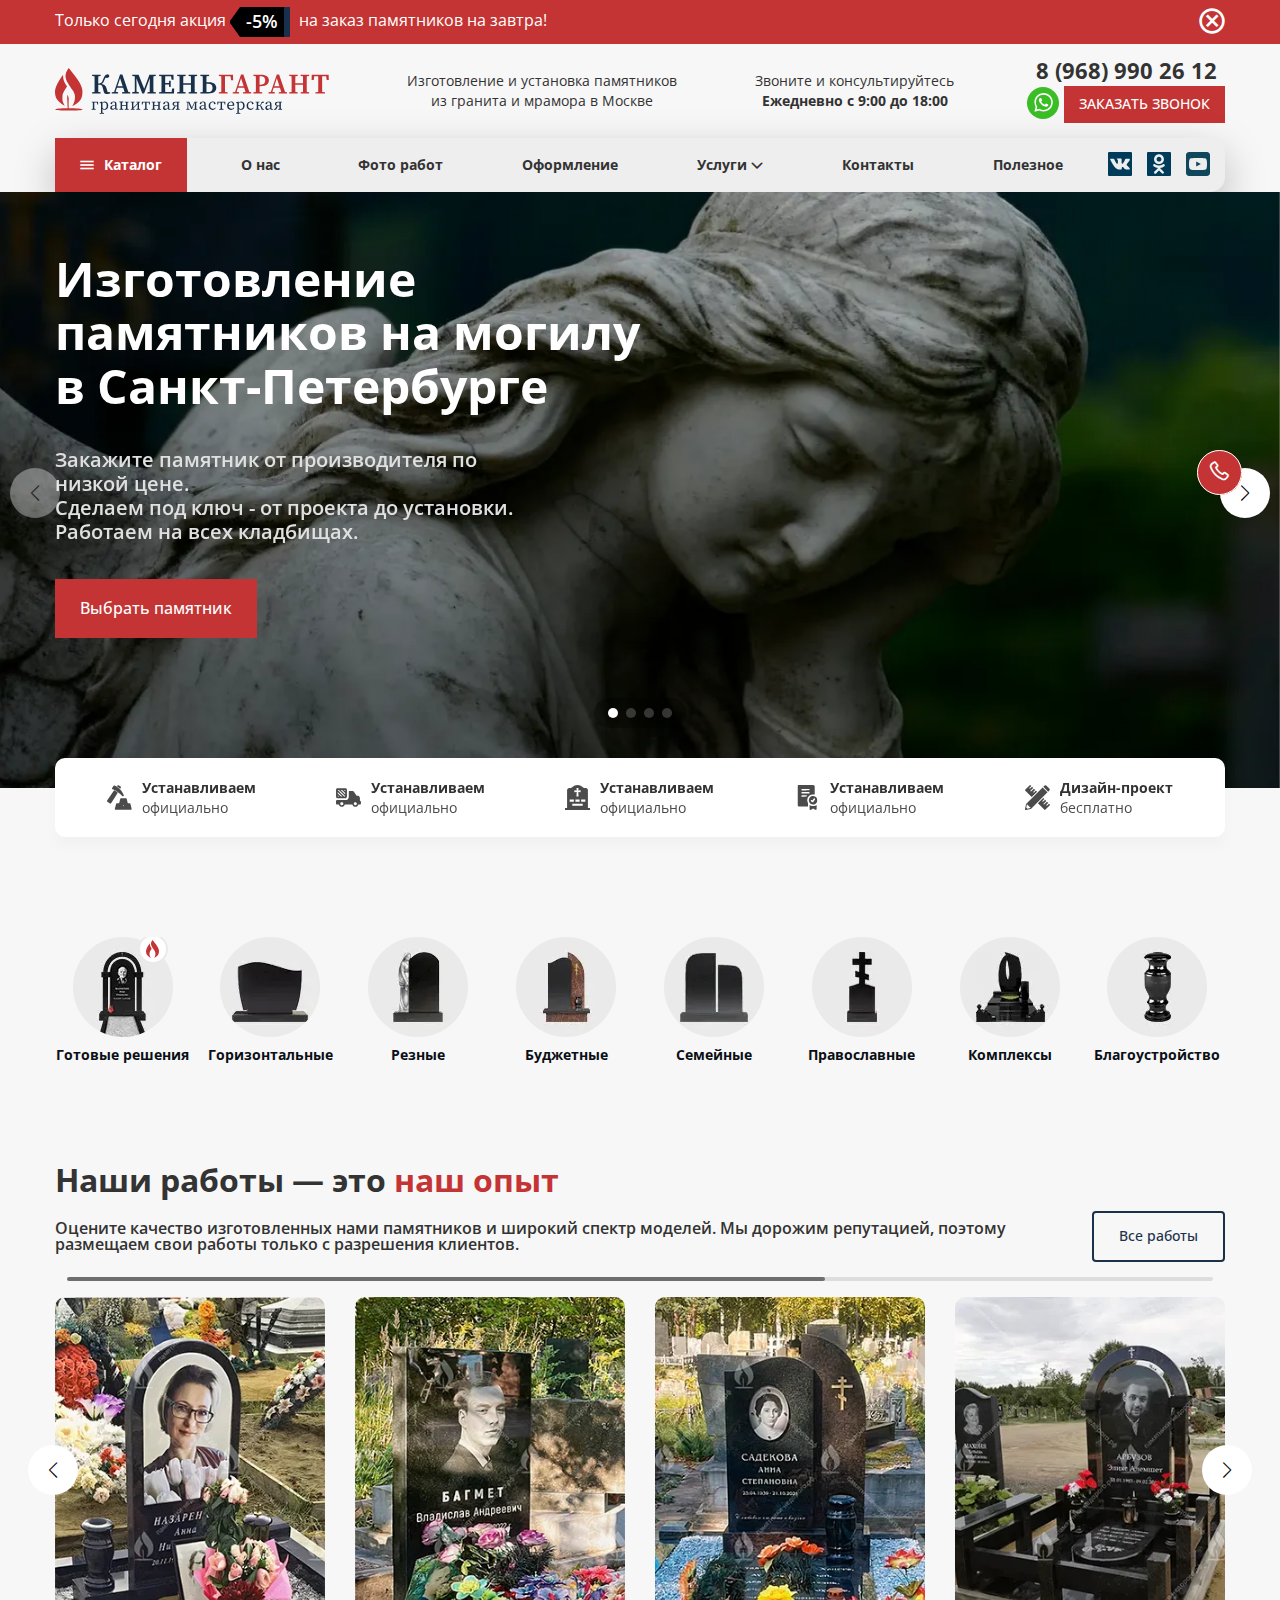
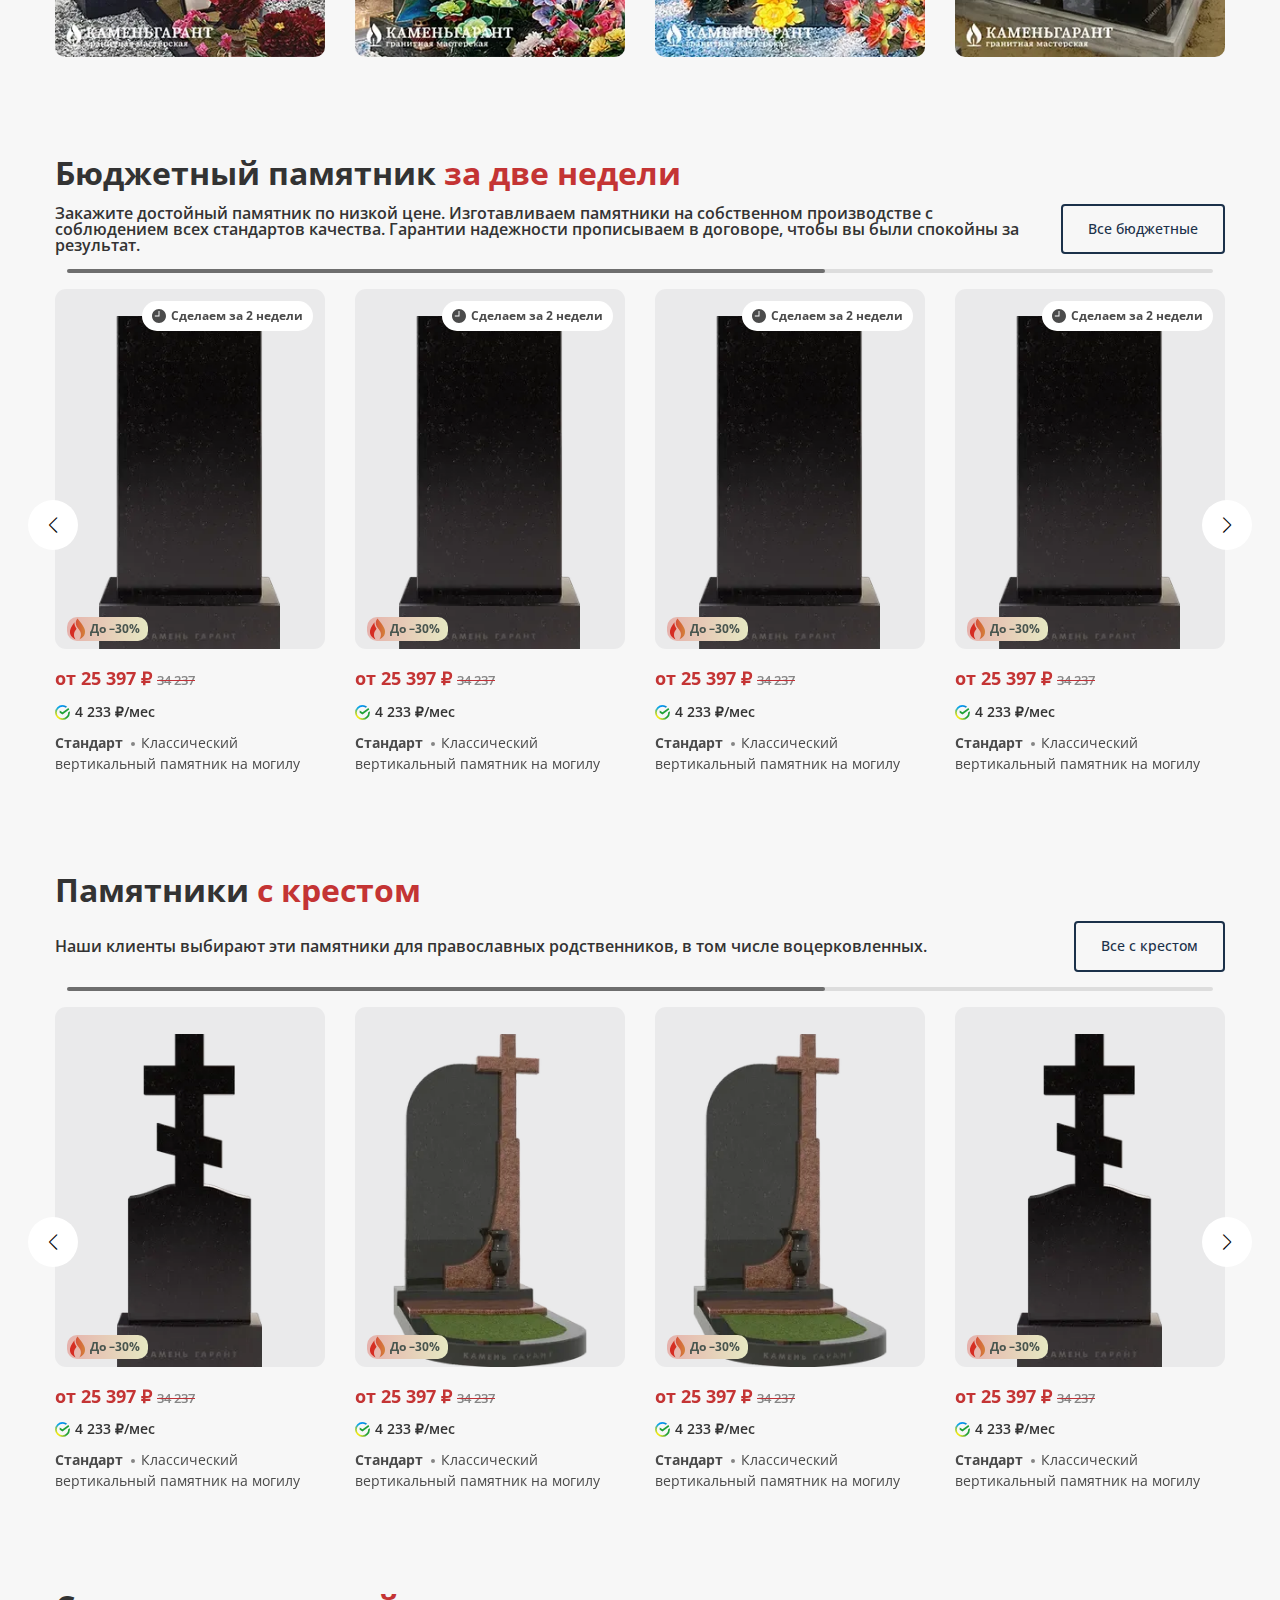
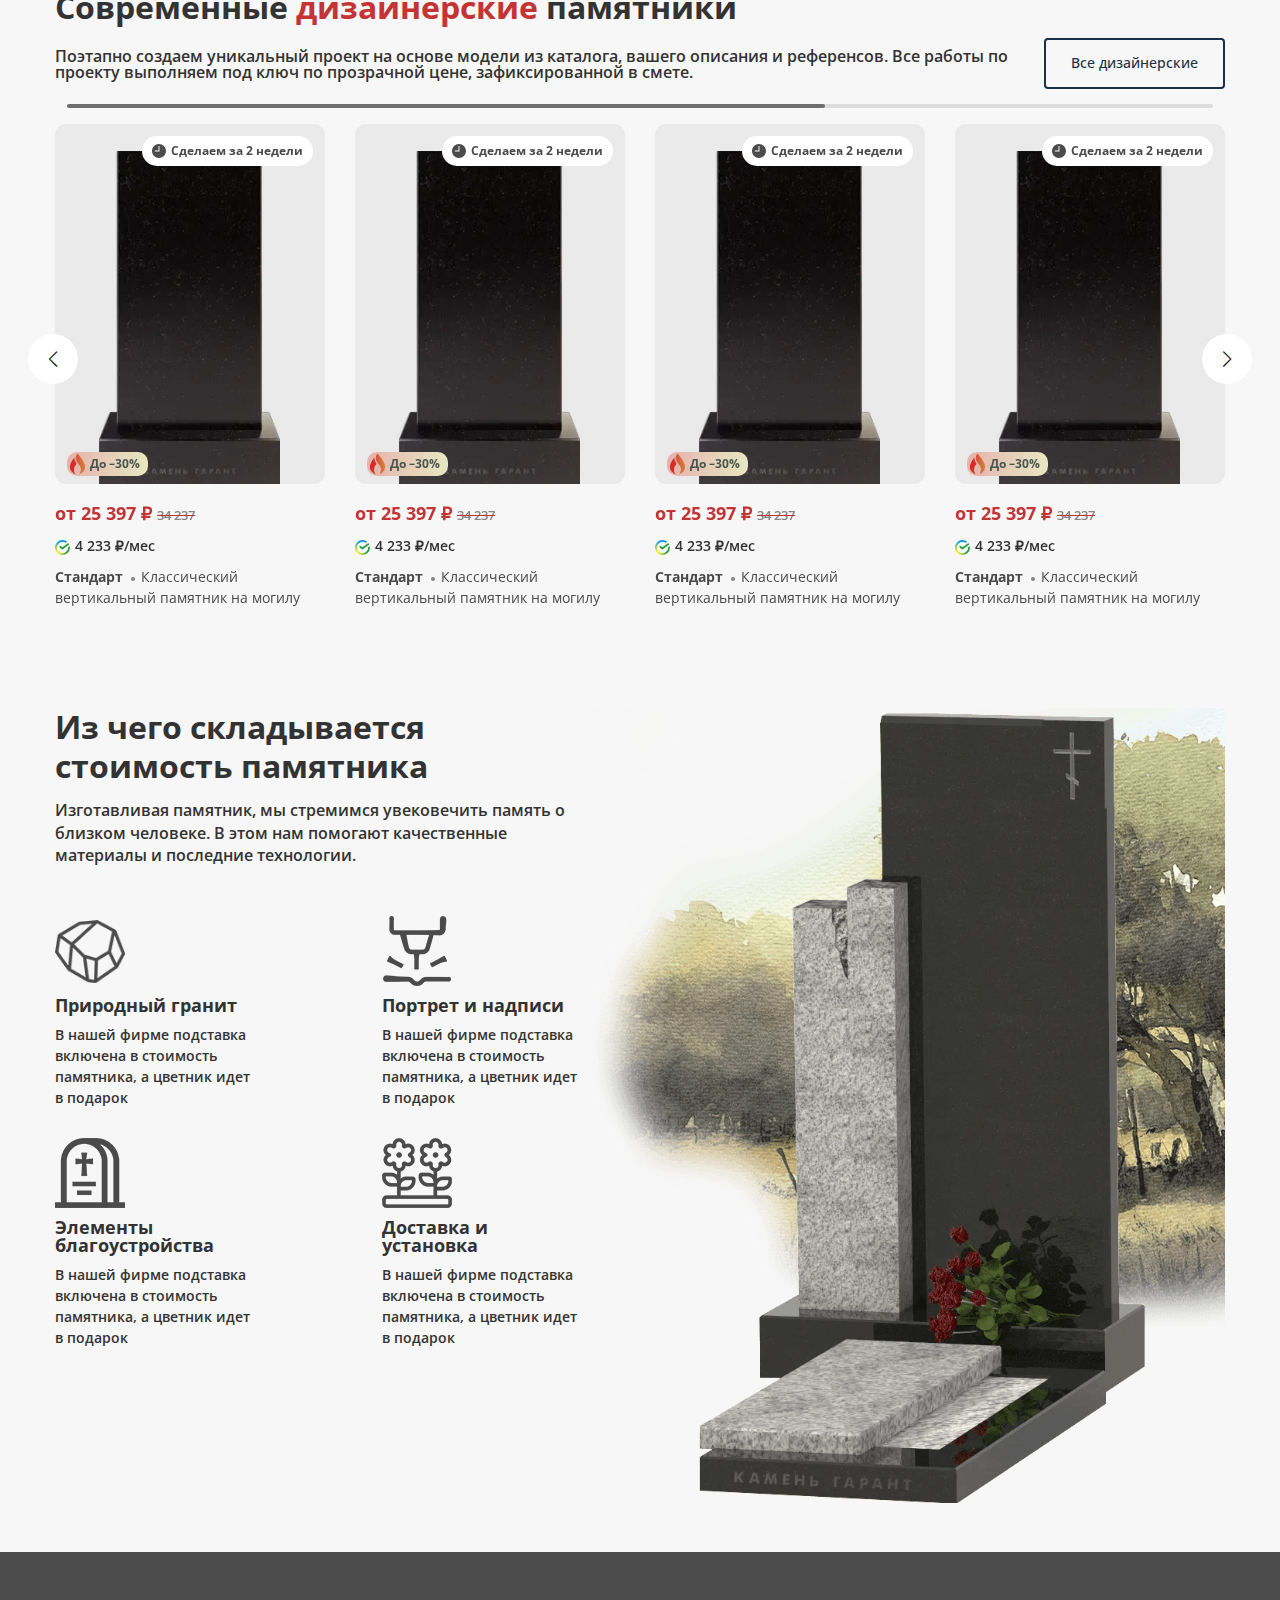
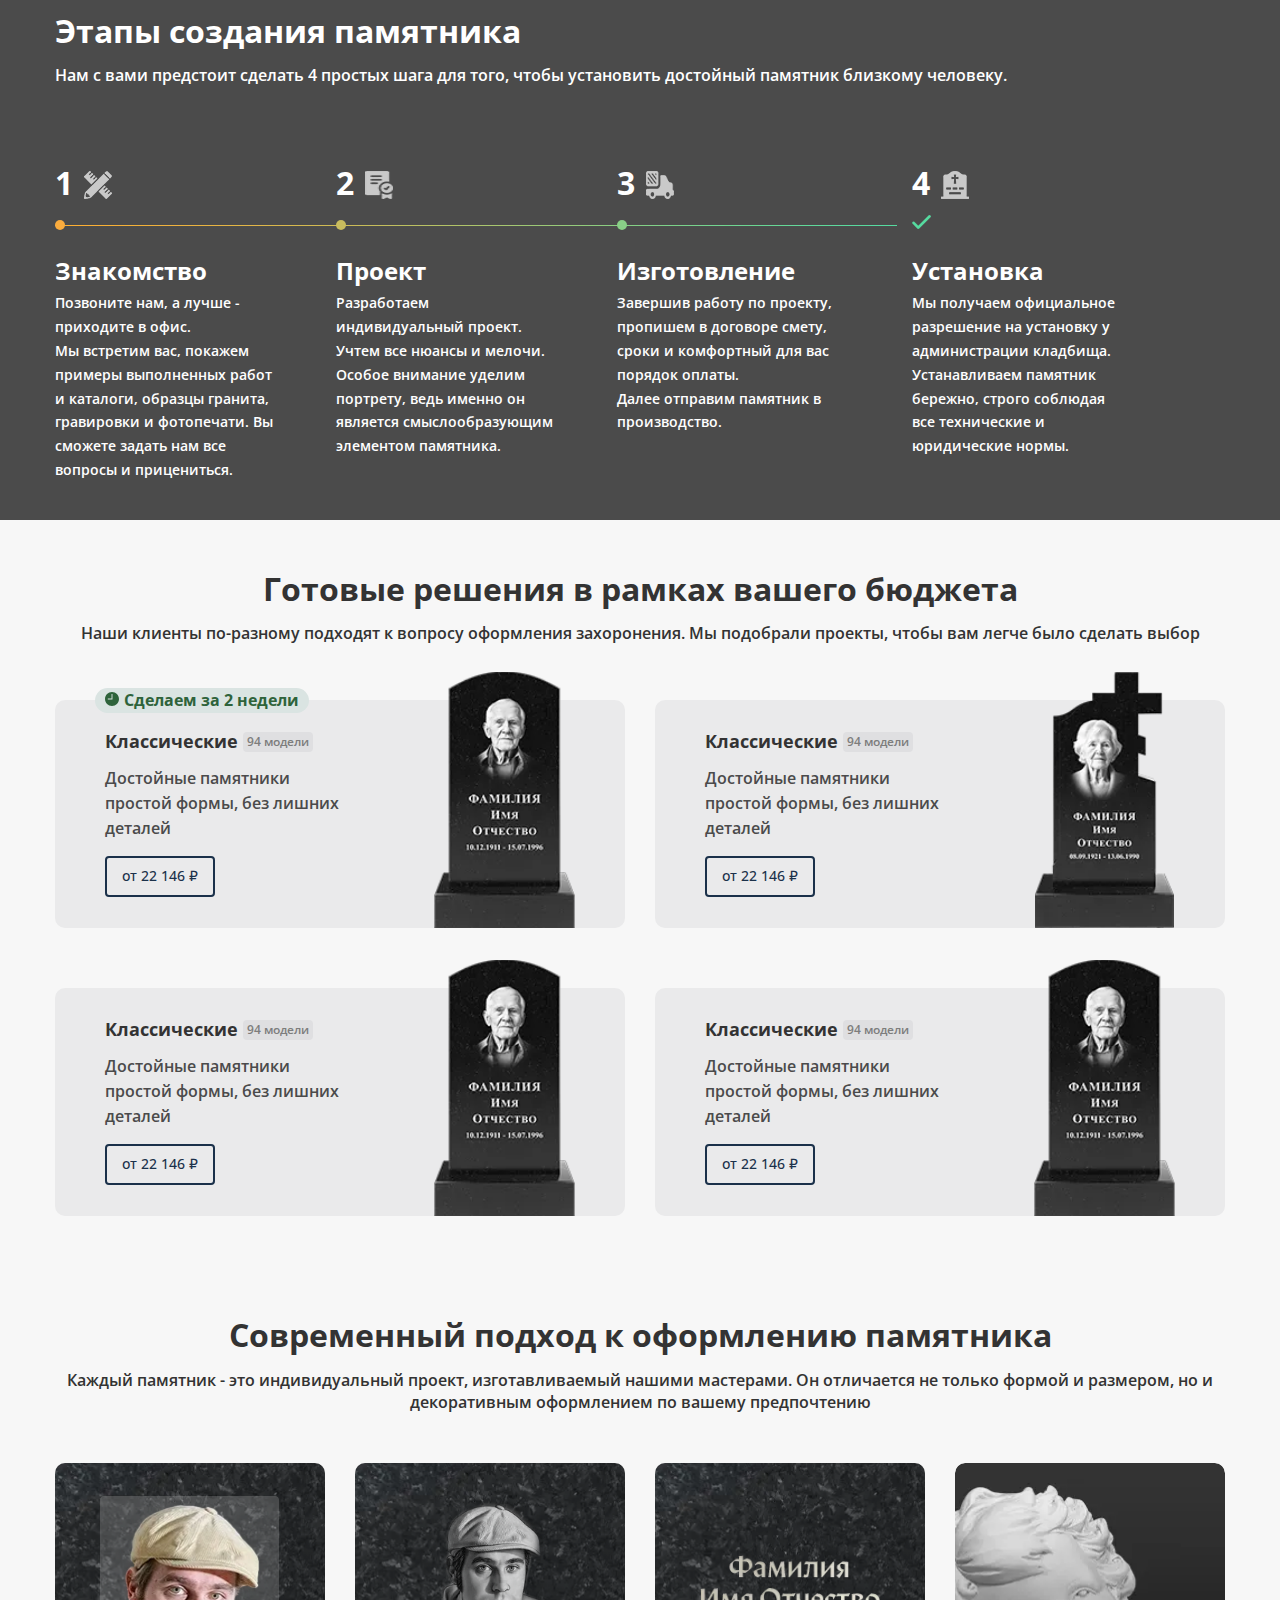
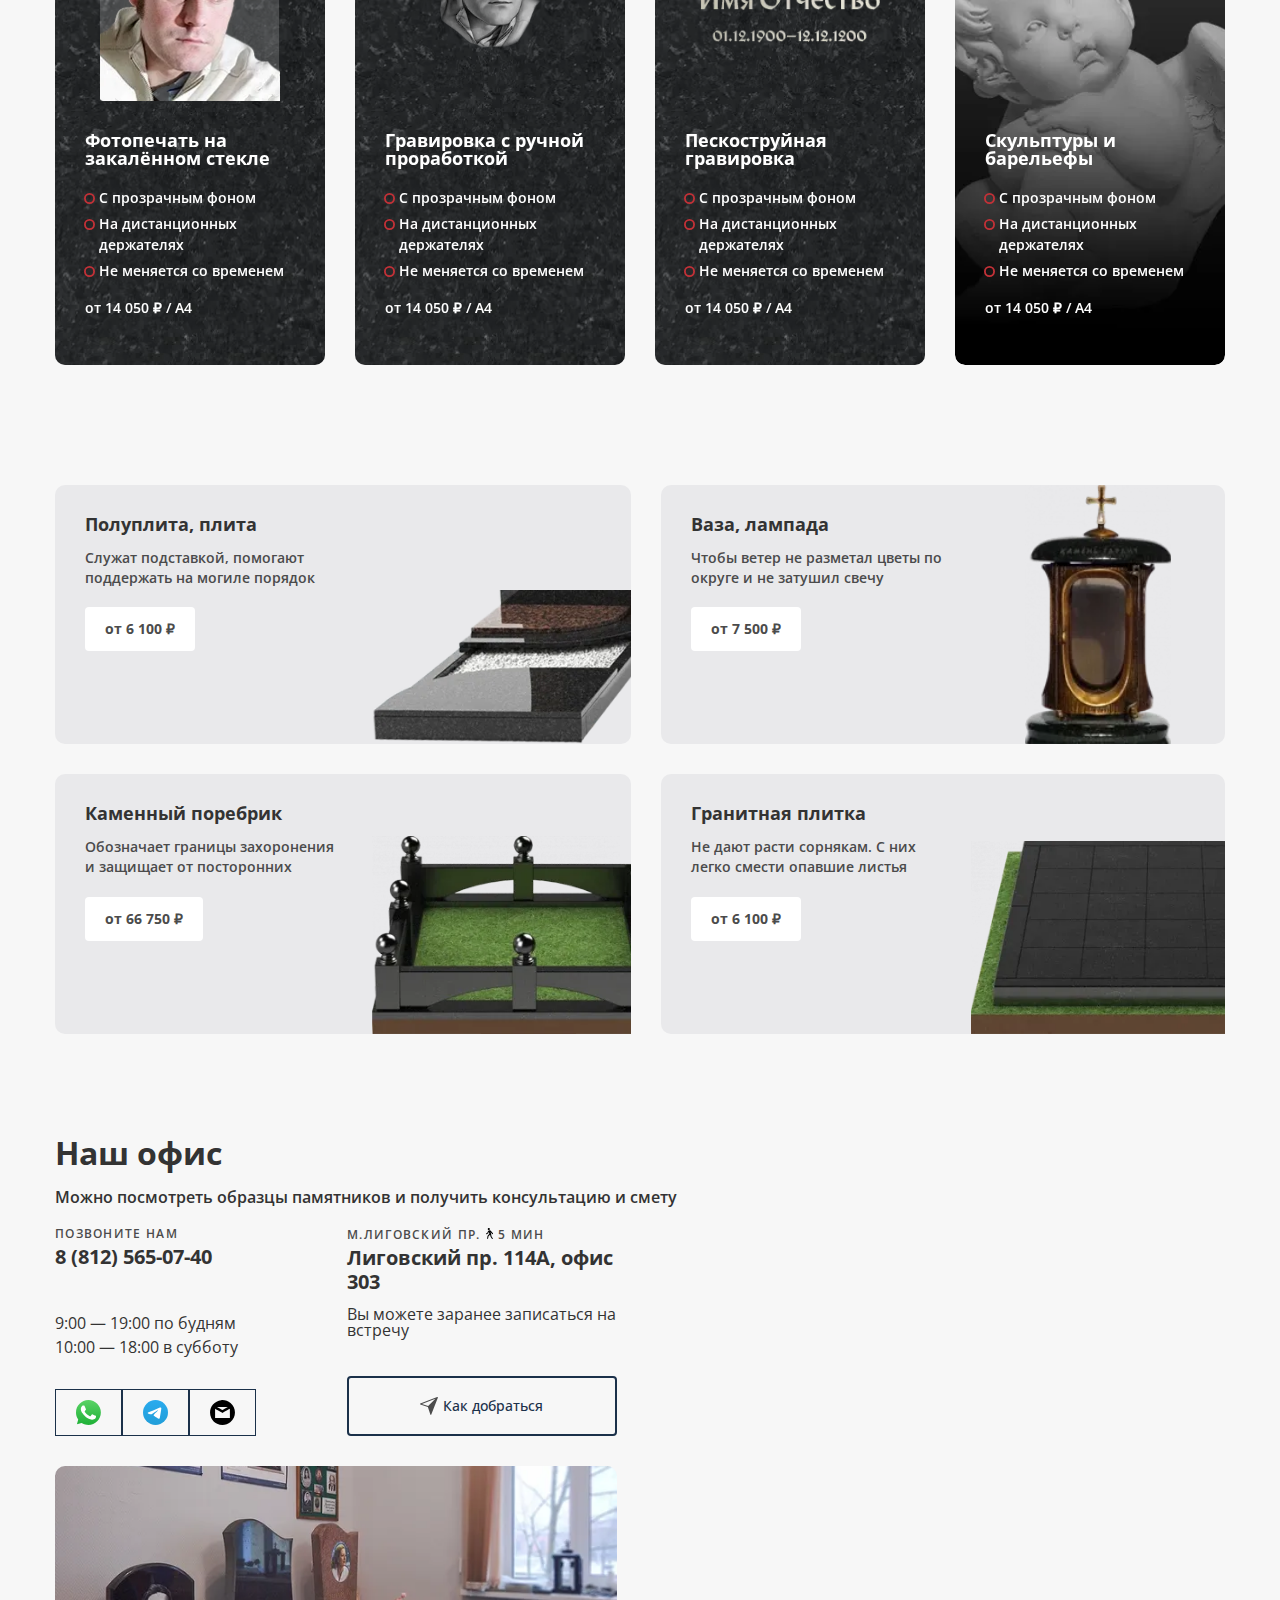
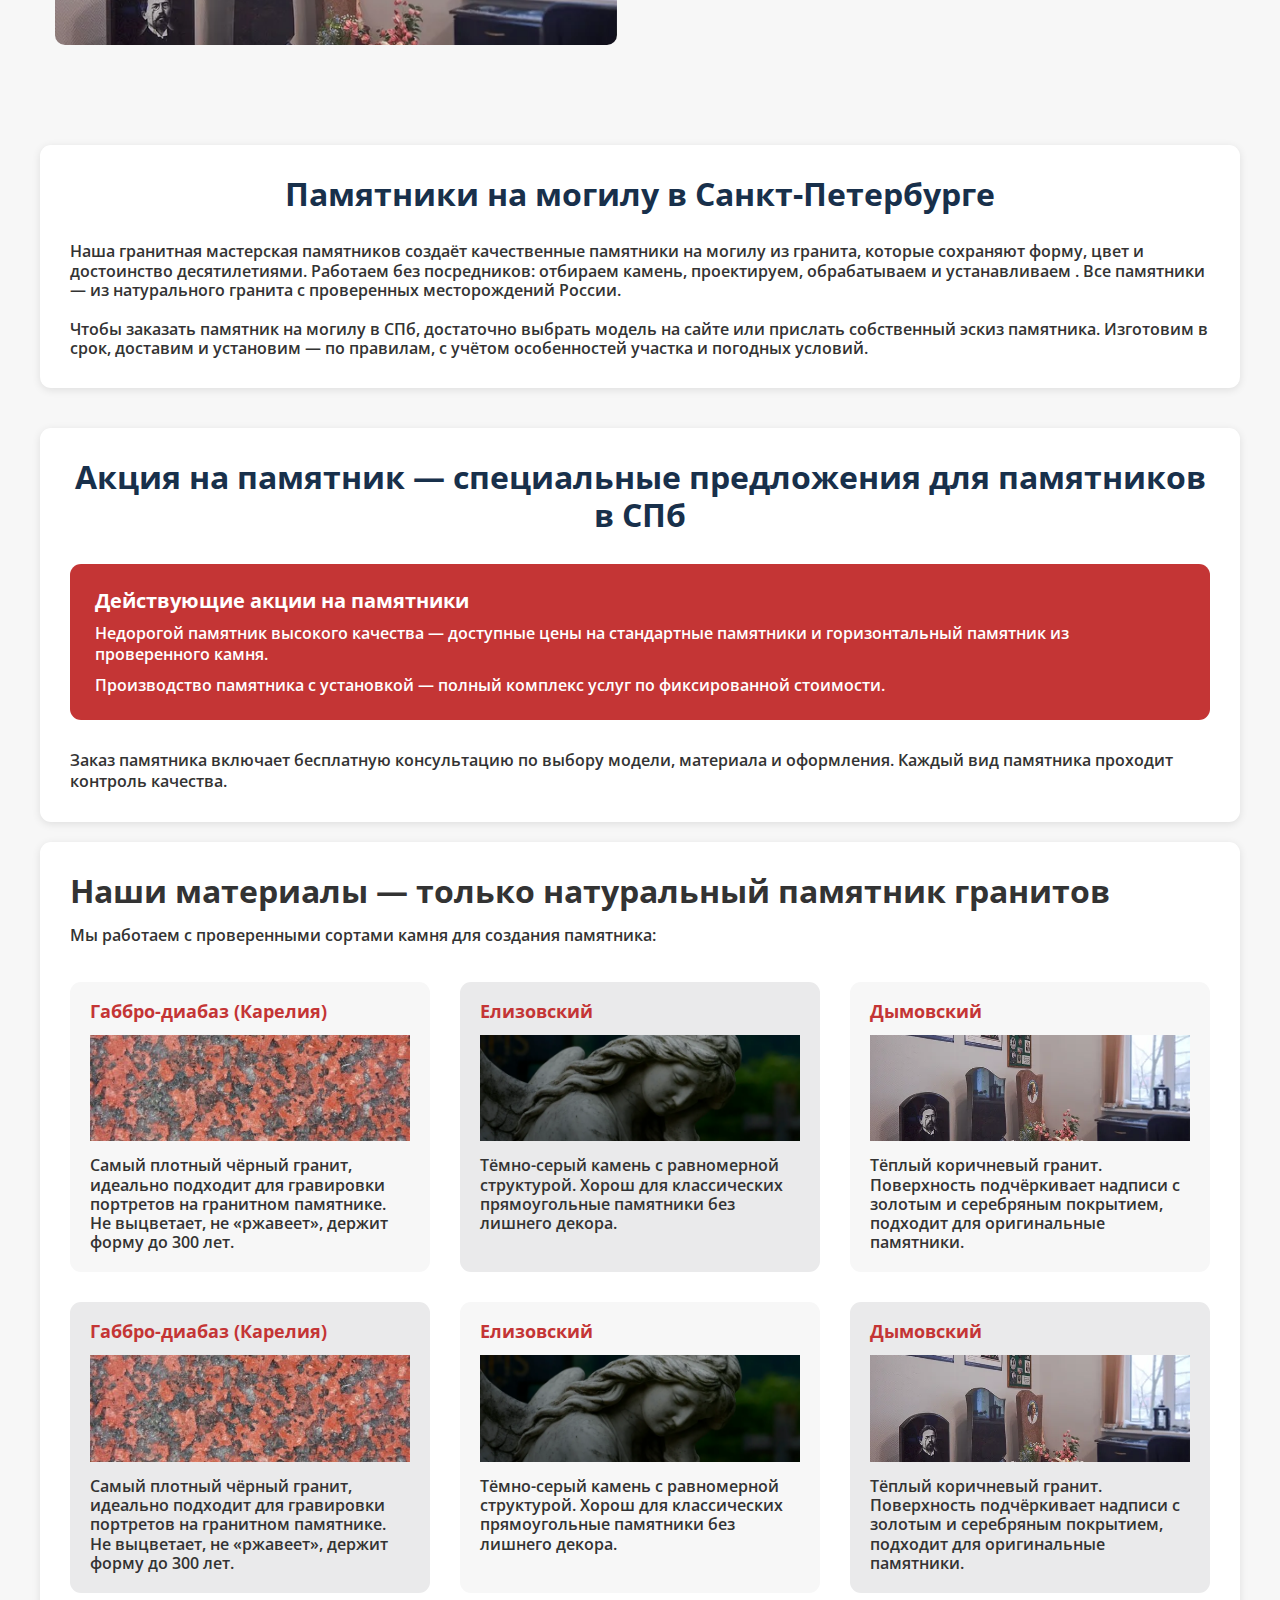
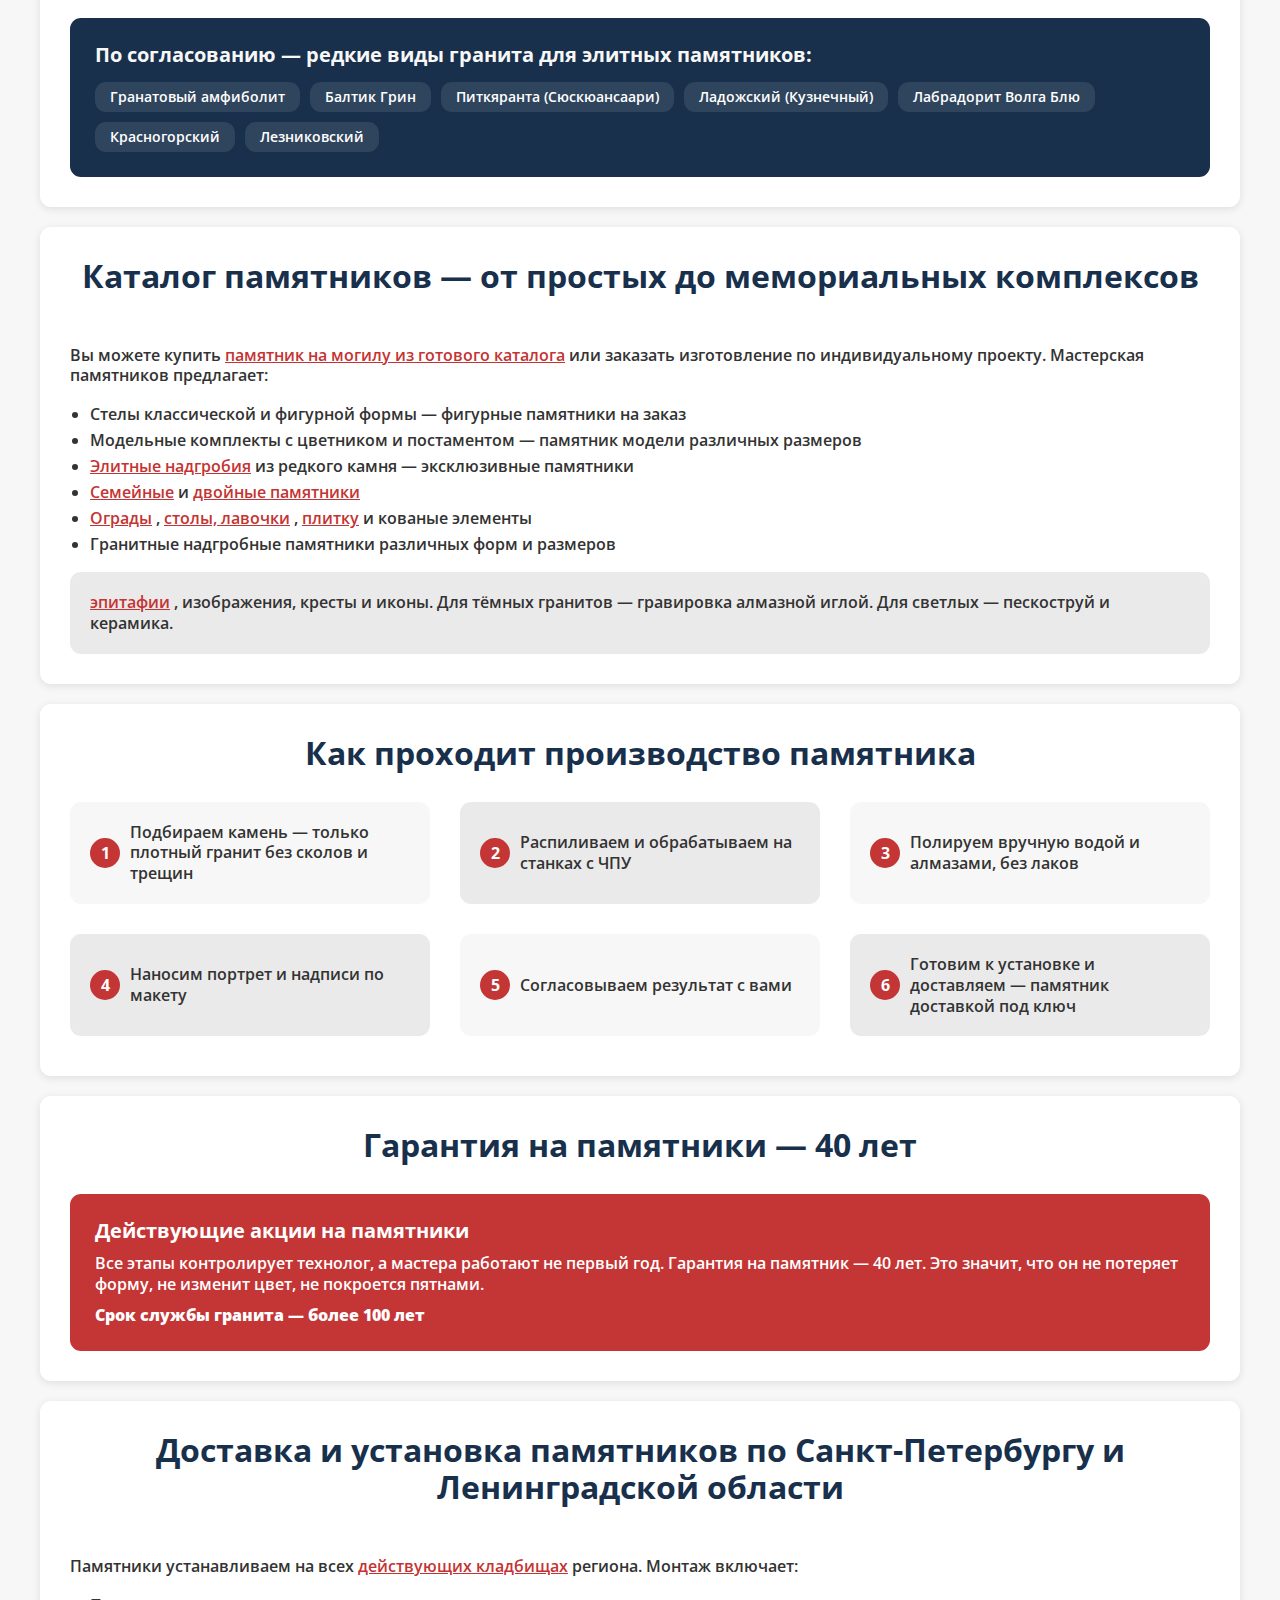
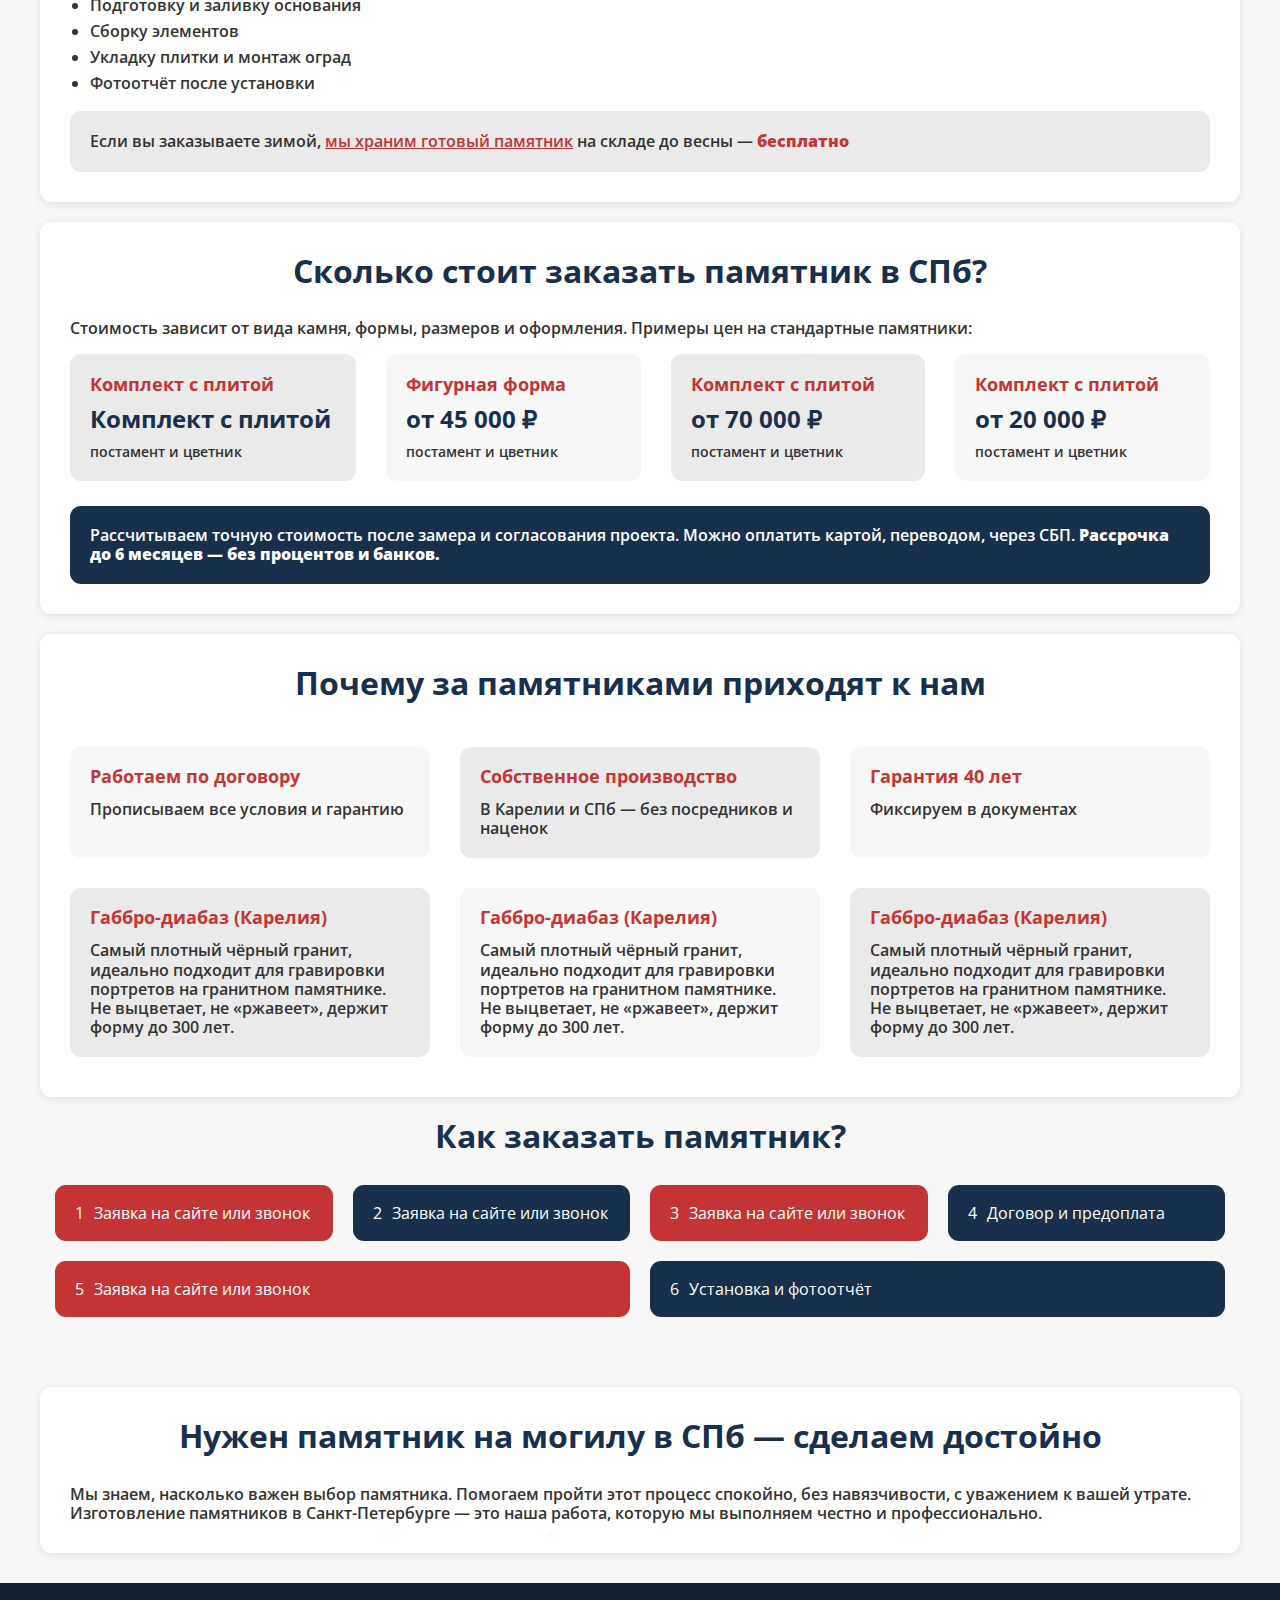
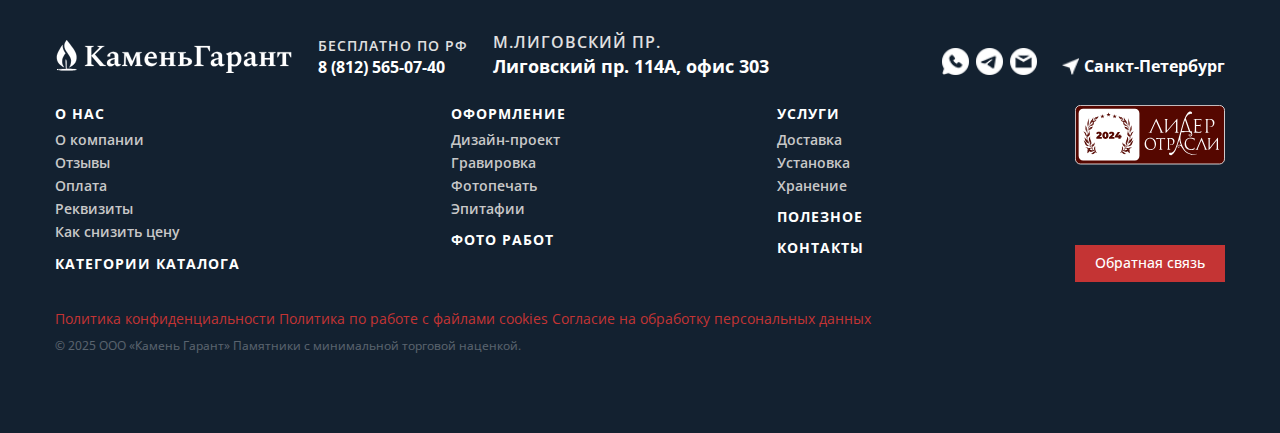
<file: index.html>
<!DOCTYPE html>
<html lang="ru">
	<head>
		<meta charset="UTF-8">
		<meta name="viewport" content="width=device-width, initial-scale=1.0">
		<link rel="shortcut icon" href="./assets/img/favicon.ico">
		<title>Home Page</title>
		<script type="module" crossorigin="" src="./js/index.min.js?v=1760810703952"></script>
		<link rel="modulepreload" crossorigin="" href="./js/app.min.js">
		<link rel="modulepreload" crossorigin="" href="./js/gallery.min.js">
		<link rel="stylesheet" crossorigin="" href="./css/app.min.css?v=1760810703952">
		<link rel="stylesheet" crossorigin="" href="./css/gallery.min.css?v=1760810703952">
		<link rel="stylesheet" crossorigin="" href="./css/index.min.css?v=1760810703952">
	</head>
	<body>
		<div class="wrapper">
			<header data-fls-header="" class="header">
				<div class="header__action action-header">
					<div class="action-header__container">
						<div class="action-header__text">
							Только сегодня акция
							<div class="action-header__num">
								<span>-5%</span>
							</div>
							на заказ памятников на завтра!
						</div>
						<button class="action-header__button action-header__button--icon-x-circle"></button>
					</div>
				</div>
				<div class="header__container">
					<!-- <include src="@components/layout/menu/menu.html" locals='{"active":"Home"}'></include> -->
					<div class="header__top">
						<a href="index.html" class="header__logo">
							<img src="./assets/img/header/logo.svg" alt="logo">
						</a>
						<p data-fls-dynamic=".menu__body, 991.98" class="header__text">Изготовление и установка памятников из гранита и мрамора в Москве</p>
						<div data-fls-dynamic=".menu__body, 768" class="header__clock">
							<p>Звоните и консультируйтесь</p>
							<b>Ежедневно с 9:00 до 18:00</b>
						</div>
						<div data-fls-dynamic=".menu__body, 500" class="header__info">
							<a class="header__phone" href="tel:89689902612">8 (968) 990 26 12</a>
							<div class="header__info-bootom">
								<a href="https://wa.me/79690191474" class="header__icon">
									<svg width="32" height="32" viewbox="0 0 32 32" fill="none" xmlns="http://www.w3.org/2000/svg">
										<rect width="32" height="32" rx="16" fill="#3BBE25"></rect>
										<path d="M23.1676 8.80764C21.4523 7.04187 19.0811 6.08331 16.6595 6.08331C11.5136 6.08331 7.37662 10.2707 7.42707 15.3662C7.42707 16.9806 7.88113 18.5446 8.63788 19.9572L7.32617 24.75L12.2199 23.4887C13.582 24.2455 15.0955 24.5986 16.6091 24.5986C21.7045 24.5986 25.8415 20.4112 25.8415 15.3157C25.8415 12.8437 24.8829 10.523 23.1676 8.80764ZM16.6595 23.0347C15.2973 23.0347 13.9352 22.6815 12.7748 21.9752L12.4721 21.8239L9.54599 22.5806L10.3027 19.7049L10.1009 19.4022C7.88113 15.8202 8.94059 11.0779 12.573 8.85809C16.2055 6.63827 20.8973 7.69773 23.1172 11.3302C25.337 14.9626 24.2775 19.6545 20.6451 21.8743C19.4847 22.6311 18.0721 23.0347 16.6595 23.0347ZM21.0991 17.4347L20.5442 17.1824C20.5442 17.1824 19.737 16.8293 19.2325 16.577C19.182 16.577 19.1316 16.5266 19.0811 16.5266C18.9298 16.5266 18.8289 16.577 18.728 16.6275C18.728 16.6275 18.6775 16.6779 17.9712 17.4851C17.9208 17.586 17.8199 17.6365 17.719 17.6365H17.6685C17.6181 17.6365 17.5172 17.586 17.4667 17.5356L17.2145 17.4347C16.6595 17.1824 16.155 16.8797 15.7514 16.4761C15.6505 16.3752 15.4991 16.2743 15.3982 16.1734C15.0451 15.8202 14.6919 15.4166 14.4397 14.9626L14.3892 14.8617C14.3388 14.8112 14.3388 14.7608 14.2883 14.6599C14.2883 14.559 14.2883 14.4581 14.3388 14.4076C14.3388 14.4076 14.5406 14.1554 14.6919 14.004C14.7928 13.9031 14.8433 13.7518 14.9442 13.6509C15.0451 13.4995 15.0955 13.2977 15.0451 13.1464C14.9946 12.8941 14.3892 11.532 14.2379 11.2293C14.137 11.0779 14.0361 11.0275 13.8847 10.977H13.7334C13.6325 10.977 13.4811 10.977 13.3298 10.977C13.2289 10.977 13.128 11.0275 13.0271 11.0275L12.9766 11.0779C12.8757 11.1284 12.7748 11.2293 12.6739 11.2797C12.573 11.3806 12.5226 11.4815 12.4217 11.5824C12.0685 12.0365 11.8667 12.5914 11.8667 13.1464C11.8667 13.55 11.9676 13.9536 12.119 14.3067L12.1694 14.4581C12.6235 15.4166 13.2289 16.2743 14.0361 17.0311L14.2379 17.2329C14.3892 17.3842 14.5406 17.4851 14.6415 17.6365C15.7009 18.5446 16.9118 19.2004 18.2739 19.5536C18.4253 19.604 18.6271 19.604 18.7784 19.6545C18.9298 19.6545 19.1316 19.6545 19.2829 19.6545C19.5352 19.6545 19.8379 19.5536 20.0397 19.4527C20.191 19.3518 20.2919 19.3518 20.3928 19.2509L20.4937 19.15C20.5946 19.0491 20.6955 18.9986 20.7964 18.8977C20.8973 18.7968 20.9982 18.6959 21.0487 18.595C21.1496 18.3932 21.2 18.141 21.2505 17.8887C21.2505 17.7878 21.2505 17.6365 21.2505 17.5356C21.2505 17.5356 21.2 17.4851 21.0991 17.4347Z" fill="white"></path>
									</svg>
								</a>
								<a data-fls-button="" data-fls-popup-link="popup" class="header__button button" href="#">ЗАКАЗАТЬ ЗВОНОК</a>
							</div>
						</div>
						<button type="button" data-fls-menu="" class="icon-menu">
							<span></span>
						</button>
					</div>
					<div class="header__menu menu">
						<nav class="menu__body">
							<ul class="menu__list">
								<div style="background-color: white" class="menu__header">
									<span style="color: black">Меню</span>
								</div>
								<li class="menu__item menu__item--catalog">
									<button href="" class="menu__link menu__link--catalog menu__link--icon-burger-menu">Каталог</button>
									<div class="submenu-catalog">
										<div class="menu__header">
											<button class="submenu-catalog__close submenu-catalog__close--icon-arrow-left"></button>
											<span>Каталог</span>
										</div>
										<!--
<div class="submenu-catalog__item">
</div>
-->
										<div class="submenu-catalog__item">
											<a href="#" class="submenu-catalog__title">БЮДЖЕТНЫЕ ПАМЯТНИКИ:</a>
											<div class="submenu-catalog__column">
												<h3 class="submenu-catalog__title">ГРАНИТНЫЕ ПАМЯТНИКИ:</h3>
												<ul class="submenu-catalog__list">
													<div class="menu__header-sub menu__header">
														<button class="submenu-catalog__list-close submenu-catalog__list-close--icon-arrow-left"></button>
														<span>ГРАНИТНЫЕ ПАМЯТНИКИ:</span>
													</div>
													<li>
														<a href="#">Вертикальные</a>
													</li>
													<li>
														<a href="#">Эконом</a>
													</li>
													<li>
														<a href="#">Классические</a>
													</li>
													<li>
														<a href="#">Фигурные</a>
													</li>
													<li>
														<a href="#">Резные</a>
													</li>
													<li>
														<a href="#">Мусульманские</a>
													</li>
													<li>
														<a href="#">Православные</a>
													</li>
													<li>
														<a href="#">Военным</a>
													</li>
													<li>
														<a href="#">С ангелом</a>
													</li>
													<li>
														<a href="#">С деревом</a>
													</li>
													<li>
														<a href="#">С крестом</a>
													</li>
													<li>
														<a href="#">С обколом, скалы</a>
													</li>
													<li>
														<a href="#">С плащаницей</a>
													</li>
													<li>
														<a href="#">С птицами</a>
													</li>
													<li>
														<a href="#">С сердцем</a>
													</li>
													<li>
														<a href="#">С цветами</a>
													</li>
													<li>
														<a href="#">Со свечой</a>
													</li>
													<li>
														<a href="#">Мужские</a>
													</li>
													<li>
														<a href="#">Женские</a>
													</li>
													<li>
														<a href="#">Детские</a>
													</li>
													<li>
														<a href="#">Элитные</a>
													</li>
													<li>
														<a href="#">Эксклюзивные</a>
													</li>
													<li>
														<a href="#">Из цветного гранита</a>
													</li>
													<li>
														<a href="#">Двойные гранитные</a>
													</li>
												</ul>
											</div>
										</div>
										<div class="submenu-catalog__item">
											<div class="submenu-catalog__column">
												<h3 class="submenu-catalog__title">МРАМОРНЫЕ ПАМЯТНИКИ:</h3>
												<ul class="submenu-catalog__list">
													<div class="menu__header-sub menu__header">
														<button class="submenu-catalog__list-close submenu-catalog__list-close--icon-arrow-left"></button>
														<span>МРАМОРНЫЕ ПАМЯТНИКИ:</span>
													</div>
													<li>
														<a href="#">Вертикальные</a>
													</li>
													<li>
														<a href="#">Фигурные</a>
													</li>
													<li>
														<a href="#">Резные</a>
													</li>
													<li>
														<a href="#">С крестом</a>
													</li>
													<li>
														<a href="#">Двойные мраморные -класса</a>
													</li>
												</ul>
											</div>
											<div class="submenu-catalog__column">
												<h3 class="submenu-catalog__title">МЕМОРИАЛЬНЫЕ КОМПЛЕКСЫ:</h3>
												<ul class="submenu-catalog__list">
													<div class="menu__header-sub menu__header">
														<button class="submenu-catalog__list-close submenu-catalog__list-close--icon-arrow-left"></button>
														<span>МЕМОРИАЛЬНЫЕ КОМПЛЕКСЫ:</span>
													</div>
													<li>
														<a href="#">Одинарные</a>
													</li>
													<li>
														<a href="#">Двойные</a>
													</li>
													<li>
														<a href="#">Площадки</a>
													</li>
													<li>
														<a href="#">Цоколи</a>
													</li>
												</ul>
											</div>
											<div class="submenu-catalog__column">
												<h3 class="submenu-catalog__title">МЕМОРИАЛЬНЫЕ КОМПЛЕКСЫ:</h3>
												<ul class="submenu-catalog__list">
													<div class="menu__header-sub menu__header">
														<button class="submenu-catalog__list-close submenu-catalog__list-close--icon-arrow-left"></button>
														<span>МЕМОРИАЛЬНЫЕ КОМПЛЕКСЫ:</span>
													</div>
													<li>
														<a href="#">Одинарные</a>
													</li>
													<li>
														<a href="#">Двойные</a>
													</li>
													<li>
														<a href="#">Площадки</a>
													</li>
													<li>
														<a href="#">Цоколи</a>
													</li>
												</ul>
											</div>
										</div>
										<!--
<div class="submenu-catalog__item">
<div class="submenu-catalog__column">
<h3 class="submenu-catalog__title">
МЕМОРИАЛЬНЫЕ КОМПЛЕКСЫ:
</h3>
<ul class="submenu-catalog__list">
<div class="menu__header-sub menu__header">
<button
class="submenu-catalog__list-close submenu-catalog__list-close--icon-arrow-left"
></button>
<span>МЕМОРИАЛЬНЫЕ КОМПЛЕКСЫ:</span>
</div>
<li><a href="#"> Одинарные </a></li>
<li><a href="#"> Двойные </a></li>
<li><a href="#"> Площадки </a></li>
<li><a href="#"> Цоколи </a></li>
</ul>
</div>
</div>
<div class="submenu-catalog__item">
<div class="submenu-catalog__column">
<h3 class="submenu-catalog__title">БЛАГОУСТРОЙСТВО:</h3>
<ul class="submenu-catalog__list">
<div class="menu__header-sub menu__header">
<button
class="submenu-catalog__list-close submenu-catalog__list-close--icon-arrow-left"
></button>
<span>БЛАГОУСТРОЙСТВО:</span>
</div>
<li><a href="#"> Благоустройство могил </a></li>
<li><a href="#"> Реставрация </a></li>
<li><a href="#"> Озеленение и уход </a></li>
</ul>
</div>
</div>
-->
										<div class="submenu-catalog__item">
											<div class="submenu-catalog__column">
												<h3 class="submenu-catalog__title">ДОПОЛНИТЕЛЬНО:</h3>
												<ul class="submenu-catalog__list">
													<div class="menu__header-sub menu__header">
														<button class="submenu-catalog__list-close submenu-catalog__list-close--icon-arrow-left"></button>
														<span>ДОПОЛНИТЕЛЬНО:</span>
													</div>
													<li>
														<a href="#">Вазы из камня</a>
													</li>
													<li>
														<a href="#">Лампадки из камня</a>
													</li>
													<li>
														<a href="#">Скульптуры из искусственного мрамора</a>
													</li>
													<li>
														<a href="#">Художественное оформление гранитного памятника</a>
													</li>
													<li>
														<a href="#">Плитка для облицовки памятников</a>
													</li>
													<li>
														<a href="#">Фото на металлокерамике</a>
													</li>
													<li>
														<a href="#">Металлические оградки, столы, скамейки</a>
													</li>
													<li>
														<a href="#">Кованые изделия</a>
													</li>
												</ul>
											</div>
										</div>
									</div>
								</li>
								<li class="menu__item">
									<a href="about-us.html" class="menu__link">О нас</a>
								</li>
								<li class="menu__item">
									<a href="" class="menu__link">Фото работ</a>
								</li>
								<li class="menu__item">
									<a href="" class="menu__link">Оформление</a>
								</li>
								<li class="menu__item">
									<a class="menu__link menu__link--submenu menu__link--icon-chevron-down">Услуги</a>
									<ul class="submenu">
										<div class="submenu__header menu__header">
											<button class="submenu-close close --icon-arrow-left"></button>
											<span>Услуги</span>
										</div>
										<li>
											<a href="#">Доставка и оплата</a>
										</li>
										<li>
											<a href="#">Рассрочка</a>
										</li>
										<li>
											<a href="#">Блог</a>
										</li>
										<li>
											<a href="#">Публичная оферта</a>
										</li>
										<li>
											<a href="#">Вакансии</a>
										</li>
										<li>
											<a href="#">Приют</a>
										</li>
									</ul>
								</li>
								<li class="menu__item">
									<a href="" class="menu__link">Контакты</a>
								</li>
								<li class="menu__item">
									<a href="useful.html" class="menu__link">Полезное</a>
								</li>
							</ul>
							<div class="menu__social">
								<a class="menu__social-link" target="_blank" href="https://vk.com/granit_pamyati_moscow">
									<svg version="1.1" id="Capa_1" xmlns="http://www.w3.org/2000/svg" xmlns:xlink="http://www.w3.org/1999/xlink" x="0px" y="0px" width="94px" height="94px" viewbox="0 0 94 94" style="enable-background: new 0 0 94 94" xml:space="preserve">
										<g>
											<path d="M89,0H5C2.238,0,0,2.239,0,5v84c0,2.761,2.238,5,5,5h84c2.762,0,5-2.239,5-5V5C94,2.239,91.762,0,89,0z M74.869,52.943
												c2.562,2.5,5.271,4.854,7.572,7.617c1.018,1.22,1.978,2.48,2.709,3.899c1.041,2.024,0.101,4.247-1.713,4.366l-11.256-0.003
												c-2.906,0.239-5.22-0.931-7.172-2.918c-1.555-1.585-3.001-3.277-4.5-4.914c-0.611-0.673-1.259-1.306-2.025-1.806
												c-1.534-0.996-2.867-0.692-3.748,0.909c-0.896,1.63-1.103,3.438-1.185,5.255c-0.125,2.655-0.925,3.348-3.588,3.471
												c-5.69,0.268-11.091-0.596-16.108-3.463c-4.429-2.53-7.854-6.104-10.838-10.146c-5.816-7.883-10.27-16.536-14.27-25.437
												c-0.901-2.005-0.242-3.078,1.967-3.119c3.676-0.073,7.351-0.063,11.022-0.004c1.496,0.023,2.485,0.879,3.058,2.289
												c1.985,4.885,4.421,9.533,7.471,13.843c0.813,1.147,1.643,2.292,2.823,3.103c1.304,0.896,2.298,0.601,2.913-0.854
												c0.393-0.928,0.563-1.914,0.647-2.906c0.292-3.396,0.327-6.792-0.177-10.175c-0.315-2.116-1.507-3.483-3.617-3.883
												c-1.074-0.204-0.917-0.602-0.395-1.215c0.906-1.062,1.76-1.718,3.456-1.718l12.721-0.002c2.006,0.392,2.452,1.292,2.725,3.311
												l0.012,14.133c-0.021,0.782,0.391,3.098,1.795,3.61c1.123,0.371,1.868-0.53,2.54-1.244c3.048-3.235,5.22-7.056,7.167-11.009
												c0.857-1.743,1.6-3.549,2.32-5.356c0.533-1.337,1.367-1.995,2.875-1.971l12.246,0.013c0.36,0,0.729,0.004,1.086,0.063
												c2.062,0.355,2.627,1.243,1.99,3.257c-1.004,3.163-2.959,5.799-4.871,8.441c-2.043,2.825-4.224,5.557-6.252,8.396
												C72.411,49.38,72.561,50.688,74.869,52.943z"></path>
										</g>
									</svg>
								</a>
								<a class="menu__social-link" target="_blank" href="https://ok.ru/group/68925214883894">
									<svg version="1.1" id="Capa_1" xmlns="http://www.w3.org/2000/svg" xmlns:xlink="http://www.w3.org/1999/xlink" x="0px" y="0px" width="94px" height="94px" viewbox="0 0 94 94" style="enable-background: new 0 0 94 94" xml:space="preserve">
										<g>
											<path d="M47.051,37.59c5.247-0.017,9.426-4.23,9.407-9.489c-0.021-5.259-4.207-9.448-9.456-9.452
	 c-5.293-0.005-9.52,4.259-9.479,9.566C37.562,33.454,41.788,37.612,47.051,37.59z"></path>
											<path d="M89,0H5C2.239,0,0,2.238,0,5v84c0,2.762,2.239,5,5,5h84c2.762,0,5-2.238,5-5V5C94,2.238,91.762,0,89,0z M47.08,8.766
	 c10.699,0.027,19.289,8.781,19.236,19.602c-0.057,10.57-8.787,19.138-19.469,19.102c-10.576-0.036-19.248-8.803-19.188-19.396
	 C27.722,17.365,36.4,8.734,47.08,8.766z M68.753,55.072c-2.366,2.431-5.214,4.187-8.378,5.416
	 c-2.991,1.156-6.268,1.742-9.512,2.13c0.49,0.534,0.721,0.793,1.025,1.102c4.404,4.425,8.826,8.832,13.215,13.27
	 c1.494,1.511,1.81,3.386,0.985,5.145c-0.901,1.925-2.916,3.188-4.894,3.052c-1.252-0.088-2.228-0.711-3.094-1.582
	 c-3.324-3.345-6.711-6.627-9.965-10.031c-0.947-0.992-1.403-0.807-2.241,0.056c-3.343,3.442-6.738,6.831-10.155,10.2
	 c-1.535,1.514-3.36,1.785-5.143,0.922c-1.892-0.917-3.094-2.848-3.001-4.791c0.064-1.312,0.71-2.314,1.611-3.214
	 c4.356-4.351,8.702-8.713,13.05-13.072c0.289-0.288,0.557-0.597,0.976-1.045c-5.929-0.619-11.275-2.077-15.85-5.657
	 c-0.567-0.445-1.154-0.875-1.674-1.373c-2.002-1.924-2.203-4.125-0.618-6.396c1.354-1.942,3.632-2.464,5.997-1.349
	 c0.459,0.215,0.895,0.486,1.313,0.775c8.528,5.86,20.245,6.023,28.806,0.266c0.847-0.647,1.754-1.183,2.806-1.449
	 c2.045-0.525,3.947,0.224,5.045,2.012C70.314,51.496,70.297,53.488,68.753,55.072z"></path>
										</g>
									</svg>
								</a>
								<a class="menu__social-link" target="_blank" href="https://www.youtube.com/channel/UCKMQpnUz3HvDMh0g83Hf1Ug">
									<svg width="24" height="24" viewbox="0 0 24 24" fill="none" xmlns="http://www.w3.org/2000/svg">
										<path fill-rule="evenodd" clip-rule="evenodd" d="M3 0C1.34326 0 0 1.34314 0 3V21C0 22.6569 1.34326 24 3 24H21C22.6567 24 24 22.6569 24 21V3C24 1.34314 22.6567 0 21 0H3ZM20.6292 7.87762C20.4216 7.14355 19.8137 6.5647 19.0427 6.36707C17.6343 6 12 6 12 6C12 6 6.36572 6 4.95728 6.35297C4.20093 6.5506 3.57837 7.14355 3.37061 7.87762C3 9.21881 3 12 3 12C3 12 3 14.7953 3.37061 16.1224C3.57837 16.8564 4.18604 17.4353 4.95728 17.6329C6.38062 18 12 18 12 18C12 18 17.6343 18 19.0427 17.647C19.8137 17.4494 20.4216 16.8706 20.6292 16.1365C21 14.7953 21 12.0141 21 12.0141C21 12.0141 21.0146 9.21881 20.6292 7.87762ZM10.2061 14.5693L14.8914 11.9999L10.2061 9.43054V14.5693Z" fill="#11475C"></path>
									</svg>
								</a>
							</div>
							<!--
<button type="button" data-fls-menu class="icon-menu">
<span></span>
</button>
-->
						</nav>
					</div>
				</div>
			</header>
			<div data-fls-popup="popup" aria-hidden="true" class="popup">
				<div data-fls-popup-wrapper="" class="popup__wrapper">
					<div data-fls-popup-body="" class="popup__body">
						<button data-fls-popup-close="" type="button" class="popup__close">
							<svg width="23" height="23" viewbox="0 0 23 23" fill="none" xmlns="http://www.w3.org/2000/svg">
								<path opacity="0.850056" d="M1.73333 1.48883L21.5469 21.0288" stroke="#979797" stroke-linecap="square"></path>
								<path opacity="0.850056" d="M21.2667 1.48883L1.45309 21.0288" stroke="#979797" stroke-linecap="square"></path>
							</svg>
						</button>
						<div data-fls-popup-content="" class="popup__items">
							<div class="popup__content">
								<div class="popup__phone">
									<span>Позвоните</span>
									<a href="tel:88125650740">8 (812) 565-07-40</a>
								</div>
								<p class="popup__text">или оставьте номер телефона,
и мы перезвоним вам сами</p>
								<form class="popup__form" data-fls-form="ajax" data-fls-form-popup="popup-message" method="POST" action="">
									<input required type="text" name="name" data-fls-form-errtext="Заполните поле" placeholder="Ваше имя" class="popup__input input">
									<input required data-fls-input="" data-fls-input-mask="+375(99) 999-99-99" autocomplete="off" type="text" name="phone" data-fls-form-errtext="Заполните поле" placeholder="+375(29) 306-39-80" class="popup__input input">
									<label data-fls-checkbox="" class="checkbox">
										<input data-error="Ошибка" class="checkbox__input" type="checkbox" value="1" name="check">
										<span class="checkbox__text">
											Я выражаю
											<a href="#">
												согласие  на обработку
												<a href="#">персональных данных</a>
												и принимаю условия
												<a href="#">Публичной оферты</a>
											</a>
										</span>
									</label>
									<button type="submit" class="popup__button button">Отправить</button>
									<p class="popup__bottom-text">*менеджер перезвонит в рабочее время</p>
								</form>
							</div>
							<div class="popup__image">
								<img alt="Image" src="./assets/img/popup/01.jpg">
							</div>
						</div>
					</div>
				</div>
			</div>
			<div data-fls-popup="popup-message" aria-hidden="true" class="popup">
				<div data-fls-popup-wrapper="" class="popup__wrapper">
					<div data-fls-popup-body="" class="popup__body">
						<button data-fls-popup-close="" type="button" class="popup__close">
							<svg width="23" height="23" viewbox="0 0 23 23" fill="none" xmlns="http://www.w3.org/2000/svg">
								<path opacity="0.850056" d="M1.73333 1.48883L21.5469 21.0288" stroke="#979797" stroke-linecap="square"></path>
								<path opacity="0.850056" d="M21.2667 1.48883L1.45309 21.0288" stroke="#979797" stroke-linecap="square"></path>
							</svg>
						</button>
						<div data-fls-popup-content="" class="popup__body">
							<h2 class="popup__title">Спасибо ваше сообщение успешно отправлено!</h2>
						</div>
					</div>
				</div>
			</div>
			<div data-fls-popup="popup-slider" aria-hidden="true" class="popup">
				<div data-fls-popup-wrapper="" class="popup__wrapper">
					<div data-fls-popup-body="" class="popup__body">
						<button data-fls-popup-close="" type="button" class="popup__close">
							<svg width="23" height="23" viewbox="0 0 23 23" fill="none" xmlns="http://www.w3.org/2000/svg">
								<path opacity="0.850056" d="M1.73333 1.48883L21.5469 21.0288" stroke="#979797" stroke-linecap="square"></path>
								<path opacity="0.850056" d="M21.2667 1.48883L1.45309 21.0288" stroke="#979797" stroke-linecap="square"></path>
							</svg>
						</button>
						<div data-fls-popup-content="" class="popup__body">
							<div class="about__slider-body">
								<!-- <h2 class="about__title title">Наши мастера</h2> -->
								<div class="about__slider-container">
									<!-- Оболонка слайдера -->
									<div data-fls-slider="" class="about__slider swiper">
										<!-- Частина слайдера, що рухається -->
										<div class="about__wrapper swiper-wrapper">
											<!-- Слайд -->
											<div class="about__slide swiper-slide">
												<div class="about__slide-picture">
													<img class="about__slide-img" alt="#" src="./assets/img/popup-slider/01.webp">
												</div>
												<div class="about__slide-item">
													<p class="about__slide-name">Горизонтальный памятник Г-2</p>
													<p class="about__slide-price">
														Цена:
														<span>1330</span>
														byn
													</p>
												</div>
											</div>
											<div class="about__slide swiper-slide">
												<div class="about__slide-picture">
													<img class="about__slide-img" alt="#" src="./assets/img/popup-slider/02.webp">
												</div>
												<div class="about__slide-item">
													<p class="about__slide-name">Горизонтальный памятник Г-2</p>
													<p class="about__slide-price">
														Цена:
														<span>1330</span>
														byn
													</p>
												</div>
											</div>
											<div class="about__slide swiper-slide">
												<div class="about__slide-picture">
													<img class="about__slide-img" alt="#" src="./assets/img/popup-slider/01.webp">
												</div>
												<div class="about__slide-item">
													<p class="about__slide-name">Горизонтальный памятник Г-2</p>
													<p class="about__slide-price">
														Цена:
														<span>1330</span>
														byn
													</p>
												</div>
											</div>
											<div class="about__slide swiper-slide">
												<div class="about__slide-picture">
													<img class="about__slide-img" alt="#" src="./assets/img/popup-slider/02.webp">
												</div>
												<div class="about__slide-item">
													<p class="about__slide-name">Горизонтальный памятник Г-2</p>
													<p class="about__slide-price">
														Цена:
														<span>1330</span>
														byn
													</p>
												</div>
											</div>
										</div>
										<!--
<div class="about__navigacon">
<button type="button" class="about__navigacon-prev "><svg xmlns="http://www.w3.org/2000/svg"
width="40" height="40" viewBox="0 0 40 40" fill="none">
<circle cx="20" cy="20" r="19.5" fill="white" stroke="#969696"></circle>
<path d="M24 30L16 19.801L24 9.9943" stroke="#969696" stroke-width="2"></path>
</svg></button>
<button type="button" class="about__navigacon-next "><svg xmlns="http://www.w3.org/2000/svg"
width="40" height="40" viewBox="0 0 40 40" fill="none">
<circle cx="20" cy="20" r="19.5" fill="white" stroke="#969696"></circle>
<path d="M16 10L24 20.199L16 30.0057" stroke="#969696" stroke-width="2"></path>
</svg></button>
</div>
-->
									</div>
									<div class="about-thumb__body">
										<h3 class="about-thumb__title">Размер</h3>
										<div class="about-thumb__subtitle">Высота,ширина толщина и памятники в см</div>
										<div class="about-thumb__slider swiper">
											<div class="about-thumb__wrapper swiper-wrapper">
												<div class="about-thumb__slide swiper-slide">
													<img class="about-thumb__slide-img" alt="#" src="./assets/img/popup-slider/small/01.webp">
												</div>
												<div class="about-thumb__slide swiper-slide">
													<img class="about-thumb__slide-img" alt="#" src="./assets/img/popup-slider/small/01.webp">
												</div>
												<div class="about-thumb__slide swiper-slide">
													<img class="about-thumb__slide-img" alt="#" src="./assets/img/popup-slider/small/01.webp">
												</div>
												<div class="about-thumb__slide swiper-slide">
													<img class="about-thumb__slide-img" alt="#" src="./assets/img/popup-slider/small/01.webp">
												</div>
											</div>
											<button type="button" class="swiper-button-prev"></button>
											<button type="button" class="swiper-button-next"></button>
										</div>
										<div class="about-thumb__info">
											<table class="monument-table">
												<tr class="monument-table__header">
													<th colspan="2">ХАРАКТЕРИСТИКИ</th>
												</tr>
												<tr>
													<td>Материал:</td>
													<td>Казельский гранит</td>
												</tr>
												<tr>
													<td>Стелла:</td>
													<td>100х60х5 см</td>
												</tr>
												<tr>
													<td>Подставка:</td>
													<td>605х20х15 см</td>
												</tr>
												<tr>
													<td>Цветник:</td>
													<td>100х60х8х5 см</td>
												</tr>
												<tr>
													<td>Вес:</td>
													<td>175 кг</td>
												</tr>
												<tr>
													<td>Доставка:</td>
													<td>Бесплатная по Могилеву</td>
												</tr>
												<tr class="monument-table__header">
													<th colspan="2">ХУДОЖЕСТВЕННОЕ ОФОРМЛЕНИЕ</th>
												</tr>
												<tr>
													<td>Гранировка 1 портрета A-4:</td>
													<td class="monument-table__price">90 руб</td>
												</tr>
												<tr>
													<td>Текст стандартный на 1 чел.:</td>
													<td class="monument-table__price">70 руб</td>
												</tr>
												<tr>
													<td>Текст глубокий на 1 чел. (Золото, серебро, бронза):</td>
													<td class="monument-table__price">180 руб</td>
												</tr>
											</table>
										</div>
										<a href="#" class="about-thumb__button button">Оставить заявку</a>
									</div>
								</div>
							</div>
						</div>
					</div>
				</div>
			</div>
			<!-- <include src="@components/layout/popup/popup-message.html" locals='{}'></include> -->
			<main class="page page--home">
				<div data-fls-arrowup="" class="nav">
					<a class="nav__button nav__button--icon-arrow-up-min" href="#"></a>
				</div>
				<div data-fls-tools="" class="tools">
					<!-- <a href="#" class="tools__item"><p class="--icon-whatsapp-fill"></p></a> -->
					<a href="#" class="tools__item">
						<p class="--icon-phone"></p>
					</a>
					<!-- <a href="#" class="tools__item"><p class="--icon-instagram"></p></a> -->
				</div>
				<section class="hero">
					<!-- Оболочка слайдера -->
					<div data-fls-slider="" class="hero__slider swiper">
						<!-- Часть слайдера, которая двигается -->
						<div class="hero__wrapper swiper-wrapper">
							<!-- Слайд -->
							<div class="hero__slide swiper-slide">
								<img class="hero__image" alt="Image" src="./assets/img/hero/01.webp">
								<div class="hero__container">
									<h1 data-swiper-parallax="-1300" class="hero__title">Изготовление памятников на могилу в Санкт-Петербурге</h1>
									<div data-swiper-parallax="-800" class="hero__text">
										<p>Закажите памятник от производителя по низкой цене.</p>
										<p>
											Сделаем под ключ - от проекта до установки. Работаем на всех
                кладбищах.
										</p>
									</div>
									<a data-swiper-parallax="-400" class="hero__button button button--big" href="#">Выбрать памятник</a>
								</div>
							</div>
							<div class="hero__slide swiper-slide">
								<img class="hero__image" alt="Image" src="./assets/img/hero/02.webp">
								<div class="hero__container">
									<h1 data-swiper-parallax="-1300" class="hero__title">Изготовление памятников на могилу в Санкт-Петербурге</h1>
									<div data-swiper-parallax="-800" class="hero__text">
										<p>Закажите памятник от производителя по низкой цене.</p>
										<p>
											Сделаем под ключ - от проекта до установки. Работаем на всех
                кладбищах.
										</p>
									</div>
									<a data-swiper-parallax="-400" class="hero__button button button--big" href="#">Выбрать памятник</a>
								</div>
							</div>
							<div class="hero__slide swiper-slide">
								<img class="hero__image" alt="Image" src="./assets/img/hero/03.webp">
								<div class="hero__container">
									<h1 data-swiper-parallax="-1300" class="hero__title">Изготовление памятников на могилу в Санкт-Петербурге</h1>
									<div data-swiper-parallax="-800" class="hero__text">
										<p>Закажите памятник от производителя по низкой цене.</p>
										<p>
											Сделаем под ключ - от проекта до установки. Работаем на всех
                кладбищах.
										</p>
									</div>
									<a data-swiper-parallax="-400" class="hero__button button button--big" href="#">Выбрать памятник</a>
								</div>
							</div>
							<div class="hero__slide swiper-slide">
								<img class="hero__image" alt="Image" src="./assets/img/hero/04.webp">
								<div class="hero__container">
									<h1 data-swiper-parallax="-1300" class="hero__title">Изготовление памятников на могилу в Санкт-Петербурге</h1>
									<div data-swiper-parallax="-800" class="hero__text">
										<p>Закажите памятник от производителя по низкой цене.</p>
										<p>
											Сделаем под ключ - от проекта до установки. Работаем на всех
                кладбищах.
										</p>
									</div>
									<a data-swiper-parallax="-400" class="hero__button button button--big" href="#">Выбрать памятник</a>
								</div>
							</div>
						</div>
						<div class="swiper-pagination"></div>
						<div class="hero__navigacion">
							<button type="button" class="hero-button-prev swiper-button-prev"></button>
							<button type="button" class="hero-button-next swiper-button-next"></button>
						</div>
					</div>
				</section>
				<div class="advantages">
					<div class="advantages__container">
						<div class="advantages__items">
							<div class="advantages__item">
								<div class="advantages__icon">
									<img src="./assets/img/advantages/01.svg" alt="Image">
								</div>
								<div class="advantages__block-text">
									<p class="advantages__title">Устанавливаем</p>
									<p class="advantages__text">официально</p>
								</div>
							</div>
							<div class="advantages__item">
								<div class="advantages__icon">
									<img src="./assets/img/advantages/02.svg" alt="Image">
								</div>
								<div class="advantages__block-text">
									<p class="advantages__title">Устанавливаем</p>
									<p class="advantages__text">официально</p>
								</div>
							</div>
							<div class="advantages__item">
								<div class="advantages__icon">
									<img src="./assets/img/advantages/03.svg" alt="Image">
								</div>
								<div class="advantages__block-text">
									<p class="advantages__title">Устанавливаем</p>
									<p class="advantages__text">официально</p>
								</div>
							</div>
							<div class="advantages__item">
								<div class="advantages__icon">
									<img src="./assets/img/advantages/04.svg" alt="Image">
								</div>
								<div class="advantages__block-text">
									<p class="advantages__title">Устанавливаем</p>
									<p class="advantages__text">официально</p>
								</div>
							</div>
							<div class="advantages__item">
								<div class="advantages__icon">
									<img src="./assets/img/advantages/05.svg" alt="Image">
								</div>
								<div class="advantages__block-text">
									<p class="advantages__title">Дизайн-проект</p>
									<p class="advantages__text">бесплатно</p>
								</div>
							</div>
						</div>
					</div>
				</div>
				<nav class="navigation">
					<div class="navigation__container">
						<a href="#" class="navigation__item">
							<div class="navigation__image">
								<img alt="Image" src="./assets/img/navigation/01.webp">
								<div class="navigation__flame">
									<svg xmlns="http://www.w3.org/2000/svg" viewbox="0 0 63.68 88.81">
										<path d="M4.39,72.69c5.1,7.77,14.74,13.68,19,15.63-1.65-2.57-4.8-8.43-5.64-12s-.58-9.9-.27-12.57,1.16-5.59,3.82-10.48A79.32,79.32,0,0,1,27.92,43a48.23,48.23,0,0,1-7.68-14.34c-1-3.33-1.55-9.9-1.55-13C17.93,16.7,15,21.05,9.45,29.66a69.81,69.81,0,0,0-9,20.47C-.32,54.4-.72,64.88,4.39,72.69Z" transform="translate(0)" style="fill: #c43434"></path>
										<path d="M59.94,72.43C55.23,80.2,44.49,86.59,39.69,88.81c2.66-3.46,4.71-9.15,5.37-11.5a41.78,41.78,0,0,0,1.29-11.77c-.22-5.1-3.33-11-4.88-13.32-1.38-1.95-5.07-7.33-9-13s-6.44-11.28-7.15-14.35c-1-4.35-1.29-10.61.75-15.1A49.3,49.3,0,0,1,32,0C37.47,7.24,48.13,20.25,53.5,28.15c3.73,5.55,9,15,9.73,21.76C63.8,54.49,64.65,64.65,59.94,72.43Z" transform="translate(0)" style="fill: #c43434"></path>
									</svg>
								</div>
							</div>
							<h3 class="navigation__title">Готовые решения</h3>
						</a>
						<a href="#" class="navigation__item">
							<div class="navigation__image">
								<img alt="Image" src="./assets/img/navigation/02.webp">
							</div>
							<h3 class="navigation__title">Горизонтальные</h3>
						</a>
						<a href="#" class="navigation__item">
							<div class="navigation__image">
								<img alt="Image" src="./assets/img/navigation/03.webp">
							</div>
							<h3 class="navigation__title">Резные</h3>
						</a>
						<a href="catalog.html" class="navigation__item">
							<div class="navigation__image">
								<img alt="Image" src="./assets/img/navigation/04.webp">
							</div>
							<h3 class="navigation__title">Буджетные</h3>
						</a>
						<a href="family.html" class="navigation__item">
							<div class="navigation__image">
								<img alt="Image" src="./assets/img/navigation/05.webp">
							</div>
							<h3 class="navigation__title">Семейные</h3>
						</a>
						<a href="#" class="navigation__item">
							<div class="navigation__image">
								<img alt="Image" src="./assets/img/navigation/06.webp">
							</div>
							<h3 class="navigation__title">Православные</h3>
						</a>
						<a href="#" class="navigation__item">
							<div class="navigation__image">
								<img alt="Image" src="./assets/img/navigation/07.webp">
							</div>
							<h3 class="navigation__title">Комплексы</h3>
						</a>
						<a href="#" class="navigation__item">
							<div class="navigation__image">
								<img alt="Image" src="./assets/img/navigation/08.webp">
							</div>
							<h3 class="navigation__title">Благоустройство</h3>
						</a>
					</div>
				</nav>
				<section class="works">
					<div class="works__container">
						<div class="works__header">
							<h2 class="works__title">
								Наши работы — это
								<span>наш опыт</span>
							</h2>
							<div class="works__header-block">
								<p class="works__header-text">
									Оцените качество изготовленных нами памятников и широкий спектр
            моделей. Мы дорожим репутацией, поэтому размещаем свои работы только
            с разрешения клиентов.
								</p>
								<a href="#" class="works__header-button button button--black">Все работы</a>
							</div>
						</div>
						<!-- Оболочка слайдера -->
						<div class="works__slider-container">
							<div data-fls-slider="" class="works__slider works__slider--gallery-works swiper">
								<div class="swiper-scrollbar"></div>
								<div data-fls-gallery="" class="works__wrapper swiper-wrapper">
									<!-- Слайд -->
									<a href="./assets/img/works/01.webp" class="works__slide swiper-slide">
										<img class="works__img" alt="Image" src="./assets/img/works/01.webp">
									</a>
									<a href="./assets/img/works/02.webp" class="works__slide swiper-slide">
										<img class="works__img" alt="Image" src="./assets/img/works/02.webp">
									</a>
									<a href="./assets/img/works/03.webp" class="works__slide swiper-slide">
										<img class="works__img" alt="Image" src="./assets/img/works/03.webp">
									</a>
									<a href="./assets/img/works/04.webp" class="works__slide swiper-slide">
										<img class="works__img" alt="Image" src="./assets/img/works/04.webp">
									</a>
									<a href="./assets/img/works/05.webp" class="works__slide swiper-slide">
										<img class="works__img" alt="Image" src="./assets/img/works/05.webp">
									</a>
									<a href="./assets/img/works/01.webp" class="works__slide swiper-slide">
										<img class="works__img" alt="Image" src="./assets/img/works/01.webp">
									</a>
								</div>
							</div>
							<button type="button" class="works-button-prev swiper-button-prev"></button>
							<button type="button" class="works-button-next swiper-button-next"></button>
						</div>
					</div>
				</section>
				<section class="gallery-budget works">
					<div class="works__container">
						<div class="works__header">
							<h2 class="works__title">
								Бюджетный памятник
								<span>за две недели</span>
							</h2>
							<div class="works__header-block">
								<p class="works__header-text">
									Закажите достойный памятник по низкой цене. Изготавливаем памятники
            на собственном производстве с соблюдением всех стандартов качества.
            Гарантии надежности прописываем в договоре, чтобы вы были спокойны
            за результат.
								</p>
								<a href="#" class="works__header-button button button--black">Все бюджетные</a>
							</div>
						</div>
						<!-- Оболочка слайдера -->
						<div class="works__slider-container">
							<div data-fls-slider="" class="works__slider works__slider--gallery-budget swiper">
								<div class="swiper-scrollbar"></div>
								<div class="works__wrapper swiper-wrapper">
									<!-- Слайд -->
									<a href="#" class="works__slide swiper-slide">
										<div class="works__picture">
											<img class="works__img" alt="Image" src="./assets/img/gaallery-budget/01.webp">
											<div class="works__clock">
												<svg width="94" height="94" viewbox="0 0 94 94" fill="none" xmlns="http://www.w3.org/2000/svg">
													<path d="M47 0.125C21.152 0.125 0.125 21.152 0.125 47C0.125 72.848 21.152 93.875 47 93.875C72.848 93.875 93.875 72.848 93.875 47C93.875 21.152 72.848 0.125 47 0.125ZM50.125 50.125H18.875V43.875H43.875V12.625H50.125V50.125Z" fill="#4b4b4b"></path>
												</svg>
												<span>Сделаем за 2 недели</span>
											</div>
											<div class="works__hot">
												<svg xmlns="http://www.w3.org/2000/svg" viewbox="0 0 63.68 88.81">
													<linearGradient id="left-linear-gradient">
														<stop offset="0%" stop-color="#d62b24"></stop>
														<stop offset="100%" stop-color="#d53124"></stop>
													</linearGradient>
													<linearGradient id="right-linear-gradient">
														<stop offset="0%" stop-color="#d7513a"></stop>
														<stop offset="100%" stop-color="#d3823a"></stop>
													</linearGradient>
													<path d="M4.39,72.69c5.1,7.77,14.74,13.68,19,15.63-1.65-2.57-4.8-8.43-5.64-12s-.58-9.9-.27-12.57,1.16-5.59,3.82-10.48A79.32,79.32,0,0,1,27.92,43a48.23,48.23,0,0,1-7.68-14.34c-1-3.33-1.55-9.9-1.55-13C17.93,16.7,15,21.05,9.45,29.66a69.81,69.81,0,0,0-9,20.47C-.32,54.4-.72,64.88,4.39,72.69Z" transform="translate(0)" style="fill: url(#left-linear-gradient)"></path>
													<path d="M59.94,72.43C55.23,80.2,44.49,86.59,39.69,88.81c2.66-3.46,4.71-9.15,5.37-11.5a41.78,41.78,0,0,0,1.29-11.77c-.22-5.1-3.33-11-4.88-13.32-1.38-1.95-5.07-7.33-9-13s-6.44-11.28-7.15-14.35c-1-4.35-1.29-10.61.75-15.1A49.3,49.3,0,0,1,32,0C37.47,7.24,48.13,20.25,53.5,28.15c3.73,5.55,9,15,9.73,21.76C63.8,54.49,64.65,64.65,59.94,72.43Z" transform="translate(0)" style="fill: url(#right-linear-gradient)"></path>
												</svg>
												<div>До –30%</div>
											</div>
										</div>
										<div class="works__item">
											<div class="works__price">
												<span class="works__price-current">от 25 397 ₽</span>
												<span class="works__price-old">34 237</span>
											</div>
											<div class="works__credit">
												<div class="works__credit-icon">
													<img src="./assets/img/sber.svg" alt="sber">
												</div>
												<span class="works__credit-price">4 233 ₽/мес</span>
											</div>
											<div class="works__name-body">
												<span class="works__name-title">Стандарт</span>
												<span class="works__name-text">Классический вертикальный памятник на могилу</span>
											</div>
										</div>
									</a>
									<a href="#" class="works__slide swiper-slide">
										<div class="works__picture">
											<img class="works__img" alt="Image" src="./assets/img/gaallery-budget/01.webp">
											<div class="works__clock">
												<svg width="94" height="94" viewbox="0 0 94 94" fill="none" xmlns="http://www.w3.org/2000/svg">
													<path d="M47 0.125C21.152 0.125 0.125 21.152 0.125 47C0.125 72.848 21.152 93.875 47 93.875C72.848 93.875 93.875 72.848 93.875 47C93.875 21.152 72.848 0.125 47 0.125ZM50.125 50.125H18.875V43.875H43.875V12.625H50.125V50.125Z" fill="#4b4b4b"></path>
												</svg>
												<span>Сделаем за 2 недели</span>
											</div>
											<div class="works__hot">
												<svg xmlns="http://www.w3.org/2000/svg" viewbox="0 0 63.68 88.81">
													<linearGradient id="left-linear-gradient">
														<stop offset="0%" stop-color="#d62b24"></stop>
														<stop offset="100%" stop-color="#d53124"></stop>
													</linearGradient>
													<linearGradient id="right-linear-gradient">
														<stop offset="0%" stop-color="#d7513a"></stop>
														<stop offset="100%" stop-color="#d3823a"></stop>
													</linearGradient>
													<path d="M4.39,72.69c5.1,7.77,14.74,13.68,19,15.63-1.65-2.57-4.8-8.43-5.64-12s-.58-9.9-.27-12.57,1.16-5.59,3.82-10.48A79.32,79.32,0,0,1,27.92,43a48.23,48.23,0,0,1-7.68-14.34c-1-3.33-1.55-9.9-1.55-13C17.93,16.7,15,21.05,9.45,29.66a69.81,69.81,0,0,0-9,20.47C-.32,54.4-.72,64.88,4.39,72.69Z" transform="translate(0)" style="fill: url(#left-linear-gradient)"></path>
													<path d="M59.94,72.43C55.23,80.2,44.49,86.59,39.69,88.81c2.66-3.46,4.71-9.15,5.37-11.5a41.78,41.78,0,0,0,1.29-11.77c-.22-5.1-3.33-11-4.88-13.32-1.38-1.95-5.07-7.33-9-13s-6.44-11.28-7.15-14.35c-1-4.35-1.29-10.61.75-15.1A49.3,49.3,0,0,1,32,0C37.47,7.24,48.13,20.25,53.5,28.15c3.73,5.55,9,15,9.73,21.76C63.8,54.49,64.65,64.65,59.94,72.43Z" transform="translate(0)" style="fill: url(#right-linear-gradient)"></path>
												</svg>
												<div>До –30%</div>
											</div>
										</div>
										<div class="works__item">
											<div class="works__price">
												<span class="works__price-current">от 25 397 ₽</span>
												<span class="works__price-old">34 237</span>
											</div>
											<div class="works__credit">
												<div class="works__credit-icon">
													<img src="./assets/img/sber.svg" alt="sber">
												</div>
												<span class="works__credit-price">4 233 ₽/мес</span>
											</div>
											<div class="works__name-body">
												<span class="works__name-title">Стандарт</span>
												<span class="works__name-text">Классический вертикальный памятник на могилу</span>
											</div>
										</div>
									</a>
									<a href="#" class="works__slide swiper-slide">
										<div class="works__picture">
											<img class="works__img" alt="Image" src="./assets/img/gaallery-budget/01.webp">
											<div class="works__clock">
												<svg width="94" height="94" viewbox="0 0 94 94" fill="none" xmlns="http://www.w3.org/2000/svg">
													<path d="M47 0.125C21.152 0.125 0.125 21.152 0.125 47C0.125 72.848 21.152 93.875 47 93.875C72.848 93.875 93.875 72.848 93.875 47C93.875 21.152 72.848 0.125 47 0.125ZM50.125 50.125H18.875V43.875H43.875V12.625H50.125V50.125Z" fill="#4b4b4b"></path>
												</svg>
												<span>Сделаем за 2 недели</span>
											</div>
											<div class="works__hot">
												<svg xmlns="http://www.w3.org/2000/svg" viewbox="0 0 63.68 88.81">
													<linearGradient id="left-linear-gradient">
														<stop offset="0%" stop-color="#d62b24"></stop>
														<stop offset="100%" stop-color="#d53124"></stop>
													</linearGradient>
													<linearGradient id="right-linear-gradient">
														<stop offset="0%" stop-color="#d7513a"></stop>
														<stop offset="100%" stop-color="#d3823a"></stop>
													</linearGradient>
													<path d="M4.39,72.69c5.1,7.77,14.74,13.68,19,15.63-1.65-2.57-4.8-8.43-5.64-12s-.58-9.9-.27-12.57,1.16-5.59,3.82-10.48A79.32,79.32,0,0,1,27.92,43a48.23,48.23,0,0,1-7.68-14.34c-1-3.33-1.55-9.9-1.55-13C17.93,16.7,15,21.05,9.45,29.66a69.81,69.81,0,0,0-9,20.47C-.32,54.4-.72,64.88,4.39,72.69Z" transform="translate(0)" style="fill: url(#left-linear-gradient)"></path>
													<path d="M59.94,72.43C55.23,80.2,44.49,86.59,39.69,88.81c2.66-3.46,4.71-9.15,5.37-11.5a41.78,41.78,0,0,0,1.29-11.77c-.22-5.1-3.33-11-4.88-13.32-1.38-1.95-5.07-7.33-9-13s-6.44-11.28-7.15-14.35c-1-4.35-1.29-10.61.75-15.1A49.3,49.3,0,0,1,32,0C37.47,7.24,48.13,20.25,53.5,28.15c3.73,5.55,9,15,9.73,21.76C63.8,54.49,64.65,64.65,59.94,72.43Z" transform="translate(0)" style="fill: url(#right-linear-gradient)"></path>
												</svg>
												<div>До –30%</div>
											</div>
										</div>
										<div class="works__item">
											<div class="works__price">
												<span class="works__price-current">от 25 397 ₽</span>
												<span class="works__price-old">34 237</span>
											</div>
											<div class="works__credit">
												<div class="works__credit-icon">
													<img src="./assets/img/sber.svg" alt="sber">
												</div>
												<span class="works__credit-price">4 233 ₽/мес</span>
											</div>
											<div class="works__name-body">
												<span class="works__name-title">Стандарт</span>
												<span class="works__name-text">Классический вертикальный памятник на могилу</span>
											</div>
										</div>
									</a>
									<a href="#" class="works__slide swiper-slide">
										<div class="works__picture">
											<img class="works__img" alt="Image" src="./assets/img/gaallery-budget/01.webp">
											<div class="works__clock">
												<svg width="94" height="94" viewbox="0 0 94 94" fill="none" xmlns="http://www.w3.org/2000/svg">
													<path d="M47 0.125C21.152 0.125 0.125 21.152 0.125 47C0.125 72.848 21.152 93.875 47 93.875C72.848 93.875 93.875 72.848 93.875 47C93.875 21.152 72.848 0.125 47 0.125ZM50.125 50.125H18.875V43.875H43.875V12.625H50.125V50.125Z" fill="#4b4b4b"></path>
												</svg>
												<span>Сделаем за 2 недели</span>
											</div>
											<div class="works__hot">
												<svg xmlns="http://www.w3.org/2000/svg" viewbox="0 0 63.68 88.81">
													<linearGradient id="left-linear-gradient">
														<stop offset="0%" stop-color="#d62b24"></stop>
														<stop offset="100%" stop-color="#d53124"></stop>
													</linearGradient>
													<linearGradient id="right-linear-gradient">
														<stop offset="0%" stop-color="#d7513a"></stop>
														<stop offset="100%" stop-color="#d3823a"></stop>
													</linearGradient>
													<path d="M4.39,72.69c5.1,7.77,14.74,13.68,19,15.63-1.65-2.57-4.8-8.43-5.64-12s-.58-9.9-.27-12.57,1.16-5.59,3.82-10.48A79.32,79.32,0,0,1,27.92,43a48.23,48.23,0,0,1-7.68-14.34c-1-3.33-1.55-9.9-1.55-13C17.93,16.7,15,21.05,9.45,29.66a69.81,69.81,0,0,0-9,20.47C-.32,54.4-.72,64.88,4.39,72.69Z" transform="translate(0)" style="fill: url(#left-linear-gradient)"></path>
													<path d="M59.94,72.43C55.23,80.2,44.49,86.59,39.69,88.81c2.66-3.46,4.71-9.15,5.37-11.5a41.78,41.78,0,0,0,1.29-11.77c-.22-5.1-3.33-11-4.88-13.32-1.38-1.95-5.07-7.33-9-13s-6.44-11.28-7.15-14.35c-1-4.35-1.29-10.61.75-15.1A49.3,49.3,0,0,1,32,0C37.47,7.24,48.13,20.25,53.5,28.15c3.73,5.55,9,15,9.73,21.76C63.8,54.49,64.65,64.65,59.94,72.43Z" transform="translate(0)" style="fill: url(#right-linear-gradient)"></path>
												</svg>
												<div>До –30%</div>
											</div>
										</div>
										<div class="works__item">
											<div class="works__price">
												<span class="works__price-current">от 25 397 ₽</span>
												<span class="works__price-old">34 237</span>
											</div>
											<div class="works__credit">
												<div class="works__credit-icon">
													<img src="./assets/img/sber.svg" alt="sber">
												</div>
												<span class="works__credit-price">4 233 ₽/мес</span>
											</div>
											<div class="works__name-body">
												<span class="works__name-title">Стандарт</span>
												<span class="works__name-text">Классический вертикальный памятник на могилу</span>
											</div>
										</div>
									</a>
									<a href="#" class="works__slide swiper-slide">
										<div class="works__picture">
											<img class="works__img" alt="Image" src="./assets/img/gaallery-budget/01.webp">
											<div class="works__clock">
												<svg width="94" height="94" viewbox="0 0 94 94" fill="none" xmlns="http://www.w3.org/2000/svg">
													<path d="M47 0.125C21.152 0.125 0.125 21.152 0.125 47C0.125 72.848 21.152 93.875 47 93.875C72.848 93.875 93.875 72.848 93.875 47C93.875 21.152 72.848 0.125 47 0.125ZM50.125 50.125H18.875V43.875H43.875V12.625H50.125V50.125Z" fill="#4b4b4b"></path>
												</svg>
												<span>Сделаем за 2 недели</span>
											</div>
											<div class="works__hot">
												<svg xmlns="http://www.w3.org/2000/svg" viewbox="0 0 63.68 88.81">
													<linearGradient id="left-linear-gradient">
														<stop offset="0%" stop-color="#d62b24"></stop>
														<stop offset="100%" stop-color="#d53124"></stop>
													</linearGradient>
													<linearGradient id="right-linear-gradient">
														<stop offset="0%" stop-color="#d7513a"></stop>
														<stop offset="100%" stop-color="#d3823a"></stop>
													</linearGradient>
													<path d="M4.39,72.69c5.1,7.77,14.74,13.68,19,15.63-1.65-2.57-4.8-8.43-5.64-12s-.58-9.9-.27-12.57,1.16-5.59,3.82-10.48A79.32,79.32,0,0,1,27.92,43a48.23,48.23,0,0,1-7.68-14.34c-1-3.33-1.55-9.9-1.55-13C17.93,16.7,15,21.05,9.45,29.66a69.81,69.81,0,0,0-9,20.47C-.32,54.4-.72,64.88,4.39,72.69Z" transform="translate(0)" style="fill: url(#left-linear-gradient)"></path>
													<path d="M59.94,72.43C55.23,80.2,44.49,86.59,39.69,88.81c2.66-3.46,4.71-9.15,5.37-11.5a41.78,41.78,0,0,0,1.29-11.77c-.22-5.1-3.33-11-4.88-13.32-1.38-1.95-5.07-7.33-9-13s-6.44-11.28-7.15-14.35c-1-4.35-1.29-10.61.75-15.1A49.3,49.3,0,0,1,32,0C37.47,7.24,48.13,20.25,53.5,28.15c3.73,5.55,9,15,9.73,21.76C63.8,54.49,64.65,64.65,59.94,72.43Z" transform="translate(0)" style="fill: url(#right-linear-gradient)"></path>
												</svg>
												<div>До –30%</div>
											</div>
										</div>
										<div class="works__item">
											<div class="works__price">
												<span class="works__price-current">от 25 397 ₽</span>
												<span class="works__price-old">34 237</span>
											</div>
											<div class="works__credit">
												<div class="works__credit-icon">
													<img src="./assets/img/sber.svg" alt="sber">
												</div>
												<span class="works__credit-price">4 233 ₽/мес</span>
											</div>
											<div class="works__name-body">
												<span class="works__name-title">Стандарт</span>
												<span class="works__name-text">Классический вертикальный памятник на могилу</span>
											</div>
										</div>
									</a>
									<a href="#" class="works__slide swiper-slide">
										<div class="works__picture">
											<img class="works__img" alt="Image" src="./assets/img/gaallery-budget/01.webp">
											<div class="works__clock">
												<svg width="94" height="94" viewbox="0 0 94 94" fill="none" xmlns="http://www.w3.org/2000/svg">
													<path d="M47 0.125C21.152 0.125 0.125 21.152 0.125 47C0.125 72.848 21.152 93.875 47 93.875C72.848 93.875 93.875 72.848 93.875 47C93.875 21.152 72.848 0.125 47 0.125ZM50.125 50.125H18.875V43.875H43.875V12.625H50.125V50.125Z" fill="#4b4b4b"></path>
												</svg>
												<span>Сделаем за 2 недели</span>
											</div>
											<div class="works__hot">
												<svg xmlns="http://www.w3.org/2000/svg" viewbox="0 0 63.68 88.81">
													<linearGradient id="left-linear-gradient">
														<stop offset="0%" stop-color="#d62b24"></stop>
														<stop offset="100%" stop-color="#d53124"></stop>
													</linearGradient>
													<linearGradient id="right-linear-gradient">
														<stop offset="0%" stop-color="#d7513a"></stop>
														<stop offset="100%" stop-color="#d3823a"></stop>
													</linearGradient>
													<path d="M4.39,72.69c5.1,7.77,14.74,13.68,19,15.63-1.65-2.57-4.8-8.43-5.64-12s-.58-9.9-.27-12.57,1.16-5.59,3.82-10.48A79.32,79.32,0,0,1,27.92,43a48.23,48.23,0,0,1-7.68-14.34c-1-3.33-1.55-9.9-1.55-13C17.93,16.7,15,21.05,9.45,29.66a69.81,69.81,0,0,0-9,20.47C-.32,54.4-.72,64.88,4.39,72.69Z" transform="translate(0)" style="fill: url(#left-linear-gradient)"></path>
													<path d="M59.94,72.43C55.23,80.2,44.49,86.59,39.69,88.81c2.66-3.46,4.71-9.15,5.37-11.5a41.78,41.78,0,0,0,1.29-11.77c-.22-5.1-3.33-11-4.88-13.32-1.38-1.95-5.07-7.33-9-13s-6.44-11.28-7.15-14.35c-1-4.35-1.29-10.61.75-15.1A49.3,49.3,0,0,1,32,0C37.47,7.24,48.13,20.25,53.5,28.15c3.73,5.55,9,15,9.73,21.76C63.8,54.49,64.65,64.65,59.94,72.43Z" transform="translate(0)" style="fill: url(#right-linear-gradient)"></path>
												</svg>
												<div>До –30%</div>
											</div>
										</div>
										<div class="works__item">
											<div class="works__price">
												<span class="works__price-current">от 25 397 ₽</span>
												<span class="works__price-old">34 237</span>
											</div>
											<div class="works__credit">
												<div class="works__credit-icon">
													<img src="./assets/img/sber.svg" alt="sber">
												</div>
												<span class="works__credit-price">4 233 ₽/мес</span>
											</div>
											<div class="works__name-body">
												<span class="works__name-title">Стандарт</span>
												<span class="works__name-text">Классический вертикальный памятник на могилу</span>
											</div>
										</div>
									</a>
								</div>
							</div>
							<button type="button" class="gallery-budget-prev swiper-button-prev"></button>
							<button type="button" class="gallery-budget-next swiper-button-next"></button>
						</div>
					</div>
				</section>
				<section class="gallery-cross works">
					<div class="works__container">
						<div class="works__header">
							<h2 class="works__title">
								Памятники
								<span>с крестом</span>
							</h2>
							<div class="works__header-block">
								<p class="works__header-text">
									Наши клиенты выбирают эти памятники для православных родственников,
            в том числе воцерковленных.
								</p>
								<a href="#" class="works__header-button button button--black">Все с крестом</a>
							</div>
						</div>
						<!-- Оболочка слайдера -->
						<div class="works__slider-container">
							<div data-fls-slider="" class="works__slider works__slider--gallery-cross swiper">
								<div class="swiper-scrollbar"></div>
								<div class="works__wrapper swiper-wrapper">
									<!-- Слайд -->
									<a href="#" class="works__slide swiper-slide">
										<div class="works__picture">
											<img class="works__img" alt="Image" src="./assets/img/cross/01.webp">
											<!--
<div class="works__clock">
<svg
width="94"
height="94"
viewBox="0 0 94 94"
fill="none"
xmlns="http://www.w3.org/2000/svg"
>
<path
d="M47 0.125C21.152 0.125 0.125 21.152 0.125 47C0.125 72.848 21.152 93.875 47 93.875C72.848 93.875 93.875 72.848 93.875 47C93.875 21.152 72.848 0.125 47 0.125ZM50.125 50.125H18.875V43.875H43.875V12.625H50.125V50.125Z"
fill="#4b4b4b"
></path>
</svg>
<span>Сделаем за 2 недели</span>
</div>
-->
											<div class="works__hot">
												<svg xmlns="http://www.w3.org/2000/svg" viewbox="0 0 63.68 88.81">
													<linearGradient id="left-linear-gradient">
														<stop offset="0%" stop-color="#d62b24"></stop>
														<stop offset="100%" stop-color="#d53124"></stop>
													</linearGradient>
													<linearGradient id="right-linear-gradient">
														<stop offset="0%" stop-color="#d7513a"></stop>
														<stop offset="100%" stop-color="#d3823a"></stop>
													</linearGradient>
													<path d="M4.39,72.69c5.1,7.77,14.74,13.68,19,15.63-1.65-2.57-4.8-8.43-5.64-12s-.58-9.9-.27-12.57,1.16-5.59,3.82-10.48A79.32,79.32,0,0,1,27.92,43a48.23,48.23,0,0,1-7.68-14.34c-1-3.33-1.55-9.9-1.55-13C17.93,16.7,15,21.05,9.45,29.66a69.81,69.81,0,0,0-9,20.47C-.32,54.4-.72,64.88,4.39,72.69Z" transform="translate(0)" style="fill: url(#left-linear-gradient)"></path>
													<path d="M59.94,72.43C55.23,80.2,44.49,86.59,39.69,88.81c2.66-3.46,4.71-9.15,5.37-11.5a41.78,41.78,0,0,0,1.29-11.77c-.22-5.1-3.33-11-4.88-13.32-1.38-1.95-5.07-7.33-9-13s-6.44-11.28-7.15-14.35c-1-4.35-1.29-10.61.75-15.1A49.3,49.3,0,0,1,32,0C37.47,7.24,48.13,20.25,53.5,28.15c3.73,5.55,9,15,9.73,21.76C63.8,54.49,64.65,64.65,59.94,72.43Z" transform="translate(0)" style="fill: url(#right-linear-gradient)"></path>
												</svg>
												<div>До –30%</div>
											</div>
										</div>
										<div class="works__item">
											<div class="works__price">
												<span class="works__price-current">от 25 397 ₽</span>
												<span class="works__price-old">34 237</span>
											</div>
											<div class="works__credit">
												<div class="works__credit-icon">
													<img src="./assets/img/sber.svg" alt="sber">
												</div>
												<span class="works__credit-price">4 233 ₽/мес</span>
											</div>
											<div class="works__name-body">
												<span class="works__name-title">Стандарт</span>
												<span class="works__name-text">Классический вертикальный памятник на могилу</span>
											</div>
										</div>
									</a>
									<a href="#" class="works__slide swiper-slide">
										<div class="works__picture">
											<img class="works__img" alt="Image" src="./assets/img/cross/03.webp">
											<!--
<div class="works__clock">
<svg
width="94"
height="94"
viewBox="0 0 94 94"
fill="none"
xmlns="http://www.w3.org/2000/svg"
>
<path
d="M47 0.125C21.152 0.125 0.125 21.152 0.125 47C0.125 72.848 21.152 93.875 47 93.875C72.848 93.875 93.875 72.848 93.875 47C93.875 21.152 72.848 0.125 47 0.125ZM50.125 50.125H18.875V43.875H43.875V12.625H50.125V50.125Z"
fill="#4b4b4b"
></path>
</svg>
<span>Сделаем за 2 недели</span>
</div>
-->
											<div class="works__hot">
												<svg xmlns="http://www.w3.org/2000/svg" viewbox="0 0 63.68 88.81">
													<linearGradient id="left-linear-gradient">
														<stop offset="0%" stop-color="#d62b24"></stop>
														<stop offset="100%" stop-color="#d53124"></stop>
													</linearGradient>
													<linearGradient id="right-linear-gradient">
														<stop offset="0%" stop-color="#d7513a"></stop>
														<stop offset="100%" stop-color="#d3823a"></stop>
													</linearGradient>
													<path d="M4.39,72.69c5.1,7.77,14.74,13.68,19,15.63-1.65-2.57-4.8-8.43-5.64-12s-.58-9.9-.27-12.57,1.16-5.59,3.82-10.48A79.32,79.32,0,0,1,27.92,43a48.23,48.23,0,0,1-7.68-14.34c-1-3.33-1.55-9.9-1.55-13C17.93,16.7,15,21.05,9.45,29.66a69.81,69.81,0,0,0-9,20.47C-.32,54.4-.72,64.88,4.39,72.69Z" transform="translate(0)" style="fill: url(#left-linear-gradient)"></path>
													<path d="M59.94,72.43C55.23,80.2,44.49,86.59,39.69,88.81c2.66-3.46,4.71-9.15,5.37-11.5a41.78,41.78,0,0,0,1.29-11.77c-.22-5.1-3.33-11-4.88-13.32-1.38-1.95-5.07-7.33-9-13s-6.44-11.28-7.15-14.35c-1-4.35-1.29-10.61.75-15.1A49.3,49.3,0,0,1,32,0C37.47,7.24,48.13,20.25,53.5,28.15c3.73,5.55,9,15,9.73,21.76C63.8,54.49,64.65,64.65,59.94,72.43Z" transform="translate(0)" style="fill: url(#right-linear-gradient)"></path>
												</svg>
												<div>До –30%</div>
											</div>
										</div>
										<div class="works__item">
											<div class="works__price">
												<span class="works__price-current">от 25 397 ₽</span>
												<span class="works__price-old">34 237</span>
											</div>
											<div class="works__credit">
												<div class="works__credit-icon">
													<img src="./assets/img/sber.svg" alt="sber">
												</div>
												<span class="works__credit-price">4 233 ₽/мес</span>
											</div>
											<div class="works__name-body">
												<span class="works__name-title">Стандарт</span>
												<span class="works__name-text">Классический вертикальный памятник на могилу</span>
											</div>
										</div>
									</a>
									<a href="#" class="works__slide swiper-slide">
										<div class="works__picture">
											<img class="works__img" alt="Image" src="./assets/img/cross/03.webp">
											<!--
<div class="works__clock">
<svg
width="94"
height="94"
viewBox="0 0 94 94"
fill="none"
xmlns="http://www.w3.org/2000/svg"
>
<path
d="M47 0.125C21.152 0.125 0.125 21.152 0.125 47C0.125 72.848 21.152 93.875 47 93.875C72.848 93.875 93.875 72.848 93.875 47C93.875 21.152 72.848 0.125 47 0.125ZM50.125 50.125H18.875V43.875H43.875V12.625H50.125V50.125Z"
fill="#4b4b4b"
></path>
</svg>
<span>Сделаем за 2 недели</span>
</div>
-->
											<div class="works__hot">
												<svg xmlns="http://www.w3.org/2000/svg" viewbox="0 0 63.68 88.81">
													<linearGradient id="left-linear-gradient">
														<stop offset="0%" stop-color="#d62b24"></stop>
														<stop offset="100%" stop-color="#d53124"></stop>
													</linearGradient>
													<linearGradient id="right-linear-gradient">
														<stop offset="0%" stop-color="#d7513a"></stop>
														<stop offset="100%" stop-color="#d3823a"></stop>
													</linearGradient>
													<path d="M4.39,72.69c5.1,7.77,14.74,13.68,19,15.63-1.65-2.57-4.8-8.43-5.64-12s-.58-9.9-.27-12.57,1.16-5.59,3.82-10.48A79.32,79.32,0,0,1,27.92,43a48.23,48.23,0,0,1-7.68-14.34c-1-3.33-1.55-9.9-1.55-13C17.93,16.7,15,21.05,9.45,29.66a69.81,69.81,0,0,0-9,20.47C-.32,54.4-.72,64.88,4.39,72.69Z" transform="translate(0)" style="fill: url(#left-linear-gradient)"></path>
													<path d="M59.94,72.43C55.23,80.2,44.49,86.59,39.69,88.81c2.66-3.46,4.71-9.15,5.37-11.5a41.78,41.78,0,0,0,1.29-11.77c-.22-5.1-3.33-11-4.88-13.32-1.38-1.95-5.07-7.33-9-13s-6.44-11.28-7.15-14.35c-1-4.35-1.29-10.61.75-15.1A49.3,49.3,0,0,1,32,0C37.47,7.24,48.13,20.25,53.5,28.15c3.73,5.55,9,15,9.73,21.76C63.8,54.49,64.65,64.65,59.94,72.43Z" transform="translate(0)" style="fill: url(#right-linear-gradient)"></path>
												</svg>
												<div>До –30%</div>
											</div>
										</div>
										<div class="works__item">
											<div class="works__price">
												<span class="works__price-current">от 25 397 ₽</span>
												<span class="works__price-old">34 237</span>
											</div>
											<div class="works__credit">
												<div class="works__credit-icon">
													<img src="./assets/img/sber.svg" alt="sber">
												</div>
												<span class="works__credit-price">4 233 ₽/мес</span>
											</div>
											<div class="works__name-body">
												<span class="works__name-title">Стандарт</span>
												<span class="works__name-text">Классический вертикальный памятник на могилу</span>
											</div>
										</div>
									</a>
									<a href="#" class="works__slide swiper-slide">
										<div class="works__picture">
											<img class="works__img" alt="Image" src="./assets/img/cross/01.webp">
											<!--
<div class="works__clock">
<svg
width="94"
height="94"
viewBox="0 0 94 94"
fill="none"
xmlns="http://www.w3.org/2000/svg"
>
<path
d="M47 0.125C21.152 0.125 0.125 21.152 0.125 47C0.125 72.848 21.152 93.875 47 93.875C72.848 93.875 93.875 72.848 93.875 47C93.875 21.152 72.848 0.125 47 0.125ZM50.125 50.125H18.875V43.875H43.875V12.625H50.125V50.125Z"
fill="#4b4b4b"
></path>
</svg>
<span>Сделаем за 2 недели</span>
</div>
-->
											<div class="works__hot">
												<svg xmlns="http://www.w3.org/2000/svg" viewbox="0 0 63.68 88.81">
													<linearGradient id="left-linear-gradient">
														<stop offset="0%" stop-color="#d62b24"></stop>
														<stop offset="100%" stop-color="#d53124"></stop>
													</linearGradient>
													<linearGradient id="right-linear-gradient">
														<stop offset="0%" stop-color="#d7513a"></stop>
														<stop offset="100%" stop-color="#d3823a"></stop>
													</linearGradient>
													<path d="M4.39,72.69c5.1,7.77,14.74,13.68,19,15.63-1.65-2.57-4.8-8.43-5.64-12s-.58-9.9-.27-12.57,1.16-5.59,3.82-10.48A79.32,79.32,0,0,1,27.92,43a48.23,48.23,0,0,1-7.68-14.34c-1-3.33-1.55-9.9-1.55-13C17.93,16.7,15,21.05,9.45,29.66a69.81,69.81,0,0,0-9,20.47C-.32,54.4-.72,64.88,4.39,72.69Z" transform="translate(0)" style="fill: url(#left-linear-gradient)"></path>
													<path d="M59.94,72.43C55.23,80.2,44.49,86.59,39.69,88.81c2.66-3.46,4.71-9.15,5.37-11.5a41.78,41.78,0,0,0,1.29-11.77c-.22-5.1-3.33-11-4.88-13.32-1.38-1.95-5.07-7.33-9-13s-6.44-11.28-7.15-14.35c-1-4.35-1.29-10.61.75-15.1A49.3,49.3,0,0,1,32,0C37.47,7.24,48.13,20.25,53.5,28.15c3.73,5.55,9,15,9.73,21.76C63.8,54.49,64.65,64.65,59.94,72.43Z" transform="translate(0)" style="fill: url(#right-linear-gradient)"></path>
												</svg>
												<div>До –30%</div>
											</div>
										</div>
										<div class="works__item">
											<div class="works__price">
												<span class="works__price-current">от 25 397 ₽</span>
												<span class="works__price-old">34 237</span>
											</div>
											<div class="works__credit">
												<div class="works__credit-icon">
													<img src="./assets/img/sber.svg" alt="sber">
												</div>
												<span class="works__credit-price">4 233 ₽/мес</span>
											</div>
											<div class="works__name-body">
												<span class="works__name-title">Стандарт</span>
												<span class="works__name-text">Классический вертикальный памятник на могилу</span>
											</div>
										</div>
									</a>
									<a href="#" class="works__slide swiper-slide">
										<div class="works__picture">
											<img class="works__img" alt="Image" src="./assets/img/cross/03.webp">
											<!--
<div class="works__clock">
<svg
width="94"
height="94"
viewBox="0 0 94 94"
fill="none"
xmlns="http://www.w3.org/2000/svg"
>
<path
d="M47 0.125C21.152 0.125 0.125 21.152 0.125 47C0.125 72.848 21.152 93.875 47 93.875C72.848 93.875 93.875 72.848 93.875 47C93.875 21.152 72.848 0.125 47 0.125ZM50.125 50.125H18.875V43.875H43.875V12.625H50.125V50.125Z"
fill="#4b4b4b"
></path>
</svg>
<span>Сделаем за 2 недели</span>
</div>
-->
											<div class="works__hot">
												<svg xmlns="http://www.w3.org/2000/svg" viewbox="0 0 63.68 88.81">
													<linearGradient id="left-linear-gradient">
														<stop offset="0%" stop-color="#d62b24"></stop>
														<stop offset="100%" stop-color="#d53124"></stop>
													</linearGradient>
													<linearGradient id="right-linear-gradient">
														<stop offset="0%" stop-color="#d7513a"></stop>
														<stop offset="100%" stop-color="#d3823a"></stop>
													</linearGradient>
													<path d="M4.39,72.69c5.1,7.77,14.74,13.68,19,15.63-1.65-2.57-4.8-8.43-5.64-12s-.58-9.9-.27-12.57,1.16-5.59,3.82-10.48A79.32,79.32,0,0,1,27.92,43a48.23,48.23,0,0,1-7.68-14.34c-1-3.33-1.55-9.9-1.55-13C17.93,16.7,15,21.05,9.45,29.66a69.81,69.81,0,0,0-9,20.47C-.32,54.4-.72,64.88,4.39,72.69Z" transform="translate(0)" style="fill: url(#left-linear-gradient)"></path>
													<path d="M59.94,72.43C55.23,80.2,44.49,86.59,39.69,88.81c2.66-3.46,4.71-9.15,5.37-11.5a41.78,41.78,0,0,0,1.29-11.77c-.22-5.1-3.33-11-4.88-13.32-1.38-1.95-5.07-7.33-9-13s-6.44-11.28-7.15-14.35c-1-4.35-1.29-10.61.75-15.1A49.3,49.3,0,0,1,32,0C37.47,7.24,48.13,20.25,53.5,28.15c3.73,5.55,9,15,9.73,21.76C63.8,54.49,64.65,64.65,59.94,72.43Z" transform="translate(0)" style="fill: url(#right-linear-gradient)"></path>
												</svg>
												<div>До –30%</div>
											</div>
										</div>
										<div class="works__item">
											<div class="works__price">
												<span class="works__price-current">от 25 397 ₽</span>
												<span class="works__price-old">34 237</span>
											</div>
											<div class="works__credit">
												<div class="works__credit-icon">
													<img src="./assets/img/sber.svg" alt="sber">
												</div>
												<span class="works__credit-price">4 233 ₽/мес</span>
											</div>
											<div class="works__name-body">
												<span class="works__name-title">Стандарт</span>
												<span class="works__name-text">Классический вертикальный памятник на могилу</span>
											</div>
										</div>
									</a>
									<a href="#" class="works__slide swiper-slide">
										<div class="works__picture">
											<img class="works__img" alt="Image" src="./assets/img/cross/03.webp">
											<!--
<div class="works__clock">
<svg
width="94"
height="94"
viewBox="0 0 94 94"
fill="none"
xmlns="http://www.w3.org/2000/svg"
>
<path
d="M47 0.125C21.152 0.125 0.125 21.152 0.125 47C0.125 72.848 21.152 93.875 47 93.875C72.848 93.875 93.875 72.848 93.875 47C93.875 21.152 72.848 0.125 47 0.125ZM50.125 50.125H18.875V43.875H43.875V12.625H50.125V50.125Z"
fill="#4b4b4b"
></path>
</svg>
<span>Сделаем за 2 недели</span>
</div>
-->
											<div class="works__hot">
												<svg xmlns="http://www.w3.org/2000/svg" viewbox="0 0 63.68 88.81">
													<linearGradient id="left-linear-gradient">
														<stop offset="0%" stop-color="#d62b24"></stop>
														<stop offset="100%" stop-color="#d53124"></stop>
													</linearGradient>
													<linearGradient id="right-linear-gradient">
														<stop offset="0%" stop-color="#d7513a"></stop>
														<stop offset="100%" stop-color="#d3823a"></stop>
													</linearGradient>
													<path d="M4.39,72.69c5.1,7.77,14.74,13.68,19,15.63-1.65-2.57-4.8-8.43-5.64-12s-.58-9.9-.27-12.57,1.16-5.59,3.82-10.48A79.32,79.32,0,0,1,27.92,43a48.23,48.23,0,0,1-7.68-14.34c-1-3.33-1.55-9.9-1.55-13C17.93,16.7,15,21.05,9.45,29.66a69.81,69.81,0,0,0-9,20.47C-.32,54.4-.72,64.88,4.39,72.69Z" transform="translate(0)" style="fill: url(#left-linear-gradient)"></path>
													<path d="M59.94,72.43C55.23,80.2,44.49,86.59,39.69,88.81c2.66-3.46,4.71-9.15,5.37-11.5a41.78,41.78,0,0,0,1.29-11.77c-.22-5.1-3.33-11-4.88-13.32-1.38-1.95-5.07-7.33-9-13s-6.44-11.28-7.15-14.35c-1-4.35-1.29-10.61.75-15.1A49.3,49.3,0,0,1,32,0C37.47,7.24,48.13,20.25,53.5,28.15c3.73,5.55,9,15,9.73,21.76C63.8,54.49,64.65,64.65,59.94,72.43Z" transform="translate(0)" style="fill: url(#right-linear-gradient)"></path>
												</svg>
												<div>До –30%</div>
											</div>
										</div>
										<div class="works__item">
											<div class="works__price">
												<span class="works__price-current">от 25 397 ₽</span>
												<span class="works__price-old">34 237</span>
											</div>
											<div class="works__credit">
												<div class="works__credit-icon">
													<img src="./assets/img/sber.svg" alt="sber">
												</div>
												<span class="works__credit-price">4 233 ₽/мес</span>
											</div>
											<div class="works__name-body">
												<span class="works__name-title">Стандарт</span>
												<span class="works__name-text">Классический вертикальный памятник на могилу</span>
											</div>
										</div>
									</a>
								</div>
							</div>
							<button type="button" class="cross-prev swiper-button-prev"></button>
							<button type="button" class="cross-next swiper-button-next"></button>
						</div>
					</div>
				</section>
				<section class="gallery-modern works">
					<div class="works__container">
						<div class="works__header">
							<h2 class="works__title">
								Современные
								<span>дизайнерские</span>
								памятники
							</h2>
							<div class="works__header-block">
								<p class="works__header-text">
									Поэтапно создаем уникальный проект на основе модели из каталога,
            вашего описания и референсов. Все работы по проекту выполняем под
            ключ по прозрачной цене, зафиксированной в смете.
								</p>
								<a href="#" class="works__header-button button button--black">Все дизайнерские</a>
							</div>
						</div>
						<!-- Оболочка слайдера -->
						<div class="works__slider-container">
							<div data-fls-slider="" class="works__slider works__slider--gallery-modern swiper">
								<div class="swiper-scrollbar"></div>
								<div class="works__wrapper swiper-wrapper">
									<!-- Слайд -->
									<a href="#" class="works__slide swiper-slide">
										<div class="works__picture">
											<img class="works__img" alt="Image" src="./assets/img/gaallery-budget/01.webp">
											<div class="works__clock">
												<svg width="94" height="94" viewbox="0 0 94 94" fill="none" xmlns="http://www.w3.org/2000/svg">
													<path d="M47 0.125C21.152 0.125 0.125 21.152 0.125 47C0.125 72.848 21.152 93.875 47 93.875C72.848 93.875 93.875 72.848 93.875 47C93.875 21.152 72.848 0.125 47 0.125ZM50.125 50.125H18.875V43.875H43.875V12.625H50.125V50.125Z" fill="#4b4b4b"></path>
												</svg>
												<span>Сделаем за 2 недели</span>
											</div>
											<div class="works__hot">
												<svg xmlns="http://www.w3.org/2000/svg" viewbox="0 0 63.68 88.81">
													<linearGradient id="left-linear-gradient">
														<stop offset="0%" stop-color="#d62b24"></stop>
														<stop offset="100%" stop-color="#d53124"></stop>
													</linearGradient>
													<linearGradient id="right-linear-gradient">
														<stop offset="0%" stop-color="#d7513a"></stop>
														<stop offset="100%" stop-color="#d3823a"></stop>
													</linearGradient>
													<path d="M4.39,72.69c5.1,7.77,14.74,13.68,19,15.63-1.65-2.57-4.8-8.43-5.64-12s-.58-9.9-.27-12.57,1.16-5.59,3.82-10.48A79.32,79.32,0,0,1,27.92,43a48.23,48.23,0,0,1-7.68-14.34c-1-3.33-1.55-9.9-1.55-13C17.93,16.7,15,21.05,9.45,29.66a69.81,69.81,0,0,0-9,20.47C-.32,54.4-.72,64.88,4.39,72.69Z" transform="translate(0)" style="fill: url(#left-linear-gradient)"></path>
													<path d="M59.94,72.43C55.23,80.2,44.49,86.59,39.69,88.81c2.66-3.46,4.71-9.15,5.37-11.5a41.78,41.78,0,0,0,1.29-11.77c-.22-5.1-3.33-11-4.88-13.32-1.38-1.95-5.07-7.33-9-13s-6.44-11.28-7.15-14.35c-1-4.35-1.29-10.61.75-15.1A49.3,49.3,0,0,1,32,0C37.47,7.24,48.13,20.25,53.5,28.15c3.73,5.55,9,15,9.73,21.76C63.8,54.49,64.65,64.65,59.94,72.43Z" transform="translate(0)" style="fill: url(#right-linear-gradient)"></path>
												</svg>
												<div>До –30%</div>
											</div>
										</div>
										<div class="works__item">
											<div class="works__price">
												<span class="works__price-current">от 25 397 ₽</span>
												<span class="works__price-old">34 237</span>
											</div>
											<div class="works__credit">
												<div class="works__credit-icon">
													<img src="./assets/img/sber.svg" alt="sber">
												</div>
												<span class="works__credit-price">4 233 ₽/мес</span>
											</div>
											<div class="works__name-body">
												<span class="works__name-title">Стандарт</span>
												<span class="works__name-text">Классический вертикальный памятник на могилу</span>
											</div>
										</div>
									</a>
									<a href="#" class="works__slide swiper-slide">
										<div class="works__picture">
											<img class="works__img" alt="Image" src="./assets/img/gaallery-budget/01.webp">
											<div class="works__clock">
												<svg width="94" height="94" viewbox="0 0 94 94" fill="none" xmlns="http://www.w3.org/2000/svg">
													<path d="M47 0.125C21.152 0.125 0.125 21.152 0.125 47C0.125 72.848 21.152 93.875 47 93.875C72.848 93.875 93.875 72.848 93.875 47C93.875 21.152 72.848 0.125 47 0.125ZM50.125 50.125H18.875V43.875H43.875V12.625H50.125V50.125Z" fill="#4b4b4b"></path>
												</svg>
												<span>Сделаем за 2 недели</span>
											</div>
											<div class="works__hot">
												<svg xmlns="http://www.w3.org/2000/svg" viewbox="0 0 63.68 88.81">
													<linearGradient id="left-linear-gradient">
														<stop offset="0%" stop-color="#d62b24"></stop>
														<stop offset="100%" stop-color="#d53124"></stop>
													</linearGradient>
													<linearGradient id="right-linear-gradient">
														<stop offset="0%" stop-color="#d7513a"></stop>
														<stop offset="100%" stop-color="#d3823a"></stop>
													</linearGradient>
													<path d="M4.39,72.69c5.1,7.77,14.74,13.68,19,15.63-1.65-2.57-4.8-8.43-5.64-12s-.58-9.9-.27-12.57,1.16-5.59,3.82-10.48A79.32,79.32,0,0,1,27.92,43a48.23,48.23,0,0,1-7.68-14.34c-1-3.33-1.55-9.9-1.55-13C17.93,16.7,15,21.05,9.45,29.66a69.81,69.81,0,0,0-9,20.47C-.32,54.4-.72,64.88,4.39,72.69Z" transform="translate(0)" style="fill: url(#left-linear-gradient)"></path>
													<path d="M59.94,72.43C55.23,80.2,44.49,86.59,39.69,88.81c2.66-3.46,4.71-9.15,5.37-11.5a41.78,41.78,0,0,0,1.29-11.77c-.22-5.1-3.33-11-4.88-13.32-1.38-1.95-5.07-7.33-9-13s-6.44-11.28-7.15-14.35c-1-4.35-1.29-10.61.75-15.1A49.3,49.3,0,0,1,32,0C37.47,7.24,48.13,20.25,53.5,28.15c3.73,5.55,9,15,9.73,21.76C63.8,54.49,64.65,64.65,59.94,72.43Z" transform="translate(0)" style="fill: url(#right-linear-gradient)"></path>
												</svg>
												<div>До –30%</div>
											</div>
										</div>
										<div class="works__item">
											<div class="works__price">
												<span class="works__price-current">от 25 397 ₽</span>
												<span class="works__price-old">34 237</span>
											</div>
											<div class="works__credit">
												<div class="works__credit-icon">
													<img src="./assets/img/sber.svg" alt="sber">
												</div>
												<span class="works__credit-price">4 233 ₽/мес</span>
											</div>
											<div class="works__name-body">
												<span class="works__name-title">Стандарт</span>
												<span class="works__name-text">Классический вертикальный памятник на могилу</span>
											</div>
										</div>
									</a>
									<a href="#" class="works__slide swiper-slide">
										<div class="works__picture">
											<img class="works__img" alt="Image" src="./assets/img/gaallery-budget/01.webp">
											<div class="works__clock">
												<svg width="94" height="94" viewbox="0 0 94 94" fill="none" xmlns="http://www.w3.org/2000/svg">
													<path d="M47 0.125C21.152 0.125 0.125 21.152 0.125 47C0.125 72.848 21.152 93.875 47 93.875C72.848 93.875 93.875 72.848 93.875 47C93.875 21.152 72.848 0.125 47 0.125ZM50.125 50.125H18.875V43.875H43.875V12.625H50.125V50.125Z" fill="#4b4b4b"></path>
												</svg>
												<span>Сделаем за 2 недели</span>
											</div>
											<div class="works__hot">
												<svg xmlns="http://www.w3.org/2000/svg" viewbox="0 0 63.68 88.81">
													<linearGradient id="left-linear-gradient">
														<stop offset="0%" stop-color="#d62b24"></stop>
														<stop offset="100%" stop-color="#d53124"></stop>
													</linearGradient>
													<linearGradient id="right-linear-gradient">
														<stop offset="0%" stop-color="#d7513a"></stop>
														<stop offset="100%" stop-color="#d3823a"></stop>
													</linearGradient>
													<path d="M4.39,72.69c5.1,7.77,14.74,13.68,19,15.63-1.65-2.57-4.8-8.43-5.64-12s-.58-9.9-.27-12.57,1.16-5.59,3.82-10.48A79.32,79.32,0,0,1,27.92,43a48.23,48.23,0,0,1-7.68-14.34c-1-3.33-1.55-9.9-1.55-13C17.93,16.7,15,21.05,9.45,29.66a69.81,69.81,0,0,0-9,20.47C-.32,54.4-.72,64.88,4.39,72.69Z" transform="translate(0)" style="fill: url(#left-linear-gradient)"></path>
													<path d="M59.94,72.43C55.23,80.2,44.49,86.59,39.69,88.81c2.66-3.46,4.71-9.15,5.37-11.5a41.78,41.78,0,0,0,1.29-11.77c-.22-5.1-3.33-11-4.88-13.32-1.38-1.95-5.07-7.33-9-13s-6.44-11.28-7.15-14.35c-1-4.35-1.29-10.61.75-15.1A49.3,49.3,0,0,1,32,0C37.47,7.24,48.13,20.25,53.5,28.15c3.73,5.55,9,15,9.73,21.76C63.8,54.49,64.65,64.65,59.94,72.43Z" transform="translate(0)" style="fill: url(#right-linear-gradient)"></path>
												</svg>
												<div>До –30%</div>
											</div>
										</div>
										<div class="works__item">
											<div class="works__price">
												<span class="works__price-current">от 25 397 ₽</span>
												<span class="works__price-old">34 237</span>
											</div>
											<div class="works__credit">
												<div class="works__credit-icon">
													<img src="./assets/img/sber.svg" alt="sber">
												</div>
												<span class="works__credit-price">4 233 ₽/мес</span>
											</div>
											<div class="works__name-body">
												<span class="works__name-title">Стандарт</span>
												<span class="works__name-text">Классический вертикальный памятник на могилу</span>
											</div>
										</div>
									</a>
									<a href="#" class="works__slide swiper-slide">
										<div class="works__picture">
											<img class="works__img" alt="Image" src="./assets/img/gaallery-budget/01.webp">
											<div class="works__clock">
												<svg width="94" height="94" viewbox="0 0 94 94" fill="none" xmlns="http://www.w3.org/2000/svg">
													<path d="M47 0.125C21.152 0.125 0.125 21.152 0.125 47C0.125 72.848 21.152 93.875 47 93.875C72.848 93.875 93.875 72.848 93.875 47C93.875 21.152 72.848 0.125 47 0.125ZM50.125 50.125H18.875V43.875H43.875V12.625H50.125V50.125Z" fill="#4b4b4b"></path>
												</svg>
												<span>Сделаем за 2 недели</span>
											</div>
											<div class="works__hot">
												<svg xmlns="http://www.w3.org/2000/svg" viewbox="0 0 63.68 88.81">
													<linearGradient id="left-linear-gradient">
														<stop offset="0%" stop-color="#d62b24"></stop>
														<stop offset="100%" stop-color="#d53124"></stop>
													</linearGradient>
													<linearGradient id="right-linear-gradient">
														<stop offset="0%" stop-color="#d7513a"></stop>
														<stop offset="100%" stop-color="#d3823a"></stop>
													</linearGradient>
													<path d="M4.39,72.69c5.1,7.77,14.74,13.68,19,15.63-1.65-2.57-4.8-8.43-5.64-12s-.58-9.9-.27-12.57,1.16-5.59,3.82-10.48A79.32,79.32,0,0,1,27.92,43a48.23,48.23,0,0,1-7.68-14.34c-1-3.33-1.55-9.9-1.55-13C17.93,16.7,15,21.05,9.45,29.66a69.81,69.81,0,0,0-9,20.47C-.32,54.4-.72,64.88,4.39,72.69Z" transform="translate(0)" style="fill: url(#left-linear-gradient)"></path>
													<path d="M59.94,72.43C55.23,80.2,44.49,86.59,39.69,88.81c2.66-3.46,4.71-9.15,5.37-11.5a41.78,41.78,0,0,0,1.29-11.77c-.22-5.1-3.33-11-4.88-13.32-1.38-1.95-5.07-7.33-9-13s-6.44-11.28-7.15-14.35c-1-4.35-1.29-10.61.75-15.1A49.3,49.3,0,0,1,32,0C37.47,7.24,48.13,20.25,53.5,28.15c3.73,5.55,9,15,9.73,21.76C63.8,54.49,64.65,64.65,59.94,72.43Z" transform="translate(0)" style="fill: url(#right-linear-gradient)"></path>
												</svg>
												<div>До –30%</div>
											</div>
										</div>
										<div class="works__item">
											<div class="works__price">
												<span class="works__price-current">от 25 397 ₽</span>
												<span class="works__price-old">34 237</span>
											</div>
											<div class="works__credit">
												<div class="works__credit-icon">
													<img src="./assets/img/sber.svg" alt="sber">
												</div>
												<span class="works__credit-price">4 233 ₽/мес</span>
											</div>
											<div class="works__name-body">
												<span class="works__name-title">Стандарт</span>
												<span class="works__name-text">Классический вертикальный памятник на могилу</span>
											</div>
										</div>
									</a>
									<a href="#" class="works__slide swiper-slide">
										<div class="works__picture">
											<img class="works__img" alt="Image" src="./assets/img/gaallery-budget/01.webp">
											<div class="works__clock">
												<svg width="94" height="94" viewbox="0 0 94 94" fill="none" xmlns="http://www.w3.org/2000/svg">
													<path d="M47 0.125C21.152 0.125 0.125 21.152 0.125 47C0.125 72.848 21.152 93.875 47 93.875C72.848 93.875 93.875 72.848 93.875 47C93.875 21.152 72.848 0.125 47 0.125ZM50.125 50.125H18.875V43.875H43.875V12.625H50.125V50.125Z" fill="#4b4b4b"></path>
												</svg>
												<span>Сделаем за 2 недели</span>
											</div>
											<div class="works__hot">
												<svg xmlns="http://www.w3.org/2000/svg" viewbox="0 0 63.68 88.81">
													<linearGradient id="left-linear-gradient">
														<stop offset="0%" stop-color="#d62b24"></stop>
														<stop offset="100%" stop-color="#d53124"></stop>
													</linearGradient>
													<linearGradient id="right-linear-gradient">
														<stop offset="0%" stop-color="#d7513a"></stop>
														<stop offset="100%" stop-color="#d3823a"></stop>
													</linearGradient>
													<path d="M4.39,72.69c5.1,7.77,14.74,13.68,19,15.63-1.65-2.57-4.8-8.43-5.64-12s-.58-9.9-.27-12.57,1.16-5.59,3.82-10.48A79.32,79.32,0,0,1,27.92,43a48.23,48.23,0,0,1-7.68-14.34c-1-3.33-1.55-9.9-1.55-13C17.93,16.7,15,21.05,9.45,29.66a69.81,69.81,0,0,0-9,20.47C-.32,54.4-.72,64.88,4.39,72.69Z" transform="translate(0)" style="fill: url(#left-linear-gradient)"></path>
													<path d="M59.94,72.43C55.23,80.2,44.49,86.59,39.69,88.81c2.66-3.46,4.71-9.15,5.37-11.5a41.78,41.78,0,0,0,1.29-11.77c-.22-5.1-3.33-11-4.88-13.32-1.38-1.95-5.07-7.33-9-13s-6.44-11.28-7.15-14.35c-1-4.35-1.29-10.61.75-15.1A49.3,49.3,0,0,1,32,0C37.47,7.24,48.13,20.25,53.5,28.15c3.73,5.55,9,15,9.73,21.76C63.8,54.49,64.65,64.65,59.94,72.43Z" transform="translate(0)" style="fill: url(#right-linear-gradient)"></path>
												</svg>
												<div>До –30%</div>
											</div>
										</div>
										<div class="works__item">
											<div class="works__price">
												<span class="works__price-current">от 25 397 ₽</span>
												<span class="works__price-old">34 237</span>
											</div>
											<div class="works__credit">
												<div class="works__credit-icon">
													<img src="./assets/img/sber.svg" alt="sber">
												</div>
												<span class="works__credit-price">4 233 ₽/мес</span>
											</div>
											<div class="works__name-body">
												<span class="works__name-title">Стандарт</span>
												<span class="works__name-text">Классический вертикальный памятник на могилу</span>
											</div>
										</div>
									</a>
									<a href="#" class="works__slide swiper-slide">
										<div class="works__picture">
											<img class="works__img" alt="Image" src="./assets/img/gaallery-budget/01.webp">
											<div class="works__clock">
												<svg width="94" height="94" viewbox="0 0 94 94" fill="none" xmlns="http://www.w3.org/2000/svg">
													<path d="M47 0.125C21.152 0.125 0.125 21.152 0.125 47C0.125 72.848 21.152 93.875 47 93.875C72.848 93.875 93.875 72.848 93.875 47C93.875 21.152 72.848 0.125 47 0.125ZM50.125 50.125H18.875V43.875H43.875V12.625H50.125V50.125Z" fill="#4b4b4b"></path>
												</svg>
												<span>Сделаем за 2 недели</span>
											</div>
											<div class="works__hot">
												<svg xmlns="http://www.w3.org/2000/svg" viewbox="0 0 63.68 88.81">
													<linearGradient id="left-linear-gradient">
														<stop offset="0%" stop-color="#d62b24"></stop>
														<stop offset="100%" stop-color="#d53124"></stop>
													</linearGradient>
													<linearGradient id="right-linear-gradient">
														<stop offset="0%" stop-color="#d7513a"></stop>
														<stop offset="100%" stop-color="#d3823a"></stop>
													</linearGradient>
													<path d="M4.39,72.69c5.1,7.77,14.74,13.68,19,15.63-1.65-2.57-4.8-8.43-5.64-12s-.58-9.9-.27-12.57,1.16-5.59,3.82-10.48A79.32,79.32,0,0,1,27.92,43a48.23,48.23,0,0,1-7.68-14.34c-1-3.33-1.55-9.9-1.55-13C17.93,16.7,15,21.05,9.45,29.66a69.81,69.81,0,0,0-9,20.47C-.32,54.4-.72,64.88,4.39,72.69Z" transform="translate(0)" style="fill: url(#left-linear-gradient)"></path>
													<path d="M59.94,72.43C55.23,80.2,44.49,86.59,39.69,88.81c2.66-3.46,4.71-9.15,5.37-11.5a41.78,41.78,0,0,0,1.29-11.77c-.22-5.1-3.33-11-4.88-13.32-1.38-1.95-5.07-7.33-9-13s-6.44-11.28-7.15-14.35c-1-4.35-1.29-10.61.75-15.1A49.3,49.3,0,0,1,32,0C37.47,7.24,48.13,20.25,53.5,28.15c3.73,5.55,9,15,9.73,21.76C63.8,54.49,64.65,64.65,59.94,72.43Z" transform="translate(0)" style="fill: url(#right-linear-gradient)"></path>
												</svg>
												<div>До –30%</div>
											</div>
										</div>
										<div class="works__item">
											<div class="works__price">
												<span class="works__price-current">от 25 397 ₽</span>
												<span class="works__price-old">34 237</span>
											</div>
											<div class="works__credit">
												<div class="works__credit-icon">
													<img src="./assets/img/sber.svg" alt="sber">
												</div>
												<span class="works__credit-price">4 233 ₽/мес</span>
											</div>
											<div class="works__name-body">
												<span class="works__name-title">Стандарт</span>
												<span class="works__name-text">Классический вертикальный памятник на могилу</span>
											</div>
										</div>
									</a>
								</div>
							</div>
							<button type="button" class="modern-prev swiper-button-prev"></button>
							<button type="button" class="modern-next swiper-button-next"></button>
						</div>
					</div>
				</section>
				<section class="cost">
					<div class="cost__container">
						<div class="cost__content">
							<div data-fls-headerblock="" class="headerblock">
								<h2 class="headerblock__title">Из чего складывается стоимость памятника</h2>
								<p class="headerblock__text">
									Изготавливая памятник, мы стремимся увековечить память о близком
            человеке. В этом нам помогают качественные материалы и последние
            технологии.
								</p>
							</div>
							<div class="cost__items">
								<div class="cost__item">
									<img class="cost__img" alt="Image" src="./assets/img/cost/01.webp">
									<h3 class="cost__item-title">Природный гранит</h3>
									<p class="cost__text">
										В нашей фирме подставка включена в стоимость памятника, а цветник
              идет в подарок
									</p>
								</div>
								<div class="cost__item">
									<img class="cost__img" alt="Image" src="./assets/img/cost/02.webp">
									<h3 class="cost__item-title">Портрет и надписи</h3>
									<p class="cost__text">
										В нашей фирме подставка включена в стоимость памятника, а цветник
              идет в подарок
									</p>
								</div>
								<div class="cost__item">
									<img class="cost__img" alt="Image" src="./assets/img/cost/03.webp">
									<h3 class="cost__item-title">Элементы благоустройства</h3>
									<p class="cost__text">
										В нашей фирме подставка включена в стоимость памятника, а цветник
              идет в подарок
									</p>
								</div>
								<div class="cost__item">
									<img class="cost__img" alt="Image" src="./assets/img/cost/04.webp">
									<h3 class="cost__item-title">Доставка и установка</h3>
									<p class="cost__text">
										В нашей фирме подставка включена в стоимость памятника, а цветник
              идет в подарок
									</p>
								</div>
							</div>
						</div>
						<div class="cost__image-bg">
							<img alt="Image" src="./assets/img/cost/bg.png">
						</div>
					</div>
				</section>
				<section class="steps stages">
					<div class="steps__container">
						<div data-fls-headerblock="" class="headerblock headerblock--white">
							<h2 class="headerblock__title">Этапы создания памятника</h2>
							<p class="headerblock__text">
								Нам с вами предстоит сделать 4 простых шага для того, чтобы установить
          достойный памятник близкому человеку.
							</p>
						</div>
						<div class="stages__scroll">
							<div class="stages__items">
								<div class="stages__numbers stages__col1 stage__row1">
									<div class="stages__number">1</div>
									<div class="stages__icon">
										<img alt="" data-was-processed="true" src="./assets/img/step/01.webp">
									</div>
								</div>
								<div class="stages__numbers stages__col2 stage__row1">
									<div class="stages__number">2</div>
									<div class="stages__icon">
										<img alt="" data-was-processed="true" src="./assets/img/step/02.webp">
									</div>
								</div>
								<div class="stages__numbers stages__col3 stage__row1">
									<div class="stages__number">3</div>
									<div class="stages__icon">
										<img alt="" data-was-processed="true" src="./assets/img/step/03.webp">
									</div>
								</div>
								<div class="stages__numbers stages__col4 stage__row1">
									<div class="stages__number">4</div>
									<div class="stages__icon">
										<img alt="" data-was-processed="true" src="./assets/img/step/04.webp">
									</div>
								</div>
								<div class="stages__line stages__row2"></div>
								<div class="stages__dot stages__row2 stages__col1">
									<span class="stages__dot1"></span>
								</div>
								<div class="stages__dot stages__row2 stages__col2">
									<span class="stages__dot2"></span>
								</div>
								<div class="stages__dot stages__row2 stages__col3">
									<span class="stages__dot3"></span>
								</div>
								<div class="stages__check stages__row2 stages__col4">
									<span></span>
								</div>
								<div class="stages__text stages__col1 stage_row3">
									<div class="stages__text-title">Знакомство</div>
									<div class="stages__desc">
										<p>Позвоните нам, а лучше - приходите в офис.</p>
										<p>
											Мы встретим вас, покажем примеры выполненных работ и каталоги,
                образцы гранита, гравировки и фотопечати. Вы сможете задать нам
                все вопросы и прицениться.
										</p>
									</div>
								</div>
								<div class="stages__text stages__col2 stage_row3">
									<div class="stages__text-title">Проект</div>
									<div class="stages__desc">
										<p>Разработаем индивидуальный проект.</p>
										<p>
											Учтем все нюансы и мелочи. Особое внимание уделим портрету, ведь
                именно он является смыслообразующим элементом памятника.
										</p>
									</div>
								</div>
								<div class="stages__text stages__col3 stage_row3">
									<div class="stages__text-title">Изготовление</div>
									<div class="stages__desc">
										<p>
											Завершив работу по проекту, пропишем в договоре смету, сроки и
                комфортный для вас порядок оплаты.
										</p>
										<p>Далее отправим памятник в производство.</p>
									</div>
								</div>
								<div class="stages__text stages__col4 stage_row3">
									<div class="stages__text-title">Установка</div>
									<div class="stages__desc">
										<p>
											Мы получаем официальное разрешение на установку у администрации
                кладбища.
										</p>
										<p>
											Устанавливаем памятник бережно, строго соблюдая все технические
                и юридические нормы.
										</p>
									</div>
								</div>
							</div>
						</div>
					</div>
				</section>
				<section class="ready">
					<div class="ready__container">
						<div data-fls-headerblock="" class="headerblock headerblock--center">
							<h2 class="headerblock__title">Готовые решения в рамках вашего бюджета</h2>
							<p class="headerblock__text">
								Наши клиенты по-разному подходят к вопросу оформления захоронения. Мы
          подобрали проекты, чтобы вам легче было сделать выбор
							</p>
						</div>
						<div class="ready__items">
							<div class="ready__item">
								<div class="ready__clock">
									<div class="ready__clock-icon">
										<svg width="94" height="94" viewbox="0 0 94 94" fill="none" xmlns="http://www.w3.org/2000/svg">
											<path d="M47 0.125C21.152 0.125 0.125 21.152 0.125 47C0.125 72.848 21.152 93.875 47 93.875C72.848 93.875 93.875 72.848 93.875 47C93.875 21.152 72.848 0.125 47 0.125ZM50.125 50.125H18.875V43.875H43.875V12.625H50.125V50.125Z" fill="#2e633b"></path>
										</svg>
									</div>
									<p class="ready__clock-text">Сделаем за 2 недели</p>
								</div>
								<div class="ready__content">
									<div class="ready__top">
										<h3 class="ready__item-title">Классические</h3>
										<div class="ready__number">94 модели</div>
									</div>
									<p class="ready__text">Достойные памятники простой формы, без лишних деталей</p>
									<div class="ready__price button button--black">от 22 146 ₽</div>
								</div>
								<div class="ready__image">
									<img alt="Image" src="./assets/img/ready/01.webp">
								</div>
							</div>
							<div class="ready__item">
								<div class="ready__content">
									<div class="ready__top">
										<h3 class="ready__item-title">Классические</h3>
										<div class="ready__number">94 модели</div>
									</div>
									<p class="ready__text">Достойные памятники простой формы, без лишних деталей</p>
									<div class="ready__price button button--black">от 22 146 ₽</div>
								</div>
								<div class="ready__image">
									<img alt="Image" src="./assets/img/ready/02.webp">
								</div>
							</div>
							<div class="ready__item">
								<div class="ready__content">
									<div class="ready__top">
										<h3 class="ready__item-title">Классические</h3>
										<div class="ready__number">94 модели</div>
									</div>
									<p class="ready__text">Достойные памятники простой формы, без лишних деталей</p>
									<div class="ready__price button button--black">от 22 146 ₽</div>
								</div>
								<div class="ready__image">
									<img alt="Image" src="./assets/img/ready/01.webp">
								</div>
							</div>
							<div class="ready__item">
								<div class="ready__content">
									<div class="ready__top">
										<h3 class="ready__item-title">Классические</h3>
										<div class="ready__number">94 модели</div>
									</div>
									<p class="ready__text">Достойные памятники простой формы, без лишних деталей</p>
									<div class="ready__price button button--black">от 22 146 ₽</div>
								</div>
								<div class="ready__image">
									<img alt="Image" src="./assets/img/ready/01.webp">
								</div>
							</div>
						</div>
					</div>
				</section>
				<section class="modern">
					<div class="modern__container">
						<div data-fls-headerblock="" class="headerblock headerblock--center">
							<h2 class="headerblock__title">Современный подход к оформлению памятника</h2>
							<p class="headerblock__text">
								Каждый памятник - это индивидуальный проект, изготавливаемый нашими
          мастерами. Он отличается не только формой и размером, но и
          декоративным оформлением по вашему предпочтению
							</p>
						</div>
						<!-- Оболочка слайдера -->
						<div data-fls-slider="" class="modern__slider swiper">
							<!-- Часть слайдера, которая двигается -->
							<div class="modern__wrapper swiper-wrapper">
								<!-- Слайд -->
								<div class="modern__slide swiper-slide">
									<img class="modern__background" alt="Image" src="./assets/img/modern/modern-black-bg.webp">
									<div class="modern__image">
										<img alt="Image" src="./assets/img/modern/01.webp">
									</div>
									<div class="modern__item">
										<h3 class="modern__item-title">Фотопечать на закалённом стекле</h3>
										<ul class="modern__list">
											<li>С прозрачным фоном</li>
											<li>На дистанционных держателях</li>
											<li>Не меняется со временем</li>
										</ul>
										<div class="modern__price">от 14 050 ₽ / А4</div>
									</div>
								</div>
								<div class="modern__slide swiper-slide">
									<img class="modern__background" alt="Image" src="./assets/img/modern/modern-black-bg.webp">
									<div class="modern__image">
										<img alt="Image" src="./assets/img/modern/02.webp">
									</div>
									<div class="modern__item">
										<h3 class="modern__item-title">Гравировка с ручной проработкой</h3>
										<ul class="modern__list">
											<li>С прозрачным фоном</li>
											<li>На дистанционных держателях</li>
											<li>Не меняется со временем</li>
										</ul>
										<div class="modern__price">от 14 050 ₽ / А4</div>
									</div>
								</div>
								<div class="modern__slide swiper-slide">
									<img class="modern__background" alt="Image" src="./assets/img/modern/modern-black-bg.webp">
									<div class="modern__image">
										<img alt="Image" src="./assets/img/modern/03.webp">
									</div>
									<div class="modern__item">
										<h3 class="modern__item-title">Пескоструйная гравировка</h3>
										<ul class="modern__list">
											<li>С прозрачным фоном</li>
											<li>На дистанционных держателях</li>
											<li>Не меняется со временем</li>
										</ul>
										<div class="modern__price">от 14 050 ₽ / А4</div>
									</div>
								</div>
								<div class="modern__slide swiper-slide">
									<img class="modern__image-bg" alt="Image" src="./assets/img/modern/04.webp">
									<div class="modern__item">
										<h3 class="modern__item-title">Скульптуры и барельефы</h3>
										<ul class="modern__list">
											<li>С прозрачным фоном</li>
											<li>На дистанционных держателях</li>
											<li>Не меняется со временем</li>
										</ul>
										<div class="modern__price">от 14 050 ₽ / А4</div>
									</div>
								</div>
							</div>
							<div class="swiper-scrollbar"></div>
						</div>
					</div>
				</section>
				<section class="landscaping">
					<div class="landscaping__container">
						<div data-fls-headerblock="" class="headerblock">
							<h2 class="headerblock__title"></h2>
							<p class="headerblock__text"></p>
						</div>
						<div class="landscaping__items">
							<div class="landscaping__item">
								<div class="landscaping__content">
									<h3 class="landscaping__name">Полуплита, плита</h3>
									<p class="landscaping__text">Служат подставкой, помогают поддержать на могиле порядок</p>
									<a href="#" class="landscaping__price">от 6 100 ₽</a>
								</div>
								<div class="landscaping__image">
									<img alt="Image" src="./assets/img/landscaping/01.webp">
								</div>
							</div>
							<div class="landscaping__item">
								<div class="landscaping__content">
									<h3 class="landscaping__name">Ваза, лампада</h3>
									<p class="landscaping__text">Чтобы ветер не разметал цветы по округе и не затушил свечу</p>
									<a href="#" class="landscaping__price">от 7 500 ₽</a>
								</div>
								<div class="landscaping__image">
									<img alt="Image" src="./assets/img/landscaping/02.webp">
								</div>
							</div>
							<div class="landscaping__item">
								<div class="landscaping__content">
									<h3 class="landscaping__name">Каменный поребрик</h3>
									<p class="landscaping__text">Обозначает границы захоронения и защищает от посторонних</p>
									<a href="#" class="landscaping__price">от 66 750 ₽</a>
								</div>
								<div class="landscaping__image">
									<img alt="Image" src="./assets/img/landscaping/03.webp">
								</div>
							</div>
							<div class="landscaping__item">
								<div class="landscaping__content">
									<h3 class="landscaping__name">Гранитная плитка</h3>
									<p class="landscaping__text">Не дают расти сорнякам. С них легко смести опавшие листья</p>
									<a href="#" class="landscaping__price">от 6 100 ₽</a>
								</div>
								<div class="landscaping__image">
									<img alt="Image" src="./assets/img/landscaping/04.webp">
								</div>
							</div>
						</div>
					</div>
				</section>
				<!-- prettier-ignore -->
				<section class="office">
					<div class="office__container">
						<div data-fls-headerblock="" class="headerblock">
							<h2 class="headerblock__title">Наш офис</h2>
							<p class="headerblock__text">Можно посмотреть образцы памятников и получить консультацию и смету</p>
						</div>
						<div class="office__body">
							<div class="office__content">
								<div v="" class="office__items">
									<div class="office__item">
										<div class="office__phone">
											<p>Позвоните нам</p>
											<a href="tel:">8 (812) 565-07-40</a>
										</div>
										<div class="office__clock">
											<p>9:00 — 19:00 по будням</p>
											<p>10:00 — 18:00 в субботу</p>
										</div>
										<div class="office__social">
											<a class="office__social-link" href="#">
												<img src="./assets/img/office/wa.svg" alt="Image">
											</a>
											<a class="office__social-link" href="#">
												<img src="./assets/img/office/tg.svg" alt="Image">
											</a>
											<a class="office__social-link" href="#">
												<svg width="384" height="385" viewbox="0 0 384 385" fill="none" xmlns="http://www.w3.org/2000/svg">
													<path d="M170.901 2.14226C121.901 7.84226 76.4008 32.1423 45.1008 69.5423C-3.59917 127.642 -13.6992 207.742 18.9008 275.842C38.2008 315.942 69.0008 346.742 109.001 365.942C177.201 398.642 257.301 388.542 315.401 339.842C358.501 303.842 383.901 249.242 383.901 193.042C383.901 136.842 358.501 82.2423 315.401 46.2423C275.401 12.6423 221.701 -3.65774 170.901 2.14226ZM274.601 109.142C238.101 130.442 191.501 157.042 190.901 157.042C190.301 157.042 143.701 130.442 107.201 109.142C105.901 108.442 131.701 108.142 190.901 108.142C250.101 108.142 275.901 108.442 274.601 109.142ZM305.901 206.542V279.042H191.901H77.9008V206.942V134.842L83.6008 138.042C86.8008 139.842 111.901 154.242 139.501 170.142C167.001 186.042 190.201 199.042 191.001 199.042C191.801 199.042 217.601 184.442 248.401 166.542C279.201 148.742 304.701 134.142 305.201 134.042C305.601 134.042 305.901 166.642 305.901 206.542Z" fill="black"></path>
												</svg>
											</a>
										</div>
									</div>
									<div class="office__item">
										<div class="office__block">
											<div class="office__metro">
												<span>М.ЛИГОВСКИЙ ПР.</span>
												<svg width="58" height="90" viewbox="0 0 58 90" fill="none" xmlns="http://www.w3.org/2000/svg">
													<path d="M23.3554 17.296C28.1272 17.296 31.9954 13.4277 31.9954 8.65599C31.9954 3.88425 28.1272 0.0159912 23.3554 0.0159912C18.5837 0.0159912 14.7154 3.88425 14.7154 8.65599C14.7154 13.4277 18.5837 17.296 23.3554 17.296Z" fill="black"></path>
													<path d="M0.93041 49.686C1.71541 50.705 2.89641 51.24 4.09141 51.24C4.93941 51.24 5.79442 50.97 6.51941 50.413L18.7834 42.063C19.3954 41.591 19.8564 40.952 20.1124 40.224C20.1324 40.166 21.7424 34.908 23.4454 30.511L27.6504 47.914L13.7744 63.202C13.2204 63.766 12.8474 64.481 12.7014 65.258L9.61341 85.264C9.20541 87.426 10.6284 89.51 12.7924 89.916C13.0414 89.963 13.2894 89.985 13.5334 89.985C15.4124 89.985 17.0854 88.65 17.4454 86.736L20.9644 68.031L33.8754 54.884L37.1524 70.265C37.2544 70.701 37.4294 71.117 37.6694 71.495L48.5834 88.138C49.7654 89.994 52.2284 90.541 54.0854 89.362C55.9424 88.18 56.5994 85.609 55.4184 83.751L45.0844 67.787L41.7294 46.018L37.3064 31.931L50.7334 48.569C52.0614 50.324 54.5584 50.67 56.3164 49.341C58.0714 48.013 58.4164 45.513 57.0884 43.758L39.3914 21.821C39.3414 21.756 39.2894 21.691 39.2354 21.629C38.8214 21.146 35.0824 16.682 29.0514 17.958C23.6444 19.102 19.4624 19.89 17.5594 23.957C15.7994 27.718 13.8244 34.154 12.9924 36.463L1.65641 44.097C-0.0865883 45.44 -0.411593 47.941 0.93041 49.686Z" fill="black"></path>
												</svg>
												<span>5 мин</span>
											</div>
											<div class="office__address">Лиговский пр. 114A, офис 303</div>
											<p class="office__text">Вы можете заранее записаться на встречу</p>
										</div>
										<a class="office__button button button--black" href="#">
											<img src="./assets/img/office/geo.svg" alt="Image">
											<span>Как добраться</span>
										</a>
									</div>
								</div>
								<div class="office__image">
									<img alt="Image" src="./assets/img/office/foto.webp">
								</div>
							</div>
							<div class="office__map">
								<iframe src="https://yandex.ru/map-widget/v1/?um=constructor%3A3b1f82549db84fe6b029b4f10d0aceba1af0650f8eacc25240c88f8902133e4d&amp;source=constructor" frameborder="0"></iframe>
							</div>
						</div>
					</div>
				</section>
				<section class="grave">
					<div class="grave__container">
						<div class="grave__title title">Памятники на могилу в Санкт-Петербурге</div>
						<div class="grave__text">
							<p>
								Наша гранитная мастерская памятников создаёт качественные памятники на
          могилу из гранита, которые сохраняют форму, цвет и достоинство
          десятилетиями. Работаем без посредников: отбираем камень, проектируем,
          обрабатываем и
								<a href="#">устанавливаем</a>
								. Все памятники — из
          натурального гранита с проверенных месторождений России.
							</p>
							<p>
								Чтобы заказать памятник на могилу в СПб, достаточно выбрать модель на
          сайте или прислать собственный эскиз памятника. Изготовим в срок,
          доставим и установим — по правилам, с учётом особенностей участка и
          погодных условий.
							</p>
						</div>
					</div>
				</section>
				<section class="proposal">
					<div class="proposal__container">
						<h2 class="proposal__title title">Акция на памятник — специальные предложения для памятников в СПб</h2>
						<div class="proposal__action">
							<h3 class="proposal__action-title">Действующие акции на памятники</h3>
							<div class="proposal__action-text">
								<p>
									Недорогой памятник высокого качества — доступные цены на стандартные
            памятники и горизонтальный памятник из проверенного камня.
								</p>
								<p>
									Производство памятника с установкой — полный комплекс услуг по
            фиксированной стоимости.
								</p>
							</div>
						</div>
						<p class="proposal__text">
							Заказ памятника включает бесплатную консультацию по выбору модели,
        материала и оформления. Каждый вид памятника проходит контроль качества.
						</p>
					</div>
				</section>
				<section class="materials">
					<div class="materials__container">
						<div data-fls-headerblock="" class="headerblock">
							<h2 class="headerblock__title">Наши материалы — только натуральный памятник гранитов</h2>
							<p class="headerblock__text">Мы работаем с проверенными сортами камня для создания памятника:</p>
						</div>
						<div class="materials__items">
							<div class="materials__item">
								<h3 class="materials__name">Габбро-диабаз (Карелия)</h3>
								<div class="materials__image">
									<img class="materials__img" alt="Image" src="./assets/img/materials/01.jpg">
								</div>
								<p class="materials__text">
									Самый плотный чёрный гранит, идеально подходит для гравировки портретов на гранитном памятнике. Не выцветает, не «ржавеет», держит форму до 300 лет.
								</p>
							</div>
							<div class="materials__item">
								<h3 class="materials__name">Елизовский</h3>
								<div class="materials__image">
									<img class="materials__img" alt="Image" src="./assets/img/hero/01.webp">
								</div>
								<p class="materials__text">
									Тёмно-серый камень с равномерной структурой. Хорош для классических прямоугольные памятники без лишнего декора.
								</p>
							</div>
							<div class="materials__item">
								<h3 class="materials__name">Дымовский</h3>
								<div class="materials__image">
									<img class="materials__img" alt="Image" src="./assets/img/office/foto.webp">
								</div>
								<p class="materials__text">
									Тёплый коричневый гранит. Поверхность подчёркивает надписи с золотым и серебряным покрытием, подходит для оригинальные памятники.
								</p>
							</div>
							<div class="materials__item">
								<h3 class="materials__name">Габбро-диабаз (Карелия)</h3>
								<div class="materials__image">
									<img class="materials__img" alt="Image" src="./assets/img/materials/01.jpg">
								</div>
								<p class="materials__text">
									Самый плотный чёрный гранит, идеально подходит для гравировки портретов на гранитном памятнике. Не выцветает, не «ржавеет», держит форму до 300 лет.
								</p>
							</div>
							<div class="materials__item">
								<h3 class="materials__name">Елизовский</h3>
								<div class="materials__image">
									<img class="materials__img" alt="Image" src="./assets/img/hero/01.webp">
								</div>
								<p class="materials__text">
									Тёмно-серый камень с равномерной структурой. Хорош для классических прямоугольные памятники без лишнего декора.
								</p>
							</div>
							<div class="materials__item">
								<h3 class="materials__name">Дымовский</h3>
								<div class="materials__image">
									<img class="materials__img" alt="Image" src="./assets/img/office/foto.webp">
								</div>
								<p class="materials__text">
									Тёплый коричневый гранит. Поверхность подчёркивает надписи с золотым и серебряным покрытием, подходит для оригинальные памятники.
								</p>
							</div>
						</div>
						<div class="materials__bottom bottom-materials">
							<h4 class="bottom-materials__title">По согласованию — редкие виды гранита для элитных памятников:</h4>
							<div class="bottom-materials__items">
								<a class="bottom-materials__item" href="#">Гранатовый амфиболит</a>
								<a class="bottom-materials__item" href="#">Балтик Грин</a>
								<a class="bottom-materials__item" href="#">Питкяранта (Сюскюансаари)</a>
								<a class="bottom-materials__item" href="#">Ладожский (Кузнечный)</a>
								<a class="bottom-materials__item" href="#">Лабрадорит Волга Блю</a>
								<a class="bottom-materials__item" href="#">Красногорский</a>
								<a class="bottom-materials__item" href="#">Лезниковский</a>
							</div>
						</div>
					</div>
				</section>
				<section class="type">
					<div class="type__container">
						<h2 class="type__title title">Каталог памятников — от простых до мемориальных комплексов</h2>
						<p class="type__text">
							Вы можете купить
							<a href="#">памятник на могилу из готового каталога</a>
							или заказать изготовление по индивидуальному проекту. Мастерская памятников предлагает:
						</p>
						<ul class="type__list">
							<li>Стелы классической и фигурной формы — фигурные памятники на заказ</li>
							<li>
								Модельные комплекты с цветником и постаментом — памятник модели различных размеров
							</li>
							<li>
								<a href="#">Элитные надгробия</a>
								из редкого камня — эксклюзивные памятники
							</li>
							<li>
								<a href="#">Семейные</a>
								и
								<a href="#">двойные памятники</a>
							</li>
							<li>
								<a href="#">Ограды</a>
								,
								<a href="#">столы, лавочки</a>
								,
								<a href="#">плитку</a>
								и кованые элементы
							</li>
							<li>Гранитные надгробные памятники различных форм и размеров</li>
						</ul>
						<div class="type__bottom">
							<p>
								<a href="#">эпитафии</a>
								, изображения, кресты и иконы. Для тёмных гранитов — гравировка алмазной иглой. Для светлых — пескоструй и керамика.
							</p>
						</div>
					</div>
				</section>
				<section class="passes">
					<div class="passes__container">
						<h2 class="passes__title title">Как проходит производство памятника</h2>
						<div class="passes__items">
							<div class="passes__item">
								<span class="passes__number">1</span>
								<p class="passes__text">Подбираем камень — только плотный гранит без сколов и трещин</p>
							</div>
							<div class="passes__item">
								<span class="passes__number">2</span>
								<p class="passes__text">Распиливаем и обрабатываем на станках с ЧПУ</p>
							</div>
							<div class="passes__item">
								<span class="passes__number">3</span>
								<p class="passes__text">Полируем вручную водой и алмазами, без лаков</p>
							</div>
							<div class="passes__item">
								<span class="passes__number">4</span>
								<p class="passes__text">Наносим портрет и надписи по макету</p>
							</div>
							<div class="passes__item">
								<span class="passes__number">5</span>
								<p class="passes__text">Согласовываем результат с вами</p>
							</div>
							<div class="passes__item">
								<span class="passes__number">6</span>
								<p class="passes__text">Готовим к установке и доставляем — памятник доставкой под ключ</p>
							</div>
						</div>
					</div>
				</section>
				<section class="proposal">
					<div class="proposal__container">
						<h2 class="proposal__title title">Гарантия на памятники — 40 лет</h2>
						<div class="proposal__action">
							<h3 class="proposal__action-title">Действующие акции на памятники</h3>
							<div class="proposal__action-text">
								<p>
									Все этапы контролирует технолог, а мастера работают не первый год. Гарантия на памятник — 40 лет. Это значит, что он не потеряет форму, не изменит цвет, не покроется пятнами.
								</p>
								<p>
									<strong>Срок службы гранита — более 100 лет</strong>
								</p>
							</div>
						</div>
					</div>
				</section>
				<section class="type">
					<div class="type__container">
						<h2 class="type__title title">Доставка и установка памятников по Санкт-Петербургу и Ленинградской области</h2>
						<p class="type__text">
							Памятники устанавливаем на всех
							<a href="#">действующих кладбищах</a>
							региона. Монтаж включает:
						</p>
						<ul class="type__list">
							<li>Подготовку и заливку основания</li>
							<li>Сборку элементов</li>
							<li>Укладку плитки и монтаж оград</li>
							<li>Фотоотчёт после установки</li>
						</ul>
						<div class="type__bottom">
							<p>
								Если вы заказываете зимой,
								<a href="#">мы храним готовый памятник</a>
								на складе до весны —
								<strong style="color: #c43535;">бесплатно</strong>
							</p>
						</div>
					</div>
				</section>
				<section class="price">
					<div class="price__container">
						<h2 class="price__title title">Сколько стоит заказать памятник в СПб?</h2>
						<p class="price__text">
							Стоимость зависит от вида камня, формы, размеров и оформления. Примеры цен на стандартные памятники:
						</p>
						<div class="price__items">
							<div class="price__item">
								<h3 class="price__item-title">Комплект с плитой</h3>
								<div class="price__item-number">Комплект с плитой</div>
								<div class="price__item-text">постамент и цветник</div>
							</div>
							<div class="price__item">
								<h3 class="price__item-title">Фигурная форма</h3>
								<div class="price__item-number">от 45 000 ₽</div>
								<div class="price__item-text">постамент и цветник</div>
							</div>
							<div class="price__item">
								<h3 class="price__item-title">Комплект с плитой</h3>
								<div class="price__item-number">от 70 000 ₽</div>
								<div class="price__item-text">постамент и цветник</div>
							</div>
							<div class="price__item">
								<h3 class="price__item-title">Комплект с плитой</h3>
								<div class="price__item-number">от 20 000 ₽</div>
								<div class="price__item-text">постамент и цветник</div>
							</div>
						</div>
						<div class="price__bottom">
							<p>
								Рассчитываем точную стоимость после замера и согласования проекта. Можно оплатить картой, переводом, через СБП.
								<strong>Рассрочка до 6 месяцев — без процентов и банков.</strong>
							</p>
						</div>
					</div>
				</section>
				<section class="materials">
					<div class="materials__container">
						<h2 class="headerblock__title title">Почему за памятниками приходят к нам</h2>
						<div class="materials__items">
							<div class="materials__item">
								<h3 class="materials__name">Работаем по договору</h3>
								<p class="materials__text">Прописываем все условия и гарантию</p>
							</div>
							<div class="materials__item">
								<h3 class="materials__name">Собственное производство</h3>
								<p class="materials__text">В Карелии и СПб — без посредников и наценок</p>
							</div>
							<div class="materials__item">
								<h3 class="materials__name">Гарантия 40 лет</h3>
								<p class="materials__text">Фиксируем в документах</p>
							</div>
							<div class="materials__item">
								<h3 class="materials__name">Габбро-диабаз (Карелия)</h3>
								<p class="materials__text">
									Самый плотный чёрный гранит, идеально подходит для гравировки портретов на гранитном памятнике. Не выцветает, не «ржавеет», держит форму до 300 лет.
								</p>
							</div>
							<div class="materials__item">
								<h3 class="materials__name">Габбро-диабаз (Карелия)</h3>
								<p class="materials__text">
									Самый плотный чёрный гранит, идеально подходит для гравировки портретов на гранитном памятнике. Не выцветает, не «ржавеет», держит форму до 300 лет.
								</p>
							</div>
							<div class="materials__item">
								<h3 class="materials__name">Габбро-диабаз (Карелия)</h3>
								<p class="materials__text">
									Самый плотный чёрный гранит, идеально подходит для гравировки портретов на гранитном памятнике. Не выцветает, не «ржавеет», держит форму до 300 лет.
								</p>
							</div>
						</div>
					</div>
				</section>
				<section class="buy">
					<div class="buy__container">
						<h2 class="buy__title title">Как заказать памятник?</h2>
						<div class="buy__items">
							<div class="buy__item">
								<div class="buy__number">1</div>
								<p class="buy__text">Заявка на сайте или звонок</p>
							</div>
							<div class="buy__item">
								<div class="buy__number">2</div>
								<p class="buy__text">Заявка на сайте или звонок</p>
							</div>
							<div class="buy__item">
								<div class="buy__number">3</div>
								<p class="buy__text">Заявка на сайте или звонок</p>
							</div>
							<div class="buy__item">
								<div class="buy__number">4</div>
								<p class="buy__text">Договор и предоплата</p>
							</div>
							<div class="buy__item">
								<div class="buy__number">5</div>
								<p class="buy__text">Заявка на сайте или звонок</p>
							</div>
							<div class="buy__item">
								<div class="buy__number">6</div>
								<p class="buy__text">Установка и фотоотчёт</p>
							</div>
						</div>
					</div>
				</section>
				<section class="grave">
					<div class="grave__container">
						<div class="grave__title title">Нужен памятник на могилу в СПб — сделаем достойно</div>
						<div class="grave__text">
							<p>
								Мы знаем, насколько важен выбор памятника. Помогаем пройти этот процесс спокойно, без навязчивости, с уважением к вашей утрате. Изготовление памятников в Санкт-Петербурге — это наша работа, которую мы выполняем честно и профессионально.
							</p>
						</div>
					</div>
				</section>
			</main>
			<footer data-fls-footer="" class="footer">
				<div class="footer__container">
					<div class="footer__top top-footer">
						<div class="top-footer__item">
							<a class="top-footer__logo" href="#">
								<svg id="Слой_1" data-name="Слой 1" xmlns="http://www.w3.org/2000/svg" viewbox="0 0 1332.77 187.66">
									<defs>
										<style></style>
									</defs>
									<g>
										<g>
											<path class="cls-1" d="M333.46,204.15c9,13.67,25.93,24.06,33.35,27.5-2.89-4.53-8.44-14.84-9.92-21.17-1.41-6.17-1-17.42-.47-22.11s2-9.84,6.72-18.43a136.72,136.72,0,0,1,11.71-18c-7.65-10.39-11.48-18.67-13.51-25.23-1.8-5.86-2.73-17.42-2.73-23-1.33,2-6.49,9.61-16.25,24.76s-14.53,30.31-15.78,36C325.18,172,324.47,190.41,333.46,204.15Z" transform="translate(-325.74 -76.29)"></path>
											<path class="cls-1" d="M431.17,203.68c-8.28,13.67-27.18,24.92-35.62,28.83,4.69-6.1,8.28-16.09,9.45-20.23a74.07,74.07,0,0,0,2.27-20.7c-.39-9-5.86-19.37-8.59-23.44-2.42-3.43-8.91-12.88-15.78-23s-11.33-19.8-12.58-25.14c-1.79-7.65-2.26-18.67,1.33-26.56A86.94,86.94,0,0,1,382,76.29c9.61,12.73,28.36,35.62,37.81,49.52,6.56,9.76,15.78,26.4,17.1,38.27C438,172.13,439.45,190,431.17,203.68Z" transform="translate(-325.74 -76.29)"></path>
											<path class="cls-1" d="M382.51,240.47h-.78c-.39-10.31-.55-22.88-.08-38.27a22,22,0,0,0-1.48-9l-2.27-5.47c-1.95-4.69-2.81,9.22-2,20,.39,5.39.78,18,1.64,32.8-28.51.24-50.77,2.19-50.77,4.61,0,2.58,25,4.69,55.77,4.69s55.77-2.11,55.77-4.69S413.28,240.47,382.51,240.47Z" transform="translate(-325.74 -76.29)"></path>
										</g>
										<g>
											<path class="cls-1" d="M485.5,224.05v-2.77l14.5-7.11V119.63l-14.54-7.1v-2.77h50.73v2.77l-14.54,7.1v94.54l14.54,7.11v2.77Zm36.36-58,47.79-47.45-12.81-6.06v-2.77H596v2.77l-11.43,4.67-42.26,41L593,216.43l11.6,4.85v2.77H571.7Z" transform="translate(-325.74 -76.29)"></path>
											<path class="cls-1" d="M630.44,225.78a20.86,20.86,0,0,1-14.12-5q-5.8-5-5.62-14.2a20.42,20.42,0,0,1,6.06-14.81q5.88-5.81,21.82-9.61l16.27-4V166.73a13.74,13.74,0,0,0-4.33-10.48,14.62,14.62,0,0,0-10.39-4.07q-6.06,0-8.48,2.86c-1.62,1.9-2.43,4.65-2.43,8.22V170l-.86.69H618a5.05,5.05,0,0,1-3.64-1c-.69-.69-1-2.08-1-4.15q0-8.14,10.39-14.38a59.28,59.28,0,0,1,11-5.45,33.24,33.24,0,0,1,11.51-2,46.82,46.82,0,0,1,14.2,2.08A23,23,0,0,1,671,152.35q4,4.52,4,12.13v47.27q2.43,2.77,8.83,2.77h5.72l.52.52v1.73A19.66,19.66,0,0,1,683.6,223a20.22,20.22,0,0,1-11.08,2.77q-6.59,0-10.65-3a16.4,16.4,0,0,1-5.8-8.23h-1.22a38.47,38.47,0,0,1-10.73,8A29.44,29.44,0,0,1,630.44,225.78Zm-.7-23.55q0,5.53,3.21,8.22c2.13,1.79,5.11,2.69,8.92,2.69a28,28,0,0,0,6.32-.7,39.25,39.25,0,0,0,6.66-2.25V184.74q-10.74,2.07-16.1,4.59T631.56,195A14.19,14.19,0,0,0,629.74,202.23Z" transform="translate(-325.74 -76.29)"></path>
											<path class="cls-1" d="M709.57,153.74l-11.25-5.54v-2.77h33.42L753.9,195.3h1.22l21.81-49.87h31.52v2.77l-11.26,5.54,3.29,62,11.26,5.55v2.77H770.53v-2.77l9.87-5.55L777.8,164l-26,60.09h-5.89L718.4,163.78,717,215.73l9.87,5.55v2.77h-30.3v-2.77l11.25-5.55Z" transform="translate(-325.74 -76.29)"></path>
											<path class="cls-1" d="M862.13,225.78q-17.32,0-27.45-10.22t-10.13-27.19a47.22,47.22,0,0,1,5.54-23.2,42.53,42.53,0,0,1,14.64-15.76,37.19,37.19,0,0,1,20.17-5.71q13.86,0,21.65,9.52t8,26.84l-.69.87H844a35.87,35.87,0,0,0,2.77,14.28,22.37,22.37,0,0,0,9,10.39q6.24,3.9,16.45,3.9a42.35,42.35,0,0,0,10.39-1.39,49.69,49.69,0,0,0,11.61-4.67h.51v2.42A36.16,36.16,0,0,1,882,220.06,34.77,34.77,0,0,1,862.13,225.78Zm-.69-74.29A14,14,0,0,0,850,157.2q-4.51,5.72-5.72,15.93H877.7q-1.55-11.94-5.71-16.79a13.32,13.32,0,0,0-10.55-4.85Z" transform="translate(-325.74 -76.29)"></path>
											<path class="cls-1" d="M920,153.74l-11.26-5.54v-2.77H949.4v2.77l-9.35,5.54V179.2h30.31V153.74L961,148.2v-2.77h40.69v2.77l-11.26,5.54v62l11.26,5.55v2.77H961v-2.77l9.35-5.55V187.51h-30.3v28.22l9.35,5.55v2.77H908.71v-2.77L920,215.73Z" transform="translate(-325.74 -76.29)"></path>
											<path class="cls-1" d="M1051.92,175.56q15.58,0,24.93,3.2t13.51,8.49a18,18,0,0,1,4.16,11.34q0,25.46-43.47,25.46h-36.19v-2.77l11.26-5.55v-62l-11.26-5.54v-2.77h45.37v2.77l-14,5.54v21.82Zm2.25,8.14h-8v32.38h7.45q10,0,14.89-4.16t4.85-11.6q0-7.62-4.76-12.12T1054.17,183.7Z" transform="translate(-325.74 -76.29)"></path>
											<path class="cls-1" d="M1107.5,224.05v-2.77l14.55-7.11V119.63l-14.55-7.1v-2.77h88.84v30h-2.78l-11.94-20.43h-37.93v94.89l17,7.11v2.77Z" transform="translate(-325.74 -76.29)"></path>
											<path class="cls-1" d="M1220.92,225.78a20.81,20.81,0,0,1-14.11-5q-5.8-5-5.63-14.2a20.47,20.47,0,0,1,6.07-14.81q5.88-5.81,21.81-9.61l16.28-4V166.73a13.74,13.74,0,0,0-4.33-10.48,14.62,14.62,0,0,0-10.39-4.07q-6.06,0-8.48,2.86c-1.62,1.9-2.43,4.65-2.43,8.22V170l-.86.69h-10.39a5.05,5.05,0,0,1-3.64-1c-.69-.69-1-2.08-1-4.15q0-8.14,10.39-14.38a58.66,58.66,0,0,1,11-5.45,33.24,33.24,0,0,1,11.51-2,46.82,46.82,0,0,1,14.2,2.08,22.9,22.9,0,0,1,10.56,6.57q4,4.51,4,12.13v47.27c1.61,1.85,4.56,2.77,8.83,2.77H1280l.52.52v1.73a19.48,19.48,0,0,1-6.4,6.24,20.23,20.23,0,0,1-11.09,2.77q-6.57,0-10.65-3a16.52,16.52,0,0,1-5.8-8.23h-1.21a38.32,38.32,0,0,1-10.74,8A29.42,29.42,0,0,1,1220.92,225.78Zm-.69-23.55q0,5.53,3.21,8.22t8.91,2.69a28,28,0,0,0,6.32-.7,39.06,39.06,0,0,0,6.67-2.25V184.74q-10.74,2.07-16.1,4.59t-7.19,5.62a14.15,14.15,0,0,0-1.82,7.28Z" transform="translate(-325.74 -76.29)"></path>
											<path class="cls-1" d="M1288.29,263.87V261.1l11.25-5.54V164.13l-10.73-8.49v-1.73l27.36-10.21h1.73l1.38,10.56h1a46.9,46.9,0,0,1,12.47-8,33.66,33.66,0,0,1,13-2.51,25.51,25.51,0,0,1,14.8,4.59,31.81,31.81,0,0,1,10.65,13q4,8.4,4,20,0,14-5.46,24a38.37,38.37,0,0,1-34.37,20.52,63.85,63.85,0,0,1-15.76-1.73v31.51l13,5.54V264ZM1333.48,157q-6.59,0-13.85,4.16v49.52q6.75,6.4,17.14,6.41a15.88,15.88,0,0,0,9-2.77q4.15-2.77,6.84-9.44t2.68-18.27q0-15.24-6.58-22.42T1333.48,157Z" transform="translate(-325.74 -76.29)"></path>
											<path class="cls-1" d="M1409.15,225.78a20.81,20.81,0,0,1-14.11-5q-5.8-5-5.63-14.2a20.51,20.51,0,0,1,6.06-14.81q5.9-5.81,21.82-9.61l16.28-4V166.73a13.78,13.78,0,0,0-4.33-10.48,14.66,14.66,0,0,0-10.39-4.07q-6.06,0-8.49,2.86c-1.61,1.9-2.42,4.65-2.42,8.22V170l-.87.69h-10.39a5,5,0,0,1-3.63-1c-.7-.69-1-2.08-1-4.15q0-8.14,10.39-14.38a59.28,59.28,0,0,1,11-5.45,33.26,33.26,0,0,1,11.52-2,46.82,46.82,0,0,1,14.2,2.08,22.9,22.9,0,0,1,10.56,6.57q4,4.51,4,12.13v47.27c1.62,1.85,4.56,2.77,8.84,2.77h5.71l.52.52v1.73a19.41,19.41,0,0,1-6.41,6.24,20.22,20.22,0,0,1-11.08,2.77q-6.58,0-10.65-3a16.46,16.46,0,0,1-5.8-8.23h-1.21a38.66,38.66,0,0,1-10.74,8A29.43,29.43,0,0,1,1409.15,225.78Zm-.69-23.55q0,5.53,3.2,8.22c2.13,1.79,5.11,2.69,8.92,2.69a28,28,0,0,0,6.32-.7,39.06,39.06,0,0,0,6.67-2.25V184.74q-10.74,2.07-16.11,4.59t-7.18,5.62a14.15,14.15,0,0,0-1.82,7.28Z" transform="translate(-325.74 -76.29)"></path>
											<path class="cls-1" d="M1487.77,153.74l-11.26-5.54v-2.77h40.7v2.77l-9.35,5.54V179.2h30.3V153.74l-9.35-5.54v-2.77h40.69v2.77l-11.25,5.54v62l11.25,5.55v2.77h-40.69v-2.77l9.35-5.55V187.51h-30.3v28.22l9.35,5.55v2.77h-40.7v-2.77l11.26-5.55Z" transform="translate(-325.74 -76.29)"></path>
											<path class="cls-1" d="M1580.06,175V145.43h78.45V175h-3.12l-12-21.3h-14.2v62l14,5.55V224h-48v-2.77l14-5.55v-62H1595L1583,175Z" transform="translate(-325.74 -76.29)"></path>
										</g>
									</g>
								</svg>
							</a>
							<div class="top-footer__phone-body">
								<p>Бесплатно по РФ</p>
								<a href="tel:">8 (812) 565-07-40</a>
							</div>
							<div class="top-footer__address-body">
								<div class="top-footer__address-metro">м.Лиговский пр.</div>
								<div class="top-footer__address-street">Лиговский пр. 114A, офис 303</div>
							</div>
						</div>
						<div class="top-footer__item">
							<div class="top-footer__social">
								<a class="top-footer__social-link" href="#">
									<img alt="Image" src="./assets/img/footer/wa.webp">
								</a>
								<a class="top-footer__social-link" href="#">
									<img alt="Image" src="./assets/img/footer/tg.webp">
								</a>
								<a class="top-footer__social-link" href="#">
									<img alt="Image" src="./assets/img/footer/email.webp">
								</a>
							</div>
							<div class="top-footer__city">
								<div class="top-footer__city-icon">
									<img alt="Image" src="./assets/img/footer/geo.webp">
								</div>
								<div class="top-footer__city-name">Санкт-Петербург</div>
							</div>
						</div>
					</div>
					<div class="footer__main main-footer">
						<div class="main-footer__item">
							<nav class="main-footer__menu">
								<h3 class="main-footer__title">О нас</h3>
								<ul class="main-footer__list">
									<li>
										<a class="main-footer__link" href="#">О компании</a>
									</li>
									<li>
										<a class="main-footer__link" href="#">Отзывы</a>
									</li>
									<li>
										<a class="main-footer__link" href="#">Оплата</a>
									</li>
									<li>
										<a class="main-footer__link" href="#">Реквизиты</a>
									</li>
									<li>
										<a class="main-footer__link" href="#">Как снизить цену</a>
									</li>
								</ul>
							</nav>
							<a href="#" class="main-footer__bottom-link">Категории каталога</a>
						</div>
						<div class="main-footer__item">
							<nav class="main-footer__menu">
								<h3 class="main-footer__title">Оформление</h3>
								<ul class="main-footer__list">
									<li>
										<a class="main-footer__link" href="#">Дизайн-проект</a>
									</li>
									<li>
										<a class="main-footer__link" href="#">Гравировка</a>
									</li>
									<li>
										<a class="main-footer__link" href="#">Фотопечать</a>
									</li>
									<li>
										<a class="main-footer__link" href="#">Эпитафии</a>
									</li>
								</ul>
							</nav>
							<a href="#" class="main-footer__bottom-link">Фото работ</a>
						</div>
						<div class="main-footer__item">
							<nav class="main-footer__menu">
								<h3 class="main-footer__title">Услуги</h3>
								<ul class="main-footer__list">
									<li>
										<a class="main-footer__link" href="#">Доставка</a>
									</li>
									<li>
										<a class="main-footer__link" href="#">Установка</a>
									</li>
									<li>
										<a class="main-footer__link" href="#">Хранение</a>
									</li>
								</ul>
							</nav>
							<a href="#" class="main-footer__bottom-link">Полезное</a>
							<a href="#" class="main-footer__bottom-link">Контакты</a>
						</div>
						<div class="main-footer__item main-footer__item--info">
							<a href="" class="">
								<svg version="1.1" id="Слой_1" xmlns="http://www.w3.org/2000/svg" xmlns:xlink="http://www.w3.org/1999/xlink" x="0px" y="0px" viewbox="0 0 562.2 222.7" style="enable-background: new 0 0 562.2 222.7" xml:space="preserve">
									<style type="text/css">
										.st0 {
                fill: #550700;
                stroke: #ffffff;
                stroke-width: 3;
                stroke-miterlimit: 10;
              }
              .st1 {
                fill: #ffffff;
              }
              .st2 {
                fill-rule: evenodd;
                clip-rule: evenodd;
                fill: #ffffff;
              }
              .st3 {
                fill-rule: evenodd;
                clip-rule: evenodd;
                fill: #550700;
              }
              .st4 {
                fill: #550700;
              }
									</style>
									<g>
										<path class="st0" d="M20.5,1.5h521.1c10.5,0,19,8.5,19,19v181.6c0,10.5-8.5,19.1-19,19.1H20.5c-10.5,0-19-8.5-19-19.1V20.5
		C1.5,10,10,1.5,20.5,1.5z"></path>
										<path class="st1" d="M30.5,14.4h194.2c9.3,0,16.8,7.5,16.8,16.8v160.2c0,9.3-7.5,16.8-16.8,16.8H30.5c-9.3,0-16.8-7.5-16.8-16.8
		V31.2C13.7,21.9,21.2,14.4,30.5,14.4z"></path>
										<path class="st2" d="M276.9,104.1c1.9,0,3.7-0.4,5.6-0.4s3.7,0.1,5.5,0.1c0.4,0,0.8,0,0.8-0.4s-1.2-0.5-1.6-0.7
		c-0.6-0.4-1-1.1-0.9-1.9c0.1-1.3,0.4-2.6,0.9-3.8l14.3-31.8c1.6-3.6,2-4,2.3-4s0.7,0.7,2.2,4.1l11.9,27c1,2.2,3,7.8,3,9.1
		c0,0.7-0.3,1.4-0.9,1.8c-0.1,0.1-1.2,0.4-1.2,0.7s0.2,0.3,0.4,0.3c1.9,0,3.9-0.4,6-0.4c2.7,0,5,0.3,7.7,0.3c0.2,0,0.6-0.1,0.6-0.4
		s-0.2-0.2-0.4-0.2c-2.1,0-4.2-0.9-5.6-2.6c-0.8-1.3-1.4-2.7-2-4.1l-19-42c-1-2.3-1.3-3.3-1.7-3.3s-0.6,0.5-1.9,3.3l-19.2,41.2
		c-0.9,2-2.6,5.4-4.6,6.7c-0.8,0.5-1.8,0.8-2.7,0.8c-0.2,0-0.7,0-0.7,0.3S276.6,104.1,276.9,104.1L276.9,104.1z M376.1,64
		c0.8-0.7,1.6-2.1,2.4-2.1c0.3,0,0.3,1.4,0.3,2.2v31c0,2-0.4,6-2.3,7.3c-0.6,0.4-1.3,0.7-2,0.8c-0.2,0-1.2,0.1-1.2,0.4
		s1.1,0.4,1.5,0.4c2,0,4.5-0.4,6.6-0.4s4.2,0.2,6.2,0.2c0.8,0,1.2-0.1,1.2-0.4c0-0.5-2-0.4-3.1-0.9c-1.8-0.9-1.9-6.1-1.9-7.9V64.5
		c0-0.2,0.1-9.4,0.1-10.1c0-1.3-0.2-2.5-0.7-2.5c-0.8,0-2,1.2-3,2.4L346,94.5c-0.1,0.2-0.9,0.9-1.2,0.9s-0.4-1-0.4-1.9V59.1
		c0-3.3,0.4-5.3,3.3-5.9c0.1-0.1,1.1-0.1,1.1-0.5s-0.7-0.4-1-0.4c-1.9,0-3.9,0.4-5.9,0.4s-3.8-0.3-5.7-0.3c-0.4,0-1,0-1,0.3
		c0,0.4,1.7,0.5,2.9,1.8c0.8,0.9,1.2,2,1.2,3.2c0.1,2.2,0.1,4.9,0.1,5.7v39.3c0,1.6,0.2,2.5,0.6,2.5c0.9,0,3.4-3,4.1-3.6L376.1,64
		L376.1,64z M444.3,103.9c2.9,0,5.7-0.2,8.6-0.2c5.3,0,12.1,0.2,17.5,0.2c0.7,0.1,1.4-0.1,2-0.5c0.7-0.7,2.3-5,2.3-5.9
		c0-0.2-0.1-0.3-0.3-0.3c-0.4,0-0.6,0.7-0.9,1.1c-1.8,2.3-7.8,2.6-10.6,2.6c-2,0-6.1-0.1-7.7-1.4c-0.8-0.7-1.2-1.8-1.1-2.8v-17
		c0-0.9,0.1-1.3,1.2-1.3h10.1c1.3,0,3.1,0,3.9,1c0.3,0.4,0.6,0.8,0.8,1.2c0.1,0.3,0.1,1.4,0.5,1.4s0.3-0.6,0.3-0.7
		c0-1.8-0.1-3.4-0.1-5.2c0-1.1,0.2-2.2,0.2-3.3c0-0.2,0-1.4-0.4-1.4s-0.5,1.2-0.6,1.5c-0.2,0.6-0.5,1-1,1.4
		c-0.9,0.7-3.4,0.8-4.5,0.8h-8.9c-1.3,0-1.3-0.4-1.3-1.4V56.6c0-1.4,0.4-1.4,1.7-1.4h9.5c1.5,0,3,0.1,4.5,0.4c2,0.5,2.4,0.7,3.2,2.1
		c0.2,0.2,0.3,0.5,0.6,0.5s0.3-0.2,0.3-0.4c0-1.2-0.2-2.5-0.2-3.8c0-0.4,0.1-0.8,0.1-1.2s-0.1-0.5-0.3-0.5c-1.3,0-2.7,0.1-4,0.1
		c-6.1,0-12.3,0.4-18.4,0.4c-2.3,0-4.5-0.4-6.7-0.4c-0.2,0-0.8,0.1-0.8,0.4s0.5,0.3,0.7,0.3c3.5,0,4.8,2,4.8,5.2V83
		c0,3.1-0.2,16.1-1,18.2c-0.7,1.6-2.4,1.8-3.8,1.9c-0.7,0.1-1.3,0.1-1.3,0.4S443.7,103.9,444.3,103.9L444.3,103.9z M487.4,104.1
		c2,0,4.9-0.4,6.9-0.4c2.6,0,4.3,0.5,6.9,0.5c0.6,0,2.2,0,2.2-0.4s-0.5-0.4-0.8-0.4c-1.7,0.1-3.4-0.5-4.6-1.7
		c-1-1.1-1.2-12.6-1.2-14.6V63.5c0-4.3,0.2-6.6,0.6-7.8c0.3-0.9,0.8-1,2.9-1h1.1c2.6-0.1,5.2,0.3,7.7,1c6.2,2.3,7.9,8,7.9,13.7
		c0.1,2-0.2,4-0.9,5.9c-1.6,3.8-5.3,6.2-9.4,6.3c-1.2,0-2.4-0.4-3.7-0.4c-0.2,0-0.2,0.1-0.2,0.2c0,0.7,4.4,1,5.1,1
		c9.7,0,14.9-8,14.9-16.3c0-5.9-3.8-10.5-9.6-12.5c-2.5-0.8-5.2-1.2-7.8-1.1c-2.2,0-4.4,0-6.6,0.1c-2,0.1-3.9,0.3-5.9,0.3
		c-1.7,0-3.5-0.3-5.2-0.3c-0.3,0-0.5,0-0.5,0.4s1.7,0.4,2.4,0.7c2.1,1,2.4,3.3,2.4,5.3v34.3c0,2,0,6.8-1.2,8.4
		c-0.7,0.9-1.7,1.5-2.8,1.6c-0.3,0.1-1.3,0.2-1.3,0.5S486.9,104.1,487.4,104.1L487.4,104.1z M289.9,124.2c-2.7-0.8-5.5-1.2-8.4-1.1
		c-9.4,0-17.3,6.6-19.8,16.4c-0.5,2.2-0.7,4.4-0.7,6.7c0,13.4,9,22.3,22.3,22.3c12.5,0,20.6-9.3,20.6-23.6
		C303.9,135.5,298.3,127.2,289.9,124.2L289.9,124.2z M337.7,123.8c0.3,0,0.6,0.2,0.6,0.5c0,0,0,0.1,0,0.1c0,0.7-0.1,1.4-0.4,2
		c-0.1,0.3-0.1,0.5-0.2,0.8c-0.1,0.5-0.2,1-0.2,1.6c0,0.8-0.3,0.9-0.5,0.9s-0.5-0.3-0.5-0.5c-0.1-0.1-0.1-0.2-0.2-0.4
		c-0.7-0.6-1.5-0.9-2.4-1c-1.7-0.3-3.3-0.4-5-0.3h-5c-0.4,0-0.6,0-0.6,3.1v26c0,1.8,0,7.3,0.9,8.6c0.5,0.7,1.3,1.3,2.2,1.4h0.6h0.7
		c0.4,0,0.7,0.2,0.8,0.6c0,0.5-0.5,0.6-2,0.6c-0.9,0-1.8-0.1-2.6-0.1c-1.9-0.1-3.8-0.1-5.8,0c-1,0.1-2.1,0.1-3.2,0.1
		c-0.6,0-0.7-0.4-0.7-0.5c0-0.5,0.8-0.6,1.4-0.7h0.2c1.5-0.2,2.2-0.3,2.5-1.3c0.2-0.6,0.5-2.6,0.5-8.9v-27.7c0-1-0.2-1.2-0.9-1.2
		h-10.8c-2.1,0-2.4,0.8-2.5,1.3c-0.1,0.2-0.2,0.6-0.5,0.6s-0.6-0.4-0.6-0.9c0.1-0.8,0.3-1.5,0.6-2.2c0.2-0.5,0.3-0.9,0.4-1.2
		c0,0,0-0.1,0-0.2c0.1-0.6,0.2-1.5,0.8-1.5c0.4,0,0.7,0.1,1.1,0.3c0.2,0.1,0.4,0.1,0.6,0.2c1.7,0.3,3.4,0.4,5.1,0.4h19.5
		c1.1,0,2.2-0.1,3.2-0.1S336.5,123.8,337.7,123.8L337.7,123.8z M355.9,167.9c1,0,2-0.1,2-0.7c0-0.4-0.5-0.6-0.9-0.6
		c-1.2,0-2.5-0.4-3.4-1.3c-0.6-0.7-0.9-8.3-0.9-12.1v-19.9c-0.1-2.2,0.1-4.3,0.5-6.4c0.2-0.5,0.3-0.6,2-0.6h0.9c2-0.1,4,0.2,5.9,0.8
		c4,1.6,6,5.4,6,11.2c0.1,1.6-0.2,3.3-0.7,4.8c-1.1,2.9-3.9,4.9-7,5.1c-0.5,0-0.9-0.1-1.4-0.2c-0.5-0.1-1-0.2-1.5-0.2
		c-0.3,0-0.5,0.2-0.5,0.5c0,0,0,0,0,0.1c0,1.1,4.3,1.2,4.3,1.2c7.8,0,11.9-7,11.9-14c0-4.9-3.1-9.3-7.7-10.8c-2-0.7-4.1-1-6.2-0.9
		c-1.7,0-3.4,0-5.1,0.1c-0.6,0-1.2,0.1-1.8,0.1c-1.6,0.1-3.1,0.1-4.7,0c-0.7-0.1-1.4-0.1-2-0.1c-0.2,0-0.8,0-0.8,0.6
		c0,0.4,0.5,0.5,1.2,0.7c0.3,0.1,0.6,0.1,0.9,0.2c1.5,0.8,1.6,2.5,1.6,4.2v28.9c0,1.6,0,5.6-0.9,6.9c-0.5,0.7-1.2,1.1-2,1.2h-0.2
		c-0.5,0.1-1.1,0.2-1.1,0.7s0.7,0.6,1.2,0.6c0.8,0,1.8-0.1,2.7-0.2s1.9-0.1,2.7-0.1c0.9,0,1.8,0.1,2.6,0.2
		C354.1,167.8,355,167.9,355.9,167.9L355.9,167.9z M412.6,136.5c-1.1,2.8-1.6,5.8-1.6,8.9c0,14.5,8.6,23.1,23.1,23.1
		c4.3,0.1,8.5-0.5,12.6-1.9c0.8-0.3,0.9-0.5,1.1-1.4c0.1-0.4,0.2-1,0.3-1.5c0.3-1.1,0.4-2.3,0.5-3.4c0-0.7-0.2-1.1-0.6-1.1
		s-0.7,0.6-1,1.6v0.1c-0.5,1-1.3,1.8-2.2,2.4c-2.6,1.8-5.7,2.7-8.9,2.7c-12.8,0-19.7-11.5-19.7-22.4c0-8.8,3.9-18.1,14.9-18.1
		c4.5,0,10.5,0.7,14,3.7c0.6,0.6,1.1,1.3,1.5,2c0.1,0.3,0.3,0.6,0.4,0.9c0.2,0.5,0.4,1.1,0.9,1.1c0.4,0,0.6-0.4,0.6-1.2
		c0-0.6,0-1.2-0.1-1.8s-0.1-1.2-0.1-1.8c0-0.4,0-0.8,0.1-1.2c0.1-0.4,0.1-0.9,0.1-1.3c0-0.2,0-1-0.5-1c-0.2,0-0.3,0.1-0.5,0.2
		c-0.1,0.1-0.1,0.1-0.2,0.1c-1.1-0.2-2.3-0.4-3.4-0.7c-0.8-0.2-1.4-0.4-1.9-0.5c-3.2-0.7-6.4-1-9.7-0.9
		C422.7,123.1,415.8,127.7,412.6,136.5L412.6,136.5z M496.7,166.6c-1.6,0-3.1-0.7-4.1-2c-0.5-0.8-0.9-1.7-1.2-2.6l-15.2-36.1
		c-0.2-0.5-0.4-0.9-0.5-1.2c-0.5-1.3-0.7-1.7-1.1-1.7s-0.7,0.4-1.8,3l-14.9,34.6c-0.6,1.3-1.9,4.4-3.5,5.5c-0.6,0.4-1.3,0.6-2,0.6
		c-0.8,0-0.9,0.4-0.9,0.6c0,0.6,1,0.6,1.4,0.6c0.7,0,1.5-0.1,2.2-0.2c1.4-0.1,2.8-0.2,4.3-0.1c0.7,0,1.4,0.1,2.1,0.1
		c0.3,0,0.9,0,0.9-0.6c0-0.4-0.5-0.6-1-0.7l-0.4-0.1c-0.4-0.3-0.6-0.8-0.6-1.3c0.1-1.1,0.3-2.1,0.7-3.1l11.3-26.7
		c0.8-2,1.3-3,1.4-3.2c0.6,1,1,2,1.4,3l9.4,22.9c1,2.4,1.8,4.9,2.3,7.5c0,0.5-0.2,0.9-0.6,1.2l-0.3,0.1c-0.5,0.2-0.8,0.3-0.8,0.7
		c0,0.3,0.3,0.6,0.6,0.6c0,0,0,0,0.1,0c0.8,0,1.5-0.1,2.2-0.1c1.8-0.1,3.6-0.1,5.4,0c1,0.1,2,0.1,3,0.1c0.5,0,0.8-0.3,0.8-0.6
		C497.4,167,497.3,166.6,496.7,166.6L496.7,166.6z M538.6,166.3c-0.4,0-0.9-0.1-1.3-0.3c-0.4-0.2-1.3-1.2-1.3-6.3v-25.5
		c0,0,0-0.8,0-1.9c0-2.4,0-6.2,0-6.6c0-1.7-0.3-2.5-0.9-2.5c-0.2,0-0.9,0-2.6,2.2l-26.7,34c-0.3,0.3-0.5,0.4-0.5,0.5
		c-0.1-0.4-0.1-0.8-0.1-1.2v-29c0-2.9,0.3-4.2,2.3-4.6h0.2c0.3-0.1,0.9-0.2,0.9-0.7c0-0.6-0.8-0.6-1.1-0.6c-0.8,0-1.5,0.1-2.3,0.2
		c-1.5,0.2-3,0.2-4.5,0c-0.8-0.1-1.5-0.1-2.3-0.2c-0.4,0-1.1,0-1.1,0.6c0,0.4,0.4,0.5,0.8,0.7c0.6,0.2,1.1,0.5,1.6,1
		c0.6,0.7,0.8,1.6,0.8,2.5c0.1,1.3,0.1,2.9,0.1,4.8v33c0,1.2,0.1,2.4,0.8,2.4s1.6-1.1,2.8-2.5c0.3-0.3,0.5-0.6,0.6-0.7l24.9-31.5
		c0.2-0.2,0.4-0.5,0.6-0.7c0.2-0.3,0.5-0.6,0.8-0.9c0,0.5,0.1,1,0.1,1.4v26c0,1.7-0.3,4.9-1.6,5.9c-0.4,0.3-0.8,0.6-1.3,0.7
		c0,0-1.3,0-1.3,0.7s1,0.7,1.5,0.7c0.8,0,1.7-0.1,2.6-0.2s1.8-0.1,2.5-0.1s1.6,0.1,2.4,0.1s1.7,0.1,2.4,0.1c0.5,0,1.3,0,1.3-0.6
		S539.3,166.5,538.6,166.3L538.6,166.3z M454.3,183.4c1.3-0.6,1.7-0.6,1.8,0s-1.1,1.4-1.4,1.6c-0.6,0.4-1.2,0.7-1.9,1
		c-1.6,0.7-3.3,1.2-5.1,1.5c-8.2,1.3-16.3-1.6-23.6-5.3c-1.9-1-3.8-2.1-5.6-3.3c-7.4-4.9-12.1-11.7-17-18.8c-0.5-0.7-1-1.4-1.5-2.1
		s-0.9-1.3-1.3-1.8c-0.5-0.7-1.1-1.4-1.8-2.1c-0.7-0.7-1.4-1.2-2.2-1.7c-0.7-0.5-1.4-0.8-2.2-1c-0.7-0.2-1.5-0.3-2.3-0.2
		c-0.8,0.1-1.5,0.3-2.1,0.7c-0.7,0.4-1.3,1-1.7,1.7c-0.3,0.5-0.4,1-0.4,1.6c0,0.6,0.2,1.1,0.5,1.6c0.3,0.4,0.7,0.7,1.1,0.9
		c0.5,0.1,1.1,0,1.4-0.4c-0.2-0.2-0.2-0.6-0.2-0.9c0.1-0.3,0.2-0.5,0.4-0.6c0.2-0.2,0.5-0.3,0.7-0.3c0.3,0,0.6,0,0.8,0.2
		c0.3,0.2,0.6,0.6,0.7,1c0.1,0.6,0,1.1-0.4,1.6c-0.3,0.6-0.8,1-1.4,1.3c-0.5,0.2-1.1,0.2-1.6,0.1c-0.6-0.1-1.1-0.4-1.5-0.8
		c-0.5-0.4-0.9-0.9-1.2-1.4c-0.4-0.7-0.6-1.6-0.6-2.4c0-0.8,0.2-1.6,0.5-2.3c1-2.4,3.2-4,5.8-4.2c0.9-0.1,1.8,0.1,2.6,0.4l1.2,0.5
		c0.4,0.2,0.8,0.3,1.1,0.6c0.5,0.3,0.9,0.7,1.3,1.1c-3.1-7-5.1-14.5-6-22.1c-0.7,2.4-1.4,4.8-2.2,7.2c-3.3,10.6-6.5,21.2-11.1,31.4
		c-8.9,19.1-17.4,22-22,19.9c-2.9-1.4-4.2-4.7-3.1-7.1c0.3-0.6,0.8-1,1.5-1.1c1.5-0.3,3.2,0.1,4.8-0.1c1.7-0.3,3.3-0.8,4.8-1.6
		c6-3.4,9.9-9.8,12.6-15.9c1.4-3.1,2.6-6.3,3.7-9.6c1-3,2-6,2.9-9c6.8-22.2,12.3-44.8,19.1-66.9c0.7-2.4,4.1-13.1,4.1-13.1
		c1.4-4.2,2.8-8.3,4.5-12.3c0.6-1.4,1-2.9,1.7-4.3c1.7-3.4,3.4-6.7,5.3-10c1.5-2.5,3.2-4.9,5.2-7.1c1.4-1.5,3.1-2.8,4.9-3.8
		c1.3-0.7,2.7-1.1,4.1-1.2c1.1-0.1,2.3,0.1,3.4,0.5c2.9,1.4,4.2,4.7,3.1,7.1c-0.3,0.6-0.8,1-1.5,1.1c-1.5,0.3-3.2-0.2-4.8,0.1
		c-1.7,0.3-3.3,0.8-4.8,1.6c-5.6,3.1-9.4,9-12.1,14.7l17,49c2.4-0.1,4-0.5,4.9-1.2c0,0,2.1,9.4,2.4,12.2c0.4,4.4-2.7,8.7-8.5,8.2
		c-2.6-0.2-4.7-2-5.1-4.6c-0.3-2.2,1.2-4.2,3.4-4.5c0.1,0,0.2,0,0.2,0c3.4-0.2,3.8,2.7,3.2,3.7c-0.3,0.6-1,1-1.7,0.7s-1-1-0.7-1.7
		c0.1-0.3,0.4-0.6,0.7-0.7l0.1-0.1c0.4-0.2-0.1-0.8-0.7-0.9l0,0c-1.4-0.2-2.6,0.8-2.8,2.2c0,0.2,0,0.5,0,0.7
		c0.2,2.4,3.8,4.5,6.9,2.2c4.3-3.2,1.3-9.8-2.9-12c-3.5-1.8-19.5-1.3-23.3-1.1c-3.1,0.2-7.5,0.4-9.5,0.6c-0.4,1.4-0.8,2.8-1.2,4.2
		c-1.5,6-2.6,10.8-2.6,17.4c0.1,7,1.4,14,3.7,20.6c2.6,7.2,6,14,10.2,20.3c5.5,8.8,14,15.3,24,18.2c2.6,0.8,5.2,1.5,7.9,2.1
		C445.4,185.8,450.1,185.3,454.3,183.4L454.3,183.4z M408.1,69c-2.9,9.3-5.4,18.7-7.9,28.1c6.2,0.2,19.9,0.8,26.8,1
		c-0.1-0.3-0.2-0.6-0.3-1l-13.2-38.4c-0.5-1.5-0.8-2.1-1.2-2.1c0,0-0.1,0-0.1,0.1c-0.4,1.1-0.8,2.2-1.2,3.3C410,63,409,66,408.1,69
		L408.1,69z M283.9,166L283.9,166c-11.5,0-17.6-11.4-17.6-22.2c0-8.8,4-18.2,15.3-18.2c12,0,17.4,12.4,17.4,24
		C299,159.7,293.2,166,283.9,166L283.9,166z"></path>
										<g>
											<g>
												<path class="st3" d="M52.5,81.2c1.3-1.6,2.7-3.1,4.3-4.3c3-2.2,7.6-4.7,9.6-8.1c0.8-1.4,1.4-2.9,1.9-4.5l-1,0.2
				c-0.9,0.2-1.8,0.3-2.7,0.6c-1.2,0.3-2.4,0.8-3.5,1.5c-1,1.4-2.1,2.9-3.2,4.6C56,74.4,54.1,77.7,52.5,81.2L52.5,81.2z M47,128.9
				c-0.9-1-1.8-0.8-3.1-3.8c-1.1-2.5-1.1-5.3-0.1-7.8c-1.1-0.5-2-1.1-2.9-1.9c-2.7-2.4-3.5-6.9-4.9-10.4c-1.1-2.4-2.8-4.4-5-5.8
				c2,0.3,3.9,0.9,5.7,1.8c3.6,1.7,4.2,4.9,5.3,8c0.8,2.2,1.7,4.4,2.8,6.5l0.3-0.5c-0.1-3.1-0.1-6.1,0.2-9.2c-0.3-2.1-1.1-4.1-2.1-6
				c-0.9-1.6-2.5-3.4-3.3-5.7c-0.8-3.2-1-6.5-0.5-9.7c0.5-2.7-0.1-4-0.1-5.5s0.1-2,0-3.4c1.4,2.2,2.5,4.6,3.5,7.1
				c3,8.4,1.8,13.5,2,16.2c0.1,1.6,0.3,3.2,0.8,4.7c0.4-3.9,1.2-7.7,2.3-11.5c0.3-0.9,0.5-1.8,0.8-2.7c0.2-3.1,0.1-6.2-0.5-9.3
				c-0.5-3-2.6-7.3-1-14.7s5-11.9,5.3-15.3c0,0,0.7,1.8-0.2,5.3c-0.9,2.8-1.1,5.8-0.7,8.7c0.9,5.4,0,10.9-2.5,15.7
				c0,0,0.7,3.6,0.9,6.4c1.4-3.7,3.1-7.3,5-10.7c0.6-2.6-0.3-7,3-12.9c2.3-4.1,7.5-9.6,8.6-11.8c0.8-1.7,1.3-3.7,1.2-5.6
				c0.9,2.9,1,5.9,0.2,8.8c-1,2.9-2.4,5.7-4,8.4c1.3-1.6,2.5-2.9,3.6-4c1.2-1.3,2.2-2.3,3-3c1.7-3.2,3-8.3,7.2-9.6
				c0.4-0.1,0.8-0.3,1.2-0.4c1.1-0.3,2-0.5,2.9-0.6s1.7-0.3,2.5-0.5c1.3-0.3,2.5-1,3.4-2c0,0,0,6.5-5.8,9.2
				c-5.2,2.5-8.2,2.7-11.1,4.2c-0.7,0.7-1.7,1.8-3,3.1l-1.7,1.9c1.2-0.7,2.4-1.3,3.7-1.8c3.3-1.3,6.5-1.7,8.6-2.9
				c0.6-0.4,1.3-0.7,2-0.9c0.3-0.1,0.6-0.1,0.9-0.1c-2.3,0.9-3,5.6-8.1,7.9c-0.9,0.4-1.8,0.7-2.7,1c0,3.9,1,7.9-2.5,11.4
				c-1.4,1.5-3.3,2.6-5.3,3.1c-1,0.3-2.1,0.5-3.1,0.6c-1,0.2-1.8,0.3-2.6,0.5l-0.4,0.2c-2.2,0.8-4,2.3-5.2,4.3
				c-1.1,2.7-2.1,5.6-2.9,8.4c-0.5,1.8-1,3.7-1.3,5.7c1-1.8,2.2-3.2,2.9-4.6c1-1.5,1.7-5.7,4.3-8.3c1.1-1,2.4-1.7,3.8-2.1
				c1.9-0.5,3.8-0.6,5.2-0.9l0.4-0.1c1.4-0.4,2.6-1,3.8-1.8c-1.9,1.6-3,5.6-5.9,8.4s-6.4,3.6-9.5,5.1c-2.7,1.3-4.4,4.6-5.6,7.6
				c-0.6,4-0.8,8.1-0.7,12.2c2.5-3.9,5-7.4,5.8-10.2c0.8-2.9,0.3-6.3,3.4-8.4c-1.1,1.6-1.5,3.5-1.3,5.4c0.4,3.3,3.1,8.3,0.8,12.6
				c-2.1,3.9-6,5.2-8.2,7.3c0.6,4.3,1.5,8.5,2.7,12.6c0.7,2.2,1.3,4.3,2,6.4s1.5,4.1,2.3,6.1s1.7,3.8,2.6,5.6
				c0.9,1.6,1.7,3.1,2.6,4.6c-0.2-3.6-0.9-7.2-1.9-10.6c-1.1-3.8-4.6-10.4-4.9-16.2c-0.3-6.9,5.3-11,5.3-11c-0.7,2.3-0.9,4.6-0.7,7
				c0.3,3.8,5,12.9,5,17.3s-1.8,4.2-2.1,7.8c-0.2,2.3-0.2,4.5,0,6.8c1.5,2.3,3.1,4.6,4.8,6.7c-0.5-4.3-2.1-5.9-2-9.9
				c0.1-4.3,1.8-4.5,5.3-6.4s4.9-2.7,5.2-7.2c0,0,2.7,6.4-1,11.1s-4.9,3.7-6.3,6c-1.7,2.8,0.5,7.5,1.6,9.5c1.4,1.5,3,2.9,4.6,4.2
				c0.5,0.4,1,0.8,1.5,1.2c-1.5-2.7-2.6-7.4-1.4-10.6c1.6-4.4,3.1-3.9,2.9-8.6c1.1,2.3,1.5,5,1.2,7.5c-0.8,5,0.9,9.2,1.9,11.8
				c0.4,1.1,0.7,2.1,0.8,3.3c1.1,0.6,2.2,1,3.4,1.3c0.4,0.1,0.7,0.6,0.6,1c0,0.3-0.3,0.6-0.6,0.7c-0.1,0-0.2,0-0.3,0l0,0
				c-1.1-0.3-2.1-0.7-3.1-1.2l-0.2,0.1c-3.4,0.9-4.5,3.8-8,5.8c-0.8,0.5-1.8,0.8-2.7,1c-2.8,0.8-5.5,0.1-8.2-1.2
				c0.6-0.1,1.2-0.2,1.8-0.4c1.1-0.3,2.2-0.7,3.1-1.3c2.2-1.4,2.6-4,7.4-5.5l0.4-0.1c0.9-0.3,1.9-0.4,2.9-0.3
				c-1.2-0.7-2.3-1.5-3.4-2.4c-1.2-0.1-2.5,0-3.7,0.4c-0.9,0.2-1.8,0.6-2.8,0.9c-1,0.3-2,0.7-3.2,1c-0.4,0.1-0.9,0.2-1.4,0.3
				c-2.7,0.6-4.9-1-6.8-3.2c-0.3,1.2-0.7,2.4-1.3,3.5c-1.4,2.7-3.9,4.7-6.8,5.6c-0.1,0-0.2,0-0.3,0.1c0,0,1.5-1.4,1.6-7.6
				c0.1-3.7,0-6.8,1.2-9c-2.9-3.2-6.3-4.3-9.1-4c0.7-0.5,1.6-0.9,2.4-1.1c2.4-0.6,4.9-0.4,7.1,0.6c1,0.4,1.8,1,2.5,1.7
				c0.6-0.3,1.2-0.5,1.8-0.7l0.2-0.1c4.5-1.2,7,1.7,9.5,2.3c-1.6-2.1-3.2-4.4-4.5-6.7c-0.1-0.1-0.1-0.2-0.2-0.3
				c-6-2.9-9.9-0.7-15.3-4.5c-3.3-2.4-5.5-8-7.1-13.3s-3.3-6.6-3.3-6.6s2.3-0.2,7,5.4s5.8,10.9,13,15.1c2.5,1.5,4.1,2.3,5.1,2.8
				c-0.7-1.3-1.4-2.6-2.1-3.9c-0.9-1.9-1.8-3.8-2.7-5.8l-0.6-1.5c-2.5-2.4-5.4-1.7-8.8-4.8c-3.5-3.3-4.4-6.2-5.6-11.1
				c-1.2-4.8-2-7.5-2-7.5c1.8,2.4,3.9,4.7,6.2,6.7c2.8,2.1,5.2,4.7,7.1,7.6c-0.2-0.7-0.4-1.4-0.6-2.1c-1.2-3.9-2-7.9-2.5-12
				c-1.5,2.2-0.3,5.2,1.2,6.6L47,128.9L47,128.9z M44,122.1C44,122.2,44,122.2,44,122.1L44,122.1C44,122.2,44,122.2,44,122.1
				c0.1-0.9,0.4-1.7,0.8-2.5c1-1.6,2.2-3.1,3.6-4.4c1.4-1.4,2.5-3,3.5-4.7c0.4-0.9,0.6-1.8,0.7-2.7c-0.2,0.9-0.5,1.8-1,2.6
				c-1,1.7-2.1,3.2-3.5,4.5c-1.5,1.3-2.7,2.9-3.6,4.6C44.1,120.3,43.9,121.2,44,122.1L44,122.1z M62.4,64.9c0.4-0.6,0.9-1.1,1.3-1.6
				h0c1.2-0.6,2.4-1.1,3.7-1.4l0.6-0.2c0.4-0.1,0.8-0.2,1.1-0.3c1.1-0.3,2.1-0.6,3.2-1c0.6-0.3,1.3-0.6,1.9-0.9
				c-0.6,0.4-1.2,0.7-1.8,1c-1.4,0.6-2.8,1.2-4.3,1.6c-1.5,0.4-2.9,1-4.2,1.8C63.4,64.1,62.9,64.5,62.4,64.9L62.4,64.9z M76.7,176.1
				l-0.3-0.2c-0.3,0-0.5,0.1-0.8,0.1l-0.2,0.1c-0.7,0.2-1.3,0.5-1.9,0.8c-0.7,0.5-1.3,1-2,1.5c-1.1,1-2.3,1.9-3.6,2.7
				c-0.5,0.4-1.1,0.7-1.8,0.9c0.1,0,0.3-0.1,0.4-0.1c0.5-0.1,1-0.3,1.4-0.6c1.3-0.8,2.5-1.6,3.7-2.6c1.1-1,2.4-1.8,3.8-2.4
				c0.3-0.1,0.6-0.2,0.9-0.3L76.7,176.1L76.7,176.1z M69.1,170.6c-1.7-1.5-3.3-3.1-4.7-4.9c-0.4-0.5-0.8-1-1.3-1.5
				c-1.8-0.5-3.7-0.6-5.5-0.2c-1.1,0.3-2.1,0.9-2.8,1.9l0,0l0.3,0.2c3.2,2.5,4.9,2.8,8.7,3.1C65.6,169.3,67.4,169.8,69.1,170.6
				L69.1,170.6z M75.4,173.5l0.6,0.4c-0.1-0.4-0.2-0.8-0.3-1.1c-0.5-1.3-1.3-2.9-1.8-4.6c-0.3-0.8-0.5-1.7-0.6-2.6
				c-0.1-0.8-0.1-1.6-0.1-2.3c0-0.8,0.2-1.5,0.4-2.3c-0.3,0.7-0.5,1.5-0.7,2.2c-0.2,1.7,0,3.5,0.5,5.1c0.5,1.6,1.1,3.2,1.8,4.7
				C75.2,173.1,75.3,173.3,75.4,173.5z M50.6,140.9v-0.1c-0.4-0.6-0.8-1.1-1.3-1.5c-1.2-1-2.4-1.9-3.7-2.8c-1.2-0.9-2.3-2.1-3.2-3.3
				c-0.5-0.6-0.9-1.2-1.2-1.9c0.3,0.7,0.6,1.4,1,2c0.9,1.4,1.9,2.6,3.2,3.6c1.3,1.1,2.7,2,3.7,2.7C49.9,140.3,50.5,140.7,50.6,140.9
				L50.6,140.9z M57.7,70.2L57.7,70.2l0.7-2.2c0.5-1.6,1-3.2,1.7-4.7c0.7-1.5,1.5-2.9,2.5-4.2c0.8-1,1.4-1.7,1.4-1.7
				s-0.6,0.7-1.3,1.7c-0.9,1.3-1.7,2.7-2.3,4.2c-0.6,1.6-1.1,3.1-1.5,4.8c-0.1,0.2-0.1,0.4-0.2,0.6L57.7,70.2L57.7,70.2z
				 M54.1,162.2c-1.5,0.4-2.7,1.4-3.4,2.7c-1,2.1-0.8,4.5-1,6.1c-0.1,0.9-0.3,1.8-0.6,2.6c0.5-0.8,0.8-1.7,0.9-2.6
				c0.3-1.6,0.2-4,1.2-5.8c0.5-0.8,1.1-1.6,1.9-2.1c0.4-0.3,0.9-0.5,1.4-0.6c0.3-0.1,0.6-0.1,0.9-0.2c1.4-0.1,2.3-0.2,2.3-0.2
				l-0.6-0.1c-0.6-0.1-1.1-0.2-1.7-0.1C54.9,162.1,54.6,162.1,54.1,162.2L54.1,162.2z M71.5,146.5c-0.3,0.7-0.8,1.2-1.3,1.7
				c-1.2,1-2.5,1.8-3.8,2.5c-0.7,0.5-1.4,1.1-1.9,1.8c-0.4,0.7-0.7,1.5-0.7,2.3c-0.1,0.6-0.1,1.1,0,1.7c0,0.4,0,0.7,0,0.7
				s0.1-1,0.3-2.3c0.3-1.6,1.2-3,2.5-3.8c1.4-0.7,2.6-1.6,3.8-2.6C70.8,147.9,71.2,147.3,71.5,146.5z M50.5,153.3L50.5,153.3
				l-1.8-0.9c-1.3-0.7-2.6-1.5-3.7-2.5c-1.2-1-2.3-2.2-3.1-3.4c-0.4-0.6-0.9-1.2-1.2-1.9c0.3,0.7,0.6,1.4,1,2
				c0.8,1.4,1.9,2.6,3.1,3.7c1.1,1,2.4,1.9,3.9,2.4c0.5,0.2,0.9,0.3,1.4,0.4L50.5,153.3L50.5,153.3z M54.7,129.1
				c0,0.9,0.1,1.9,0.2,2.8c0.5,2,1.1,3.9,1.8,5.8c0.6,2.1,1.1,4.2,1.4,5.8s0.4,2.7,0.4,2.7c0.1-0.9,0.1-1.9,0-2.8
				c-0.2-2-0.7-4-1.4-5.9c-0.8-1.8-1.4-3.7-2-5.6C55,131,54.8,130.1,54.7,129.1L54.7,129.1z M43.2,115.5L43.2,115.5
				c0,0-0.4-0.7-1-1.5s-1.3-2.2-1.9-3.5s-1.2-2.7-1.6-3.8L38,105l0,0c0.5,2,1.2,3.9,2,5.7c0.5,1.3,1.2,2.5,2,3.6
				C42.3,114.7,42.7,115.2,43.2,115.5L43.2,115.5z M43.9,99.7L43.9,99.7c0,0-0.3-1-0.6-2.4s-0.5-3.4-0.8-5.4s-0.5-4-0.8-5.4
				S41,84.2,41,84.1l0,0c0.2,0.8,0.3,1.6,0.4,2.4C41.7,88,41.8,90,42,92c0.1,1.8,0.4,3.7,0.9,5.5c0.1,0.6,0.4,1.1,0.6,1.7L43.9,99.7
				L43.9,99.7z M62,84.3c-2.2,0.6-4.3,1.7-6.1,3.2c-1.3,1.2-2.4,2.6-3.4,4c-0.5,0.6-1,1.2-1.5,1.8c0.7-0.4,1.3-0.9,1.8-1.5
				c1.1-1.3,2.2-2.6,3.5-3.7c1.2-1.1,2.6-2,4.1-2.7c1.2-0.6,2-1,2-1C62.2,84.3,62.1,84.3,62,84.3L62,84.3z M49.6,63
				c-0.2,0.8-0.3,1.5-0.4,2.3c-0.1,1.4-0.1,3.3-0.1,5.1c0.1,1.7,0.1,3.4-0.1,5.1c-0.1,0.8-0.2,1.5-0.4,2.3c0.3-0.7,0.6-1.4,0.7-2.2
				c0.2-1.7,0.3-3.4,0.3-5.2c-0.1-1.9-0.2-3.7-0.2-5.1C49.5,64.6,49.5,63.8,49.6,63z M77.6,49.1c-1.6,0.5-3,1.4-4.1,2.6
				c-0.4,0.4-0.8,0.9-1.1,1.5L72,53.8c0,0,0.7-0.8,1.7-1.8c1.3-1.1,2.8-2,4.4-2.5c1.7-0.4,3.3-1.1,4.8-2c0.7-0.5,1.3-1,1.8-1.7
				c-0.6,0.5-1.2,1-1.9,1.4c-1.2,0.7-2.5,1.2-3.8,1.5L78,49L77.6,49.1L77.6,49.1z M68.2,171.6L68.2,171.6c-0.7-0.2-1.4-0.3-2.1-0.2
				c-1.5,0.1-3.1,0.2-4.6,0.5c-1.5,0.3-3,0.1-4.4-0.5c-0.6-0.3-1.2-0.7-1.6-1.2l0,0l0.3,0.4c0.4,0.4,0.8,0.7,1.2,1
				c1.4,0.7,3,1,4.5,0.7c1.7-0.1,3.3-0.4,4.5-0.6S68.1,171.6,68.2,171.6L68.2,171.6z M55.5,170.2l-0.1-0.1L55.5,170.2z M68.7,69.4
				c-0.2,1-0.5,1.9-1,2.8c-0.9,1.9-2.4,3.5-4.3,4.5c-0.4,0.2-0.9,0.3-1.3,0.4c-0.7,0.2-1.3,0.3-2,0.5s-1.2,0.3-1.8,0.4l-0.6,0.2
				c-0.9,0.2-1.7,0.6-2.4,1.1c0.7-0.6,1.5-1,2.3-1.3c1.5-0.6,3.6-1.1,5.5-1.9c1.8-0.8,3.4-2.2,4.4-3.9
				C68.1,71.2,68.5,70.3,68.7,69.4z"></path>
												<path class="st3" d="M198.9,81.2c-1.3-1.6-2.7-3.1-4.3-4.3c-3-2.2-7.6-4.7-9.6-8.1c-0.8-1.4-1.4-2.9-1.9-4.5l1,0.2
				c0.9,0.2,1.8,0.3,2.7,0.6c1.2,0.3,2.4,0.8,3.5,1.5c1,1.4,2.1,2.9,3.1,4.6C195.5,74.4,197.3,77.7,198.9,81.2L198.9,81.2z
				 M204.4,128.9c0.9-1,1.8-0.8,3.1-3.8c1.1-2.5,1.1-5.3,0.1-7.8c1.1-0.5,2-1.1,2.9-1.9c2.7-2.4,3.5-6.9,4.9-10.4
				c1.1-2.4,2.9-4.4,5.1-5.8c-2,0.3-3.9,0.9-5.7,1.8c-3.6,1.7-4.2,4.9-5.3,8c-0.8,2.2-1.7,4.4-2.8,6.5c-0.1-0.2-0.2-0.3-0.3-0.5
				c0.1-3.1,0.1-6.1-0.2-9.2c0.3-2.1,1.1-4.1,2.1-6c0.9-1.6,2.6-3.4,3.3-5.7c0.8-3.2,1-6.5,0.5-9.7c-0.5-2.7,0.1-4,0.1-5.5
				s-0.1-2,0.1-3.4c-1.4,2.2-2.6,4.6-3.5,7.1c-3.1,8.4-1.9,13.5-2.1,16.2c-0.1,1.6-0.3,3.2-0.7,4.7c-0.4-3.9-1.2-7.7-2.3-11.5
				c-0.3-0.9-0.6-1.8-0.9-2.7c-0.2-3.1-0.1-6.2,0.5-9.3c0.5-3,2.6-7.3,1-14.7s-5-11.9-5.3-15.3c0,0-0.7,1.8,0.2,5.3s1.2,5.3,0.7,8.7
				c-0.9,5.4,0,10.9,2.6,15.7c0,0-0.7,3.6-0.9,6.4c-1.4-3.7-3.1-7.3-5-10.7c-0.6-2.6,0.4-7-3-12.9c-2.3-4.1-7.5-9.6-8.6-11.8
				c-0.8-1.7-1.3-3.7-1.3-5.6c-0.9,2.9-0.9,5.9-0.1,8.8c1,2.9,2.4,5.7,4,8.4c-1.3-1.6-2.5-2.9-3.6-4c-1.2-1.3-2.2-2.3-2.9-3
				c-1.7-3.2-3.1-8.3-7.2-9.6c-0.4-0.1-0.8-0.3-1.2-0.4c-1.1-0.3-2-0.5-2.9-0.6s-1.7-0.3-2.5-0.5c-1.3-0.3-2.5-1-3.4-2
				c0,0,0,6.5,5.8,9.2c5.2,2.5,8.2,2.7,11.1,4.3c0.7,0.7,1.7,1.8,3,3.1c0.5,0.6,1.1,1.2,1.7,1.9c-1.2-0.7-2.4-1.3-3.7-1.8
				c-3.4-1.3-6.5-1.7-8.6-2.9c-0.6-0.4-1.3-0.7-2-0.9c-0.3-0.1-0.6-0.1-0.9-0.1c2.3,0.9,3,5.6,8.1,7.9c0.9,0.4,1.8,0.7,2.7,1
				c0,3.9-1,7.9,2.5,11.4c1.4,1.5,3.3,2.6,5.3,3.1c1,0.3,2.1,0.5,3.1,0.6c1,0.2,1.9,0.3,2.6,0.5l0.4,0.1c2.2,0.8,4,2.3,5.2,4.3
				c1.1,2.7,2.1,5.6,2.9,8.4c0.5,1.8,1,3.7,1.4,5.7c-1-1.8-2.1-3.2-2.9-4.6c-0.9-1.5-1.7-5.7-4.3-8.3c-1.1-1-2.4-1.7-3.8-2.1
				c-1.9-0.5-3.8-0.6-5.1-0.9l-0.4-0.1c-1.4-0.4-2.6-1-3.8-1.8c2,1.6,3.1,5.6,5.9,8.4s6.4,3.6,9.5,5.1c2.7,1.3,4.4,4.6,5.6,7.6
				c0.6,4,0.8,8.1,0.7,12.2c-2.5-3.9-5-7.4-5.8-10.2c-0.8-2.9-0.3-6.3-3.4-8.4c1.1,1.6,1.5,3.5,1.3,5.4c-0.4,3.3-3.1,8.3-0.8,12.6
				c2.1,3.9,6,5.2,8.2,7.3c-0.6,4.3-1.5,8.5-2.7,12.6c-0.7,2.2-1.3,4.3-2,6.4s-1.5,4.1-2.4,6.1s-1.7,3.8-2.6,5.6
				c-0.9,1.6-1.7,3.1-2.6,4.6c0.2-3.6,0.9-7.2,1.9-10.6c1.1-3.8,4.6-10.4,4.9-16.2c0.3-6.9-5.4-11-5.4-11c0.7,2.3,0.9,4.6,0.7,7
				c-0.4,3.8-4.9,12.9-5,17.3s1.8,4.2,2.1,7.8c0.2,2.3,0.2,4.5,0,6.8c-1.5,2.3-3.1,4.6-4.8,6.7c0.5-4.3,2.1-5.9,2-9.9
				c-0.1-4.3-1.8-4.5-5.3-6.4s-4.9-2.7-5.1-7.2c0,0-2.7,6.4,1,11.1s4.9,3.7,6.3,6c1.7,2.8-0.5,7.5-1.6,9.5c-1.4,1.5-3,2.9-4.6,4.2
				c-0.5,0.4-1,0.8-1.5,1.2c1.5-2.7,2.6-7.4,1.4-10.6c-1.6-4.4-3.1-3.9-2.9-8.6c-1.1,2.3-1.5,5-1.2,7.5c0.8,5-0.9,9.2-1.9,11.8
				c-0.4,1.1-0.7,2.2-0.8,3.3c-1.1,0.6-2.2,1-3.4,1.3c-0.4,0.1-0.7,0.6-0.6,1c0,0.3,0.3,0.6,0.6,0.7c0.1,0,0.2,0,0.3,0l0,0
				c1.1-0.3,2.1-0.7,3.1-1.2l0.2,0.1c3.4,0.9,4.5,3.8,8,5.8c0.8,0.5,1.7,0.8,2.6,1.1c2.9,0.8,5.5,0.1,8.2-1.2
				c-0.6-0.1-1.2-0.2-1.8-0.4c-1.1-0.3-2.2-0.7-3.1-1.3c-2.2-1.4-2.6-4-7.4-5.5l-0.4-0.1c-0.9-0.3-1.9-0.4-2.9-0.3
				c1.2-0.7,2.3-1.5,3.4-2.4c1.2-0.1,2.5,0,3.7,0.4c0.9,0.2,1.8,0.6,2.8,0.9s2,0.7,3.2,1c0.4,0.1,0.9,0.2,1.4,0.3
				c2.7,0.6,4.9-1,6.8-3.2c0.3,1.2,0.7,2.4,1.3,3.5c1.4,2.7,3.9,4.7,6.8,5.6c0.1,0,0.2,0,0.3,0.1c0,0-1.5-1.4-1.6-7.6
				c-0.1-3.7,0-6.8-1.2-9c2.9-3.2,6.3-4.3,9.1-4c-0.7-0.5-1.5-0.9-2.4-1.1c-2.4-0.6-4.9-0.4-7.1,0.6c-1,0.4-1.8,1-2.5,1.7
				c-0.6-0.3-1.2-0.5-1.8-0.7l-0.2-0.1c-4.6-1.2-7,1.7-9.5,2.3c1.6-2.1,3.2-4.4,4.6-6.7c0.1-0.1,0.1-0.2,0.2-0.3
				c6-2.9,9.9-0.7,15.3-4.5c3.3-2.4,5.6-8,7.1-13.3s3.3-6.6,3.3-6.6s-2.3-0.2-7,5.4s-5.8,10.8-13.1,15.1c-2.5,1.5-4.1,2.3-5.1,2.8
				c0.7-1.3,1.4-2.6,2.1-3.9c0.9-1.9,1.7-3.8,2.6-5.8c0.2-0.5,0.4-1,0.6-1.5c2.5-2.4,5.4-1.7,8.8-4.8c3.5-3.3,4.4-6.2,5.6-11.1
				c1.2-4.8,2-7.5,2-7.5c-1.8,2.4-3.9,4.7-6.2,6.7c-2.8,2.1-5.2,4.7-7.1,7.6c0.2-0.7,0.4-1.4,0.6-2.1c1.2-3.9,2-7.9,2.6-12
				c1.5,2.2,0.3,5.2-1.1,6.6L204.4,128.9L204.4,128.9z M207.4,122.1C207.4,122.2,207.4,122.2,207.4,122.1L207.4,122.1L207.4,122.1
				c-0.1-0.9-0.4-1.7-0.8-2.5c-1-1.6-2.2-3.1-3.6-4.4c-1.4-1.4-2.5-3-3.4-4.7c-0.4-0.9-0.6-1.8-0.7-2.7c0.2,0.9,0.5,1.8,1,2.6
				c1,1.7,2.1,3.2,3.5,4.5c1.5,1.3,2.7,2.9,3.6,4.6C207.3,120.3,207.5,121.2,207.4,122.1L207.4,122.1z M189,64.9
				c-0.4-0.6-0.9-1.1-1.3-1.6h-0.1c-1.2-0.6-2.4-1.1-3.7-1.4l-0.6-0.2c-0.4-0.1-0.8-0.2-1.1-0.3c-1.1-0.3-2.1-0.6-3.2-1
				c-0.6-0.3-1.3-0.6-1.9-0.9c0.6,0.4,1.2,0.7,1.9,1c1.4,0.6,2.8,1.2,4.3,1.6c1.5,0.4,2.9,0.9,4.2,1.7C188,64.1,188.6,64.5,189,64.9
				L189,64.9z M174.7,176.1l0.3-0.2c0.3,0,0.5,0.1,0.8,0.1l0.2,0.1c0.7,0.2,1.3,0.5,1.9,0.8c0.7,0.5,1.3,1,1.9,1.5
				c1.1,1,2.3,1.9,3.6,2.7c0.5,0.4,1.1,0.7,1.8,0.9c-0.1,0-0.3-0.1-0.4-0.1c-0.5-0.1-1-0.3-1.5-0.6c-1.3-0.8-2.5-1.6-3.7-2.6
				c-1.1-1-2.4-1.8-3.7-2.4c-0.3-0.1-0.6-0.2-0.9-0.3L174.7,176.1L174.7,176.1z M182.3,170.6c1.7-1.5,3.3-3.1,4.7-4.9
				c0.4-0.5,0.8-1,1.2-1.5c1.8-0.5,3.7-0.6,5.6-0.2c1.1,0.3,2.1,0.9,2.8,1.9l0,0l-0.3,0.2c-3.1,2.5-4.9,2.8-8.7,3.1
				C185.8,169.3,184,169.8,182.3,170.6L182.3,170.6z M176,173.5l-0.6,0.4c0.1-0.4,0.2-0.8,0.4-1.1c0.5-1.3,1.3-2.9,1.8-4.6
				c0.3-0.8,0.5-1.7,0.6-2.6c0.1-0.8,0.1-1.6,0.1-2.3c0-0.8-0.2-1.5-0.4-2.3c0.3,0.7,0.5,1.5,0.6,2.2c0.2,1.7,0,3.5-0.5,5.1
				c-0.5,1.6-1.1,3.2-1.8,4.7L176,173.5z M200.8,140.9c0,0,0-0.1,0-0.1c0.4-0.6,0.8-1.1,1.3-1.5c1.2-1,2.4-1.9,3.7-2.8
				c1.2-0.9,2.3-2.1,3.2-3.3c0.5-0.6,0.8-1.2,1.2-1.9c-0.3,0.7-0.6,1.4-1,2c-0.9,1.4-1.9,2.6-3.1,3.6c-1.3,1.1-2.7,2-3.7,2.7
				C201.5,140.3,200.9,140.7,200.8,140.9L200.8,140.9z M193.7,70.2L193.7,70.2c0,0-0.3-0.9-0.7-2.2c-0.5-1.6-1-3.2-1.6-4.7
				c-0.7-1.5-1.5-2.9-2.5-4.2c-0.8-1-1.4-1.7-1.4-1.7s0.6,0.7,1.3,1.7c0.9,1.3,1.7,2.7,2.3,4.2c0.6,1.6,1.1,3.1,1.5,4.8
				c0.1,0.2,0.1,0.4,0.2,0.6C193,69.3,193.3,69.8,193.7,70.2L193.7,70.2z M197.3,162.2c1.5,0.4,2.7,1.4,3.4,2.7
				c1,2.1,0.8,4.5,1.1,6.1c0.1,0.9,0.3,1.8,0.6,2.6c-0.5-0.8-0.8-1.7-0.9-2.6c-0.3-1.6-0.2-4-1.2-5.8c-0.5-0.8-1.1-1.6-1.9-2.1
				c-0.4-0.3-0.9-0.5-1.4-0.6c-0.3-0.1-0.6-0.1-0.9-0.2c-1.4-0.1-2.4-0.2-2.4-0.2l0.6-0.1c0.6-0.1,1.1-0.2,1.7-0.1
				C196.5,162.1,196.9,162.1,197.3,162.2L197.3,162.2z M179.9,146.5c0.3,0.7,0.8,1.2,1.4,1.7c1.2,1,2.5,1.8,3.8,2.5
				c0.7,0.5,1.4,1.1,1.9,1.8c0.4,0.7,0.7,1.5,0.7,2.3c0.1,0.6,0.1,1.1,0,1.7c0,0.4,0,0.7,0,0.7s-0.1-1-0.3-2.3
				c-0.3-1.6-1.2-3-2.5-3.8c-1.4-0.8-2.6-1.6-3.8-2.7C180.6,147.9,180.2,147.2,179.9,146.5L179.9,146.5z M200.9,153.2L200.9,153.2
				l1.8-0.9c1.3-0.7,2.6-1.5,3.7-2.5c1.2-1,2.3-2.2,3.1-3.5c0.4-0.6,0.8-1.2,1.2-1.9c-0.3,0.7-0.6,1.4-1,2c-0.8,1.4-1.9,2.6-3.1,3.7
				c-1.1,1-2.5,1.9-3.9,2.4c-0.5,0.2-0.9,0.3-1.4,0.4L200.9,153.2L200.9,153.2z M196.7,129.1c0,0.9-0.1,1.9-0.2,2.8
				c-0.5,2-1.1,3.9-1.8,5.8c-0.6,2.1-1.1,4.2-1.4,5.8s-0.4,2.7-0.4,2.7c-0.1-0.9-0.1-1.9,0-2.8c0.2-2,0.7-4,1.4-5.9
				c0.8-1.8,1.4-3.7,2-5.6C196.4,131,196.6,130.1,196.7,129.1L196.7,129.1z M208.2,115.5L208.2,115.5c0,0,0.4-0.7,1-1.5
				s1.3-2.2,1.9-3.5s1.2-2.7,1.6-3.8l0.7-1.7l0,0c-0.5,2-1.2,3.9-2,5.7c-0.5,1.3-1.2,2.5-2,3.6C209.1,114.7,208.7,115.2,208.2,115.5
				L208.2,115.5z M207.5,99.7L207.5,99.7c0,0,0.3-1,0.6-2.4s0.5-3.4,0.8-5.4s0.5-4,0.8-5.4c0.2-0.8,0.4-1.6,0.6-2.4l0,0
				c-0.2,0.8-0.3,1.6-0.4,2.4c-0.2,1.5-0.4,3.5-0.6,5.5c-0.1,1.8-0.4,3.7-0.9,5.5c-0.1,0.6-0.4,1.1-0.6,1.7L207.5,99.7L207.5,99.7z
				 M189.4,84.3c2.2,0.6,4.3,1.7,6.1,3.2c1.3,1.2,2.4,2.6,3.4,4c0.5,0.6,1,1.2,1.6,1.7c-0.7-0.4-1.3-0.9-1.8-1.5
				c-1.1-1.3-2.2-2.6-3.5-3.7c-1.2-1.1-2.6-2-4.1-2.7c-1.2-0.6-2-1-2-1L189.4,84.3L189.4,84.3z M201.8,63c0.2,0.8,0.4,1.5,0.4,2.3
				c0.1,1.4,0.1,3.3,0.1,5.1c-0.1,1.7-0.1,3.4,0.1,5.1c0.1,0.8,0.2,1.5,0.4,2.3c-0.3-0.7-0.6-1.4-0.7-2.2c-0.2-1.7-0.3-3.4-0.3-5.2
				c0.1-1.9,0.2-3.7,0.2-5.1C201.9,64.6,201.9,63.8,201.8,63z M173.8,49.1c1.6,0.5,3,1.4,4.1,2.6c0.4,0.4,0.8,0.9,1.1,1.5l0.4,0.6
				c0,0-0.7-0.8-1.7-1.8c-1.3-1.1-2.8-2-4.4-2.5c-1.7-0.4-3.3-1.1-4.8-2c-0.7-0.5-1.3-1-1.8-1.7c0.6,0.5,1.2,1,1.9,1.4
				c1.2,0.7,2.5,1.2,3.9,1.5l1,0.3l0.4,0.1L173.8,49.1z M183.1,171.6L183.1,171.6c0.7-0.2,1.4-0.3,2.1-0.2c1.5,0.1,3.1,0.2,4.6,0.5
				c1.5,0.3,3,0.1,4.4-0.5c0.6-0.3,1.2-0.7,1.6-1.2l0,0l-0.3,0.4c-0.4,0.4-0.8,0.7-1.2,1c-1.4,0.7-3,1-4.6,0.7
				c-1.7-0.1-3.3-0.4-4.6-0.6S183.2,171.6,183.1,171.6L183.1,171.6z M195.9,170.2l0.1-0.1L195.9,170.2z M182.7,69.4
				c0.2,1,0.5,1.9,1,2.8c0.9,1.9,2.4,3.5,4.3,4.5c0.4,0.2,0.9,0.3,1.3,0.4c0.7,0.2,1.3,0.3,2,0.5s1.2,0.3,1.8,0.4l0.6,0.2
				c0.9,0.2,1.7,0.6,2.4,1.1c-0.7-0.6-1.5-1-2.4-1.3c-1.5-0.6-3.6-1.1-5.5-1.9c-1.8-0.8-3.4-2.2-4.4-3.9
				C183.3,71.2,182.9,70.3,182.7,69.4z"></path>
											</g>
											<g>
												<polygon class="st3" points="125.7,28.4 127.6,34.1 133.6,34.1 128.7,37.6 130.6,43.4 125.7,39.8 120.8,43.4 122.7,37.6
				117.8,34.1 123.8,34.1"></polygon>
												<polygon class="st3" points="102.8,34.4 104.6,40.2 110.7,40.1 105.8,43.7 107.7,49.4 102.8,45.9 97.9,49.4 99.8,43.7 94.9,40.1
				100.9,40.2"></polygon>
												<polygon class="st3" points="148.6,34.4 150.5,40.2 156.5,40.1 151.6,43.7 153.5,49.4 148.6,45.9 143.7,49.4 145.6,43.7
				140.7,40.1 146.8,40.2"></polygon>
											</g>
										</g>
										<g>
											<path class="st4" d="M95.7,116.5c1-0.9,2-1.9,2.8-3.1c0.6-0.8,1-1.7,1.3-2.6c0.2-0.8,0.3-1.7,0.3-2.5c0-1.5-0.4-3-1.3-4.2
			c-0.9-1.2-2.2-2.2-3.7-2.8c-1.7-0.7-3.5-1-5.4-1c-2.4-0.1-4.8,0.5-6.9,1.6c-1.8,1-3.2,2.5-4.2,4.3l6.5,3.3
			c0.7-1.5,2.2-2.4,3.8-2.4c0.7,0,1.3,0.1,1.9,0.5c0.4,0.4,0.6,0.9,0.6,1.5c0,0.3-0.1,0.6-0.2,0.9c-0.1,0.4-0.3,0.8-0.6,1.1
			c-0.4,0.5-0.8,1-1.3,1.5l-9.3,8.6v5.3h20.6v-6.7h-8.6L95.7,116.5z"></path>
											<path class="st4" d="M120.1,101.9c-3.7-2.1-8.3-2.1-12,0c-1.8,1.1-3.2,2.7-4.1,4.6c-2,4.6-2,9.9,0,14.5c0.9,1.9,2.3,3.5,4.1,4.6
			c3.7,2.1,8.3,2.1,12,0c1.8-1.1,3.2-2.7,4.1-4.6c2-4.6,2-9.9,0-14.5C123.3,104.6,121.8,103,120.1,101.9z M116.6,117.6
			c-0.1,0.7-0.5,1.4-1,2c-0.9,0.8-2.1,0.8-3,0c-0.5-0.6-0.9-1.3-1-2c-0.5-2.6-0.5-5.2,0-7.8c0.1-0.7,0.5-1.4,1-2
			c0.8-0.8,2.2-0.8,3,0c0.5,0.6,0.9,1.3,1,2C117.1,112.4,117.1,115.1,116.6,117.6z"></path>
											<polygon class="st4" points="174.5,115.5 171.1,115.5 171.1,111.6 163,111.6 163,115.5 159.5,115.5 169.1,100.9 160.3,100.9
			149.4,116.7 149.4,122.2 162.7,122.2 162.7,126.6 171.1,126.6 171.1,122.2 174.5,122.2"></polygon>
											<path class="st4" d="M142.9,116.5c1.1-0.9,2-1.9,2.8-3.1c0.6-0.8,1-1.7,1.3-2.6c0.2-0.8,0.3-1.7,0.3-2.5c0-1.5-0.4-3-1.3-4.2
			c-0.9-1.2-2.2-2.2-3.7-2.8c-1.7-0.7-3.5-1-5.4-1c-2.4-0.1-4.8,0.5-6.9,1.6c-1.8,1-3.2,2.5-4.2,4.3l6.5,3.3
			c0.7-1.5,2.2-2.4,3.8-2.4c0.7,0,1.3,0.1,1.9,0.5c0.4,0.4,0.6,0.9,0.6,1.5c0,0.3-0.1,0.6-0.1,0.9c-0.1,0.4-0.3,0.8-0.6,1.1
			c-0.4,0.5-0.8,1-1.3,1.5l-9.3,8.6v5.3h20.5v-6.7h-8.6L142.9,116.5z"></path>
										</g>
									</g>
								</svg>
							</a>
							<a href="#">
								<iframe src="https://yandex.ru/sprav/widget/rating-badge/188450197245?type=rating" width="150" height="50" frameborder="0"></iframe>
							</a>
							<a class="main-footer__button button" href="#">Обратная связь</a>
						</div>
					</div>
					<div class="footer__bottom bottom-footer">
						<p class="bottom-footer__politicy">
							Политика конфиденциальности Политика по работе с файлами cookies
        Согласие на обработку персональных данных
						</p>
						<p class="bottom-footer__text">© 2025 ООО «Камень Гарант» Памятники с минимальной торговой наценкой.</p>
					</div>
				</div>
			</footer>
		</div>
	</body>
</html>
</file>
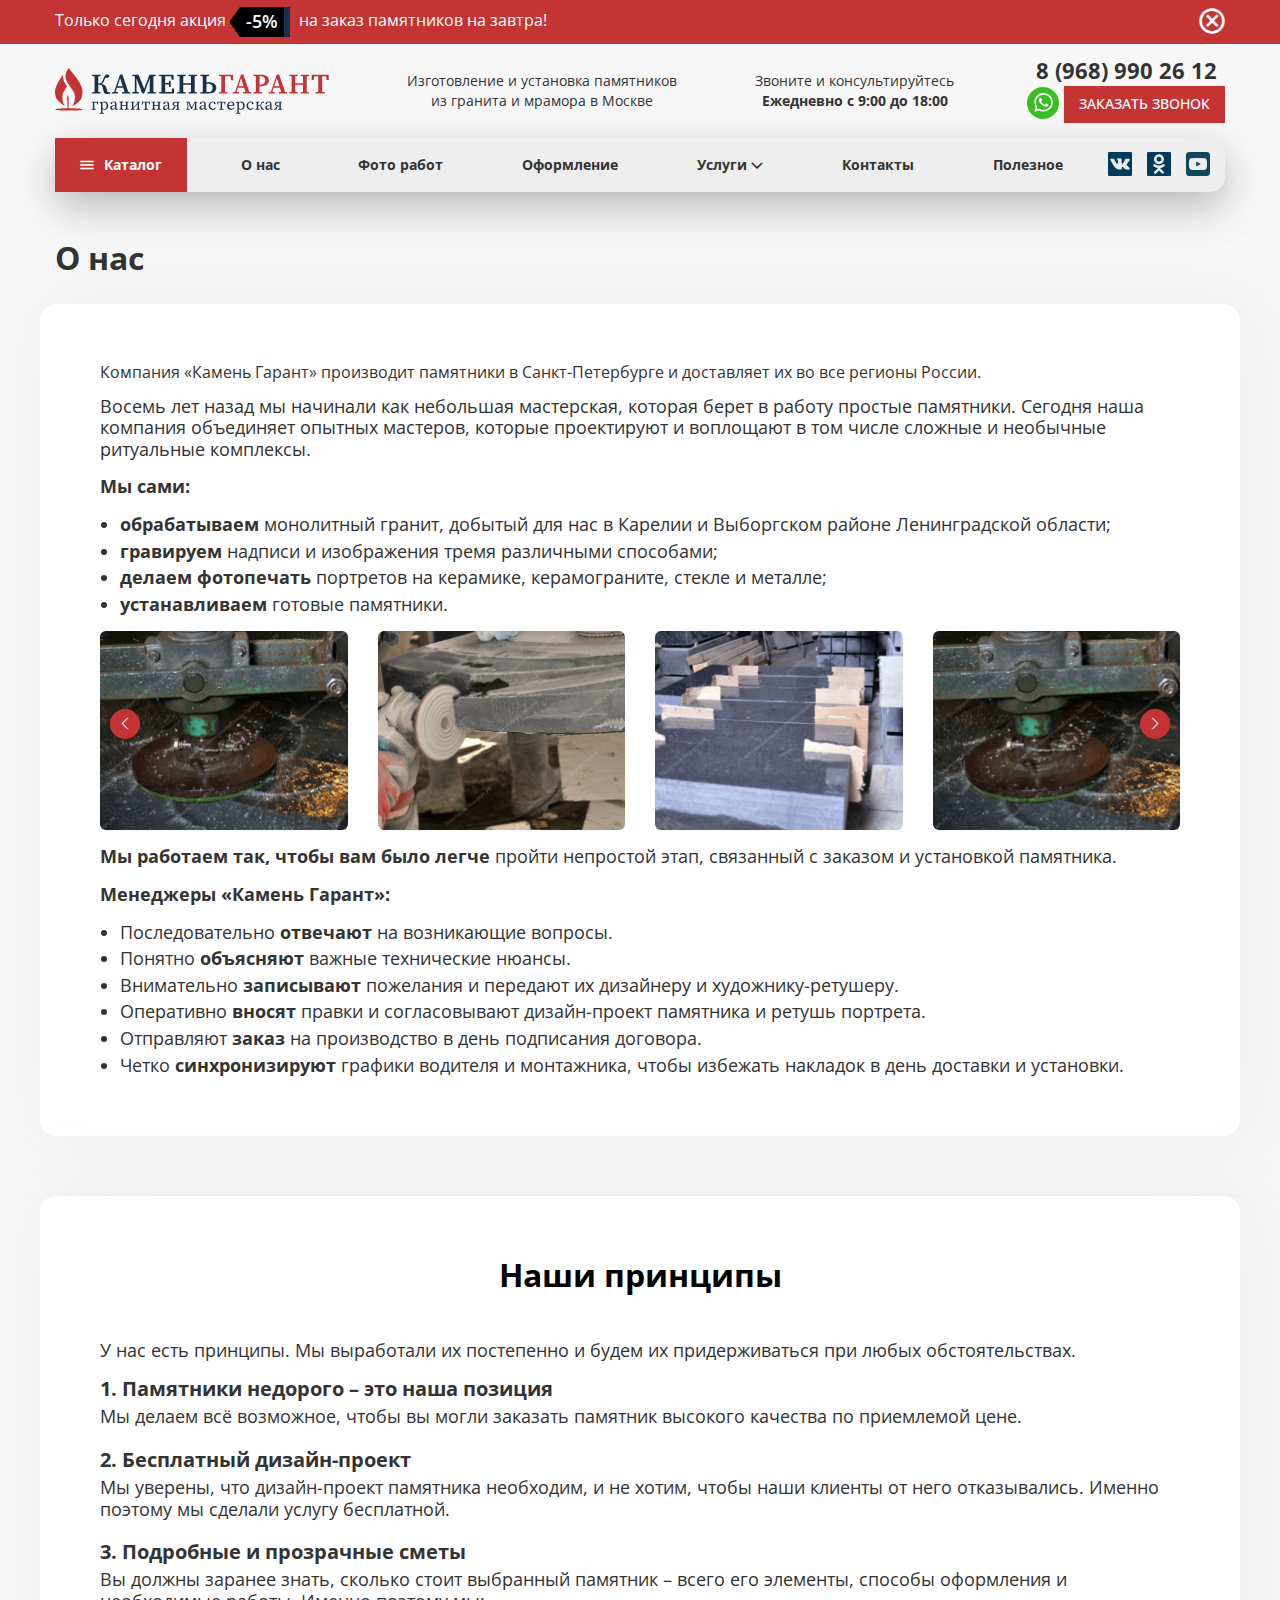
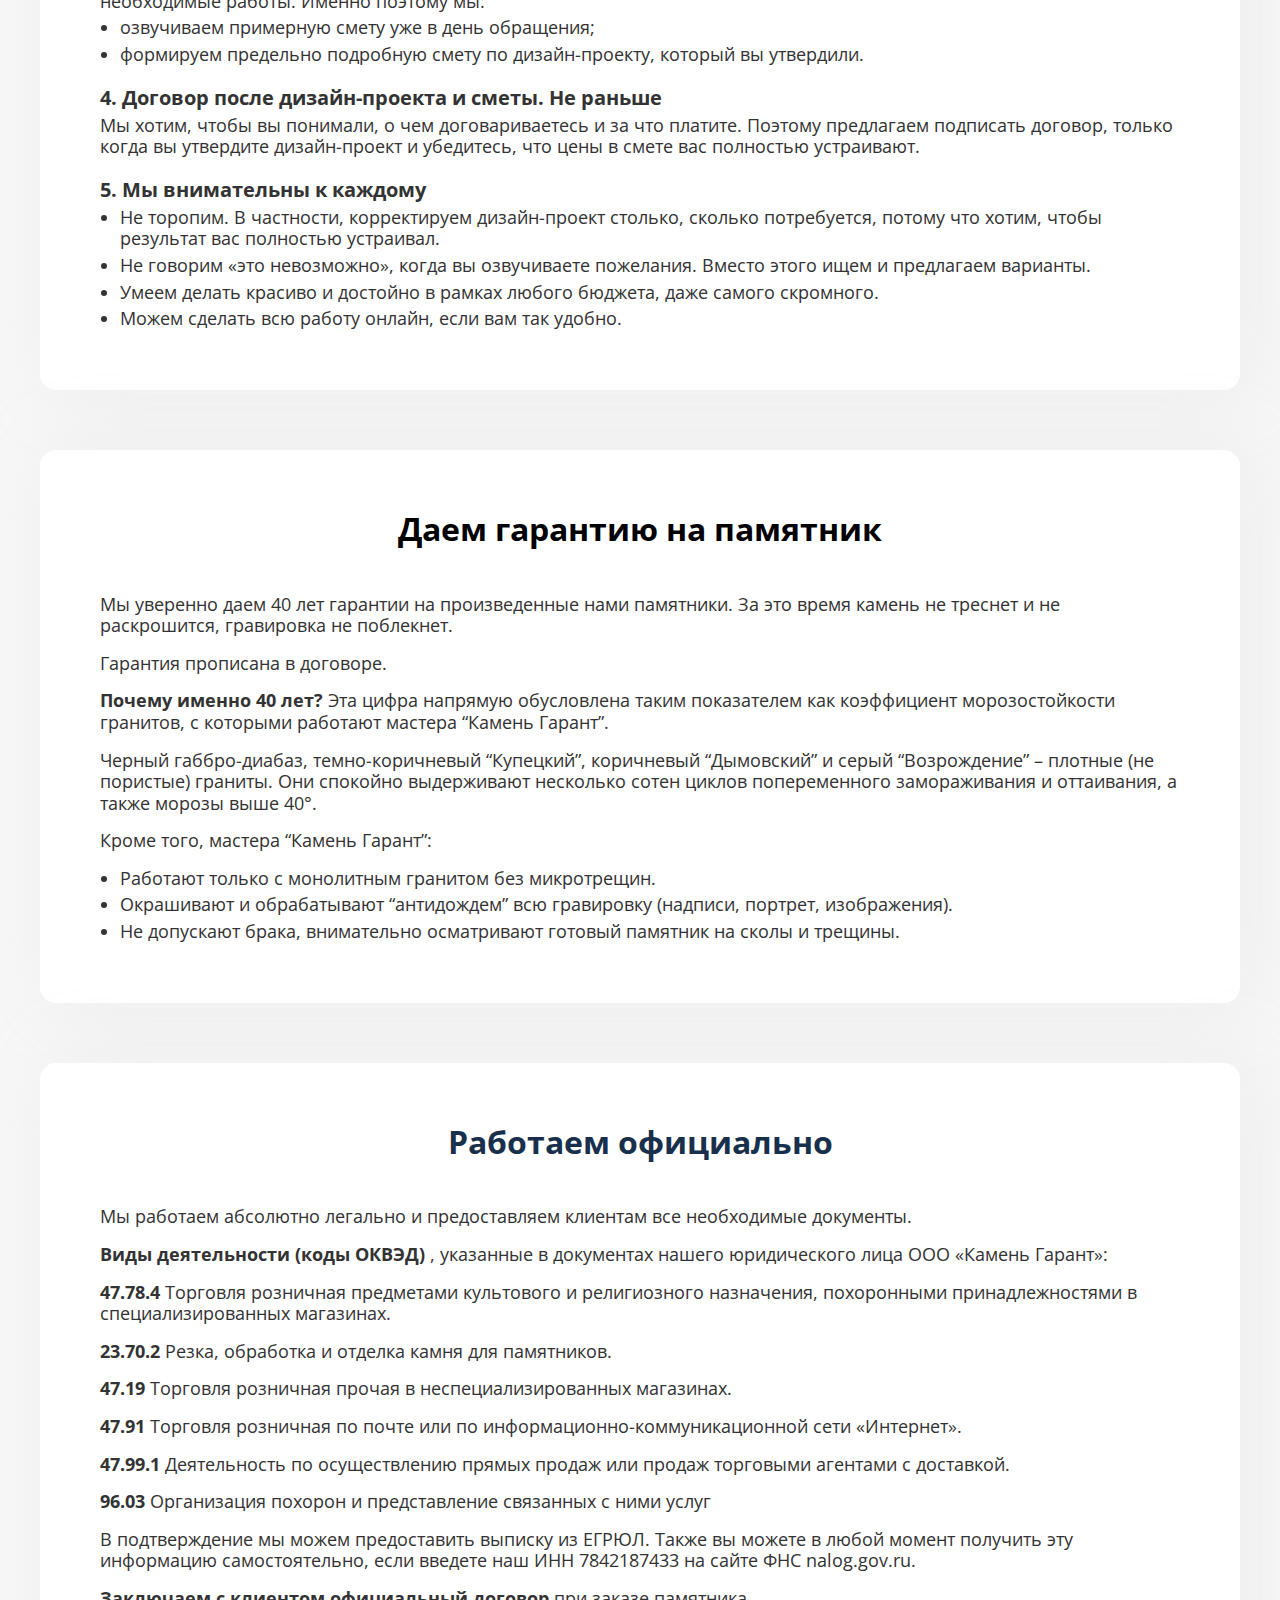
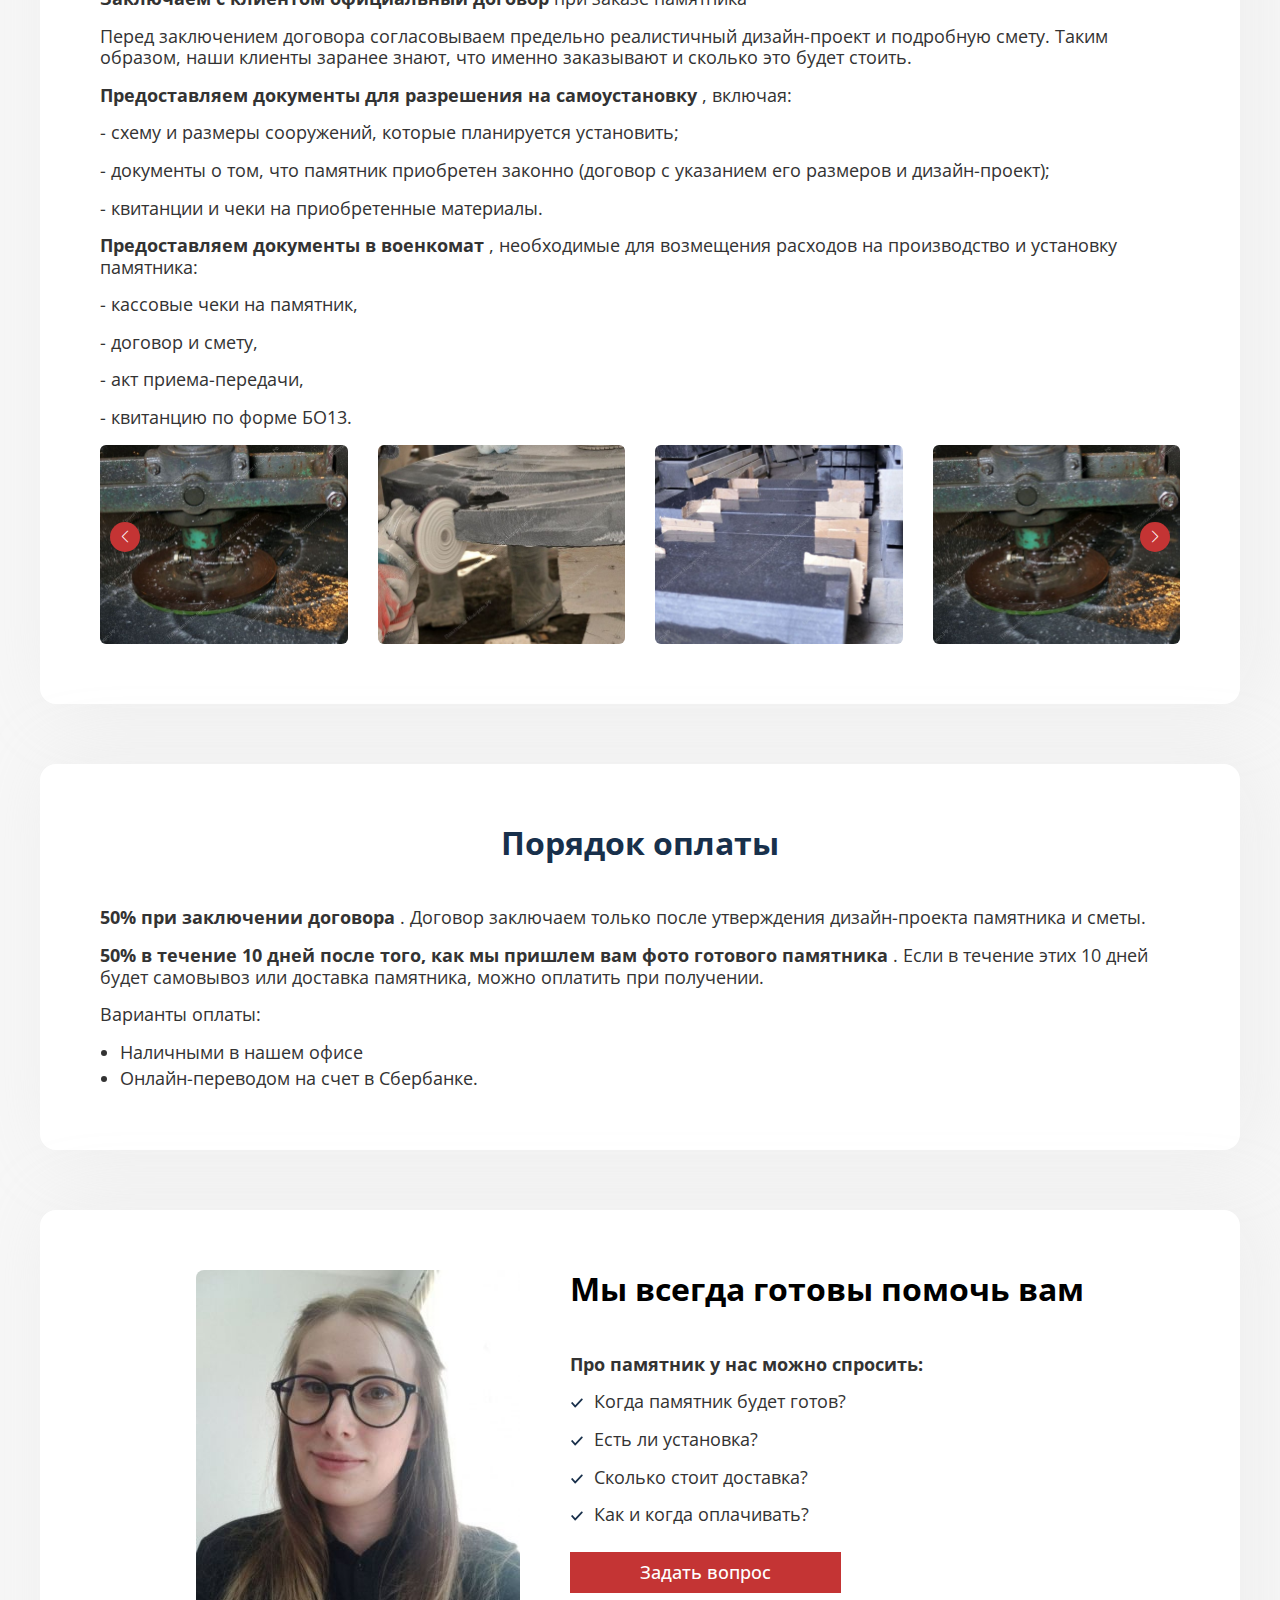
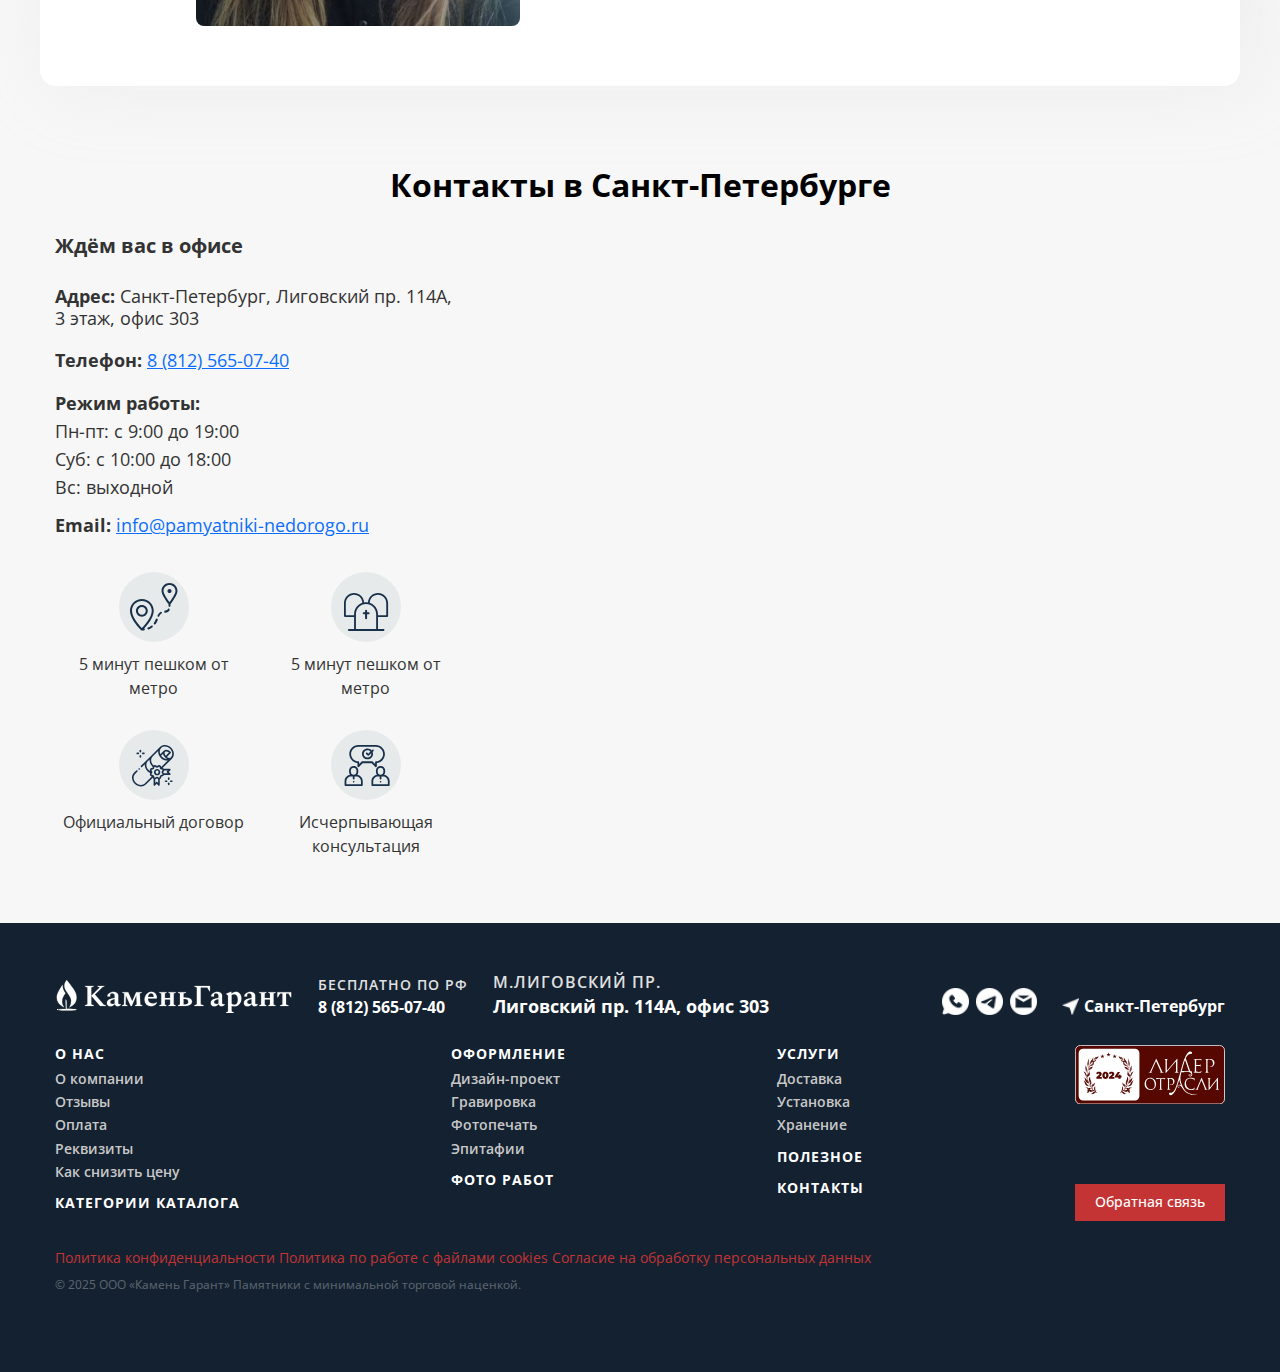
<file: about-us.html>
<!DOCTYPE html>
<html lang="ru">
	<head>
		<meta charset="UTF-8">
		<meta name="viewport" content="width=device-width, initial-scale=1.0">
		<link rel="shortcut icon" href="./assets/img/favicon.ico">
		<title>catalog</title>
		<script type="module" crossorigin="" src="./js/app.min.js?v=1760810703946"></script>
		<script type="module" crossorigin="" src="./js/gallery.min.js?v=1760810703946"></script>
		<link rel="stylesheet" crossorigin="" href="./css/app.min.css?v=1760810703946">
		<link rel="stylesheet" crossorigin="" href="./css/gallery.min.css?v=1760810703946">
		<link rel="stylesheet" crossorigin="" href="./css/about-us.min.css?v=1760810703946">
		<link rel="stylesheet" crossorigin="" href="./css/contact.min.css?v=1760810703946">
	</head>
	<body>
		<div class="wrapper">
			<header data-fls-header="" class="header">
				<div class="header__action action-header">
					<div class="action-header__container">
						<div class="action-header__text">
							Только сегодня акция
							<div class="action-header__num">
								<span>-5%</span>
							</div>
							на заказ памятников на завтра!
						</div>
						<button class="action-header__button action-header__button--icon-x-circle"></button>
					</div>
				</div>
				<div class="header__container">
					<!-- <include src="@components/layout/menu/menu.html" locals='{"active":"Home"}'></include> -->
					<div class="header__top">
						<a href="index.html" class="header__logo">
							<img src="./assets/img/header/logo.svg" alt="logo">
						</a>
						<p data-fls-dynamic=".menu__body, 991.98" class="header__text">Изготовление и установка памятников из гранита и мрамора в Москве</p>
						<div data-fls-dynamic=".menu__body, 768" class="header__clock">
							<p>Звоните и консультируйтесь</p>
							<b>Ежедневно с 9:00 до 18:00</b>
						</div>
						<div data-fls-dynamic=".menu__body, 500" class="header__info">
							<a class="header__phone" href="tel:89689902612">8 (968) 990 26 12</a>
							<div class="header__info-bootom">
								<a href="https://wa.me/79690191474" class="header__icon">
									<svg width="32" height="32" viewbox="0 0 32 32" fill="none" xmlns="http://www.w3.org/2000/svg">
										<rect width="32" height="32" rx="16" fill="#3BBE25"></rect>
										<path d="M23.1676 8.80764C21.4523 7.04187 19.0811 6.08331 16.6595 6.08331C11.5136 6.08331 7.37662 10.2707 7.42707 15.3662C7.42707 16.9806 7.88113 18.5446 8.63788 19.9572L7.32617 24.75L12.2199 23.4887C13.582 24.2455 15.0955 24.5986 16.6091 24.5986C21.7045 24.5986 25.8415 20.4112 25.8415 15.3157C25.8415 12.8437 24.8829 10.523 23.1676 8.80764ZM16.6595 23.0347C15.2973 23.0347 13.9352 22.6815 12.7748 21.9752L12.4721 21.8239L9.54599 22.5806L10.3027 19.7049L10.1009 19.4022C7.88113 15.8202 8.94059 11.0779 12.573 8.85809C16.2055 6.63827 20.8973 7.69773 23.1172 11.3302C25.337 14.9626 24.2775 19.6545 20.6451 21.8743C19.4847 22.6311 18.0721 23.0347 16.6595 23.0347ZM21.0991 17.4347L20.5442 17.1824C20.5442 17.1824 19.737 16.8293 19.2325 16.577C19.182 16.577 19.1316 16.5266 19.0811 16.5266C18.9298 16.5266 18.8289 16.577 18.728 16.6275C18.728 16.6275 18.6775 16.6779 17.9712 17.4851C17.9208 17.586 17.8199 17.6365 17.719 17.6365H17.6685C17.6181 17.6365 17.5172 17.586 17.4667 17.5356L17.2145 17.4347C16.6595 17.1824 16.155 16.8797 15.7514 16.4761C15.6505 16.3752 15.4991 16.2743 15.3982 16.1734C15.0451 15.8202 14.6919 15.4166 14.4397 14.9626L14.3892 14.8617C14.3388 14.8112 14.3388 14.7608 14.2883 14.6599C14.2883 14.559 14.2883 14.4581 14.3388 14.4076C14.3388 14.4076 14.5406 14.1554 14.6919 14.004C14.7928 13.9031 14.8433 13.7518 14.9442 13.6509C15.0451 13.4995 15.0955 13.2977 15.0451 13.1464C14.9946 12.8941 14.3892 11.532 14.2379 11.2293C14.137 11.0779 14.0361 11.0275 13.8847 10.977H13.7334C13.6325 10.977 13.4811 10.977 13.3298 10.977C13.2289 10.977 13.128 11.0275 13.0271 11.0275L12.9766 11.0779C12.8757 11.1284 12.7748 11.2293 12.6739 11.2797C12.573 11.3806 12.5226 11.4815 12.4217 11.5824C12.0685 12.0365 11.8667 12.5914 11.8667 13.1464C11.8667 13.55 11.9676 13.9536 12.119 14.3067L12.1694 14.4581C12.6235 15.4166 13.2289 16.2743 14.0361 17.0311L14.2379 17.2329C14.3892 17.3842 14.5406 17.4851 14.6415 17.6365C15.7009 18.5446 16.9118 19.2004 18.2739 19.5536C18.4253 19.604 18.6271 19.604 18.7784 19.6545C18.9298 19.6545 19.1316 19.6545 19.2829 19.6545C19.5352 19.6545 19.8379 19.5536 20.0397 19.4527C20.191 19.3518 20.2919 19.3518 20.3928 19.2509L20.4937 19.15C20.5946 19.0491 20.6955 18.9986 20.7964 18.8977C20.8973 18.7968 20.9982 18.6959 21.0487 18.595C21.1496 18.3932 21.2 18.141 21.2505 17.8887C21.2505 17.7878 21.2505 17.6365 21.2505 17.5356C21.2505 17.5356 21.2 17.4851 21.0991 17.4347Z" fill="white"></path>
									</svg>
								</a>
								<a data-fls-button="" data-fls-popup-link="popup" class="header__button button" href="#">ЗАКАЗАТЬ ЗВОНОК</a>
							</div>
						</div>
						<button type="button" data-fls-menu="" class="icon-menu">
							<span></span>
						</button>
					</div>
					<div class="header__menu menu">
						<nav class="menu__body">
							<ul class="menu__list">
								<div style="background-color: white" class="menu__header">
									<span style="color: black">Меню</span>
								</div>
								<li class="menu__item menu__item--catalog">
									<button href="" class="menu__link menu__link--catalog menu__link--icon-burger-menu">Каталог</button>
									<div class="submenu-catalog">
										<div class="menu__header">
											<button class="submenu-catalog__close submenu-catalog__close--icon-arrow-left"></button>
											<span>Каталог</span>
										</div>
										<!--
<div class="submenu-catalog__item">
</div>
-->
										<div class="submenu-catalog__item">
											<a href="#" class="submenu-catalog__title">БЮДЖЕТНЫЕ ПАМЯТНИКИ:</a>
											<div class="submenu-catalog__column">
												<h3 class="submenu-catalog__title">ГРАНИТНЫЕ ПАМЯТНИКИ:</h3>
												<ul class="submenu-catalog__list">
													<div class="menu__header-sub menu__header">
														<button class="submenu-catalog__list-close submenu-catalog__list-close--icon-arrow-left"></button>
														<span>ГРАНИТНЫЕ ПАМЯТНИКИ:</span>
													</div>
													<li>
														<a href="#">Вертикальные</a>
													</li>
													<li>
														<a href="#">Эконом</a>
													</li>
													<li>
														<a href="#">Классические</a>
													</li>
													<li>
														<a href="#">Фигурные</a>
													</li>
													<li>
														<a href="#">Резные</a>
													</li>
													<li>
														<a href="#">Мусульманские</a>
													</li>
													<li>
														<a href="#">Православные</a>
													</li>
													<li>
														<a href="#">Военным</a>
													</li>
													<li>
														<a href="#">С ангелом</a>
													</li>
													<li>
														<a href="#">С деревом</a>
													</li>
													<li>
														<a href="#">С крестом</a>
													</li>
													<li>
														<a href="#">С обколом, скалы</a>
													</li>
													<li>
														<a href="#">С плащаницей</a>
													</li>
													<li>
														<a href="#">С птицами</a>
													</li>
													<li>
														<a href="#">С сердцем</a>
													</li>
													<li>
														<a href="#">С цветами</a>
													</li>
													<li>
														<a href="#">Со свечой</a>
													</li>
													<li>
														<a href="#">Мужские</a>
													</li>
													<li>
														<a href="#">Женские</a>
													</li>
													<li>
														<a href="#">Детские</a>
													</li>
													<li>
														<a href="#">Элитные</a>
													</li>
													<li>
														<a href="#">Эксклюзивные</a>
													</li>
													<li>
														<a href="#">Из цветного гранита</a>
													</li>
													<li>
														<a href="#">Двойные гранитные</a>
													</li>
												</ul>
											</div>
										</div>
										<div class="submenu-catalog__item">
											<div class="submenu-catalog__column">
												<h3 class="submenu-catalog__title">МРАМОРНЫЕ ПАМЯТНИКИ:</h3>
												<ul class="submenu-catalog__list">
													<div class="menu__header-sub menu__header">
														<button class="submenu-catalog__list-close submenu-catalog__list-close--icon-arrow-left"></button>
														<span>МРАМОРНЫЕ ПАМЯТНИКИ:</span>
													</div>
													<li>
														<a href="#">Вертикальные</a>
													</li>
													<li>
														<a href="#">Фигурные</a>
													</li>
													<li>
														<a href="#">Резные</a>
													</li>
													<li>
														<a href="#">С крестом</a>
													</li>
													<li>
														<a href="#">Двойные мраморные -класса</a>
													</li>
												</ul>
											</div>
											<div class="submenu-catalog__column">
												<h3 class="submenu-catalog__title">МЕМОРИАЛЬНЫЕ КОМПЛЕКСЫ:</h3>
												<ul class="submenu-catalog__list">
													<div class="menu__header-sub menu__header">
														<button class="submenu-catalog__list-close submenu-catalog__list-close--icon-arrow-left"></button>
														<span>МЕМОРИАЛЬНЫЕ КОМПЛЕКСЫ:</span>
													</div>
													<li>
														<a href="#">Одинарные</a>
													</li>
													<li>
														<a href="#">Двойные</a>
													</li>
													<li>
														<a href="#">Площадки</a>
													</li>
													<li>
														<a href="#">Цоколи</a>
													</li>
												</ul>
											</div>
											<div class="submenu-catalog__column">
												<h3 class="submenu-catalog__title">МЕМОРИАЛЬНЫЕ КОМПЛЕКСЫ:</h3>
												<ul class="submenu-catalog__list">
													<div class="menu__header-sub menu__header">
														<button class="submenu-catalog__list-close submenu-catalog__list-close--icon-arrow-left"></button>
														<span>МЕМОРИАЛЬНЫЕ КОМПЛЕКСЫ:</span>
													</div>
													<li>
														<a href="#">Одинарные</a>
													</li>
													<li>
														<a href="#">Двойные</a>
													</li>
													<li>
														<a href="#">Площадки</a>
													</li>
													<li>
														<a href="#">Цоколи</a>
													</li>
												</ul>
											</div>
										</div>
										<!--
<div class="submenu-catalog__item">
<div class="submenu-catalog__column">
<h3 class="submenu-catalog__title">
МЕМОРИАЛЬНЫЕ КОМПЛЕКСЫ:
</h3>
<ul class="submenu-catalog__list">
<div class="menu__header-sub menu__header">
<button
class="submenu-catalog__list-close submenu-catalog__list-close--icon-arrow-left"
></button>
<span>МЕМОРИАЛЬНЫЕ КОМПЛЕКСЫ:</span>
</div>
<li><a href="#"> Одинарные </a></li>
<li><a href="#"> Двойные </a></li>
<li><a href="#"> Площадки </a></li>
<li><a href="#"> Цоколи </a></li>
</ul>
</div>
</div>
<div class="submenu-catalog__item">
<div class="submenu-catalog__column">
<h3 class="submenu-catalog__title">БЛАГОУСТРОЙСТВО:</h3>
<ul class="submenu-catalog__list">
<div class="menu__header-sub menu__header">
<button
class="submenu-catalog__list-close submenu-catalog__list-close--icon-arrow-left"
></button>
<span>БЛАГОУСТРОЙСТВО:</span>
</div>
<li><a href="#"> Благоустройство могил </a></li>
<li><a href="#"> Реставрация </a></li>
<li><a href="#"> Озеленение и уход </a></li>
</ul>
</div>
</div>
-->
										<div class="submenu-catalog__item">
											<div class="submenu-catalog__column">
												<h3 class="submenu-catalog__title">ДОПОЛНИТЕЛЬНО:</h3>
												<ul class="submenu-catalog__list">
													<div class="menu__header-sub menu__header">
														<button class="submenu-catalog__list-close submenu-catalog__list-close--icon-arrow-left"></button>
														<span>ДОПОЛНИТЕЛЬНО:</span>
													</div>
													<li>
														<a href="#">Вазы из камня</a>
													</li>
													<li>
														<a href="#">Лампадки из камня</a>
													</li>
													<li>
														<a href="#">Скульптуры из искусственного мрамора</a>
													</li>
													<li>
														<a href="#">Художественное оформление гранитного памятника</a>
													</li>
													<li>
														<a href="#">Плитка для облицовки памятников</a>
													</li>
													<li>
														<a href="#">Фото на металлокерамике</a>
													</li>
													<li>
														<a href="#">Металлические оградки, столы, скамейки</a>
													</li>
													<li>
														<a href="#">Кованые изделия</a>
													</li>
												</ul>
											</div>
										</div>
									</div>
								</li>
								<li class="menu__item">
									<a href="about-us.html" class="menu__link">О нас</a>
								</li>
								<li class="menu__item">
									<a href="" class="menu__link">Фото работ</a>
								</li>
								<li class="menu__item">
									<a href="" class="menu__link">Оформление</a>
								</li>
								<li class="menu__item">
									<a class="menu__link menu__link--submenu menu__link--icon-chevron-down">Услуги</a>
									<ul class="submenu">
										<div class="submenu__header menu__header">
											<button class="submenu-close close --icon-arrow-left"></button>
											<span>Услуги</span>
										</div>
										<li>
											<a href="#">Доставка и оплата</a>
										</li>
										<li>
											<a href="#">Рассрочка</a>
										</li>
										<li>
											<a href="#">Блог</a>
										</li>
										<li>
											<a href="#">Публичная оферта</a>
										</li>
										<li>
											<a href="#">Вакансии</a>
										</li>
										<li>
											<a href="#">Приют</a>
										</li>
									</ul>
								</li>
								<li class="menu__item">
									<a href="" class="menu__link">Контакты</a>
								</li>
								<li class="menu__item">
									<a href="useful.html" class="menu__link">Полезное</a>
								</li>
							</ul>
							<div class="menu__social">
								<a class="menu__social-link" target="_blank" href="https://vk.com/granit_pamyati_moscow">
									<svg version="1.1" id="Capa_1" xmlns="http://www.w3.org/2000/svg" xmlns:xlink="http://www.w3.org/1999/xlink" x="0px" y="0px" width="94px" height="94px" viewbox="0 0 94 94" style="enable-background: new 0 0 94 94" xml:space="preserve">
										<g>
											<path d="M89,0H5C2.238,0,0,2.239,0,5v84c0,2.761,2.238,5,5,5h84c2.762,0,5-2.239,5-5V5C94,2.239,91.762,0,89,0z M74.869,52.943
												c2.562,2.5,5.271,4.854,7.572,7.617c1.018,1.22,1.978,2.48,2.709,3.899c1.041,2.024,0.101,4.247-1.713,4.366l-11.256-0.003
												c-2.906,0.239-5.22-0.931-7.172-2.918c-1.555-1.585-3.001-3.277-4.5-4.914c-0.611-0.673-1.259-1.306-2.025-1.806
												c-1.534-0.996-2.867-0.692-3.748,0.909c-0.896,1.63-1.103,3.438-1.185,5.255c-0.125,2.655-0.925,3.348-3.588,3.471
												c-5.69,0.268-11.091-0.596-16.108-3.463c-4.429-2.53-7.854-6.104-10.838-10.146c-5.816-7.883-10.27-16.536-14.27-25.437
												c-0.901-2.005-0.242-3.078,1.967-3.119c3.676-0.073,7.351-0.063,11.022-0.004c1.496,0.023,2.485,0.879,3.058,2.289
												c1.985,4.885,4.421,9.533,7.471,13.843c0.813,1.147,1.643,2.292,2.823,3.103c1.304,0.896,2.298,0.601,2.913-0.854
												c0.393-0.928,0.563-1.914,0.647-2.906c0.292-3.396,0.327-6.792-0.177-10.175c-0.315-2.116-1.507-3.483-3.617-3.883
												c-1.074-0.204-0.917-0.602-0.395-1.215c0.906-1.062,1.76-1.718,3.456-1.718l12.721-0.002c2.006,0.392,2.452,1.292,2.725,3.311
												l0.012,14.133c-0.021,0.782,0.391,3.098,1.795,3.61c1.123,0.371,1.868-0.53,2.54-1.244c3.048-3.235,5.22-7.056,7.167-11.009
												c0.857-1.743,1.6-3.549,2.32-5.356c0.533-1.337,1.367-1.995,2.875-1.971l12.246,0.013c0.36,0,0.729,0.004,1.086,0.063
												c2.062,0.355,2.627,1.243,1.99,3.257c-1.004,3.163-2.959,5.799-4.871,8.441c-2.043,2.825-4.224,5.557-6.252,8.396
												C72.411,49.38,72.561,50.688,74.869,52.943z"></path>
										</g>
									</svg>
								</a>
								<a class="menu__social-link" target="_blank" href="https://ok.ru/group/68925214883894">
									<svg version="1.1" id="Capa_1" xmlns="http://www.w3.org/2000/svg" xmlns:xlink="http://www.w3.org/1999/xlink" x="0px" y="0px" width="94px" height="94px" viewbox="0 0 94 94" style="enable-background: new 0 0 94 94" xml:space="preserve">
										<g>
											<path d="M47.051,37.59c5.247-0.017,9.426-4.23,9.407-9.489c-0.021-5.259-4.207-9.448-9.456-9.452
	 c-5.293-0.005-9.52,4.259-9.479,9.566C37.562,33.454,41.788,37.612,47.051,37.59z"></path>
											<path d="M89,0H5C2.239,0,0,2.238,0,5v84c0,2.762,2.239,5,5,5h84c2.762,0,5-2.238,5-5V5C94,2.238,91.762,0,89,0z M47.08,8.766
	 c10.699,0.027,19.289,8.781,19.236,19.602c-0.057,10.57-8.787,19.138-19.469,19.102c-10.576-0.036-19.248-8.803-19.188-19.396
	 C27.722,17.365,36.4,8.734,47.08,8.766z M68.753,55.072c-2.366,2.431-5.214,4.187-8.378,5.416
	 c-2.991,1.156-6.268,1.742-9.512,2.13c0.49,0.534,0.721,0.793,1.025,1.102c4.404,4.425,8.826,8.832,13.215,13.27
	 c1.494,1.511,1.81,3.386,0.985,5.145c-0.901,1.925-2.916,3.188-4.894,3.052c-1.252-0.088-2.228-0.711-3.094-1.582
	 c-3.324-3.345-6.711-6.627-9.965-10.031c-0.947-0.992-1.403-0.807-2.241,0.056c-3.343,3.442-6.738,6.831-10.155,10.2
	 c-1.535,1.514-3.36,1.785-5.143,0.922c-1.892-0.917-3.094-2.848-3.001-4.791c0.064-1.312,0.71-2.314,1.611-3.214
	 c4.356-4.351,8.702-8.713,13.05-13.072c0.289-0.288,0.557-0.597,0.976-1.045c-5.929-0.619-11.275-2.077-15.85-5.657
	 c-0.567-0.445-1.154-0.875-1.674-1.373c-2.002-1.924-2.203-4.125-0.618-6.396c1.354-1.942,3.632-2.464,5.997-1.349
	 c0.459,0.215,0.895,0.486,1.313,0.775c8.528,5.86,20.245,6.023,28.806,0.266c0.847-0.647,1.754-1.183,2.806-1.449
	 c2.045-0.525,3.947,0.224,5.045,2.012C70.314,51.496,70.297,53.488,68.753,55.072z"></path>
										</g>
									</svg>
								</a>
								<a class="menu__social-link" target="_blank" href="https://www.youtube.com/channel/UCKMQpnUz3HvDMh0g83Hf1Ug">
									<svg width="24" height="24" viewbox="0 0 24 24" fill="none" xmlns="http://www.w3.org/2000/svg">
										<path fill-rule="evenodd" clip-rule="evenodd" d="M3 0C1.34326 0 0 1.34314 0 3V21C0 22.6569 1.34326 24 3 24H21C22.6567 24 24 22.6569 24 21V3C24 1.34314 22.6567 0 21 0H3ZM20.6292 7.87762C20.4216 7.14355 19.8137 6.5647 19.0427 6.36707C17.6343 6 12 6 12 6C12 6 6.36572 6 4.95728 6.35297C4.20093 6.5506 3.57837 7.14355 3.37061 7.87762C3 9.21881 3 12 3 12C3 12 3 14.7953 3.37061 16.1224C3.57837 16.8564 4.18604 17.4353 4.95728 17.6329C6.38062 18 12 18 12 18C12 18 17.6343 18 19.0427 17.647C19.8137 17.4494 20.4216 16.8706 20.6292 16.1365C21 14.7953 21 12.0141 21 12.0141C21 12.0141 21.0146 9.21881 20.6292 7.87762ZM10.2061 14.5693L14.8914 11.9999L10.2061 9.43054V14.5693Z" fill="#11475C"></path>
									</svg>
								</a>
							</div>
							<!--
<button type="button" data-fls-menu class="icon-menu">
<span></span>
</button>
-->
						</nav>
					</div>
				</div>
			</header>
			<div data-fls-popup="popup" aria-hidden="true" class="popup">
				<div data-fls-popup-wrapper="" class="popup__wrapper">
					<div data-fls-popup-body="" class="popup__body">
						<button data-fls-popup-close="" type="button" class="popup__close">
							<svg width="23" height="23" viewbox="0 0 23 23" fill="none" xmlns="http://www.w3.org/2000/svg">
								<path opacity="0.850056" d="M1.73333 1.48883L21.5469 21.0288" stroke="#979797" stroke-linecap="square"></path>
								<path opacity="0.850056" d="M21.2667 1.48883L1.45309 21.0288" stroke="#979797" stroke-linecap="square"></path>
							</svg>
						</button>
						<div data-fls-popup-content="" class="popup__items">
							<div class="popup__content">
								<div class="popup__phone">
									<span>Позвоните</span>
									<a href="tel:88125650740">8 (812) 565-07-40</a>
								</div>
								<p class="popup__text">или оставьте номер телефона,
и мы перезвоним вам сами</p>
								<form class="popup__form" data-fls-form="ajax" data-fls-form-popup="popup-message" method="POST" action="">
									<input required type="text" name="name" data-fls-form-errtext="Заполните поле" placeholder="Ваше имя" class="popup__input input">
									<input required data-fls-input="" data-fls-input-mask="+375(99) 999-99-99" autocomplete="off" type="text" name="phone" data-fls-form-errtext="Заполните поле" placeholder="+375(29) 306-39-80" class="popup__input input">
									<label data-fls-checkbox="" class="checkbox">
										<input data-error="Ошибка" class="checkbox__input" type="checkbox" value="1" name="check">
										<span class="checkbox__text">
											Я выражаю
											<a href="#">
												согласие  на обработку
												<a href="#">персональных данных</a>
												и принимаю условия
												<a href="#">Публичной оферты</a>
											</a>
										</span>
									</label>
									<button type="submit" class="popup__button button">Отправить</button>
									<p class="popup__bottom-text">*менеджер перезвонит в рабочее время</p>
								</form>
							</div>
							<div class="popup__image">
								<img alt="Image" src="./assets/img/popup/01.jpg">
							</div>
						</div>
					</div>
				</div>
			</div>
			<div data-fls-popup="popup-message" aria-hidden="true" class="popup">
				<div data-fls-popup-wrapper="" class="popup__wrapper">
					<div data-fls-popup-body="" class="popup__body">
						<button data-fls-popup-close="" type="button" class="popup__close">
							<svg width="23" height="23" viewbox="0 0 23 23" fill="none" xmlns="http://www.w3.org/2000/svg">
								<path opacity="0.850056" d="M1.73333 1.48883L21.5469 21.0288" stroke="#979797" stroke-linecap="square"></path>
								<path opacity="0.850056" d="M21.2667 1.48883L1.45309 21.0288" stroke="#979797" stroke-linecap="square"></path>
							</svg>
						</button>
						<div data-fls-popup-content="" class="popup__body">
							<h2 class="popup__title">Спасибо ваше сообщение успешно отправлено!</h2>
						</div>
					</div>
				</div>
			</div>
			<div data-fls-popup="popup-slider" aria-hidden="true" class="popup">
				<div data-fls-popup-wrapper="" class="popup__wrapper">
					<div data-fls-popup-body="" class="popup__body">
						<button data-fls-popup-close="" type="button" class="popup__close">
							<svg width="23" height="23" viewbox="0 0 23 23" fill="none" xmlns="http://www.w3.org/2000/svg">
								<path opacity="0.850056" d="M1.73333 1.48883L21.5469 21.0288" stroke="#979797" stroke-linecap="square"></path>
								<path opacity="0.850056" d="M21.2667 1.48883L1.45309 21.0288" stroke="#979797" stroke-linecap="square"></path>
							</svg>
						</button>
						<div data-fls-popup-content="" class="popup__body">
							<div class="about__slider-body">
								<!-- <h2 class="about__title title">Наши мастера</h2> -->
								<div class="about__slider-container">
									<!-- Оболонка слайдера -->
									<div data-fls-slider="" class="about__slider swiper">
										<!-- Частина слайдера, що рухається -->
										<div class="about__wrapper swiper-wrapper">
											<!-- Слайд -->
											<div class="about__slide swiper-slide">
												<div class="about__slide-picture">
													<img class="about__slide-img" alt="#" src="./assets/img/popup-slider/01.webp">
												</div>
												<div class="about__slide-item">
													<p class="about__slide-name">Горизонтальный памятник Г-2</p>
													<p class="about__slide-price">
														Цена:
														<span>1330</span>
														byn
													</p>
												</div>
											</div>
											<div class="about__slide swiper-slide">
												<div class="about__slide-picture">
													<img class="about__slide-img" alt="#" src="./assets/img/popup-slider/02.webp">
												</div>
												<div class="about__slide-item">
													<p class="about__slide-name">Горизонтальный памятник Г-2</p>
													<p class="about__slide-price">
														Цена:
														<span>1330</span>
														byn
													</p>
												</div>
											</div>
											<div class="about__slide swiper-slide">
												<div class="about__slide-picture">
													<img class="about__slide-img" alt="#" src="./assets/img/popup-slider/01.webp">
												</div>
												<div class="about__slide-item">
													<p class="about__slide-name">Горизонтальный памятник Г-2</p>
													<p class="about__slide-price">
														Цена:
														<span>1330</span>
														byn
													</p>
												</div>
											</div>
											<div class="about__slide swiper-slide">
												<div class="about__slide-picture">
													<img class="about__slide-img" alt="#" src="./assets/img/popup-slider/02.webp">
												</div>
												<div class="about__slide-item">
													<p class="about__slide-name">Горизонтальный памятник Г-2</p>
													<p class="about__slide-price">
														Цена:
														<span>1330</span>
														byn
													</p>
												</div>
											</div>
										</div>
										<!--
<div class="about__navigacon">
<button type="button" class="about__navigacon-prev "><svg xmlns="http://www.w3.org/2000/svg"
width="40" height="40" viewBox="0 0 40 40" fill="none">
<circle cx="20" cy="20" r="19.5" fill="white" stroke="#969696"></circle>
<path d="M24 30L16 19.801L24 9.9943" stroke="#969696" stroke-width="2"></path>
</svg></button>
<button type="button" class="about__navigacon-next "><svg xmlns="http://www.w3.org/2000/svg"
width="40" height="40" viewBox="0 0 40 40" fill="none">
<circle cx="20" cy="20" r="19.5" fill="white" stroke="#969696"></circle>
<path d="M16 10L24 20.199L16 30.0057" stroke="#969696" stroke-width="2"></path>
</svg></button>
</div>
-->
									</div>
									<div class="about-thumb__body">
										<h3 class="about-thumb__title">Размер</h3>
										<div class="about-thumb__subtitle">Высота,ширина толщина и памятники в см</div>
										<div class="about-thumb__slider swiper">
											<div class="about-thumb__wrapper swiper-wrapper">
												<div class="about-thumb__slide swiper-slide">
													<img class="about-thumb__slide-img" alt="#" src="./assets/img/popup-slider/small/01.webp">
												</div>
												<div class="about-thumb__slide swiper-slide">
													<img class="about-thumb__slide-img" alt="#" src="./assets/img/popup-slider/small/01.webp">
												</div>
												<div class="about-thumb__slide swiper-slide">
													<img class="about-thumb__slide-img" alt="#" src="./assets/img/popup-slider/small/01.webp">
												</div>
												<div class="about-thumb__slide swiper-slide">
													<img class="about-thumb__slide-img" alt="#" src="./assets/img/popup-slider/small/01.webp">
												</div>
											</div>
											<button type="button" class="swiper-button-prev"></button>
											<button type="button" class="swiper-button-next"></button>
										</div>
										<div class="about-thumb__info">
											<table class="monument-table">
												<tr class="monument-table__header">
													<th colspan="2">ХАРАКТЕРИСТИКИ</th>
												</tr>
												<tr>
													<td>Материал:</td>
													<td>Казельский гранит</td>
												</tr>
												<tr>
													<td>Стелла:</td>
													<td>100х60х5 см</td>
												</tr>
												<tr>
													<td>Подставка:</td>
													<td>605х20х15 см</td>
												</tr>
												<tr>
													<td>Цветник:</td>
													<td>100х60х8х5 см</td>
												</tr>
												<tr>
													<td>Вес:</td>
													<td>175 кг</td>
												</tr>
												<tr>
													<td>Доставка:</td>
													<td>Бесплатная по Могилеву</td>
												</tr>
												<tr class="monument-table__header">
													<th colspan="2">ХУДОЖЕСТВЕННОЕ ОФОРМЛЕНИЕ</th>
												</tr>
												<tr>
													<td>Гранировка 1 портрета A-4:</td>
													<td class="monument-table__price">90 руб</td>
												</tr>
												<tr>
													<td>Текст стандартный на 1 чел.:</td>
													<td class="monument-table__price">70 руб</td>
												</tr>
												<tr>
													<td>Текст глубокий на 1 чел. (Золото, серебро, бронза):</td>
													<td class="monument-table__price">180 руб</td>
												</tr>
											</table>
										</div>
										<a href="#" class="about-thumb__button button">Оставить заявку</a>
									</div>
								</div>
							</div>
						</div>
					</div>
				</div>
			</div>
			<main class="page page--about-us">
				<h1 class="title-main">О нас</h1>
				<section class="block-text">
					<div class="block-text__container">
						<h2 class="block-text__title">
							Компания «Камень Гарант» производит памятники в Санкт-Петербурге и
        доставляет их во все регионы России.
						</h2>
						<p class="block-text__text">
							Восемь лет назад мы начинали как небольшая мастерская, которая берет в
        работу простые памятники. Сегодня наша компания объединяет опытных
        мастеров, которые проектируют и воплощают в том числе сложные и
        необычные ритуальные комплексы.
						</p>
						<p class="block-text__text">
							<strong>Мы сами:</strong>
						</p>
						<ul class="block-text__list">
							<li>
								<strong>обрабатываем</strong>
								монолитный гранит, добытый для нас в
          Карелии и Выборгском районе Ленинградской области;
							</li>
							<li>
								<strong>гравируем</strong>
								надписи и изображения тремя различными
          способами;
							</li>
							<li>
								<strong>делаем фотопечать</strong>
								портретов на керамике,
          керамограните, стекле и металле;
							</li>
							<li>
								<strong>устанавливаем</strong>
								готовые памятники.
							</li>
						</ul>
						<!-- Оболочка слайдера -->
						<div data-fls-slider="" class="block-text__slider swiper">
							<!-- Часть слайдера, которая двигается -->
							<div data-fls-gallery="" class="block-text__wrapper swiper-wrapper">
								<!-- Слайд -->
								<a href="./assets/img/block-text/01.jpg" class="block-text__slide swiper-slide">
									<img src="./assets/img/block-text/01.jpg">
								</a>
								<a href="./assets/img/block-text/02.jpg" class="block-text__slide swiper-slide">
									<img src="./assets/img/block-text/02.jpg">
								</a>
								<a href="./assets/img/block-text/03.jpg" class="block-text__slide swiper-slide">
									<img src="./assets/img/block-text/03.jpg">
								</a>
								<a href="./assets/img/block-text/01.jpg" class="block-text__slide swiper-slide">
									<img src="./assets/img/block-text/01.jpg">
								</a>
								<a href="./assets/img/block-text/01.jpg" class="block-text__slide swiper-slide">
									<img src="./assets/img/block-text/01.jpg">
								</a>
								<a href="./assets/img/block-text/01.jpg" class="block-text__slide swiper-slide">
									<img src="./assets/img/block-text/01.jpg">
								</a>
							</div>
							<!-- Если нужна пагинация -->
							<div class="swiper-pagination"></div>
							<button type="button" class="block-text-prev swiper-button-prev"></button>
							<button type="button" class="block-text-next swiper-button-next"></button>
						</div>
						<p>
							<strong>Мы работаем так, чтобы вам было легче</strong>
							пройти непростой
        этап, связанный с заказом и установкой памятника.
						</p>
						<p>
							<strong>Менеджеры «Камень Гарант»:</strong>
						</p>
						<ul class="block-text__list">
							<li>
								Последовательно
								<strong>отвечают</strong>
								на возникающие вопросы.
							</li>
							<li>
								Понятно
								<strong>объясняют</strong>
								важные технические нюансы.
							</li>
							<li>
								Внимательно
								<strong>записывают</strong>
								пожелания и передают их
          дизайнеру и художнику-ретушеру.
							</li>
							<li>
								Оперативно
								<strong>вносят</strong>
								правки и согласовывают
          дизайн-проект памятника и ретушь портрета.
							</li>
							<li>
								Отправляют
								<strong>заказ</strong>
								на производство в день подписания
          договора.
							</li>
							<li>
								Четко
								<strong>синхронизируют</strong>
								графики водителя и монтажника,
          чтобы избежать накладок в день доставки и установки.
							</li>
						</ul>
					</div>
				</section>
				<section class="principles">
					<div class="principles__container">
						<h2 class="principles__title title title--left title--black">Наши принципы</h2>
						<p class="principles__text">
							У нас есть принципы. Мы выработали их постепенно и будем их
        придерживаться при любых обстоятельствах.
						</p>
						<div class="principles__content">
							<div class="principles__item">
								<h3 class="principles__item-title">1. Памятники недорого – это наша позиция</h3>
								<p class="principles__item-text">
									Мы делаем всё возможное, чтобы вы могли заказать памятник высокого
            качества по приемлемой цене.
								</p>
							</div>
							<div class="principles__item">
								<h3 class="principles__item-title">2. Бесплатный дизайн-проект</h3>
								<p class="principles__item-text">
									Мы уверены, что
									<a href="#">дизайн-проект</a>
									памятника необходим, и
            не хотим, чтобы наши клиенты от него отказывались. Именно поэтому мы
            сделали услугу бесплатной.
								</p>
							</div>
							<div class="principles__item">
								<h3 class="principles__item-title">3. Подробные и прозрачные сметы</h3>
								<p class="principles__item-text">
									Вы должны заранее знать, сколько стоит выбранный памятник – всего
            его элементы, способы оформления и необходимые работы. Именно
            поэтому мы:
								</p>
								<ul class="principles__item-list">
									<li>озвучиваем примерную смету уже в день обращения;</li>
									<li>
										формируем предельно подробную смету по дизайн-проекту, который вы
              утвердили.
									</li>
								</ul>
							</div>
							<div class="principles__item">
								<h3 class="principles__item-title">4. Договор после дизайн-проекта и сметы. Не раньше</h3>
								<p class="principles__item-text">
									Мы хотим, чтобы вы понимали, о чем договариваетесь и за что платите.
            Поэтому предлагаем подписать договор, только когда вы утвердите
            дизайн-проект и убедитесь, что цены в смете вас полностью
            устраивают.
								</p>
							</div>
							<div class="principles__item">
								<h3 class="principles__item-title">5. Мы внимательны к каждому</h3>
								<ul class="principles__item-list">
									<li>
										Не торопим. В частности, корректируем дизайн-проект столько,
              сколько потребуется, потому что хотим, чтобы результат вас
              полностью устраивал.
									</li>
									<li>
										Не говорим «это невозможно», когда вы озвучиваете пожелания.
              Вместо этого ищем и предлагаем варианты.
									</li>
									<li>
										Умеем делать красиво и достойно в рамках любого бюджета, даже
              самого скромного.
									</li>
									<li>Можем сделать всю работу онлайн, если вам так удобно.</li>
								</ul>
							</div>
						</div>
					</div>
				</section>
				<section class="block-text">
					<div class="block-text__container">
						<h2 class="block-text__title title title--left title--black">Даем гарантию на памятник</h2>
						<p>
							Мы уверенно даем 40 лет гарантии на произведенные нами памятники. За это
        время камень не треснет и не раскрошится, гравировка не поблекнет.
						</p>
						<p>Гарантия прописана в договоре.</p>
						<p>
							<strong>Почему именно 40 лет?</strong>
							Эта цифра напрямую обусловлена
        таким показателем как коэффициент морозостойкости гранитов, с которыми
        работают мастера “Камень Гарант”.
						</p>
						<p>
							Черный габбро-диабаз, темно-коричневый “Купецкий”, коричневый
        “Дымовский” и серый “Возрождение” – плотные (не пористые) граниты. Они
        спокойно выдерживают несколько сотен циклов попеременного замораживания
        и оттаивания, а также морозы выше 40°.
						</p>
						<p>Кроме того, мастера “Камень Гарант”:</p>
						<ul class="block-text__list">
							<li>Работают только с монолитным гранитом без микротрещин.</li>
							<li>
								Окрашивают и обрабатывают “антидождем” всю гравировку (надписи,
          портрет, изображения).
							</li>
							<li>
								Не допускают брака, внимательно осматривают готовый памятник на сколы
          и трещины.
							</li>
						</ul>
					</div>
				</section>
				<section class="block-text">
					<div class="block-text__container">
						<h2 class="block-text__title title title--left">Работаем официально</h2>
						<p class="block-text__text">
							Мы работаем абсолютно легально и предоставляем клиентам все необходимые
        документы.
						</p>
						<p class="block-text__text">
							<strong>Виды деятельности (коды ОКВЭД)</strong>
							, указанные в документах
        нашего юридического лица ООО «Камень Гарант»:
						</p>
						<p>
							<strong>47.78.4</strong>
							Торговля розничная предметами культового и
        религиозного назначения, похоронными принадлежностями в
        специализированных магазинах.
						</p>
						<p>
							<strong>23.70.2</strong>
							Резка, обработка и отделка камня для
        памятников.
						</p>
						<p>
							<strong>47.19</strong>
							Торговля розничная прочая в неспециализированных
        магазинах.
						</p>
						<p>
							<strong>47.91</strong>
							Торговля розничная по почте или по
        информационно-коммуникационной сети «Интернет».
						</p>
						<p>
							<strong>47.99.1</strong>
							Деятельность по осуществлению прямых продаж или
        продаж торговыми агентами с доставкой.
						</p>
						<p>
							<strong>96.03</strong>
							Организация похорон и представление связанных с
        ними услуг
						</p>
						<p>
							В подтверждение мы можем предоставить выписку из ЕГРЮЛ. Также вы можете
        в любой момент получить эту информацию самостоятельно, если введете наш
        ИНН 7842187433 на сайте ФНС nalog.gov.ru.
						</p>
						<p>
							<strong>Заключаем с клиентом официальный договор</strong>
							при заказе
        памятника
						</p>
						<p>
							Перед заключением договора согласовываем предельно реалистичный
        дизайн-проект и подробную смету. Таким образом, наши клиенты заранее
        знают, что именно заказывают и сколько это будет стоить.
						</p>
						<p>
							<strong>Предоставляем документы для разрешения на самоустановку</strong>
							, включая:
						</p>
						<p>- схему и размеры сооружений, которые планируется установить;</p>
						<p>
							- документы о том, что памятник приобретен законно (договор с указанием
        его размеров и дизайн-проект);
						</p>
						<p>- квитанции и чеки на приобретенные материалы.</p>
						<p>
							<strong>Предоставляем документы в военкомат</strong>
							, необходимые для
        возмещения расходов на производство и установку памятника:
						</p>
						<p>- кассовые чеки на памятник,</p>
						<p>- договор и смету,</p>
						<p>- акт приема-передачи,</p>
						<p>- квитанцию по форме БО13.</p>
						<div data-fls-slider="" class="block-text__slider swiper">
							<!-- Часть слайдера, которая двигается -->
							<div data-fls-gallery="" class="block-text__wrapper swiper-wrapper">
								<!-- Слайд -->
								<a href="./assets/img/block-text/01.jpg" class="block-text__slide swiper-slide">
									<img src="./assets/img/block-text/01.jpg">
								</a>
								<a href="./assets/img/block-text/02.jpg" class="block-text__slide swiper-slide">
									<img src="./assets/img/block-text/02.jpg">
								</a>
								<a href="./assets/img/block-text/03.jpg" class="block-text__slide swiper-slide">
									<img src="./assets/img/block-text/03.jpg">
								</a>
								<a href="./assets/img/block-text/01.jpg" class="block-text__slide swiper-slide">
									<img src="./assets/img/block-text/01.jpg">
								</a>
								<a href="./assets/img/block-text/01.jpg" class="block-text__slide swiper-slide">
									<img src="./assets/img/block-text/01.jpg">
								</a>
							</div>
							<!-- Если нужна пагинация -->
							<div class="swiper-pagination"></div>
							<button type="button" class="block-text-prev swiper-button-prev"></button>
							<button type="button" class="block-text-next swiper-button-next"></button>
						</div>
					</div>
				</section>
				<section class="block-text">
					<div class="block-text__container">
						<h2 class="block-text__title title title--left">Порядок оплаты</h2>
						<p class="block-text__text">
							<strong>50% при заключении договора</strong>
							. Договор заключаем только
        после утверждения дизайн-проекта памятника и сметы.
						</p>
						<p class="block-text__text">
							<strong>
								50% в течение 10 дней после того, как мы пришлем вам фото готового
          памятника
							</strong>
							. Если в течение этих 10 дней будет самовывоз или доставка памятника,
        можно оплатить при получении.
						</p>
						<p class="block-text__text">Варианты оплаты:</p>
						<ul class="block-text__list">
							<li>Наличными в нашем офисе</li>
							<li>Онлайн-переводом на счет в Сбербанке.</li>
						</ul>
					</div>
				</section>
				<section class="boss">
					<div class="boss__container">
						<div class="boss__image">
							<img alt="Image" src="./assets/img/boss/01.jpg">
						</div>
						<div class="boss__content">
							<h2 class="boss__title title title--black title--left">Мы всегда готовы помочь вам</h2>
							<p class="boss__text">Про памятник у нас можно спросить:</p>
							<ul class="boss__list">
								<li>Когда памятник будет готов?</li>
								<li>Есть ли установка?</li>
								<li>Сколько стоит доставка?</li>
								<li>Как и когда оплачивать?</li>
							</ul>
							<a class="boss__button button" href="#">Задать вопрос</a>
						</div>
					</div>
				</section>
				<div data-fls-contact="" class="contact">
					<div class="contact__container">
						<h2 class="contact__title title title--black">Контакты в Санкт-Петербурге</h2>
						<div class="contact__body">
							<div class="contact__content">
								<div class="contact__item">
									<div class="contact__item-title">Ждём вас в офисе</div>
									<div class="contact__address">
										<span>Адрес:</span>
										Санкт-Петербург, Лиговский пр. 114A, 3 этаж,
            офис 303
									</div>
									<div class="contact__phone">
										<span>Телефон:</span>
										<a href="tel:88125650740">8 (812) 565-07-40</a>
									</div>
									<div class="contact__clock">
										<span>Режим работы:</span>
										<p>Пн-пт: с 9:00 до 19:00</p>
										<p>Суб: с 10:00 до 18:00</p>
										<p>Вс: выходной</p>
									</div>
									<div class="contact__mail">
										<span>Email:</span>
										<a href="mailto:info@pamyatniki-nedorogo.ru">info@pamyatniki-nedorogo.ru</a>
									</div>
								</div>
								<div class="contact__info">
									<div class="contact__block">
										<img class="contact__info-icon" src="./assets/img/contact/01.svg" alt="Image">
										<p class="contact__info-text">5 минут пешком от метро</p>
									</div>
									<div class="contact__block">
										<img class="contact__info-icon" src="./assets/img/contact/02.svg" alt="Image">
										<p class="contact__info-text">5 минут пешком от метро</p>
									</div>
									<div class="contact__block">
										<img class="contact__info-icon" src="./assets/img/contact/03.svg" alt="Image">
										<p class="contact__info-text">Официальный договор</p>
									</div>
									<div class="contact__block">
										<img class="contact__info-icon" src="./assets/img/contact/04.svg" alt="Image">
										<p class="contact__info-text">Исчерпывающая консультация</p>
									</div>
								</div>
							</div>
							<div class="contact__map">
								<iframe src="https://yandex.ru/map-widget/v1/?um=constructor%3A3b1f82549db84fe6b029b4f10d0aceba1af0650f8eacc25240c88f8902133e4d&amp;source=constructor" frameborder="0"></iframe>
							</div>
						</div>
					</div>
				</div>
			</main>
			<footer data-fls-footer="" class="footer">
				<div class="footer__container">
					<div class="footer__top top-footer">
						<div class="top-footer__item">
							<a class="top-footer__logo" href="#">
								<svg id="Слой_1" data-name="Слой 1" xmlns="http://www.w3.org/2000/svg" viewbox="0 0 1332.77 187.66">
									<defs>
										<style></style>
									</defs>
									<g>
										<g>
											<path class="cls-1" d="M333.46,204.15c9,13.67,25.93,24.06,33.35,27.5-2.89-4.53-8.44-14.84-9.92-21.17-1.41-6.17-1-17.42-.47-22.11s2-9.84,6.72-18.43a136.72,136.72,0,0,1,11.71-18c-7.65-10.39-11.48-18.67-13.51-25.23-1.8-5.86-2.73-17.42-2.73-23-1.33,2-6.49,9.61-16.25,24.76s-14.53,30.31-15.78,36C325.18,172,324.47,190.41,333.46,204.15Z" transform="translate(-325.74 -76.29)"></path>
											<path class="cls-1" d="M431.17,203.68c-8.28,13.67-27.18,24.92-35.62,28.83,4.69-6.1,8.28-16.09,9.45-20.23a74.07,74.07,0,0,0,2.27-20.7c-.39-9-5.86-19.37-8.59-23.44-2.42-3.43-8.91-12.88-15.78-23s-11.33-19.8-12.58-25.14c-1.79-7.65-2.26-18.67,1.33-26.56A86.94,86.94,0,0,1,382,76.29c9.61,12.73,28.36,35.62,37.81,49.52,6.56,9.76,15.78,26.4,17.1,38.27C438,172.13,439.45,190,431.17,203.68Z" transform="translate(-325.74 -76.29)"></path>
											<path class="cls-1" d="M382.51,240.47h-.78c-.39-10.31-.55-22.88-.08-38.27a22,22,0,0,0-1.48-9l-2.27-5.47c-1.95-4.69-2.81,9.22-2,20,.39,5.39.78,18,1.64,32.8-28.51.24-50.77,2.19-50.77,4.61,0,2.58,25,4.69,55.77,4.69s55.77-2.11,55.77-4.69S413.28,240.47,382.51,240.47Z" transform="translate(-325.74 -76.29)"></path>
										</g>
										<g>
											<path class="cls-1" d="M485.5,224.05v-2.77l14.5-7.11V119.63l-14.54-7.1v-2.77h50.73v2.77l-14.54,7.1v94.54l14.54,7.11v2.77Zm36.36-58,47.79-47.45-12.81-6.06v-2.77H596v2.77l-11.43,4.67-42.26,41L593,216.43l11.6,4.85v2.77H571.7Z" transform="translate(-325.74 -76.29)"></path>
											<path class="cls-1" d="M630.44,225.78a20.86,20.86,0,0,1-14.12-5q-5.8-5-5.62-14.2a20.42,20.42,0,0,1,6.06-14.81q5.88-5.81,21.82-9.61l16.27-4V166.73a13.74,13.74,0,0,0-4.33-10.48,14.62,14.62,0,0,0-10.39-4.07q-6.06,0-8.48,2.86c-1.62,1.9-2.43,4.65-2.43,8.22V170l-.86.69H618a5.05,5.05,0,0,1-3.64-1c-.69-.69-1-2.08-1-4.15q0-8.14,10.39-14.38a59.28,59.28,0,0,1,11-5.45,33.24,33.24,0,0,1,11.51-2,46.82,46.82,0,0,1,14.2,2.08A23,23,0,0,1,671,152.35q4,4.52,4,12.13v47.27q2.43,2.77,8.83,2.77h5.72l.52.52v1.73A19.66,19.66,0,0,1,683.6,223a20.22,20.22,0,0,1-11.08,2.77q-6.59,0-10.65-3a16.4,16.4,0,0,1-5.8-8.23h-1.22a38.47,38.47,0,0,1-10.73,8A29.44,29.44,0,0,1,630.44,225.78Zm-.7-23.55q0,5.53,3.21,8.22c2.13,1.79,5.11,2.69,8.92,2.69a28,28,0,0,0,6.32-.7,39.25,39.25,0,0,0,6.66-2.25V184.74q-10.74,2.07-16.1,4.59T631.56,195A14.19,14.19,0,0,0,629.74,202.23Z" transform="translate(-325.74 -76.29)"></path>
											<path class="cls-1" d="M709.57,153.74l-11.25-5.54v-2.77h33.42L753.9,195.3h1.22l21.81-49.87h31.52v2.77l-11.26,5.54,3.29,62,11.26,5.55v2.77H770.53v-2.77l9.87-5.55L777.8,164l-26,60.09h-5.89L718.4,163.78,717,215.73l9.87,5.55v2.77h-30.3v-2.77l11.25-5.55Z" transform="translate(-325.74 -76.29)"></path>
											<path class="cls-1" d="M862.13,225.78q-17.32,0-27.45-10.22t-10.13-27.19a47.22,47.22,0,0,1,5.54-23.2,42.53,42.53,0,0,1,14.64-15.76,37.19,37.19,0,0,1,20.17-5.71q13.86,0,21.65,9.52t8,26.84l-.69.87H844a35.87,35.87,0,0,0,2.77,14.28,22.37,22.37,0,0,0,9,10.39q6.24,3.9,16.45,3.9a42.35,42.35,0,0,0,10.39-1.39,49.69,49.69,0,0,0,11.61-4.67h.51v2.42A36.16,36.16,0,0,1,882,220.06,34.77,34.77,0,0,1,862.13,225.78Zm-.69-74.29A14,14,0,0,0,850,157.2q-4.51,5.72-5.72,15.93H877.7q-1.55-11.94-5.71-16.79a13.32,13.32,0,0,0-10.55-4.85Z" transform="translate(-325.74 -76.29)"></path>
											<path class="cls-1" d="M920,153.74l-11.26-5.54v-2.77H949.4v2.77l-9.35,5.54V179.2h30.31V153.74L961,148.2v-2.77h40.69v2.77l-11.26,5.54v62l11.26,5.55v2.77H961v-2.77l9.35-5.55V187.51h-30.3v28.22l9.35,5.55v2.77H908.71v-2.77L920,215.73Z" transform="translate(-325.74 -76.29)"></path>
											<path class="cls-1" d="M1051.92,175.56q15.58,0,24.93,3.2t13.51,8.49a18,18,0,0,1,4.16,11.34q0,25.46-43.47,25.46h-36.19v-2.77l11.26-5.55v-62l-11.26-5.54v-2.77h45.37v2.77l-14,5.54v21.82Zm2.25,8.14h-8v32.38h7.45q10,0,14.89-4.16t4.85-11.6q0-7.62-4.76-12.12T1054.17,183.7Z" transform="translate(-325.74 -76.29)"></path>
											<path class="cls-1" d="M1107.5,224.05v-2.77l14.55-7.11V119.63l-14.55-7.1v-2.77h88.84v30h-2.78l-11.94-20.43h-37.93v94.89l17,7.11v2.77Z" transform="translate(-325.74 -76.29)"></path>
											<path class="cls-1" d="M1220.92,225.78a20.81,20.81,0,0,1-14.11-5q-5.8-5-5.63-14.2a20.47,20.47,0,0,1,6.07-14.81q5.88-5.81,21.81-9.61l16.28-4V166.73a13.74,13.74,0,0,0-4.33-10.48,14.62,14.62,0,0,0-10.39-4.07q-6.06,0-8.48,2.86c-1.62,1.9-2.43,4.65-2.43,8.22V170l-.86.69h-10.39a5.05,5.05,0,0,1-3.64-1c-.69-.69-1-2.08-1-4.15q0-8.14,10.39-14.38a58.66,58.66,0,0,1,11-5.45,33.24,33.24,0,0,1,11.51-2,46.82,46.82,0,0,1,14.2,2.08,22.9,22.9,0,0,1,10.56,6.57q4,4.51,4,12.13v47.27c1.61,1.85,4.56,2.77,8.83,2.77H1280l.52.52v1.73a19.48,19.48,0,0,1-6.4,6.24,20.23,20.23,0,0,1-11.09,2.77q-6.57,0-10.65-3a16.52,16.52,0,0,1-5.8-8.23h-1.21a38.32,38.32,0,0,1-10.74,8A29.42,29.42,0,0,1,1220.92,225.78Zm-.69-23.55q0,5.53,3.21,8.22t8.91,2.69a28,28,0,0,0,6.32-.7,39.06,39.06,0,0,0,6.67-2.25V184.74q-10.74,2.07-16.1,4.59t-7.19,5.62a14.15,14.15,0,0,0-1.82,7.28Z" transform="translate(-325.74 -76.29)"></path>
											<path class="cls-1" d="M1288.29,263.87V261.1l11.25-5.54V164.13l-10.73-8.49v-1.73l27.36-10.21h1.73l1.38,10.56h1a46.9,46.9,0,0,1,12.47-8,33.66,33.66,0,0,1,13-2.51,25.51,25.51,0,0,1,14.8,4.59,31.81,31.81,0,0,1,10.65,13q4,8.4,4,20,0,14-5.46,24a38.37,38.37,0,0,1-34.37,20.52,63.85,63.85,0,0,1-15.76-1.73v31.51l13,5.54V264ZM1333.48,157q-6.59,0-13.85,4.16v49.52q6.75,6.4,17.14,6.41a15.88,15.88,0,0,0,9-2.77q4.15-2.77,6.84-9.44t2.68-18.27q0-15.24-6.58-22.42T1333.48,157Z" transform="translate(-325.74 -76.29)"></path>
											<path class="cls-1" d="M1409.15,225.78a20.81,20.81,0,0,1-14.11-5q-5.8-5-5.63-14.2a20.51,20.51,0,0,1,6.06-14.81q5.9-5.81,21.82-9.61l16.28-4V166.73a13.78,13.78,0,0,0-4.33-10.48,14.66,14.66,0,0,0-10.39-4.07q-6.06,0-8.49,2.86c-1.61,1.9-2.42,4.65-2.42,8.22V170l-.87.69h-10.39a5,5,0,0,1-3.63-1c-.7-.69-1-2.08-1-4.15q0-8.14,10.39-14.38a59.28,59.28,0,0,1,11-5.45,33.26,33.26,0,0,1,11.52-2,46.82,46.82,0,0,1,14.2,2.08,22.9,22.9,0,0,1,10.56,6.57q4,4.51,4,12.13v47.27c1.62,1.85,4.56,2.77,8.84,2.77h5.71l.52.52v1.73a19.41,19.41,0,0,1-6.41,6.24,20.22,20.22,0,0,1-11.08,2.77q-6.58,0-10.65-3a16.46,16.46,0,0,1-5.8-8.23h-1.21a38.66,38.66,0,0,1-10.74,8A29.43,29.43,0,0,1,1409.15,225.78Zm-.69-23.55q0,5.53,3.2,8.22c2.13,1.79,5.11,2.69,8.92,2.69a28,28,0,0,0,6.32-.7,39.06,39.06,0,0,0,6.67-2.25V184.74q-10.74,2.07-16.11,4.59t-7.18,5.62a14.15,14.15,0,0,0-1.82,7.28Z" transform="translate(-325.74 -76.29)"></path>
											<path class="cls-1" d="M1487.77,153.74l-11.26-5.54v-2.77h40.7v2.77l-9.35,5.54V179.2h30.3V153.74l-9.35-5.54v-2.77h40.69v2.77l-11.25,5.54v62l11.25,5.55v2.77h-40.69v-2.77l9.35-5.55V187.51h-30.3v28.22l9.35,5.55v2.77h-40.7v-2.77l11.26-5.55Z" transform="translate(-325.74 -76.29)"></path>
											<path class="cls-1" d="M1580.06,175V145.43h78.45V175h-3.12l-12-21.3h-14.2v62l14,5.55V224h-48v-2.77l14-5.55v-62H1595L1583,175Z" transform="translate(-325.74 -76.29)"></path>
										</g>
									</g>
								</svg>
							</a>
							<div class="top-footer__phone-body">
								<p>Бесплатно по РФ</p>
								<a href="tel:">8 (812) 565-07-40</a>
							</div>
							<div class="top-footer__address-body">
								<div class="top-footer__address-metro">м.Лиговский пр.</div>
								<div class="top-footer__address-street">Лиговский пр. 114A, офис 303</div>
							</div>
						</div>
						<div class="top-footer__item">
							<div class="top-footer__social">
								<a class="top-footer__social-link" href="#">
									<img alt="Image" src="./assets/img/footer/wa.webp">
								</a>
								<a class="top-footer__social-link" href="#">
									<img alt="Image" src="./assets/img/footer/tg.webp">
								</a>
								<a class="top-footer__social-link" href="#">
									<img alt="Image" src="./assets/img/footer/email.webp">
								</a>
							</div>
							<div class="top-footer__city">
								<div class="top-footer__city-icon">
									<img alt="Image" src="./assets/img/footer/geo.webp">
								</div>
								<div class="top-footer__city-name">Санкт-Петербург</div>
							</div>
						</div>
					</div>
					<div class="footer__main main-footer">
						<div class="main-footer__item">
							<nav class="main-footer__menu">
								<h3 class="main-footer__title">О нас</h3>
								<ul class="main-footer__list">
									<li>
										<a class="main-footer__link" href="#">О компании</a>
									</li>
									<li>
										<a class="main-footer__link" href="#">Отзывы</a>
									</li>
									<li>
										<a class="main-footer__link" href="#">Оплата</a>
									</li>
									<li>
										<a class="main-footer__link" href="#">Реквизиты</a>
									</li>
									<li>
										<a class="main-footer__link" href="#">Как снизить цену</a>
									</li>
								</ul>
							</nav>
							<a href="#" class="main-footer__bottom-link">Категории каталога</a>
						</div>
						<div class="main-footer__item">
							<nav class="main-footer__menu">
								<h3 class="main-footer__title">Оформление</h3>
								<ul class="main-footer__list">
									<li>
										<a class="main-footer__link" href="#">Дизайн-проект</a>
									</li>
									<li>
										<a class="main-footer__link" href="#">Гравировка</a>
									</li>
									<li>
										<a class="main-footer__link" href="#">Фотопечать</a>
									</li>
									<li>
										<a class="main-footer__link" href="#">Эпитафии</a>
									</li>
								</ul>
							</nav>
							<a href="#" class="main-footer__bottom-link">Фото работ</a>
						</div>
						<div class="main-footer__item">
							<nav class="main-footer__menu">
								<h3 class="main-footer__title">Услуги</h3>
								<ul class="main-footer__list">
									<li>
										<a class="main-footer__link" href="#">Доставка</a>
									</li>
									<li>
										<a class="main-footer__link" href="#">Установка</a>
									</li>
									<li>
										<a class="main-footer__link" href="#">Хранение</a>
									</li>
								</ul>
							</nav>
							<a href="#" class="main-footer__bottom-link">Полезное</a>
							<a href="#" class="main-footer__bottom-link">Контакты</a>
						</div>
						<div class="main-footer__item main-footer__item--info">
							<a href="" class="">
								<svg version="1.1" id="Слой_1" xmlns="http://www.w3.org/2000/svg" xmlns:xlink="http://www.w3.org/1999/xlink" x="0px" y="0px" viewbox="0 0 562.2 222.7" style="enable-background: new 0 0 562.2 222.7" xml:space="preserve">
									<style type="text/css">
										.st0 {
                fill: #550700;
                stroke: #ffffff;
                stroke-width: 3;
                stroke-miterlimit: 10;
              }
              .st1 {
                fill: #ffffff;
              }
              .st2 {
                fill-rule: evenodd;
                clip-rule: evenodd;
                fill: #ffffff;
              }
              .st3 {
                fill-rule: evenodd;
                clip-rule: evenodd;
                fill: #550700;
              }
              .st4 {
                fill: #550700;
              }
									</style>
									<g>
										<path class="st0" d="M20.5,1.5h521.1c10.5,0,19,8.5,19,19v181.6c0,10.5-8.5,19.1-19,19.1H20.5c-10.5,0-19-8.5-19-19.1V20.5
		C1.5,10,10,1.5,20.5,1.5z"></path>
										<path class="st1" d="M30.5,14.4h194.2c9.3,0,16.8,7.5,16.8,16.8v160.2c0,9.3-7.5,16.8-16.8,16.8H30.5c-9.3,0-16.8-7.5-16.8-16.8
		V31.2C13.7,21.9,21.2,14.4,30.5,14.4z"></path>
										<path class="st2" d="M276.9,104.1c1.9,0,3.7-0.4,5.6-0.4s3.7,0.1,5.5,0.1c0.4,0,0.8,0,0.8-0.4s-1.2-0.5-1.6-0.7
		c-0.6-0.4-1-1.1-0.9-1.9c0.1-1.3,0.4-2.6,0.9-3.8l14.3-31.8c1.6-3.6,2-4,2.3-4s0.7,0.7,2.2,4.1l11.9,27c1,2.2,3,7.8,3,9.1
		c0,0.7-0.3,1.4-0.9,1.8c-0.1,0.1-1.2,0.4-1.2,0.7s0.2,0.3,0.4,0.3c1.9,0,3.9-0.4,6-0.4c2.7,0,5,0.3,7.7,0.3c0.2,0,0.6-0.1,0.6-0.4
		s-0.2-0.2-0.4-0.2c-2.1,0-4.2-0.9-5.6-2.6c-0.8-1.3-1.4-2.7-2-4.1l-19-42c-1-2.3-1.3-3.3-1.7-3.3s-0.6,0.5-1.9,3.3l-19.2,41.2
		c-0.9,2-2.6,5.4-4.6,6.7c-0.8,0.5-1.8,0.8-2.7,0.8c-0.2,0-0.7,0-0.7,0.3S276.6,104.1,276.9,104.1L276.9,104.1z M376.1,64
		c0.8-0.7,1.6-2.1,2.4-2.1c0.3,0,0.3,1.4,0.3,2.2v31c0,2-0.4,6-2.3,7.3c-0.6,0.4-1.3,0.7-2,0.8c-0.2,0-1.2,0.1-1.2,0.4
		s1.1,0.4,1.5,0.4c2,0,4.5-0.4,6.6-0.4s4.2,0.2,6.2,0.2c0.8,0,1.2-0.1,1.2-0.4c0-0.5-2-0.4-3.1-0.9c-1.8-0.9-1.9-6.1-1.9-7.9V64.5
		c0-0.2,0.1-9.4,0.1-10.1c0-1.3-0.2-2.5-0.7-2.5c-0.8,0-2,1.2-3,2.4L346,94.5c-0.1,0.2-0.9,0.9-1.2,0.9s-0.4-1-0.4-1.9V59.1
		c0-3.3,0.4-5.3,3.3-5.9c0.1-0.1,1.1-0.1,1.1-0.5s-0.7-0.4-1-0.4c-1.9,0-3.9,0.4-5.9,0.4s-3.8-0.3-5.7-0.3c-0.4,0-1,0-1,0.3
		c0,0.4,1.7,0.5,2.9,1.8c0.8,0.9,1.2,2,1.2,3.2c0.1,2.2,0.1,4.9,0.1,5.7v39.3c0,1.6,0.2,2.5,0.6,2.5c0.9,0,3.4-3,4.1-3.6L376.1,64
		L376.1,64z M444.3,103.9c2.9,0,5.7-0.2,8.6-0.2c5.3,0,12.1,0.2,17.5,0.2c0.7,0.1,1.4-0.1,2-0.5c0.7-0.7,2.3-5,2.3-5.9
		c0-0.2-0.1-0.3-0.3-0.3c-0.4,0-0.6,0.7-0.9,1.1c-1.8,2.3-7.8,2.6-10.6,2.6c-2,0-6.1-0.1-7.7-1.4c-0.8-0.7-1.2-1.8-1.1-2.8v-17
		c0-0.9,0.1-1.3,1.2-1.3h10.1c1.3,0,3.1,0,3.9,1c0.3,0.4,0.6,0.8,0.8,1.2c0.1,0.3,0.1,1.4,0.5,1.4s0.3-0.6,0.3-0.7
		c0-1.8-0.1-3.4-0.1-5.2c0-1.1,0.2-2.2,0.2-3.3c0-0.2,0-1.4-0.4-1.4s-0.5,1.2-0.6,1.5c-0.2,0.6-0.5,1-1,1.4
		c-0.9,0.7-3.4,0.8-4.5,0.8h-8.9c-1.3,0-1.3-0.4-1.3-1.4V56.6c0-1.4,0.4-1.4,1.7-1.4h9.5c1.5,0,3,0.1,4.5,0.4c2,0.5,2.4,0.7,3.2,2.1
		c0.2,0.2,0.3,0.5,0.6,0.5s0.3-0.2,0.3-0.4c0-1.2-0.2-2.5-0.2-3.8c0-0.4,0.1-0.8,0.1-1.2s-0.1-0.5-0.3-0.5c-1.3,0-2.7,0.1-4,0.1
		c-6.1,0-12.3,0.4-18.4,0.4c-2.3,0-4.5-0.4-6.7-0.4c-0.2,0-0.8,0.1-0.8,0.4s0.5,0.3,0.7,0.3c3.5,0,4.8,2,4.8,5.2V83
		c0,3.1-0.2,16.1-1,18.2c-0.7,1.6-2.4,1.8-3.8,1.9c-0.7,0.1-1.3,0.1-1.3,0.4S443.7,103.9,444.3,103.9L444.3,103.9z M487.4,104.1
		c2,0,4.9-0.4,6.9-0.4c2.6,0,4.3,0.5,6.9,0.5c0.6,0,2.2,0,2.2-0.4s-0.5-0.4-0.8-0.4c-1.7,0.1-3.4-0.5-4.6-1.7
		c-1-1.1-1.2-12.6-1.2-14.6V63.5c0-4.3,0.2-6.6,0.6-7.8c0.3-0.9,0.8-1,2.9-1h1.1c2.6-0.1,5.2,0.3,7.7,1c6.2,2.3,7.9,8,7.9,13.7
		c0.1,2-0.2,4-0.9,5.9c-1.6,3.8-5.3,6.2-9.4,6.3c-1.2,0-2.4-0.4-3.7-0.4c-0.2,0-0.2,0.1-0.2,0.2c0,0.7,4.4,1,5.1,1
		c9.7,0,14.9-8,14.9-16.3c0-5.9-3.8-10.5-9.6-12.5c-2.5-0.8-5.2-1.2-7.8-1.1c-2.2,0-4.4,0-6.6,0.1c-2,0.1-3.9,0.3-5.9,0.3
		c-1.7,0-3.5-0.3-5.2-0.3c-0.3,0-0.5,0-0.5,0.4s1.7,0.4,2.4,0.7c2.1,1,2.4,3.3,2.4,5.3v34.3c0,2,0,6.8-1.2,8.4
		c-0.7,0.9-1.7,1.5-2.8,1.6c-0.3,0.1-1.3,0.2-1.3,0.5S486.9,104.1,487.4,104.1L487.4,104.1z M289.9,124.2c-2.7-0.8-5.5-1.2-8.4-1.1
		c-9.4,0-17.3,6.6-19.8,16.4c-0.5,2.2-0.7,4.4-0.7,6.7c0,13.4,9,22.3,22.3,22.3c12.5,0,20.6-9.3,20.6-23.6
		C303.9,135.5,298.3,127.2,289.9,124.2L289.9,124.2z M337.7,123.8c0.3,0,0.6,0.2,0.6,0.5c0,0,0,0.1,0,0.1c0,0.7-0.1,1.4-0.4,2
		c-0.1,0.3-0.1,0.5-0.2,0.8c-0.1,0.5-0.2,1-0.2,1.6c0,0.8-0.3,0.9-0.5,0.9s-0.5-0.3-0.5-0.5c-0.1-0.1-0.1-0.2-0.2-0.4
		c-0.7-0.6-1.5-0.9-2.4-1c-1.7-0.3-3.3-0.4-5-0.3h-5c-0.4,0-0.6,0-0.6,3.1v26c0,1.8,0,7.3,0.9,8.6c0.5,0.7,1.3,1.3,2.2,1.4h0.6h0.7
		c0.4,0,0.7,0.2,0.8,0.6c0,0.5-0.5,0.6-2,0.6c-0.9,0-1.8-0.1-2.6-0.1c-1.9-0.1-3.8-0.1-5.8,0c-1,0.1-2.1,0.1-3.2,0.1
		c-0.6,0-0.7-0.4-0.7-0.5c0-0.5,0.8-0.6,1.4-0.7h0.2c1.5-0.2,2.2-0.3,2.5-1.3c0.2-0.6,0.5-2.6,0.5-8.9v-27.7c0-1-0.2-1.2-0.9-1.2
		h-10.8c-2.1,0-2.4,0.8-2.5,1.3c-0.1,0.2-0.2,0.6-0.5,0.6s-0.6-0.4-0.6-0.9c0.1-0.8,0.3-1.5,0.6-2.2c0.2-0.5,0.3-0.9,0.4-1.2
		c0,0,0-0.1,0-0.2c0.1-0.6,0.2-1.5,0.8-1.5c0.4,0,0.7,0.1,1.1,0.3c0.2,0.1,0.4,0.1,0.6,0.2c1.7,0.3,3.4,0.4,5.1,0.4h19.5
		c1.1,0,2.2-0.1,3.2-0.1S336.5,123.8,337.7,123.8L337.7,123.8z M355.9,167.9c1,0,2-0.1,2-0.7c0-0.4-0.5-0.6-0.9-0.6
		c-1.2,0-2.5-0.4-3.4-1.3c-0.6-0.7-0.9-8.3-0.9-12.1v-19.9c-0.1-2.2,0.1-4.3,0.5-6.4c0.2-0.5,0.3-0.6,2-0.6h0.9c2-0.1,4,0.2,5.9,0.8
		c4,1.6,6,5.4,6,11.2c0.1,1.6-0.2,3.3-0.7,4.8c-1.1,2.9-3.9,4.9-7,5.1c-0.5,0-0.9-0.1-1.4-0.2c-0.5-0.1-1-0.2-1.5-0.2
		c-0.3,0-0.5,0.2-0.5,0.5c0,0,0,0,0,0.1c0,1.1,4.3,1.2,4.3,1.2c7.8,0,11.9-7,11.9-14c0-4.9-3.1-9.3-7.7-10.8c-2-0.7-4.1-1-6.2-0.9
		c-1.7,0-3.4,0-5.1,0.1c-0.6,0-1.2,0.1-1.8,0.1c-1.6,0.1-3.1,0.1-4.7,0c-0.7-0.1-1.4-0.1-2-0.1c-0.2,0-0.8,0-0.8,0.6
		c0,0.4,0.5,0.5,1.2,0.7c0.3,0.1,0.6,0.1,0.9,0.2c1.5,0.8,1.6,2.5,1.6,4.2v28.9c0,1.6,0,5.6-0.9,6.9c-0.5,0.7-1.2,1.1-2,1.2h-0.2
		c-0.5,0.1-1.1,0.2-1.1,0.7s0.7,0.6,1.2,0.6c0.8,0,1.8-0.1,2.7-0.2s1.9-0.1,2.7-0.1c0.9,0,1.8,0.1,2.6,0.2
		C354.1,167.8,355,167.9,355.9,167.9L355.9,167.9z M412.6,136.5c-1.1,2.8-1.6,5.8-1.6,8.9c0,14.5,8.6,23.1,23.1,23.1
		c4.3,0.1,8.5-0.5,12.6-1.9c0.8-0.3,0.9-0.5,1.1-1.4c0.1-0.4,0.2-1,0.3-1.5c0.3-1.1,0.4-2.3,0.5-3.4c0-0.7-0.2-1.1-0.6-1.1
		s-0.7,0.6-1,1.6v0.1c-0.5,1-1.3,1.8-2.2,2.4c-2.6,1.8-5.7,2.7-8.9,2.7c-12.8,0-19.7-11.5-19.7-22.4c0-8.8,3.9-18.1,14.9-18.1
		c4.5,0,10.5,0.7,14,3.7c0.6,0.6,1.1,1.3,1.5,2c0.1,0.3,0.3,0.6,0.4,0.9c0.2,0.5,0.4,1.1,0.9,1.1c0.4,0,0.6-0.4,0.6-1.2
		c0-0.6,0-1.2-0.1-1.8s-0.1-1.2-0.1-1.8c0-0.4,0-0.8,0.1-1.2c0.1-0.4,0.1-0.9,0.1-1.3c0-0.2,0-1-0.5-1c-0.2,0-0.3,0.1-0.5,0.2
		c-0.1,0.1-0.1,0.1-0.2,0.1c-1.1-0.2-2.3-0.4-3.4-0.7c-0.8-0.2-1.4-0.4-1.9-0.5c-3.2-0.7-6.4-1-9.7-0.9
		C422.7,123.1,415.8,127.7,412.6,136.5L412.6,136.5z M496.7,166.6c-1.6,0-3.1-0.7-4.1-2c-0.5-0.8-0.9-1.7-1.2-2.6l-15.2-36.1
		c-0.2-0.5-0.4-0.9-0.5-1.2c-0.5-1.3-0.7-1.7-1.1-1.7s-0.7,0.4-1.8,3l-14.9,34.6c-0.6,1.3-1.9,4.4-3.5,5.5c-0.6,0.4-1.3,0.6-2,0.6
		c-0.8,0-0.9,0.4-0.9,0.6c0,0.6,1,0.6,1.4,0.6c0.7,0,1.5-0.1,2.2-0.2c1.4-0.1,2.8-0.2,4.3-0.1c0.7,0,1.4,0.1,2.1,0.1
		c0.3,0,0.9,0,0.9-0.6c0-0.4-0.5-0.6-1-0.7l-0.4-0.1c-0.4-0.3-0.6-0.8-0.6-1.3c0.1-1.1,0.3-2.1,0.7-3.1l11.3-26.7
		c0.8-2,1.3-3,1.4-3.2c0.6,1,1,2,1.4,3l9.4,22.9c1,2.4,1.8,4.9,2.3,7.5c0,0.5-0.2,0.9-0.6,1.2l-0.3,0.1c-0.5,0.2-0.8,0.3-0.8,0.7
		c0,0.3,0.3,0.6,0.6,0.6c0,0,0,0,0.1,0c0.8,0,1.5-0.1,2.2-0.1c1.8-0.1,3.6-0.1,5.4,0c1,0.1,2,0.1,3,0.1c0.5,0,0.8-0.3,0.8-0.6
		C497.4,167,497.3,166.6,496.7,166.6L496.7,166.6z M538.6,166.3c-0.4,0-0.9-0.1-1.3-0.3c-0.4-0.2-1.3-1.2-1.3-6.3v-25.5
		c0,0,0-0.8,0-1.9c0-2.4,0-6.2,0-6.6c0-1.7-0.3-2.5-0.9-2.5c-0.2,0-0.9,0-2.6,2.2l-26.7,34c-0.3,0.3-0.5,0.4-0.5,0.5
		c-0.1-0.4-0.1-0.8-0.1-1.2v-29c0-2.9,0.3-4.2,2.3-4.6h0.2c0.3-0.1,0.9-0.2,0.9-0.7c0-0.6-0.8-0.6-1.1-0.6c-0.8,0-1.5,0.1-2.3,0.2
		c-1.5,0.2-3,0.2-4.5,0c-0.8-0.1-1.5-0.1-2.3-0.2c-0.4,0-1.1,0-1.1,0.6c0,0.4,0.4,0.5,0.8,0.7c0.6,0.2,1.1,0.5,1.6,1
		c0.6,0.7,0.8,1.6,0.8,2.5c0.1,1.3,0.1,2.9,0.1,4.8v33c0,1.2,0.1,2.4,0.8,2.4s1.6-1.1,2.8-2.5c0.3-0.3,0.5-0.6,0.6-0.7l24.9-31.5
		c0.2-0.2,0.4-0.5,0.6-0.7c0.2-0.3,0.5-0.6,0.8-0.9c0,0.5,0.1,1,0.1,1.4v26c0,1.7-0.3,4.9-1.6,5.9c-0.4,0.3-0.8,0.6-1.3,0.7
		c0,0-1.3,0-1.3,0.7s1,0.7,1.5,0.7c0.8,0,1.7-0.1,2.6-0.2s1.8-0.1,2.5-0.1s1.6,0.1,2.4,0.1s1.7,0.1,2.4,0.1c0.5,0,1.3,0,1.3-0.6
		S539.3,166.5,538.6,166.3L538.6,166.3z M454.3,183.4c1.3-0.6,1.7-0.6,1.8,0s-1.1,1.4-1.4,1.6c-0.6,0.4-1.2,0.7-1.9,1
		c-1.6,0.7-3.3,1.2-5.1,1.5c-8.2,1.3-16.3-1.6-23.6-5.3c-1.9-1-3.8-2.1-5.6-3.3c-7.4-4.9-12.1-11.7-17-18.8c-0.5-0.7-1-1.4-1.5-2.1
		s-0.9-1.3-1.3-1.8c-0.5-0.7-1.1-1.4-1.8-2.1c-0.7-0.7-1.4-1.2-2.2-1.7c-0.7-0.5-1.4-0.8-2.2-1c-0.7-0.2-1.5-0.3-2.3-0.2
		c-0.8,0.1-1.5,0.3-2.1,0.7c-0.7,0.4-1.3,1-1.7,1.7c-0.3,0.5-0.4,1-0.4,1.6c0,0.6,0.2,1.1,0.5,1.6c0.3,0.4,0.7,0.7,1.1,0.9
		c0.5,0.1,1.1,0,1.4-0.4c-0.2-0.2-0.2-0.6-0.2-0.9c0.1-0.3,0.2-0.5,0.4-0.6c0.2-0.2,0.5-0.3,0.7-0.3c0.3,0,0.6,0,0.8,0.2
		c0.3,0.2,0.6,0.6,0.7,1c0.1,0.6,0,1.1-0.4,1.6c-0.3,0.6-0.8,1-1.4,1.3c-0.5,0.2-1.1,0.2-1.6,0.1c-0.6-0.1-1.1-0.4-1.5-0.8
		c-0.5-0.4-0.9-0.9-1.2-1.4c-0.4-0.7-0.6-1.6-0.6-2.4c0-0.8,0.2-1.6,0.5-2.3c1-2.4,3.2-4,5.8-4.2c0.9-0.1,1.8,0.1,2.6,0.4l1.2,0.5
		c0.4,0.2,0.8,0.3,1.1,0.6c0.5,0.3,0.9,0.7,1.3,1.1c-3.1-7-5.1-14.5-6-22.1c-0.7,2.4-1.4,4.8-2.2,7.2c-3.3,10.6-6.5,21.2-11.1,31.4
		c-8.9,19.1-17.4,22-22,19.9c-2.9-1.4-4.2-4.7-3.1-7.1c0.3-0.6,0.8-1,1.5-1.1c1.5-0.3,3.2,0.1,4.8-0.1c1.7-0.3,3.3-0.8,4.8-1.6
		c6-3.4,9.9-9.8,12.6-15.9c1.4-3.1,2.6-6.3,3.7-9.6c1-3,2-6,2.9-9c6.8-22.2,12.3-44.8,19.1-66.9c0.7-2.4,4.1-13.1,4.1-13.1
		c1.4-4.2,2.8-8.3,4.5-12.3c0.6-1.4,1-2.9,1.7-4.3c1.7-3.4,3.4-6.7,5.3-10c1.5-2.5,3.2-4.9,5.2-7.1c1.4-1.5,3.1-2.8,4.9-3.8
		c1.3-0.7,2.7-1.1,4.1-1.2c1.1-0.1,2.3,0.1,3.4,0.5c2.9,1.4,4.2,4.7,3.1,7.1c-0.3,0.6-0.8,1-1.5,1.1c-1.5,0.3-3.2-0.2-4.8,0.1
		c-1.7,0.3-3.3,0.8-4.8,1.6c-5.6,3.1-9.4,9-12.1,14.7l17,49c2.4-0.1,4-0.5,4.9-1.2c0,0,2.1,9.4,2.4,12.2c0.4,4.4-2.7,8.7-8.5,8.2
		c-2.6-0.2-4.7-2-5.1-4.6c-0.3-2.2,1.2-4.2,3.4-4.5c0.1,0,0.2,0,0.2,0c3.4-0.2,3.8,2.7,3.2,3.7c-0.3,0.6-1,1-1.7,0.7s-1-1-0.7-1.7
		c0.1-0.3,0.4-0.6,0.7-0.7l0.1-0.1c0.4-0.2-0.1-0.8-0.7-0.9l0,0c-1.4-0.2-2.6,0.8-2.8,2.2c0,0.2,0,0.5,0,0.7
		c0.2,2.4,3.8,4.5,6.9,2.2c4.3-3.2,1.3-9.8-2.9-12c-3.5-1.8-19.5-1.3-23.3-1.1c-3.1,0.2-7.5,0.4-9.5,0.6c-0.4,1.4-0.8,2.8-1.2,4.2
		c-1.5,6-2.6,10.8-2.6,17.4c0.1,7,1.4,14,3.7,20.6c2.6,7.2,6,14,10.2,20.3c5.5,8.8,14,15.3,24,18.2c2.6,0.8,5.2,1.5,7.9,2.1
		C445.4,185.8,450.1,185.3,454.3,183.4L454.3,183.4z M408.1,69c-2.9,9.3-5.4,18.7-7.9,28.1c6.2,0.2,19.9,0.8,26.8,1
		c-0.1-0.3-0.2-0.6-0.3-1l-13.2-38.4c-0.5-1.5-0.8-2.1-1.2-2.1c0,0-0.1,0-0.1,0.1c-0.4,1.1-0.8,2.2-1.2,3.3C410,63,409,66,408.1,69
		L408.1,69z M283.9,166L283.9,166c-11.5,0-17.6-11.4-17.6-22.2c0-8.8,4-18.2,15.3-18.2c12,0,17.4,12.4,17.4,24
		C299,159.7,293.2,166,283.9,166L283.9,166z"></path>
										<g>
											<g>
												<path class="st3" d="M52.5,81.2c1.3-1.6,2.7-3.1,4.3-4.3c3-2.2,7.6-4.7,9.6-8.1c0.8-1.4,1.4-2.9,1.9-4.5l-1,0.2
				c-0.9,0.2-1.8,0.3-2.7,0.6c-1.2,0.3-2.4,0.8-3.5,1.5c-1,1.4-2.1,2.9-3.2,4.6C56,74.4,54.1,77.7,52.5,81.2L52.5,81.2z M47,128.9
				c-0.9-1-1.8-0.8-3.1-3.8c-1.1-2.5-1.1-5.3-0.1-7.8c-1.1-0.5-2-1.1-2.9-1.9c-2.7-2.4-3.5-6.9-4.9-10.4c-1.1-2.4-2.8-4.4-5-5.8
				c2,0.3,3.9,0.9,5.7,1.8c3.6,1.7,4.2,4.9,5.3,8c0.8,2.2,1.7,4.4,2.8,6.5l0.3-0.5c-0.1-3.1-0.1-6.1,0.2-9.2c-0.3-2.1-1.1-4.1-2.1-6
				c-0.9-1.6-2.5-3.4-3.3-5.7c-0.8-3.2-1-6.5-0.5-9.7c0.5-2.7-0.1-4-0.1-5.5s0.1-2,0-3.4c1.4,2.2,2.5,4.6,3.5,7.1
				c3,8.4,1.8,13.5,2,16.2c0.1,1.6,0.3,3.2,0.8,4.7c0.4-3.9,1.2-7.7,2.3-11.5c0.3-0.9,0.5-1.8,0.8-2.7c0.2-3.1,0.1-6.2-0.5-9.3
				c-0.5-3-2.6-7.3-1-14.7s5-11.9,5.3-15.3c0,0,0.7,1.8-0.2,5.3c-0.9,2.8-1.1,5.8-0.7,8.7c0.9,5.4,0,10.9-2.5,15.7
				c0,0,0.7,3.6,0.9,6.4c1.4-3.7,3.1-7.3,5-10.7c0.6-2.6-0.3-7,3-12.9c2.3-4.1,7.5-9.6,8.6-11.8c0.8-1.7,1.3-3.7,1.2-5.6
				c0.9,2.9,1,5.9,0.2,8.8c-1,2.9-2.4,5.7-4,8.4c1.3-1.6,2.5-2.9,3.6-4c1.2-1.3,2.2-2.3,3-3c1.7-3.2,3-8.3,7.2-9.6
				c0.4-0.1,0.8-0.3,1.2-0.4c1.1-0.3,2-0.5,2.9-0.6s1.7-0.3,2.5-0.5c1.3-0.3,2.5-1,3.4-2c0,0,0,6.5-5.8,9.2
				c-5.2,2.5-8.2,2.7-11.1,4.2c-0.7,0.7-1.7,1.8-3,3.1l-1.7,1.9c1.2-0.7,2.4-1.3,3.7-1.8c3.3-1.3,6.5-1.7,8.6-2.9
				c0.6-0.4,1.3-0.7,2-0.9c0.3-0.1,0.6-0.1,0.9-0.1c-2.3,0.9-3,5.6-8.1,7.9c-0.9,0.4-1.8,0.7-2.7,1c0,3.9,1,7.9-2.5,11.4
				c-1.4,1.5-3.3,2.6-5.3,3.1c-1,0.3-2.1,0.5-3.1,0.6c-1,0.2-1.8,0.3-2.6,0.5l-0.4,0.2c-2.2,0.8-4,2.3-5.2,4.3
				c-1.1,2.7-2.1,5.6-2.9,8.4c-0.5,1.8-1,3.7-1.3,5.7c1-1.8,2.2-3.2,2.9-4.6c1-1.5,1.7-5.7,4.3-8.3c1.1-1,2.4-1.7,3.8-2.1
				c1.9-0.5,3.8-0.6,5.2-0.9l0.4-0.1c1.4-0.4,2.6-1,3.8-1.8c-1.9,1.6-3,5.6-5.9,8.4s-6.4,3.6-9.5,5.1c-2.7,1.3-4.4,4.6-5.6,7.6
				c-0.6,4-0.8,8.1-0.7,12.2c2.5-3.9,5-7.4,5.8-10.2c0.8-2.9,0.3-6.3,3.4-8.4c-1.1,1.6-1.5,3.5-1.3,5.4c0.4,3.3,3.1,8.3,0.8,12.6
				c-2.1,3.9-6,5.2-8.2,7.3c0.6,4.3,1.5,8.5,2.7,12.6c0.7,2.2,1.3,4.3,2,6.4s1.5,4.1,2.3,6.1s1.7,3.8,2.6,5.6
				c0.9,1.6,1.7,3.1,2.6,4.6c-0.2-3.6-0.9-7.2-1.9-10.6c-1.1-3.8-4.6-10.4-4.9-16.2c-0.3-6.9,5.3-11,5.3-11c-0.7,2.3-0.9,4.6-0.7,7
				c0.3,3.8,5,12.9,5,17.3s-1.8,4.2-2.1,7.8c-0.2,2.3-0.2,4.5,0,6.8c1.5,2.3,3.1,4.6,4.8,6.7c-0.5-4.3-2.1-5.9-2-9.9
				c0.1-4.3,1.8-4.5,5.3-6.4s4.9-2.7,5.2-7.2c0,0,2.7,6.4-1,11.1s-4.9,3.7-6.3,6c-1.7,2.8,0.5,7.5,1.6,9.5c1.4,1.5,3,2.9,4.6,4.2
				c0.5,0.4,1,0.8,1.5,1.2c-1.5-2.7-2.6-7.4-1.4-10.6c1.6-4.4,3.1-3.9,2.9-8.6c1.1,2.3,1.5,5,1.2,7.5c-0.8,5,0.9,9.2,1.9,11.8
				c0.4,1.1,0.7,2.1,0.8,3.3c1.1,0.6,2.2,1,3.4,1.3c0.4,0.1,0.7,0.6,0.6,1c0,0.3-0.3,0.6-0.6,0.7c-0.1,0-0.2,0-0.3,0l0,0
				c-1.1-0.3-2.1-0.7-3.1-1.2l-0.2,0.1c-3.4,0.9-4.5,3.8-8,5.8c-0.8,0.5-1.8,0.8-2.7,1c-2.8,0.8-5.5,0.1-8.2-1.2
				c0.6-0.1,1.2-0.2,1.8-0.4c1.1-0.3,2.2-0.7,3.1-1.3c2.2-1.4,2.6-4,7.4-5.5l0.4-0.1c0.9-0.3,1.9-0.4,2.9-0.3
				c-1.2-0.7-2.3-1.5-3.4-2.4c-1.2-0.1-2.5,0-3.7,0.4c-0.9,0.2-1.8,0.6-2.8,0.9c-1,0.3-2,0.7-3.2,1c-0.4,0.1-0.9,0.2-1.4,0.3
				c-2.7,0.6-4.9-1-6.8-3.2c-0.3,1.2-0.7,2.4-1.3,3.5c-1.4,2.7-3.9,4.7-6.8,5.6c-0.1,0-0.2,0-0.3,0.1c0,0,1.5-1.4,1.6-7.6
				c0.1-3.7,0-6.8,1.2-9c-2.9-3.2-6.3-4.3-9.1-4c0.7-0.5,1.6-0.9,2.4-1.1c2.4-0.6,4.9-0.4,7.1,0.6c1,0.4,1.8,1,2.5,1.7
				c0.6-0.3,1.2-0.5,1.8-0.7l0.2-0.1c4.5-1.2,7,1.7,9.5,2.3c-1.6-2.1-3.2-4.4-4.5-6.7c-0.1-0.1-0.1-0.2-0.2-0.3
				c-6-2.9-9.9-0.7-15.3-4.5c-3.3-2.4-5.5-8-7.1-13.3s-3.3-6.6-3.3-6.6s2.3-0.2,7,5.4s5.8,10.9,13,15.1c2.5,1.5,4.1,2.3,5.1,2.8
				c-0.7-1.3-1.4-2.6-2.1-3.9c-0.9-1.9-1.8-3.8-2.7-5.8l-0.6-1.5c-2.5-2.4-5.4-1.7-8.8-4.8c-3.5-3.3-4.4-6.2-5.6-11.1
				c-1.2-4.8-2-7.5-2-7.5c1.8,2.4,3.9,4.7,6.2,6.7c2.8,2.1,5.2,4.7,7.1,7.6c-0.2-0.7-0.4-1.4-0.6-2.1c-1.2-3.9-2-7.9-2.5-12
				c-1.5,2.2-0.3,5.2,1.2,6.6L47,128.9L47,128.9z M44,122.1C44,122.2,44,122.2,44,122.1L44,122.1C44,122.2,44,122.2,44,122.1
				c0.1-0.9,0.4-1.7,0.8-2.5c1-1.6,2.2-3.1,3.6-4.4c1.4-1.4,2.5-3,3.5-4.7c0.4-0.9,0.6-1.8,0.7-2.7c-0.2,0.9-0.5,1.8-1,2.6
				c-1,1.7-2.1,3.2-3.5,4.5c-1.5,1.3-2.7,2.9-3.6,4.6C44.1,120.3,43.9,121.2,44,122.1L44,122.1z M62.4,64.9c0.4-0.6,0.9-1.1,1.3-1.6
				h0c1.2-0.6,2.4-1.1,3.7-1.4l0.6-0.2c0.4-0.1,0.8-0.2,1.1-0.3c1.1-0.3,2.1-0.6,3.2-1c0.6-0.3,1.3-0.6,1.9-0.9
				c-0.6,0.4-1.2,0.7-1.8,1c-1.4,0.6-2.8,1.2-4.3,1.6c-1.5,0.4-2.9,1-4.2,1.8C63.4,64.1,62.9,64.5,62.4,64.9L62.4,64.9z M76.7,176.1
				l-0.3-0.2c-0.3,0-0.5,0.1-0.8,0.1l-0.2,0.1c-0.7,0.2-1.3,0.5-1.9,0.8c-0.7,0.5-1.3,1-2,1.5c-1.1,1-2.3,1.9-3.6,2.7
				c-0.5,0.4-1.1,0.7-1.8,0.9c0.1,0,0.3-0.1,0.4-0.1c0.5-0.1,1-0.3,1.4-0.6c1.3-0.8,2.5-1.6,3.7-2.6c1.1-1,2.4-1.8,3.8-2.4
				c0.3-0.1,0.6-0.2,0.9-0.3L76.7,176.1L76.7,176.1z M69.1,170.6c-1.7-1.5-3.3-3.1-4.7-4.9c-0.4-0.5-0.8-1-1.3-1.5
				c-1.8-0.5-3.7-0.6-5.5-0.2c-1.1,0.3-2.1,0.9-2.8,1.9l0,0l0.3,0.2c3.2,2.5,4.9,2.8,8.7,3.1C65.6,169.3,67.4,169.8,69.1,170.6
				L69.1,170.6z M75.4,173.5l0.6,0.4c-0.1-0.4-0.2-0.8-0.3-1.1c-0.5-1.3-1.3-2.9-1.8-4.6c-0.3-0.8-0.5-1.7-0.6-2.6
				c-0.1-0.8-0.1-1.6-0.1-2.3c0-0.8,0.2-1.5,0.4-2.3c-0.3,0.7-0.5,1.5-0.7,2.2c-0.2,1.7,0,3.5,0.5,5.1c0.5,1.6,1.1,3.2,1.8,4.7
				C75.2,173.1,75.3,173.3,75.4,173.5z M50.6,140.9v-0.1c-0.4-0.6-0.8-1.1-1.3-1.5c-1.2-1-2.4-1.9-3.7-2.8c-1.2-0.9-2.3-2.1-3.2-3.3
				c-0.5-0.6-0.9-1.2-1.2-1.9c0.3,0.7,0.6,1.4,1,2c0.9,1.4,1.9,2.6,3.2,3.6c1.3,1.1,2.7,2,3.7,2.7C49.9,140.3,50.5,140.7,50.6,140.9
				L50.6,140.9z M57.7,70.2L57.7,70.2l0.7-2.2c0.5-1.6,1-3.2,1.7-4.7c0.7-1.5,1.5-2.9,2.5-4.2c0.8-1,1.4-1.7,1.4-1.7
				s-0.6,0.7-1.3,1.7c-0.9,1.3-1.7,2.7-2.3,4.2c-0.6,1.6-1.1,3.1-1.5,4.8c-0.1,0.2-0.1,0.4-0.2,0.6L57.7,70.2L57.7,70.2z
				 M54.1,162.2c-1.5,0.4-2.7,1.4-3.4,2.7c-1,2.1-0.8,4.5-1,6.1c-0.1,0.9-0.3,1.8-0.6,2.6c0.5-0.8,0.8-1.7,0.9-2.6
				c0.3-1.6,0.2-4,1.2-5.8c0.5-0.8,1.1-1.6,1.9-2.1c0.4-0.3,0.9-0.5,1.4-0.6c0.3-0.1,0.6-0.1,0.9-0.2c1.4-0.1,2.3-0.2,2.3-0.2
				l-0.6-0.1c-0.6-0.1-1.1-0.2-1.7-0.1C54.9,162.1,54.6,162.1,54.1,162.2L54.1,162.2z M71.5,146.5c-0.3,0.7-0.8,1.2-1.3,1.7
				c-1.2,1-2.5,1.8-3.8,2.5c-0.7,0.5-1.4,1.1-1.9,1.8c-0.4,0.7-0.7,1.5-0.7,2.3c-0.1,0.6-0.1,1.1,0,1.7c0,0.4,0,0.7,0,0.7
				s0.1-1,0.3-2.3c0.3-1.6,1.2-3,2.5-3.8c1.4-0.7,2.6-1.6,3.8-2.6C70.8,147.9,71.2,147.3,71.5,146.5z M50.5,153.3L50.5,153.3
				l-1.8-0.9c-1.3-0.7-2.6-1.5-3.7-2.5c-1.2-1-2.3-2.2-3.1-3.4c-0.4-0.6-0.9-1.2-1.2-1.9c0.3,0.7,0.6,1.4,1,2
				c0.8,1.4,1.9,2.6,3.1,3.7c1.1,1,2.4,1.9,3.9,2.4c0.5,0.2,0.9,0.3,1.4,0.4L50.5,153.3L50.5,153.3z M54.7,129.1
				c0,0.9,0.1,1.9,0.2,2.8c0.5,2,1.1,3.9,1.8,5.8c0.6,2.1,1.1,4.2,1.4,5.8s0.4,2.7,0.4,2.7c0.1-0.9,0.1-1.9,0-2.8
				c-0.2-2-0.7-4-1.4-5.9c-0.8-1.8-1.4-3.7-2-5.6C55,131,54.8,130.1,54.7,129.1L54.7,129.1z M43.2,115.5L43.2,115.5
				c0,0-0.4-0.7-1-1.5s-1.3-2.2-1.9-3.5s-1.2-2.7-1.6-3.8L38,105l0,0c0.5,2,1.2,3.9,2,5.7c0.5,1.3,1.2,2.5,2,3.6
				C42.3,114.7,42.7,115.2,43.2,115.5L43.2,115.5z M43.9,99.7L43.9,99.7c0,0-0.3-1-0.6-2.4s-0.5-3.4-0.8-5.4s-0.5-4-0.8-5.4
				S41,84.2,41,84.1l0,0c0.2,0.8,0.3,1.6,0.4,2.4C41.7,88,41.8,90,42,92c0.1,1.8,0.4,3.7,0.9,5.5c0.1,0.6,0.4,1.1,0.6,1.7L43.9,99.7
				L43.9,99.7z M62,84.3c-2.2,0.6-4.3,1.7-6.1,3.2c-1.3,1.2-2.4,2.6-3.4,4c-0.5,0.6-1,1.2-1.5,1.8c0.7-0.4,1.3-0.9,1.8-1.5
				c1.1-1.3,2.2-2.6,3.5-3.7c1.2-1.1,2.6-2,4.1-2.7c1.2-0.6,2-1,2-1C62.2,84.3,62.1,84.3,62,84.3L62,84.3z M49.6,63
				c-0.2,0.8-0.3,1.5-0.4,2.3c-0.1,1.4-0.1,3.3-0.1,5.1c0.1,1.7,0.1,3.4-0.1,5.1c-0.1,0.8-0.2,1.5-0.4,2.3c0.3-0.7,0.6-1.4,0.7-2.2
				c0.2-1.7,0.3-3.4,0.3-5.2c-0.1-1.9-0.2-3.7-0.2-5.1C49.5,64.6,49.5,63.8,49.6,63z M77.6,49.1c-1.6,0.5-3,1.4-4.1,2.6
				c-0.4,0.4-0.8,0.9-1.1,1.5L72,53.8c0,0,0.7-0.8,1.7-1.8c1.3-1.1,2.8-2,4.4-2.5c1.7-0.4,3.3-1.1,4.8-2c0.7-0.5,1.3-1,1.8-1.7
				c-0.6,0.5-1.2,1-1.9,1.4c-1.2,0.7-2.5,1.2-3.8,1.5L78,49L77.6,49.1L77.6,49.1z M68.2,171.6L68.2,171.6c-0.7-0.2-1.4-0.3-2.1-0.2
				c-1.5,0.1-3.1,0.2-4.6,0.5c-1.5,0.3-3,0.1-4.4-0.5c-0.6-0.3-1.2-0.7-1.6-1.2l0,0l0.3,0.4c0.4,0.4,0.8,0.7,1.2,1
				c1.4,0.7,3,1,4.5,0.7c1.7-0.1,3.3-0.4,4.5-0.6S68.1,171.6,68.2,171.6L68.2,171.6z M55.5,170.2l-0.1-0.1L55.5,170.2z M68.7,69.4
				c-0.2,1-0.5,1.9-1,2.8c-0.9,1.9-2.4,3.5-4.3,4.5c-0.4,0.2-0.9,0.3-1.3,0.4c-0.7,0.2-1.3,0.3-2,0.5s-1.2,0.3-1.8,0.4l-0.6,0.2
				c-0.9,0.2-1.7,0.6-2.4,1.1c0.7-0.6,1.5-1,2.3-1.3c1.5-0.6,3.6-1.1,5.5-1.9c1.8-0.8,3.4-2.2,4.4-3.9
				C68.1,71.2,68.5,70.3,68.7,69.4z"></path>
												<path class="st3" d="M198.9,81.2c-1.3-1.6-2.7-3.1-4.3-4.3c-3-2.2-7.6-4.7-9.6-8.1c-0.8-1.4-1.4-2.9-1.9-4.5l1,0.2
				c0.9,0.2,1.8,0.3,2.7,0.6c1.2,0.3,2.4,0.8,3.5,1.5c1,1.4,2.1,2.9,3.1,4.6C195.5,74.4,197.3,77.7,198.9,81.2L198.9,81.2z
				 M204.4,128.9c0.9-1,1.8-0.8,3.1-3.8c1.1-2.5,1.1-5.3,0.1-7.8c1.1-0.5,2-1.1,2.9-1.9c2.7-2.4,3.5-6.9,4.9-10.4
				c1.1-2.4,2.9-4.4,5.1-5.8c-2,0.3-3.9,0.9-5.7,1.8c-3.6,1.7-4.2,4.9-5.3,8c-0.8,2.2-1.7,4.4-2.8,6.5c-0.1-0.2-0.2-0.3-0.3-0.5
				c0.1-3.1,0.1-6.1-0.2-9.2c0.3-2.1,1.1-4.1,2.1-6c0.9-1.6,2.6-3.4,3.3-5.7c0.8-3.2,1-6.5,0.5-9.7c-0.5-2.7,0.1-4,0.1-5.5
				s-0.1-2,0.1-3.4c-1.4,2.2-2.6,4.6-3.5,7.1c-3.1,8.4-1.9,13.5-2.1,16.2c-0.1,1.6-0.3,3.2-0.7,4.7c-0.4-3.9-1.2-7.7-2.3-11.5
				c-0.3-0.9-0.6-1.8-0.9-2.7c-0.2-3.1-0.1-6.2,0.5-9.3c0.5-3,2.6-7.3,1-14.7s-5-11.9-5.3-15.3c0,0-0.7,1.8,0.2,5.3s1.2,5.3,0.7,8.7
				c-0.9,5.4,0,10.9,2.6,15.7c0,0-0.7,3.6-0.9,6.4c-1.4-3.7-3.1-7.3-5-10.7c-0.6-2.6,0.4-7-3-12.9c-2.3-4.1-7.5-9.6-8.6-11.8
				c-0.8-1.7-1.3-3.7-1.3-5.6c-0.9,2.9-0.9,5.9-0.1,8.8c1,2.9,2.4,5.7,4,8.4c-1.3-1.6-2.5-2.9-3.6-4c-1.2-1.3-2.2-2.3-2.9-3
				c-1.7-3.2-3.1-8.3-7.2-9.6c-0.4-0.1-0.8-0.3-1.2-0.4c-1.1-0.3-2-0.5-2.9-0.6s-1.7-0.3-2.5-0.5c-1.3-0.3-2.5-1-3.4-2
				c0,0,0,6.5,5.8,9.2c5.2,2.5,8.2,2.7,11.1,4.3c0.7,0.7,1.7,1.8,3,3.1c0.5,0.6,1.1,1.2,1.7,1.9c-1.2-0.7-2.4-1.3-3.7-1.8
				c-3.4-1.3-6.5-1.7-8.6-2.9c-0.6-0.4-1.3-0.7-2-0.9c-0.3-0.1-0.6-0.1-0.9-0.1c2.3,0.9,3,5.6,8.1,7.9c0.9,0.4,1.8,0.7,2.7,1
				c0,3.9-1,7.9,2.5,11.4c1.4,1.5,3.3,2.6,5.3,3.1c1,0.3,2.1,0.5,3.1,0.6c1,0.2,1.9,0.3,2.6,0.5l0.4,0.1c2.2,0.8,4,2.3,5.2,4.3
				c1.1,2.7,2.1,5.6,2.9,8.4c0.5,1.8,1,3.7,1.4,5.7c-1-1.8-2.1-3.2-2.9-4.6c-0.9-1.5-1.7-5.7-4.3-8.3c-1.1-1-2.4-1.7-3.8-2.1
				c-1.9-0.5-3.8-0.6-5.1-0.9l-0.4-0.1c-1.4-0.4-2.6-1-3.8-1.8c2,1.6,3.1,5.6,5.9,8.4s6.4,3.6,9.5,5.1c2.7,1.3,4.4,4.6,5.6,7.6
				c0.6,4,0.8,8.1,0.7,12.2c-2.5-3.9-5-7.4-5.8-10.2c-0.8-2.9-0.3-6.3-3.4-8.4c1.1,1.6,1.5,3.5,1.3,5.4c-0.4,3.3-3.1,8.3-0.8,12.6
				c2.1,3.9,6,5.2,8.2,7.3c-0.6,4.3-1.5,8.5-2.7,12.6c-0.7,2.2-1.3,4.3-2,6.4s-1.5,4.1-2.4,6.1s-1.7,3.8-2.6,5.6
				c-0.9,1.6-1.7,3.1-2.6,4.6c0.2-3.6,0.9-7.2,1.9-10.6c1.1-3.8,4.6-10.4,4.9-16.2c0.3-6.9-5.4-11-5.4-11c0.7,2.3,0.9,4.6,0.7,7
				c-0.4,3.8-4.9,12.9-5,17.3s1.8,4.2,2.1,7.8c0.2,2.3,0.2,4.5,0,6.8c-1.5,2.3-3.1,4.6-4.8,6.7c0.5-4.3,2.1-5.9,2-9.9
				c-0.1-4.3-1.8-4.5-5.3-6.4s-4.9-2.7-5.1-7.2c0,0-2.7,6.4,1,11.1s4.9,3.7,6.3,6c1.7,2.8-0.5,7.5-1.6,9.5c-1.4,1.5-3,2.9-4.6,4.2
				c-0.5,0.4-1,0.8-1.5,1.2c1.5-2.7,2.6-7.4,1.4-10.6c-1.6-4.4-3.1-3.9-2.9-8.6c-1.1,2.3-1.5,5-1.2,7.5c0.8,5-0.9,9.2-1.9,11.8
				c-0.4,1.1-0.7,2.2-0.8,3.3c-1.1,0.6-2.2,1-3.4,1.3c-0.4,0.1-0.7,0.6-0.6,1c0,0.3,0.3,0.6,0.6,0.7c0.1,0,0.2,0,0.3,0l0,0
				c1.1-0.3,2.1-0.7,3.1-1.2l0.2,0.1c3.4,0.9,4.5,3.8,8,5.8c0.8,0.5,1.7,0.8,2.6,1.1c2.9,0.8,5.5,0.1,8.2-1.2
				c-0.6-0.1-1.2-0.2-1.8-0.4c-1.1-0.3-2.2-0.7-3.1-1.3c-2.2-1.4-2.6-4-7.4-5.5l-0.4-0.1c-0.9-0.3-1.9-0.4-2.9-0.3
				c1.2-0.7,2.3-1.5,3.4-2.4c1.2-0.1,2.5,0,3.7,0.4c0.9,0.2,1.8,0.6,2.8,0.9s2,0.7,3.2,1c0.4,0.1,0.9,0.2,1.4,0.3
				c2.7,0.6,4.9-1,6.8-3.2c0.3,1.2,0.7,2.4,1.3,3.5c1.4,2.7,3.9,4.7,6.8,5.6c0.1,0,0.2,0,0.3,0.1c0,0-1.5-1.4-1.6-7.6
				c-0.1-3.7,0-6.8-1.2-9c2.9-3.2,6.3-4.3,9.1-4c-0.7-0.5-1.5-0.9-2.4-1.1c-2.4-0.6-4.9-0.4-7.1,0.6c-1,0.4-1.8,1-2.5,1.7
				c-0.6-0.3-1.2-0.5-1.8-0.7l-0.2-0.1c-4.6-1.2-7,1.7-9.5,2.3c1.6-2.1,3.2-4.4,4.6-6.7c0.1-0.1,0.1-0.2,0.2-0.3
				c6-2.9,9.9-0.7,15.3-4.5c3.3-2.4,5.6-8,7.1-13.3s3.3-6.6,3.3-6.6s-2.3-0.2-7,5.4s-5.8,10.8-13.1,15.1c-2.5,1.5-4.1,2.3-5.1,2.8
				c0.7-1.3,1.4-2.6,2.1-3.9c0.9-1.9,1.7-3.8,2.6-5.8c0.2-0.5,0.4-1,0.6-1.5c2.5-2.4,5.4-1.7,8.8-4.8c3.5-3.3,4.4-6.2,5.6-11.1
				c1.2-4.8,2-7.5,2-7.5c-1.8,2.4-3.9,4.7-6.2,6.7c-2.8,2.1-5.2,4.7-7.1,7.6c0.2-0.7,0.4-1.4,0.6-2.1c1.2-3.9,2-7.9,2.6-12
				c1.5,2.2,0.3,5.2-1.1,6.6L204.4,128.9L204.4,128.9z M207.4,122.1C207.4,122.2,207.4,122.2,207.4,122.1L207.4,122.1L207.4,122.1
				c-0.1-0.9-0.4-1.7-0.8-2.5c-1-1.6-2.2-3.1-3.6-4.4c-1.4-1.4-2.5-3-3.4-4.7c-0.4-0.9-0.6-1.8-0.7-2.7c0.2,0.9,0.5,1.8,1,2.6
				c1,1.7,2.1,3.2,3.5,4.5c1.5,1.3,2.7,2.9,3.6,4.6C207.3,120.3,207.5,121.2,207.4,122.1L207.4,122.1z M189,64.9
				c-0.4-0.6-0.9-1.1-1.3-1.6h-0.1c-1.2-0.6-2.4-1.1-3.7-1.4l-0.6-0.2c-0.4-0.1-0.8-0.2-1.1-0.3c-1.1-0.3-2.1-0.6-3.2-1
				c-0.6-0.3-1.3-0.6-1.9-0.9c0.6,0.4,1.2,0.7,1.9,1c1.4,0.6,2.8,1.2,4.3,1.6c1.5,0.4,2.9,0.9,4.2,1.7C188,64.1,188.6,64.5,189,64.9
				L189,64.9z M174.7,176.1l0.3-0.2c0.3,0,0.5,0.1,0.8,0.1l0.2,0.1c0.7,0.2,1.3,0.5,1.9,0.8c0.7,0.5,1.3,1,1.9,1.5
				c1.1,1,2.3,1.9,3.6,2.7c0.5,0.4,1.1,0.7,1.8,0.9c-0.1,0-0.3-0.1-0.4-0.1c-0.5-0.1-1-0.3-1.5-0.6c-1.3-0.8-2.5-1.6-3.7-2.6
				c-1.1-1-2.4-1.8-3.7-2.4c-0.3-0.1-0.6-0.2-0.9-0.3L174.7,176.1L174.7,176.1z M182.3,170.6c1.7-1.5,3.3-3.1,4.7-4.9
				c0.4-0.5,0.8-1,1.2-1.5c1.8-0.5,3.7-0.6,5.6-0.2c1.1,0.3,2.1,0.9,2.8,1.9l0,0l-0.3,0.2c-3.1,2.5-4.9,2.8-8.7,3.1
				C185.8,169.3,184,169.8,182.3,170.6L182.3,170.6z M176,173.5l-0.6,0.4c0.1-0.4,0.2-0.8,0.4-1.1c0.5-1.3,1.3-2.9,1.8-4.6
				c0.3-0.8,0.5-1.7,0.6-2.6c0.1-0.8,0.1-1.6,0.1-2.3c0-0.8-0.2-1.5-0.4-2.3c0.3,0.7,0.5,1.5,0.6,2.2c0.2,1.7,0,3.5-0.5,5.1
				c-0.5,1.6-1.1,3.2-1.8,4.7L176,173.5z M200.8,140.9c0,0,0-0.1,0-0.1c0.4-0.6,0.8-1.1,1.3-1.5c1.2-1,2.4-1.9,3.7-2.8
				c1.2-0.9,2.3-2.1,3.2-3.3c0.5-0.6,0.8-1.2,1.2-1.9c-0.3,0.7-0.6,1.4-1,2c-0.9,1.4-1.9,2.6-3.1,3.6c-1.3,1.1-2.7,2-3.7,2.7
				C201.5,140.3,200.9,140.7,200.8,140.9L200.8,140.9z M193.7,70.2L193.7,70.2c0,0-0.3-0.9-0.7-2.2c-0.5-1.6-1-3.2-1.6-4.7
				c-0.7-1.5-1.5-2.9-2.5-4.2c-0.8-1-1.4-1.7-1.4-1.7s0.6,0.7,1.3,1.7c0.9,1.3,1.7,2.7,2.3,4.2c0.6,1.6,1.1,3.1,1.5,4.8
				c0.1,0.2,0.1,0.4,0.2,0.6C193,69.3,193.3,69.8,193.7,70.2L193.7,70.2z M197.3,162.2c1.5,0.4,2.7,1.4,3.4,2.7
				c1,2.1,0.8,4.5,1.1,6.1c0.1,0.9,0.3,1.8,0.6,2.6c-0.5-0.8-0.8-1.7-0.9-2.6c-0.3-1.6-0.2-4-1.2-5.8c-0.5-0.8-1.1-1.6-1.9-2.1
				c-0.4-0.3-0.9-0.5-1.4-0.6c-0.3-0.1-0.6-0.1-0.9-0.2c-1.4-0.1-2.4-0.2-2.4-0.2l0.6-0.1c0.6-0.1,1.1-0.2,1.7-0.1
				C196.5,162.1,196.9,162.1,197.3,162.2L197.3,162.2z M179.9,146.5c0.3,0.7,0.8,1.2,1.4,1.7c1.2,1,2.5,1.8,3.8,2.5
				c0.7,0.5,1.4,1.1,1.9,1.8c0.4,0.7,0.7,1.5,0.7,2.3c0.1,0.6,0.1,1.1,0,1.7c0,0.4,0,0.7,0,0.7s-0.1-1-0.3-2.3
				c-0.3-1.6-1.2-3-2.5-3.8c-1.4-0.8-2.6-1.6-3.8-2.7C180.6,147.9,180.2,147.2,179.9,146.5L179.9,146.5z M200.9,153.2L200.9,153.2
				l1.8-0.9c1.3-0.7,2.6-1.5,3.7-2.5c1.2-1,2.3-2.2,3.1-3.5c0.4-0.6,0.8-1.2,1.2-1.9c-0.3,0.7-0.6,1.4-1,2c-0.8,1.4-1.9,2.6-3.1,3.7
				c-1.1,1-2.5,1.9-3.9,2.4c-0.5,0.2-0.9,0.3-1.4,0.4L200.9,153.2L200.9,153.2z M196.7,129.1c0,0.9-0.1,1.9-0.2,2.8
				c-0.5,2-1.1,3.9-1.8,5.8c-0.6,2.1-1.1,4.2-1.4,5.8s-0.4,2.7-0.4,2.7c-0.1-0.9-0.1-1.9,0-2.8c0.2-2,0.7-4,1.4-5.9
				c0.8-1.8,1.4-3.7,2-5.6C196.4,131,196.6,130.1,196.7,129.1L196.7,129.1z M208.2,115.5L208.2,115.5c0,0,0.4-0.7,1-1.5
				s1.3-2.2,1.9-3.5s1.2-2.7,1.6-3.8l0.7-1.7l0,0c-0.5,2-1.2,3.9-2,5.7c-0.5,1.3-1.2,2.5-2,3.6C209.1,114.7,208.7,115.2,208.2,115.5
				L208.2,115.5z M207.5,99.7L207.5,99.7c0,0,0.3-1,0.6-2.4s0.5-3.4,0.8-5.4s0.5-4,0.8-5.4c0.2-0.8,0.4-1.6,0.6-2.4l0,0
				c-0.2,0.8-0.3,1.6-0.4,2.4c-0.2,1.5-0.4,3.5-0.6,5.5c-0.1,1.8-0.4,3.7-0.9,5.5c-0.1,0.6-0.4,1.1-0.6,1.7L207.5,99.7L207.5,99.7z
				 M189.4,84.3c2.2,0.6,4.3,1.7,6.1,3.2c1.3,1.2,2.4,2.6,3.4,4c0.5,0.6,1,1.2,1.6,1.7c-0.7-0.4-1.3-0.9-1.8-1.5
				c-1.1-1.3-2.2-2.6-3.5-3.7c-1.2-1.1-2.6-2-4.1-2.7c-1.2-0.6-2-1-2-1L189.4,84.3L189.4,84.3z M201.8,63c0.2,0.8,0.4,1.5,0.4,2.3
				c0.1,1.4,0.1,3.3,0.1,5.1c-0.1,1.7-0.1,3.4,0.1,5.1c0.1,0.8,0.2,1.5,0.4,2.3c-0.3-0.7-0.6-1.4-0.7-2.2c-0.2-1.7-0.3-3.4-0.3-5.2
				c0.1-1.9,0.2-3.7,0.2-5.1C201.9,64.6,201.9,63.8,201.8,63z M173.8,49.1c1.6,0.5,3,1.4,4.1,2.6c0.4,0.4,0.8,0.9,1.1,1.5l0.4,0.6
				c0,0-0.7-0.8-1.7-1.8c-1.3-1.1-2.8-2-4.4-2.5c-1.7-0.4-3.3-1.1-4.8-2c-0.7-0.5-1.3-1-1.8-1.7c0.6,0.5,1.2,1,1.9,1.4
				c1.2,0.7,2.5,1.2,3.9,1.5l1,0.3l0.4,0.1L173.8,49.1z M183.1,171.6L183.1,171.6c0.7-0.2,1.4-0.3,2.1-0.2c1.5,0.1,3.1,0.2,4.6,0.5
				c1.5,0.3,3,0.1,4.4-0.5c0.6-0.3,1.2-0.7,1.6-1.2l0,0l-0.3,0.4c-0.4,0.4-0.8,0.7-1.2,1c-1.4,0.7-3,1-4.6,0.7
				c-1.7-0.1-3.3-0.4-4.6-0.6S183.2,171.6,183.1,171.6L183.1,171.6z M195.9,170.2l0.1-0.1L195.9,170.2z M182.7,69.4
				c0.2,1,0.5,1.9,1,2.8c0.9,1.9,2.4,3.5,4.3,4.5c0.4,0.2,0.9,0.3,1.3,0.4c0.7,0.2,1.3,0.3,2,0.5s1.2,0.3,1.8,0.4l0.6,0.2
				c0.9,0.2,1.7,0.6,2.4,1.1c-0.7-0.6-1.5-1-2.4-1.3c-1.5-0.6-3.6-1.1-5.5-1.9c-1.8-0.8-3.4-2.2-4.4-3.9
				C183.3,71.2,182.9,70.3,182.7,69.4z"></path>
											</g>
											<g>
												<polygon class="st3" points="125.7,28.4 127.6,34.1 133.6,34.1 128.7,37.6 130.6,43.4 125.7,39.8 120.8,43.4 122.7,37.6
				117.8,34.1 123.8,34.1"></polygon>
												<polygon class="st3" points="102.8,34.4 104.6,40.2 110.7,40.1 105.8,43.7 107.7,49.4 102.8,45.9 97.9,49.4 99.8,43.7 94.9,40.1
				100.9,40.2"></polygon>
												<polygon class="st3" points="148.6,34.4 150.5,40.2 156.5,40.1 151.6,43.7 153.5,49.4 148.6,45.9 143.7,49.4 145.6,43.7
				140.7,40.1 146.8,40.2"></polygon>
											</g>
										</g>
										<g>
											<path class="st4" d="M95.7,116.5c1-0.9,2-1.9,2.8-3.1c0.6-0.8,1-1.7,1.3-2.6c0.2-0.8,0.3-1.7,0.3-2.5c0-1.5-0.4-3-1.3-4.2
			c-0.9-1.2-2.2-2.2-3.7-2.8c-1.7-0.7-3.5-1-5.4-1c-2.4-0.1-4.8,0.5-6.9,1.6c-1.8,1-3.2,2.5-4.2,4.3l6.5,3.3
			c0.7-1.5,2.2-2.4,3.8-2.4c0.7,0,1.3,0.1,1.9,0.5c0.4,0.4,0.6,0.9,0.6,1.5c0,0.3-0.1,0.6-0.2,0.9c-0.1,0.4-0.3,0.8-0.6,1.1
			c-0.4,0.5-0.8,1-1.3,1.5l-9.3,8.6v5.3h20.6v-6.7h-8.6L95.7,116.5z"></path>
											<path class="st4" d="M120.1,101.9c-3.7-2.1-8.3-2.1-12,0c-1.8,1.1-3.2,2.7-4.1,4.6c-2,4.6-2,9.9,0,14.5c0.9,1.9,2.3,3.5,4.1,4.6
			c3.7,2.1,8.3,2.1,12,0c1.8-1.1,3.2-2.7,4.1-4.6c2-4.6,2-9.9,0-14.5C123.3,104.6,121.8,103,120.1,101.9z M116.6,117.6
			c-0.1,0.7-0.5,1.4-1,2c-0.9,0.8-2.1,0.8-3,0c-0.5-0.6-0.9-1.3-1-2c-0.5-2.6-0.5-5.2,0-7.8c0.1-0.7,0.5-1.4,1-2
			c0.8-0.8,2.2-0.8,3,0c0.5,0.6,0.9,1.3,1,2C117.1,112.4,117.1,115.1,116.6,117.6z"></path>
											<polygon class="st4" points="174.5,115.5 171.1,115.5 171.1,111.6 163,111.6 163,115.5 159.5,115.5 169.1,100.9 160.3,100.9
			149.4,116.7 149.4,122.2 162.7,122.2 162.7,126.6 171.1,126.6 171.1,122.2 174.5,122.2"></polygon>
											<path class="st4" d="M142.9,116.5c1.1-0.9,2-1.9,2.8-3.1c0.6-0.8,1-1.7,1.3-2.6c0.2-0.8,0.3-1.7,0.3-2.5c0-1.5-0.4-3-1.3-4.2
			c-0.9-1.2-2.2-2.2-3.7-2.8c-1.7-0.7-3.5-1-5.4-1c-2.4-0.1-4.8,0.5-6.9,1.6c-1.8,1-3.2,2.5-4.2,4.3l6.5,3.3
			c0.7-1.5,2.2-2.4,3.8-2.4c0.7,0,1.3,0.1,1.9,0.5c0.4,0.4,0.6,0.9,0.6,1.5c0,0.3-0.1,0.6-0.1,0.9c-0.1,0.4-0.3,0.8-0.6,1.1
			c-0.4,0.5-0.8,1-1.3,1.5l-9.3,8.6v5.3h20.5v-6.7h-8.6L142.9,116.5z"></path>
										</g>
									</g>
								</svg>
							</a>
							<a href="#">
								<iframe src="https://yandex.ru/sprav/widget/rating-badge/188450197245?type=rating" width="150" height="50" frameborder="0"></iframe>
							</a>
							<a class="main-footer__button button" href="#">Обратная связь</a>
						</div>
					</div>
					<div class="footer__bottom bottom-footer">
						<p class="bottom-footer__politicy">
							Политика конфиденциальности Политика по работе с файлами cookies
        Согласие на обработку персональных данных
						</p>
						<p class="bottom-footer__text">© 2025 ООО «Камень Гарант» Памятники с минимальной торговой наценкой.</p>
					</div>
				</div>
			</footer>
		</div>
	</body>
</html>
</file>
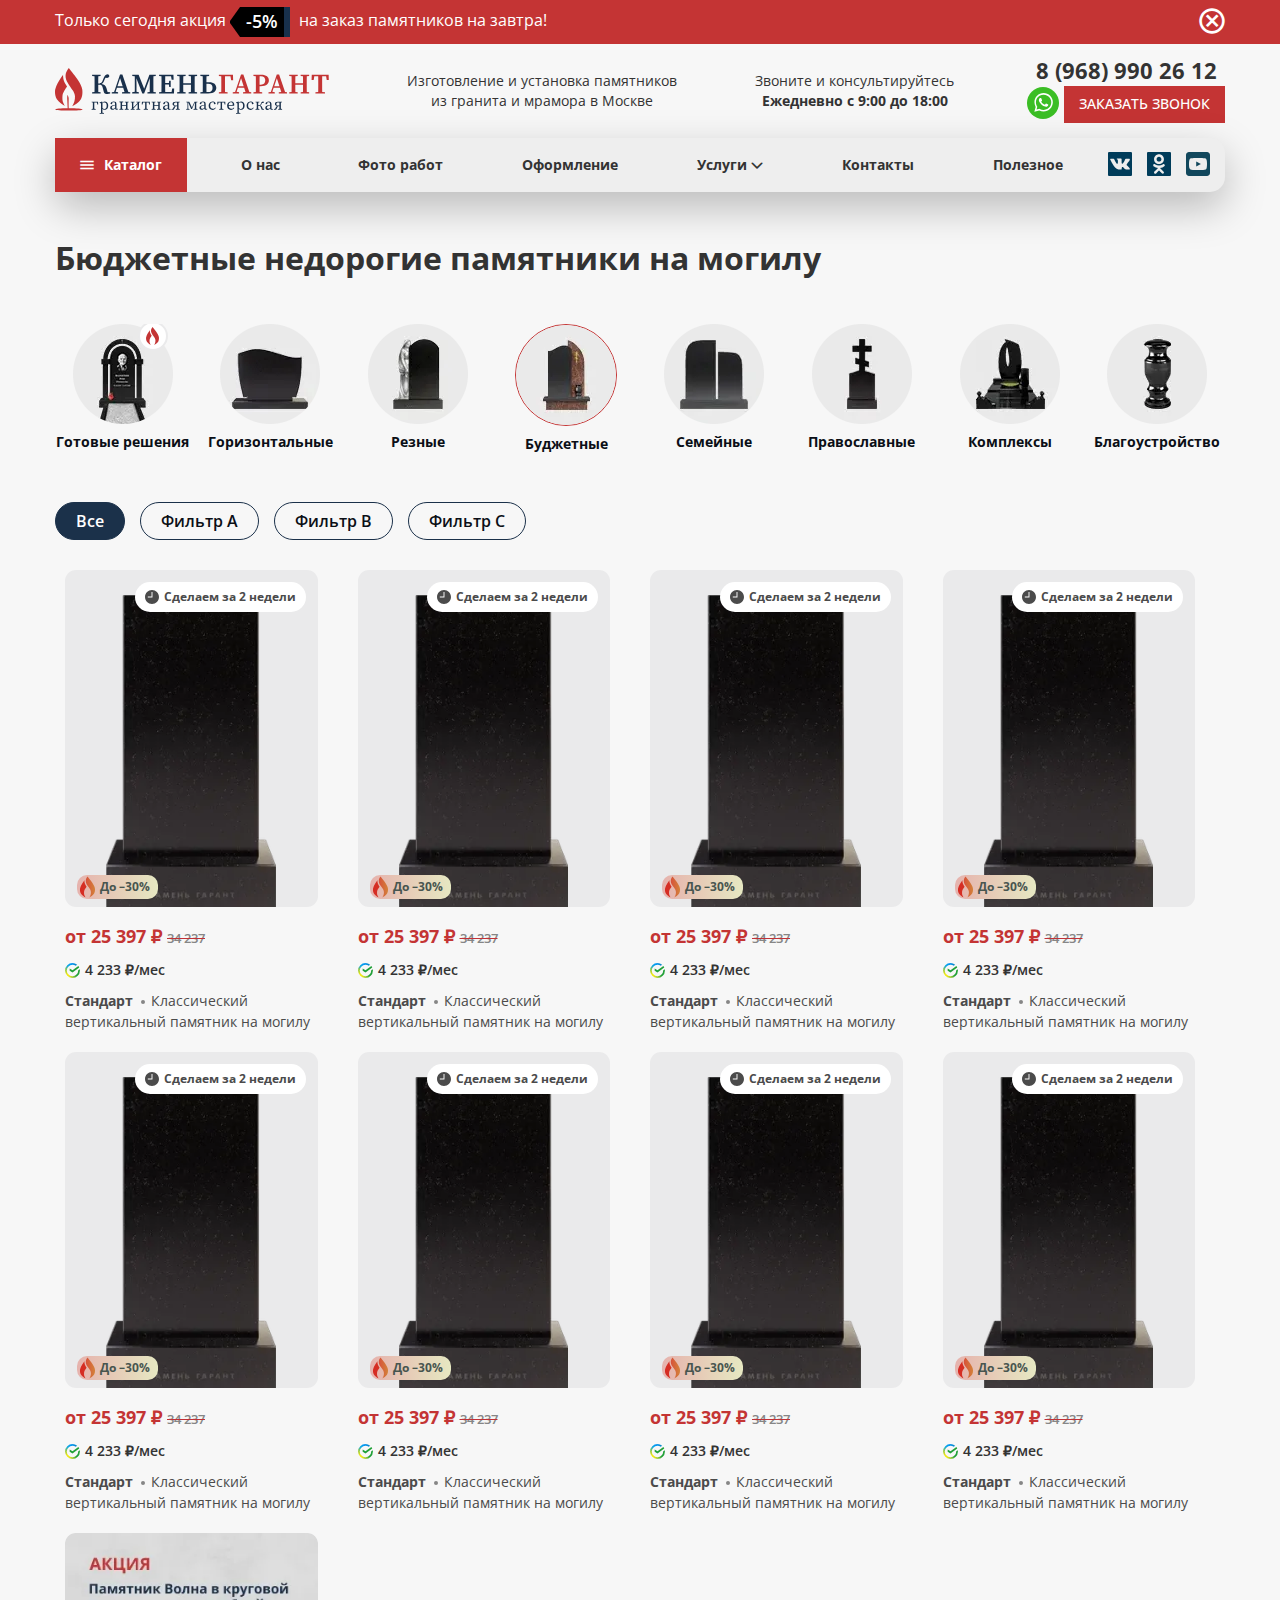
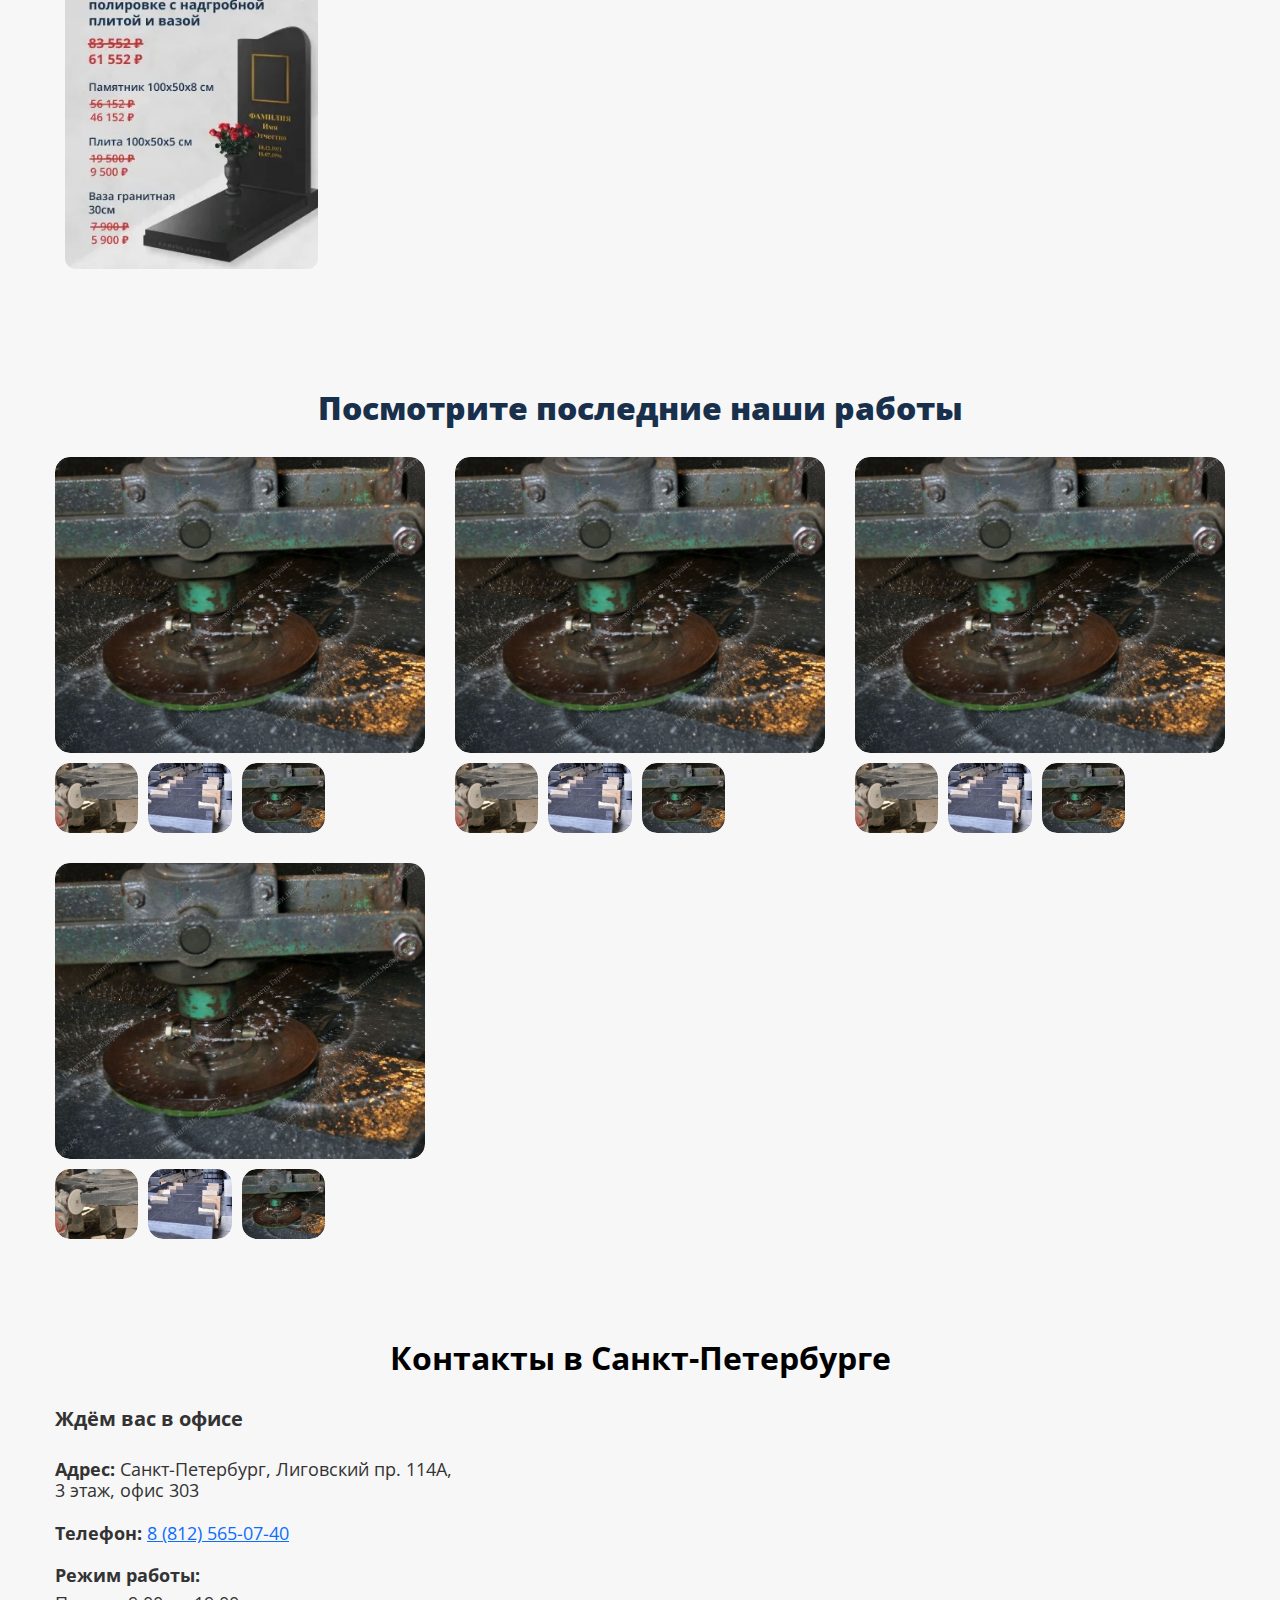
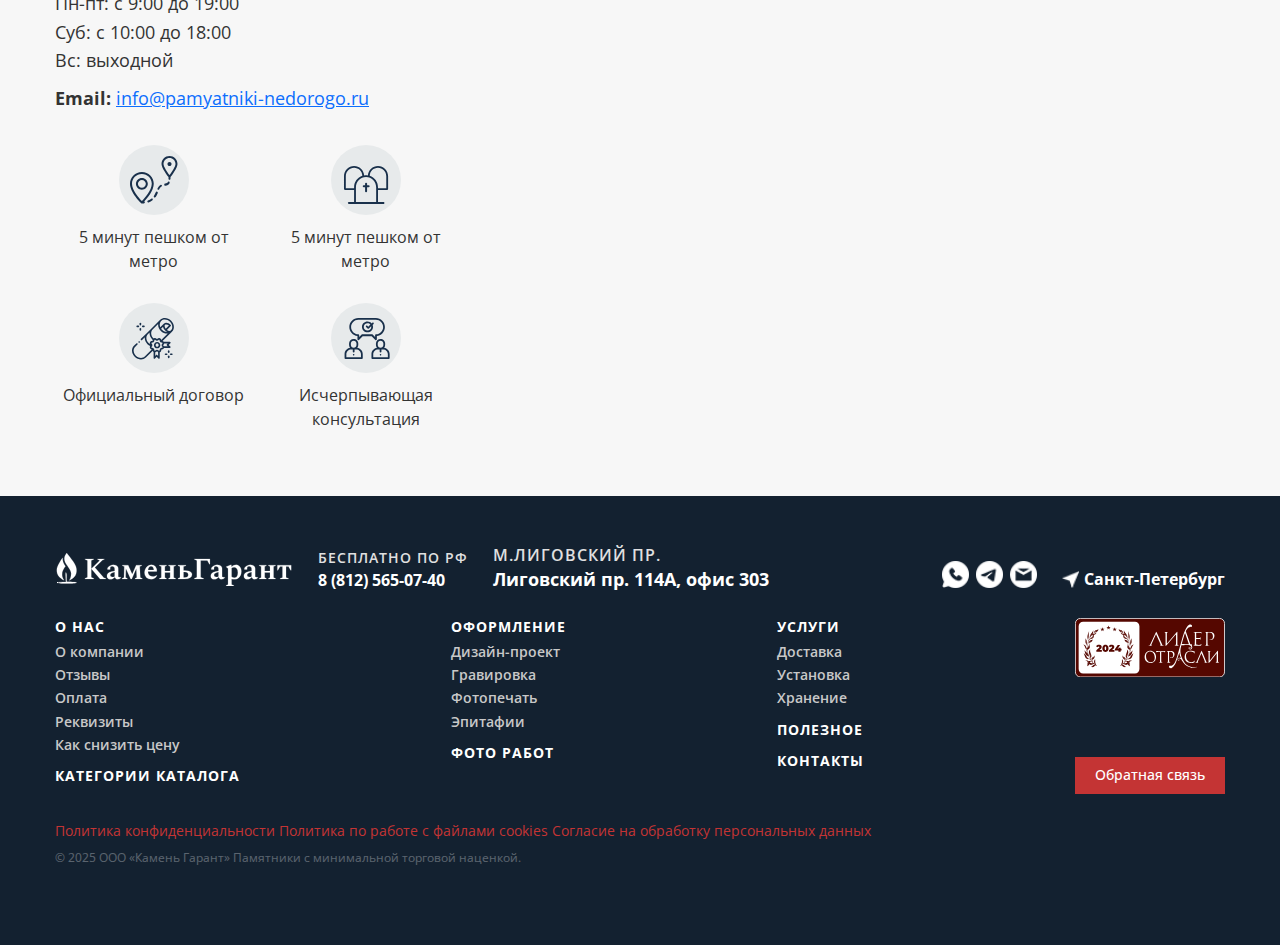
<file: catalog.html>
<!DOCTYPE html>
<html lang="ru">
	<head>
		<meta charset="UTF-8">
		<meta name="viewport" content="width=device-width, initial-scale=1.0">
		<link rel="shortcut icon" href="./assets/img/favicon.ico">
		<title>catalog</title>
		<script type="module" crossorigin="" src="./js/app.min.js?v=1760810703950"></script>
		<script type="module" crossorigin="" src="./js/gallery.min.js?v=1760810703950"></script>
		<script type="module" crossorigin="" src="./js/foto.min.js?v=1760810703950"></script>
		<link rel="stylesheet" crossorigin="" href="./css/app.min.css?v=1760810703950">
		<link rel="stylesheet" crossorigin="" href="./css/gallery.min.css?v=1760810703950">
		<link rel="stylesheet" crossorigin="" href="./css/foto.min.css?v=1760810703950">
		<link rel="stylesheet" crossorigin="" href="./css/family.min.css?v=1760810703950">
		<link rel="stylesheet" crossorigin="" href="./css/contact.min.css?v=1760810703950">
	</head>
	<body>
		<div class="wrapper">
			<header data-fls-header="" class="header">
				<div class="header__action action-header">
					<div class="action-header__container">
						<div class="action-header__text">
							Только сегодня акция
							<div class="action-header__num">
								<span>-5%</span>
							</div>
							на заказ памятников на завтра!
						</div>
						<button class="action-header__button action-header__button--icon-x-circle"></button>
					</div>
				</div>
				<div class="header__container">
					<!-- <include src="@components/layout/menu/menu.html" locals='{"active":"Home"}'></include> -->
					<div class="header__top">
						<a href="index.html" class="header__logo">
							<img src="./assets/img/header/logo.svg" alt="logo">
						</a>
						<p data-fls-dynamic=".menu__body, 991.98" class="header__text">Изготовление и установка памятников из гранита и мрамора в Москве</p>
						<div data-fls-dynamic=".menu__body, 768" class="header__clock">
							<p>Звоните и консультируйтесь</p>
							<b>Ежедневно с 9:00 до 18:00</b>
						</div>
						<div data-fls-dynamic=".menu__body, 500" class="header__info">
							<a class="header__phone" href="tel:89689902612">8 (968) 990 26 12</a>
							<div class="header__info-bootom">
								<a href="https://wa.me/79690191474" class="header__icon">
									<svg width="32" height="32" viewbox="0 0 32 32" fill="none" xmlns="http://www.w3.org/2000/svg">
										<rect width="32" height="32" rx="16" fill="#3BBE25"></rect>
										<path d="M23.1676 8.80764C21.4523 7.04187 19.0811 6.08331 16.6595 6.08331C11.5136 6.08331 7.37662 10.2707 7.42707 15.3662C7.42707 16.9806 7.88113 18.5446 8.63788 19.9572L7.32617 24.75L12.2199 23.4887C13.582 24.2455 15.0955 24.5986 16.6091 24.5986C21.7045 24.5986 25.8415 20.4112 25.8415 15.3157C25.8415 12.8437 24.8829 10.523 23.1676 8.80764ZM16.6595 23.0347C15.2973 23.0347 13.9352 22.6815 12.7748 21.9752L12.4721 21.8239L9.54599 22.5806L10.3027 19.7049L10.1009 19.4022C7.88113 15.8202 8.94059 11.0779 12.573 8.85809C16.2055 6.63827 20.8973 7.69773 23.1172 11.3302C25.337 14.9626 24.2775 19.6545 20.6451 21.8743C19.4847 22.6311 18.0721 23.0347 16.6595 23.0347ZM21.0991 17.4347L20.5442 17.1824C20.5442 17.1824 19.737 16.8293 19.2325 16.577C19.182 16.577 19.1316 16.5266 19.0811 16.5266C18.9298 16.5266 18.8289 16.577 18.728 16.6275C18.728 16.6275 18.6775 16.6779 17.9712 17.4851C17.9208 17.586 17.8199 17.6365 17.719 17.6365H17.6685C17.6181 17.6365 17.5172 17.586 17.4667 17.5356L17.2145 17.4347C16.6595 17.1824 16.155 16.8797 15.7514 16.4761C15.6505 16.3752 15.4991 16.2743 15.3982 16.1734C15.0451 15.8202 14.6919 15.4166 14.4397 14.9626L14.3892 14.8617C14.3388 14.8112 14.3388 14.7608 14.2883 14.6599C14.2883 14.559 14.2883 14.4581 14.3388 14.4076C14.3388 14.4076 14.5406 14.1554 14.6919 14.004C14.7928 13.9031 14.8433 13.7518 14.9442 13.6509C15.0451 13.4995 15.0955 13.2977 15.0451 13.1464C14.9946 12.8941 14.3892 11.532 14.2379 11.2293C14.137 11.0779 14.0361 11.0275 13.8847 10.977H13.7334C13.6325 10.977 13.4811 10.977 13.3298 10.977C13.2289 10.977 13.128 11.0275 13.0271 11.0275L12.9766 11.0779C12.8757 11.1284 12.7748 11.2293 12.6739 11.2797C12.573 11.3806 12.5226 11.4815 12.4217 11.5824C12.0685 12.0365 11.8667 12.5914 11.8667 13.1464C11.8667 13.55 11.9676 13.9536 12.119 14.3067L12.1694 14.4581C12.6235 15.4166 13.2289 16.2743 14.0361 17.0311L14.2379 17.2329C14.3892 17.3842 14.5406 17.4851 14.6415 17.6365C15.7009 18.5446 16.9118 19.2004 18.2739 19.5536C18.4253 19.604 18.6271 19.604 18.7784 19.6545C18.9298 19.6545 19.1316 19.6545 19.2829 19.6545C19.5352 19.6545 19.8379 19.5536 20.0397 19.4527C20.191 19.3518 20.2919 19.3518 20.3928 19.2509L20.4937 19.15C20.5946 19.0491 20.6955 18.9986 20.7964 18.8977C20.8973 18.7968 20.9982 18.6959 21.0487 18.595C21.1496 18.3932 21.2 18.141 21.2505 17.8887C21.2505 17.7878 21.2505 17.6365 21.2505 17.5356C21.2505 17.5356 21.2 17.4851 21.0991 17.4347Z" fill="white"></path>
									</svg>
								</a>
								<a data-fls-button="" data-fls-popup-link="popup" class="header__button button" href="#">ЗАКАЗАТЬ ЗВОНОК</a>
							</div>
						</div>
						<button type="button" data-fls-menu="" class="icon-menu">
							<span></span>
						</button>
					</div>
					<div class="header__menu menu">
						<nav class="menu__body">
							<ul class="menu__list">
								<div style="background-color: white" class="menu__header">
									<span style="color: black">Меню</span>
								</div>
								<li class="menu__item menu__item--catalog">
									<button href="" class="menu__link menu__link--catalog menu__link--icon-burger-menu">Каталог</button>
									<div class="submenu-catalog">
										<div class="menu__header">
											<button class="submenu-catalog__close submenu-catalog__close--icon-arrow-left"></button>
											<span>Каталог</span>
										</div>
										<!--
<div class="submenu-catalog__item">
</div>
-->
										<div class="submenu-catalog__item">
											<a href="#" class="submenu-catalog__title">БЮДЖЕТНЫЕ ПАМЯТНИКИ:</a>
											<div class="submenu-catalog__column">
												<h3 class="submenu-catalog__title">ГРАНИТНЫЕ ПАМЯТНИКИ:</h3>
												<ul class="submenu-catalog__list">
													<div class="menu__header-sub menu__header">
														<button class="submenu-catalog__list-close submenu-catalog__list-close--icon-arrow-left"></button>
														<span>ГРАНИТНЫЕ ПАМЯТНИКИ:</span>
													</div>
													<li>
														<a href="#">Вертикальные</a>
													</li>
													<li>
														<a href="#">Эконом</a>
													</li>
													<li>
														<a href="#">Классические</a>
													</li>
													<li>
														<a href="#">Фигурные</a>
													</li>
													<li>
														<a href="#">Резные</a>
													</li>
													<li>
														<a href="#">Мусульманские</a>
													</li>
													<li>
														<a href="#">Православные</a>
													</li>
													<li>
														<a href="#">Военным</a>
													</li>
													<li>
														<a href="#">С ангелом</a>
													</li>
													<li>
														<a href="#">С деревом</a>
													</li>
													<li>
														<a href="#">С крестом</a>
													</li>
													<li>
														<a href="#">С обколом, скалы</a>
													</li>
													<li>
														<a href="#">С плащаницей</a>
													</li>
													<li>
														<a href="#">С птицами</a>
													</li>
													<li>
														<a href="#">С сердцем</a>
													</li>
													<li>
														<a href="#">С цветами</a>
													</li>
													<li>
														<a href="#">Со свечой</a>
													</li>
													<li>
														<a href="#">Мужские</a>
													</li>
													<li>
														<a href="#">Женские</a>
													</li>
													<li>
														<a href="#">Детские</a>
													</li>
													<li>
														<a href="#">Элитные</a>
													</li>
													<li>
														<a href="#">Эксклюзивные</a>
													</li>
													<li>
														<a href="#">Из цветного гранита</a>
													</li>
													<li>
														<a href="#">Двойные гранитные</a>
													</li>
												</ul>
											</div>
										</div>
										<div class="submenu-catalog__item">
											<div class="submenu-catalog__column">
												<h3 class="submenu-catalog__title">МРАМОРНЫЕ ПАМЯТНИКИ:</h3>
												<ul class="submenu-catalog__list">
													<div class="menu__header-sub menu__header">
														<button class="submenu-catalog__list-close submenu-catalog__list-close--icon-arrow-left"></button>
														<span>МРАМОРНЫЕ ПАМЯТНИКИ:</span>
													</div>
													<li>
														<a href="#">Вертикальные</a>
													</li>
													<li>
														<a href="#">Фигурные</a>
													</li>
													<li>
														<a href="#">Резные</a>
													</li>
													<li>
														<a href="#">С крестом</a>
													</li>
													<li>
														<a href="#">Двойные мраморные -класса</a>
													</li>
												</ul>
											</div>
											<div class="submenu-catalog__column">
												<h3 class="submenu-catalog__title">МЕМОРИАЛЬНЫЕ КОМПЛЕКСЫ:</h3>
												<ul class="submenu-catalog__list">
													<div class="menu__header-sub menu__header">
														<button class="submenu-catalog__list-close submenu-catalog__list-close--icon-arrow-left"></button>
														<span>МЕМОРИАЛЬНЫЕ КОМПЛЕКСЫ:</span>
													</div>
													<li>
														<a href="#">Одинарные</a>
													</li>
													<li>
														<a href="#">Двойные</a>
													</li>
													<li>
														<a href="#">Площадки</a>
													</li>
													<li>
														<a href="#">Цоколи</a>
													</li>
												</ul>
											</div>
											<div class="submenu-catalog__column">
												<h3 class="submenu-catalog__title">МЕМОРИАЛЬНЫЕ КОМПЛЕКСЫ:</h3>
												<ul class="submenu-catalog__list">
													<div class="menu__header-sub menu__header">
														<button class="submenu-catalog__list-close submenu-catalog__list-close--icon-arrow-left"></button>
														<span>МЕМОРИАЛЬНЫЕ КОМПЛЕКСЫ:</span>
													</div>
													<li>
														<a href="#">Одинарные</a>
													</li>
													<li>
														<a href="#">Двойные</a>
													</li>
													<li>
														<a href="#">Площадки</a>
													</li>
													<li>
														<a href="#">Цоколи</a>
													</li>
												</ul>
											</div>
										</div>
										<!--
<div class="submenu-catalog__item">
<div class="submenu-catalog__column">
<h3 class="submenu-catalog__title">
МЕМОРИАЛЬНЫЕ КОМПЛЕКСЫ:
</h3>
<ul class="submenu-catalog__list">
<div class="menu__header-sub menu__header">
<button
class="submenu-catalog__list-close submenu-catalog__list-close--icon-arrow-left"
></button>
<span>МЕМОРИАЛЬНЫЕ КОМПЛЕКСЫ:</span>
</div>
<li><a href="#"> Одинарные </a></li>
<li><a href="#"> Двойные </a></li>
<li><a href="#"> Площадки </a></li>
<li><a href="#"> Цоколи </a></li>
</ul>
</div>
</div>
<div class="submenu-catalog__item">
<div class="submenu-catalog__column">
<h3 class="submenu-catalog__title">БЛАГОУСТРОЙСТВО:</h3>
<ul class="submenu-catalog__list">
<div class="menu__header-sub menu__header">
<button
class="submenu-catalog__list-close submenu-catalog__list-close--icon-arrow-left"
></button>
<span>БЛАГОУСТРОЙСТВО:</span>
</div>
<li><a href="#"> Благоустройство могил </a></li>
<li><a href="#"> Реставрация </a></li>
<li><a href="#"> Озеленение и уход </a></li>
</ul>
</div>
</div>
-->
										<div class="submenu-catalog__item">
											<div class="submenu-catalog__column">
												<h3 class="submenu-catalog__title">ДОПОЛНИТЕЛЬНО:</h3>
												<ul class="submenu-catalog__list">
													<div class="menu__header-sub menu__header">
														<button class="submenu-catalog__list-close submenu-catalog__list-close--icon-arrow-left"></button>
														<span>ДОПОЛНИТЕЛЬНО:</span>
													</div>
													<li>
														<a href="#">Вазы из камня</a>
													</li>
													<li>
														<a href="#">Лампадки из камня</a>
													</li>
													<li>
														<a href="#">Скульптуры из искусственного мрамора</a>
													</li>
													<li>
														<a href="#">Художественное оформление гранитного памятника</a>
													</li>
													<li>
														<a href="#">Плитка для облицовки памятников</a>
													</li>
													<li>
														<a href="#">Фото на металлокерамике</a>
													</li>
													<li>
														<a href="#">Металлические оградки, столы, скамейки</a>
													</li>
													<li>
														<a href="#">Кованые изделия</a>
													</li>
												</ul>
											</div>
										</div>
									</div>
								</li>
								<li class="menu__item">
									<a href="about-us.html" class="menu__link">О нас</a>
								</li>
								<li class="menu__item">
									<a href="" class="menu__link">Фото работ</a>
								</li>
								<li class="menu__item">
									<a href="" class="menu__link">Оформление</a>
								</li>
								<li class="menu__item">
									<a class="menu__link menu__link--submenu menu__link--icon-chevron-down">Услуги</a>
									<ul class="submenu">
										<div class="submenu__header menu__header">
											<button class="submenu-close close --icon-arrow-left"></button>
											<span>Услуги</span>
										</div>
										<li>
											<a href="#">Доставка и оплата</a>
										</li>
										<li>
											<a href="#">Рассрочка</a>
										</li>
										<li>
											<a href="#">Блог</a>
										</li>
										<li>
											<a href="#">Публичная оферта</a>
										</li>
										<li>
											<a href="#">Вакансии</a>
										</li>
										<li>
											<a href="#">Приют</a>
										</li>
									</ul>
								</li>
								<li class="menu__item">
									<a href="" class="menu__link">Контакты</a>
								</li>
								<li class="menu__item">
									<a href="useful.html" class="menu__link">Полезное</a>
								</li>
							</ul>
							<div class="menu__social">
								<a class="menu__social-link" target="_blank" href="https://vk.com/granit_pamyati_moscow">
									<svg version="1.1" id="Capa_1" xmlns="http://www.w3.org/2000/svg" xmlns:xlink="http://www.w3.org/1999/xlink" x="0px" y="0px" width="94px" height="94px" viewbox="0 0 94 94" style="enable-background: new 0 0 94 94" xml:space="preserve">
										<g>
											<path d="M89,0H5C2.238,0,0,2.239,0,5v84c0,2.761,2.238,5,5,5h84c2.762,0,5-2.239,5-5V5C94,2.239,91.762,0,89,0z M74.869,52.943
												c2.562,2.5,5.271,4.854,7.572,7.617c1.018,1.22,1.978,2.48,2.709,3.899c1.041,2.024,0.101,4.247-1.713,4.366l-11.256-0.003
												c-2.906,0.239-5.22-0.931-7.172-2.918c-1.555-1.585-3.001-3.277-4.5-4.914c-0.611-0.673-1.259-1.306-2.025-1.806
												c-1.534-0.996-2.867-0.692-3.748,0.909c-0.896,1.63-1.103,3.438-1.185,5.255c-0.125,2.655-0.925,3.348-3.588,3.471
												c-5.69,0.268-11.091-0.596-16.108-3.463c-4.429-2.53-7.854-6.104-10.838-10.146c-5.816-7.883-10.27-16.536-14.27-25.437
												c-0.901-2.005-0.242-3.078,1.967-3.119c3.676-0.073,7.351-0.063,11.022-0.004c1.496,0.023,2.485,0.879,3.058,2.289
												c1.985,4.885,4.421,9.533,7.471,13.843c0.813,1.147,1.643,2.292,2.823,3.103c1.304,0.896,2.298,0.601,2.913-0.854
												c0.393-0.928,0.563-1.914,0.647-2.906c0.292-3.396,0.327-6.792-0.177-10.175c-0.315-2.116-1.507-3.483-3.617-3.883
												c-1.074-0.204-0.917-0.602-0.395-1.215c0.906-1.062,1.76-1.718,3.456-1.718l12.721-0.002c2.006,0.392,2.452,1.292,2.725,3.311
												l0.012,14.133c-0.021,0.782,0.391,3.098,1.795,3.61c1.123,0.371,1.868-0.53,2.54-1.244c3.048-3.235,5.22-7.056,7.167-11.009
												c0.857-1.743,1.6-3.549,2.32-5.356c0.533-1.337,1.367-1.995,2.875-1.971l12.246,0.013c0.36,0,0.729,0.004,1.086,0.063
												c2.062,0.355,2.627,1.243,1.99,3.257c-1.004,3.163-2.959,5.799-4.871,8.441c-2.043,2.825-4.224,5.557-6.252,8.396
												C72.411,49.38,72.561,50.688,74.869,52.943z"></path>
										</g>
									</svg>
								</a>
								<a class="menu__social-link" target="_blank" href="https://ok.ru/group/68925214883894">
									<svg version="1.1" id="Capa_1" xmlns="http://www.w3.org/2000/svg" xmlns:xlink="http://www.w3.org/1999/xlink" x="0px" y="0px" width="94px" height="94px" viewbox="0 0 94 94" style="enable-background: new 0 0 94 94" xml:space="preserve">
										<g>
											<path d="M47.051,37.59c5.247-0.017,9.426-4.23,9.407-9.489c-0.021-5.259-4.207-9.448-9.456-9.452
	 c-5.293-0.005-9.52,4.259-9.479,9.566C37.562,33.454,41.788,37.612,47.051,37.59z"></path>
											<path d="M89,0H5C2.239,0,0,2.238,0,5v84c0,2.762,2.239,5,5,5h84c2.762,0,5-2.238,5-5V5C94,2.238,91.762,0,89,0z M47.08,8.766
	 c10.699,0.027,19.289,8.781,19.236,19.602c-0.057,10.57-8.787,19.138-19.469,19.102c-10.576-0.036-19.248-8.803-19.188-19.396
	 C27.722,17.365,36.4,8.734,47.08,8.766z M68.753,55.072c-2.366,2.431-5.214,4.187-8.378,5.416
	 c-2.991,1.156-6.268,1.742-9.512,2.13c0.49,0.534,0.721,0.793,1.025,1.102c4.404,4.425,8.826,8.832,13.215,13.27
	 c1.494,1.511,1.81,3.386,0.985,5.145c-0.901,1.925-2.916,3.188-4.894,3.052c-1.252-0.088-2.228-0.711-3.094-1.582
	 c-3.324-3.345-6.711-6.627-9.965-10.031c-0.947-0.992-1.403-0.807-2.241,0.056c-3.343,3.442-6.738,6.831-10.155,10.2
	 c-1.535,1.514-3.36,1.785-5.143,0.922c-1.892-0.917-3.094-2.848-3.001-4.791c0.064-1.312,0.71-2.314,1.611-3.214
	 c4.356-4.351,8.702-8.713,13.05-13.072c0.289-0.288,0.557-0.597,0.976-1.045c-5.929-0.619-11.275-2.077-15.85-5.657
	 c-0.567-0.445-1.154-0.875-1.674-1.373c-2.002-1.924-2.203-4.125-0.618-6.396c1.354-1.942,3.632-2.464,5.997-1.349
	 c0.459,0.215,0.895,0.486,1.313,0.775c8.528,5.86,20.245,6.023,28.806,0.266c0.847-0.647,1.754-1.183,2.806-1.449
	 c2.045-0.525,3.947,0.224,5.045,2.012C70.314,51.496,70.297,53.488,68.753,55.072z"></path>
										</g>
									</svg>
								</a>
								<a class="menu__social-link" target="_blank" href="https://www.youtube.com/channel/UCKMQpnUz3HvDMh0g83Hf1Ug">
									<svg width="24" height="24" viewbox="0 0 24 24" fill="none" xmlns="http://www.w3.org/2000/svg">
										<path fill-rule="evenodd" clip-rule="evenodd" d="M3 0C1.34326 0 0 1.34314 0 3V21C0 22.6569 1.34326 24 3 24H21C22.6567 24 24 22.6569 24 21V3C24 1.34314 22.6567 0 21 0H3ZM20.6292 7.87762C20.4216 7.14355 19.8137 6.5647 19.0427 6.36707C17.6343 6 12 6 12 6C12 6 6.36572 6 4.95728 6.35297C4.20093 6.5506 3.57837 7.14355 3.37061 7.87762C3 9.21881 3 12 3 12C3 12 3 14.7953 3.37061 16.1224C3.57837 16.8564 4.18604 17.4353 4.95728 17.6329C6.38062 18 12 18 12 18C12 18 17.6343 18 19.0427 17.647C19.8137 17.4494 20.4216 16.8706 20.6292 16.1365C21 14.7953 21 12.0141 21 12.0141C21 12.0141 21.0146 9.21881 20.6292 7.87762ZM10.2061 14.5693L14.8914 11.9999L10.2061 9.43054V14.5693Z" fill="#11475C"></path>
									</svg>
								</a>
							</div>
							<!--
<button type="button" data-fls-menu class="icon-menu">
<span></span>
</button>
-->
						</nav>
					</div>
				</div>
			</header>
			<div data-fls-popup="popup" aria-hidden="true" class="popup">
				<div data-fls-popup-wrapper="" class="popup__wrapper">
					<div data-fls-popup-body="" class="popup__body">
						<button data-fls-popup-close="" type="button" class="popup__close">
							<svg width="23" height="23" viewbox="0 0 23 23" fill="none" xmlns="http://www.w3.org/2000/svg">
								<path opacity="0.850056" d="M1.73333 1.48883L21.5469 21.0288" stroke="#979797" stroke-linecap="square"></path>
								<path opacity="0.850056" d="M21.2667 1.48883L1.45309 21.0288" stroke="#979797" stroke-linecap="square"></path>
							</svg>
						</button>
						<div data-fls-popup-content="" class="popup__items">
							<div class="popup__content">
								<div class="popup__phone">
									<span>Позвоните</span>
									<a href="tel:88125650740">8 (812) 565-07-40</a>
								</div>
								<p class="popup__text">или оставьте номер телефона,
и мы перезвоним вам сами</p>
								<form class="popup__form" data-fls-form="ajax" data-fls-form-popup="popup-message" method="POST" action="">
									<input required type="text" name="name" data-fls-form-errtext="Заполните поле" placeholder="Ваше имя" class="popup__input input">
									<input required data-fls-input="" data-fls-input-mask="+375(99) 999-99-99" autocomplete="off" type="text" name="phone" data-fls-form-errtext="Заполните поле" placeholder="+375(29) 306-39-80" class="popup__input input">
									<label data-fls-checkbox="" class="checkbox">
										<input data-error="Ошибка" class="checkbox__input" type="checkbox" value="1" name="check">
										<span class="checkbox__text">
											Я выражаю
											<a href="#">
												согласие  на обработку
												<a href="#">персональных данных</a>
												и принимаю условия
												<a href="#">Публичной оферты</a>
											</a>
										</span>
									</label>
									<button type="submit" class="popup__button button">Отправить</button>
									<p class="popup__bottom-text">*менеджер перезвонит в рабочее время</p>
								</form>
							</div>
							<div class="popup__image">
								<img alt="Image" src="./assets/img/popup/01.jpg">
							</div>
						</div>
					</div>
				</div>
			</div>
			<div data-fls-popup="popup-message" aria-hidden="true" class="popup">
				<div data-fls-popup-wrapper="" class="popup__wrapper">
					<div data-fls-popup-body="" class="popup__body">
						<button data-fls-popup-close="" type="button" class="popup__close">
							<svg width="23" height="23" viewbox="0 0 23 23" fill="none" xmlns="http://www.w3.org/2000/svg">
								<path opacity="0.850056" d="M1.73333 1.48883L21.5469 21.0288" stroke="#979797" stroke-linecap="square"></path>
								<path opacity="0.850056" d="M21.2667 1.48883L1.45309 21.0288" stroke="#979797" stroke-linecap="square"></path>
							</svg>
						</button>
						<div data-fls-popup-content="" class="popup__body">
							<h2 class="popup__title">Спасибо ваше сообщение успешно отправлено!</h2>
						</div>
					</div>
				</div>
			</div>
			<div data-fls-popup="popup-slider" aria-hidden="true" class="popup">
				<div data-fls-popup-wrapper="" class="popup__wrapper">
					<div data-fls-popup-body="" class="popup__body">
						<button data-fls-popup-close="" type="button" class="popup__close">
							<svg width="23" height="23" viewbox="0 0 23 23" fill="none" xmlns="http://www.w3.org/2000/svg">
								<path opacity="0.850056" d="M1.73333 1.48883L21.5469 21.0288" stroke="#979797" stroke-linecap="square"></path>
								<path opacity="0.850056" d="M21.2667 1.48883L1.45309 21.0288" stroke="#979797" stroke-linecap="square"></path>
							</svg>
						</button>
						<div data-fls-popup-content="" class="popup__body">
							<div class="about__slider-body">
								<!-- <h2 class="about__title title">Наши мастера</h2> -->
								<div class="about__slider-container">
									<!-- Оболонка слайдера -->
									<div data-fls-slider="" class="about__slider swiper">
										<!-- Частина слайдера, що рухається -->
										<div class="about__wrapper swiper-wrapper">
											<!-- Слайд -->
											<div class="about__slide swiper-slide">
												<div class="about__slide-picture">
													<img class="about__slide-img" alt="#" src="./assets/img/popup-slider/01.webp">
												</div>
												<div class="about__slide-item">
													<p class="about__slide-name">Горизонтальный памятник Г-2</p>
													<p class="about__slide-price">
														Цена:
														<span>1330</span>
														byn
													</p>
												</div>
											</div>
											<div class="about__slide swiper-slide">
												<div class="about__slide-picture">
													<img class="about__slide-img" alt="#" src="./assets/img/popup-slider/02.webp">
												</div>
												<div class="about__slide-item">
													<p class="about__slide-name">Горизонтальный памятник Г-2</p>
													<p class="about__slide-price">
														Цена:
														<span>1330</span>
														byn
													</p>
												</div>
											</div>
											<div class="about__slide swiper-slide">
												<div class="about__slide-picture">
													<img class="about__slide-img" alt="#" src="./assets/img/popup-slider/01.webp">
												</div>
												<div class="about__slide-item">
													<p class="about__slide-name">Горизонтальный памятник Г-2</p>
													<p class="about__slide-price">
														Цена:
														<span>1330</span>
														byn
													</p>
												</div>
											</div>
											<div class="about__slide swiper-slide">
												<div class="about__slide-picture">
													<img class="about__slide-img" alt="#" src="./assets/img/popup-slider/02.webp">
												</div>
												<div class="about__slide-item">
													<p class="about__slide-name">Горизонтальный памятник Г-2</p>
													<p class="about__slide-price">
														Цена:
														<span>1330</span>
														byn
													</p>
												</div>
											</div>
										</div>
										<!--
<div class="about__navigacon">
<button type="button" class="about__navigacon-prev "><svg xmlns="http://www.w3.org/2000/svg"
width="40" height="40" viewBox="0 0 40 40" fill="none">
<circle cx="20" cy="20" r="19.5" fill="white" stroke="#969696"></circle>
<path d="M24 30L16 19.801L24 9.9943" stroke="#969696" stroke-width="2"></path>
</svg></button>
<button type="button" class="about__navigacon-next "><svg xmlns="http://www.w3.org/2000/svg"
width="40" height="40" viewBox="0 0 40 40" fill="none">
<circle cx="20" cy="20" r="19.5" fill="white" stroke="#969696"></circle>
<path d="M16 10L24 20.199L16 30.0057" stroke="#969696" stroke-width="2"></path>
</svg></button>
</div>
-->
									</div>
									<div class="about-thumb__body">
										<h3 class="about-thumb__title">Размер</h3>
										<div class="about-thumb__subtitle">Высота,ширина толщина и памятники в см</div>
										<div class="about-thumb__slider swiper">
											<div class="about-thumb__wrapper swiper-wrapper">
												<div class="about-thumb__slide swiper-slide">
													<img class="about-thumb__slide-img" alt="#" src="./assets/img/popup-slider/small/01.webp">
												</div>
												<div class="about-thumb__slide swiper-slide">
													<img class="about-thumb__slide-img" alt="#" src="./assets/img/popup-slider/small/01.webp">
												</div>
												<div class="about-thumb__slide swiper-slide">
													<img class="about-thumb__slide-img" alt="#" src="./assets/img/popup-slider/small/01.webp">
												</div>
												<div class="about-thumb__slide swiper-slide">
													<img class="about-thumb__slide-img" alt="#" src="./assets/img/popup-slider/small/01.webp">
												</div>
											</div>
											<button type="button" class="swiper-button-prev"></button>
											<button type="button" class="swiper-button-next"></button>
										</div>
										<div class="about-thumb__info">
											<table class="monument-table">
												<tr class="monument-table__header">
													<th colspan="2">ХАРАКТЕРИСТИКИ</th>
												</tr>
												<tr>
													<td>Материал:</td>
													<td>Казельский гранит</td>
												</tr>
												<tr>
													<td>Стелла:</td>
													<td>100х60х5 см</td>
												</tr>
												<tr>
													<td>Подставка:</td>
													<td>605х20х15 см</td>
												</tr>
												<tr>
													<td>Цветник:</td>
													<td>100х60х8х5 см</td>
												</tr>
												<tr>
													<td>Вес:</td>
													<td>175 кг</td>
												</tr>
												<tr>
													<td>Доставка:</td>
													<td>Бесплатная по Могилеву</td>
												</tr>
												<tr class="monument-table__header">
													<th colspan="2">ХУДОЖЕСТВЕННОЕ ОФОРМЛЕНИЕ</th>
												</tr>
												<tr>
													<td>Гранировка 1 портрета A-4:</td>
													<td class="monument-table__price">90 руб</td>
												</tr>
												<tr>
													<td>Текст стандартный на 1 чел.:</td>
													<td class="monument-table__price">70 руб</td>
												</tr>
												<tr>
													<td>Текст глубокий на 1 чел. (Золото, серебро, бронза):</td>
													<td class="monument-table__price">180 руб</td>
												</tr>
											</table>
										</div>
										<a href="#" class="about-thumb__button button">Оставить заявку</a>
									</div>
								</div>
							</div>
						</div>
					</div>
				</div>
			</div>
			<main class="page page--catalog">
				<h1 class="title-main">Бюджетные недорогие памятники на могилу</h1>
				<nav class="navigation">
					<div class="navigation__container">
						<a href="#" class="navigation__item">
							<div class="navigation__image">
								<img alt="Image" src="./assets/img/navigation/01.webp">
								<div class="navigation__flame">
									<svg xmlns="http://www.w3.org/2000/svg" viewbox="0 0 63.68 88.81">
										<path d="M4.39,72.69c5.1,7.77,14.74,13.68,19,15.63-1.65-2.57-4.8-8.43-5.64-12s-.58-9.9-.27-12.57,1.16-5.59,3.82-10.48A79.32,79.32,0,0,1,27.92,43a48.23,48.23,0,0,1-7.68-14.34c-1-3.33-1.55-9.9-1.55-13C17.93,16.7,15,21.05,9.45,29.66a69.81,69.81,0,0,0-9,20.47C-.32,54.4-.72,64.88,4.39,72.69Z" transform="translate(0)" style="fill: #c43434"></path>
										<path d="M59.94,72.43C55.23,80.2,44.49,86.59,39.69,88.81c2.66-3.46,4.71-9.15,5.37-11.5a41.78,41.78,0,0,0,1.29-11.77c-.22-5.1-3.33-11-4.88-13.32-1.38-1.95-5.07-7.33-9-13s-6.44-11.28-7.15-14.35c-1-4.35-1.29-10.61.75-15.1A49.3,49.3,0,0,1,32,0C37.47,7.24,48.13,20.25,53.5,28.15c3.73,5.55,9,15,9.73,21.76C63.8,54.49,64.65,64.65,59.94,72.43Z" transform="translate(0)" style="fill: #c43434"></path>
									</svg>
								</div>
							</div>
							<h3 class="navigation__title">Готовые решения</h3>
						</a>
						<a href="#" class="navigation__item">
							<div class="navigation__image">
								<img alt="Image" src="./assets/img/navigation/02.webp">
							</div>
							<h3 class="navigation__title">Горизонтальные</h3>
						</a>
						<a href="#" class="navigation__item">
							<div class="navigation__image">
								<img alt="Image" src="./assets/img/navigation/03.webp">
							</div>
							<h3 class="navigation__title">Резные</h3>
						</a>
						<a href="catalog.html" class="navigation__item">
							<div class="navigation__image">
								<img alt="Image" src="./assets/img/navigation/04.webp">
							</div>
							<h3 class="navigation__title">Буджетные</h3>
						</a>
						<a href="family.html" class="navigation__item">
							<div class="navigation__image">
								<img alt="Image" src="./assets/img/navigation/05.webp">
							</div>
							<h3 class="navigation__title">Семейные</h3>
						</a>
						<a href="#" class="navigation__item">
							<div class="navigation__image">
								<img alt="Image" src="./assets/img/navigation/06.webp">
							</div>
							<h3 class="navigation__title">Православные</h3>
						</a>
						<a href="#" class="navigation__item">
							<div class="navigation__image">
								<img alt="Image" src="./assets/img/navigation/07.webp">
							</div>
							<h3 class="navigation__title">Комплексы</h3>
						</a>
						<a href="#" class="navigation__item">
							<div class="navigation__image">
								<img alt="Image" src="./assets/img/navigation/08.webp">
							</div>
							<h3 class="navigation__title">Благоустройство</h3>
						</a>
					</div>
				</nav>
				<section class="catalog">
					<div class="catalog__container">
						<div class="masonry">
							<ul class="masonry__filter filter-masonry">
								<li class="filter-masonry__item">
									<a href="#" data-fls-masonry-filter-link="*" class="filter-masonry__link">Все</a>
								</li>
								<li class="filter-masonry__item">
									<a href="#" data-fls-masonry-filter-link="a" class="filter-masonry__link">Фильтр А</a>
								</li>
								<li class="filter-masonry__item">
									<a href="#" data-fls-masonry-filter-link="b" class="filter-masonry__link">Фильтр B</a>
								</li>
								<li class="filter-masonry__item">
									<a href="#" data-fls-masonry-filter-link="c" class="filter-masonry__link">Фильтр C</a>
								</li>
							</ul>
							<div data-fls-masonry="" class="masonry__items">
								<article data-fls-masonry-item="" data-fls-masonry-filter="a" class="masonry__item">
									<a href="#" data-fls-popup-link="popup-slider" class="catalog__slide">
										<div class="catalog__picture">
											<img class="catalog__img" alt="Image" src="./assets/img/gaallery-budget/01.webp">
											<div class="catalog__clock">
												<svg width="94" height="94" viewbox="0 0 94 94" fill="none" xmlns="http://www.w3.org/2000/svg">
													<path d="M47 0.125C21.152 0.125 0.125 21.152 0.125 47C0.125 72.848 21.152 93.875 47 93.875C72.848 93.875 93.875 72.848 93.875 47C93.875 21.152 72.848 0.125 47 0.125ZM50.125 50.125H18.875V43.875H43.875V12.625H50.125V50.125Z" fill="#4b4b4b"></path>
												</svg>
												<span>Сделаем за 2 недели</span>
											</div>
											<div class="catalog__hot">
												<svg xmlns="http://www.w3.org/2000/svg" viewbox="0 0 63.68 88.81">
													<linearGradient id="left-linear-gradient">
														<stop offset="0%" stop-color="#d62b24"></stop>
														<stop offset="100%" stop-color="#d53124"></stop>
													</linearGradient>
													<linearGradient id="right-linear-gradient">
														<stop offset="0%" stop-color="#d7513a"></stop>
														<stop offset="100%" stop-color="#d3823a"></stop>
													</linearGradient>
													<path d="M4.39,72.69c5.1,7.77,14.74,13.68,19,15.63-1.65-2.57-4.8-8.43-5.64-12s-.58-9.9-.27-12.57,1.16-5.59,3.82-10.48A79.32,79.32,0,0,1,27.92,43a48.23,48.23,0,0,1-7.68-14.34c-1-3.33-1.55-9.9-1.55-13C17.93,16.7,15,21.05,9.45,29.66a69.81,69.81,0,0,0-9,20.47C-.32,54.4-.72,64.88,4.39,72.69Z" transform="translate(0)" style="fill: url(#left-linear-gradient)"></path>
													<path d="M59.94,72.43C55.23,80.2,44.49,86.59,39.69,88.81c2.66-3.46,4.71-9.15,5.37-11.5a41.78,41.78,0,0,0,1.29-11.77c-.22-5.1-3.33-11-4.88-13.32-1.38-1.95-5.07-7.33-9-13s-6.44-11.28-7.15-14.35c-1-4.35-1.29-10.61.75-15.1A49.3,49.3,0,0,1,32,0C37.47,7.24,48.13,20.25,53.5,28.15c3.73,5.55,9,15,9.73,21.76C63.8,54.49,64.65,64.65,59.94,72.43Z" transform="translate(0)" style="fill: url(#right-linear-gradient)"></path>
												</svg>
												<div>До –30%</div>
											</div>
										</div>
										<div class="catalog__item">
											<div class="catalog__price">
												<span class="catalog__price-current">от 25 397 ₽</span>
												<span class="catalog__price-old">34 237</span>
											</div>
											<div class="catalog__credit">
												<div class="catalog__credit-icon">
													<img src="./assets/img/sber.svg" alt="sber">
												</div>
												<span class="catalog__credit-price">4 233 ₽/мес</span>
											</div>
											<div class="catalog__name-body">
												<span class="catalog__name-title">Стандарт</span>
												<span class="catalog__name-text">Классический вертикальный памятник на могилу</span>
											</div>
										</div>
									</a>
								</article>
								<article data-fls-masonry-item="" data-fls-masonry-filter="a" class="masonry__item">
									<a data-fls-popup-link="popup-slider" href="#" class="catalog__slide">
										<div class="catalog__picture">
											<img class="catalog__img" alt="Image" src="./assets/img/gaallery-budget/01.webp">
											<div class="catalog__clock">
												<svg width="94" height="94" viewbox="0 0 94 94" fill="none" xmlns="http://www.w3.org/2000/svg">
													<path d="M47 0.125C21.152 0.125 0.125 21.152 0.125 47C0.125 72.848 21.152 93.875 47 93.875C72.848 93.875 93.875 72.848 93.875 47C93.875 21.152 72.848 0.125 47 0.125ZM50.125 50.125H18.875V43.875H43.875V12.625H50.125V50.125Z" fill="#4b4b4b"></path>
												</svg>
												<span>Сделаем за 2 недели</span>
											</div>
											<div class="catalog__hot">
												<svg xmlns="http://www.w3.org/2000/svg" viewbox="0 0 63.68 88.81">
													<linearGradient id="left-linear-gradient">
														<stop offset="0%" stop-color="#d62b24"></stop>
														<stop offset="100%" stop-color="#d53124"></stop>
													</linearGradient>
													<linearGradient id="right-linear-gradient">
														<stop offset="0%" stop-color="#d7513a"></stop>
														<stop offset="100%" stop-color="#d3823a"></stop>
													</linearGradient>
													<path d="M4.39,72.69c5.1,7.77,14.74,13.68,19,15.63-1.65-2.57-4.8-8.43-5.64-12s-.58-9.9-.27-12.57,1.16-5.59,3.82-10.48A79.32,79.32,0,0,1,27.92,43a48.23,48.23,0,0,1-7.68-14.34c-1-3.33-1.55-9.9-1.55-13C17.93,16.7,15,21.05,9.45,29.66a69.81,69.81,0,0,0-9,20.47C-.32,54.4-.72,64.88,4.39,72.69Z" transform="translate(0)" style="fill: url(#left-linear-gradient)"></path>
													<path d="M59.94,72.43C55.23,80.2,44.49,86.59,39.69,88.81c2.66-3.46,4.71-9.15,5.37-11.5a41.78,41.78,0,0,0,1.29-11.77c-.22-5.1-3.33-11-4.88-13.32-1.38-1.95-5.07-7.33-9-13s-6.44-11.28-7.15-14.35c-1-4.35-1.29-10.61.75-15.1A49.3,49.3,0,0,1,32,0C37.47,7.24,48.13,20.25,53.5,28.15c3.73,5.55,9,15,9.73,21.76C63.8,54.49,64.65,64.65,59.94,72.43Z" transform="translate(0)" style="fill: url(#right-linear-gradient)"></path>
												</svg>
												<div>До –30%</div>
											</div>
										</div>
										<div class="catalog__item">
											<div class="catalog__price">
												<span class="catalog__price-current">от 25 397 ₽</span>
												<span class="catalog__price-old">34 237</span>
											</div>
											<div class="catalog__credit">
												<div class="catalog__credit-icon">
													<img src="./assets/img/sber.svg" alt="sber">
												</div>
												<span class="catalog__credit-price">4 233 ₽/мес</span>
											</div>
											<div class="catalog__name-body">
												<span class="catalog__name-title">Стандарт</span>
												<span class="catalog__name-text">Классический вертикальный памятник на могилу</span>
											</div>
										</div>
									</a>
								</article>
								<article data-fls-masonry-item="" data-fls-masonry-filter="a" class="masonry__item">
									<a data-fls-popup-link="popup-slider" href="#" class="catalog__slide">
										<div class="catalog__picture">
											<img class="catalog__img" alt="Image" src="./assets/img/gaallery-budget/01.webp">
											<div class="catalog__clock">
												<svg width="94" height="94" viewbox="0 0 94 94" fill="none" xmlns="http://www.w3.org/2000/svg">
													<path d="M47 0.125C21.152 0.125 0.125 21.152 0.125 47C0.125 72.848 21.152 93.875 47 93.875C72.848 93.875 93.875 72.848 93.875 47C93.875 21.152 72.848 0.125 47 0.125ZM50.125 50.125H18.875V43.875H43.875V12.625H50.125V50.125Z" fill="#4b4b4b"></path>
												</svg>
												<span>Сделаем за 2 недели</span>
											</div>
											<div class="catalog__hot">
												<svg xmlns="http://www.w3.org/2000/svg" viewbox="0 0 63.68 88.81">
													<linearGradient id="left-linear-gradient">
														<stop offset="0%" stop-color="#d62b24"></stop>
														<stop offset="100%" stop-color="#d53124"></stop>
													</linearGradient>
													<linearGradient id="right-linear-gradient">
														<stop offset="0%" stop-color="#d7513a"></stop>
														<stop offset="100%" stop-color="#d3823a"></stop>
													</linearGradient>
													<path d="M4.39,72.69c5.1,7.77,14.74,13.68,19,15.63-1.65-2.57-4.8-8.43-5.64-12s-.58-9.9-.27-12.57,1.16-5.59,3.82-10.48A79.32,79.32,0,0,1,27.92,43a48.23,48.23,0,0,1-7.68-14.34c-1-3.33-1.55-9.9-1.55-13C17.93,16.7,15,21.05,9.45,29.66a69.81,69.81,0,0,0-9,20.47C-.32,54.4-.72,64.88,4.39,72.69Z" transform="translate(0)" style="fill: url(#left-linear-gradient)"></path>
													<path d="M59.94,72.43C55.23,80.2,44.49,86.59,39.69,88.81c2.66-3.46,4.71-9.15,5.37-11.5a41.78,41.78,0,0,0,1.29-11.77c-.22-5.1-3.33-11-4.88-13.32-1.38-1.95-5.07-7.33-9-13s-6.44-11.28-7.15-14.35c-1-4.35-1.29-10.61.75-15.1A49.3,49.3,0,0,1,32,0C37.47,7.24,48.13,20.25,53.5,28.15c3.73,5.55,9,15,9.73,21.76C63.8,54.49,64.65,64.65,59.94,72.43Z" transform="translate(0)" style="fill: url(#right-linear-gradient)"></path>
												</svg>
												<div>До –30%</div>
											</div>
										</div>
										<div class="catalog__item">
											<div class="catalog__price">
												<span class="catalog__price-current">от 25 397 ₽</span>
												<span class="catalog__price-old">34 237</span>
											</div>
											<div class="catalog__credit">
												<div class="catalog__credit-icon">
													<img src="./assets/img/sber.svg" alt="sber">
												</div>
												<span class="catalog__credit-price">4 233 ₽/мес</span>
											</div>
											<div class="catalog__name-body">
												<span class="catalog__name-title">Стандарт</span>
												<span class="catalog__name-text">Классический вертикальный памятник на могилу</span>
											</div>
										</div>
									</a>
								</article>
								<article data-fls-masonry-item="" data-fls-masonry-filter="a" class="masonry__item">
									<a data-fls-popup-link="popup-slider" href="#" class="catalog__slide">
										<div class="catalog__picture">
											<img class="catalog__img" alt="Image" src="./assets/img/gaallery-budget/01.webp">
											<div class="catalog__clock">
												<svg width="94" height="94" viewbox="0 0 94 94" fill="none" xmlns="http://www.w3.org/2000/svg">
													<path d="M47 0.125C21.152 0.125 0.125 21.152 0.125 47C0.125 72.848 21.152 93.875 47 93.875C72.848 93.875 93.875 72.848 93.875 47C93.875 21.152 72.848 0.125 47 0.125ZM50.125 50.125H18.875V43.875H43.875V12.625H50.125V50.125Z" fill="#4b4b4b"></path>
												</svg>
												<span>Сделаем за 2 недели</span>
											</div>
											<div class="catalog__hot">
												<svg xmlns="http://www.w3.org/2000/svg" viewbox="0 0 63.68 88.81">
													<linearGradient id="left-linear-gradient">
														<stop offset="0%" stop-color="#d62b24"></stop>
														<stop offset="100%" stop-color="#d53124"></stop>
													</linearGradient>
													<linearGradient id="right-linear-gradient">
														<stop offset="0%" stop-color="#d7513a"></stop>
														<stop offset="100%" stop-color="#d3823a"></stop>
													</linearGradient>
													<path d="M4.39,72.69c5.1,7.77,14.74,13.68,19,15.63-1.65-2.57-4.8-8.43-5.64-12s-.58-9.9-.27-12.57,1.16-5.59,3.82-10.48A79.32,79.32,0,0,1,27.92,43a48.23,48.23,0,0,1-7.68-14.34c-1-3.33-1.55-9.9-1.55-13C17.93,16.7,15,21.05,9.45,29.66a69.81,69.81,0,0,0-9,20.47C-.32,54.4-.72,64.88,4.39,72.69Z" transform="translate(0)" style="fill: url(#left-linear-gradient)"></path>
													<path d="M59.94,72.43C55.23,80.2,44.49,86.59,39.69,88.81c2.66-3.46,4.71-9.15,5.37-11.5a41.78,41.78,0,0,0,1.29-11.77c-.22-5.1-3.33-11-4.88-13.32-1.38-1.95-5.07-7.33-9-13s-6.44-11.28-7.15-14.35c-1-4.35-1.29-10.61.75-15.1A49.3,49.3,0,0,1,32,0C37.47,7.24,48.13,20.25,53.5,28.15c3.73,5.55,9,15,9.73,21.76C63.8,54.49,64.65,64.65,59.94,72.43Z" transform="translate(0)" style="fill: url(#right-linear-gradient)"></path>
												</svg>
												<div>До –30%</div>
											</div>
										</div>
										<div class="catalog__item">
											<div class="catalog__price">
												<span class="catalog__price-current">от 25 397 ₽</span>
												<span class="catalog__price-old">34 237</span>
											</div>
											<div class="catalog__credit">
												<div class="catalog__credit-icon">
													<img src="./assets/img/sber.svg" alt="sber">
												</div>
												<span class="catalog__credit-price">4 233 ₽/мес</span>
											</div>
											<div class="catalog__name-body">
												<span class="catalog__name-title">Стандарт</span>
												<span class="catalog__name-text">Классический вертикальный памятник на могилу</span>
											</div>
										</div>
									</a>
								</article>
								<article data-fls-masonry-item="" data-fls-masonry-filter="a" class="masonry__item">
									<a data-fls-popup-link="popup-slider" href="#" class="catalog__slide">
										<div class="catalog__picture">
											<img class="catalog__img" alt="Image" src="./assets/img/gaallery-budget/01.webp">
											<div class="catalog__clock">
												<svg width="94" height="94" viewbox="0 0 94 94" fill="none" xmlns="http://www.w3.org/2000/svg">
													<path d="M47 0.125C21.152 0.125 0.125 21.152 0.125 47C0.125 72.848 21.152 93.875 47 93.875C72.848 93.875 93.875 72.848 93.875 47C93.875 21.152 72.848 0.125 47 0.125ZM50.125 50.125H18.875V43.875H43.875V12.625H50.125V50.125Z" fill="#4b4b4b"></path>
												</svg>
												<span>Сделаем за 2 недели</span>
											</div>
											<div class="catalog__hot">
												<svg xmlns="http://www.w3.org/2000/svg" viewbox="0 0 63.68 88.81">
													<linearGradient id="left-linear-gradient">
														<stop offset="0%" stop-color="#d62b24"></stop>
														<stop offset="100%" stop-color="#d53124"></stop>
													</linearGradient>
													<linearGradient id="right-linear-gradient">
														<stop offset="0%" stop-color="#d7513a"></stop>
														<stop offset="100%" stop-color="#d3823a"></stop>
													</linearGradient>
													<path d="M4.39,72.69c5.1,7.77,14.74,13.68,19,15.63-1.65-2.57-4.8-8.43-5.64-12s-.58-9.9-.27-12.57,1.16-5.59,3.82-10.48A79.32,79.32,0,0,1,27.92,43a48.23,48.23,0,0,1-7.68-14.34c-1-3.33-1.55-9.9-1.55-13C17.93,16.7,15,21.05,9.45,29.66a69.81,69.81,0,0,0-9,20.47C-.32,54.4-.72,64.88,4.39,72.69Z" transform="translate(0)" style="fill: url(#left-linear-gradient)"></path>
													<path d="M59.94,72.43C55.23,80.2,44.49,86.59,39.69,88.81c2.66-3.46,4.71-9.15,5.37-11.5a41.78,41.78,0,0,0,1.29-11.77c-.22-5.1-3.33-11-4.88-13.32-1.38-1.95-5.07-7.33-9-13s-6.44-11.28-7.15-14.35c-1-4.35-1.29-10.61.75-15.1A49.3,49.3,0,0,1,32,0C37.47,7.24,48.13,20.25,53.5,28.15c3.73,5.55,9,15,9.73,21.76C63.8,54.49,64.65,64.65,59.94,72.43Z" transform="translate(0)" style="fill: url(#right-linear-gradient)"></path>
												</svg>
												<div>До –30%</div>
											</div>
										</div>
										<div class="catalog__item">
											<div class="catalog__price">
												<span class="catalog__price-current">от 25 397 ₽</span>
												<span class="catalog__price-old">34 237</span>
											</div>
											<div class="catalog__credit">
												<div class="catalog__credit-icon">
													<img src="./assets/img/sber.svg" alt="sber">
												</div>
												<span class="catalog__credit-price">4 233 ₽/мес</span>
											</div>
											<div class="catalog__name-body">
												<span class="catalog__name-title">Стандарт</span>
												<span class="catalog__name-text">Классический вертикальный памятник на могилу</span>
											</div>
										</div>
									</a>
								</article>
								<article data-fls-masonry-item="" data-fls-masonry-filter="b" class="masonry__item">
									<a data-fls-popup-link="popup-slider" href="#" class="catalog__slide">
										<div class="catalog__picture">
											<img class="catalog__img" alt="Image" src="./assets/img/gaallery-budget/01.webp">
											<div class="catalog__clock">
												<svg width="94" height="94" viewbox="0 0 94 94" fill="none" xmlns="http://www.w3.org/2000/svg">
													<path d="M47 0.125C21.152 0.125 0.125 21.152 0.125 47C0.125 72.848 21.152 93.875 47 93.875C72.848 93.875 93.875 72.848 93.875 47C93.875 21.152 72.848 0.125 47 0.125ZM50.125 50.125H18.875V43.875H43.875V12.625H50.125V50.125Z" fill="#4b4b4b"></path>
												</svg>
												<span>Сделаем за 2 недели</span>
											</div>
											<div class="catalog__hot">
												<svg xmlns="http://www.w3.org/2000/svg" viewbox="0 0 63.68 88.81">
													<linearGradient id="left-linear-gradient">
														<stop offset="0%" stop-color="#d62b24"></stop>
														<stop offset="100%" stop-color="#d53124"></stop>
													</linearGradient>
													<linearGradient id="right-linear-gradient">
														<stop offset="0%" stop-color="#d7513a"></stop>
														<stop offset="100%" stop-color="#d3823a"></stop>
													</linearGradient>
													<path d="M4.39,72.69c5.1,7.77,14.74,13.68,19,15.63-1.65-2.57-4.8-8.43-5.64-12s-.58-9.9-.27-12.57,1.16-5.59,3.82-10.48A79.32,79.32,0,0,1,27.92,43a48.23,48.23,0,0,1-7.68-14.34c-1-3.33-1.55-9.9-1.55-13C17.93,16.7,15,21.05,9.45,29.66a69.81,69.81,0,0,0-9,20.47C-.32,54.4-.72,64.88,4.39,72.69Z" transform="translate(0)" style="fill: url(#left-linear-gradient)"></path>
													<path d="M59.94,72.43C55.23,80.2,44.49,86.59,39.69,88.81c2.66-3.46,4.71-9.15,5.37-11.5a41.78,41.78,0,0,0,1.29-11.77c-.22-5.1-3.33-11-4.88-13.32-1.38-1.95-5.07-7.33-9-13s-6.44-11.28-7.15-14.35c-1-4.35-1.29-10.61.75-15.1A49.3,49.3,0,0,1,32,0C37.47,7.24,48.13,20.25,53.5,28.15c3.73,5.55,9,15,9.73,21.76C63.8,54.49,64.65,64.65,59.94,72.43Z" transform="translate(0)" style="fill: url(#right-linear-gradient)"></path>
												</svg>
												<div>До –30%</div>
											</div>
										</div>
										<div class="catalog__item">
											<div class="catalog__price">
												<span class="catalog__price-current">от 25 397 ₽</span>
												<span class="catalog__price-old">34 237</span>
											</div>
											<div class="catalog__credit">
												<div class="catalog__credit-icon">
													<img src="./assets/img/sber.svg" alt="sber">
												</div>
												<span class="catalog__credit-price">4 233 ₽/мес</span>
											</div>
											<div class="catalog__name-body">
												<span class="catalog__name-title">Стандарт</span>
												<span class="catalog__name-text">Классический вертикальный памятник на могилу</span>
											</div>
										</div>
									</a>
								</article>
								<article data-fls-masonry-item="" data-fls-masonry-filter="b" class="masonry__item">
									<a data-fls-popup-link="popup-slider" href="#" class="catalog__slide">
										<div class="catalog__picture">
											<img class="catalog__img" alt="Image" src="./assets/img/gaallery-budget/01.webp">
											<div class="catalog__clock">
												<svg width="94" height="94" viewbox="0 0 94 94" fill="none" xmlns="http://www.w3.org/2000/svg">
													<path d="M47 0.125C21.152 0.125 0.125 21.152 0.125 47C0.125 72.848 21.152 93.875 47 93.875C72.848 93.875 93.875 72.848 93.875 47C93.875 21.152 72.848 0.125 47 0.125ZM50.125 50.125H18.875V43.875H43.875V12.625H50.125V50.125Z" fill="#4b4b4b"></path>
												</svg>
												<span>Сделаем за 2 недели</span>
											</div>
											<div class="catalog__hot">
												<svg xmlns="http://www.w3.org/2000/svg" viewbox="0 0 63.68 88.81">
													<linearGradient id="left-linear-gradient">
														<stop offset="0%" stop-color="#d62b24"></stop>
														<stop offset="100%" stop-color="#d53124"></stop>
													</linearGradient>
													<linearGradient id="right-linear-gradient">
														<stop offset="0%" stop-color="#d7513a"></stop>
														<stop offset="100%" stop-color="#d3823a"></stop>
													</linearGradient>
													<path d="M4.39,72.69c5.1,7.77,14.74,13.68,19,15.63-1.65-2.57-4.8-8.43-5.64-12s-.58-9.9-.27-12.57,1.16-5.59,3.82-10.48A79.32,79.32,0,0,1,27.92,43a48.23,48.23,0,0,1-7.68-14.34c-1-3.33-1.55-9.9-1.55-13C17.93,16.7,15,21.05,9.45,29.66a69.81,69.81,0,0,0-9,20.47C-.32,54.4-.72,64.88,4.39,72.69Z" transform="translate(0)" style="fill: url(#left-linear-gradient)"></path>
													<path d="M59.94,72.43C55.23,80.2,44.49,86.59,39.69,88.81c2.66-3.46,4.71-9.15,5.37-11.5a41.78,41.78,0,0,0,1.29-11.77c-.22-5.1-3.33-11-4.88-13.32-1.38-1.95-5.07-7.33-9-13s-6.44-11.28-7.15-14.35c-1-4.35-1.29-10.61.75-15.1A49.3,49.3,0,0,1,32,0C37.47,7.24,48.13,20.25,53.5,28.15c3.73,5.55,9,15,9.73,21.76C63.8,54.49,64.65,64.65,59.94,72.43Z" transform="translate(0)" style="fill: url(#right-linear-gradient)"></path>
												</svg>
												<div>До –30%</div>
											</div>
										</div>
										<div class="catalog__item">
											<div class="catalog__price">
												<span class="catalog__price-current">от 25 397 ₽</span>
												<span class="catalog__price-old">34 237</span>
											</div>
											<div class="catalog__credit">
												<div class="catalog__credit-icon">
													<img src="./assets/img/sber.svg" alt="sber">
												</div>
												<span class="catalog__credit-price">4 233 ₽/мес</span>
											</div>
											<div class="catalog__name-body">
												<span class="catalog__name-title">Стандарт</span>
												<span class="catalog__name-text">Классический вертикальный памятник на могилу</span>
											</div>
										</div>
									</a>
								</article>
								<article data-fls-masonry-item="" data-fls-masonry-filter="b" class="masonry__item">
									<a data-fls-popup-link="popup-slider" href="#" class="catalog__slide">
										<div class="catalog__picture">
											<img class="catalog__img" alt="Image" src="./assets/img/gaallery-budget/01.webp">
											<div class="catalog__clock">
												<svg width="94" height="94" viewbox="0 0 94 94" fill="none" xmlns="http://www.w3.org/2000/svg">
													<path d="M47 0.125C21.152 0.125 0.125 21.152 0.125 47C0.125 72.848 21.152 93.875 47 93.875C72.848 93.875 93.875 72.848 93.875 47C93.875 21.152 72.848 0.125 47 0.125ZM50.125 50.125H18.875V43.875H43.875V12.625H50.125V50.125Z" fill="#4b4b4b"></path>
												</svg>
												<span>Сделаем за 2 недели</span>
											</div>
											<div class="catalog__hot">
												<svg xmlns="http://www.w3.org/2000/svg" viewbox="0 0 63.68 88.81">
													<linearGradient id="left-linear-gradient">
														<stop offset="0%" stop-color="#d62b24"></stop>
														<stop offset="100%" stop-color="#d53124"></stop>
													</linearGradient>
													<linearGradient id="right-linear-gradient">
														<stop offset="0%" stop-color="#d7513a"></stop>
														<stop offset="100%" stop-color="#d3823a"></stop>
													</linearGradient>
													<path d="M4.39,72.69c5.1,7.77,14.74,13.68,19,15.63-1.65-2.57-4.8-8.43-5.64-12s-.58-9.9-.27-12.57,1.16-5.59,3.82-10.48A79.32,79.32,0,0,1,27.92,43a48.23,48.23,0,0,1-7.68-14.34c-1-3.33-1.55-9.9-1.55-13C17.93,16.7,15,21.05,9.45,29.66a69.81,69.81,0,0,0-9,20.47C-.32,54.4-.72,64.88,4.39,72.69Z" transform="translate(0)" style="fill: url(#left-linear-gradient)"></path>
													<path d="M59.94,72.43C55.23,80.2,44.49,86.59,39.69,88.81c2.66-3.46,4.71-9.15,5.37-11.5a41.78,41.78,0,0,0,1.29-11.77c-.22-5.1-3.33-11-4.88-13.32-1.38-1.95-5.07-7.33-9-13s-6.44-11.28-7.15-14.35c-1-4.35-1.29-10.61.75-15.1A49.3,49.3,0,0,1,32,0C37.47,7.24,48.13,20.25,53.5,28.15c3.73,5.55,9,15,9.73,21.76C63.8,54.49,64.65,64.65,59.94,72.43Z" transform="translate(0)" style="fill: url(#right-linear-gradient)"></path>
												</svg>
												<div>До –30%</div>
											</div>
										</div>
										<div class="catalog__item">
											<div class="catalog__price">
												<span class="catalog__price-current">от 25 397 ₽</span>
												<span class="catalog__price-old">34 237</span>
											</div>
											<div class="catalog__credit">
												<div class="catalog__credit-icon">
													<img src="./assets/img/sber.svg" alt="sber">
												</div>
												<span class="catalog__credit-price">4 233 ₽/мес</span>
											</div>
											<div class="catalog__name-body">
												<span class="catalog__name-title">Стандарт</span>
												<span class="catalog__name-text">Классический вертикальный памятник на могилу</span>
											</div>
										</div>
									</a>
								</article>
								<article data-fls-masonry-item="" data-fls-masonry-filter="c" class="masonry__item">
									<a data-fls-popup-link="popup-slider" href="#" class="catalog__slide">
										<div class="catalog__picture">
											<img class="catalog__img" alt="Image" src="./assets/img/works/acion.webp">
										</div>
									</a>
								</article>
							</div>
						</div>
						<!--
<div class="masonry">
<ul class="masonry__filter filter-masonry">
<li class="filter-masonry__item">
<a
href="#"
data-fls-masonry-filter-link="*"
class="filter-masonry__link"
>Все</a
>
</li>
<li class="filter-masonry__item">
<a
href="#"
data-fls-masonry-filter-link="a"
class="filter-masonry__link"
>Фильтр А</a
>
</li>
<li class="filter-masonry__item">
<a
href="#"
data-fls-masonry-filter-link="b"
class="filter-masonry__link"
>Фильтр B</a
>
</li>
<li class="filter-masonry__item">
<a
href="#"
data-fls-masonry-filter-link="c"
class="filter-masonry__link"
>Фильтр C</a
>
</li>
</ul>
<include src="@components/layout/masonry/masonry.html"></include>
<div data-fls-masonry class="masonry__items">
<div
data-fls-masonry-item
data-fls-masonry-filter="a"
class="masonry__item"
>
<article class="catlog__slide">
<div class="catlog__picture">
<img
class="catlog__img"
src="@img/gaallery-budget/01.webp"
alt="Image"
/>
<div class="catlog__clock">
<svg
width="94"
height="94"
viewBox="0 0 94 94"
fill="none"
xmlns="http://www.w3.org/2000/svg"
>
<path
d="M47 0.125C21.152 0.125 0.125 21.152 0.125 47C0.125 72.848 21.152 93.875 47 93.875C72.848 93.875 93.875 72.848 93.875 47C93.875 21.152 72.848 0.125 47 0.125ZM50.125 50.125H18.875V43.875H43.875V12.625H50.125V50.125Z"
fill="#4b4b4b"
></path>
</svg>
<span>Сделаем за 2 недели</span>
</div>
<div class="catlog__hot">
<svg
xmlns="http://www.w3.org/2000/svg"
viewBox="0 0 63.68 88.81"
>
<linearGradient id="left-linear-gradient">
<stop offset="0%" stop-color="#d62b24"></stop>
<stop offset="100%" stop-color="#d53124"></stop>
</linearGradient>
<linearGradient id="right-linear-gradient">
<stop offset="0%" stop-color="#d7513a"></stop>
<stop offset="100%" stop-color="#d3823a"></stop>
</linearGradient>
<path
d="M4.39,72.69c5.1,7.77,14.74,13.68,19,15.63-1.65-2.57-4.8-8.43-5.64-12s-.58-9.9-.27-12.57,1.16-5.59,3.82-10.48A79.32,79.32,0,0,1,27.92,43a48.23,48.23,0,0,1-7.68-14.34c-1-3.33-1.55-9.9-1.55-13C17.93,16.7,15,21.05,9.45,29.66a69.81,69.81,0,0,0-9,20.47C-.32,54.4-.72,64.88,4.39,72.69Z"
transform="translate(0)"
style="fill: url(#left-linear-gradient)"
></path>
<path
d="M59.94,72.43C55.23,80.2,44.49,86.59,39.69,88.81c2.66-3.46,4.71-9.15,5.37-11.5a41.78,41.78,0,0,0,1.29-11.77c-.22-5.1-3.33-11-4.88-13.32-1.38-1.95-5.07-7.33-9-13s-6.44-11.28-7.15-14.35c-1-4.35-1.29-10.61.75-15.1A49.3,49.3,0,0,1,32,0C37.47,7.24,48.13,20.25,53.5,28.15c3.73,5.55,9,15,9.73,21.76C63.8,54.49,64.65,64.65,59.94,72.43Z"
transform="translate(0)"
style="fill: url(#right-linear-gradient)"
></path>
</svg>
<div>До –30%</div>
</div>
</div>
<div class="catlog__item">
<div class="catlog__price">
<span class="catlog__price-current">от 25 397 ₽</span>
<span class="catlog__price-old">34 237</span>
</div>
<div class="catlog__credit">
<div class="catlog__credit-icon">
<img src="@img/sber.svg" alt="sber" />
</div>
<span class="catlog__credit-price">4 233 ₽/мес</span>
</div>
<div class="catlog__name-body">
<span class="catlog__name-title">Стандарт</span>
<span class="catlog__name-text">
Классический вертикальный памятник на могилу
</span>
</div>
</div>
</article>
</div>
<div
data-fls-masonry-item
data-fls-masonry-filter="a"
class="masonry__item"
>
<article class="catlog__slide">
<div class="catlog__picture">
<img
class="catlog__img"
src="@img/gaallery-budget/01.webp"
alt="Image"
/>
<div class="catlog__clock">
<svg
width="94"
height="94"
viewBox="0 0 94 94"
fill="none"
xmlns="http://www.w3.org/2000/svg"
>
<path
d="M47 0.125C21.152 0.125 0.125 21.152 0.125 47C0.125 72.848 21.152 93.875 47 93.875C72.848 93.875 93.875 72.848 93.875 47C93.875 21.152 72.848 0.125 47 0.125ZM50.125 50.125H18.875V43.875H43.875V12.625H50.125V50.125Z"
fill="#4b4b4b"
></path>
</svg>
<span>Сделаем за 2 недели</span>
</div>
<div class="catlog__hot">
<svg
xmlns="http://www.w3.org/2000/svg"
viewBox="0 0 63.68 88.81"
>
<linearGradient id="left-linear-gradient">
<stop offset="0%" stop-color="#d62b24"></stop>
<stop offset="100%" stop-color="#d53124"></stop>
</linearGradient>
<linearGradient id="right-linear-gradient">
<stop offset="0%" stop-color="#d7513a"></stop>
<stop offset="100%" stop-color="#d3823a"></stop>
</linearGradient>
<path
d="M4.39,72.69c5.1,7.77,14.74,13.68,19,15.63-1.65-2.57-4.8-8.43-5.64-12s-.58-9.9-.27-12.57,1.16-5.59,3.82-10.48A79.32,79.32,0,0,1,27.92,43a48.23,48.23,0,0,1-7.68-14.34c-1-3.33-1.55-9.9-1.55-13C17.93,16.7,15,21.05,9.45,29.66a69.81,69.81,0,0,0-9,20.47C-.32,54.4-.72,64.88,4.39,72.69Z"
transform="translate(0)"
style="fill: url(#left-linear-gradient)"
></path>
<path
d="M59.94,72.43C55.23,80.2,44.49,86.59,39.69,88.81c2.66-3.46,4.71-9.15,5.37-11.5a41.78,41.78,0,0,0,1.29-11.77c-.22-5.1-3.33-11-4.88-13.32-1.38-1.95-5.07-7.33-9-13s-6.44-11.28-7.15-14.35c-1-4.35-1.29-10.61.75-15.1A49.3,49.3,0,0,1,32,0C37.47,7.24,48.13,20.25,53.5,28.15c3.73,5.55,9,15,9.73,21.76C63.8,54.49,64.65,64.65,59.94,72.43Z"
transform="translate(0)"
style="fill: url(#right-linear-gradient)"
></path>
</svg>
<div>До –30%</div>
</div>
</div>
<div class="catlog__item">
<div class="catlog__price">
<span class="catlog__price-current">от 25 397 ₽</span>
<span class="catlog__price-old">34 237</span>
</div>
<div class="catlog__credit">
<div class="catlog__credit-icon">
<img src="@img/sber.svg" alt="sber" />
</div>
<span class="catlog__credit-price">4 233 ₽/мес</span>
</div>
<div class="catlog__name-body">
<span class="catlog__name-title">Стандарт</span>
<span class="catlog__name-text">
Классический вертикальный памятник на могилу
</span>
</div>
</div>
</article>
</div>
<div
data-fls-masonry-item
data-fls-masonry-filter="a"
class="masonry__item"
>
<article class="catlog__slide">
<div class="catlog__picture">
<img
class="catlog__img"
src="@img/gaallery-budget/01.webp"
alt="Image"
/>
<div class="catlog__clock">
<svg
width="94"
height="94"
viewBox="0 0 94 94"
fill="none"
xmlns="http://www.w3.org/2000/svg"
>
<path
d="M47 0.125C21.152 0.125 0.125 21.152 0.125 47C0.125 72.848 21.152 93.875 47 93.875C72.848 93.875 93.875 72.848 93.875 47C93.875 21.152 72.848 0.125 47 0.125ZM50.125 50.125H18.875V43.875H43.875V12.625H50.125V50.125Z"
fill="#4b4b4b"
></path>
</svg>
<span>Сделаем за 2 недели</span>
</div>
<div class="catlog__hot">
<svg
xmlns="http://www.w3.org/2000/svg"
viewBox="0 0 63.68 88.81"
>
<linearGradient id="left-linear-gradient">
<stop offset="0%" stop-color="#d62b24"></stop>
<stop offset="100%" stop-color="#d53124"></stop>
</linearGradient>
<linearGradient id="right-linear-gradient">
<stop offset="0%" stop-color="#d7513a"></stop>
<stop offset="100%" stop-color="#d3823a"></stop>
</linearGradient>
<path
d="M4.39,72.69c5.1,7.77,14.74,13.68,19,15.63-1.65-2.57-4.8-8.43-5.64-12s-.58-9.9-.27-12.57,1.16-5.59,3.82-10.48A79.32,79.32,0,0,1,27.92,43a48.23,48.23,0,0,1-7.68-14.34c-1-3.33-1.55-9.9-1.55-13C17.93,16.7,15,21.05,9.45,29.66a69.81,69.81,0,0,0-9,20.47C-.32,54.4-.72,64.88,4.39,72.69Z"
transform="translate(0)"
style="fill: url(#left-linear-gradient)"
></path>
<path
d="M59.94,72.43C55.23,80.2,44.49,86.59,39.69,88.81c2.66-3.46,4.71-9.15,5.37-11.5a41.78,41.78,0,0,0,1.29-11.77c-.22-5.1-3.33-11-4.88-13.32-1.38-1.95-5.07-7.33-9-13s-6.44-11.28-7.15-14.35c-1-4.35-1.29-10.61.75-15.1A49.3,49.3,0,0,1,32,0C37.47,7.24,48.13,20.25,53.5,28.15c3.73,5.55,9,15,9.73,21.76C63.8,54.49,64.65,64.65,59.94,72.43Z"
transform="translate(0)"
style="fill: url(#right-linear-gradient)"
></path>
</svg>
<div>До –30%</div>
</div>
</div>
<div class="catlog__item">
<div class="catlog__price">
<span class="catlog__price-current">от 25 397 ₽</span>
<span class="catlog__price-old">34 237</span>
</div>
<div class="catlog__credit">
<div class="catlog__credit-icon">
<img src="@img/sber.svg" alt="sber" />
</div>
<span class="catlog__credit-price">4 233 ₽/мес</span>
</div>
<div class="catlog__name-body">
<span class="catlog__name-title">Стандарт</span>
<span class="catlog__name-text">
Классический вертикальный памятник на могилу
</span>
</div>
</div>
</article>
</div>
<div
data-fls-masonry-item
data-fls-masonry-filter="b"
class="masonry__item"
>
<article class="catlog__slide">
<div class="catlog__picture">
<img
class="catlog__img"
src="@img/gaallery-budget/01.webp"
alt="Image"
/>
<div class="catlog__clock">
<svg
width="94"
height="94"
viewBox="0 0 94 94"
fill="none"
xmlns="http://www.w3.org/2000/svg"
>
<path
d="M47 0.125C21.152 0.125 0.125 21.152 0.125 47C0.125 72.848 21.152 93.875 47 93.875C72.848 93.875 93.875 72.848 93.875 47C93.875 21.152 72.848 0.125 47 0.125ZM50.125 50.125H18.875V43.875H43.875V12.625H50.125V50.125Z"
fill="#4b4b4b"
></path>
</svg>
<span>Сделаем за 2 недели</span>
</div>
<div class="catlog__hot">
<svg
xmlns="http://www.w3.org/2000/svg"
viewBox="0 0 63.68 88.81"
>
<linearGradient id="left-linear-gradient">
<stop offset="0%" stop-color="#d62b24"></stop>
<stop offset="100%" stop-color="#d53124"></stop>
</linearGradient>
<linearGradient id="right-linear-gradient">
<stop offset="0%" stop-color="#d7513a"></stop>
<stop offset="100%" stop-color="#d3823a"></stop>
</linearGradient>
<path
d="M4.39,72.69c5.1,7.77,14.74,13.68,19,15.63-1.65-2.57-4.8-8.43-5.64-12s-.58-9.9-.27-12.57,1.16-5.59,3.82-10.48A79.32,79.32,0,0,1,27.92,43a48.23,48.23,0,0,1-7.68-14.34c-1-3.33-1.55-9.9-1.55-13C17.93,16.7,15,21.05,9.45,29.66a69.81,69.81,0,0,0-9,20.47C-.32,54.4-.72,64.88,4.39,72.69Z"
transform="translate(0)"
style="fill: url(#left-linear-gradient)"
></path>
<path
d="M59.94,72.43C55.23,80.2,44.49,86.59,39.69,88.81c2.66-3.46,4.71-9.15,5.37-11.5a41.78,41.78,0,0,0,1.29-11.77c-.22-5.1-3.33-11-4.88-13.32-1.38-1.95-5.07-7.33-9-13s-6.44-11.28-7.15-14.35c-1-4.35-1.29-10.61.75-15.1A49.3,49.3,0,0,1,32,0C37.47,7.24,48.13,20.25,53.5,28.15c3.73,5.55,9,15,9.73,21.76C63.8,54.49,64.65,64.65,59.94,72.43Z"
transform="translate(0)"
style="fill: url(#right-linear-gradient)"
></path>
</svg>
<div>До –30%</div>
</div>
</div>
<div class="catlog__item">
<div class="catlog__price">
<span class="catlog__price-current">от 25 397 ₽</span>
<span class="catlog__price-old">34 237</span>
</div>
<div class="catlog__credit">
<div class="catlog__credit-icon">
<img src="@img/sber.svg" alt="sber" />
</div>
<span class="catlog__credit-price">4 233 ₽/мес</span>
</div>
<div class="catlog__name-body">
<span class="catlog__name-title">Стандарт</span>
<span class="catlog__name-text">
Классический вертикальный памятник на могилу
</span>
</div>
</div>
</article>
</div>
<div
data-fls-masonry-item
data-fls-masonry-filter="c"
class="masonry__item"
>
<article class="catlog__slide">
<div class="catlog__picture">
<img
class="catlog__img"
src="@img/gaallery-budget/01.webp"
alt="Image"
/>
<div class="catlog__clock">
<svg
width="94"
height="94"
viewBox="0 0 94 94"
fill="none"
xmlns="http://www.w3.org/2000/svg"
>
<path
d="M47 0.125C21.152 0.125 0.125 21.152 0.125 47C0.125 72.848 21.152 93.875 47 93.875C72.848 93.875 93.875 72.848 93.875 47C93.875 21.152 72.848 0.125 47 0.125ZM50.125 50.125H18.875V43.875H43.875V12.625H50.125V50.125Z"
fill="#4b4b4b"
></path>
</svg>
<span>Сделаем за 2 недели</span>
</div>
<div class="catlog__hot">
<svg
xmlns="http://www.w3.org/2000/svg"
viewBox="0 0 63.68 88.81"
>
<linearGradient id="left-linear-gradient">
<stop offset="0%" stop-color="#d62b24"></stop>
<stop offset="100%" stop-color="#d53124"></stop>
</linearGradient>
<linearGradient id="right-linear-gradient">
<stop offset="0%" stop-color="#d7513a"></stop>
<stop offset="100%" stop-color="#d3823a"></stop>
</linearGradient>
<path
d="M4.39,72.69c5.1,7.77,14.74,13.68,19,15.63-1.65-2.57-4.8-8.43-5.64-12s-.58-9.9-.27-12.57,1.16-5.59,3.82-10.48A79.32,79.32,0,0,1,27.92,43a48.23,48.23,0,0,1-7.68-14.34c-1-3.33-1.55-9.9-1.55-13C17.93,16.7,15,21.05,9.45,29.66a69.81,69.81,0,0,0-9,20.47C-.32,54.4-.72,64.88,4.39,72.69Z"
transform="translate(0)"
style="fill: url(#left-linear-gradient)"
></path>
<path
d="M59.94,72.43C55.23,80.2,44.49,86.59,39.69,88.81c2.66-3.46,4.71-9.15,5.37-11.5a41.78,41.78,0,0,0,1.29-11.77c-.22-5.1-3.33-11-4.88-13.32-1.38-1.95-5.07-7.33-9-13s-6.44-11.28-7.15-14.35c-1-4.35-1.29-10.61.75-15.1A49.3,49.3,0,0,1,32,0C37.47,7.24,48.13,20.25,53.5,28.15c3.73,5.55,9,15,9.73,21.76C63.8,54.49,64.65,64.65,59.94,72.43Z"
transform="translate(0)"
style="fill: url(#right-linear-gradient)"
></path>
</svg>
<div>До –30%</div>
</div>
</div>
<div class="catlog__item">
<div class="catlog__price">
<span class="catlog__price-current">от 25 397 ₽</span>
<span class="catlog__price-old">34 237</span>
</div>
<div class="catlog__credit">
<div class="catlog__credit-icon">
<img src="@img/sber.svg" alt="sber" />
</div>
<span class="catlog__credit-price">4 233 ₽/мес</span>
</div>
<div class="catlog__name-body">
<span class="catlog__name-title">Стандарт</span>
<span class="catlog__name-text">
Классический вертикальный памятник на могилу
</span>
</div>
</div>
</article>
</div>
<div
data-fls-masonry-item
data-fls-masonry-filter="b"
class="masonry__item"
>
<article class="catlog__slide">
<div class="catlog__picture">
<img
class="catlog__img"
src="@img/gaallery-budget/01.webp"
alt="Image"
/>
<div class="catlog__clock">
<svg
width="94"
height="94"
viewBox="0 0 94 94"
fill="none"
xmlns="http://www.w3.org/2000/svg"
>
<path
d="M47 0.125C21.152 0.125 0.125 21.152 0.125 47C0.125 72.848 21.152 93.875 47 93.875C72.848 93.875 93.875 72.848 93.875 47C93.875 21.152 72.848 0.125 47 0.125ZM50.125 50.125H18.875V43.875H43.875V12.625H50.125V50.125Z"
fill="#4b4b4b"
></path>
</svg>
<span>Сделаем за 2 недели</span>
</div>
<div class="catlog__hot">
<svg
xmlns="http://www.w3.org/2000/svg"
viewBox="0 0 63.68 88.81"
>
<linearGradient id="left-linear-gradient">
<stop offset="0%" stop-color="#d62b24"></stop>
<stop offset="100%" stop-color="#d53124"></stop>
</linearGradient>
<linearGradient id="right-linear-gradient">
<stop offset="0%" stop-color="#d7513a"></stop>
<stop offset="100%" stop-color="#d3823a"></stop>
</linearGradient>
<path
d="M4.39,72.69c5.1,7.77,14.74,13.68,19,15.63-1.65-2.57-4.8-8.43-5.64-12s-.58-9.9-.27-12.57,1.16-5.59,3.82-10.48A79.32,79.32,0,0,1,27.92,43a48.23,48.23,0,0,1-7.68-14.34c-1-3.33-1.55-9.9-1.55-13C17.93,16.7,15,21.05,9.45,29.66a69.81,69.81,0,0,0-9,20.47C-.32,54.4-.72,64.88,4.39,72.69Z"
transform="translate(0)"
style="fill: url(#left-linear-gradient)"
></path>
<path
d="M59.94,72.43C55.23,80.2,44.49,86.59,39.69,88.81c2.66-3.46,4.71-9.15,5.37-11.5a41.78,41.78,0,0,0,1.29-11.77c-.22-5.1-3.33-11-4.88-13.32-1.38-1.95-5.07-7.33-9-13s-6.44-11.28-7.15-14.35c-1-4.35-1.29-10.61.75-15.1A49.3,49.3,0,0,1,32,0C37.47,7.24,48.13,20.25,53.5,28.15c3.73,5.55,9,15,9.73,21.76C63.8,54.49,64.65,64.65,59.94,72.43Z"
transform="translate(0)"
style="fill: url(#right-linear-gradient)"
></path>
</svg>
<div>До –30%</div>
</div>
</div>
<div class="catlog__item">
<div class="catlog__price">
<span class="catlog__price-current">от 25 397 ₽</span>
<span class="catlog__price-old">34 237</span>
</div>
<div class="catlog__credit">
<div class="catlog__credit-icon">
<img src="@img/sber.svg" alt="sber" />
</div>
<span class="catlog__credit-price">4 233 ₽/мес</span>
</div>
<div class="catlog__name-body">
<span class="catlog__name-title">Стандарт</span>
<span class="catlog__name-text">
Классический вертикальный памятник на могилу
</span>
</div>
</div>
</article>
</div>
<div
data-fls-masonry-item
data-fls-masonry-filter="c"
class="masonry__item"
>
<article class="catlog__slide">
<div class="catlog__picture">
<img
class="catlog__img"
src="@img/gaallery-budget/01.webp"
alt="Image"
/>
<div class="catlog__clock">
<svg
width="94"
height="94"
viewBox="0 0 94 94"
fill="none"
xmlns="http://www.w3.org/2000/svg"
>
<path
d="M47 0.125C21.152 0.125 0.125 21.152 0.125 47C0.125 72.848 21.152 93.875 47 93.875C72.848 93.875 93.875 72.848 93.875 47C93.875 21.152 72.848 0.125 47 0.125ZM50.125 50.125H18.875V43.875H43.875V12.625H50.125V50.125Z"
fill="#4b4b4b"
></path>
</svg>
<span>Сделаем за 2 недели</span>
</div>
<div class="catlog__hot">
<svg
xmlns="http://www.w3.org/2000/svg"
viewBox="0 0 63.68 88.81"
>
<linearGradient id="left-linear-gradient">
<stop offset="0%" stop-color="#d62b24"></stop>
<stop offset="100%" stop-color="#d53124"></stop>
</linearGradient>
<linearGradient id="right-linear-gradient">
<stop offset="0%" stop-color="#d7513a"></stop>
<stop offset="100%" stop-color="#d3823a"></stop>
</linearGradient>
<path
d="M4.39,72.69c5.1,7.77,14.74,13.68,19,15.63-1.65-2.57-4.8-8.43-5.64-12s-.58-9.9-.27-12.57,1.16-5.59,3.82-10.48A79.32,79.32,0,0,1,27.92,43a48.23,48.23,0,0,1-7.68-14.34c-1-3.33-1.55-9.9-1.55-13C17.93,16.7,15,21.05,9.45,29.66a69.81,69.81,0,0,0-9,20.47C-.32,54.4-.72,64.88,4.39,72.69Z"
transform="translate(0)"
style="fill: url(#left-linear-gradient)"
></path>
<path
d="M59.94,72.43C55.23,80.2,44.49,86.59,39.69,88.81c2.66-3.46,4.71-9.15,5.37-11.5a41.78,41.78,0,0,0,1.29-11.77c-.22-5.1-3.33-11-4.88-13.32-1.38-1.95-5.07-7.33-9-13s-6.44-11.28-7.15-14.35c-1-4.35-1.29-10.61.75-15.1A49.3,49.3,0,0,1,32,0C37.47,7.24,48.13,20.25,53.5,28.15c3.73,5.55,9,15,9.73,21.76C63.8,54.49,64.65,64.65,59.94,72.43Z"
transform="translate(0)"
style="fill: url(#right-linear-gradient)"
></path>
</svg>
<div>До –30%</div>
</div>
</div>
<div class="catlog__item">
<div class="catlog__price">
<span class="catlog__price-current">от 25 397 ₽</span>
<span class="catlog__price-old">34 237</span>
</div>
<div class="catlog__credit">
<div class="catlog__credit-icon">
<img src="@img/sber.svg" alt="sber" />
</div>
<span class="catlog__credit-price">4 233 ₽/мес</span>
</div>
<div class="catlog__name-body">
<span class="catlog__name-title">Стандарт</span>
<span class="catlog__name-text">
Классический вертикальный памятник на могилу
</span>
</div>
</div>
</article>
</div>
<div
data-fls-masonry-item
data-fls-masonry-filter="b"
class="masonry__item"
>
<article class="catlog__slide">
<div class="catlog__picture">
<img
class="catlog__img"
src="@img/gaallery-budget/01.webp"
alt="Image"
/>
<div class="catlog__clock">
<svg
width="94"
height="94"
viewBox="0 0 94 94"
fill="none"
xmlns="http://www.w3.org/2000/svg"
>
<path
d="M47 0.125C21.152 0.125 0.125 21.152 0.125 47C0.125 72.848 21.152 93.875 47 93.875C72.848 93.875 93.875 72.848 93.875 47C93.875 21.152 72.848 0.125 47 0.125ZM50.125 50.125H18.875V43.875H43.875V12.625H50.125V50.125Z"
fill="#4b4b4b"
></path>
</svg>
<span>Сделаем за 2 недели</span>
</div>
<div class="catlog__hot">
<svg
xmlns="http://www.w3.org/2000/svg"
viewBox="0 0 63.68 88.81"
>
<linearGradient id="left-linear-gradient">
<stop offset="0%" stop-color="#d62b24"></stop>
<stop offset="100%" stop-color="#d53124"></stop>
</linearGradient>
<linearGradient id="right-linear-gradient">
<stop offset="0%" stop-color="#d7513a"></stop>
<stop offset="100%" stop-color="#d3823a"></stop>
</linearGradient>
<path
d="M4.39,72.69c5.1,7.77,14.74,13.68,19,15.63-1.65-2.57-4.8-8.43-5.64-12s-.58-9.9-.27-12.57,1.16-5.59,3.82-10.48A79.32,79.32,0,0,1,27.92,43a48.23,48.23,0,0,1-7.68-14.34c-1-3.33-1.55-9.9-1.55-13C17.93,16.7,15,21.05,9.45,29.66a69.81,69.81,0,0,0-9,20.47C-.32,54.4-.72,64.88,4.39,72.69Z"
transform="translate(0)"
style="fill: url(#left-linear-gradient)"
></path>
<path
d="M59.94,72.43C55.23,80.2,44.49,86.59,39.69,88.81c2.66-3.46,4.71-9.15,5.37-11.5a41.78,41.78,0,0,0,1.29-11.77c-.22-5.1-3.33-11-4.88-13.32-1.38-1.95-5.07-7.33-9-13s-6.44-11.28-7.15-14.35c-1-4.35-1.29-10.61.75-15.1A49.3,49.3,0,0,1,32,0C37.47,7.24,48.13,20.25,53.5,28.15c3.73,5.55,9,15,9.73,21.76C63.8,54.49,64.65,64.65,59.94,72.43Z"
transform="translate(0)"
style="fill: url(#right-linear-gradient)"
></path>
</svg>
<div>До –30%</div>
</div>
</div>
<div class="catlog__item">
<div class="catlog__price">
<span class="catlog__price-current">от 25 397 ₽</span>
<span class="catlog__price-old">34 237</span>
</div>
<div class="catlog__credit">
<div class="catlog__credit-icon">
<img src="@img/sber.svg" alt="sber" />
</div>
<span class="catlog__credit-price">4 233 ₽/мес</span>
</div>
<div class="catlog__name-body">
<span class="catlog__name-title">Стандарт</span>
<span class="catlog__name-text">
Классический вертикальный памятник на могилу
</span>
</div>
</div>
</article>
</div>
<div
data-fls-masonry-item
data-fls-masonry-filter="c"
class="masonry__item"
>
<article class="catlog__slide">
<div class="catlog__picture">
<img
class="catlog__img"
src="@img/gaallery-budget/01.webp"
alt="Image"
/>
<div class="catlog__clock">
<svg
width="94"
height="94"
viewBox="0 0 94 94"
fill="none"
xmlns="http://www.w3.org/2000/svg"
>
<path
d="M47 0.125C21.152 0.125 0.125 21.152 0.125 47C0.125 72.848 21.152 93.875 47 93.875C72.848 93.875 93.875 72.848 93.875 47C93.875 21.152 72.848 0.125 47 0.125ZM50.125 50.125H18.875V43.875H43.875V12.625H50.125V50.125Z"
fill="#4b4b4b"
></path>
</svg>
<span>Сделаем за 2 недели</span>
</div>
<div class="catlog__hot">
<svg
xmlns="http://www.w3.org/2000/svg"
viewBox="0 0 63.68 88.81"
>
<linearGradient id="left-linear-gradient">
<stop offset="0%" stop-color="#d62b24"></stop>
<stop offset="100%" stop-color="#d53124"></stop>
</linearGradient>
<linearGradient id="right-linear-gradient">
<stop offset="0%" stop-color="#d7513a"></stop>
<stop offset="100%" stop-color="#d3823a"></stop>
</linearGradient>
<path
d="M4.39,72.69c5.1,7.77,14.74,13.68,19,15.63-1.65-2.57-4.8-8.43-5.64-12s-.58-9.9-.27-12.57,1.16-5.59,3.82-10.48A79.32,79.32,0,0,1,27.92,43a48.23,48.23,0,0,1-7.68-14.34c-1-3.33-1.55-9.9-1.55-13C17.93,16.7,15,21.05,9.45,29.66a69.81,69.81,0,0,0-9,20.47C-.32,54.4-.72,64.88,4.39,72.69Z"
transform="translate(0)"
style="fill: url(#left-linear-gradient)"
></path>
<path
d="M59.94,72.43C55.23,80.2,44.49,86.59,39.69,88.81c2.66-3.46,4.71-9.15,5.37-11.5a41.78,41.78,0,0,0,1.29-11.77c-.22-5.1-3.33-11-4.88-13.32-1.38-1.95-5.07-7.33-9-13s-6.44-11.28-7.15-14.35c-1-4.35-1.29-10.61.75-15.1A49.3,49.3,0,0,1,32,0C37.47,7.24,48.13,20.25,53.5,28.15c3.73,5.55,9,15,9.73,21.76C63.8,54.49,64.65,64.65,59.94,72.43Z"
transform="translate(0)"
style="fill: url(#right-linear-gradient)"
></path>
</svg>
<div>До –30%</div>
</div>
</div>
<div class="catlog__item">
<div class="catlog__price">
<span class="catlog__price-current">от 25 397 ₽</span>
<span class="catlog__price-old">34 237</span>
</div>
<div class="catlog__credit">
<div class="catlog__credit-icon">
<img src="@img/sber.svg" alt="sber" />
</div>
<span class="catlog__credit-price">4 233 ₽/мес</span>
</div>
<div class="catlog__name-body">
<span class="catlog__name-title">Стандарт</span>
<span class="catlog__name-text">
Классический вертикальный памятник на могилу
</span>
</div>
</div>
</article>
</div>
</div>
</div>
-->
					</div>
				</section>
				<section data-fls-foto="" class="foto">
					<div class="foto__container">
						<h2 class="foto__title title">
							<b>Посмотрите последние наши работы</b>
						</h2>
						<div class="foto__body">
							<div class="foto__items">
								<div data-fls-gallery="" class="foto__images">
									<a href="./assets/img/block-text/01.jpg" class="foto__image">
										<img src="./assets/img/block-text/01.jpg">
									</a>
									<a href="./assets/img/block-text/02.jpg" class="foto__image">
										<img src="./assets/img/block-text/02.jpg">
									</a>
									<a href="./assets/img/block-text/03.jpg" class="foto__image">
										<img src="./assets/img/block-text/03.jpg">
									</a>
									<a href="./assets/img/block-text/01.jpg" class="foto__image">
										<img src="./assets/img/block-text/01.jpg">
									</a>
								</div>
							</div>
							<div class="foto__items">
								<div data-fls-gallery="" class="foto__images">
									<a href="./assets/img/block-text/01.jpg" class="foto__image">
										<img src="./assets/img/block-text/01.jpg">
									</a>
									<a href="./assets/img/block-text/02.jpg" class="foto__image">
										<img src="./assets/img/block-text/02.jpg">
									</a>
									<a href="./assets/img/block-text/03.jpg" class="foto__image">
										<img src="./assets/img/block-text/03.jpg">
									</a>
									<a href="./assets/img/block-text/01.jpg" class="foto__image">
										<img src="./assets/img/block-text/01.jpg">
									</a>
								</div>
							</div>
							<div class="foto__items">
								<div data-fls-gallery="" class="foto__images">
									<a href="./assets/img/block-text/01.jpg" class="foto__image">
										<img src="./assets/img/block-text/01.jpg">
									</a>
									<a href="./assets/img/block-text/02.jpg" class="foto__image">
										<img src="./assets/img/block-text/02.jpg">
									</a>
									<a href="./assets/img/block-text/03.jpg" class="foto__image">
										<img src="./assets/img/block-text/03.jpg">
									</a>
									<a href="./assets/img/block-text/01.jpg" class="foto__image">
										<img src="./assets/img/block-text/01.jpg">
									</a>
								</div>
							</div>
							<div class="foto__items">
								<div data-fls-gallery="" class="foto__images">
									<a href="./assets/img/block-text/01.jpg" class="foto__image">
										<img src="./assets/img/block-text/01.jpg">
									</a>
									<a href="./assets/img/block-text/02.jpg" class="foto__image">
										<img src="./assets/img/block-text/02.jpg">
									</a>
									<a href="./assets/img/block-text/03.jpg" class="foto__image">
										<img src="./assets/img/block-text/03.jpg">
									</a>
									<a href="./assets/img/block-text/01.jpg" class="foto__image">
										<img src="./assets/img/block-text/01.jpg">
									</a>
								</div>
							</div>
						</div>
					</div>
				</section>
				<div data-fls-contact="" class="contact">
					<div class="contact__container">
						<h2 class="contact__title title title--black">Контакты в Санкт-Петербурге</h2>
						<div class="contact__body">
							<div class="contact__content">
								<div class="contact__item">
									<div class="contact__item-title">Ждём вас в офисе</div>
									<div class="contact__address">
										<span>Адрес:</span>
										Санкт-Петербург, Лиговский пр. 114A, 3 этаж,
            офис 303
									</div>
									<div class="contact__phone">
										<span>Телефон:</span>
										<a href="tel:88125650740">8 (812) 565-07-40</a>
									</div>
									<div class="contact__clock">
										<span>Режим работы:</span>
										<p>Пн-пт: с 9:00 до 19:00</p>
										<p>Суб: с 10:00 до 18:00</p>
										<p>Вс: выходной</p>
									</div>
									<div class="contact__mail">
										<span>Email:</span>
										<a href="mailto:info@pamyatniki-nedorogo.ru">info@pamyatniki-nedorogo.ru</a>
									</div>
								</div>
								<div class="contact__info">
									<div class="contact__block">
										<img class="contact__info-icon" src="./assets/img/contact/01.svg" alt="Image">
										<p class="contact__info-text">5 минут пешком от метро</p>
									</div>
									<div class="contact__block">
										<img class="contact__info-icon" src="./assets/img/contact/02.svg" alt="Image">
										<p class="contact__info-text">5 минут пешком от метро</p>
									</div>
									<div class="contact__block">
										<img class="contact__info-icon" src="./assets/img/contact/03.svg" alt="Image">
										<p class="contact__info-text">Официальный договор</p>
									</div>
									<div class="contact__block">
										<img class="contact__info-icon" src="./assets/img/contact/04.svg" alt="Image">
										<p class="contact__info-text">Исчерпывающая консультация</p>
									</div>
								</div>
							</div>
							<div class="contact__map">
								<iframe src="https://yandex.ru/map-widget/v1/?um=constructor%3A3b1f82549db84fe6b029b4f10d0aceba1af0650f8eacc25240c88f8902133e4d&amp;source=constructor" frameborder="0"></iframe>
							</div>
						</div>
					</div>
				</div>
			</main>
			<footer data-fls-footer="" class="footer">
				<div class="footer__container">
					<div class="footer__top top-footer">
						<div class="top-footer__item">
							<a class="top-footer__logo" href="#">
								<svg id="Слой_1" data-name="Слой 1" xmlns="http://www.w3.org/2000/svg" viewbox="0 0 1332.77 187.66">
									<defs>
										<style></style>
									</defs>
									<g>
										<g>
											<path class="cls-1" d="M333.46,204.15c9,13.67,25.93,24.06,33.35,27.5-2.89-4.53-8.44-14.84-9.92-21.17-1.41-6.17-1-17.42-.47-22.11s2-9.84,6.72-18.43a136.72,136.72,0,0,1,11.71-18c-7.65-10.39-11.48-18.67-13.51-25.23-1.8-5.86-2.73-17.42-2.73-23-1.33,2-6.49,9.61-16.25,24.76s-14.53,30.31-15.78,36C325.18,172,324.47,190.41,333.46,204.15Z" transform="translate(-325.74 -76.29)"></path>
											<path class="cls-1" d="M431.17,203.68c-8.28,13.67-27.18,24.92-35.62,28.83,4.69-6.1,8.28-16.09,9.45-20.23a74.07,74.07,0,0,0,2.27-20.7c-.39-9-5.86-19.37-8.59-23.44-2.42-3.43-8.91-12.88-15.78-23s-11.33-19.8-12.58-25.14c-1.79-7.65-2.26-18.67,1.33-26.56A86.94,86.94,0,0,1,382,76.29c9.61,12.73,28.36,35.62,37.81,49.52,6.56,9.76,15.78,26.4,17.1,38.27C438,172.13,439.45,190,431.17,203.68Z" transform="translate(-325.74 -76.29)"></path>
											<path class="cls-1" d="M382.51,240.47h-.78c-.39-10.31-.55-22.88-.08-38.27a22,22,0,0,0-1.48-9l-2.27-5.47c-1.95-4.69-2.81,9.22-2,20,.39,5.39.78,18,1.64,32.8-28.51.24-50.77,2.19-50.77,4.61,0,2.58,25,4.69,55.77,4.69s55.77-2.11,55.77-4.69S413.28,240.47,382.51,240.47Z" transform="translate(-325.74 -76.29)"></path>
										</g>
										<g>
											<path class="cls-1" d="M485.5,224.05v-2.77l14.5-7.11V119.63l-14.54-7.1v-2.77h50.73v2.77l-14.54,7.1v94.54l14.54,7.11v2.77Zm36.36-58,47.79-47.45-12.81-6.06v-2.77H596v2.77l-11.43,4.67-42.26,41L593,216.43l11.6,4.85v2.77H571.7Z" transform="translate(-325.74 -76.29)"></path>
											<path class="cls-1" d="M630.44,225.78a20.86,20.86,0,0,1-14.12-5q-5.8-5-5.62-14.2a20.42,20.42,0,0,1,6.06-14.81q5.88-5.81,21.82-9.61l16.27-4V166.73a13.74,13.74,0,0,0-4.33-10.48,14.62,14.62,0,0,0-10.39-4.07q-6.06,0-8.48,2.86c-1.62,1.9-2.43,4.65-2.43,8.22V170l-.86.69H618a5.05,5.05,0,0,1-3.64-1c-.69-.69-1-2.08-1-4.15q0-8.14,10.39-14.38a59.28,59.28,0,0,1,11-5.45,33.24,33.24,0,0,1,11.51-2,46.82,46.82,0,0,1,14.2,2.08A23,23,0,0,1,671,152.35q4,4.52,4,12.13v47.27q2.43,2.77,8.83,2.77h5.72l.52.52v1.73A19.66,19.66,0,0,1,683.6,223a20.22,20.22,0,0,1-11.08,2.77q-6.59,0-10.65-3a16.4,16.4,0,0,1-5.8-8.23h-1.22a38.47,38.47,0,0,1-10.73,8A29.44,29.44,0,0,1,630.44,225.78Zm-.7-23.55q0,5.53,3.21,8.22c2.13,1.79,5.11,2.69,8.92,2.69a28,28,0,0,0,6.32-.7,39.25,39.25,0,0,0,6.66-2.25V184.74q-10.74,2.07-16.1,4.59T631.56,195A14.19,14.19,0,0,0,629.74,202.23Z" transform="translate(-325.74 -76.29)"></path>
											<path class="cls-1" d="M709.57,153.74l-11.25-5.54v-2.77h33.42L753.9,195.3h1.22l21.81-49.87h31.52v2.77l-11.26,5.54,3.29,62,11.26,5.55v2.77H770.53v-2.77l9.87-5.55L777.8,164l-26,60.09h-5.89L718.4,163.78,717,215.73l9.87,5.55v2.77h-30.3v-2.77l11.25-5.55Z" transform="translate(-325.74 -76.29)"></path>
											<path class="cls-1" d="M862.13,225.78q-17.32,0-27.45-10.22t-10.13-27.19a47.22,47.22,0,0,1,5.54-23.2,42.53,42.53,0,0,1,14.64-15.76,37.19,37.19,0,0,1,20.17-5.71q13.86,0,21.65,9.52t8,26.84l-.69.87H844a35.87,35.87,0,0,0,2.77,14.28,22.37,22.37,0,0,0,9,10.39q6.24,3.9,16.45,3.9a42.35,42.35,0,0,0,10.39-1.39,49.69,49.69,0,0,0,11.61-4.67h.51v2.42A36.16,36.16,0,0,1,882,220.06,34.77,34.77,0,0,1,862.13,225.78Zm-.69-74.29A14,14,0,0,0,850,157.2q-4.51,5.72-5.72,15.93H877.7q-1.55-11.94-5.71-16.79a13.32,13.32,0,0,0-10.55-4.85Z" transform="translate(-325.74 -76.29)"></path>
											<path class="cls-1" d="M920,153.74l-11.26-5.54v-2.77H949.4v2.77l-9.35,5.54V179.2h30.31V153.74L961,148.2v-2.77h40.69v2.77l-11.26,5.54v62l11.26,5.55v2.77H961v-2.77l9.35-5.55V187.51h-30.3v28.22l9.35,5.55v2.77H908.71v-2.77L920,215.73Z" transform="translate(-325.74 -76.29)"></path>
											<path class="cls-1" d="M1051.92,175.56q15.58,0,24.93,3.2t13.51,8.49a18,18,0,0,1,4.16,11.34q0,25.46-43.47,25.46h-36.19v-2.77l11.26-5.55v-62l-11.26-5.54v-2.77h45.37v2.77l-14,5.54v21.82Zm2.25,8.14h-8v32.38h7.45q10,0,14.89-4.16t4.85-11.6q0-7.62-4.76-12.12T1054.17,183.7Z" transform="translate(-325.74 -76.29)"></path>
											<path class="cls-1" d="M1107.5,224.05v-2.77l14.55-7.11V119.63l-14.55-7.1v-2.77h88.84v30h-2.78l-11.94-20.43h-37.93v94.89l17,7.11v2.77Z" transform="translate(-325.74 -76.29)"></path>
											<path class="cls-1" d="M1220.92,225.78a20.81,20.81,0,0,1-14.11-5q-5.8-5-5.63-14.2a20.47,20.47,0,0,1,6.07-14.81q5.88-5.81,21.81-9.61l16.28-4V166.73a13.74,13.74,0,0,0-4.33-10.48,14.62,14.62,0,0,0-10.39-4.07q-6.06,0-8.48,2.86c-1.62,1.9-2.43,4.65-2.43,8.22V170l-.86.69h-10.39a5.05,5.05,0,0,1-3.64-1c-.69-.69-1-2.08-1-4.15q0-8.14,10.39-14.38a58.66,58.66,0,0,1,11-5.45,33.24,33.24,0,0,1,11.51-2,46.82,46.82,0,0,1,14.2,2.08,22.9,22.9,0,0,1,10.56,6.57q4,4.51,4,12.13v47.27c1.61,1.85,4.56,2.77,8.83,2.77H1280l.52.52v1.73a19.48,19.48,0,0,1-6.4,6.24,20.23,20.23,0,0,1-11.09,2.77q-6.57,0-10.65-3a16.52,16.52,0,0,1-5.8-8.23h-1.21a38.32,38.32,0,0,1-10.74,8A29.42,29.42,0,0,1,1220.92,225.78Zm-.69-23.55q0,5.53,3.21,8.22t8.91,2.69a28,28,0,0,0,6.32-.7,39.06,39.06,0,0,0,6.67-2.25V184.74q-10.74,2.07-16.1,4.59t-7.19,5.62a14.15,14.15,0,0,0-1.82,7.28Z" transform="translate(-325.74 -76.29)"></path>
											<path class="cls-1" d="M1288.29,263.87V261.1l11.25-5.54V164.13l-10.73-8.49v-1.73l27.36-10.21h1.73l1.38,10.56h1a46.9,46.9,0,0,1,12.47-8,33.66,33.66,0,0,1,13-2.51,25.51,25.51,0,0,1,14.8,4.59,31.81,31.81,0,0,1,10.65,13q4,8.4,4,20,0,14-5.46,24a38.37,38.37,0,0,1-34.37,20.52,63.85,63.85,0,0,1-15.76-1.73v31.51l13,5.54V264ZM1333.48,157q-6.59,0-13.85,4.16v49.52q6.75,6.4,17.14,6.41a15.88,15.88,0,0,0,9-2.77q4.15-2.77,6.84-9.44t2.68-18.27q0-15.24-6.58-22.42T1333.48,157Z" transform="translate(-325.74 -76.29)"></path>
											<path class="cls-1" d="M1409.15,225.78a20.81,20.81,0,0,1-14.11-5q-5.8-5-5.63-14.2a20.51,20.51,0,0,1,6.06-14.81q5.9-5.81,21.82-9.61l16.28-4V166.73a13.78,13.78,0,0,0-4.33-10.48,14.66,14.66,0,0,0-10.39-4.07q-6.06,0-8.49,2.86c-1.61,1.9-2.42,4.65-2.42,8.22V170l-.87.69h-10.39a5,5,0,0,1-3.63-1c-.7-.69-1-2.08-1-4.15q0-8.14,10.39-14.38a59.28,59.28,0,0,1,11-5.45,33.26,33.26,0,0,1,11.52-2,46.82,46.82,0,0,1,14.2,2.08,22.9,22.9,0,0,1,10.56,6.57q4,4.51,4,12.13v47.27c1.62,1.85,4.56,2.77,8.84,2.77h5.71l.52.52v1.73a19.41,19.41,0,0,1-6.41,6.24,20.22,20.22,0,0,1-11.08,2.77q-6.58,0-10.65-3a16.46,16.46,0,0,1-5.8-8.23h-1.21a38.66,38.66,0,0,1-10.74,8A29.43,29.43,0,0,1,1409.15,225.78Zm-.69-23.55q0,5.53,3.2,8.22c2.13,1.79,5.11,2.69,8.92,2.69a28,28,0,0,0,6.32-.7,39.06,39.06,0,0,0,6.67-2.25V184.74q-10.74,2.07-16.11,4.59t-7.18,5.62a14.15,14.15,0,0,0-1.82,7.28Z" transform="translate(-325.74 -76.29)"></path>
											<path class="cls-1" d="M1487.77,153.74l-11.26-5.54v-2.77h40.7v2.77l-9.35,5.54V179.2h30.3V153.74l-9.35-5.54v-2.77h40.69v2.77l-11.25,5.54v62l11.25,5.55v2.77h-40.69v-2.77l9.35-5.55V187.51h-30.3v28.22l9.35,5.55v2.77h-40.7v-2.77l11.26-5.55Z" transform="translate(-325.74 -76.29)"></path>
											<path class="cls-1" d="M1580.06,175V145.43h78.45V175h-3.12l-12-21.3h-14.2v62l14,5.55V224h-48v-2.77l14-5.55v-62H1595L1583,175Z" transform="translate(-325.74 -76.29)"></path>
										</g>
									</g>
								</svg>
							</a>
							<div class="top-footer__phone-body">
								<p>Бесплатно по РФ</p>
								<a href="tel:">8 (812) 565-07-40</a>
							</div>
							<div class="top-footer__address-body">
								<div class="top-footer__address-metro">м.Лиговский пр.</div>
								<div class="top-footer__address-street">Лиговский пр. 114A, офис 303</div>
							</div>
						</div>
						<div class="top-footer__item">
							<div class="top-footer__social">
								<a class="top-footer__social-link" href="#">
									<img alt="Image" src="./assets/img/footer/wa.webp">
								</a>
								<a class="top-footer__social-link" href="#">
									<img alt="Image" src="./assets/img/footer/tg.webp">
								</a>
								<a class="top-footer__social-link" href="#">
									<img alt="Image" src="./assets/img/footer/email.webp">
								</a>
							</div>
							<div class="top-footer__city">
								<div class="top-footer__city-icon">
									<img alt="Image" src="./assets/img/footer/geo.webp">
								</div>
								<div class="top-footer__city-name">Санкт-Петербург</div>
							</div>
						</div>
					</div>
					<div class="footer__main main-footer">
						<div class="main-footer__item">
							<nav class="main-footer__menu">
								<h3 class="main-footer__title">О нас</h3>
								<ul class="main-footer__list">
									<li>
										<a class="main-footer__link" href="#">О компании</a>
									</li>
									<li>
										<a class="main-footer__link" href="#">Отзывы</a>
									</li>
									<li>
										<a class="main-footer__link" href="#">Оплата</a>
									</li>
									<li>
										<a class="main-footer__link" href="#">Реквизиты</a>
									</li>
									<li>
										<a class="main-footer__link" href="#">Как снизить цену</a>
									</li>
								</ul>
							</nav>
							<a href="#" class="main-footer__bottom-link">Категории каталога</a>
						</div>
						<div class="main-footer__item">
							<nav class="main-footer__menu">
								<h3 class="main-footer__title">Оформление</h3>
								<ul class="main-footer__list">
									<li>
										<a class="main-footer__link" href="#">Дизайн-проект</a>
									</li>
									<li>
										<a class="main-footer__link" href="#">Гравировка</a>
									</li>
									<li>
										<a class="main-footer__link" href="#">Фотопечать</a>
									</li>
									<li>
										<a class="main-footer__link" href="#">Эпитафии</a>
									</li>
								</ul>
							</nav>
							<a href="#" class="main-footer__bottom-link">Фото работ</a>
						</div>
						<div class="main-footer__item">
							<nav class="main-footer__menu">
								<h3 class="main-footer__title">Услуги</h3>
								<ul class="main-footer__list">
									<li>
										<a class="main-footer__link" href="#">Доставка</a>
									</li>
									<li>
										<a class="main-footer__link" href="#">Установка</a>
									</li>
									<li>
										<a class="main-footer__link" href="#">Хранение</a>
									</li>
								</ul>
							</nav>
							<a href="#" class="main-footer__bottom-link">Полезное</a>
							<a href="#" class="main-footer__bottom-link">Контакты</a>
						</div>
						<div class="main-footer__item main-footer__item--info">
							<a href="" class="">
								<svg version="1.1" id="Слой_1" xmlns="http://www.w3.org/2000/svg" xmlns:xlink="http://www.w3.org/1999/xlink" x="0px" y="0px" viewbox="0 0 562.2 222.7" style="enable-background: new 0 0 562.2 222.7" xml:space="preserve">
									<style type="text/css">
										.st0 {
                fill: #550700;
                stroke: #ffffff;
                stroke-width: 3;
                stroke-miterlimit: 10;
              }
              .st1 {
                fill: #ffffff;
              }
              .st2 {
                fill-rule: evenodd;
                clip-rule: evenodd;
                fill: #ffffff;
              }
              .st3 {
                fill-rule: evenodd;
                clip-rule: evenodd;
                fill: #550700;
              }
              .st4 {
                fill: #550700;
              }
									</style>
									<g>
										<path class="st0" d="M20.5,1.5h521.1c10.5,0,19,8.5,19,19v181.6c0,10.5-8.5,19.1-19,19.1H20.5c-10.5,0-19-8.5-19-19.1V20.5
		C1.5,10,10,1.5,20.5,1.5z"></path>
										<path class="st1" d="M30.5,14.4h194.2c9.3,0,16.8,7.5,16.8,16.8v160.2c0,9.3-7.5,16.8-16.8,16.8H30.5c-9.3,0-16.8-7.5-16.8-16.8
		V31.2C13.7,21.9,21.2,14.4,30.5,14.4z"></path>
										<path class="st2" d="M276.9,104.1c1.9,0,3.7-0.4,5.6-0.4s3.7,0.1,5.5,0.1c0.4,0,0.8,0,0.8-0.4s-1.2-0.5-1.6-0.7
		c-0.6-0.4-1-1.1-0.9-1.9c0.1-1.3,0.4-2.6,0.9-3.8l14.3-31.8c1.6-3.6,2-4,2.3-4s0.7,0.7,2.2,4.1l11.9,27c1,2.2,3,7.8,3,9.1
		c0,0.7-0.3,1.4-0.9,1.8c-0.1,0.1-1.2,0.4-1.2,0.7s0.2,0.3,0.4,0.3c1.9,0,3.9-0.4,6-0.4c2.7,0,5,0.3,7.7,0.3c0.2,0,0.6-0.1,0.6-0.4
		s-0.2-0.2-0.4-0.2c-2.1,0-4.2-0.9-5.6-2.6c-0.8-1.3-1.4-2.7-2-4.1l-19-42c-1-2.3-1.3-3.3-1.7-3.3s-0.6,0.5-1.9,3.3l-19.2,41.2
		c-0.9,2-2.6,5.4-4.6,6.7c-0.8,0.5-1.8,0.8-2.7,0.8c-0.2,0-0.7,0-0.7,0.3S276.6,104.1,276.9,104.1L276.9,104.1z M376.1,64
		c0.8-0.7,1.6-2.1,2.4-2.1c0.3,0,0.3,1.4,0.3,2.2v31c0,2-0.4,6-2.3,7.3c-0.6,0.4-1.3,0.7-2,0.8c-0.2,0-1.2,0.1-1.2,0.4
		s1.1,0.4,1.5,0.4c2,0,4.5-0.4,6.6-0.4s4.2,0.2,6.2,0.2c0.8,0,1.2-0.1,1.2-0.4c0-0.5-2-0.4-3.1-0.9c-1.8-0.9-1.9-6.1-1.9-7.9V64.5
		c0-0.2,0.1-9.4,0.1-10.1c0-1.3-0.2-2.5-0.7-2.5c-0.8,0-2,1.2-3,2.4L346,94.5c-0.1,0.2-0.9,0.9-1.2,0.9s-0.4-1-0.4-1.9V59.1
		c0-3.3,0.4-5.3,3.3-5.9c0.1-0.1,1.1-0.1,1.1-0.5s-0.7-0.4-1-0.4c-1.9,0-3.9,0.4-5.9,0.4s-3.8-0.3-5.7-0.3c-0.4,0-1,0-1,0.3
		c0,0.4,1.7,0.5,2.9,1.8c0.8,0.9,1.2,2,1.2,3.2c0.1,2.2,0.1,4.9,0.1,5.7v39.3c0,1.6,0.2,2.5,0.6,2.5c0.9,0,3.4-3,4.1-3.6L376.1,64
		L376.1,64z M444.3,103.9c2.9,0,5.7-0.2,8.6-0.2c5.3,0,12.1,0.2,17.5,0.2c0.7,0.1,1.4-0.1,2-0.5c0.7-0.7,2.3-5,2.3-5.9
		c0-0.2-0.1-0.3-0.3-0.3c-0.4,0-0.6,0.7-0.9,1.1c-1.8,2.3-7.8,2.6-10.6,2.6c-2,0-6.1-0.1-7.7-1.4c-0.8-0.7-1.2-1.8-1.1-2.8v-17
		c0-0.9,0.1-1.3,1.2-1.3h10.1c1.3,0,3.1,0,3.9,1c0.3,0.4,0.6,0.8,0.8,1.2c0.1,0.3,0.1,1.4,0.5,1.4s0.3-0.6,0.3-0.7
		c0-1.8-0.1-3.4-0.1-5.2c0-1.1,0.2-2.2,0.2-3.3c0-0.2,0-1.4-0.4-1.4s-0.5,1.2-0.6,1.5c-0.2,0.6-0.5,1-1,1.4
		c-0.9,0.7-3.4,0.8-4.5,0.8h-8.9c-1.3,0-1.3-0.4-1.3-1.4V56.6c0-1.4,0.4-1.4,1.7-1.4h9.5c1.5,0,3,0.1,4.5,0.4c2,0.5,2.4,0.7,3.2,2.1
		c0.2,0.2,0.3,0.5,0.6,0.5s0.3-0.2,0.3-0.4c0-1.2-0.2-2.5-0.2-3.8c0-0.4,0.1-0.8,0.1-1.2s-0.1-0.5-0.3-0.5c-1.3,0-2.7,0.1-4,0.1
		c-6.1,0-12.3,0.4-18.4,0.4c-2.3,0-4.5-0.4-6.7-0.4c-0.2,0-0.8,0.1-0.8,0.4s0.5,0.3,0.7,0.3c3.5,0,4.8,2,4.8,5.2V83
		c0,3.1-0.2,16.1-1,18.2c-0.7,1.6-2.4,1.8-3.8,1.9c-0.7,0.1-1.3,0.1-1.3,0.4S443.7,103.9,444.3,103.9L444.3,103.9z M487.4,104.1
		c2,0,4.9-0.4,6.9-0.4c2.6,0,4.3,0.5,6.9,0.5c0.6,0,2.2,0,2.2-0.4s-0.5-0.4-0.8-0.4c-1.7,0.1-3.4-0.5-4.6-1.7
		c-1-1.1-1.2-12.6-1.2-14.6V63.5c0-4.3,0.2-6.6,0.6-7.8c0.3-0.9,0.8-1,2.9-1h1.1c2.6-0.1,5.2,0.3,7.7,1c6.2,2.3,7.9,8,7.9,13.7
		c0.1,2-0.2,4-0.9,5.9c-1.6,3.8-5.3,6.2-9.4,6.3c-1.2,0-2.4-0.4-3.7-0.4c-0.2,0-0.2,0.1-0.2,0.2c0,0.7,4.4,1,5.1,1
		c9.7,0,14.9-8,14.9-16.3c0-5.9-3.8-10.5-9.6-12.5c-2.5-0.8-5.2-1.2-7.8-1.1c-2.2,0-4.4,0-6.6,0.1c-2,0.1-3.9,0.3-5.9,0.3
		c-1.7,0-3.5-0.3-5.2-0.3c-0.3,0-0.5,0-0.5,0.4s1.7,0.4,2.4,0.7c2.1,1,2.4,3.3,2.4,5.3v34.3c0,2,0,6.8-1.2,8.4
		c-0.7,0.9-1.7,1.5-2.8,1.6c-0.3,0.1-1.3,0.2-1.3,0.5S486.9,104.1,487.4,104.1L487.4,104.1z M289.9,124.2c-2.7-0.8-5.5-1.2-8.4-1.1
		c-9.4,0-17.3,6.6-19.8,16.4c-0.5,2.2-0.7,4.4-0.7,6.7c0,13.4,9,22.3,22.3,22.3c12.5,0,20.6-9.3,20.6-23.6
		C303.9,135.5,298.3,127.2,289.9,124.2L289.9,124.2z M337.7,123.8c0.3,0,0.6,0.2,0.6,0.5c0,0,0,0.1,0,0.1c0,0.7-0.1,1.4-0.4,2
		c-0.1,0.3-0.1,0.5-0.2,0.8c-0.1,0.5-0.2,1-0.2,1.6c0,0.8-0.3,0.9-0.5,0.9s-0.5-0.3-0.5-0.5c-0.1-0.1-0.1-0.2-0.2-0.4
		c-0.7-0.6-1.5-0.9-2.4-1c-1.7-0.3-3.3-0.4-5-0.3h-5c-0.4,0-0.6,0-0.6,3.1v26c0,1.8,0,7.3,0.9,8.6c0.5,0.7,1.3,1.3,2.2,1.4h0.6h0.7
		c0.4,0,0.7,0.2,0.8,0.6c0,0.5-0.5,0.6-2,0.6c-0.9,0-1.8-0.1-2.6-0.1c-1.9-0.1-3.8-0.1-5.8,0c-1,0.1-2.1,0.1-3.2,0.1
		c-0.6,0-0.7-0.4-0.7-0.5c0-0.5,0.8-0.6,1.4-0.7h0.2c1.5-0.2,2.2-0.3,2.5-1.3c0.2-0.6,0.5-2.6,0.5-8.9v-27.7c0-1-0.2-1.2-0.9-1.2
		h-10.8c-2.1,0-2.4,0.8-2.5,1.3c-0.1,0.2-0.2,0.6-0.5,0.6s-0.6-0.4-0.6-0.9c0.1-0.8,0.3-1.5,0.6-2.2c0.2-0.5,0.3-0.9,0.4-1.2
		c0,0,0-0.1,0-0.2c0.1-0.6,0.2-1.5,0.8-1.5c0.4,0,0.7,0.1,1.1,0.3c0.2,0.1,0.4,0.1,0.6,0.2c1.7,0.3,3.4,0.4,5.1,0.4h19.5
		c1.1,0,2.2-0.1,3.2-0.1S336.5,123.8,337.7,123.8L337.7,123.8z M355.9,167.9c1,0,2-0.1,2-0.7c0-0.4-0.5-0.6-0.9-0.6
		c-1.2,0-2.5-0.4-3.4-1.3c-0.6-0.7-0.9-8.3-0.9-12.1v-19.9c-0.1-2.2,0.1-4.3,0.5-6.4c0.2-0.5,0.3-0.6,2-0.6h0.9c2-0.1,4,0.2,5.9,0.8
		c4,1.6,6,5.4,6,11.2c0.1,1.6-0.2,3.3-0.7,4.8c-1.1,2.9-3.9,4.9-7,5.1c-0.5,0-0.9-0.1-1.4-0.2c-0.5-0.1-1-0.2-1.5-0.2
		c-0.3,0-0.5,0.2-0.5,0.5c0,0,0,0,0,0.1c0,1.1,4.3,1.2,4.3,1.2c7.8,0,11.9-7,11.9-14c0-4.9-3.1-9.3-7.7-10.8c-2-0.7-4.1-1-6.2-0.9
		c-1.7,0-3.4,0-5.1,0.1c-0.6,0-1.2,0.1-1.8,0.1c-1.6,0.1-3.1,0.1-4.7,0c-0.7-0.1-1.4-0.1-2-0.1c-0.2,0-0.8,0-0.8,0.6
		c0,0.4,0.5,0.5,1.2,0.7c0.3,0.1,0.6,0.1,0.9,0.2c1.5,0.8,1.6,2.5,1.6,4.2v28.9c0,1.6,0,5.6-0.9,6.9c-0.5,0.7-1.2,1.1-2,1.2h-0.2
		c-0.5,0.1-1.1,0.2-1.1,0.7s0.7,0.6,1.2,0.6c0.8,0,1.8-0.1,2.7-0.2s1.9-0.1,2.7-0.1c0.9,0,1.8,0.1,2.6,0.2
		C354.1,167.8,355,167.9,355.9,167.9L355.9,167.9z M412.6,136.5c-1.1,2.8-1.6,5.8-1.6,8.9c0,14.5,8.6,23.1,23.1,23.1
		c4.3,0.1,8.5-0.5,12.6-1.9c0.8-0.3,0.9-0.5,1.1-1.4c0.1-0.4,0.2-1,0.3-1.5c0.3-1.1,0.4-2.3,0.5-3.4c0-0.7-0.2-1.1-0.6-1.1
		s-0.7,0.6-1,1.6v0.1c-0.5,1-1.3,1.8-2.2,2.4c-2.6,1.8-5.7,2.7-8.9,2.7c-12.8,0-19.7-11.5-19.7-22.4c0-8.8,3.9-18.1,14.9-18.1
		c4.5,0,10.5,0.7,14,3.7c0.6,0.6,1.1,1.3,1.5,2c0.1,0.3,0.3,0.6,0.4,0.9c0.2,0.5,0.4,1.1,0.9,1.1c0.4,0,0.6-0.4,0.6-1.2
		c0-0.6,0-1.2-0.1-1.8s-0.1-1.2-0.1-1.8c0-0.4,0-0.8,0.1-1.2c0.1-0.4,0.1-0.9,0.1-1.3c0-0.2,0-1-0.5-1c-0.2,0-0.3,0.1-0.5,0.2
		c-0.1,0.1-0.1,0.1-0.2,0.1c-1.1-0.2-2.3-0.4-3.4-0.7c-0.8-0.2-1.4-0.4-1.9-0.5c-3.2-0.7-6.4-1-9.7-0.9
		C422.7,123.1,415.8,127.7,412.6,136.5L412.6,136.5z M496.7,166.6c-1.6,0-3.1-0.7-4.1-2c-0.5-0.8-0.9-1.7-1.2-2.6l-15.2-36.1
		c-0.2-0.5-0.4-0.9-0.5-1.2c-0.5-1.3-0.7-1.7-1.1-1.7s-0.7,0.4-1.8,3l-14.9,34.6c-0.6,1.3-1.9,4.4-3.5,5.5c-0.6,0.4-1.3,0.6-2,0.6
		c-0.8,0-0.9,0.4-0.9,0.6c0,0.6,1,0.6,1.4,0.6c0.7,0,1.5-0.1,2.2-0.2c1.4-0.1,2.8-0.2,4.3-0.1c0.7,0,1.4,0.1,2.1,0.1
		c0.3,0,0.9,0,0.9-0.6c0-0.4-0.5-0.6-1-0.7l-0.4-0.1c-0.4-0.3-0.6-0.8-0.6-1.3c0.1-1.1,0.3-2.1,0.7-3.1l11.3-26.7
		c0.8-2,1.3-3,1.4-3.2c0.6,1,1,2,1.4,3l9.4,22.9c1,2.4,1.8,4.9,2.3,7.5c0,0.5-0.2,0.9-0.6,1.2l-0.3,0.1c-0.5,0.2-0.8,0.3-0.8,0.7
		c0,0.3,0.3,0.6,0.6,0.6c0,0,0,0,0.1,0c0.8,0,1.5-0.1,2.2-0.1c1.8-0.1,3.6-0.1,5.4,0c1,0.1,2,0.1,3,0.1c0.5,0,0.8-0.3,0.8-0.6
		C497.4,167,497.3,166.6,496.7,166.6L496.7,166.6z M538.6,166.3c-0.4,0-0.9-0.1-1.3-0.3c-0.4-0.2-1.3-1.2-1.3-6.3v-25.5
		c0,0,0-0.8,0-1.9c0-2.4,0-6.2,0-6.6c0-1.7-0.3-2.5-0.9-2.5c-0.2,0-0.9,0-2.6,2.2l-26.7,34c-0.3,0.3-0.5,0.4-0.5,0.5
		c-0.1-0.4-0.1-0.8-0.1-1.2v-29c0-2.9,0.3-4.2,2.3-4.6h0.2c0.3-0.1,0.9-0.2,0.9-0.7c0-0.6-0.8-0.6-1.1-0.6c-0.8,0-1.5,0.1-2.3,0.2
		c-1.5,0.2-3,0.2-4.5,0c-0.8-0.1-1.5-0.1-2.3-0.2c-0.4,0-1.1,0-1.1,0.6c0,0.4,0.4,0.5,0.8,0.7c0.6,0.2,1.1,0.5,1.6,1
		c0.6,0.7,0.8,1.6,0.8,2.5c0.1,1.3,0.1,2.9,0.1,4.8v33c0,1.2,0.1,2.4,0.8,2.4s1.6-1.1,2.8-2.5c0.3-0.3,0.5-0.6,0.6-0.7l24.9-31.5
		c0.2-0.2,0.4-0.5,0.6-0.7c0.2-0.3,0.5-0.6,0.8-0.9c0,0.5,0.1,1,0.1,1.4v26c0,1.7-0.3,4.9-1.6,5.9c-0.4,0.3-0.8,0.6-1.3,0.7
		c0,0-1.3,0-1.3,0.7s1,0.7,1.5,0.7c0.8,0,1.7-0.1,2.6-0.2s1.8-0.1,2.5-0.1s1.6,0.1,2.4,0.1s1.7,0.1,2.4,0.1c0.5,0,1.3,0,1.3-0.6
		S539.3,166.5,538.6,166.3L538.6,166.3z M454.3,183.4c1.3-0.6,1.7-0.6,1.8,0s-1.1,1.4-1.4,1.6c-0.6,0.4-1.2,0.7-1.9,1
		c-1.6,0.7-3.3,1.2-5.1,1.5c-8.2,1.3-16.3-1.6-23.6-5.3c-1.9-1-3.8-2.1-5.6-3.3c-7.4-4.9-12.1-11.7-17-18.8c-0.5-0.7-1-1.4-1.5-2.1
		s-0.9-1.3-1.3-1.8c-0.5-0.7-1.1-1.4-1.8-2.1c-0.7-0.7-1.4-1.2-2.2-1.7c-0.7-0.5-1.4-0.8-2.2-1c-0.7-0.2-1.5-0.3-2.3-0.2
		c-0.8,0.1-1.5,0.3-2.1,0.7c-0.7,0.4-1.3,1-1.7,1.7c-0.3,0.5-0.4,1-0.4,1.6c0,0.6,0.2,1.1,0.5,1.6c0.3,0.4,0.7,0.7,1.1,0.9
		c0.5,0.1,1.1,0,1.4-0.4c-0.2-0.2-0.2-0.6-0.2-0.9c0.1-0.3,0.2-0.5,0.4-0.6c0.2-0.2,0.5-0.3,0.7-0.3c0.3,0,0.6,0,0.8,0.2
		c0.3,0.2,0.6,0.6,0.7,1c0.1,0.6,0,1.1-0.4,1.6c-0.3,0.6-0.8,1-1.4,1.3c-0.5,0.2-1.1,0.2-1.6,0.1c-0.6-0.1-1.1-0.4-1.5-0.8
		c-0.5-0.4-0.9-0.9-1.2-1.4c-0.4-0.7-0.6-1.6-0.6-2.4c0-0.8,0.2-1.6,0.5-2.3c1-2.4,3.2-4,5.8-4.2c0.9-0.1,1.8,0.1,2.6,0.4l1.2,0.5
		c0.4,0.2,0.8,0.3,1.1,0.6c0.5,0.3,0.9,0.7,1.3,1.1c-3.1-7-5.1-14.5-6-22.1c-0.7,2.4-1.4,4.8-2.2,7.2c-3.3,10.6-6.5,21.2-11.1,31.4
		c-8.9,19.1-17.4,22-22,19.9c-2.9-1.4-4.2-4.7-3.1-7.1c0.3-0.6,0.8-1,1.5-1.1c1.5-0.3,3.2,0.1,4.8-0.1c1.7-0.3,3.3-0.8,4.8-1.6
		c6-3.4,9.9-9.8,12.6-15.9c1.4-3.1,2.6-6.3,3.7-9.6c1-3,2-6,2.9-9c6.8-22.2,12.3-44.8,19.1-66.9c0.7-2.4,4.1-13.1,4.1-13.1
		c1.4-4.2,2.8-8.3,4.5-12.3c0.6-1.4,1-2.9,1.7-4.3c1.7-3.4,3.4-6.7,5.3-10c1.5-2.5,3.2-4.9,5.2-7.1c1.4-1.5,3.1-2.8,4.9-3.8
		c1.3-0.7,2.7-1.1,4.1-1.2c1.1-0.1,2.3,0.1,3.4,0.5c2.9,1.4,4.2,4.7,3.1,7.1c-0.3,0.6-0.8,1-1.5,1.1c-1.5,0.3-3.2-0.2-4.8,0.1
		c-1.7,0.3-3.3,0.8-4.8,1.6c-5.6,3.1-9.4,9-12.1,14.7l17,49c2.4-0.1,4-0.5,4.9-1.2c0,0,2.1,9.4,2.4,12.2c0.4,4.4-2.7,8.7-8.5,8.2
		c-2.6-0.2-4.7-2-5.1-4.6c-0.3-2.2,1.2-4.2,3.4-4.5c0.1,0,0.2,0,0.2,0c3.4-0.2,3.8,2.7,3.2,3.7c-0.3,0.6-1,1-1.7,0.7s-1-1-0.7-1.7
		c0.1-0.3,0.4-0.6,0.7-0.7l0.1-0.1c0.4-0.2-0.1-0.8-0.7-0.9l0,0c-1.4-0.2-2.6,0.8-2.8,2.2c0,0.2,0,0.5,0,0.7
		c0.2,2.4,3.8,4.5,6.9,2.2c4.3-3.2,1.3-9.8-2.9-12c-3.5-1.8-19.5-1.3-23.3-1.1c-3.1,0.2-7.5,0.4-9.5,0.6c-0.4,1.4-0.8,2.8-1.2,4.2
		c-1.5,6-2.6,10.8-2.6,17.4c0.1,7,1.4,14,3.7,20.6c2.6,7.2,6,14,10.2,20.3c5.5,8.8,14,15.3,24,18.2c2.6,0.8,5.2,1.5,7.9,2.1
		C445.4,185.8,450.1,185.3,454.3,183.4L454.3,183.4z M408.1,69c-2.9,9.3-5.4,18.7-7.9,28.1c6.2,0.2,19.9,0.8,26.8,1
		c-0.1-0.3-0.2-0.6-0.3-1l-13.2-38.4c-0.5-1.5-0.8-2.1-1.2-2.1c0,0-0.1,0-0.1,0.1c-0.4,1.1-0.8,2.2-1.2,3.3C410,63,409,66,408.1,69
		L408.1,69z M283.9,166L283.9,166c-11.5,0-17.6-11.4-17.6-22.2c0-8.8,4-18.2,15.3-18.2c12,0,17.4,12.4,17.4,24
		C299,159.7,293.2,166,283.9,166L283.9,166z"></path>
										<g>
											<g>
												<path class="st3" d="M52.5,81.2c1.3-1.6,2.7-3.1,4.3-4.3c3-2.2,7.6-4.7,9.6-8.1c0.8-1.4,1.4-2.9,1.9-4.5l-1,0.2
				c-0.9,0.2-1.8,0.3-2.7,0.6c-1.2,0.3-2.4,0.8-3.5,1.5c-1,1.4-2.1,2.9-3.2,4.6C56,74.4,54.1,77.7,52.5,81.2L52.5,81.2z M47,128.9
				c-0.9-1-1.8-0.8-3.1-3.8c-1.1-2.5-1.1-5.3-0.1-7.8c-1.1-0.5-2-1.1-2.9-1.9c-2.7-2.4-3.5-6.9-4.9-10.4c-1.1-2.4-2.8-4.4-5-5.8
				c2,0.3,3.9,0.9,5.7,1.8c3.6,1.7,4.2,4.9,5.3,8c0.8,2.2,1.7,4.4,2.8,6.5l0.3-0.5c-0.1-3.1-0.1-6.1,0.2-9.2c-0.3-2.1-1.1-4.1-2.1-6
				c-0.9-1.6-2.5-3.4-3.3-5.7c-0.8-3.2-1-6.5-0.5-9.7c0.5-2.7-0.1-4-0.1-5.5s0.1-2,0-3.4c1.4,2.2,2.5,4.6,3.5,7.1
				c3,8.4,1.8,13.5,2,16.2c0.1,1.6,0.3,3.2,0.8,4.7c0.4-3.9,1.2-7.7,2.3-11.5c0.3-0.9,0.5-1.8,0.8-2.7c0.2-3.1,0.1-6.2-0.5-9.3
				c-0.5-3-2.6-7.3-1-14.7s5-11.9,5.3-15.3c0,0,0.7,1.8-0.2,5.3c-0.9,2.8-1.1,5.8-0.7,8.7c0.9,5.4,0,10.9-2.5,15.7
				c0,0,0.7,3.6,0.9,6.4c1.4-3.7,3.1-7.3,5-10.7c0.6-2.6-0.3-7,3-12.9c2.3-4.1,7.5-9.6,8.6-11.8c0.8-1.7,1.3-3.7,1.2-5.6
				c0.9,2.9,1,5.9,0.2,8.8c-1,2.9-2.4,5.7-4,8.4c1.3-1.6,2.5-2.9,3.6-4c1.2-1.3,2.2-2.3,3-3c1.7-3.2,3-8.3,7.2-9.6
				c0.4-0.1,0.8-0.3,1.2-0.4c1.1-0.3,2-0.5,2.9-0.6s1.7-0.3,2.5-0.5c1.3-0.3,2.5-1,3.4-2c0,0,0,6.5-5.8,9.2
				c-5.2,2.5-8.2,2.7-11.1,4.2c-0.7,0.7-1.7,1.8-3,3.1l-1.7,1.9c1.2-0.7,2.4-1.3,3.7-1.8c3.3-1.3,6.5-1.7,8.6-2.9
				c0.6-0.4,1.3-0.7,2-0.9c0.3-0.1,0.6-0.1,0.9-0.1c-2.3,0.9-3,5.6-8.1,7.9c-0.9,0.4-1.8,0.7-2.7,1c0,3.9,1,7.9-2.5,11.4
				c-1.4,1.5-3.3,2.6-5.3,3.1c-1,0.3-2.1,0.5-3.1,0.6c-1,0.2-1.8,0.3-2.6,0.5l-0.4,0.2c-2.2,0.8-4,2.3-5.2,4.3
				c-1.1,2.7-2.1,5.6-2.9,8.4c-0.5,1.8-1,3.7-1.3,5.7c1-1.8,2.2-3.2,2.9-4.6c1-1.5,1.7-5.7,4.3-8.3c1.1-1,2.4-1.7,3.8-2.1
				c1.9-0.5,3.8-0.6,5.2-0.9l0.4-0.1c1.4-0.4,2.6-1,3.8-1.8c-1.9,1.6-3,5.6-5.9,8.4s-6.4,3.6-9.5,5.1c-2.7,1.3-4.4,4.6-5.6,7.6
				c-0.6,4-0.8,8.1-0.7,12.2c2.5-3.9,5-7.4,5.8-10.2c0.8-2.9,0.3-6.3,3.4-8.4c-1.1,1.6-1.5,3.5-1.3,5.4c0.4,3.3,3.1,8.3,0.8,12.6
				c-2.1,3.9-6,5.2-8.2,7.3c0.6,4.3,1.5,8.5,2.7,12.6c0.7,2.2,1.3,4.3,2,6.4s1.5,4.1,2.3,6.1s1.7,3.8,2.6,5.6
				c0.9,1.6,1.7,3.1,2.6,4.6c-0.2-3.6-0.9-7.2-1.9-10.6c-1.1-3.8-4.6-10.4-4.9-16.2c-0.3-6.9,5.3-11,5.3-11c-0.7,2.3-0.9,4.6-0.7,7
				c0.3,3.8,5,12.9,5,17.3s-1.8,4.2-2.1,7.8c-0.2,2.3-0.2,4.5,0,6.8c1.5,2.3,3.1,4.6,4.8,6.7c-0.5-4.3-2.1-5.9-2-9.9
				c0.1-4.3,1.8-4.5,5.3-6.4s4.9-2.7,5.2-7.2c0,0,2.7,6.4-1,11.1s-4.9,3.7-6.3,6c-1.7,2.8,0.5,7.5,1.6,9.5c1.4,1.5,3,2.9,4.6,4.2
				c0.5,0.4,1,0.8,1.5,1.2c-1.5-2.7-2.6-7.4-1.4-10.6c1.6-4.4,3.1-3.9,2.9-8.6c1.1,2.3,1.5,5,1.2,7.5c-0.8,5,0.9,9.2,1.9,11.8
				c0.4,1.1,0.7,2.1,0.8,3.3c1.1,0.6,2.2,1,3.4,1.3c0.4,0.1,0.7,0.6,0.6,1c0,0.3-0.3,0.6-0.6,0.7c-0.1,0-0.2,0-0.3,0l0,0
				c-1.1-0.3-2.1-0.7-3.1-1.2l-0.2,0.1c-3.4,0.9-4.5,3.8-8,5.8c-0.8,0.5-1.8,0.8-2.7,1c-2.8,0.8-5.5,0.1-8.2-1.2
				c0.6-0.1,1.2-0.2,1.8-0.4c1.1-0.3,2.2-0.7,3.1-1.3c2.2-1.4,2.6-4,7.4-5.5l0.4-0.1c0.9-0.3,1.9-0.4,2.9-0.3
				c-1.2-0.7-2.3-1.5-3.4-2.4c-1.2-0.1-2.5,0-3.7,0.4c-0.9,0.2-1.8,0.6-2.8,0.9c-1,0.3-2,0.7-3.2,1c-0.4,0.1-0.9,0.2-1.4,0.3
				c-2.7,0.6-4.9-1-6.8-3.2c-0.3,1.2-0.7,2.4-1.3,3.5c-1.4,2.7-3.9,4.7-6.8,5.6c-0.1,0-0.2,0-0.3,0.1c0,0,1.5-1.4,1.6-7.6
				c0.1-3.7,0-6.8,1.2-9c-2.9-3.2-6.3-4.3-9.1-4c0.7-0.5,1.6-0.9,2.4-1.1c2.4-0.6,4.9-0.4,7.1,0.6c1,0.4,1.8,1,2.5,1.7
				c0.6-0.3,1.2-0.5,1.8-0.7l0.2-0.1c4.5-1.2,7,1.7,9.5,2.3c-1.6-2.1-3.2-4.4-4.5-6.7c-0.1-0.1-0.1-0.2-0.2-0.3
				c-6-2.9-9.9-0.7-15.3-4.5c-3.3-2.4-5.5-8-7.1-13.3s-3.3-6.6-3.3-6.6s2.3-0.2,7,5.4s5.8,10.9,13,15.1c2.5,1.5,4.1,2.3,5.1,2.8
				c-0.7-1.3-1.4-2.6-2.1-3.9c-0.9-1.9-1.8-3.8-2.7-5.8l-0.6-1.5c-2.5-2.4-5.4-1.7-8.8-4.8c-3.5-3.3-4.4-6.2-5.6-11.1
				c-1.2-4.8-2-7.5-2-7.5c1.8,2.4,3.9,4.7,6.2,6.7c2.8,2.1,5.2,4.7,7.1,7.6c-0.2-0.7-0.4-1.4-0.6-2.1c-1.2-3.9-2-7.9-2.5-12
				c-1.5,2.2-0.3,5.2,1.2,6.6L47,128.9L47,128.9z M44,122.1C44,122.2,44,122.2,44,122.1L44,122.1C44,122.2,44,122.2,44,122.1
				c0.1-0.9,0.4-1.7,0.8-2.5c1-1.6,2.2-3.1,3.6-4.4c1.4-1.4,2.5-3,3.5-4.7c0.4-0.9,0.6-1.8,0.7-2.7c-0.2,0.9-0.5,1.8-1,2.6
				c-1,1.7-2.1,3.2-3.5,4.5c-1.5,1.3-2.7,2.9-3.6,4.6C44.1,120.3,43.9,121.2,44,122.1L44,122.1z M62.4,64.9c0.4-0.6,0.9-1.1,1.3-1.6
				h0c1.2-0.6,2.4-1.1,3.7-1.4l0.6-0.2c0.4-0.1,0.8-0.2,1.1-0.3c1.1-0.3,2.1-0.6,3.2-1c0.6-0.3,1.3-0.6,1.9-0.9
				c-0.6,0.4-1.2,0.7-1.8,1c-1.4,0.6-2.8,1.2-4.3,1.6c-1.5,0.4-2.9,1-4.2,1.8C63.4,64.1,62.9,64.5,62.4,64.9L62.4,64.9z M76.7,176.1
				l-0.3-0.2c-0.3,0-0.5,0.1-0.8,0.1l-0.2,0.1c-0.7,0.2-1.3,0.5-1.9,0.8c-0.7,0.5-1.3,1-2,1.5c-1.1,1-2.3,1.9-3.6,2.7
				c-0.5,0.4-1.1,0.7-1.8,0.9c0.1,0,0.3-0.1,0.4-0.1c0.5-0.1,1-0.3,1.4-0.6c1.3-0.8,2.5-1.6,3.7-2.6c1.1-1,2.4-1.8,3.8-2.4
				c0.3-0.1,0.6-0.2,0.9-0.3L76.7,176.1L76.7,176.1z M69.1,170.6c-1.7-1.5-3.3-3.1-4.7-4.9c-0.4-0.5-0.8-1-1.3-1.5
				c-1.8-0.5-3.7-0.6-5.5-0.2c-1.1,0.3-2.1,0.9-2.8,1.9l0,0l0.3,0.2c3.2,2.5,4.9,2.8,8.7,3.1C65.6,169.3,67.4,169.8,69.1,170.6
				L69.1,170.6z M75.4,173.5l0.6,0.4c-0.1-0.4-0.2-0.8-0.3-1.1c-0.5-1.3-1.3-2.9-1.8-4.6c-0.3-0.8-0.5-1.7-0.6-2.6
				c-0.1-0.8-0.1-1.6-0.1-2.3c0-0.8,0.2-1.5,0.4-2.3c-0.3,0.7-0.5,1.5-0.7,2.2c-0.2,1.7,0,3.5,0.5,5.1c0.5,1.6,1.1,3.2,1.8,4.7
				C75.2,173.1,75.3,173.3,75.4,173.5z M50.6,140.9v-0.1c-0.4-0.6-0.8-1.1-1.3-1.5c-1.2-1-2.4-1.9-3.7-2.8c-1.2-0.9-2.3-2.1-3.2-3.3
				c-0.5-0.6-0.9-1.2-1.2-1.9c0.3,0.7,0.6,1.4,1,2c0.9,1.4,1.9,2.6,3.2,3.6c1.3,1.1,2.7,2,3.7,2.7C49.9,140.3,50.5,140.7,50.6,140.9
				L50.6,140.9z M57.7,70.2L57.7,70.2l0.7-2.2c0.5-1.6,1-3.2,1.7-4.7c0.7-1.5,1.5-2.9,2.5-4.2c0.8-1,1.4-1.7,1.4-1.7
				s-0.6,0.7-1.3,1.7c-0.9,1.3-1.7,2.7-2.3,4.2c-0.6,1.6-1.1,3.1-1.5,4.8c-0.1,0.2-0.1,0.4-0.2,0.6L57.7,70.2L57.7,70.2z
				 M54.1,162.2c-1.5,0.4-2.7,1.4-3.4,2.7c-1,2.1-0.8,4.5-1,6.1c-0.1,0.9-0.3,1.8-0.6,2.6c0.5-0.8,0.8-1.7,0.9-2.6
				c0.3-1.6,0.2-4,1.2-5.8c0.5-0.8,1.1-1.6,1.9-2.1c0.4-0.3,0.9-0.5,1.4-0.6c0.3-0.1,0.6-0.1,0.9-0.2c1.4-0.1,2.3-0.2,2.3-0.2
				l-0.6-0.1c-0.6-0.1-1.1-0.2-1.7-0.1C54.9,162.1,54.6,162.1,54.1,162.2L54.1,162.2z M71.5,146.5c-0.3,0.7-0.8,1.2-1.3,1.7
				c-1.2,1-2.5,1.8-3.8,2.5c-0.7,0.5-1.4,1.1-1.9,1.8c-0.4,0.7-0.7,1.5-0.7,2.3c-0.1,0.6-0.1,1.1,0,1.7c0,0.4,0,0.7,0,0.7
				s0.1-1,0.3-2.3c0.3-1.6,1.2-3,2.5-3.8c1.4-0.7,2.6-1.6,3.8-2.6C70.8,147.9,71.2,147.3,71.5,146.5z M50.5,153.3L50.5,153.3
				l-1.8-0.9c-1.3-0.7-2.6-1.5-3.7-2.5c-1.2-1-2.3-2.2-3.1-3.4c-0.4-0.6-0.9-1.2-1.2-1.9c0.3,0.7,0.6,1.4,1,2
				c0.8,1.4,1.9,2.6,3.1,3.7c1.1,1,2.4,1.9,3.9,2.4c0.5,0.2,0.9,0.3,1.4,0.4L50.5,153.3L50.5,153.3z M54.7,129.1
				c0,0.9,0.1,1.9,0.2,2.8c0.5,2,1.1,3.9,1.8,5.8c0.6,2.1,1.1,4.2,1.4,5.8s0.4,2.7,0.4,2.7c0.1-0.9,0.1-1.9,0-2.8
				c-0.2-2-0.7-4-1.4-5.9c-0.8-1.8-1.4-3.7-2-5.6C55,131,54.8,130.1,54.7,129.1L54.7,129.1z M43.2,115.5L43.2,115.5
				c0,0-0.4-0.7-1-1.5s-1.3-2.2-1.9-3.5s-1.2-2.7-1.6-3.8L38,105l0,0c0.5,2,1.2,3.9,2,5.7c0.5,1.3,1.2,2.5,2,3.6
				C42.3,114.7,42.7,115.2,43.2,115.5L43.2,115.5z M43.9,99.7L43.9,99.7c0,0-0.3-1-0.6-2.4s-0.5-3.4-0.8-5.4s-0.5-4-0.8-5.4
				S41,84.2,41,84.1l0,0c0.2,0.8,0.3,1.6,0.4,2.4C41.7,88,41.8,90,42,92c0.1,1.8,0.4,3.7,0.9,5.5c0.1,0.6,0.4,1.1,0.6,1.7L43.9,99.7
				L43.9,99.7z M62,84.3c-2.2,0.6-4.3,1.7-6.1,3.2c-1.3,1.2-2.4,2.6-3.4,4c-0.5,0.6-1,1.2-1.5,1.8c0.7-0.4,1.3-0.9,1.8-1.5
				c1.1-1.3,2.2-2.6,3.5-3.7c1.2-1.1,2.6-2,4.1-2.7c1.2-0.6,2-1,2-1C62.2,84.3,62.1,84.3,62,84.3L62,84.3z M49.6,63
				c-0.2,0.8-0.3,1.5-0.4,2.3c-0.1,1.4-0.1,3.3-0.1,5.1c0.1,1.7,0.1,3.4-0.1,5.1c-0.1,0.8-0.2,1.5-0.4,2.3c0.3-0.7,0.6-1.4,0.7-2.2
				c0.2-1.7,0.3-3.4,0.3-5.2c-0.1-1.9-0.2-3.7-0.2-5.1C49.5,64.6,49.5,63.8,49.6,63z M77.6,49.1c-1.6,0.5-3,1.4-4.1,2.6
				c-0.4,0.4-0.8,0.9-1.1,1.5L72,53.8c0,0,0.7-0.8,1.7-1.8c1.3-1.1,2.8-2,4.4-2.5c1.7-0.4,3.3-1.1,4.8-2c0.7-0.5,1.3-1,1.8-1.7
				c-0.6,0.5-1.2,1-1.9,1.4c-1.2,0.7-2.5,1.2-3.8,1.5L78,49L77.6,49.1L77.6,49.1z M68.2,171.6L68.2,171.6c-0.7-0.2-1.4-0.3-2.1-0.2
				c-1.5,0.1-3.1,0.2-4.6,0.5c-1.5,0.3-3,0.1-4.4-0.5c-0.6-0.3-1.2-0.7-1.6-1.2l0,0l0.3,0.4c0.4,0.4,0.8,0.7,1.2,1
				c1.4,0.7,3,1,4.5,0.7c1.7-0.1,3.3-0.4,4.5-0.6S68.1,171.6,68.2,171.6L68.2,171.6z M55.5,170.2l-0.1-0.1L55.5,170.2z M68.7,69.4
				c-0.2,1-0.5,1.9-1,2.8c-0.9,1.9-2.4,3.5-4.3,4.5c-0.4,0.2-0.9,0.3-1.3,0.4c-0.7,0.2-1.3,0.3-2,0.5s-1.2,0.3-1.8,0.4l-0.6,0.2
				c-0.9,0.2-1.7,0.6-2.4,1.1c0.7-0.6,1.5-1,2.3-1.3c1.5-0.6,3.6-1.1,5.5-1.9c1.8-0.8,3.4-2.2,4.4-3.9
				C68.1,71.2,68.5,70.3,68.7,69.4z"></path>
												<path class="st3" d="M198.9,81.2c-1.3-1.6-2.7-3.1-4.3-4.3c-3-2.2-7.6-4.7-9.6-8.1c-0.8-1.4-1.4-2.9-1.9-4.5l1,0.2
				c0.9,0.2,1.8,0.3,2.7,0.6c1.2,0.3,2.4,0.8,3.5,1.5c1,1.4,2.1,2.9,3.1,4.6C195.5,74.4,197.3,77.7,198.9,81.2L198.9,81.2z
				 M204.4,128.9c0.9-1,1.8-0.8,3.1-3.8c1.1-2.5,1.1-5.3,0.1-7.8c1.1-0.5,2-1.1,2.9-1.9c2.7-2.4,3.5-6.9,4.9-10.4
				c1.1-2.4,2.9-4.4,5.1-5.8c-2,0.3-3.9,0.9-5.7,1.8c-3.6,1.7-4.2,4.9-5.3,8c-0.8,2.2-1.7,4.4-2.8,6.5c-0.1-0.2-0.2-0.3-0.3-0.5
				c0.1-3.1,0.1-6.1-0.2-9.2c0.3-2.1,1.1-4.1,2.1-6c0.9-1.6,2.6-3.4,3.3-5.7c0.8-3.2,1-6.5,0.5-9.7c-0.5-2.7,0.1-4,0.1-5.5
				s-0.1-2,0.1-3.4c-1.4,2.2-2.6,4.6-3.5,7.1c-3.1,8.4-1.9,13.5-2.1,16.2c-0.1,1.6-0.3,3.2-0.7,4.7c-0.4-3.9-1.2-7.7-2.3-11.5
				c-0.3-0.9-0.6-1.8-0.9-2.7c-0.2-3.1-0.1-6.2,0.5-9.3c0.5-3,2.6-7.3,1-14.7s-5-11.9-5.3-15.3c0,0-0.7,1.8,0.2,5.3s1.2,5.3,0.7,8.7
				c-0.9,5.4,0,10.9,2.6,15.7c0,0-0.7,3.6-0.9,6.4c-1.4-3.7-3.1-7.3-5-10.7c-0.6-2.6,0.4-7-3-12.9c-2.3-4.1-7.5-9.6-8.6-11.8
				c-0.8-1.7-1.3-3.7-1.3-5.6c-0.9,2.9-0.9,5.9-0.1,8.8c1,2.9,2.4,5.7,4,8.4c-1.3-1.6-2.5-2.9-3.6-4c-1.2-1.3-2.2-2.3-2.9-3
				c-1.7-3.2-3.1-8.3-7.2-9.6c-0.4-0.1-0.8-0.3-1.2-0.4c-1.1-0.3-2-0.5-2.9-0.6s-1.7-0.3-2.5-0.5c-1.3-0.3-2.5-1-3.4-2
				c0,0,0,6.5,5.8,9.2c5.2,2.5,8.2,2.7,11.1,4.3c0.7,0.7,1.7,1.8,3,3.1c0.5,0.6,1.1,1.2,1.7,1.9c-1.2-0.7-2.4-1.3-3.7-1.8
				c-3.4-1.3-6.5-1.7-8.6-2.9c-0.6-0.4-1.3-0.7-2-0.9c-0.3-0.1-0.6-0.1-0.9-0.1c2.3,0.9,3,5.6,8.1,7.9c0.9,0.4,1.8,0.7,2.7,1
				c0,3.9-1,7.9,2.5,11.4c1.4,1.5,3.3,2.6,5.3,3.1c1,0.3,2.1,0.5,3.1,0.6c1,0.2,1.9,0.3,2.6,0.5l0.4,0.1c2.2,0.8,4,2.3,5.2,4.3
				c1.1,2.7,2.1,5.6,2.9,8.4c0.5,1.8,1,3.7,1.4,5.7c-1-1.8-2.1-3.2-2.9-4.6c-0.9-1.5-1.7-5.7-4.3-8.3c-1.1-1-2.4-1.7-3.8-2.1
				c-1.9-0.5-3.8-0.6-5.1-0.9l-0.4-0.1c-1.4-0.4-2.6-1-3.8-1.8c2,1.6,3.1,5.6,5.9,8.4s6.4,3.6,9.5,5.1c2.7,1.3,4.4,4.6,5.6,7.6
				c0.6,4,0.8,8.1,0.7,12.2c-2.5-3.9-5-7.4-5.8-10.2c-0.8-2.9-0.3-6.3-3.4-8.4c1.1,1.6,1.5,3.5,1.3,5.4c-0.4,3.3-3.1,8.3-0.8,12.6
				c2.1,3.9,6,5.2,8.2,7.3c-0.6,4.3-1.5,8.5-2.7,12.6c-0.7,2.2-1.3,4.3-2,6.4s-1.5,4.1-2.4,6.1s-1.7,3.8-2.6,5.6
				c-0.9,1.6-1.7,3.1-2.6,4.6c0.2-3.6,0.9-7.2,1.9-10.6c1.1-3.8,4.6-10.4,4.9-16.2c0.3-6.9-5.4-11-5.4-11c0.7,2.3,0.9,4.6,0.7,7
				c-0.4,3.8-4.9,12.9-5,17.3s1.8,4.2,2.1,7.8c0.2,2.3,0.2,4.5,0,6.8c-1.5,2.3-3.1,4.6-4.8,6.7c0.5-4.3,2.1-5.9,2-9.9
				c-0.1-4.3-1.8-4.5-5.3-6.4s-4.9-2.7-5.1-7.2c0,0-2.7,6.4,1,11.1s4.9,3.7,6.3,6c1.7,2.8-0.5,7.5-1.6,9.5c-1.4,1.5-3,2.9-4.6,4.2
				c-0.5,0.4-1,0.8-1.5,1.2c1.5-2.7,2.6-7.4,1.4-10.6c-1.6-4.4-3.1-3.9-2.9-8.6c-1.1,2.3-1.5,5-1.2,7.5c0.8,5-0.9,9.2-1.9,11.8
				c-0.4,1.1-0.7,2.2-0.8,3.3c-1.1,0.6-2.2,1-3.4,1.3c-0.4,0.1-0.7,0.6-0.6,1c0,0.3,0.3,0.6,0.6,0.7c0.1,0,0.2,0,0.3,0l0,0
				c1.1-0.3,2.1-0.7,3.1-1.2l0.2,0.1c3.4,0.9,4.5,3.8,8,5.8c0.8,0.5,1.7,0.8,2.6,1.1c2.9,0.8,5.5,0.1,8.2-1.2
				c-0.6-0.1-1.2-0.2-1.8-0.4c-1.1-0.3-2.2-0.7-3.1-1.3c-2.2-1.4-2.6-4-7.4-5.5l-0.4-0.1c-0.9-0.3-1.9-0.4-2.9-0.3
				c1.2-0.7,2.3-1.5,3.4-2.4c1.2-0.1,2.5,0,3.7,0.4c0.9,0.2,1.8,0.6,2.8,0.9s2,0.7,3.2,1c0.4,0.1,0.9,0.2,1.4,0.3
				c2.7,0.6,4.9-1,6.8-3.2c0.3,1.2,0.7,2.4,1.3,3.5c1.4,2.7,3.9,4.7,6.8,5.6c0.1,0,0.2,0,0.3,0.1c0,0-1.5-1.4-1.6-7.6
				c-0.1-3.7,0-6.8-1.2-9c2.9-3.2,6.3-4.3,9.1-4c-0.7-0.5-1.5-0.9-2.4-1.1c-2.4-0.6-4.9-0.4-7.1,0.6c-1,0.4-1.8,1-2.5,1.7
				c-0.6-0.3-1.2-0.5-1.8-0.7l-0.2-0.1c-4.6-1.2-7,1.7-9.5,2.3c1.6-2.1,3.2-4.4,4.6-6.7c0.1-0.1,0.1-0.2,0.2-0.3
				c6-2.9,9.9-0.7,15.3-4.5c3.3-2.4,5.6-8,7.1-13.3s3.3-6.6,3.3-6.6s-2.3-0.2-7,5.4s-5.8,10.8-13.1,15.1c-2.5,1.5-4.1,2.3-5.1,2.8
				c0.7-1.3,1.4-2.6,2.1-3.9c0.9-1.9,1.7-3.8,2.6-5.8c0.2-0.5,0.4-1,0.6-1.5c2.5-2.4,5.4-1.7,8.8-4.8c3.5-3.3,4.4-6.2,5.6-11.1
				c1.2-4.8,2-7.5,2-7.5c-1.8,2.4-3.9,4.7-6.2,6.7c-2.8,2.1-5.2,4.7-7.1,7.6c0.2-0.7,0.4-1.4,0.6-2.1c1.2-3.9,2-7.9,2.6-12
				c1.5,2.2,0.3,5.2-1.1,6.6L204.4,128.9L204.4,128.9z M207.4,122.1C207.4,122.2,207.4,122.2,207.4,122.1L207.4,122.1L207.4,122.1
				c-0.1-0.9-0.4-1.7-0.8-2.5c-1-1.6-2.2-3.1-3.6-4.4c-1.4-1.4-2.5-3-3.4-4.7c-0.4-0.9-0.6-1.8-0.7-2.7c0.2,0.9,0.5,1.8,1,2.6
				c1,1.7,2.1,3.2,3.5,4.5c1.5,1.3,2.7,2.9,3.6,4.6C207.3,120.3,207.5,121.2,207.4,122.1L207.4,122.1z M189,64.9
				c-0.4-0.6-0.9-1.1-1.3-1.6h-0.1c-1.2-0.6-2.4-1.1-3.7-1.4l-0.6-0.2c-0.4-0.1-0.8-0.2-1.1-0.3c-1.1-0.3-2.1-0.6-3.2-1
				c-0.6-0.3-1.3-0.6-1.9-0.9c0.6,0.4,1.2,0.7,1.9,1c1.4,0.6,2.8,1.2,4.3,1.6c1.5,0.4,2.9,0.9,4.2,1.7C188,64.1,188.6,64.5,189,64.9
				L189,64.9z M174.7,176.1l0.3-0.2c0.3,0,0.5,0.1,0.8,0.1l0.2,0.1c0.7,0.2,1.3,0.5,1.9,0.8c0.7,0.5,1.3,1,1.9,1.5
				c1.1,1,2.3,1.9,3.6,2.7c0.5,0.4,1.1,0.7,1.8,0.9c-0.1,0-0.3-0.1-0.4-0.1c-0.5-0.1-1-0.3-1.5-0.6c-1.3-0.8-2.5-1.6-3.7-2.6
				c-1.1-1-2.4-1.8-3.7-2.4c-0.3-0.1-0.6-0.2-0.9-0.3L174.7,176.1L174.7,176.1z M182.3,170.6c1.7-1.5,3.3-3.1,4.7-4.9
				c0.4-0.5,0.8-1,1.2-1.5c1.8-0.5,3.7-0.6,5.6-0.2c1.1,0.3,2.1,0.9,2.8,1.9l0,0l-0.3,0.2c-3.1,2.5-4.9,2.8-8.7,3.1
				C185.8,169.3,184,169.8,182.3,170.6L182.3,170.6z M176,173.5l-0.6,0.4c0.1-0.4,0.2-0.8,0.4-1.1c0.5-1.3,1.3-2.9,1.8-4.6
				c0.3-0.8,0.5-1.7,0.6-2.6c0.1-0.8,0.1-1.6,0.1-2.3c0-0.8-0.2-1.5-0.4-2.3c0.3,0.7,0.5,1.5,0.6,2.2c0.2,1.7,0,3.5-0.5,5.1
				c-0.5,1.6-1.1,3.2-1.8,4.7L176,173.5z M200.8,140.9c0,0,0-0.1,0-0.1c0.4-0.6,0.8-1.1,1.3-1.5c1.2-1,2.4-1.9,3.7-2.8
				c1.2-0.9,2.3-2.1,3.2-3.3c0.5-0.6,0.8-1.2,1.2-1.9c-0.3,0.7-0.6,1.4-1,2c-0.9,1.4-1.9,2.6-3.1,3.6c-1.3,1.1-2.7,2-3.7,2.7
				C201.5,140.3,200.9,140.7,200.8,140.9L200.8,140.9z M193.7,70.2L193.7,70.2c0,0-0.3-0.9-0.7-2.2c-0.5-1.6-1-3.2-1.6-4.7
				c-0.7-1.5-1.5-2.9-2.5-4.2c-0.8-1-1.4-1.7-1.4-1.7s0.6,0.7,1.3,1.7c0.9,1.3,1.7,2.7,2.3,4.2c0.6,1.6,1.1,3.1,1.5,4.8
				c0.1,0.2,0.1,0.4,0.2,0.6C193,69.3,193.3,69.8,193.7,70.2L193.7,70.2z M197.3,162.2c1.5,0.4,2.7,1.4,3.4,2.7
				c1,2.1,0.8,4.5,1.1,6.1c0.1,0.9,0.3,1.8,0.6,2.6c-0.5-0.8-0.8-1.7-0.9-2.6c-0.3-1.6-0.2-4-1.2-5.8c-0.5-0.8-1.1-1.6-1.9-2.1
				c-0.4-0.3-0.9-0.5-1.4-0.6c-0.3-0.1-0.6-0.1-0.9-0.2c-1.4-0.1-2.4-0.2-2.4-0.2l0.6-0.1c0.6-0.1,1.1-0.2,1.7-0.1
				C196.5,162.1,196.9,162.1,197.3,162.2L197.3,162.2z M179.9,146.5c0.3,0.7,0.8,1.2,1.4,1.7c1.2,1,2.5,1.8,3.8,2.5
				c0.7,0.5,1.4,1.1,1.9,1.8c0.4,0.7,0.7,1.5,0.7,2.3c0.1,0.6,0.1,1.1,0,1.7c0,0.4,0,0.7,0,0.7s-0.1-1-0.3-2.3
				c-0.3-1.6-1.2-3-2.5-3.8c-1.4-0.8-2.6-1.6-3.8-2.7C180.6,147.9,180.2,147.2,179.9,146.5L179.9,146.5z M200.9,153.2L200.9,153.2
				l1.8-0.9c1.3-0.7,2.6-1.5,3.7-2.5c1.2-1,2.3-2.2,3.1-3.5c0.4-0.6,0.8-1.2,1.2-1.9c-0.3,0.7-0.6,1.4-1,2c-0.8,1.4-1.9,2.6-3.1,3.7
				c-1.1,1-2.5,1.9-3.9,2.4c-0.5,0.2-0.9,0.3-1.4,0.4L200.9,153.2L200.9,153.2z M196.7,129.1c0,0.9-0.1,1.9-0.2,2.8
				c-0.5,2-1.1,3.9-1.8,5.8c-0.6,2.1-1.1,4.2-1.4,5.8s-0.4,2.7-0.4,2.7c-0.1-0.9-0.1-1.9,0-2.8c0.2-2,0.7-4,1.4-5.9
				c0.8-1.8,1.4-3.7,2-5.6C196.4,131,196.6,130.1,196.7,129.1L196.7,129.1z M208.2,115.5L208.2,115.5c0,0,0.4-0.7,1-1.5
				s1.3-2.2,1.9-3.5s1.2-2.7,1.6-3.8l0.7-1.7l0,0c-0.5,2-1.2,3.9-2,5.7c-0.5,1.3-1.2,2.5-2,3.6C209.1,114.7,208.7,115.2,208.2,115.5
				L208.2,115.5z M207.5,99.7L207.5,99.7c0,0,0.3-1,0.6-2.4s0.5-3.4,0.8-5.4s0.5-4,0.8-5.4c0.2-0.8,0.4-1.6,0.6-2.4l0,0
				c-0.2,0.8-0.3,1.6-0.4,2.4c-0.2,1.5-0.4,3.5-0.6,5.5c-0.1,1.8-0.4,3.7-0.9,5.5c-0.1,0.6-0.4,1.1-0.6,1.7L207.5,99.7L207.5,99.7z
				 M189.4,84.3c2.2,0.6,4.3,1.7,6.1,3.2c1.3,1.2,2.4,2.6,3.4,4c0.5,0.6,1,1.2,1.6,1.7c-0.7-0.4-1.3-0.9-1.8-1.5
				c-1.1-1.3-2.2-2.6-3.5-3.7c-1.2-1.1-2.6-2-4.1-2.7c-1.2-0.6-2-1-2-1L189.4,84.3L189.4,84.3z M201.8,63c0.2,0.8,0.4,1.5,0.4,2.3
				c0.1,1.4,0.1,3.3,0.1,5.1c-0.1,1.7-0.1,3.4,0.1,5.1c0.1,0.8,0.2,1.5,0.4,2.3c-0.3-0.7-0.6-1.4-0.7-2.2c-0.2-1.7-0.3-3.4-0.3-5.2
				c0.1-1.9,0.2-3.7,0.2-5.1C201.9,64.6,201.9,63.8,201.8,63z M173.8,49.1c1.6,0.5,3,1.4,4.1,2.6c0.4,0.4,0.8,0.9,1.1,1.5l0.4,0.6
				c0,0-0.7-0.8-1.7-1.8c-1.3-1.1-2.8-2-4.4-2.5c-1.7-0.4-3.3-1.1-4.8-2c-0.7-0.5-1.3-1-1.8-1.7c0.6,0.5,1.2,1,1.9,1.4
				c1.2,0.7,2.5,1.2,3.9,1.5l1,0.3l0.4,0.1L173.8,49.1z M183.1,171.6L183.1,171.6c0.7-0.2,1.4-0.3,2.1-0.2c1.5,0.1,3.1,0.2,4.6,0.5
				c1.5,0.3,3,0.1,4.4-0.5c0.6-0.3,1.2-0.7,1.6-1.2l0,0l-0.3,0.4c-0.4,0.4-0.8,0.7-1.2,1c-1.4,0.7-3,1-4.6,0.7
				c-1.7-0.1-3.3-0.4-4.6-0.6S183.2,171.6,183.1,171.6L183.1,171.6z M195.9,170.2l0.1-0.1L195.9,170.2z M182.7,69.4
				c0.2,1,0.5,1.9,1,2.8c0.9,1.9,2.4,3.5,4.3,4.5c0.4,0.2,0.9,0.3,1.3,0.4c0.7,0.2,1.3,0.3,2,0.5s1.2,0.3,1.8,0.4l0.6,0.2
				c0.9,0.2,1.7,0.6,2.4,1.1c-0.7-0.6-1.5-1-2.4-1.3c-1.5-0.6-3.6-1.1-5.5-1.9c-1.8-0.8-3.4-2.2-4.4-3.9
				C183.3,71.2,182.9,70.3,182.7,69.4z"></path>
											</g>
											<g>
												<polygon class="st3" points="125.7,28.4 127.6,34.1 133.6,34.1 128.7,37.6 130.6,43.4 125.7,39.8 120.8,43.4 122.7,37.6
				117.8,34.1 123.8,34.1"></polygon>
												<polygon class="st3" points="102.8,34.4 104.6,40.2 110.7,40.1 105.8,43.7 107.7,49.4 102.8,45.9 97.9,49.4 99.8,43.7 94.9,40.1
				100.9,40.2"></polygon>
												<polygon class="st3" points="148.6,34.4 150.5,40.2 156.5,40.1 151.6,43.7 153.5,49.4 148.6,45.9 143.7,49.4 145.6,43.7
				140.7,40.1 146.8,40.2"></polygon>
											</g>
										</g>
										<g>
											<path class="st4" d="M95.7,116.5c1-0.9,2-1.9,2.8-3.1c0.6-0.8,1-1.7,1.3-2.6c0.2-0.8,0.3-1.7,0.3-2.5c0-1.5-0.4-3-1.3-4.2
			c-0.9-1.2-2.2-2.2-3.7-2.8c-1.7-0.7-3.5-1-5.4-1c-2.4-0.1-4.8,0.5-6.9,1.6c-1.8,1-3.2,2.5-4.2,4.3l6.5,3.3
			c0.7-1.5,2.2-2.4,3.8-2.4c0.7,0,1.3,0.1,1.9,0.5c0.4,0.4,0.6,0.9,0.6,1.5c0,0.3-0.1,0.6-0.2,0.9c-0.1,0.4-0.3,0.8-0.6,1.1
			c-0.4,0.5-0.8,1-1.3,1.5l-9.3,8.6v5.3h20.6v-6.7h-8.6L95.7,116.5z"></path>
											<path class="st4" d="M120.1,101.9c-3.7-2.1-8.3-2.1-12,0c-1.8,1.1-3.2,2.7-4.1,4.6c-2,4.6-2,9.9,0,14.5c0.9,1.9,2.3,3.5,4.1,4.6
			c3.7,2.1,8.3,2.1,12,0c1.8-1.1,3.2-2.7,4.1-4.6c2-4.6,2-9.9,0-14.5C123.3,104.6,121.8,103,120.1,101.9z M116.6,117.6
			c-0.1,0.7-0.5,1.4-1,2c-0.9,0.8-2.1,0.8-3,0c-0.5-0.6-0.9-1.3-1-2c-0.5-2.6-0.5-5.2,0-7.8c0.1-0.7,0.5-1.4,1-2
			c0.8-0.8,2.2-0.8,3,0c0.5,0.6,0.9,1.3,1,2C117.1,112.4,117.1,115.1,116.6,117.6z"></path>
											<polygon class="st4" points="174.5,115.5 171.1,115.5 171.1,111.6 163,111.6 163,115.5 159.5,115.5 169.1,100.9 160.3,100.9
			149.4,116.7 149.4,122.2 162.7,122.2 162.7,126.6 171.1,126.6 171.1,122.2 174.5,122.2"></polygon>
											<path class="st4" d="M142.9,116.5c1.1-0.9,2-1.9,2.8-3.1c0.6-0.8,1-1.7,1.3-2.6c0.2-0.8,0.3-1.7,0.3-2.5c0-1.5-0.4-3-1.3-4.2
			c-0.9-1.2-2.2-2.2-3.7-2.8c-1.7-0.7-3.5-1-5.4-1c-2.4-0.1-4.8,0.5-6.9,1.6c-1.8,1-3.2,2.5-4.2,4.3l6.5,3.3
			c0.7-1.5,2.2-2.4,3.8-2.4c0.7,0,1.3,0.1,1.9,0.5c0.4,0.4,0.6,0.9,0.6,1.5c0,0.3-0.1,0.6-0.1,0.9c-0.1,0.4-0.3,0.8-0.6,1.1
			c-0.4,0.5-0.8,1-1.3,1.5l-9.3,8.6v5.3h20.5v-6.7h-8.6L142.9,116.5z"></path>
										</g>
									</g>
								</svg>
							</a>
							<a href="#">
								<iframe src="https://yandex.ru/sprav/widget/rating-badge/188450197245?type=rating" width="150" height="50" frameborder="0"></iframe>
							</a>
							<a class="main-footer__button button" href="#">Обратная связь</a>
						</div>
					</div>
					<div class="footer__bottom bottom-footer">
						<p class="bottom-footer__politicy">
							Политика конфиденциальности Политика по работе с файлами cookies
        Согласие на обработку персональных данных
						</p>
						<p class="bottom-footer__text">© 2025 ООО «Камень Гарант» Памятники с минимальной торговой наценкой.</p>
					</div>
				</div>
			</footer>
		</div>
	</body>
</html>
</file>
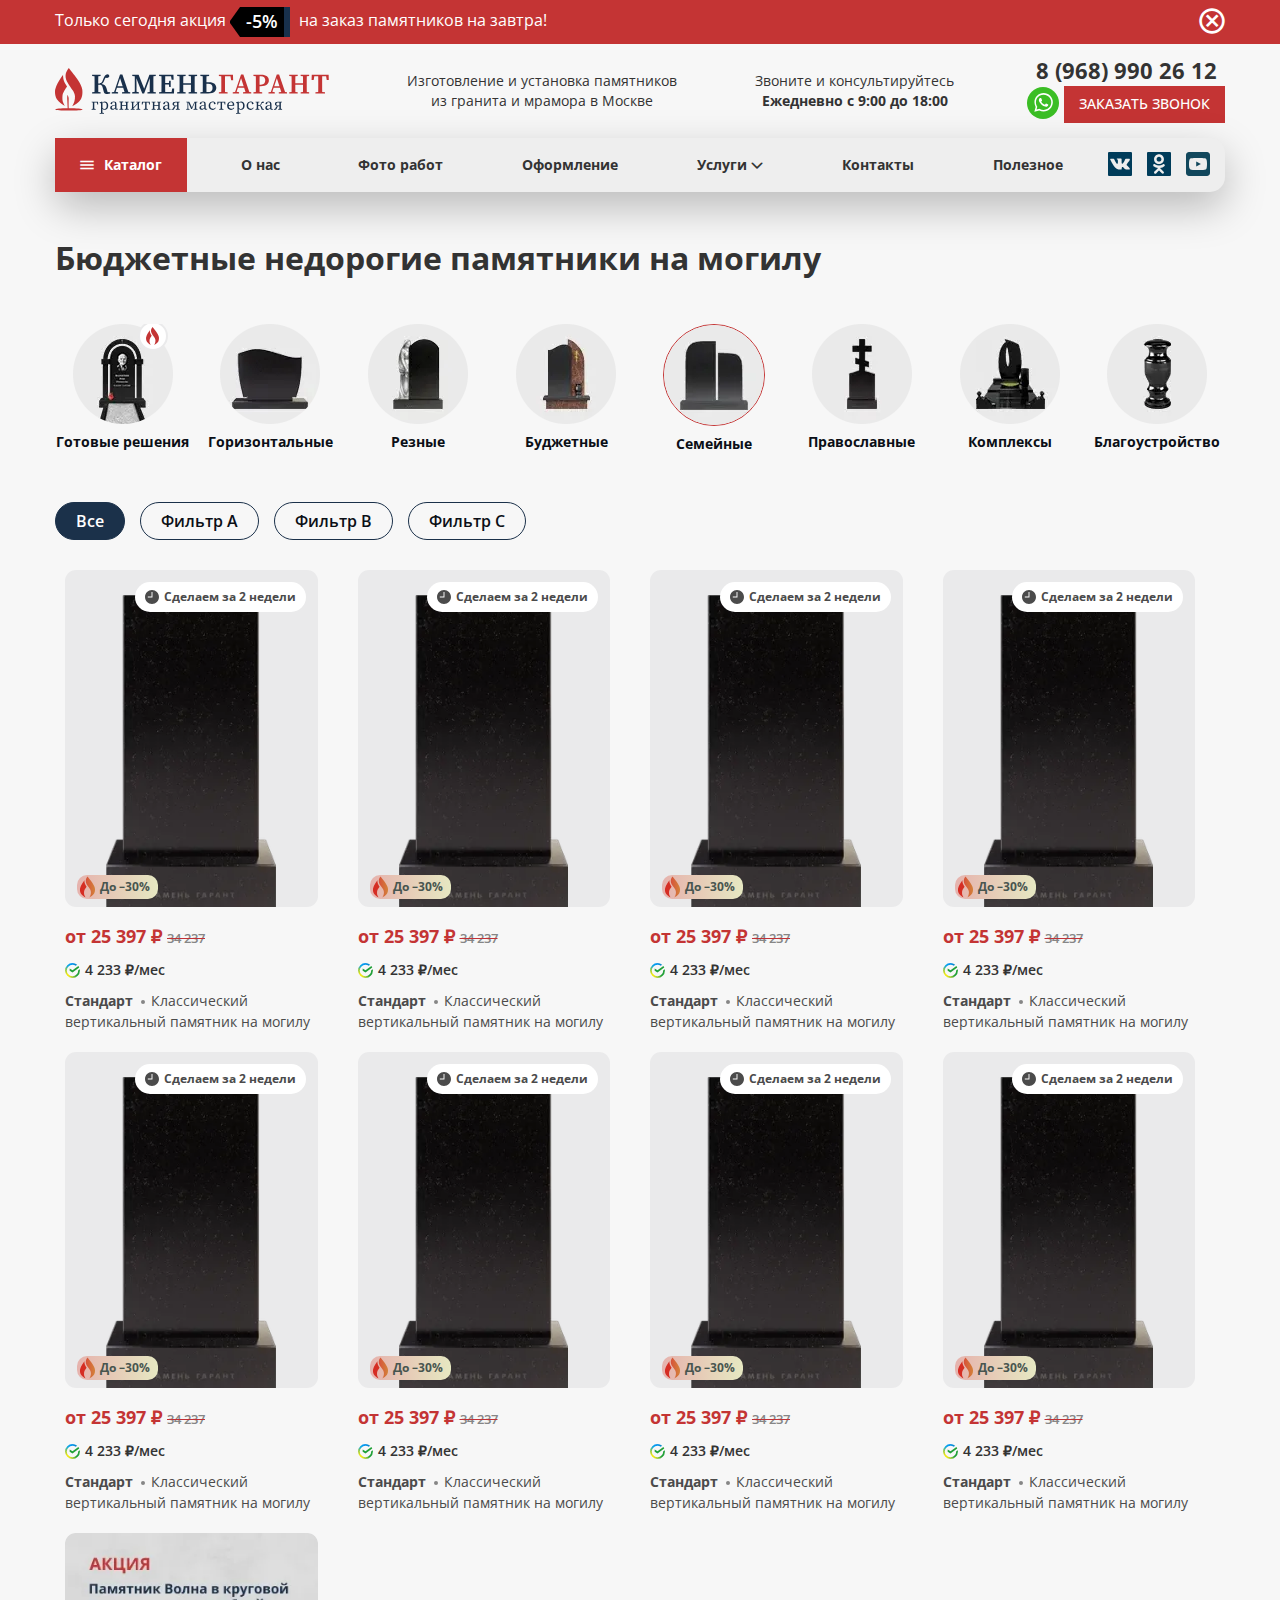
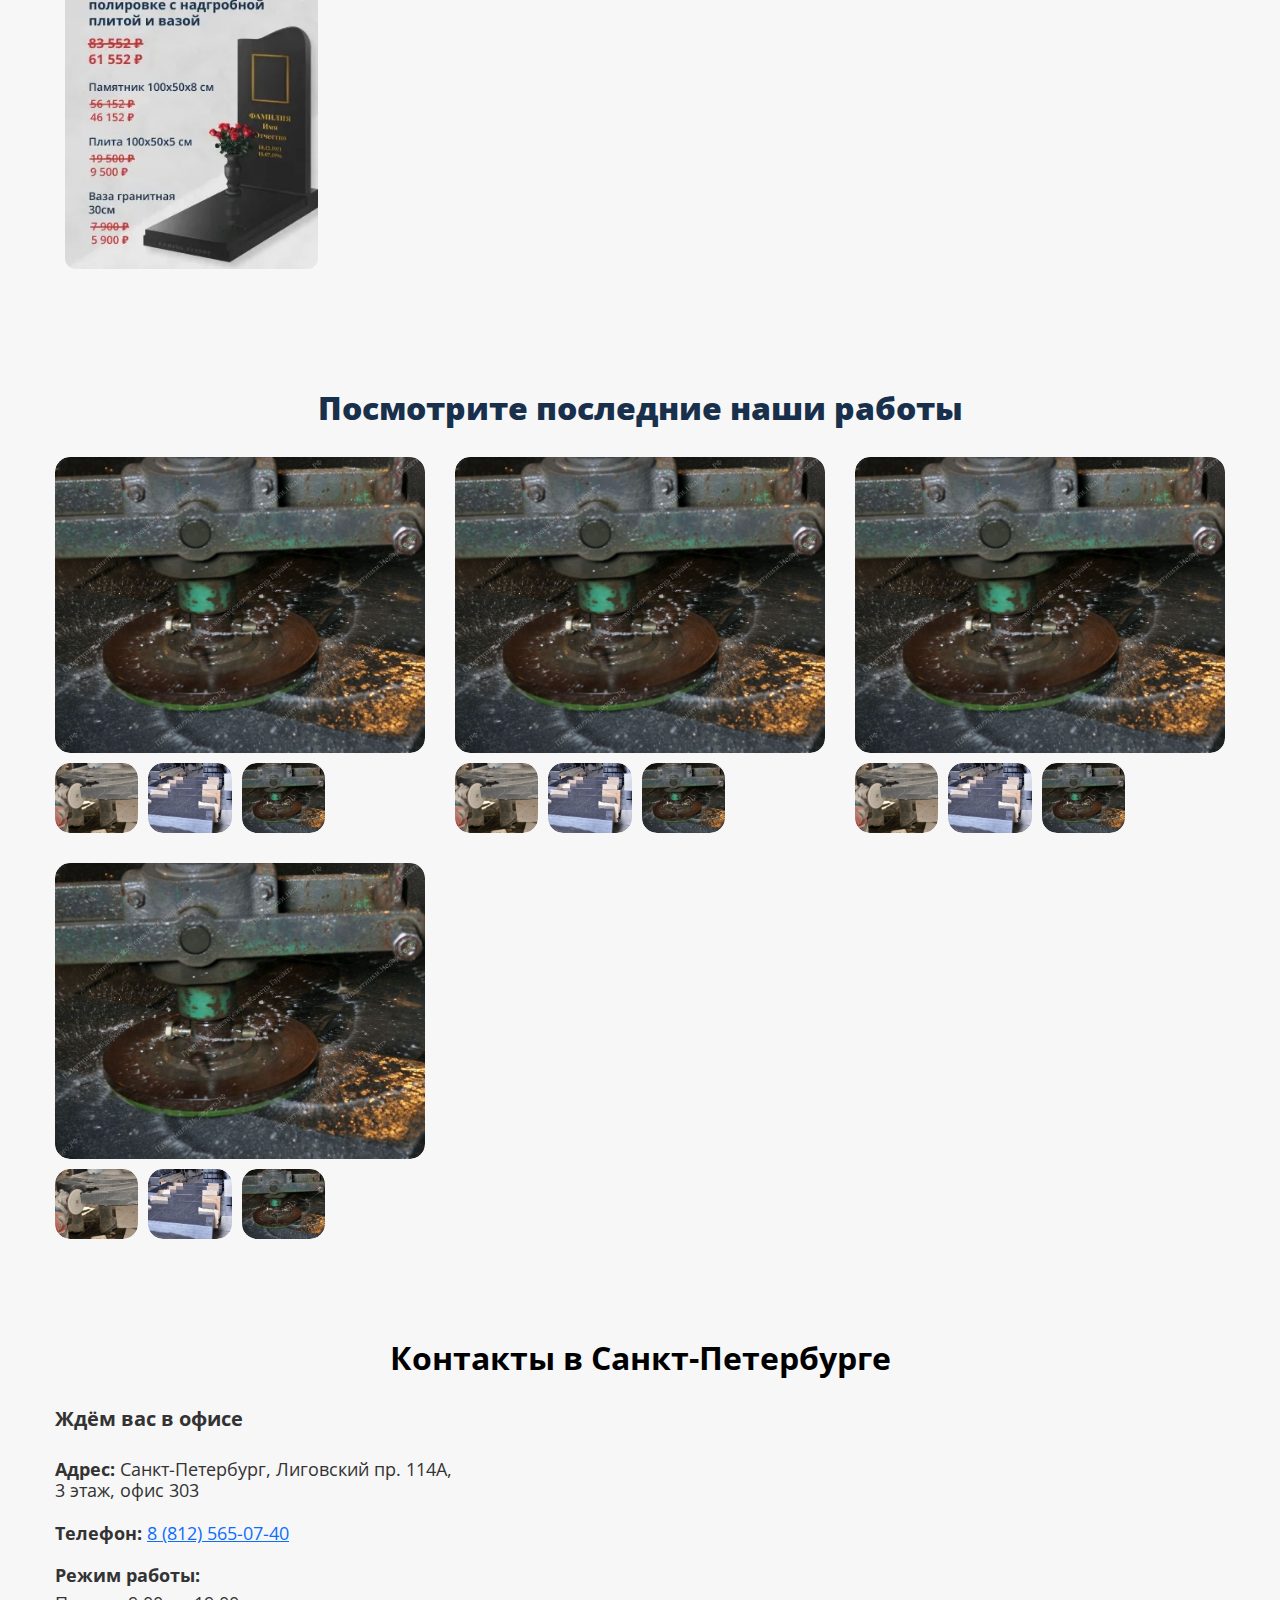
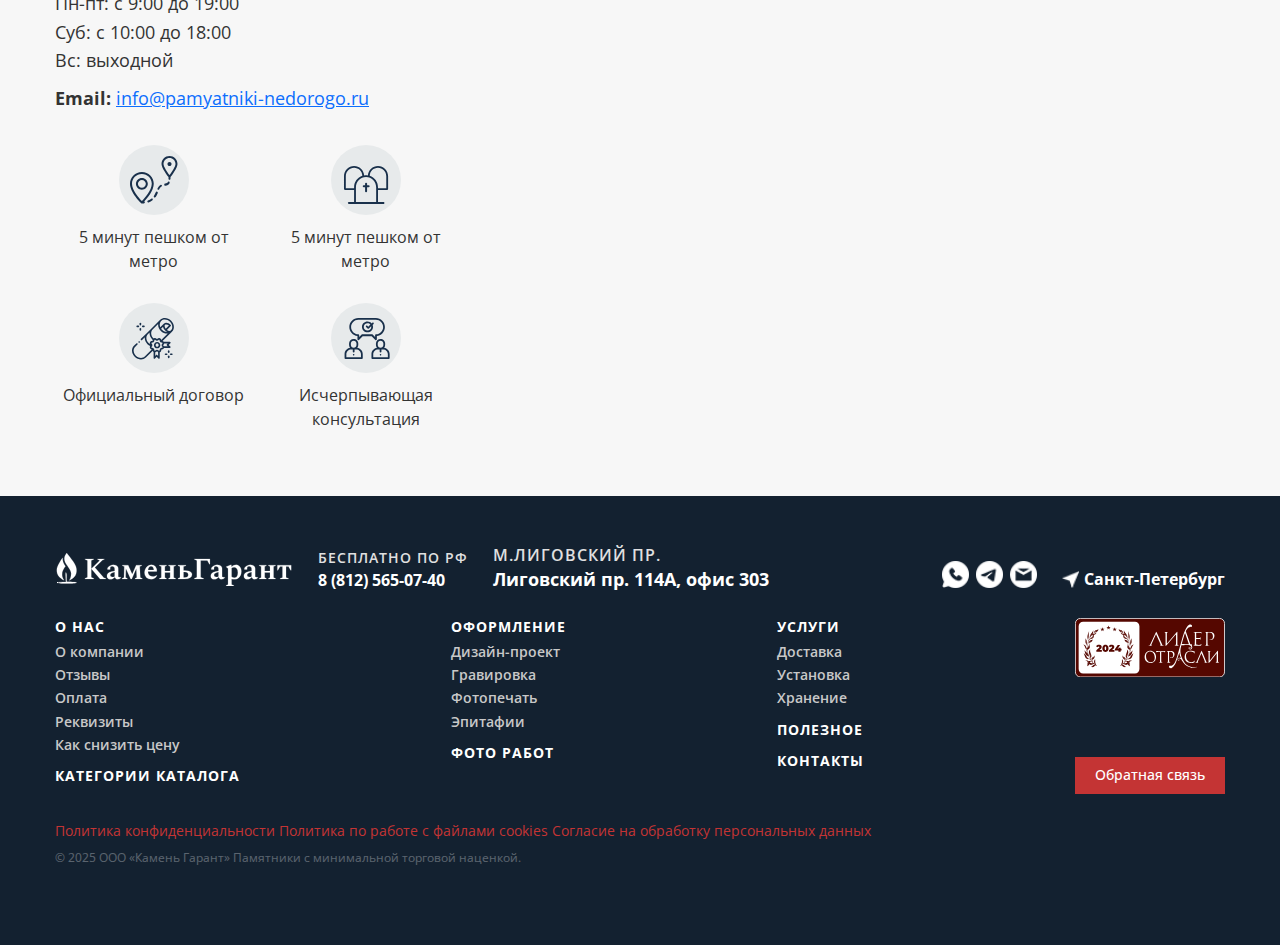
<file: family.html>
<!DOCTYPE html>
<html lang="ru">
	<head>
		<meta charset="UTF-8">
		<meta name="viewport" content="width=device-width, initial-scale=1.0">
		<link rel="shortcut icon" href="./assets/img/favicon.ico">
		<title>family</title>
		<script type="module" crossorigin="" src="./js/app.min.js?v=1760810703947"></script>
		<script type="module" crossorigin="" src="./js/gallery.min.js?v=1760810703947"></script>
		<script type="module" crossorigin="" src="./js/foto.min.js?v=1760810703947"></script>
		<link rel="stylesheet" crossorigin="" href="./css/app.min.css?v=1760810703947">
		<link rel="stylesheet" crossorigin="" href="./css/gallery.min.css?v=1760810703947">
		<link rel="stylesheet" crossorigin="" href="./css/foto.min.css?v=1760810703947">
		<link rel="stylesheet" crossorigin="" href="./css/family.min.css?v=1760810703947">
		<link rel="stylesheet" crossorigin="" href="./css/contact.min.css?v=1760810703947">
	</head>
	<body>
		<div class="wrapper">
			<header data-fls-header="" class="header">
				<div class="header__action action-header">
					<div class="action-header__container">
						<div class="action-header__text">
							Только сегодня акция
							<div class="action-header__num">
								<span>-5%</span>
							</div>
							на заказ памятников на завтра!
						</div>
						<button class="action-header__button action-header__button--icon-x-circle"></button>
					</div>
				</div>
				<div class="header__container">
					<!-- <include src="@components/layout/menu/menu.html" locals='{"active":"Home"}'></include> -->
					<div class="header__top">
						<a href="index.html" class="header__logo">
							<img src="./assets/img/header/logo.svg" alt="logo">
						</a>
						<p data-fls-dynamic=".menu__body, 991.98" class="header__text">Изготовление и установка памятников из гранита и мрамора в Москве</p>
						<div data-fls-dynamic=".menu__body, 768" class="header__clock">
							<p>Звоните и консультируйтесь</p>
							<b>Ежедневно с 9:00 до 18:00</b>
						</div>
						<div data-fls-dynamic=".menu__body, 500" class="header__info">
							<a class="header__phone" href="tel:89689902612">8 (968) 990 26 12</a>
							<div class="header__info-bootom">
								<a href="https://wa.me/79690191474" class="header__icon">
									<svg width="32" height="32" viewbox="0 0 32 32" fill="none" xmlns="http://www.w3.org/2000/svg">
										<rect width="32" height="32" rx="16" fill="#3BBE25"></rect>
										<path d="M23.1676 8.80764C21.4523 7.04187 19.0811 6.08331 16.6595 6.08331C11.5136 6.08331 7.37662 10.2707 7.42707 15.3662C7.42707 16.9806 7.88113 18.5446 8.63788 19.9572L7.32617 24.75L12.2199 23.4887C13.582 24.2455 15.0955 24.5986 16.6091 24.5986C21.7045 24.5986 25.8415 20.4112 25.8415 15.3157C25.8415 12.8437 24.8829 10.523 23.1676 8.80764ZM16.6595 23.0347C15.2973 23.0347 13.9352 22.6815 12.7748 21.9752L12.4721 21.8239L9.54599 22.5806L10.3027 19.7049L10.1009 19.4022C7.88113 15.8202 8.94059 11.0779 12.573 8.85809C16.2055 6.63827 20.8973 7.69773 23.1172 11.3302C25.337 14.9626 24.2775 19.6545 20.6451 21.8743C19.4847 22.6311 18.0721 23.0347 16.6595 23.0347ZM21.0991 17.4347L20.5442 17.1824C20.5442 17.1824 19.737 16.8293 19.2325 16.577C19.182 16.577 19.1316 16.5266 19.0811 16.5266C18.9298 16.5266 18.8289 16.577 18.728 16.6275C18.728 16.6275 18.6775 16.6779 17.9712 17.4851C17.9208 17.586 17.8199 17.6365 17.719 17.6365H17.6685C17.6181 17.6365 17.5172 17.586 17.4667 17.5356L17.2145 17.4347C16.6595 17.1824 16.155 16.8797 15.7514 16.4761C15.6505 16.3752 15.4991 16.2743 15.3982 16.1734C15.0451 15.8202 14.6919 15.4166 14.4397 14.9626L14.3892 14.8617C14.3388 14.8112 14.3388 14.7608 14.2883 14.6599C14.2883 14.559 14.2883 14.4581 14.3388 14.4076C14.3388 14.4076 14.5406 14.1554 14.6919 14.004C14.7928 13.9031 14.8433 13.7518 14.9442 13.6509C15.0451 13.4995 15.0955 13.2977 15.0451 13.1464C14.9946 12.8941 14.3892 11.532 14.2379 11.2293C14.137 11.0779 14.0361 11.0275 13.8847 10.977H13.7334C13.6325 10.977 13.4811 10.977 13.3298 10.977C13.2289 10.977 13.128 11.0275 13.0271 11.0275L12.9766 11.0779C12.8757 11.1284 12.7748 11.2293 12.6739 11.2797C12.573 11.3806 12.5226 11.4815 12.4217 11.5824C12.0685 12.0365 11.8667 12.5914 11.8667 13.1464C11.8667 13.55 11.9676 13.9536 12.119 14.3067L12.1694 14.4581C12.6235 15.4166 13.2289 16.2743 14.0361 17.0311L14.2379 17.2329C14.3892 17.3842 14.5406 17.4851 14.6415 17.6365C15.7009 18.5446 16.9118 19.2004 18.2739 19.5536C18.4253 19.604 18.6271 19.604 18.7784 19.6545C18.9298 19.6545 19.1316 19.6545 19.2829 19.6545C19.5352 19.6545 19.8379 19.5536 20.0397 19.4527C20.191 19.3518 20.2919 19.3518 20.3928 19.2509L20.4937 19.15C20.5946 19.0491 20.6955 18.9986 20.7964 18.8977C20.8973 18.7968 20.9982 18.6959 21.0487 18.595C21.1496 18.3932 21.2 18.141 21.2505 17.8887C21.2505 17.7878 21.2505 17.6365 21.2505 17.5356C21.2505 17.5356 21.2 17.4851 21.0991 17.4347Z" fill="white"></path>
									</svg>
								</a>
								<a data-fls-button="" data-fls-popup-link="popup" class="header__button button" href="#">ЗАКАЗАТЬ ЗВОНОК</a>
							</div>
						</div>
						<button type="button" data-fls-menu="" class="icon-menu">
							<span></span>
						</button>
					</div>
					<div class="header__menu menu">
						<nav class="menu__body">
							<ul class="menu__list">
								<div style="background-color: white" class="menu__header">
									<span style="color: black">Меню</span>
								</div>
								<li class="menu__item menu__item--catalog">
									<button href="" class="menu__link menu__link--catalog menu__link--icon-burger-menu">Каталог</button>
									<div class="submenu-catalog">
										<div class="menu__header">
											<button class="submenu-catalog__close submenu-catalog__close--icon-arrow-left"></button>
											<span>Каталог</span>
										</div>
										<!--
<div class="submenu-catalog__item">
</div>
-->
										<div class="submenu-catalog__item">
											<a href="#" class="submenu-catalog__title">БЮДЖЕТНЫЕ ПАМЯТНИКИ:</a>
											<div class="submenu-catalog__column">
												<h3 class="submenu-catalog__title">ГРАНИТНЫЕ ПАМЯТНИКИ:</h3>
												<ul class="submenu-catalog__list">
													<div class="menu__header-sub menu__header">
														<button class="submenu-catalog__list-close submenu-catalog__list-close--icon-arrow-left"></button>
														<span>ГРАНИТНЫЕ ПАМЯТНИКИ:</span>
													</div>
													<li>
														<a href="#">Вертикальные</a>
													</li>
													<li>
														<a href="#">Эконом</a>
													</li>
													<li>
														<a href="#">Классические</a>
													</li>
													<li>
														<a href="#">Фигурные</a>
													</li>
													<li>
														<a href="#">Резные</a>
													</li>
													<li>
														<a href="#">Мусульманские</a>
													</li>
													<li>
														<a href="#">Православные</a>
													</li>
													<li>
														<a href="#">Военным</a>
													</li>
													<li>
														<a href="#">С ангелом</a>
													</li>
													<li>
														<a href="#">С деревом</a>
													</li>
													<li>
														<a href="#">С крестом</a>
													</li>
													<li>
														<a href="#">С обколом, скалы</a>
													</li>
													<li>
														<a href="#">С плащаницей</a>
													</li>
													<li>
														<a href="#">С птицами</a>
													</li>
													<li>
														<a href="#">С сердцем</a>
													</li>
													<li>
														<a href="#">С цветами</a>
													</li>
													<li>
														<a href="#">Со свечой</a>
													</li>
													<li>
														<a href="#">Мужские</a>
													</li>
													<li>
														<a href="#">Женские</a>
													</li>
													<li>
														<a href="#">Детские</a>
													</li>
													<li>
														<a href="#">Элитные</a>
													</li>
													<li>
														<a href="#">Эксклюзивные</a>
													</li>
													<li>
														<a href="#">Из цветного гранита</a>
													</li>
													<li>
														<a href="#">Двойные гранитные</a>
													</li>
												</ul>
											</div>
										</div>
										<div class="submenu-catalog__item">
											<div class="submenu-catalog__column">
												<h3 class="submenu-catalog__title">МРАМОРНЫЕ ПАМЯТНИКИ:</h3>
												<ul class="submenu-catalog__list">
													<div class="menu__header-sub menu__header">
														<button class="submenu-catalog__list-close submenu-catalog__list-close--icon-arrow-left"></button>
														<span>МРАМОРНЫЕ ПАМЯТНИКИ:</span>
													</div>
													<li>
														<a href="#">Вертикальные</a>
													</li>
													<li>
														<a href="#">Фигурные</a>
													</li>
													<li>
														<a href="#">Резные</a>
													</li>
													<li>
														<a href="#">С крестом</a>
													</li>
													<li>
														<a href="#">Двойные мраморные -класса</a>
													</li>
												</ul>
											</div>
											<div class="submenu-catalog__column">
												<h3 class="submenu-catalog__title">МЕМОРИАЛЬНЫЕ КОМПЛЕКСЫ:</h3>
												<ul class="submenu-catalog__list">
													<div class="menu__header-sub menu__header">
														<button class="submenu-catalog__list-close submenu-catalog__list-close--icon-arrow-left"></button>
														<span>МЕМОРИАЛЬНЫЕ КОМПЛЕКСЫ:</span>
													</div>
													<li>
														<a href="#">Одинарные</a>
													</li>
													<li>
														<a href="#">Двойные</a>
													</li>
													<li>
														<a href="#">Площадки</a>
													</li>
													<li>
														<a href="#">Цоколи</a>
													</li>
												</ul>
											</div>
											<div class="submenu-catalog__column">
												<h3 class="submenu-catalog__title">МЕМОРИАЛЬНЫЕ КОМПЛЕКСЫ:</h3>
												<ul class="submenu-catalog__list">
													<div class="menu__header-sub menu__header">
														<button class="submenu-catalog__list-close submenu-catalog__list-close--icon-arrow-left"></button>
														<span>МЕМОРИАЛЬНЫЕ КОМПЛЕКСЫ:</span>
													</div>
													<li>
														<a href="#">Одинарные</a>
													</li>
													<li>
														<a href="#">Двойные</a>
													</li>
													<li>
														<a href="#">Площадки</a>
													</li>
													<li>
														<a href="#">Цоколи</a>
													</li>
												</ul>
											</div>
										</div>
										<!--
<div class="submenu-catalog__item">
<div class="submenu-catalog__column">
<h3 class="submenu-catalog__title">
МЕМОРИАЛЬНЫЕ КОМПЛЕКСЫ:
</h3>
<ul class="submenu-catalog__list">
<div class="menu__header-sub menu__header">
<button
class="submenu-catalog__list-close submenu-catalog__list-close--icon-arrow-left"
></button>
<span>МЕМОРИАЛЬНЫЕ КОМПЛЕКСЫ:</span>
</div>
<li><a href="#"> Одинарные </a></li>
<li><a href="#"> Двойные </a></li>
<li><a href="#"> Площадки </a></li>
<li><a href="#"> Цоколи </a></li>
</ul>
</div>
</div>
<div class="submenu-catalog__item">
<div class="submenu-catalog__column">
<h3 class="submenu-catalog__title">БЛАГОУСТРОЙСТВО:</h3>
<ul class="submenu-catalog__list">
<div class="menu__header-sub menu__header">
<button
class="submenu-catalog__list-close submenu-catalog__list-close--icon-arrow-left"
></button>
<span>БЛАГОУСТРОЙСТВО:</span>
</div>
<li><a href="#"> Благоустройство могил </a></li>
<li><a href="#"> Реставрация </a></li>
<li><a href="#"> Озеленение и уход </a></li>
</ul>
</div>
</div>
-->
										<div class="submenu-catalog__item">
											<div class="submenu-catalog__column">
												<h3 class="submenu-catalog__title">ДОПОЛНИТЕЛЬНО:</h3>
												<ul class="submenu-catalog__list">
													<div class="menu__header-sub menu__header">
														<button class="submenu-catalog__list-close submenu-catalog__list-close--icon-arrow-left"></button>
														<span>ДОПОЛНИТЕЛЬНО:</span>
													</div>
													<li>
														<a href="#">Вазы из камня</a>
													</li>
													<li>
														<a href="#">Лампадки из камня</a>
													</li>
													<li>
														<a href="#">Скульптуры из искусственного мрамора</a>
													</li>
													<li>
														<a href="#">Художественное оформление гранитного памятника</a>
													</li>
													<li>
														<a href="#">Плитка для облицовки памятников</a>
													</li>
													<li>
														<a href="#">Фото на металлокерамике</a>
													</li>
													<li>
														<a href="#">Металлические оградки, столы, скамейки</a>
													</li>
													<li>
														<a href="#">Кованые изделия</a>
													</li>
												</ul>
											</div>
										</div>
									</div>
								</li>
								<li class="menu__item">
									<a href="about-us.html" class="menu__link">О нас</a>
								</li>
								<li class="menu__item">
									<a href="" class="menu__link">Фото работ</a>
								</li>
								<li class="menu__item">
									<a href="" class="menu__link">Оформление</a>
								</li>
								<li class="menu__item">
									<a class="menu__link menu__link--submenu menu__link--icon-chevron-down">Услуги</a>
									<ul class="submenu">
										<div class="submenu__header menu__header">
											<button class="submenu-close close --icon-arrow-left"></button>
											<span>Услуги</span>
										</div>
										<li>
											<a href="#">Доставка и оплата</a>
										</li>
										<li>
											<a href="#">Рассрочка</a>
										</li>
										<li>
											<a href="#">Блог</a>
										</li>
										<li>
											<a href="#">Публичная оферта</a>
										</li>
										<li>
											<a href="#">Вакансии</a>
										</li>
										<li>
											<a href="#">Приют</a>
										</li>
									</ul>
								</li>
								<li class="menu__item">
									<a href="" class="menu__link">Контакты</a>
								</li>
								<li class="menu__item">
									<a href="useful.html" class="menu__link">Полезное</a>
								</li>
							</ul>
							<div class="menu__social">
								<a class="menu__social-link" target="_blank" href="https://vk.com/granit_pamyati_moscow">
									<svg version="1.1" id="Capa_1" xmlns="http://www.w3.org/2000/svg" xmlns:xlink="http://www.w3.org/1999/xlink" x="0px" y="0px" width="94px" height="94px" viewbox="0 0 94 94" style="enable-background: new 0 0 94 94" xml:space="preserve">
										<g>
											<path d="M89,0H5C2.238,0,0,2.239,0,5v84c0,2.761,2.238,5,5,5h84c2.762,0,5-2.239,5-5V5C94,2.239,91.762,0,89,0z M74.869,52.943
												c2.562,2.5,5.271,4.854,7.572,7.617c1.018,1.22,1.978,2.48,2.709,3.899c1.041,2.024,0.101,4.247-1.713,4.366l-11.256-0.003
												c-2.906,0.239-5.22-0.931-7.172-2.918c-1.555-1.585-3.001-3.277-4.5-4.914c-0.611-0.673-1.259-1.306-2.025-1.806
												c-1.534-0.996-2.867-0.692-3.748,0.909c-0.896,1.63-1.103,3.438-1.185,5.255c-0.125,2.655-0.925,3.348-3.588,3.471
												c-5.69,0.268-11.091-0.596-16.108-3.463c-4.429-2.53-7.854-6.104-10.838-10.146c-5.816-7.883-10.27-16.536-14.27-25.437
												c-0.901-2.005-0.242-3.078,1.967-3.119c3.676-0.073,7.351-0.063,11.022-0.004c1.496,0.023,2.485,0.879,3.058,2.289
												c1.985,4.885,4.421,9.533,7.471,13.843c0.813,1.147,1.643,2.292,2.823,3.103c1.304,0.896,2.298,0.601,2.913-0.854
												c0.393-0.928,0.563-1.914,0.647-2.906c0.292-3.396,0.327-6.792-0.177-10.175c-0.315-2.116-1.507-3.483-3.617-3.883
												c-1.074-0.204-0.917-0.602-0.395-1.215c0.906-1.062,1.76-1.718,3.456-1.718l12.721-0.002c2.006,0.392,2.452,1.292,2.725,3.311
												l0.012,14.133c-0.021,0.782,0.391,3.098,1.795,3.61c1.123,0.371,1.868-0.53,2.54-1.244c3.048-3.235,5.22-7.056,7.167-11.009
												c0.857-1.743,1.6-3.549,2.32-5.356c0.533-1.337,1.367-1.995,2.875-1.971l12.246,0.013c0.36,0,0.729,0.004,1.086,0.063
												c2.062,0.355,2.627,1.243,1.99,3.257c-1.004,3.163-2.959,5.799-4.871,8.441c-2.043,2.825-4.224,5.557-6.252,8.396
												C72.411,49.38,72.561,50.688,74.869,52.943z"></path>
										</g>
									</svg>
								</a>
								<a class="menu__social-link" target="_blank" href="https://ok.ru/group/68925214883894">
									<svg version="1.1" id="Capa_1" xmlns="http://www.w3.org/2000/svg" xmlns:xlink="http://www.w3.org/1999/xlink" x="0px" y="0px" width="94px" height="94px" viewbox="0 0 94 94" style="enable-background: new 0 0 94 94" xml:space="preserve">
										<g>
											<path d="M47.051,37.59c5.247-0.017,9.426-4.23,9.407-9.489c-0.021-5.259-4.207-9.448-9.456-9.452
	 c-5.293-0.005-9.52,4.259-9.479,9.566C37.562,33.454,41.788,37.612,47.051,37.59z"></path>
											<path d="M89,0H5C2.239,0,0,2.238,0,5v84c0,2.762,2.239,5,5,5h84c2.762,0,5-2.238,5-5V5C94,2.238,91.762,0,89,0z M47.08,8.766
	 c10.699,0.027,19.289,8.781,19.236,19.602c-0.057,10.57-8.787,19.138-19.469,19.102c-10.576-0.036-19.248-8.803-19.188-19.396
	 C27.722,17.365,36.4,8.734,47.08,8.766z M68.753,55.072c-2.366,2.431-5.214,4.187-8.378,5.416
	 c-2.991,1.156-6.268,1.742-9.512,2.13c0.49,0.534,0.721,0.793,1.025,1.102c4.404,4.425,8.826,8.832,13.215,13.27
	 c1.494,1.511,1.81,3.386,0.985,5.145c-0.901,1.925-2.916,3.188-4.894,3.052c-1.252-0.088-2.228-0.711-3.094-1.582
	 c-3.324-3.345-6.711-6.627-9.965-10.031c-0.947-0.992-1.403-0.807-2.241,0.056c-3.343,3.442-6.738,6.831-10.155,10.2
	 c-1.535,1.514-3.36,1.785-5.143,0.922c-1.892-0.917-3.094-2.848-3.001-4.791c0.064-1.312,0.71-2.314,1.611-3.214
	 c4.356-4.351,8.702-8.713,13.05-13.072c0.289-0.288,0.557-0.597,0.976-1.045c-5.929-0.619-11.275-2.077-15.85-5.657
	 c-0.567-0.445-1.154-0.875-1.674-1.373c-2.002-1.924-2.203-4.125-0.618-6.396c1.354-1.942,3.632-2.464,5.997-1.349
	 c0.459,0.215,0.895,0.486,1.313,0.775c8.528,5.86,20.245,6.023,28.806,0.266c0.847-0.647,1.754-1.183,2.806-1.449
	 c2.045-0.525,3.947,0.224,5.045,2.012C70.314,51.496,70.297,53.488,68.753,55.072z"></path>
										</g>
									</svg>
								</a>
								<a class="menu__social-link" target="_blank" href="https://www.youtube.com/channel/UCKMQpnUz3HvDMh0g83Hf1Ug">
									<svg width="24" height="24" viewbox="0 0 24 24" fill="none" xmlns="http://www.w3.org/2000/svg">
										<path fill-rule="evenodd" clip-rule="evenodd" d="M3 0C1.34326 0 0 1.34314 0 3V21C0 22.6569 1.34326 24 3 24H21C22.6567 24 24 22.6569 24 21V3C24 1.34314 22.6567 0 21 0H3ZM20.6292 7.87762C20.4216 7.14355 19.8137 6.5647 19.0427 6.36707C17.6343 6 12 6 12 6C12 6 6.36572 6 4.95728 6.35297C4.20093 6.5506 3.57837 7.14355 3.37061 7.87762C3 9.21881 3 12 3 12C3 12 3 14.7953 3.37061 16.1224C3.57837 16.8564 4.18604 17.4353 4.95728 17.6329C6.38062 18 12 18 12 18C12 18 17.6343 18 19.0427 17.647C19.8137 17.4494 20.4216 16.8706 20.6292 16.1365C21 14.7953 21 12.0141 21 12.0141C21 12.0141 21.0146 9.21881 20.6292 7.87762ZM10.2061 14.5693L14.8914 11.9999L10.2061 9.43054V14.5693Z" fill="#11475C"></path>
									</svg>
								</a>
							</div>
							<!--
<button type="button" data-fls-menu class="icon-menu">
<span></span>
</button>
-->
						</nav>
					</div>
				</div>
			</header>
			<div data-fls-popup="popup" aria-hidden="true" class="popup">
				<div data-fls-popup-wrapper="" class="popup__wrapper">
					<div data-fls-popup-body="" class="popup__body">
						<button data-fls-popup-close="" type="button" class="popup__close">
							<svg width="23" height="23" viewbox="0 0 23 23" fill="none" xmlns="http://www.w3.org/2000/svg">
								<path opacity="0.850056" d="M1.73333 1.48883L21.5469 21.0288" stroke="#979797" stroke-linecap="square"></path>
								<path opacity="0.850056" d="M21.2667 1.48883L1.45309 21.0288" stroke="#979797" stroke-linecap="square"></path>
							</svg>
						</button>
						<div data-fls-popup-content="" class="popup__items">
							<div class="popup__content">
								<div class="popup__phone">
									<span>Позвоните</span>
									<a href="tel:88125650740">8 (812) 565-07-40</a>
								</div>
								<p class="popup__text">или оставьте номер телефона,
и мы перезвоним вам сами</p>
								<form class="popup__form" data-fls-form="ajax" data-fls-form-popup="popup-message" method="POST" action="">
									<input required type="text" name="name" data-fls-form-errtext="Заполните поле" placeholder="Ваше имя" class="popup__input input">
									<input required data-fls-input="" data-fls-input-mask="+375(99) 999-99-99" autocomplete="off" type="text" name="phone" data-fls-form-errtext="Заполните поле" placeholder="+375(29) 306-39-80" class="popup__input input">
									<label data-fls-checkbox="" class="checkbox">
										<input data-error="Ошибка" class="checkbox__input" type="checkbox" value="1" name="check">
										<span class="checkbox__text">
											Я выражаю
											<a href="#">
												согласие  на обработку
												<a href="#">персональных данных</a>
												и принимаю условия
												<a href="#">Публичной оферты</a>
											</a>
										</span>
									</label>
									<button type="submit" class="popup__button button">Отправить</button>
									<p class="popup__bottom-text">*менеджер перезвонит в рабочее время</p>
								</form>
							</div>
							<div class="popup__image">
								<img alt="Image" src="./assets/img/popup/01.jpg">
							</div>
						</div>
					</div>
				</div>
			</div>
			<div data-fls-popup="popup-message" aria-hidden="true" class="popup">
				<div data-fls-popup-wrapper="" class="popup__wrapper">
					<div data-fls-popup-body="" class="popup__body">
						<button data-fls-popup-close="" type="button" class="popup__close">
							<svg width="23" height="23" viewbox="0 0 23 23" fill="none" xmlns="http://www.w3.org/2000/svg">
								<path opacity="0.850056" d="M1.73333 1.48883L21.5469 21.0288" stroke="#979797" stroke-linecap="square"></path>
								<path opacity="0.850056" d="M21.2667 1.48883L1.45309 21.0288" stroke="#979797" stroke-linecap="square"></path>
							</svg>
						</button>
						<div data-fls-popup-content="" class="popup__body">
							<h2 class="popup__title">Спасибо ваше сообщение успешно отправлено!</h2>
						</div>
					</div>
				</div>
			</div>
			<div data-fls-popup="popup-slider" aria-hidden="true" class="popup">
				<div data-fls-popup-wrapper="" class="popup__wrapper">
					<div data-fls-popup-body="" class="popup__body">
						<button data-fls-popup-close="" type="button" class="popup__close">
							<svg width="23" height="23" viewbox="0 0 23 23" fill="none" xmlns="http://www.w3.org/2000/svg">
								<path opacity="0.850056" d="M1.73333 1.48883L21.5469 21.0288" stroke="#979797" stroke-linecap="square"></path>
								<path opacity="0.850056" d="M21.2667 1.48883L1.45309 21.0288" stroke="#979797" stroke-linecap="square"></path>
							</svg>
						</button>
						<div data-fls-popup-content="" class="popup__body">
							<div class="about__slider-body">
								<!-- <h2 class="about__title title">Наши мастера</h2> -->
								<div class="about__slider-container">
									<!-- Оболонка слайдера -->
									<div data-fls-slider="" class="about__slider swiper">
										<!-- Частина слайдера, що рухається -->
										<div class="about__wrapper swiper-wrapper">
											<!-- Слайд -->
											<div class="about__slide swiper-slide">
												<div class="about__slide-picture">
													<img class="about__slide-img" alt="#" src="./assets/img/popup-slider/01.webp">
												</div>
												<div class="about__slide-item">
													<p class="about__slide-name">Горизонтальный памятник Г-2</p>
													<p class="about__slide-price">
														Цена:
														<span>1330</span>
														byn
													</p>
												</div>
											</div>
											<div class="about__slide swiper-slide">
												<div class="about__slide-picture">
													<img class="about__slide-img" alt="#" src="./assets/img/popup-slider/02.webp">
												</div>
												<div class="about__slide-item">
													<p class="about__slide-name">Горизонтальный памятник Г-2</p>
													<p class="about__slide-price">
														Цена:
														<span>1330</span>
														byn
													</p>
												</div>
											</div>
											<div class="about__slide swiper-slide">
												<div class="about__slide-picture">
													<img class="about__slide-img" alt="#" src="./assets/img/popup-slider/01.webp">
												</div>
												<div class="about__slide-item">
													<p class="about__slide-name">Горизонтальный памятник Г-2</p>
													<p class="about__slide-price">
														Цена:
														<span>1330</span>
														byn
													</p>
												</div>
											</div>
											<div class="about__slide swiper-slide">
												<div class="about__slide-picture">
													<img class="about__slide-img" alt="#" src="./assets/img/popup-slider/02.webp">
												</div>
												<div class="about__slide-item">
													<p class="about__slide-name">Горизонтальный памятник Г-2</p>
													<p class="about__slide-price">
														Цена:
														<span>1330</span>
														byn
													</p>
												</div>
											</div>
										</div>
										<!--
<div class="about__navigacon">
<button type="button" class="about__navigacon-prev "><svg xmlns="http://www.w3.org/2000/svg"
width="40" height="40" viewBox="0 0 40 40" fill="none">
<circle cx="20" cy="20" r="19.5" fill="white" stroke="#969696"></circle>
<path d="M24 30L16 19.801L24 9.9943" stroke="#969696" stroke-width="2"></path>
</svg></button>
<button type="button" class="about__navigacon-next "><svg xmlns="http://www.w3.org/2000/svg"
width="40" height="40" viewBox="0 0 40 40" fill="none">
<circle cx="20" cy="20" r="19.5" fill="white" stroke="#969696"></circle>
<path d="M16 10L24 20.199L16 30.0057" stroke="#969696" stroke-width="2"></path>
</svg></button>
</div>
-->
									</div>
									<div class="about-thumb__body">
										<h3 class="about-thumb__title">Размер</h3>
										<div class="about-thumb__subtitle">Высота,ширина толщина и памятники в см</div>
										<div class="about-thumb__slider swiper">
											<div class="about-thumb__wrapper swiper-wrapper">
												<div class="about-thumb__slide swiper-slide">
													<img class="about-thumb__slide-img" alt="#" src="./assets/img/popup-slider/small/01.webp">
												</div>
												<div class="about-thumb__slide swiper-slide">
													<img class="about-thumb__slide-img" alt="#" src="./assets/img/popup-slider/small/01.webp">
												</div>
												<div class="about-thumb__slide swiper-slide">
													<img class="about-thumb__slide-img" alt="#" src="./assets/img/popup-slider/small/01.webp">
												</div>
												<div class="about-thumb__slide swiper-slide">
													<img class="about-thumb__slide-img" alt="#" src="./assets/img/popup-slider/small/01.webp">
												</div>
											</div>
											<button type="button" class="swiper-button-prev"></button>
											<button type="button" class="swiper-button-next"></button>
										</div>
										<div class="about-thumb__info">
											<table class="monument-table">
												<tr class="monument-table__header">
													<th colspan="2">ХАРАКТЕРИСТИКИ</th>
												</tr>
												<tr>
													<td>Материал:</td>
													<td>Казельский гранит</td>
												</tr>
												<tr>
													<td>Стелла:</td>
													<td>100х60х5 см</td>
												</tr>
												<tr>
													<td>Подставка:</td>
													<td>605х20х15 см</td>
												</tr>
												<tr>
													<td>Цветник:</td>
													<td>100х60х8х5 см</td>
												</tr>
												<tr>
													<td>Вес:</td>
													<td>175 кг</td>
												</tr>
												<tr>
													<td>Доставка:</td>
													<td>Бесплатная по Могилеву</td>
												</tr>
												<tr class="monument-table__header">
													<th colspan="2">ХУДОЖЕСТВЕННОЕ ОФОРМЛЕНИЕ</th>
												</tr>
												<tr>
													<td>Гранировка 1 портрета A-4:</td>
													<td class="monument-table__price">90 руб</td>
												</tr>
												<tr>
													<td>Текст стандартный на 1 чел.:</td>
													<td class="monument-table__price">70 руб</td>
												</tr>
												<tr>
													<td>Текст глубокий на 1 чел. (Золото, серебро, бронза):</td>
													<td class="monument-table__price">180 руб</td>
												</tr>
											</table>
										</div>
										<a href="#" class="about-thumb__button button">Оставить заявку</a>
									</div>
								</div>
							</div>
						</div>
					</div>
				</div>
			</div>
			<main class="page page--family">
				<h1 class="title-main">Бюджетные недорогие памятники на могилу</h1>
				<nav class="navigation">
					<div class="navigation__container">
						<a href="#" class="navigation__item">
							<div class="navigation__image">
								<img alt="Image" src="./assets/img/navigation/01.webp">
								<div class="navigation__flame">
									<svg xmlns="http://www.w3.org/2000/svg" viewbox="0 0 63.68 88.81">
										<path d="M4.39,72.69c5.1,7.77,14.74,13.68,19,15.63-1.65-2.57-4.8-8.43-5.64-12s-.58-9.9-.27-12.57,1.16-5.59,3.82-10.48A79.32,79.32,0,0,1,27.92,43a48.23,48.23,0,0,1-7.68-14.34c-1-3.33-1.55-9.9-1.55-13C17.93,16.7,15,21.05,9.45,29.66a69.81,69.81,0,0,0-9,20.47C-.32,54.4-.72,64.88,4.39,72.69Z" transform="translate(0)" style="fill: #c43434"></path>
										<path d="M59.94,72.43C55.23,80.2,44.49,86.59,39.69,88.81c2.66-3.46,4.71-9.15,5.37-11.5a41.78,41.78,0,0,0,1.29-11.77c-.22-5.1-3.33-11-4.88-13.32-1.38-1.95-5.07-7.33-9-13s-6.44-11.28-7.15-14.35c-1-4.35-1.29-10.61.75-15.1A49.3,49.3,0,0,1,32,0C37.47,7.24,48.13,20.25,53.5,28.15c3.73,5.55,9,15,9.73,21.76C63.8,54.49,64.65,64.65,59.94,72.43Z" transform="translate(0)" style="fill: #c43434"></path>
									</svg>
								</div>
							</div>
							<h3 class="navigation__title">Готовые решения</h3>
						</a>
						<a href="#" class="navigation__item">
							<div class="navigation__image">
								<img alt="Image" src="./assets/img/navigation/02.webp">
							</div>
							<h3 class="navigation__title">Горизонтальные</h3>
						</a>
						<a href="#" class="navigation__item">
							<div class="navigation__image">
								<img alt="Image" src="./assets/img/navigation/03.webp">
							</div>
							<h3 class="navigation__title">Резные</h3>
						</a>
						<a href="catalog.html" class="navigation__item">
							<div class="navigation__image">
								<img alt="Image" src="./assets/img/navigation/04.webp">
							</div>
							<h3 class="navigation__title">Буджетные</h3>
						</a>
						<a href="family.html" class="navigation__item">
							<div class="navigation__image">
								<img alt="Image" src="./assets/img/navigation/05.webp">
							</div>
							<h3 class="navigation__title">Семейные</h3>
						</a>
						<a href="#" class="navigation__item">
							<div class="navigation__image">
								<img alt="Image" src="./assets/img/navigation/06.webp">
							</div>
							<h3 class="navigation__title">Православные</h3>
						</a>
						<a href="#" class="navigation__item">
							<div class="navigation__image">
								<img alt="Image" src="./assets/img/navigation/07.webp">
							</div>
							<h3 class="navigation__title">Комплексы</h3>
						</a>
						<a href="#" class="navigation__item">
							<div class="navigation__image">
								<img alt="Image" src="./assets/img/navigation/08.webp">
							</div>
							<h3 class="navigation__title">Благоустройство</h3>
						</a>
					</div>
				</nav>
				<section class="catalog">
					<div class="catalog__container">
						<div class="masonry">
							<ul class="masonry__filter filter-masonry">
								<li class="filter-masonry__item">
									<a href="#" data-fls-masonry-filter-link="*" class="filter-masonry__link">Все</a>
								</li>
								<li class="filter-masonry__item">
									<a href="#" data-fls-masonry-filter-link="a" class="filter-masonry__link">Фильтр А</a>
								</li>
								<li class="filter-masonry__item">
									<a href="#" data-fls-masonry-filter-link="b" class="filter-masonry__link">Фильтр B</a>
								</li>
								<li class="filter-masonry__item">
									<a href="#" data-fls-masonry-filter-link="c" class="filter-masonry__link">Фильтр C</a>
								</li>
							</ul>
							<div data-fls-masonry="" class="masonry__items">
								<article data-fls-masonry-item="" data-fls-masonry-filter="a" class="masonry__item">
									<a href="#" data-fls-popup-link="popup-slider" class="catalog__slide">
										<div class="catalog__picture">
											<img class="catalog__img" alt="Image" src="./assets/img/gaallery-budget/01.webp">
											<div class="catalog__clock">
												<svg width="94" height="94" viewbox="0 0 94 94" fill="none" xmlns="http://www.w3.org/2000/svg">
													<path d="M47 0.125C21.152 0.125 0.125 21.152 0.125 47C0.125 72.848 21.152 93.875 47 93.875C72.848 93.875 93.875 72.848 93.875 47C93.875 21.152 72.848 0.125 47 0.125ZM50.125 50.125H18.875V43.875H43.875V12.625H50.125V50.125Z" fill="#4b4b4b"></path>
												</svg>
												<span>Сделаем за 2 недели</span>
											</div>
											<div class="catalog__hot">
												<svg xmlns="http://www.w3.org/2000/svg" viewbox="0 0 63.68 88.81">
													<linearGradient id="left-linear-gradient">
														<stop offset="0%" stop-color="#d62b24"></stop>
														<stop offset="100%" stop-color="#d53124"></stop>
													</linearGradient>
													<linearGradient id="right-linear-gradient">
														<stop offset="0%" stop-color="#d7513a"></stop>
														<stop offset="100%" stop-color="#d3823a"></stop>
													</linearGradient>
													<path d="M4.39,72.69c5.1,7.77,14.74,13.68,19,15.63-1.65-2.57-4.8-8.43-5.64-12s-.58-9.9-.27-12.57,1.16-5.59,3.82-10.48A79.32,79.32,0,0,1,27.92,43a48.23,48.23,0,0,1-7.68-14.34c-1-3.33-1.55-9.9-1.55-13C17.93,16.7,15,21.05,9.45,29.66a69.81,69.81,0,0,0-9,20.47C-.32,54.4-.72,64.88,4.39,72.69Z" transform="translate(0)" style="fill: url(#left-linear-gradient)"></path>
													<path d="M59.94,72.43C55.23,80.2,44.49,86.59,39.69,88.81c2.66-3.46,4.71-9.15,5.37-11.5a41.78,41.78,0,0,0,1.29-11.77c-.22-5.1-3.33-11-4.88-13.32-1.38-1.95-5.07-7.33-9-13s-6.44-11.28-7.15-14.35c-1-4.35-1.29-10.61.75-15.1A49.3,49.3,0,0,1,32,0C37.47,7.24,48.13,20.25,53.5,28.15c3.73,5.55,9,15,9.73,21.76C63.8,54.49,64.65,64.65,59.94,72.43Z" transform="translate(0)" style="fill: url(#right-linear-gradient)"></path>
												</svg>
												<div>До –30%</div>
											</div>
										</div>
										<div class="catalog__item">
											<div class="catalog__price">
												<span class="catalog__price-current">от 25 397 ₽</span>
												<span class="catalog__price-old">34 237</span>
											</div>
											<div class="catalog__credit">
												<div class="catalog__credit-icon">
													<img src="./assets/img/sber.svg" alt="sber">
												</div>
												<span class="catalog__credit-price">4 233 ₽/мес</span>
											</div>
											<div class="catalog__name-body">
												<span class="catalog__name-title">Стандарт</span>
												<span class="catalog__name-text">Классический вертикальный памятник на могилу</span>
											</div>
										</div>
									</a>
								</article>
								<article data-fls-masonry-item="" data-fls-masonry-filter="a" class="masonry__item">
									<a data-fls-popup-link="popup-slider" href="#" class="catalog__slide">
										<div class="catalog__picture">
											<img class="catalog__img" alt="Image" src="./assets/img/gaallery-budget/01.webp">
											<div class="catalog__clock">
												<svg width="94" height="94" viewbox="0 0 94 94" fill="none" xmlns="http://www.w3.org/2000/svg">
													<path d="M47 0.125C21.152 0.125 0.125 21.152 0.125 47C0.125 72.848 21.152 93.875 47 93.875C72.848 93.875 93.875 72.848 93.875 47C93.875 21.152 72.848 0.125 47 0.125ZM50.125 50.125H18.875V43.875H43.875V12.625H50.125V50.125Z" fill="#4b4b4b"></path>
												</svg>
												<span>Сделаем за 2 недели</span>
											</div>
											<div class="catalog__hot">
												<svg xmlns="http://www.w3.org/2000/svg" viewbox="0 0 63.68 88.81">
													<linearGradient id="left-linear-gradient">
														<stop offset="0%" stop-color="#d62b24"></stop>
														<stop offset="100%" stop-color="#d53124"></stop>
													</linearGradient>
													<linearGradient id="right-linear-gradient">
														<stop offset="0%" stop-color="#d7513a"></stop>
														<stop offset="100%" stop-color="#d3823a"></stop>
													</linearGradient>
													<path d="M4.39,72.69c5.1,7.77,14.74,13.68,19,15.63-1.65-2.57-4.8-8.43-5.64-12s-.58-9.9-.27-12.57,1.16-5.59,3.82-10.48A79.32,79.32,0,0,1,27.92,43a48.23,48.23,0,0,1-7.68-14.34c-1-3.33-1.55-9.9-1.55-13C17.93,16.7,15,21.05,9.45,29.66a69.81,69.81,0,0,0-9,20.47C-.32,54.4-.72,64.88,4.39,72.69Z" transform="translate(0)" style="fill: url(#left-linear-gradient)"></path>
													<path d="M59.94,72.43C55.23,80.2,44.49,86.59,39.69,88.81c2.66-3.46,4.71-9.15,5.37-11.5a41.78,41.78,0,0,0,1.29-11.77c-.22-5.1-3.33-11-4.88-13.32-1.38-1.95-5.07-7.33-9-13s-6.44-11.28-7.15-14.35c-1-4.35-1.29-10.61.75-15.1A49.3,49.3,0,0,1,32,0C37.47,7.24,48.13,20.25,53.5,28.15c3.73,5.55,9,15,9.73,21.76C63.8,54.49,64.65,64.65,59.94,72.43Z" transform="translate(0)" style="fill: url(#right-linear-gradient)"></path>
												</svg>
												<div>До –30%</div>
											</div>
										</div>
										<div class="catalog__item">
											<div class="catalog__price">
												<span class="catalog__price-current">от 25 397 ₽</span>
												<span class="catalog__price-old">34 237</span>
											</div>
											<div class="catalog__credit">
												<div class="catalog__credit-icon">
													<img src="./assets/img/sber.svg" alt="sber">
												</div>
												<span class="catalog__credit-price">4 233 ₽/мес</span>
											</div>
											<div class="catalog__name-body">
												<span class="catalog__name-title">Стандарт</span>
												<span class="catalog__name-text">Классический вертикальный памятник на могилу</span>
											</div>
										</div>
									</a>
								</article>
								<article data-fls-masonry-item="" data-fls-masonry-filter="a" class="masonry__item">
									<a data-fls-popup-link="popup-slider" href="#" class="catalog__slide">
										<div class="catalog__picture">
											<img class="catalog__img" alt="Image" src="./assets/img/gaallery-budget/01.webp">
											<div class="catalog__clock">
												<svg width="94" height="94" viewbox="0 0 94 94" fill="none" xmlns="http://www.w3.org/2000/svg">
													<path d="M47 0.125C21.152 0.125 0.125 21.152 0.125 47C0.125 72.848 21.152 93.875 47 93.875C72.848 93.875 93.875 72.848 93.875 47C93.875 21.152 72.848 0.125 47 0.125ZM50.125 50.125H18.875V43.875H43.875V12.625H50.125V50.125Z" fill="#4b4b4b"></path>
												</svg>
												<span>Сделаем за 2 недели</span>
											</div>
											<div class="catalog__hot">
												<svg xmlns="http://www.w3.org/2000/svg" viewbox="0 0 63.68 88.81">
													<linearGradient id="left-linear-gradient">
														<stop offset="0%" stop-color="#d62b24"></stop>
														<stop offset="100%" stop-color="#d53124"></stop>
													</linearGradient>
													<linearGradient id="right-linear-gradient">
														<stop offset="0%" stop-color="#d7513a"></stop>
														<stop offset="100%" stop-color="#d3823a"></stop>
													</linearGradient>
													<path d="M4.39,72.69c5.1,7.77,14.74,13.68,19,15.63-1.65-2.57-4.8-8.43-5.64-12s-.58-9.9-.27-12.57,1.16-5.59,3.82-10.48A79.32,79.32,0,0,1,27.92,43a48.23,48.23,0,0,1-7.68-14.34c-1-3.33-1.55-9.9-1.55-13C17.93,16.7,15,21.05,9.45,29.66a69.81,69.81,0,0,0-9,20.47C-.32,54.4-.72,64.88,4.39,72.69Z" transform="translate(0)" style="fill: url(#left-linear-gradient)"></path>
													<path d="M59.94,72.43C55.23,80.2,44.49,86.59,39.69,88.81c2.66-3.46,4.71-9.15,5.37-11.5a41.78,41.78,0,0,0,1.29-11.77c-.22-5.1-3.33-11-4.88-13.32-1.38-1.95-5.07-7.33-9-13s-6.44-11.28-7.15-14.35c-1-4.35-1.29-10.61.75-15.1A49.3,49.3,0,0,1,32,0C37.47,7.24,48.13,20.25,53.5,28.15c3.73,5.55,9,15,9.73,21.76C63.8,54.49,64.65,64.65,59.94,72.43Z" transform="translate(0)" style="fill: url(#right-linear-gradient)"></path>
												</svg>
												<div>До –30%</div>
											</div>
										</div>
										<div class="catalog__item">
											<div class="catalog__price">
												<span class="catalog__price-current">от 25 397 ₽</span>
												<span class="catalog__price-old">34 237</span>
											</div>
											<div class="catalog__credit">
												<div class="catalog__credit-icon">
													<img src="./assets/img/sber.svg" alt="sber">
												</div>
												<span class="catalog__credit-price">4 233 ₽/мес</span>
											</div>
											<div class="catalog__name-body">
												<span class="catalog__name-title">Стандарт</span>
												<span class="catalog__name-text">Классический вертикальный памятник на могилу</span>
											</div>
										</div>
									</a>
								</article>
								<article data-fls-masonry-item="" data-fls-masonry-filter="a" class="masonry__item">
									<a data-fls-popup-link="popup-slider" href="#" class="catalog__slide">
										<div class="catalog__picture">
											<img class="catalog__img" alt="Image" src="./assets/img/gaallery-budget/01.webp">
											<div class="catalog__clock">
												<svg width="94" height="94" viewbox="0 0 94 94" fill="none" xmlns="http://www.w3.org/2000/svg">
													<path d="M47 0.125C21.152 0.125 0.125 21.152 0.125 47C0.125 72.848 21.152 93.875 47 93.875C72.848 93.875 93.875 72.848 93.875 47C93.875 21.152 72.848 0.125 47 0.125ZM50.125 50.125H18.875V43.875H43.875V12.625H50.125V50.125Z" fill="#4b4b4b"></path>
												</svg>
												<span>Сделаем за 2 недели</span>
											</div>
											<div class="catalog__hot">
												<svg xmlns="http://www.w3.org/2000/svg" viewbox="0 0 63.68 88.81">
													<linearGradient id="left-linear-gradient">
														<stop offset="0%" stop-color="#d62b24"></stop>
														<stop offset="100%" stop-color="#d53124"></stop>
													</linearGradient>
													<linearGradient id="right-linear-gradient">
														<stop offset="0%" stop-color="#d7513a"></stop>
														<stop offset="100%" stop-color="#d3823a"></stop>
													</linearGradient>
													<path d="M4.39,72.69c5.1,7.77,14.74,13.68,19,15.63-1.65-2.57-4.8-8.43-5.64-12s-.58-9.9-.27-12.57,1.16-5.59,3.82-10.48A79.32,79.32,0,0,1,27.92,43a48.23,48.23,0,0,1-7.68-14.34c-1-3.33-1.55-9.9-1.55-13C17.93,16.7,15,21.05,9.45,29.66a69.81,69.81,0,0,0-9,20.47C-.32,54.4-.72,64.88,4.39,72.69Z" transform="translate(0)" style="fill: url(#left-linear-gradient)"></path>
													<path d="M59.94,72.43C55.23,80.2,44.49,86.59,39.69,88.81c2.66-3.46,4.71-9.15,5.37-11.5a41.78,41.78,0,0,0,1.29-11.77c-.22-5.1-3.33-11-4.88-13.32-1.38-1.95-5.07-7.33-9-13s-6.44-11.28-7.15-14.35c-1-4.35-1.29-10.61.75-15.1A49.3,49.3,0,0,1,32,0C37.47,7.24,48.13,20.25,53.5,28.15c3.73,5.55,9,15,9.73,21.76C63.8,54.49,64.65,64.65,59.94,72.43Z" transform="translate(0)" style="fill: url(#right-linear-gradient)"></path>
												</svg>
												<div>До –30%</div>
											</div>
										</div>
										<div class="catalog__item">
											<div class="catalog__price">
												<span class="catalog__price-current">от 25 397 ₽</span>
												<span class="catalog__price-old">34 237</span>
											</div>
											<div class="catalog__credit">
												<div class="catalog__credit-icon">
													<img src="./assets/img/sber.svg" alt="sber">
												</div>
												<span class="catalog__credit-price">4 233 ₽/мес</span>
											</div>
											<div class="catalog__name-body">
												<span class="catalog__name-title">Стандарт</span>
												<span class="catalog__name-text">Классический вертикальный памятник на могилу</span>
											</div>
										</div>
									</a>
								</article>
								<article data-fls-masonry-item="" data-fls-masonry-filter="a" class="masonry__item">
									<a data-fls-popup-link="popup-slider" href="#" class="catalog__slide">
										<div class="catalog__picture">
											<img class="catalog__img" alt="Image" src="./assets/img/gaallery-budget/01.webp">
											<div class="catalog__clock">
												<svg width="94" height="94" viewbox="0 0 94 94" fill="none" xmlns="http://www.w3.org/2000/svg">
													<path d="M47 0.125C21.152 0.125 0.125 21.152 0.125 47C0.125 72.848 21.152 93.875 47 93.875C72.848 93.875 93.875 72.848 93.875 47C93.875 21.152 72.848 0.125 47 0.125ZM50.125 50.125H18.875V43.875H43.875V12.625H50.125V50.125Z" fill="#4b4b4b"></path>
												</svg>
												<span>Сделаем за 2 недели</span>
											</div>
											<div class="catalog__hot">
												<svg xmlns="http://www.w3.org/2000/svg" viewbox="0 0 63.68 88.81">
													<linearGradient id="left-linear-gradient">
														<stop offset="0%" stop-color="#d62b24"></stop>
														<stop offset="100%" stop-color="#d53124"></stop>
													</linearGradient>
													<linearGradient id="right-linear-gradient">
														<stop offset="0%" stop-color="#d7513a"></stop>
														<stop offset="100%" stop-color="#d3823a"></stop>
													</linearGradient>
													<path d="M4.39,72.69c5.1,7.77,14.74,13.68,19,15.63-1.65-2.57-4.8-8.43-5.64-12s-.58-9.9-.27-12.57,1.16-5.59,3.82-10.48A79.32,79.32,0,0,1,27.92,43a48.23,48.23,0,0,1-7.68-14.34c-1-3.33-1.55-9.9-1.55-13C17.93,16.7,15,21.05,9.45,29.66a69.81,69.81,0,0,0-9,20.47C-.32,54.4-.72,64.88,4.39,72.69Z" transform="translate(0)" style="fill: url(#left-linear-gradient)"></path>
													<path d="M59.94,72.43C55.23,80.2,44.49,86.59,39.69,88.81c2.66-3.46,4.71-9.15,5.37-11.5a41.78,41.78,0,0,0,1.29-11.77c-.22-5.1-3.33-11-4.88-13.32-1.38-1.95-5.07-7.33-9-13s-6.44-11.28-7.15-14.35c-1-4.35-1.29-10.61.75-15.1A49.3,49.3,0,0,1,32,0C37.47,7.24,48.13,20.25,53.5,28.15c3.73,5.55,9,15,9.73,21.76C63.8,54.49,64.65,64.65,59.94,72.43Z" transform="translate(0)" style="fill: url(#right-linear-gradient)"></path>
												</svg>
												<div>До –30%</div>
											</div>
										</div>
										<div class="catalog__item">
											<div class="catalog__price">
												<span class="catalog__price-current">от 25 397 ₽</span>
												<span class="catalog__price-old">34 237</span>
											</div>
											<div class="catalog__credit">
												<div class="catalog__credit-icon">
													<img src="./assets/img/sber.svg" alt="sber">
												</div>
												<span class="catalog__credit-price">4 233 ₽/мес</span>
											</div>
											<div class="catalog__name-body">
												<span class="catalog__name-title">Стандарт</span>
												<span class="catalog__name-text">Классический вертикальный памятник на могилу</span>
											</div>
										</div>
									</a>
								</article>
								<article data-fls-masonry-item="" data-fls-masonry-filter="b" class="masonry__item">
									<a data-fls-popup-link="popup-slider" href="#" class="catalog__slide">
										<div class="catalog__picture">
											<img class="catalog__img" alt="Image" src="./assets/img/gaallery-budget/01.webp">
											<div class="catalog__clock">
												<svg width="94" height="94" viewbox="0 0 94 94" fill="none" xmlns="http://www.w3.org/2000/svg">
													<path d="M47 0.125C21.152 0.125 0.125 21.152 0.125 47C0.125 72.848 21.152 93.875 47 93.875C72.848 93.875 93.875 72.848 93.875 47C93.875 21.152 72.848 0.125 47 0.125ZM50.125 50.125H18.875V43.875H43.875V12.625H50.125V50.125Z" fill="#4b4b4b"></path>
												</svg>
												<span>Сделаем за 2 недели</span>
											</div>
											<div class="catalog__hot">
												<svg xmlns="http://www.w3.org/2000/svg" viewbox="0 0 63.68 88.81">
													<linearGradient id="left-linear-gradient">
														<stop offset="0%" stop-color="#d62b24"></stop>
														<stop offset="100%" stop-color="#d53124"></stop>
													</linearGradient>
													<linearGradient id="right-linear-gradient">
														<stop offset="0%" stop-color="#d7513a"></stop>
														<stop offset="100%" stop-color="#d3823a"></stop>
													</linearGradient>
													<path d="M4.39,72.69c5.1,7.77,14.74,13.68,19,15.63-1.65-2.57-4.8-8.43-5.64-12s-.58-9.9-.27-12.57,1.16-5.59,3.82-10.48A79.32,79.32,0,0,1,27.92,43a48.23,48.23,0,0,1-7.68-14.34c-1-3.33-1.55-9.9-1.55-13C17.93,16.7,15,21.05,9.45,29.66a69.81,69.81,0,0,0-9,20.47C-.32,54.4-.72,64.88,4.39,72.69Z" transform="translate(0)" style="fill: url(#left-linear-gradient)"></path>
													<path d="M59.94,72.43C55.23,80.2,44.49,86.59,39.69,88.81c2.66-3.46,4.71-9.15,5.37-11.5a41.78,41.78,0,0,0,1.29-11.77c-.22-5.1-3.33-11-4.88-13.32-1.38-1.95-5.07-7.33-9-13s-6.44-11.28-7.15-14.35c-1-4.35-1.29-10.61.75-15.1A49.3,49.3,0,0,1,32,0C37.47,7.24,48.13,20.25,53.5,28.15c3.73,5.55,9,15,9.73,21.76C63.8,54.49,64.65,64.65,59.94,72.43Z" transform="translate(0)" style="fill: url(#right-linear-gradient)"></path>
												</svg>
												<div>До –30%</div>
											</div>
										</div>
										<div class="catalog__item">
											<div class="catalog__price">
												<span class="catalog__price-current">от 25 397 ₽</span>
												<span class="catalog__price-old">34 237</span>
											</div>
											<div class="catalog__credit">
												<div class="catalog__credit-icon">
													<img src="./assets/img/sber.svg" alt="sber">
												</div>
												<span class="catalog__credit-price">4 233 ₽/мес</span>
											</div>
											<div class="catalog__name-body">
												<span class="catalog__name-title">Стандарт</span>
												<span class="catalog__name-text">Классический вертикальный памятник на могилу</span>
											</div>
										</div>
									</a>
								</article>
								<article data-fls-masonry-item="" data-fls-masonry-filter="b" class="masonry__item">
									<a data-fls-popup-link="popup-slider" href="#" class="catalog__slide">
										<div class="catalog__picture">
											<img class="catalog__img" alt="Image" src="./assets/img/gaallery-budget/01.webp">
											<div class="catalog__clock">
												<svg width="94" height="94" viewbox="0 0 94 94" fill="none" xmlns="http://www.w3.org/2000/svg">
													<path d="M47 0.125C21.152 0.125 0.125 21.152 0.125 47C0.125 72.848 21.152 93.875 47 93.875C72.848 93.875 93.875 72.848 93.875 47C93.875 21.152 72.848 0.125 47 0.125ZM50.125 50.125H18.875V43.875H43.875V12.625H50.125V50.125Z" fill="#4b4b4b"></path>
												</svg>
												<span>Сделаем за 2 недели</span>
											</div>
											<div class="catalog__hot">
												<svg xmlns="http://www.w3.org/2000/svg" viewbox="0 0 63.68 88.81">
													<linearGradient id="left-linear-gradient">
														<stop offset="0%" stop-color="#d62b24"></stop>
														<stop offset="100%" stop-color="#d53124"></stop>
													</linearGradient>
													<linearGradient id="right-linear-gradient">
														<stop offset="0%" stop-color="#d7513a"></stop>
														<stop offset="100%" stop-color="#d3823a"></stop>
													</linearGradient>
													<path d="M4.39,72.69c5.1,7.77,14.74,13.68,19,15.63-1.65-2.57-4.8-8.43-5.64-12s-.58-9.9-.27-12.57,1.16-5.59,3.82-10.48A79.32,79.32,0,0,1,27.92,43a48.23,48.23,0,0,1-7.68-14.34c-1-3.33-1.55-9.9-1.55-13C17.93,16.7,15,21.05,9.45,29.66a69.81,69.81,0,0,0-9,20.47C-.32,54.4-.72,64.88,4.39,72.69Z" transform="translate(0)" style="fill: url(#left-linear-gradient)"></path>
													<path d="M59.94,72.43C55.23,80.2,44.49,86.59,39.69,88.81c2.66-3.46,4.71-9.15,5.37-11.5a41.78,41.78,0,0,0,1.29-11.77c-.22-5.1-3.33-11-4.88-13.32-1.38-1.95-5.07-7.33-9-13s-6.44-11.28-7.15-14.35c-1-4.35-1.29-10.61.75-15.1A49.3,49.3,0,0,1,32,0C37.47,7.24,48.13,20.25,53.5,28.15c3.73,5.55,9,15,9.73,21.76C63.8,54.49,64.65,64.65,59.94,72.43Z" transform="translate(0)" style="fill: url(#right-linear-gradient)"></path>
												</svg>
												<div>До –30%</div>
											</div>
										</div>
										<div class="catalog__item">
											<div class="catalog__price">
												<span class="catalog__price-current">от 25 397 ₽</span>
												<span class="catalog__price-old">34 237</span>
											</div>
											<div class="catalog__credit">
												<div class="catalog__credit-icon">
													<img src="./assets/img/sber.svg" alt="sber">
												</div>
												<span class="catalog__credit-price">4 233 ₽/мес</span>
											</div>
											<div class="catalog__name-body">
												<span class="catalog__name-title">Стандарт</span>
												<span class="catalog__name-text">Классический вертикальный памятник на могилу</span>
											</div>
										</div>
									</a>
								</article>
								<article data-fls-masonry-item="" data-fls-masonry-filter="b" class="masonry__item">
									<a data-fls-popup-link="popup-slider" href="#" class="catalog__slide">
										<div class="catalog__picture">
											<img class="catalog__img" alt="Image" src="./assets/img/gaallery-budget/01.webp">
											<div class="catalog__clock">
												<svg width="94" height="94" viewbox="0 0 94 94" fill="none" xmlns="http://www.w3.org/2000/svg">
													<path d="M47 0.125C21.152 0.125 0.125 21.152 0.125 47C0.125 72.848 21.152 93.875 47 93.875C72.848 93.875 93.875 72.848 93.875 47C93.875 21.152 72.848 0.125 47 0.125ZM50.125 50.125H18.875V43.875H43.875V12.625H50.125V50.125Z" fill="#4b4b4b"></path>
												</svg>
												<span>Сделаем за 2 недели</span>
											</div>
											<div class="catalog__hot">
												<svg xmlns="http://www.w3.org/2000/svg" viewbox="0 0 63.68 88.81">
													<linearGradient id="left-linear-gradient">
														<stop offset="0%" stop-color="#d62b24"></stop>
														<stop offset="100%" stop-color="#d53124"></stop>
													</linearGradient>
													<linearGradient id="right-linear-gradient">
														<stop offset="0%" stop-color="#d7513a"></stop>
														<stop offset="100%" stop-color="#d3823a"></stop>
													</linearGradient>
													<path d="M4.39,72.69c5.1,7.77,14.74,13.68,19,15.63-1.65-2.57-4.8-8.43-5.64-12s-.58-9.9-.27-12.57,1.16-5.59,3.82-10.48A79.32,79.32,0,0,1,27.92,43a48.23,48.23,0,0,1-7.68-14.34c-1-3.33-1.55-9.9-1.55-13C17.93,16.7,15,21.05,9.45,29.66a69.81,69.81,0,0,0-9,20.47C-.32,54.4-.72,64.88,4.39,72.69Z" transform="translate(0)" style="fill: url(#left-linear-gradient)"></path>
													<path d="M59.94,72.43C55.23,80.2,44.49,86.59,39.69,88.81c2.66-3.46,4.71-9.15,5.37-11.5a41.78,41.78,0,0,0,1.29-11.77c-.22-5.1-3.33-11-4.88-13.32-1.38-1.95-5.07-7.33-9-13s-6.44-11.28-7.15-14.35c-1-4.35-1.29-10.61.75-15.1A49.3,49.3,0,0,1,32,0C37.47,7.24,48.13,20.25,53.5,28.15c3.73,5.55,9,15,9.73,21.76C63.8,54.49,64.65,64.65,59.94,72.43Z" transform="translate(0)" style="fill: url(#right-linear-gradient)"></path>
												</svg>
												<div>До –30%</div>
											</div>
										</div>
										<div class="catalog__item">
											<div class="catalog__price">
												<span class="catalog__price-current">от 25 397 ₽</span>
												<span class="catalog__price-old">34 237</span>
											</div>
											<div class="catalog__credit">
												<div class="catalog__credit-icon">
													<img src="./assets/img/sber.svg" alt="sber">
												</div>
												<span class="catalog__credit-price">4 233 ₽/мес</span>
											</div>
											<div class="catalog__name-body">
												<span class="catalog__name-title">Стандарт</span>
												<span class="catalog__name-text">Классический вертикальный памятник на могилу</span>
											</div>
										</div>
									</a>
								</article>
								<article data-fls-masonry-item="" data-fls-masonry-filter="c" class="masonry__item">
									<a data-fls-popup-link="popup-slider" href="#" class="catalog__slide">
										<div class="catalog__picture">
											<img class="catalog__img" alt="Image" src="./assets/img/works/acion.webp">
										</div>
									</a>
								</article>
							</div>
						</div>
						<!--
<div class="masonry">
<ul class="masonry__filter filter-masonry">
<li class="filter-masonry__item">
<a
href="#"
data-fls-masonry-filter-link="*"
class="filter-masonry__link"
>Все</a
>
</li>
<li class="filter-masonry__item">
<a
href="#"
data-fls-masonry-filter-link="a"
class="filter-masonry__link"
>Фильтр А</a
>
</li>
<li class="filter-masonry__item">
<a
href="#"
data-fls-masonry-filter-link="b"
class="filter-masonry__link"
>Фильтр B</a
>
</li>
<li class="filter-masonry__item">
<a
href="#"
data-fls-masonry-filter-link="c"
class="filter-masonry__link"
>Фильтр C</a
>
</li>
</ul>
<include src="@components/layout/masonry/masonry.html"></include>
<div data-fls-masonry class="masonry__items">
<div
data-fls-masonry-item
data-fls-masonry-filter="a"
class="masonry__item"
>
<article class="catlog__slide">
<div class="catlog__picture">
<img
class="catlog__img"
src="@img/gaallery-budget/01.webp"
alt="Image"
/>
<div class="catlog__clock">
<svg
width="94"
height="94"
viewBox="0 0 94 94"
fill="none"
xmlns="http://www.w3.org/2000/svg"
>
<path
d="M47 0.125C21.152 0.125 0.125 21.152 0.125 47C0.125 72.848 21.152 93.875 47 93.875C72.848 93.875 93.875 72.848 93.875 47C93.875 21.152 72.848 0.125 47 0.125ZM50.125 50.125H18.875V43.875H43.875V12.625H50.125V50.125Z"
fill="#4b4b4b"
></path>
</svg>
<span>Сделаем за 2 недели</span>
</div>
<div class="catlog__hot">
<svg
xmlns="http://www.w3.org/2000/svg"
viewBox="0 0 63.68 88.81"
>
<linearGradient id="left-linear-gradient">
<stop offset="0%" stop-color="#d62b24"></stop>
<stop offset="100%" stop-color="#d53124"></stop>
</linearGradient>
<linearGradient id="right-linear-gradient">
<stop offset="0%" stop-color="#d7513a"></stop>
<stop offset="100%" stop-color="#d3823a"></stop>
</linearGradient>
<path
d="M4.39,72.69c5.1,7.77,14.74,13.68,19,15.63-1.65-2.57-4.8-8.43-5.64-12s-.58-9.9-.27-12.57,1.16-5.59,3.82-10.48A79.32,79.32,0,0,1,27.92,43a48.23,48.23,0,0,1-7.68-14.34c-1-3.33-1.55-9.9-1.55-13C17.93,16.7,15,21.05,9.45,29.66a69.81,69.81,0,0,0-9,20.47C-.32,54.4-.72,64.88,4.39,72.69Z"
transform="translate(0)"
style="fill: url(#left-linear-gradient)"
></path>
<path
d="M59.94,72.43C55.23,80.2,44.49,86.59,39.69,88.81c2.66-3.46,4.71-9.15,5.37-11.5a41.78,41.78,0,0,0,1.29-11.77c-.22-5.1-3.33-11-4.88-13.32-1.38-1.95-5.07-7.33-9-13s-6.44-11.28-7.15-14.35c-1-4.35-1.29-10.61.75-15.1A49.3,49.3,0,0,1,32,0C37.47,7.24,48.13,20.25,53.5,28.15c3.73,5.55,9,15,9.73,21.76C63.8,54.49,64.65,64.65,59.94,72.43Z"
transform="translate(0)"
style="fill: url(#right-linear-gradient)"
></path>
</svg>
<div>До –30%</div>
</div>
</div>
<div class="catlog__item">
<div class="catlog__price">
<span class="catlog__price-current">от 25 397 ₽</span>
<span class="catlog__price-old">34 237</span>
</div>
<div class="catlog__credit">
<div class="catlog__credit-icon">
<img src="@img/sber.svg" alt="sber" />
</div>
<span class="catlog__credit-price">4 233 ₽/мес</span>
</div>
<div class="catlog__name-body">
<span class="catlog__name-title">Стандарт</span>
<span class="catlog__name-text">
Классический вертикальный памятник на могилу
</span>
</div>
</div>
</article>
</div>
<div
data-fls-masonry-item
data-fls-masonry-filter="a"
class="masonry__item"
>
<article class="catlog__slide">
<div class="catlog__picture">
<img
class="catlog__img"
src="@img/gaallery-budget/01.webp"
alt="Image"
/>
<div class="catlog__clock">
<svg
width="94"
height="94"
viewBox="0 0 94 94"
fill="none"
xmlns="http://www.w3.org/2000/svg"
>
<path
d="M47 0.125C21.152 0.125 0.125 21.152 0.125 47C0.125 72.848 21.152 93.875 47 93.875C72.848 93.875 93.875 72.848 93.875 47C93.875 21.152 72.848 0.125 47 0.125ZM50.125 50.125H18.875V43.875H43.875V12.625H50.125V50.125Z"
fill="#4b4b4b"
></path>
</svg>
<span>Сделаем за 2 недели</span>
</div>
<div class="catlog__hot">
<svg
xmlns="http://www.w3.org/2000/svg"
viewBox="0 0 63.68 88.81"
>
<linearGradient id="left-linear-gradient">
<stop offset="0%" stop-color="#d62b24"></stop>
<stop offset="100%" stop-color="#d53124"></stop>
</linearGradient>
<linearGradient id="right-linear-gradient">
<stop offset="0%" stop-color="#d7513a"></stop>
<stop offset="100%" stop-color="#d3823a"></stop>
</linearGradient>
<path
d="M4.39,72.69c5.1,7.77,14.74,13.68,19,15.63-1.65-2.57-4.8-8.43-5.64-12s-.58-9.9-.27-12.57,1.16-5.59,3.82-10.48A79.32,79.32,0,0,1,27.92,43a48.23,48.23,0,0,1-7.68-14.34c-1-3.33-1.55-9.9-1.55-13C17.93,16.7,15,21.05,9.45,29.66a69.81,69.81,0,0,0-9,20.47C-.32,54.4-.72,64.88,4.39,72.69Z"
transform="translate(0)"
style="fill: url(#left-linear-gradient)"
></path>
<path
d="M59.94,72.43C55.23,80.2,44.49,86.59,39.69,88.81c2.66-3.46,4.71-9.15,5.37-11.5a41.78,41.78,0,0,0,1.29-11.77c-.22-5.1-3.33-11-4.88-13.32-1.38-1.95-5.07-7.33-9-13s-6.44-11.28-7.15-14.35c-1-4.35-1.29-10.61.75-15.1A49.3,49.3,0,0,1,32,0C37.47,7.24,48.13,20.25,53.5,28.15c3.73,5.55,9,15,9.73,21.76C63.8,54.49,64.65,64.65,59.94,72.43Z"
transform="translate(0)"
style="fill: url(#right-linear-gradient)"
></path>
</svg>
<div>До –30%</div>
</div>
</div>
<div class="catlog__item">
<div class="catlog__price">
<span class="catlog__price-current">от 25 397 ₽</span>
<span class="catlog__price-old">34 237</span>
</div>
<div class="catlog__credit">
<div class="catlog__credit-icon">
<img src="@img/sber.svg" alt="sber" />
</div>
<span class="catlog__credit-price">4 233 ₽/мес</span>
</div>
<div class="catlog__name-body">
<span class="catlog__name-title">Стандарт</span>
<span class="catlog__name-text">
Классический вертикальный памятник на могилу
</span>
</div>
</div>
</article>
</div>
<div
data-fls-masonry-item
data-fls-masonry-filter="a"
class="masonry__item"
>
<article class="catlog__slide">
<div class="catlog__picture">
<img
class="catlog__img"
src="@img/gaallery-budget/01.webp"
alt="Image"
/>
<div class="catlog__clock">
<svg
width="94"
height="94"
viewBox="0 0 94 94"
fill="none"
xmlns="http://www.w3.org/2000/svg"
>
<path
d="M47 0.125C21.152 0.125 0.125 21.152 0.125 47C0.125 72.848 21.152 93.875 47 93.875C72.848 93.875 93.875 72.848 93.875 47C93.875 21.152 72.848 0.125 47 0.125ZM50.125 50.125H18.875V43.875H43.875V12.625H50.125V50.125Z"
fill="#4b4b4b"
></path>
</svg>
<span>Сделаем за 2 недели</span>
</div>
<div class="catlog__hot">
<svg
xmlns="http://www.w3.org/2000/svg"
viewBox="0 0 63.68 88.81"
>
<linearGradient id="left-linear-gradient">
<stop offset="0%" stop-color="#d62b24"></stop>
<stop offset="100%" stop-color="#d53124"></stop>
</linearGradient>
<linearGradient id="right-linear-gradient">
<stop offset="0%" stop-color="#d7513a"></stop>
<stop offset="100%" stop-color="#d3823a"></stop>
</linearGradient>
<path
d="M4.39,72.69c5.1,7.77,14.74,13.68,19,15.63-1.65-2.57-4.8-8.43-5.64-12s-.58-9.9-.27-12.57,1.16-5.59,3.82-10.48A79.32,79.32,0,0,1,27.92,43a48.23,48.23,0,0,1-7.68-14.34c-1-3.33-1.55-9.9-1.55-13C17.93,16.7,15,21.05,9.45,29.66a69.81,69.81,0,0,0-9,20.47C-.32,54.4-.72,64.88,4.39,72.69Z"
transform="translate(0)"
style="fill: url(#left-linear-gradient)"
></path>
<path
d="M59.94,72.43C55.23,80.2,44.49,86.59,39.69,88.81c2.66-3.46,4.71-9.15,5.37-11.5a41.78,41.78,0,0,0,1.29-11.77c-.22-5.1-3.33-11-4.88-13.32-1.38-1.95-5.07-7.33-9-13s-6.44-11.28-7.15-14.35c-1-4.35-1.29-10.61.75-15.1A49.3,49.3,0,0,1,32,0C37.47,7.24,48.13,20.25,53.5,28.15c3.73,5.55,9,15,9.73,21.76C63.8,54.49,64.65,64.65,59.94,72.43Z"
transform="translate(0)"
style="fill: url(#right-linear-gradient)"
></path>
</svg>
<div>До –30%</div>
</div>
</div>
<div class="catlog__item">
<div class="catlog__price">
<span class="catlog__price-current">от 25 397 ₽</span>
<span class="catlog__price-old">34 237</span>
</div>
<div class="catlog__credit">
<div class="catlog__credit-icon">
<img src="@img/sber.svg" alt="sber" />
</div>
<span class="catlog__credit-price">4 233 ₽/мес</span>
</div>
<div class="catlog__name-body">
<span class="catlog__name-title">Стандарт</span>
<span class="catlog__name-text">
Классический вертикальный памятник на могилу
</span>
</div>
</div>
</article>
</div>
<div
data-fls-masonry-item
data-fls-masonry-filter="b"
class="masonry__item"
>
<article class="catlog__slide">
<div class="catlog__picture">
<img
class="catlog__img"
src="@img/gaallery-budget/01.webp"
alt="Image"
/>
<div class="catlog__clock">
<svg
width="94"
height="94"
viewBox="0 0 94 94"
fill="none"
xmlns="http://www.w3.org/2000/svg"
>
<path
d="M47 0.125C21.152 0.125 0.125 21.152 0.125 47C0.125 72.848 21.152 93.875 47 93.875C72.848 93.875 93.875 72.848 93.875 47C93.875 21.152 72.848 0.125 47 0.125ZM50.125 50.125H18.875V43.875H43.875V12.625H50.125V50.125Z"
fill="#4b4b4b"
></path>
</svg>
<span>Сделаем за 2 недели</span>
</div>
<div class="catlog__hot">
<svg
xmlns="http://www.w3.org/2000/svg"
viewBox="0 0 63.68 88.81"
>
<linearGradient id="left-linear-gradient">
<stop offset="0%" stop-color="#d62b24"></stop>
<stop offset="100%" stop-color="#d53124"></stop>
</linearGradient>
<linearGradient id="right-linear-gradient">
<stop offset="0%" stop-color="#d7513a"></stop>
<stop offset="100%" stop-color="#d3823a"></stop>
</linearGradient>
<path
d="M4.39,72.69c5.1,7.77,14.74,13.68,19,15.63-1.65-2.57-4.8-8.43-5.64-12s-.58-9.9-.27-12.57,1.16-5.59,3.82-10.48A79.32,79.32,0,0,1,27.92,43a48.23,48.23,0,0,1-7.68-14.34c-1-3.33-1.55-9.9-1.55-13C17.93,16.7,15,21.05,9.45,29.66a69.81,69.81,0,0,0-9,20.47C-.32,54.4-.72,64.88,4.39,72.69Z"
transform="translate(0)"
style="fill: url(#left-linear-gradient)"
></path>
<path
d="M59.94,72.43C55.23,80.2,44.49,86.59,39.69,88.81c2.66-3.46,4.71-9.15,5.37-11.5a41.78,41.78,0,0,0,1.29-11.77c-.22-5.1-3.33-11-4.88-13.32-1.38-1.95-5.07-7.33-9-13s-6.44-11.28-7.15-14.35c-1-4.35-1.29-10.61.75-15.1A49.3,49.3,0,0,1,32,0C37.47,7.24,48.13,20.25,53.5,28.15c3.73,5.55,9,15,9.73,21.76C63.8,54.49,64.65,64.65,59.94,72.43Z"
transform="translate(0)"
style="fill: url(#right-linear-gradient)"
></path>
</svg>
<div>До –30%</div>
</div>
</div>
<div class="catlog__item">
<div class="catlog__price">
<span class="catlog__price-current">от 25 397 ₽</span>
<span class="catlog__price-old">34 237</span>
</div>
<div class="catlog__credit">
<div class="catlog__credit-icon">
<img src="@img/sber.svg" alt="sber" />
</div>
<span class="catlog__credit-price">4 233 ₽/мес</span>
</div>
<div class="catlog__name-body">
<span class="catlog__name-title">Стандарт</span>
<span class="catlog__name-text">
Классический вертикальный памятник на могилу
</span>
</div>
</div>
</article>
</div>
<div
data-fls-masonry-item
data-fls-masonry-filter="c"
class="masonry__item"
>
<article class="catlog__slide">
<div class="catlog__picture">
<img
class="catlog__img"
src="@img/gaallery-budget/01.webp"
alt="Image"
/>
<div class="catlog__clock">
<svg
width="94"
height="94"
viewBox="0 0 94 94"
fill="none"
xmlns="http://www.w3.org/2000/svg"
>
<path
d="M47 0.125C21.152 0.125 0.125 21.152 0.125 47C0.125 72.848 21.152 93.875 47 93.875C72.848 93.875 93.875 72.848 93.875 47C93.875 21.152 72.848 0.125 47 0.125ZM50.125 50.125H18.875V43.875H43.875V12.625H50.125V50.125Z"
fill="#4b4b4b"
></path>
</svg>
<span>Сделаем за 2 недели</span>
</div>
<div class="catlog__hot">
<svg
xmlns="http://www.w3.org/2000/svg"
viewBox="0 0 63.68 88.81"
>
<linearGradient id="left-linear-gradient">
<stop offset="0%" stop-color="#d62b24"></stop>
<stop offset="100%" stop-color="#d53124"></stop>
</linearGradient>
<linearGradient id="right-linear-gradient">
<stop offset="0%" stop-color="#d7513a"></stop>
<stop offset="100%" stop-color="#d3823a"></stop>
</linearGradient>
<path
d="M4.39,72.69c5.1,7.77,14.74,13.68,19,15.63-1.65-2.57-4.8-8.43-5.64-12s-.58-9.9-.27-12.57,1.16-5.59,3.82-10.48A79.32,79.32,0,0,1,27.92,43a48.23,48.23,0,0,1-7.68-14.34c-1-3.33-1.55-9.9-1.55-13C17.93,16.7,15,21.05,9.45,29.66a69.81,69.81,0,0,0-9,20.47C-.32,54.4-.72,64.88,4.39,72.69Z"
transform="translate(0)"
style="fill: url(#left-linear-gradient)"
></path>
<path
d="M59.94,72.43C55.23,80.2,44.49,86.59,39.69,88.81c2.66-3.46,4.71-9.15,5.37-11.5a41.78,41.78,0,0,0,1.29-11.77c-.22-5.1-3.33-11-4.88-13.32-1.38-1.95-5.07-7.33-9-13s-6.44-11.28-7.15-14.35c-1-4.35-1.29-10.61.75-15.1A49.3,49.3,0,0,1,32,0C37.47,7.24,48.13,20.25,53.5,28.15c3.73,5.55,9,15,9.73,21.76C63.8,54.49,64.65,64.65,59.94,72.43Z"
transform="translate(0)"
style="fill: url(#right-linear-gradient)"
></path>
</svg>
<div>До –30%</div>
</div>
</div>
<div class="catlog__item">
<div class="catlog__price">
<span class="catlog__price-current">от 25 397 ₽</span>
<span class="catlog__price-old">34 237</span>
</div>
<div class="catlog__credit">
<div class="catlog__credit-icon">
<img src="@img/sber.svg" alt="sber" />
</div>
<span class="catlog__credit-price">4 233 ₽/мес</span>
</div>
<div class="catlog__name-body">
<span class="catlog__name-title">Стандарт</span>
<span class="catlog__name-text">
Классический вертикальный памятник на могилу
</span>
</div>
</div>
</article>
</div>
<div
data-fls-masonry-item
data-fls-masonry-filter="b"
class="masonry__item"
>
<article class="catlog__slide">
<div class="catlog__picture">
<img
class="catlog__img"
src="@img/gaallery-budget/01.webp"
alt="Image"
/>
<div class="catlog__clock">
<svg
width="94"
height="94"
viewBox="0 0 94 94"
fill="none"
xmlns="http://www.w3.org/2000/svg"
>
<path
d="M47 0.125C21.152 0.125 0.125 21.152 0.125 47C0.125 72.848 21.152 93.875 47 93.875C72.848 93.875 93.875 72.848 93.875 47C93.875 21.152 72.848 0.125 47 0.125ZM50.125 50.125H18.875V43.875H43.875V12.625H50.125V50.125Z"
fill="#4b4b4b"
></path>
</svg>
<span>Сделаем за 2 недели</span>
</div>
<div class="catlog__hot">
<svg
xmlns="http://www.w3.org/2000/svg"
viewBox="0 0 63.68 88.81"
>
<linearGradient id="left-linear-gradient">
<stop offset="0%" stop-color="#d62b24"></stop>
<stop offset="100%" stop-color="#d53124"></stop>
</linearGradient>
<linearGradient id="right-linear-gradient">
<stop offset="0%" stop-color="#d7513a"></stop>
<stop offset="100%" stop-color="#d3823a"></stop>
</linearGradient>
<path
d="M4.39,72.69c5.1,7.77,14.74,13.68,19,15.63-1.65-2.57-4.8-8.43-5.64-12s-.58-9.9-.27-12.57,1.16-5.59,3.82-10.48A79.32,79.32,0,0,1,27.92,43a48.23,48.23,0,0,1-7.68-14.34c-1-3.33-1.55-9.9-1.55-13C17.93,16.7,15,21.05,9.45,29.66a69.81,69.81,0,0,0-9,20.47C-.32,54.4-.72,64.88,4.39,72.69Z"
transform="translate(0)"
style="fill: url(#left-linear-gradient)"
></path>
<path
d="M59.94,72.43C55.23,80.2,44.49,86.59,39.69,88.81c2.66-3.46,4.71-9.15,5.37-11.5a41.78,41.78,0,0,0,1.29-11.77c-.22-5.1-3.33-11-4.88-13.32-1.38-1.95-5.07-7.33-9-13s-6.44-11.28-7.15-14.35c-1-4.35-1.29-10.61.75-15.1A49.3,49.3,0,0,1,32,0C37.47,7.24,48.13,20.25,53.5,28.15c3.73,5.55,9,15,9.73,21.76C63.8,54.49,64.65,64.65,59.94,72.43Z"
transform="translate(0)"
style="fill: url(#right-linear-gradient)"
></path>
</svg>
<div>До –30%</div>
</div>
</div>
<div class="catlog__item">
<div class="catlog__price">
<span class="catlog__price-current">от 25 397 ₽</span>
<span class="catlog__price-old">34 237</span>
</div>
<div class="catlog__credit">
<div class="catlog__credit-icon">
<img src="@img/sber.svg" alt="sber" />
</div>
<span class="catlog__credit-price">4 233 ₽/мес</span>
</div>
<div class="catlog__name-body">
<span class="catlog__name-title">Стандарт</span>
<span class="catlog__name-text">
Классический вертикальный памятник на могилу
</span>
</div>
</div>
</article>
</div>
<div
data-fls-masonry-item
data-fls-masonry-filter="c"
class="masonry__item"
>
<article class="catlog__slide">
<div class="catlog__picture">
<img
class="catlog__img"
src="@img/gaallery-budget/01.webp"
alt="Image"
/>
<div class="catlog__clock">
<svg
width="94"
height="94"
viewBox="0 0 94 94"
fill="none"
xmlns="http://www.w3.org/2000/svg"
>
<path
d="M47 0.125C21.152 0.125 0.125 21.152 0.125 47C0.125 72.848 21.152 93.875 47 93.875C72.848 93.875 93.875 72.848 93.875 47C93.875 21.152 72.848 0.125 47 0.125ZM50.125 50.125H18.875V43.875H43.875V12.625H50.125V50.125Z"
fill="#4b4b4b"
></path>
</svg>
<span>Сделаем за 2 недели</span>
</div>
<div class="catlog__hot">
<svg
xmlns="http://www.w3.org/2000/svg"
viewBox="0 0 63.68 88.81"
>
<linearGradient id="left-linear-gradient">
<stop offset="0%" stop-color="#d62b24"></stop>
<stop offset="100%" stop-color="#d53124"></stop>
</linearGradient>
<linearGradient id="right-linear-gradient">
<stop offset="0%" stop-color="#d7513a"></stop>
<stop offset="100%" stop-color="#d3823a"></stop>
</linearGradient>
<path
d="M4.39,72.69c5.1,7.77,14.74,13.68,19,15.63-1.65-2.57-4.8-8.43-5.64-12s-.58-9.9-.27-12.57,1.16-5.59,3.82-10.48A79.32,79.32,0,0,1,27.92,43a48.23,48.23,0,0,1-7.68-14.34c-1-3.33-1.55-9.9-1.55-13C17.93,16.7,15,21.05,9.45,29.66a69.81,69.81,0,0,0-9,20.47C-.32,54.4-.72,64.88,4.39,72.69Z"
transform="translate(0)"
style="fill: url(#left-linear-gradient)"
></path>
<path
d="M59.94,72.43C55.23,80.2,44.49,86.59,39.69,88.81c2.66-3.46,4.71-9.15,5.37-11.5a41.78,41.78,0,0,0,1.29-11.77c-.22-5.1-3.33-11-4.88-13.32-1.38-1.95-5.07-7.33-9-13s-6.44-11.28-7.15-14.35c-1-4.35-1.29-10.61.75-15.1A49.3,49.3,0,0,1,32,0C37.47,7.24,48.13,20.25,53.5,28.15c3.73,5.55,9,15,9.73,21.76C63.8,54.49,64.65,64.65,59.94,72.43Z"
transform="translate(0)"
style="fill: url(#right-linear-gradient)"
></path>
</svg>
<div>До –30%</div>
</div>
</div>
<div class="catlog__item">
<div class="catlog__price">
<span class="catlog__price-current">от 25 397 ₽</span>
<span class="catlog__price-old">34 237</span>
</div>
<div class="catlog__credit">
<div class="catlog__credit-icon">
<img src="@img/sber.svg" alt="sber" />
</div>
<span class="catlog__credit-price">4 233 ₽/мес</span>
</div>
<div class="catlog__name-body">
<span class="catlog__name-title">Стандарт</span>
<span class="catlog__name-text">
Классический вертикальный памятник на могилу
</span>
</div>
</div>
</article>
</div>
<div
data-fls-masonry-item
data-fls-masonry-filter="b"
class="masonry__item"
>
<article class="catlog__slide">
<div class="catlog__picture">
<img
class="catlog__img"
src="@img/gaallery-budget/01.webp"
alt="Image"
/>
<div class="catlog__clock">
<svg
width="94"
height="94"
viewBox="0 0 94 94"
fill="none"
xmlns="http://www.w3.org/2000/svg"
>
<path
d="M47 0.125C21.152 0.125 0.125 21.152 0.125 47C0.125 72.848 21.152 93.875 47 93.875C72.848 93.875 93.875 72.848 93.875 47C93.875 21.152 72.848 0.125 47 0.125ZM50.125 50.125H18.875V43.875H43.875V12.625H50.125V50.125Z"
fill="#4b4b4b"
></path>
</svg>
<span>Сделаем за 2 недели</span>
</div>
<div class="catlog__hot">
<svg
xmlns="http://www.w3.org/2000/svg"
viewBox="0 0 63.68 88.81"
>
<linearGradient id="left-linear-gradient">
<stop offset="0%" stop-color="#d62b24"></stop>
<stop offset="100%" stop-color="#d53124"></stop>
</linearGradient>
<linearGradient id="right-linear-gradient">
<stop offset="0%" stop-color="#d7513a"></stop>
<stop offset="100%" stop-color="#d3823a"></stop>
</linearGradient>
<path
d="M4.39,72.69c5.1,7.77,14.74,13.68,19,15.63-1.65-2.57-4.8-8.43-5.64-12s-.58-9.9-.27-12.57,1.16-5.59,3.82-10.48A79.32,79.32,0,0,1,27.92,43a48.23,48.23,0,0,1-7.68-14.34c-1-3.33-1.55-9.9-1.55-13C17.93,16.7,15,21.05,9.45,29.66a69.81,69.81,0,0,0-9,20.47C-.32,54.4-.72,64.88,4.39,72.69Z"
transform="translate(0)"
style="fill: url(#left-linear-gradient)"
></path>
<path
d="M59.94,72.43C55.23,80.2,44.49,86.59,39.69,88.81c2.66-3.46,4.71-9.15,5.37-11.5a41.78,41.78,0,0,0,1.29-11.77c-.22-5.1-3.33-11-4.88-13.32-1.38-1.95-5.07-7.33-9-13s-6.44-11.28-7.15-14.35c-1-4.35-1.29-10.61.75-15.1A49.3,49.3,0,0,1,32,0C37.47,7.24,48.13,20.25,53.5,28.15c3.73,5.55,9,15,9.73,21.76C63.8,54.49,64.65,64.65,59.94,72.43Z"
transform="translate(0)"
style="fill: url(#right-linear-gradient)"
></path>
</svg>
<div>До –30%</div>
</div>
</div>
<div class="catlog__item">
<div class="catlog__price">
<span class="catlog__price-current">от 25 397 ₽</span>
<span class="catlog__price-old">34 237</span>
</div>
<div class="catlog__credit">
<div class="catlog__credit-icon">
<img src="@img/sber.svg" alt="sber" />
</div>
<span class="catlog__credit-price">4 233 ₽/мес</span>
</div>
<div class="catlog__name-body">
<span class="catlog__name-title">Стандарт</span>
<span class="catlog__name-text">
Классический вертикальный памятник на могилу
</span>
</div>
</div>
</article>
</div>
<div
data-fls-masonry-item
data-fls-masonry-filter="c"
class="masonry__item"
>
<article class="catlog__slide">
<div class="catlog__picture">
<img
class="catlog__img"
src="@img/gaallery-budget/01.webp"
alt="Image"
/>
<div class="catlog__clock">
<svg
width="94"
height="94"
viewBox="0 0 94 94"
fill="none"
xmlns="http://www.w3.org/2000/svg"
>
<path
d="M47 0.125C21.152 0.125 0.125 21.152 0.125 47C0.125 72.848 21.152 93.875 47 93.875C72.848 93.875 93.875 72.848 93.875 47C93.875 21.152 72.848 0.125 47 0.125ZM50.125 50.125H18.875V43.875H43.875V12.625H50.125V50.125Z"
fill="#4b4b4b"
></path>
</svg>
<span>Сделаем за 2 недели</span>
</div>
<div class="catlog__hot">
<svg
xmlns="http://www.w3.org/2000/svg"
viewBox="0 0 63.68 88.81"
>
<linearGradient id="left-linear-gradient">
<stop offset="0%" stop-color="#d62b24"></stop>
<stop offset="100%" stop-color="#d53124"></stop>
</linearGradient>
<linearGradient id="right-linear-gradient">
<stop offset="0%" stop-color="#d7513a"></stop>
<stop offset="100%" stop-color="#d3823a"></stop>
</linearGradient>
<path
d="M4.39,72.69c5.1,7.77,14.74,13.68,19,15.63-1.65-2.57-4.8-8.43-5.64-12s-.58-9.9-.27-12.57,1.16-5.59,3.82-10.48A79.32,79.32,0,0,1,27.92,43a48.23,48.23,0,0,1-7.68-14.34c-1-3.33-1.55-9.9-1.55-13C17.93,16.7,15,21.05,9.45,29.66a69.81,69.81,0,0,0-9,20.47C-.32,54.4-.72,64.88,4.39,72.69Z"
transform="translate(0)"
style="fill: url(#left-linear-gradient)"
></path>
<path
d="M59.94,72.43C55.23,80.2,44.49,86.59,39.69,88.81c2.66-3.46,4.71-9.15,5.37-11.5a41.78,41.78,0,0,0,1.29-11.77c-.22-5.1-3.33-11-4.88-13.32-1.38-1.95-5.07-7.33-9-13s-6.44-11.28-7.15-14.35c-1-4.35-1.29-10.61.75-15.1A49.3,49.3,0,0,1,32,0C37.47,7.24,48.13,20.25,53.5,28.15c3.73,5.55,9,15,9.73,21.76C63.8,54.49,64.65,64.65,59.94,72.43Z"
transform="translate(0)"
style="fill: url(#right-linear-gradient)"
></path>
</svg>
<div>До –30%</div>
</div>
</div>
<div class="catlog__item">
<div class="catlog__price">
<span class="catlog__price-current">от 25 397 ₽</span>
<span class="catlog__price-old">34 237</span>
</div>
<div class="catlog__credit">
<div class="catlog__credit-icon">
<img src="@img/sber.svg" alt="sber" />
</div>
<span class="catlog__credit-price">4 233 ₽/мес</span>
</div>
<div class="catlog__name-body">
<span class="catlog__name-title">Стандарт</span>
<span class="catlog__name-text">
Классический вертикальный памятник на могилу
</span>
</div>
</div>
</article>
</div>
</div>
</div>
-->
					</div>
				</section>
				<section data-fls-foto="" class="foto">
					<div class="foto__container">
						<h2 class="foto__title title">
							<b>Посмотрите последние наши работы</b>
						</h2>
						<div class="foto__body">
							<div class="foto__items">
								<div data-fls-gallery="" class="foto__images">
									<a href="./assets/img/block-text/01.jpg" class="foto__image">
										<img src="./assets/img/block-text/01.jpg">
									</a>
									<a href="./assets/img/block-text/02.jpg" class="foto__image">
										<img src="./assets/img/block-text/02.jpg">
									</a>
									<a href="./assets/img/block-text/03.jpg" class="foto__image">
										<img src="./assets/img/block-text/03.jpg">
									</a>
									<a href="./assets/img/block-text/01.jpg" class="foto__image">
										<img src="./assets/img/block-text/01.jpg">
									</a>
								</div>
							</div>
							<div class="foto__items">
								<div data-fls-gallery="" class="foto__images">
									<a href="./assets/img/block-text/01.jpg" class="foto__image">
										<img src="./assets/img/block-text/01.jpg">
									</a>
									<a href="./assets/img/block-text/02.jpg" class="foto__image">
										<img src="./assets/img/block-text/02.jpg">
									</a>
									<a href="./assets/img/block-text/03.jpg" class="foto__image">
										<img src="./assets/img/block-text/03.jpg">
									</a>
									<a href="./assets/img/block-text/01.jpg" class="foto__image">
										<img src="./assets/img/block-text/01.jpg">
									</a>
								</div>
							</div>
							<div class="foto__items">
								<div data-fls-gallery="" class="foto__images">
									<a href="./assets/img/block-text/01.jpg" class="foto__image">
										<img src="./assets/img/block-text/01.jpg">
									</a>
									<a href="./assets/img/block-text/02.jpg" class="foto__image">
										<img src="./assets/img/block-text/02.jpg">
									</a>
									<a href="./assets/img/block-text/03.jpg" class="foto__image">
										<img src="./assets/img/block-text/03.jpg">
									</a>
									<a href="./assets/img/block-text/01.jpg" class="foto__image">
										<img src="./assets/img/block-text/01.jpg">
									</a>
								</div>
							</div>
							<div class="foto__items">
								<div data-fls-gallery="" class="foto__images">
									<a href="./assets/img/block-text/01.jpg" class="foto__image">
										<img src="./assets/img/block-text/01.jpg">
									</a>
									<a href="./assets/img/block-text/02.jpg" class="foto__image">
										<img src="./assets/img/block-text/02.jpg">
									</a>
									<a href="./assets/img/block-text/03.jpg" class="foto__image">
										<img src="./assets/img/block-text/03.jpg">
									</a>
									<a href="./assets/img/block-text/01.jpg" class="foto__image">
										<img src="./assets/img/block-text/01.jpg">
									</a>
								</div>
							</div>
						</div>
					</div>
				</section>
				<div data-fls-contact="" class="contact">
					<div class="contact__container">
						<h2 class="contact__title title title--black">Контакты в Санкт-Петербурге</h2>
						<div class="contact__body">
							<div class="contact__content">
								<div class="contact__item">
									<div class="contact__item-title">Ждём вас в офисе</div>
									<div class="contact__address">
										<span>Адрес:</span>
										Санкт-Петербург, Лиговский пр. 114A, 3 этаж,
            офис 303
									</div>
									<div class="contact__phone">
										<span>Телефон:</span>
										<a href="tel:88125650740">8 (812) 565-07-40</a>
									</div>
									<div class="contact__clock">
										<span>Режим работы:</span>
										<p>Пн-пт: с 9:00 до 19:00</p>
										<p>Суб: с 10:00 до 18:00</p>
										<p>Вс: выходной</p>
									</div>
									<div class="contact__mail">
										<span>Email:</span>
										<a href="mailto:info@pamyatniki-nedorogo.ru">info@pamyatniki-nedorogo.ru</a>
									</div>
								</div>
								<div class="contact__info">
									<div class="contact__block">
										<img class="contact__info-icon" src="./assets/img/contact/01.svg" alt="Image">
										<p class="contact__info-text">5 минут пешком от метро</p>
									</div>
									<div class="contact__block">
										<img class="contact__info-icon" src="./assets/img/contact/02.svg" alt="Image">
										<p class="contact__info-text">5 минут пешком от метро</p>
									</div>
									<div class="contact__block">
										<img class="contact__info-icon" src="./assets/img/contact/03.svg" alt="Image">
										<p class="contact__info-text">Официальный договор</p>
									</div>
									<div class="contact__block">
										<img class="contact__info-icon" src="./assets/img/contact/04.svg" alt="Image">
										<p class="contact__info-text">Исчерпывающая консультация</p>
									</div>
								</div>
							</div>
							<div class="contact__map">
								<iframe src="https://yandex.ru/map-widget/v1/?um=constructor%3A3b1f82549db84fe6b029b4f10d0aceba1af0650f8eacc25240c88f8902133e4d&amp;source=constructor" frameborder="0"></iframe>
							</div>
						</div>
					</div>
				</div>
			</main>
			<footer data-fls-footer="" class="footer">
				<div class="footer__container">
					<div class="footer__top top-footer">
						<div class="top-footer__item">
							<a class="top-footer__logo" href="#">
								<svg id="Слой_1" data-name="Слой 1" xmlns="http://www.w3.org/2000/svg" viewbox="0 0 1332.77 187.66">
									<defs>
										<style></style>
									</defs>
									<g>
										<g>
											<path class="cls-1" d="M333.46,204.15c9,13.67,25.93,24.06,33.35,27.5-2.89-4.53-8.44-14.84-9.92-21.17-1.41-6.17-1-17.42-.47-22.11s2-9.84,6.72-18.43a136.72,136.72,0,0,1,11.71-18c-7.65-10.39-11.48-18.67-13.51-25.23-1.8-5.86-2.73-17.42-2.73-23-1.33,2-6.49,9.61-16.25,24.76s-14.53,30.31-15.78,36C325.18,172,324.47,190.41,333.46,204.15Z" transform="translate(-325.74 -76.29)"></path>
											<path class="cls-1" d="M431.17,203.68c-8.28,13.67-27.18,24.92-35.62,28.83,4.69-6.1,8.28-16.09,9.45-20.23a74.07,74.07,0,0,0,2.27-20.7c-.39-9-5.86-19.37-8.59-23.44-2.42-3.43-8.91-12.88-15.78-23s-11.33-19.8-12.58-25.14c-1.79-7.65-2.26-18.67,1.33-26.56A86.94,86.94,0,0,1,382,76.29c9.61,12.73,28.36,35.62,37.81,49.52,6.56,9.76,15.78,26.4,17.1,38.27C438,172.13,439.45,190,431.17,203.68Z" transform="translate(-325.74 -76.29)"></path>
											<path class="cls-1" d="M382.51,240.47h-.78c-.39-10.31-.55-22.88-.08-38.27a22,22,0,0,0-1.48-9l-2.27-5.47c-1.95-4.69-2.81,9.22-2,20,.39,5.39.78,18,1.64,32.8-28.51.24-50.77,2.19-50.77,4.61,0,2.58,25,4.69,55.77,4.69s55.77-2.11,55.77-4.69S413.28,240.47,382.51,240.47Z" transform="translate(-325.74 -76.29)"></path>
										</g>
										<g>
											<path class="cls-1" d="M485.5,224.05v-2.77l14.5-7.11V119.63l-14.54-7.1v-2.77h50.73v2.77l-14.54,7.1v94.54l14.54,7.11v2.77Zm36.36-58,47.79-47.45-12.81-6.06v-2.77H596v2.77l-11.43,4.67-42.26,41L593,216.43l11.6,4.85v2.77H571.7Z" transform="translate(-325.74 -76.29)"></path>
											<path class="cls-1" d="M630.44,225.78a20.86,20.86,0,0,1-14.12-5q-5.8-5-5.62-14.2a20.42,20.42,0,0,1,6.06-14.81q5.88-5.81,21.82-9.61l16.27-4V166.73a13.74,13.74,0,0,0-4.33-10.48,14.62,14.62,0,0,0-10.39-4.07q-6.06,0-8.48,2.86c-1.62,1.9-2.43,4.65-2.43,8.22V170l-.86.69H618a5.05,5.05,0,0,1-3.64-1c-.69-.69-1-2.08-1-4.15q0-8.14,10.39-14.38a59.28,59.28,0,0,1,11-5.45,33.24,33.24,0,0,1,11.51-2,46.82,46.82,0,0,1,14.2,2.08A23,23,0,0,1,671,152.35q4,4.52,4,12.13v47.27q2.43,2.77,8.83,2.77h5.72l.52.52v1.73A19.66,19.66,0,0,1,683.6,223a20.22,20.22,0,0,1-11.08,2.77q-6.59,0-10.65-3a16.4,16.4,0,0,1-5.8-8.23h-1.22a38.47,38.47,0,0,1-10.73,8A29.44,29.44,0,0,1,630.44,225.78Zm-.7-23.55q0,5.53,3.21,8.22c2.13,1.79,5.11,2.69,8.92,2.69a28,28,0,0,0,6.32-.7,39.25,39.25,0,0,0,6.66-2.25V184.74q-10.74,2.07-16.1,4.59T631.56,195A14.19,14.19,0,0,0,629.74,202.23Z" transform="translate(-325.74 -76.29)"></path>
											<path class="cls-1" d="M709.57,153.74l-11.25-5.54v-2.77h33.42L753.9,195.3h1.22l21.81-49.87h31.52v2.77l-11.26,5.54,3.29,62,11.26,5.55v2.77H770.53v-2.77l9.87-5.55L777.8,164l-26,60.09h-5.89L718.4,163.78,717,215.73l9.87,5.55v2.77h-30.3v-2.77l11.25-5.55Z" transform="translate(-325.74 -76.29)"></path>
											<path class="cls-1" d="M862.13,225.78q-17.32,0-27.45-10.22t-10.13-27.19a47.22,47.22,0,0,1,5.54-23.2,42.53,42.53,0,0,1,14.64-15.76,37.19,37.19,0,0,1,20.17-5.71q13.86,0,21.65,9.52t8,26.84l-.69.87H844a35.87,35.87,0,0,0,2.77,14.28,22.37,22.37,0,0,0,9,10.39q6.24,3.9,16.45,3.9a42.35,42.35,0,0,0,10.39-1.39,49.69,49.69,0,0,0,11.61-4.67h.51v2.42A36.16,36.16,0,0,1,882,220.06,34.77,34.77,0,0,1,862.13,225.78Zm-.69-74.29A14,14,0,0,0,850,157.2q-4.51,5.72-5.72,15.93H877.7q-1.55-11.94-5.71-16.79a13.32,13.32,0,0,0-10.55-4.85Z" transform="translate(-325.74 -76.29)"></path>
											<path class="cls-1" d="M920,153.74l-11.26-5.54v-2.77H949.4v2.77l-9.35,5.54V179.2h30.31V153.74L961,148.2v-2.77h40.69v2.77l-11.26,5.54v62l11.26,5.55v2.77H961v-2.77l9.35-5.55V187.51h-30.3v28.22l9.35,5.55v2.77H908.71v-2.77L920,215.73Z" transform="translate(-325.74 -76.29)"></path>
											<path class="cls-1" d="M1051.92,175.56q15.58,0,24.93,3.2t13.51,8.49a18,18,0,0,1,4.16,11.34q0,25.46-43.47,25.46h-36.19v-2.77l11.26-5.55v-62l-11.26-5.54v-2.77h45.37v2.77l-14,5.54v21.82Zm2.25,8.14h-8v32.38h7.45q10,0,14.89-4.16t4.85-11.6q0-7.62-4.76-12.12T1054.17,183.7Z" transform="translate(-325.74 -76.29)"></path>
											<path class="cls-1" d="M1107.5,224.05v-2.77l14.55-7.11V119.63l-14.55-7.1v-2.77h88.84v30h-2.78l-11.94-20.43h-37.93v94.89l17,7.11v2.77Z" transform="translate(-325.74 -76.29)"></path>
											<path class="cls-1" d="M1220.92,225.78a20.81,20.81,0,0,1-14.11-5q-5.8-5-5.63-14.2a20.47,20.47,0,0,1,6.07-14.81q5.88-5.81,21.81-9.61l16.28-4V166.73a13.74,13.74,0,0,0-4.33-10.48,14.62,14.62,0,0,0-10.39-4.07q-6.06,0-8.48,2.86c-1.62,1.9-2.43,4.65-2.43,8.22V170l-.86.69h-10.39a5.05,5.05,0,0,1-3.64-1c-.69-.69-1-2.08-1-4.15q0-8.14,10.39-14.38a58.66,58.66,0,0,1,11-5.45,33.24,33.24,0,0,1,11.51-2,46.82,46.82,0,0,1,14.2,2.08,22.9,22.9,0,0,1,10.56,6.57q4,4.51,4,12.13v47.27c1.61,1.85,4.56,2.77,8.83,2.77H1280l.52.52v1.73a19.48,19.48,0,0,1-6.4,6.24,20.23,20.23,0,0,1-11.09,2.77q-6.57,0-10.65-3a16.52,16.52,0,0,1-5.8-8.23h-1.21a38.32,38.32,0,0,1-10.74,8A29.42,29.42,0,0,1,1220.92,225.78Zm-.69-23.55q0,5.53,3.21,8.22t8.91,2.69a28,28,0,0,0,6.32-.7,39.06,39.06,0,0,0,6.67-2.25V184.74q-10.74,2.07-16.1,4.59t-7.19,5.62a14.15,14.15,0,0,0-1.82,7.28Z" transform="translate(-325.74 -76.29)"></path>
											<path class="cls-1" d="M1288.29,263.87V261.1l11.25-5.54V164.13l-10.73-8.49v-1.73l27.36-10.21h1.73l1.38,10.56h1a46.9,46.9,0,0,1,12.47-8,33.66,33.66,0,0,1,13-2.51,25.51,25.51,0,0,1,14.8,4.59,31.81,31.81,0,0,1,10.65,13q4,8.4,4,20,0,14-5.46,24a38.37,38.37,0,0,1-34.37,20.52,63.85,63.85,0,0,1-15.76-1.73v31.51l13,5.54V264ZM1333.48,157q-6.59,0-13.85,4.16v49.52q6.75,6.4,17.14,6.41a15.88,15.88,0,0,0,9-2.77q4.15-2.77,6.84-9.44t2.68-18.27q0-15.24-6.58-22.42T1333.48,157Z" transform="translate(-325.74 -76.29)"></path>
											<path class="cls-1" d="M1409.15,225.78a20.81,20.81,0,0,1-14.11-5q-5.8-5-5.63-14.2a20.51,20.51,0,0,1,6.06-14.81q5.9-5.81,21.82-9.61l16.28-4V166.73a13.78,13.78,0,0,0-4.33-10.48,14.66,14.66,0,0,0-10.39-4.07q-6.06,0-8.49,2.86c-1.61,1.9-2.42,4.65-2.42,8.22V170l-.87.69h-10.39a5,5,0,0,1-3.63-1c-.7-.69-1-2.08-1-4.15q0-8.14,10.39-14.38a59.28,59.28,0,0,1,11-5.45,33.26,33.26,0,0,1,11.52-2,46.82,46.82,0,0,1,14.2,2.08,22.9,22.9,0,0,1,10.56,6.57q4,4.51,4,12.13v47.27c1.62,1.85,4.56,2.77,8.84,2.77h5.71l.52.52v1.73a19.41,19.41,0,0,1-6.41,6.24,20.22,20.22,0,0,1-11.08,2.77q-6.58,0-10.65-3a16.46,16.46,0,0,1-5.8-8.23h-1.21a38.66,38.66,0,0,1-10.74,8A29.43,29.43,0,0,1,1409.15,225.78Zm-.69-23.55q0,5.53,3.2,8.22c2.13,1.79,5.11,2.69,8.92,2.69a28,28,0,0,0,6.32-.7,39.06,39.06,0,0,0,6.67-2.25V184.74q-10.74,2.07-16.11,4.59t-7.18,5.62a14.15,14.15,0,0,0-1.82,7.28Z" transform="translate(-325.74 -76.29)"></path>
											<path class="cls-1" d="M1487.77,153.74l-11.26-5.54v-2.77h40.7v2.77l-9.35,5.54V179.2h30.3V153.74l-9.35-5.54v-2.77h40.69v2.77l-11.25,5.54v62l11.25,5.55v2.77h-40.69v-2.77l9.35-5.55V187.51h-30.3v28.22l9.35,5.55v2.77h-40.7v-2.77l11.26-5.55Z" transform="translate(-325.74 -76.29)"></path>
											<path class="cls-1" d="M1580.06,175V145.43h78.45V175h-3.12l-12-21.3h-14.2v62l14,5.55V224h-48v-2.77l14-5.55v-62H1595L1583,175Z" transform="translate(-325.74 -76.29)"></path>
										</g>
									</g>
								</svg>
							</a>
							<div class="top-footer__phone-body">
								<p>Бесплатно по РФ</p>
								<a href="tel:">8 (812) 565-07-40</a>
							</div>
							<div class="top-footer__address-body">
								<div class="top-footer__address-metro">м.Лиговский пр.</div>
								<div class="top-footer__address-street">Лиговский пр. 114A, офис 303</div>
							</div>
						</div>
						<div class="top-footer__item">
							<div class="top-footer__social">
								<a class="top-footer__social-link" href="#">
									<img alt="Image" src="./assets/img/footer/wa.webp">
								</a>
								<a class="top-footer__social-link" href="#">
									<img alt="Image" src="./assets/img/footer/tg.webp">
								</a>
								<a class="top-footer__social-link" href="#">
									<img alt="Image" src="./assets/img/footer/email.webp">
								</a>
							</div>
							<div class="top-footer__city">
								<div class="top-footer__city-icon">
									<img alt="Image" src="./assets/img/footer/geo.webp">
								</div>
								<div class="top-footer__city-name">Санкт-Петербург</div>
							</div>
						</div>
					</div>
					<div class="footer__main main-footer">
						<div class="main-footer__item">
							<nav class="main-footer__menu">
								<h3 class="main-footer__title">О нас</h3>
								<ul class="main-footer__list">
									<li>
										<a class="main-footer__link" href="#">О компании</a>
									</li>
									<li>
										<a class="main-footer__link" href="#">Отзывы</a>
									</li>
									<li>
										<a class="main-footer__link" href="#">Оплата</a>
									</li>
									<li>
										<a class="main-footer__link" href="#">Реквизиты</a>
									</li>
									<li>
										<a class="main-footer__link" href="#">Как снизить цену</a>
									</li>
								</ul>
							</nav>
							<a href="#" class="main-footer__bottom-link">Категории каталога</a>
						</div>
						<div class="main-footer__item">
							<nav class="main-footer__menu">
								<h3 class="main-footer__title">Оформление</h3>
								<ul class="main-footer__list">
									<li>
										<a class="main-footer__link" href="#">Дизайн-проект</a>
									</li>
									<li>
										<a class="main-footer__link" href="#">Гравировка</a>
									</li>
									<li>
										<a class="main-footer__link" href="#">Фотопечать</a>
									</li>
									<li>
										<a class="main-footer__link" href="#">Эпитафии</a>
									</li>
								</ul>
							</nav>
							<a href="#" class="main-footer__bottom-link">Фото работ</a>
						</div>
						<div class="main-footer__item">
							<nav class="main-footer__menu">
								<h3 class="main-footer__title">Услуги</h3>
								<ul class="main-footer__list">
									<li>
										<a class="main-footer__link" href="#">Доставка</a>
									</li>
									<li>
										<a class="main-footer__link" href="#">Установка</a>
									</li>
									<li>
										<a class="main-footer__link" href="#">Хранение</a>
									</li>
								</ul>
							</nav>
							<a href="#" class="main-footer__bottom-link">Полезное</a>
							<a href="#" class="main-footer__bottom-link">Контакты</a>
						</div>
						<div class="main-footer__item main-footer__item--info">
							<a href="" class="">
								<svg version="1.1" id="Слой_1" xmlns="http://www.w3.org/2000/svg" xmlns:xlink="http://www.w3.org/1999/xlink" x="0px" y="0px" viewbox="0 0 562.2 222.7" style="enable-background: new 0 0 562.2 222.7" xml:space="preserve">
									<style type="text/css">
										.st0 {
                fill: #550700;
                stroke: #ffffff;
                stroke-width: 3;
                stroke-miterlimit: 10;
              }
              .st1 {
                fill: #ffffff;
              }
              .st2 {
                fill-rule: evenodd;
                clip-rule: evenodd;
                fill: #ffffff;
              }
              .st3 {
                fill-rule: evenodd;
                clip-rule: evenodd;
                fill: #550700;
              }
              .st4 {
                fill: #550700;
              }
									</style>
									<g>
										<path class="st0" d="M20.5,1.5h521.1c10.5,0,19,8.5,19,19v181.6c0,10.5-8.5,19.1-19,19.1H20.5c-10.5,0-19-8.5-19-19.1V20.5
		C1.5,10,10,1.5,20.5,1.5z"></path>
										<path class="st1" d="M30.5,14.4h194.2c9.3,0,16.8,7.5,16.8,16.8v160.2c0,9.3-7.5,16.8-16.8,16.8H30.5c-9.3,0-16.8-7.5-16.8-16.8
		V31.2C13.7,21.9,21.2,14.4,30.5,14.4z"></path>
										<path class="st2" d="M276.9,104.1c1.9,0,3.7-0.4,5.6-0.4s3.7,0.1,5.5,0.1c0.4,0,0.8,0,0.8-0.4s-1.2-0.5-1.6-0.7
		c-0.6-0.4-1-1.1-0.9-1.9c0.1-1.3,0.4-2.6,0.9-3.8l14.3-31.8c1.6-3.6,2-4,2.3-4s0.7,0.7,2.2,4.1l11.9,27c1,2.2,3,7.8,3,9.1
		c0,0.7-0.3,1.4-0.9,1.8c-0.1,0.1-1.2,0.4-1.2,0.7s0.2,0.3,0.4,0.3c1.9,0,3.9-0.4,6-0.4c2.7,0,5,0.3,7.7,0.3c0.2,0,0.6-0.1,0.6-0.4
		s-0.2-0.2-0.4-0.2c-2.1,0-4.2-0.9-5.6-2.6c-0.8-1.3-1.4-2.7-2-4.1l-19-42c-1-2.3-1.3-3.3-1.7-3.3s-0.6,0.5-1.9,3.3l-19.2,41.2
		c-0.9,2-2.6,5.4-4.6,6.7c-0.8,0.5-1.8,0.8-2.7,0.8c-0.2,0-0.7,0-0.7,0.3S276.6,104.1,276.9,104.1L276.9,104.1z M376.1,64
		c0.8-0.7,1.6-2.1,2.4-2.1c0.3,0,0.3,1.4,0.3,2.2v31c0,2-0.4,6-2.3,7.3c-0.6,0.4-1.3,0.7-2,0.8c-0.2,0-1.2,0.1-1.2,0.4
		s1.1,0.4,1.5,0.4c2,0,4.5-0.4,6.6-0.4s4.2,0.2,6.2,0.2c0.8,0,1.2-0.1,1.2-0.4c0-0.5-2-0.4-3.1-0.9c-1.8-0.9-1.9-6.1-1.9-7.9V64.5
		c0-0.2,0.1-9.4,0.1-10.1c0-1.3-0.2-2.5-0.7-2.5c-0.8,0-2,1.2-3,2.4L346,94.5c-0.1,0.2-0.9,0.9-1.2,0.9s-0.4-1-0.4-1.9V59.1
		c0-3.3,0.4-5.3,3.3-5.9c0.1-0.1,1.1-0.1,1.1-0.5s-0.7-0.4-1-0.4c-1.9,0-3.9,0.4-5.9,0.4s-3.8-0.3-5.7-0.3c-0.4,0-1,0-1,0.3
		c0,0.4,1.7,0.5,2.9,1.8c0.8,0.9,1.2,2,1.2,3.2c0.1,2.2,0.1,4.9,0.1,5.7v39.3c0,1.6,0.2,2.5,0.6,2.5c0.9,0,3.4-3,4.1-3.6L376.1,64
		L376.1,64z M444.3,103.9c2.9,0,5.7-0.2,8.6-0.2c5.3,0,12.1,0.2,17.5,0.2c0.7,0.1,1.4-0.1,2-0.5c0.7-0.7,2.3-5,2.3-5.9
		c0-0.2-0.1-0.3-0.3-0.3c-0.4,0-0.6,0.7-0.9,1.1c-1.8,2.3-7.8,2.6-10.6,2.6c-2,0-6.1-0.1-7.7-1.4c-0.8-0.7-1.2-1.8-1.1-2.8v-17
		c0-0.9,0.1-1.3,1.2-1.3h10.1c1.3,0,3.1,0,3.9,1c0.3,0.4,0.6,0.8,0.8,1.2c0.1,0.3,0.1,1.4,0.5,1.4s0.3-0.6,0.3-0.7
		c0-1.8-0.1-3.4-0.1-5.2c0-1.1,0.2-2.2,0.2-3.3c0-0.2,0-1.4-0.4-1.4s-0.5,1.2-0.6,1.5c-0.2,0.6-0.5,1-1,1.4
		c-0.9,0.7-3.4,0.8-4.5,0.8h-8.9c-1.3,0-1.3-0.4-1.3-1.4V56.6c0-1.4,0.4-1.4,1.7-1.4h9.5c1.5,0,3,0.1,4.5,0.4c2,0.5,2.4,0.7,3.2,2.1
		c0.2,0.2,0.3,0.5,0.6,0.5s0.3-0.2,0.3-0.4c0-1.2-0.2-2.5-0.2-3.8c0-0.4,0.1-0.8,0.1-1.2s-0.1-0.5-0.3-0.5c-1.3,0-2.7,0.1-4,0.1
		c-6.1,0-12.3,0.4-18.4,0.4c-2.3,0-4.5-0.4-6.7-0.4c-0.2,0-0.8,0.1-0.8,0.4s0.5,0.3,0.7,0.3c3.5,0,4.8,2,4.8,5.2V83
		c0,3.1-0.2,16.1-1,18.2c-0.7,1.6-2.4,1.8-3.8,1.9c-0.7,0.1-1.3,0.1-1.3,0.4S443.7,103.9,444.3,103.9L444.3,103.9z M487.4,104.1
		c2,0,4.9-0.4,6.9-0.4c2.6,0,4.3,0.5,6.9,0.5c0.6,0,2.2,0,2.2-0.4s-0.5-0.4-0.8-0.4c-1.7,0.1-3.4-0.5-4.6-1.7
		c-1-1.1-1.2-12.6-1.2-14.6V63.5c0-4.3,0.2-6.6,0.6-7.8c0.3-0.9,0.8-1,2.9-1h1.1c2.6-0.1,5.2,0.3,7.7,1c6.2,2.3,7.9,8,7.9,13.7
		c0.1,2-0.2,4-0.9,5.9c-1.6,3.8-5.3,6.2-9.4,6.3c-1.2,0-2.4-0.4-3.7-0.4c-0.2,0-0.2,0.1-0.2,0.2c0,0.7,4.4,1,5.1,1
		c9.7,0,14.9-8,14.9-16.3c0-5.9-3.8-10.5-9.6-12.5c-2.5-0.8-5.2-1.2-7.8-1.1c-2.2,0-4.4,0-6.6,0.1c-2,0.1-3.9,0.3-5.9,0.3
		c-1.7,0-3.5-0.3-5.2-0.3c-0.3,0-0.5,0-0.5,0.4s1.7,0.4,2.4,0.7c2.1,1,2.4,3.3,2.4,5.3v34.3c0,2,0,6.8-1.2,8.4
		c-0.7,0.9-1.7,1.5-2.8,1.6c-0.3,0.1-1.3,0.2-1.3,0.5S486.9,104.1,487.4,104.1L487.4,104.1z M289.9,124.2c-2.7-0.8-5.5-1.2-8.4-1.1
		c-9.4,0-17.3,6.6-19.8,16.4c-0.5,2.2-0.7,4.4-0.7,6.7c0,13.4,9,22.3,22.3,22.3c12.5,0,20.6-9.3,20.6-23.6
		C303.9,135.5,298.3,127.2,289.9,124.2L289.9,124.2z M337.7,123.8c0.3,0,0.6,0.2,0.6,0.5c0,0,0,0.1,0,0.1c0,0.7-0.1,1.4-0.4,2
		c-0.1,0.3-0.1,0.5-0.2,0.8c-0.1,0.5-0.2,1-0.2,1.6c0,0.8-0.3,0.9-0.5,0.9s-0.5-0.3-0.5-0.5c-0.1-0.1-0.1-0.2-0.2-0.4
		c-0.7-0.6-1.5-0.9-2.4-1c-1.7-0.3-3.3-0.4-5-0.3h-5c-0.4,0-0.6,0-0.6,3.1v26c0,1.8,0,7.3,0.9,8.6c0.5,0.7,1.3,1.3,2.2,1.4h0.6h0.7
		c0.4,0,0.7,0.2,0.8,0.6c0,0.5-0.5,0.6-2,0.6c-0.9,0-1.8-0.1-2.6-0.1c-1.9-0.1-3.8-0.1-5.8,0c-1,0.1-2.1,0.1-3.2,0.1
		c-0.6,0-0.7-0.4-0.7-0.5c0-0.5,0.8-0.6,1.4-0.7h0.2c1.5-0.2,2.2-0.3,2.5-1.3c0.2-0.6,0.5-2.6,0.5-8.9v-27.7c0-1-0.2-1.2-0.9-1.2
		h-10.8c-2.1,0-2.4,0.8-2.5,1.3c-0.1,0.2-0.2,0.6-0.5,0.6s-0.6-0.4-0.6-0.9c0.1-0.8,0.3-1.5,0.6-2.2c0.2-0.5,0.3-0.9,0.4-1.2
		c0,0,0-0.1,0-0.2c0.1-0.6,0.2-1.5,0.8-1.5c0.4,0,0.7,0.1,1.1,0.3c0.2,0.1,0.4,0.1,0.6,0.2c1.7,0.3,3.4,0.4,5.1,0.4h19.5
		c1.1,0,2.2-0.1,3.2-0.1S336.5,123.8,337.7,123.8L337.7,123.8z M355.9,167.9c1,0,2-0.1,2-0.7c0-0.4-0.5-0.6-0.9-0.6
		c-1.2,0-2.5-0.4-3.4-1.3c-0.6-0.7-0.9-8.3-0.9-12.1v-19.9c-0.1-2.2,0.1-4.3,0.5-6.4c0.2-0.5,0.3-0.6,2-0.6h0.9c2-0.1,4,0.2,5.9,0.8
		c4,1.6,6,5.4,6,11.2c0.1,1.6-0.2,3.3-0.7,4.8c-1.1,2.9-3.9,4.9-7,5.1c-0.5,0-0.9-0.1-1.4-0.2c-0.5-0.1-1-0.2-1.5-0.2
		c-0.3,0-0.5,0.2-0.5,0.5c0,0,0,0,0,0.1c0,1.1,4.3,1.2,4.3,1.2c7.8,0,11.9-7,11.9-14c0-4.9-3.1-9.3-7.7-10.8c-2-0.7-4.1-1-6.2-0.9
		c-1.7,0-3.4,0-5.1,0.1c-0.6,0-1.2,0.1-1.8,0.1c-1.6,0.1-3.1,0.1-4.7,0c-0.7-0.1-1.4-0.1-2-0.1c-0.2,0-0.8,0-0.8,0.6
		c0,0.4,0.5,0.5,1.2,0.7c0.3,0.1,0.6,0.1,0.9,0.2c1.5,0.8,1.6,2.5,1.6,4.2v28.9c0,1.6,0,5.6-0.9,6.9c-0.5,0.7-1.2,1.1-2,1.2h-0.2
		c-0.5,0.1-1.1,0.2-1.1,0.7s0.7,0.6,1.2,0.6c0.8,0,1.8-0.1,2.7-0.2s1.9-0.1,2.7-0.1c0.9,0,1.8,0.1,2.6,0.2
		C354.1,167.8,355,167.9,355.9,167.9L355.9,167.9z M412.6,136.5c-1.1,2.8-1.6,5.8-1.6,8.9c0,14.5,8.6,23.1,23.1,23.1
		c4.3,0.1,8.5-0.5,12.6-1.9c0.8-0.3,0.9-0.5,1.1-1.4c0.1-0.4,0.2-1,0.3-1.5c0.3-1.1,0.4-2.3,0.5-3.4c0-0.7-0.2-1.1-0.6-1.1
		s-0.7,0.6-1,1.6v0.1c-0.5,1-1.3,1.8-2.2,2.4c-2.6,1.8-5.7,2.7-8.9,2.7c-12.8,0-19.7-11.5-19.7-22.4c0-8.8,3.9-18.1,14.9-18.1
		c4.5,0,10.5,0.7,14,3.7c0.6,0.6,1.1,1.3,1.5,2c0.1,0.3,0.3,0.6,0.4,0.9c0.2,0.5,0.4,1.1,0.9,1.1c0.4,0,0.6-0.4,0.6-1.2
		c0-0.6,0-1.2-0.1-1.8s-0.1-1.2-0.1-1.8c0-0.4,0-0.8,0.1-1.2c0.1-0.4,0.1-0.9,0.1-1.3c0-0.2,0-1-0.5-1c-0.2,0-0.3,0.1-0.5,0.2
		c-0.1,0.1-0.1,0.1-0.2,0.1c-1.1-0.2-2.3-0.4-3.4-0.7c-0.8-0.2-1.4-0.4-1.9-0.5c-3.2-0.7-6.4-1-9.7-0.9
		C422.7,123.1,415.8,127.7,412.6,136.5L412.6,136.5z M496.7,166.6c-1.6,0-3.1-0.7-4.1-2c-0.5-0.8-0.9-1.7-1.2-2.6l-15.2-36.1
		c-0.2-0.5-0.4-0.9-0.5-1.2c-0.5-1.3-0.7-1.7-1.1-1.7s-0.7,0.4-1.8,3l-14.9,34.6c-0.6,1.3-1.9,4.4-3.5,5.5c-0.6,0.4-1.3,0.6-2,0.6
		c-0.8,0-0.9,0.4-0.9,0.6c0,0.6,1,0.6,1.4,0.6c0.7,0,1.5-0.1,2.2-0.2c1.4-0.1,2.8-0.2,4.3-0.1c0.7,0,1.4,0.1,2.1,0.1
		c0.3,0,0.9,0,0.9-0.6c0-0.4-0.5-0.6-1-0.7l-0.4-0.1c-0.4-0.3-0.6-0.8-0.6-1.3c0.1-1.1,0.3-2.1,0.7-3.1l11.3-26.7
		c0.8-2,1.3-3,1.4-3.2c0.6,1,1,2,1.4,3l9.4,22.9c1,2.4,1.8,4.9,2.3,7.5c0,0.5-0.2,0.9-0.6,1.2l-0.3,0.1c-0.5,0.2-0.8,0.3-0.8,0.7
		c0,0.3,0.3,0.6,0.6,0.6c0,0,0,0,0.1,0c0.8,0,1.5-0.1,2.2-0.1c1.8-0.1,3.6-0.1,5.4,0c1,0.1,2,0.1,3,0.1c0.5,0,0.8-0.3,0.8-0.6
		C497.4,167,497.3,166.6,496.7,166.6L496.7,166.6z M538.6,166.3c-0.4,0-0.9-0.1-1.3-0.3c-0.4-0.2-1.3-1.2-1.3-6.3v-25.5
		c0,0,0-0.8,0-1.9c0-2.4,0-6.2,0-6.6c0-1.7-0.3-2.5-0.9-2.5c-0.2,0-0.9,0-2.6,2.2l-26.7,34c-0.3,0.3-0.5,0.4-0.5,0.5
		c-0.1-0.4-0.1-0.8-0.1-1.2v-29c0-2.9,0.3-4.2,2.3-4.6h0.2c0.3-0.1,0.9-0.2,0.9-0.7c0-0.6-0.8-0.6-1.1-0.6c-0.8,0-1.5,0.1-2.3,0.2
		c-1.5,0.2-3,0.2-4.5,0c-0.8-0.1-1.5-0.1-2.3-0.2c-0.4,0-1.1,0-1.1,0.6c0,0.4,0.4,0.5,0.8,0.7c0.6,0.2,1.1,0.5,1.6,1
		c0.6,0.7,0.8,1.6,0.8,2.5c0.1,1.3,0.1,2.9,0.1,4.8v33c0,1.2,0.1,2.4,0.8,2.4s1.6-1.1,2.8-2.5c0.3-0.3,0.5-0.6,0.6-0.7l24.9-31.5
		c0.2-0.2,0.4-0.5,0.6-0.7c0.2-0.3,0.5-0.6,0.8-0.9c0,0.5,0.1,1,0.1,1.4v26c0,1.7-0.3,4.9-1.6,5.9c-0.4,0.3-0.8,0.6-1.3,0.7
		c0,0-1.3,0-1.3,0.7s1,0.7,1.5,0.7c0.8,0,1.7-0.1,2.6-0.2s1.8-0.1,2.5-0.1s1.6,0.1,2.4,0.1s1.7,0.1,2.4,0.1c0.5,0,1.3,0,1.3-0.6
		S539.3,166.5,538.6,166.3L538.6,166.3z M454.3,183.4c1.3-0.6,1.7-0.6,1.8,0s-1.1,1.4-1.4,1.6c-0.6,0.4-1.2,0.7-1.9,1
		c-1.6,0.7-3.3,1.2-5.1,1.5c-8.2,1.3-16.3-1.6-23.6-5.3c-1.9-1-3.8-2.1-5.6-3.3c-7.4-4.9-12.1-11.7-17-18.8c-0.5-0.7-1-1.4-1.5-2.1
		s-0.9-1.3-1.3-1.8c-0.5-0.7-1.1-1.4-1.8-2.1c-0.7-0.7-1.4-1.2-2.2-1.7c-0.7-0.5-1.4-0.8-2.2-1c-0.7-0.2-1.5-0.3-2.3-0.2
		c-0.8,0.1-1.5,0.3-2.1,0.7c-0.7,0.4-1.3,1-1.7,1.7c-0.3,0.5-0.4,1-0.4,1.6c0,0.6,0.2,1.1,0.5,1.6c0.3,0.4,0.7,0.7,1.1,0.9
		c0.5,0.1,1.1,0,1.4-0.4c-0.2-0.2-0.2-0.6-0.2-0.9c0.1-0.3,0.2-0.5,0.4-0.6c0.2-0.2,0.5-0.3,0.7-0.3c0.3,0,0.6,0,0.8,0.2
		c0.3,0.2,0.6,0.6,0.7,1c0.1,0.6,0,1.1-0.4,1.6c-0.3,0.6-0.8,1-1.4,1.3c-0.5,0.2-1.1,0.2-1.6,0.1c-0.6-0.1-1.1-0.4-1.5-0.8
		c-0.5-0.4-0.9-0.9-1.2-1.4c-0.4-0.7-0.6-1.6-0.6-2.4c0-0.8,0.2-1.6,0.5-2.3c1-2.4,3.2-4,5.8-4.2c0.9-0.1,1.8,0.1,2.6,0.4l1.2,0.5
		c0.4,0.2,0.8,0.3,1.1,0.6c0.5,0.3,0.9,0.7,1.3,1.1c-3.1-7-5.1-14.5-6-22.1c-0.7,2.4-1.4,4.8-2.2,7.2c-3.3,10.6-6.5,21.2-11.1,31.4
		c-8.9,19.1-17.4,22-22,19.9c-2.9-1.4-4.2-4.7-3.1-7.1c0.3-0.6,0.8-1,1.5-1.1c1.5-0.3,3.2,0.1,4.8-0.1c1.7-0.3,3.3-0.8,4.8-1.6
		c6-3.4,9.9-9.8,12.6-15.9c1.4-3.1,2.6-6.3,3.7-9.6c1-3,2-6,2.9-9c6.8-22.2,12.3-44.8,19.1-66.9c0.7-2.4,4.1-13.1,4.1-13.1
		c1.4-4.2,2.8-8.3,4.5-12.3c0.6-1.4,1-2.9,1.7-4.3c1.7-3.4,3.4-6.7,5.3-10c1.5-2.5,3.2-4.9,5.2-7.1c1.4-1.5,3.1-2.8,4.9-3.8
		c1.3-0.7,2.7-1.1,4.1-1.2c1.1-0.1,2.3,0.1,3.4,0.5c2.9,1.4,4.2,4.7,3.1,7.1c-0.3,0.6-0.8,1-1.5,1.1c-1.5,0.3-3.2-0.2-4.8,0.1
		c-1.7,0.3-3.3,0.8-4.8,1.6c-5.6,3.1-9.4,9-12.1,14.7l17,49c2.4-0.1,4-0.5,4.9-1.2c0,0,2.1,9.4,2.4,12.2c0.4,4.4-2.7,8.7-8.5,8.2
		c-2.6-0.2-4.7-2-5.1-4.6c-0.3-2.2,1.2-4.2,3.4-4.5c0.1,0,0.2,0,0.2,0c3.4-0.2,3.8,2.7,3.2,3.7c-0.3,0.6-1,1-1.7,0.7s-1-1-0.7-1.7
		c0.1-0.3,0.4-0.6,0.7-0.7l0.1-0.1c0.4-0.2-0.1-0.8-0.7-0.9l0,0c-1.4-0.2-2.6,0.8-2.8,2.2c0,0.2,0,0.5,0,0.7
		c0.2,2.4,3.8,4.5,6.9,2.2c4.3-3.2,1.3-9.8-2.9-12c-3.5-1.8-19.5-1.3-23.3-1.1c-3.1,0.2-7.5,0.4-9.5,0.6c-0.4,1.4-0.8,2.8-1.2,4.2
		c-1.5,6-2.6,10.8-2.6,17.4c0.1,7,1.4,14,3.7,20.6c2.6,7.2,6,14,10.2,20.3c5.5,8.8,14,15.3,24,18.2c2.6,0.8,5.2,1.5,7.9,2.1
		C445.4,185.8,450.1,185.3,454.3,183.4L454.3,183.4z M408.1,69c-2.9,9.3-5.4,18.7-7.9,28.1c6.2,0.2,19.9,0.8,26.8,1
		c-0.1-0.3-0.2-0.6-0.3-1l-13.2-38.4c-0.5-1.5-0.8-2.1-1.2-2.1c0,0-0.1,0-0.1,0.1c-0.4,1.1-0.8,2.2-1.2,3.3C410,63,409,66,408.1,69
		L408.1,69z M283.9,166L283.9,166c-11.5,0-17.6-11.4-17.6-22.2c0-8.8,4-18.2,15.3-18.2c12,0,17.4,12.4,17.4,24
		C299,159.7,293.2,166,283.9,166L283.9,166z"></path>
										<g>
											<g>
												<path class="st3" d="M52.5,81.2c1.3-1.6,2.7-3.1,4.3-4.3c3-2.2,7.6-4.7,9.6-8.1c0.8-1.4,1.4-2.9,1.9-4.5l-1,0.2
				c-0.9,0.2-1.8,0.3-2.7,0.6c-1.2,0.3-2.4,0.8-3.5,1.5c-1,1.4-2.1,2.9-3.2,4.6C56,74.4,54.1,77.7,52.5,81.2L52.5,81.2z M47,128.9
				c-0.9-1-1.8-0.8-3.1-3.8c-1.1-2.5-1.1-5.3-0.1-7.8c-1.1-0.5-2-1.1-2.9-1.9c-2.7-2.4-3.5-6.9-4.9-10.4c-1.1-2.4-2.8-4.4-5-5.8
				c2,0.3,3.9,0.9,5.7,1.8c3.6,1.7,4.2,4.9,5.3,8c0.8,2.2,1.7,4.4,2.8,6.5l0.3-0.5c-0.1-3.1-0.1-6.1,0.2-9.2c-0.3-2.1-1.1-4.1-2.1-6
				c-0.9-1.6-2.5-3.4-3.3-5.7c-0.8-3.2-1-6.5-0.5-9.7c0.5-2.7-0.1-4-0.1-5.5s0.1-2,0-3.4c1.4,2.2,2.5,4.6,3.5,7.1
				c3,8.4,1.8,13.5,2,16.2c0.1,1.6,0.3,3.2,0.8,4.7c0.4-3.9,1.2-7.7,2.3-11.5c0.3-0.9,0.5-1.8,0.8-2.7c0.2-3.1,0.1-6.2-0.5-9.3
				c-0.5-3-2.6-7.3-1-14.7s5-11.9,5.3-15.3c0,0,0.7,1.8-0.2,5.3c-0.9,2.8-1.1,5.8-0.7,8.7c0.9,5.4,0,10.9-2.5,15.7
				c0,0,0.7,3.6,0.9,6.4c1.4-3.7,3.1-7.3,5-10.7c0.6-2.6-0.3-7,3-12.9c2.3-4.1,7.5-9.6,8.6-11.8c0.8-1.7,1.3-3.7,1.2-5.6
				c0.9,2.9,1,5.9,0.2,8.8c-1,2.9-2.4,5.7-4,8.4c1.3-1.6,2.5-2.9,3.6-4c1.2-1.3,2.2-2.3,3-3c1.7-3.2,3-8.3,7.2-9.6
				c0.4-0.1,0.8-0.3,1.2-0.4c1.1-0.3,2-0.5,2.9-0.6s1.7-0.3,2.5-0.5c1.3-0.3,2.5-1,3.4-2c0,0,0,6.5-5.8,9.2
				c-5.2,2.5-8.2,2.7-11.1,4.2c-0.7,0.7-1.7,1.8-3,3.1l-1.7,1.9c1.2-0.7,2.4-1.3,3.7-1.8c3.3-1.3,6.5-1.7,8.6-2.9
				c0.6-0.4,1.3-0.7,2-0.9c0.3-0.1,0.6-0.1,0.9-0.1c-2.3,0.9-3,5.6-8.1,7.9c-0.9,0.4-1.8,0.7-2.7,1c0,3.9,1,7.9-2.5,11.4
				c-1.4,1.5-3.3,2.6-5.3,3.1c-1,0.3-2.1,0.5-3.1,0.6c-1,0.2-1.8,0.3-2.6,0.5l-0.4,0.2c-2.2,0.8-4,2.3-5.2,4.3
				c-1.1,2.7-2.1,5.6-2.9,8.4c-0.5,1.8-1,3.7-1.3,5.7c1-1.8,2.2-3.2,2.9-4.6c1-1.5,1.7-5.7,4.3-8.3c1.1-1,2.4-1.7,3.8-2.1
				c1.9-0.5,3.8-0.6,5.2-0.9l0.4-0.1c1.4-0.4,2.6-1,3.8-1.8c-1.9,1.6-3,5.6-5.9,8.4s-6.4,3.6-9.5,5.1c-2.7,1.3-4.4,4.6-5.6,7.6
				c-0.6,4-0.8,8.1-0.7,12.2c2.5-3.9,5-7.4,5.8-10.2c0.8-2.9,0.3-6.3,3.4-8.4c-1.1,1.6-1.5,3.5-1.3,5.4c0.4,3.3,3.1,8.3,0.8,12.6
				c-2.1,3.9-6,5.2-8.2,7.3c0.6,4.3,1.5,8.5,2.7,12.6c0.7,2.2,1.3,4.3,2,6.4s1.5,4.1,2.3,6.1s1.7,3.8,2.6,5.6
				c0.9,1.6,1.7,3.1,2.6,4.6c-0.2-3.6-0.9-7.2-1.9-10.6c-1.1-3.8-4.6-10.4-4.9-16.2c-0.3-6.9,5.3-11,5.3-11c-0.7,2.3-0.9,4.6-0.7,7
				c0.3,3.8,5,12.9,5,17.3s-1.8,4.2-2.1,7.8c-0.2,2.3-0.2,4.5,0,6.8c1.5,2.3,3.1,4.6,4.8,6.7c-0.5-4.3-2.1-5.9-2-9.9
				c0.1-4.3,1.8-4.5,5.3-6.4s4.9-2.7,5.2-7.2c0,0,2.7,6.4-1,11.1s-4.9,3.7-6.3,6c-1.7,2.8,0.5,7.5,1.6,9.5c1.4,1.5,3,2.9,4.6,4.2
				c0.5,0.4,1,0.8,1.5,1.2c-1.5-2.7-2.6-7.4-1.4-10.6c1.6-4.4,3.1-3.9,2.9-8.6c1.1,2.3,1.5,5,1.2,7.5c-0.8,5,0.9,9.2,1.9,11.8
				c0.4,1.1,0.7,2.1,0.8,3.3c1.1,0.6,2.2,1,3.4,1.3c0.4,0.1,0.7,0.6,0.6,1c0,0.3-0.3,0.6-0.6,0.7c-0.1,0-0.2,0-0.3,0l0,0
				c-1.1-0.3-2.1-0.7-3.1-1.2l-0.2,0.1c-3.4,0.9-4.5,3.8-8,5.8c-0.8,0.5-1.8,0.8-2.7,1c-2.8,0.8-5.5,0.1-8.2-1.2
				c0.6-0.1,1.2-0.2,1.8-0.4c1.1-0.3,2.2-0.7,3.1-1.3c2.2-1.4,2.6-4,7.4-5.5l0.4-0.1c0.9-0.3,1.9-0.4,2.9-0.3
				c-1.2-0.7-2.3-1.5-3.4-2.4c-1.2-0.1-2.5,0-3.7,0.4c-0.9,0.2-1.8,0.6-2.8,0.9c-1,0.3-2,0.7-3.2,1c-0.4,0.1-0.9,0.2-1.4,0.3
				c-2.7,0.6-4.9-1-6.8-3.2c-0.3,1.2-0.7,2.4-1.3,3.5c-1.4,2.7-3.9,4.7-6.8,5.6c-0.1,0-0.2,0-0.3,0.1c0,0,1.5-1.4,1.6-7.6
				c0.1-3.7,0-6.8,1.2-9c-2.9-3.2-6.3-4.3-9.1-4c0.7-0.5,1.6-0.9,2.4-1.1c2.4-0.6,4.9-0.4,7.1,0.6c1,0.4,1.8,1,2.5,1.7
				c0.6-0.3,1.2-0.5,1.8-0.7l0.2-0.1c4.5-1.2,7,1.7,9.5,2.3c-1.6-2.1-3.2-4.4-4.5-6.7c-0.1-0.1-0.1-0.2-0.2-0.3
				c-6-2.9-9.9-0.7-15.3-4.5c-3.3-2.4-5.5-8-7.1-13.3s-3.3-6.6-3.3-6.6s2.3-0.2,7,5.4s5.8,10.9,13,15.1c2.5,1.5,4.1,2.3,5.1,2.8
				c-0.7-1.3-1.4-2.6-2.1-3.9c-0.9-1.9-1.8-3.8-2.7-5.8l-0.6-1.5c-2.5-2.4-5.4-1.7-8.8-4.8c-3.5-3.3-4.4-6.2-5.6-11.1
				c-1.2-4.8-2-7.5-2-7.5c1.8,2.4,3.9,4.7,6.2,6.7c2.8,2.1,5.2,4.7,7.1,7.6c-0.2-0.7-0.4-1.4-0.6-2.1c-1.2-3.9-2-7.9-2.5-12
				c-1.5,2.2-0.3,5.2,1.2,6.6L47,128.9L47,128.9z M44,122.1C44,122.2,44,122.2,44,122.1L44,122.1C44,122.2,44,122.2,44,122.1
				c0.1-0.9,0.4-1.7,0.8-2.5c1-1.6,2.2-3.1,3.6-4.4c1.4-1.4,2.5-3,3.5-4.7c0.4-0.9,0.6-1.8,0.7-2.7c-0.2,0.9-0.5,1.8-1,2.6
				c-1,1.7-2.1,3.2-3.5,4.5c-1.5,1.3-2.7,2.9-3.6,4.6C44.1,120.3,43.9,121.2,44,122.1L44,122.1z M62.4,64.9c0.4-0.6,0.9-1.1,1.3-1.6
				h0c1.2-0.6,2.4-1.1,3.7-1.4l0.6-0.2c0.4-0.1,0.8-0.2,1.1-0.3c1.1-0.3,2.1-0.6,3.2-1c0.6-0.3,1.3-0.6,1.9-0.9
				c-0.6,0.4-1.2,0.7-1.8,1c-1.4,0.6-2.8,1.2-4.3,1.6c-1.5,0.4-2.9,1-4.2,1.8C63.4,64.1,62.9,64.5,62.4,64.9L62.4,64.9z M76.7,176.1
				l-0.3-0.2c-0.3,0-0.5,0.1-0.8,0.1l-0.2,0.1c-0.7,0.2-1.3,0.5-1.9,0.8c-0.7,0.5-1.3,1-2,1.5c-1.1,1-2.3,1.9-3.6,2.7
				c-0.5,0.4-1.1,0.7-1.8,0.9c0.1,0,0.3-0.1,0.4-0.1c0.5-0.1,1-0.3,1.4-0.6c1.3-0.8,2.5-1.6,3.7-2.6c1.1-1,2.4-1.8,3.8-2.4
				c0.3-0.1,0.6-0.2,0.9-0.3L76.7,176.1L76.7,176.1z M69.1,170.6c-1.7-1.5-3.3-3.1-4.7-4.9c-0.4-0.5-0.8-1-1.3-1.5
				c-1.8-0.5-3.7-0.6-5.5-0.2c-1.1,0.3-2.1,0.9-2.8,1.9l0,0l0.3,0.2c3.2,2.5,4.9,2.8,8.7,3.1C65.6,169.3,67.4,169.8,69.1,170.6
				L69.1,170.6z M75.4,173.5l0.6,0.4c-0.1-0.4-0.2-0.8-0.3-1.1c-0.5-1.3-1.3-2.9-1.8-4.6c-0.3-0.8-0.5-1.7-0.6-2.6
				c-0.1-0.8-0.1-1.6-0.1-2.3c0-0.8,0.2-1.5,0.4-2.3c-0.3,0.7-0.5,1.5-0.7,2.2c-0.2,1.7,0,3.5,0.5,5.1c0.5,1.6,1.1,3.2,1.8,4.7
				C75.2,173.1,75.3,173.3,75.4,173.5z M50.6,140.9v-0.1c-0.4-0.6-0.8-1.1-1.3-1.5c-1.2-1-2.4-1.9-3.7-2.8c-1.2-0.9-2.3-2.1-3.2-3.3
				c-0.5-0.6-0.9-1.2-1.2-1.9c0.3,0.7,0.6,1.4,1,2c0.9,1.4,1.9,2.6,3.2,3.6c1.3,1.1,2.7,2,3.7,2.7C49.9,140.3,50.5,140.7,50.6,140.9
				L50.6,140.9z M57.7,70.2L57.7,70.2l0.7-2.2c0.5-1.6,1-3.2,1.7-4.7c0.7-1.5,1.5-2.9,2.5-4.2c0.8-1,1.4-1.7,1.4-1.7
				s-0.6,0.7-1.3,1.7c-0.9,1.3-1.7,2.7-2.3,4.2c-0.6,1.6-1.1,3.1-1.5,4.8c-0.1,0.2-0.1,0.4-0.2,0.6L57.7,70.2L57.7,70.2z
				 M54.1,162.2c-1.5,0.4-2.7,1.4-3.4,2.7c-1,2.1-0.8,4.5-1,6.1c-0.1,0.9-0.3,1.8-0.6,2.6c0.5-0.8,0.8-1.7,0.9-2.6
				c0.3-1.6,0.2-4,1.2-5.8c0.5-0.8,1.1-1.6,1.9-2.1c0.4-0.3,0.9-0.5,1.4-0.6c0.3-0.1,0.6-0.1,0.9-0.2c1.4-0.1,2.3-0.2,2.3-0.2
				l-0.6-0.1c-0.6-0.1-1.1-0.2-1.7-0.1C54.9,162.1,54.6,162.1,54.1,162.2L54.1,162.2z M71.5,146.5c-0.3,0.7-0.8,1.2-1.3,1.7
				c-1.2,1-2.5,1.8-3.8,2.5c-0.7,0.5-1.4,1.1-1.9,1.8c-0.4,0.7-0.7,1.5-0.7,2.3c-0.1,0.6-0.1,1.1,0,1.7c0,0.4,0,0.7,0,0.7
				s0.1-1,0.3-2.3c0.3-1.6,1.2-3,2.5-3.8c1.4-0.7,2.6-1.6,3.8-2.6C70.8,147.9,71.2,147.3,71.5,146.5z M50.5,153.3L50.5,153.3
				l-1.8-0.9c-1.3-0.7-2.6-1.5-3.7-2.5c-1.2-1-2.3-2.2-3.1-3.4c-0.4-0.6-0.9-1.2-1.2-1.9c0.3,0.7,0.6,1.4,1,2
				c0.8,1.4,1.9,2.6,3.1,3.7c1.1,1,2.4,1.9,3.9,2.4c0.5,0.2,0.9,0.3,1.4,0.4L50.5,153.3L50.5,153.3z M54.7,129.1
				c0,0.9,0.1,1.9,0.2,2.8c0.5,2,1.1,3.9,1.8,5.8c0.6,2.1,1.1,4.2,1.4,5.8s0.4,2.7,0.4,2.7c0.1-0.9,0.1-1.9,0-2.8
				c-0.2-2-0.7-4-1.4-5.9c-0.8-1.8-1.4-3.7-2-5.6C55,131,54.8,130.1,54.7,129.1L54.7,129.1z M43.2,115.5L43.2,115.5
				c0,0-0.4-0.7-1-1.5s-1.3-2.2-1.9-3.5s-1.2-2.7-1.6-3.8L38,105l0,0c0.5,2,1.2,3.9,2,5.7c0.5,1.3,1.2,2.5,2,3.6
				C42.3,114.7,42.7,115.2,43.2,115.5L43.2,115.5z M43.9,99.7L43.9,99.7c0,0-0.3-1-0.6-2.4s-0.5-3.4-0.8-5.4s-0.5-4-0.8-5.4
				S41,84.2,41,84.1l0,0c0.2,0.8,0.3,1.6,0.4,2.4C41.7,88,41.8,90,42,92c0.1,1.8,0.4,3.7,0.9,5.5c0.1,0.6,0.4,1.1,0.6,1.7L43.9,99.7
				L43.9,99.7z M62,84.3c-2.2,0.6-4.3,1.7-6.1,3.2c-1.3,1.2-2.4,2.6-3.4,4c-0.5,0.6-1,1.2-1.5,1.8c0.7-0.4,1.3-0.9,1.8-1.5
				c1.1-1.3,2.2-2.6,3.5-3.7c1.2-1.1,2.6-2,4.1-2.7c1.2-0.6,2-1,2-1C62.2,84.3,62.1,84.3,62,84.3L62,84.3z M49.6,63
				c-0.2,0.8-0.3,1.5-0.4,2.3c-0.1,1.4-0.1,3.3-0.1,5.1c0.1,1.7,0.1,3.4-0.1,5.1c-0.1,0.8-0.2,1.5-0.4,2.3c0.3-0.7,0.6-1.4,0.7-2.2
				c0.2-1.7,0.3-3.4,0.3-5.2c-0.1-1.9-0.2-3.7-0.2-5.1C49.5,64.6,49.5,63.8,49.6,63z M77.6,49.1c-1.6,0.5-3,1.4-4.1,2.6
				c-0.4,0.4-0.8,0.9-1.1,1.5L72,53.8c0,0,0.7-0.8,1.7-1.8c1.3-1.1,2.8-2,4.4-2.5c1.7-0.4,3.3-1.1,4.8-2c0.7-0.5,1.3-1,1.8-1.7
				c-0.6,0.5-1.2,1-1.9,1.4c-1.2,0.7-2.5,1.2-3.8,1.5L78,49L77.6,49.1L77.6,49.1z M68.2,171.6L68.2,171.6c-0.7-0.2-1.4-0.3-2.1-0.2
				c-1.5,0.1-3.1,0.2-4.6,0.5c-1.5,0.3-3,0.1-4.4-0.5c-0.6-0.3-1.2-0.7-1.6-1.2l0,0l0.3,0.4c0.4,0.4,0.8,0.7,1.2,1
				c1.4,0.7,3,1,4.5,0.7c1.7-0.1,3.3-0.4,4.5-0.6S68.1,171.6,68.2,171.6L68.2,171.6z M55.5,170.2l-0.1-0.1L55.5,170.2z M68.7,69.4
				c-0.2,1-0.5,1.9-1,2.8c-0.9,1.9-2.4,3.5-4.3,4.5c-0.4,0.2-0.9,0.3-1.3,0.4c-0.7,0.2-1.3,0.3-2,0.5s-1.2,0.3-1.8,0.4l-0.6,0.2
				c-0.9,0.2-1.7,0.6-2.4,1.1c0.7-0.6,1.5-1,2.3-1.3c1.5-0.6,3.6-1.1,5.5-1.9c1.8-0.8,3.4-2.2,4.4-3.9
				C68.1,71.2,68.5,70.3,68.7,69.4z"></path>
												<path class="st3" d="M198.9,81.2c-1.3-1.6-2.7-3.1-4.3-4.3c-3-2.2-7.6-4.7-9.6-8.1c-0.8-1.4-1.4-2.9-1.9-4.5l1,0.2
				c0.9,0.2,1.8,0.3,2.7,0.6c1.2,0.3,2.4,0.8,3.5,1.5c1,1.4,2.1,2.9,3.1,4.6C195.5,74.4,197.3,77.7,198.9,81.2L198.9,81.2z
				 M204.4,128.9c0.9-1,1.8-0.8,3.1-3.8c1.1-2.5,1.1-5.3,0.1-7.8c1.1-0.5,2-1.1,2.9-1.9c2.7-2.4,3.5-6.9,4.9-10.4
				c1.1-2.4,2.9-4.4,5.1-5.8c-2,0.3-3.9,0.9-5.7,1.8c-3.6,1.7-4.2,4.9-5.3,8c-0.8,2.2-1.7,4.4-2.8,6.5c-0.1-0.2-0.2-0.3-0.3-0.5
				c0.1-3.1,0.1-6.1-0.2-9.2c0.3-2.1,1.1-4.1,2.1-6c0.9-1.6,2.6-3.4,3.3-5.7c0.8-3.2,1-6.5,0.5-9.7c-0.5-2.7,0.1-4,0.1-5.5
				s-0.1-2,0.1-3.4c-1.4,2.2-2.6,4.6-3.5,7.1c-3.1,8.4-1.9,13.5-2.1,16.2c-0.1,1.6-0.3,3.2-0.7,4.7c-0.4-3.9-1.2-7.7-2.3-11.5
				c-0.3-0.9-0.6-1.8-0.9-2.7c-0.2-3.1-0.1-6.2,0.5-9.3c0.5-3,2.6-7.3,1-14.7s-5-11.9-5.3-15.3c0,0-0.7,1.8,0.2,5.3s1.2,5.3,0.7,8.7
				c-0.9,5.4,0,10.9,2.6,15.7c0,0-0.7,3.6-0.9,6.4c-1.4-3.7-3.1-7.3-5-10.7c-0.6-2.6,0.4-7-3-12.9c-2.3-4.1-7.5-9.6-8.6-11.8
				c-0.8-1.7-1.3-3.7-1.3-5.6c-0.9,2.9-0.9,5.9-0.1,8.8c1,2.9,2.4,5.7,4,8.4c-1.3-1.6-2.5-2.9-3.6-4c-1.2-1.3-2.2-2.3-2.9-3
				c-1.7-3.2-3.1-8.3-7.2-9.6c-0.4-0.1-0.8-0.3-1.2-0.4c-1.1-0.3-2-0.5-2.9-0.6s-1.7-0.3-2.5-0.5c-1.3-0.3-2.5-1-3.4-2
				c0,0,0,6.5,5.8,9.2c5.2,2.5,8.2,2.7,11.1,4.3c0.7,0.7,1.7,1.8,3,3.1c0.5,0.6,1.1,1.2,1.7,1.9c-1.2-0.7-2.4-1.3-3.7-1.8
				c-3.4-1.3-6.5-1.7-8.6-2.9c-0.6-0.4-1.3-0.7-2-0.9c-0.3-0.1-0.6-0.1-0.9-0.1c2.3,0.9,3,5.6,8.1,7.9c0.9,0.4,1.8,0.7,2.7,1
				c0,3.9-1,7.9,2.5,11.4c1.4,1.5,3.3,2.6,5.3,3.1c1,0.3,2.1,0.5,3.1,0.6c1,0.2,1.9,0.3,2.6,0.5l0.4,0.1c2.2,0.8,4,2.3,5.2,4.3
				c1.1,2.7,2.1,5.6,2.9,8.4c0.5,1.8,1,3.7,1.4,5.7c-1-1.8-2.1-3.2-2.9-4.6c-0.9-1.5-1.7-5.7-4.3-8.3c-1.1-1-2.4-1.7-3.8-2.1
				c-1.9-0.5-3.8-0.6-5.1-0.9l-0.4-0.1c-1.4-0.4-2.6-1-3.8-1.8c2,1.6,3.1,5.6,5.9,8.4s6.4,3.6,9.5,5.1c2.7,1.3,4.4,4.6,5.6,7.6
				c0.6,4,0.8,8.1,0.7,12.2c-2.5-3.9-5-7.4-5.8-10.2c-0.8-2.9-0.3-6.3-3.4-8.4c1.1,1.6,1.5,3.5,1.3,5.4c-0.4,3.3-3.1,8.3-0.8,12.6
				c2.1,3.9,6,5.2,8.2,7.3c-0.6,4.3-1.5,8.5-2.7,12.6c-0.7,2.2-1.3,4.3-2,6.4s-1.5,4.1-2.4,6.1s-1.7,3.8-2.6,5.6
				c-0.9,1.6-1.7,3.1-2.6,4.6c0.2-3.6,0.9-7.2,1.9-10.6c1.1-3.8,4.6-10.4,4.9-16.2c0.3-6.9-5.4-11-5.4-11c0.7,2.3,0.9,4.6,0.7,7
				c-0.4,3.8-4.9,12.9-5,17.3s1.8,4.2,2.1,7.8c0.2,2.3,0.2,4.5,0,6.8c-1.5,2.3-3.1,4.6-4.8,6.7c0.5-4.3,2.1-5.9,2-9.9
				c-0.1-4.3-1.8-4.5-5.3-6.4s-4.9-2.7-5.1-7.2c0,0-2.7,6.4,1,11.1s4.9,3.7,6.3,6c1.7,2.8-0.5,7.5-1.6,9.5c-1.4,1.5-3,2.9-4.6,4.2
				c-0.5,0.4-1,0.8-1.5,1.2c1.5-2.7,2.6-7.4,1.4-10.6c-1.6-4.4-3.1-3.9-2.9-8.6c-1.1,2.3-1.5,5-1.2,7.5c0.8,5-0.9,9.2-1.9,11.8
				c-0.4,1.1-0.7,2.2-0.8,3.3c-1.1,0.6-2.2,1-3.4,1.3c-0.4,0.1-0.7,0.6-0.6,1c0,0.3,0.3,0.6,0.6,0.7c0.1,0,0.2,0,0.3,0l0,0
				c1.1-0.3,2.1-0.7,3.1-1.2l0.2,0.1c3.4,0.9,4.5,3.8,8,5.8c0.8,0.5,1.7,0.8,2.6,1.1c2.9,0.8,5.5,0.1,8.2-1.2
				c-0.6-0.1-1.2-0.2-1.8-0.4c-1.1-0.3-2.2-0.7-3.1-1.3c-2.2-1.4-2.6-4-7.4-5.5l-0.4-0.1c-0.9-0.3-1.9-0.4-2.9-0.3
				c1.2-0.7,2.3-1.5,3.4-2.4c1.2-0.1,2.5,0,3.7,0.4c0.9,0.2,1.8,0.6,2.8,0.9s2,0.7,3.2,1c0.4,0.1,0.9,0.2,1.4,0.3
				c2.7,0.6,4.9-1,6.8-3.2c0.3,1.2,0.7,2.4,1.3,3.5c1.4,2.7,3.9,4.7,6.8,5.6c0.1,0,0.2,0,0.3,0.1c0,0-1.5-1.4-1.6-7.6
				c-0.1-3.7,0-6.8-1.2-9c2.9-3.2,6.3-4.3,9.1-4c-0.7-0.5-1.5-0.9-2.4-1.1c-2.4-0.6-4.9-0.4-7.1,0.6c-1,0.4-1.8,1-2.5,1.7
				c-0.6-0.3-1.2-0.5-1.8-0.7l-0.2-0.1c-4.6-1.2-7,1.7-9.5,2.3c1.6-2.1,3.2-4.4,4.6-6.7c0.1-0.1,0.1-0.2,0.2-0.3
				c6-2.9,9.9-0.7,15.3-4.5c3.3-2.4,5.6-8,7.1-13.3s3.3-6.6,3.3-6.6s-2.3-0.2-7,5.4s-5.8,10.8-13.1,15.1c-2.5,1.5-4.1,2.3-5.1,2.8
				c0.7-1.3,1.4-2.6,2.1-3.9c0.9-1.9,1.7-3.8,2.6-5.8c0.2-0.5,0.4-1,0.6-1.5c2.5-2.4,5.4-1.7,8.8-4.8c3.5-3.3,4.4-6.2,5.6-11.1
				c1.2-4.8,2-7.5,2-7.5c-1.8,2.4-3.9,4.7-6.2,6.7c-2.8,2.1-5.2,4.7-7.1,7.6c0.2-0.7,0.4-1.4,0.6-2.1c1.2-3.9,2-7.9,2.6-12
				c1.5,2.2,0.3,5.2-1.1,6.6L204.4,128.9L204.4,128.9z M207.4,122.1C207.4,122.2,207.4,122.2,207.4,122.1L207.4,122.1L207.4,122.1
				c-0.1-0.9-0.4-1.7-0.8-2.5c-1-1.6-2.2-3.1-3.6-4.4c-1.4-1.4-2.5-3-3.4-4.7c-0.4-0.9-0.6-1.8-0.7-2.7c0.2,0.9,0.5,1.8,1,2.6
				c1,1.7,2.1,3.2,3.5,4.5c1.5,1.3,2.7,2.9,3.6,4.6C207.3,120.3,207.5,121.2,207.4,122.1L207.4,122.1z M189,64.9
				c-0.4-0.6-0.9-1.1-1.3-1.6h-0.1c-1.2-0.6-2.4-1.1-3.7-1.4l-0.6-0.2c-0.4-0.1-0.8-0.2-1.1-0.3c-1.1-0.3-2.1-0.6-3.2-1
				c-0.6-0.3-1.3-0.6-1.9-0.9c0.6,0.4,1.2,0.7,1.9,1c1.4,0.6,2.8,1.2,4.3,1.6c1.5,0.4,2.9,0.9,4.2,1.7C188,64.1,188.6,64.5,189,64.9
				L189,64.9z M174.7,176.1l0.3-0.2c0.3,0,0.5,0.1,0.8,0.1l0.2,0.1c0.7,0.2,1.3,0.5,1.9,0.8c0.7,0.5,1.3,1,1.9,1.5
				c1.1,1,2.3,1.9,3.6,2.7c0.5,0.4,1.1,0.7,1.8,0.9c-0.1,0-0.3-0.1-0.4-0.1c-0.5-0.1-1-0.3-1.5-0.6c-1.3-0.8-2.5-1.6-3.7-2.6
				c-1.1-1-2.4-1.8-3.7-2.4c-0.3-0.1-0.6-0.2-0.9-0.3L174.7,176.1L174.7,176.1z M182.3,170.6c1.7-1.5,3.3-3.1,4.7-4.9
				c0.4-0.5,0.8-1,1.2-1.5c1.8-0.5,3.7-0.6,5.6-0.2c1.1,0.3,2.1,0.9,2.8,1.9l0,0l-0.3,0.2c-3.1,2.5-4.9,2.8-8.7,3.1
				C185.8,169.3,184,169.8,182.3,170.6L182.3,170.6z M176,173.5l-0.6,0.4c0.1-0.4,0.2-0.8,0.4-1.1c0.5-1.3,1.3-2.9,1.8-4.6
				c0.3-0.8,0.5-1.7,0.6-2.6c0.1-0.8,0.1-1.6,0.1-2.3c0-0.8-0.2-1.5-0.4-2.3c0.3,0.7,0.5,1.5,0.6,2.2c0.2,1.7,0,3.5-0.5,5.1
				c-0.5,1.6-1.1,3.2-1.8,4.7L176,173.5z M200.8,140.9c0,0,0-0.1,0-0.1c0.4-0.6,0.8-1.1,1.3-1.5c1.2-1,2.4-1.9,3.7-2.8
				c1.2-0.9,2.3-2.1,3.2-3.3c0.5-0.6,0.8-1.2,1.2-1.9c-0.3,0.7-0.6,1.4-1,2c-0.9,1.4-1.9,2.6-3.1,3.6c-1.3,1.1-2.7,2-3.7,2.7
				C201.5,140.3,200.9,140.7,200.8,140.9L200.8,140.9z M193.7,70.2L193.7,70.2c0,0-0.3-0.9-0.7-2.2c-0.5-1.6-1-3.2-1.6-4.7
				c-0.7-1.5-1.5-2.9-2.5-4.2c-0.8-1-1.4-1.7-1.4-1.7s0.6,0.7,1.3,1.7c0.9,1.3,1.7,2.7,2.3,4.2c0.6,1.6,1.1,3.1,1.5,4.8
				c0.1,0.2,0.1,0.4,0.2,0.6C193,69.3,193.3,69.8,193.7,70.2L193.7,70.2z M197.3,162.2c1.5,0.4,2.7,1.4,3.4,2.7
				c1,2.1,0.8,4.5,1.1,6.1c0.1,0.9,0.3,1.8,0.6,2.6c-0.5-0.8-0.8-1.7-0.9-2.6c-0.3-1.6-0.2-4-1.2-5.8c-0.5-0.8-1.1-1.6-1.9-2.1
				c-0.4-0.3-0.9-0.5-1.4-0.6c-0.3-0.1-0.6-0.1-0.9-0.2c-1.4-0.1-2.4-0.2-2.4-0.2l0.6-0.1c0.6-0.1,1.1-0.2,1.7-0.1
				C196.5,162.1,196.9,162.1,197.3,162.2L197.3,162.2z M179.9,146.5c0.3,0.7,0.8,1.2,1.4,1.7c1.2,1,2.5,1.8,3.8,2.5
				c0.7,0.5,1.4,1.1,1.9,1.8c0.4,0.7,0.7,1.5,0.7,2.3c0.1,0.6,0.1,1.1,0,1.7c0,0.4,0,0.7,0,0.7s-0.1-1-0.3-2.3
				c-0.3-1.6-1.2-3-2.5-3.8c-1.4-0.8-2.6-1.6-3.8-2.7C180.6,147.9,180.2,147.2,179.9,146.5L179.9,146.5z M200.9,153.2L200.9,153.2
				l1.8-0.9c1.3-0.7,2.6-1.5,3.7-2.5c1.2-1,2.3-2.2,3.1-3.5c0.4-0.6,0.8-1.2,1.2-1.9c-0.3,0.7-0.6,1.4-1,2c-0.8,1.4-1.9,2.6-3.1,3.7
				c-1.1,1-2.5,1.9-3.9,2.4c-0.5,0.2-0.9,0.3-1.4,0.4L200.9,153.2L200.9,153.2z M196.7,129.1c0,0.9-0.1,1.9-0.2,2.8
				c-0.5,2-1.1,3.9-1.8,5.8c-0.6,2.1-1.1,4.2-1.4,5.8s-0.4,2.7-0.4,2.7c-0.1-0.9-0.1-1.9,0-2.8c0.2-2,0.7-4,1.4-5.9
				c0.8-1.8,1.4-3.7,2-5.6C196.4,131,196.6,130.1,196.7,129.1L196.7,129.1z M208.2,115.5L208.2,115.5c0,0,0.4-0.7,1-1.5
				s1.3-2.2,1.9-3.5s1.2-2.7,1.6-3.8l0.7-1.7l0,0c-0.5,2-1.2,3.9-2,5.7c-0.5,1.3-1.2,2.5-2,3.6C209.1,114.7,208.7,115.2,208.2,115.5
				L208.2,115.5z M207.5,99.7L207.5,99.7c0,0,0.3-1,0.6-2.4s0.5-3.4,0.8-5.4s0.5-4,0.8-5.4c0.2-0.8,0.4-1.6,0.6-2.4l0,0
				c-0.2,0.8-0.3,1.6-0.4,2.4c-0.2,1.5-0.4,3.5-0.6,5.5c-0.1,1.8-0.4,3.7-0.9,5.5c-0.1,0.6-0.4,1.1-0.6,1.7L207.5,99.7L207.5,99.7z
				 M189.4,84.3c2.2,0.6,4.3,1.7,6.1,3.2c1.3,1.2,2.4,2.6,3.4,4c0.5,0.6,1,1.2,1.6,1.7c-0.7-0.4-1.3-0.9-1.8-1.5
				c-1.1-1.3-2.2-2.6-3.5-3.7c-1.2-1.1-2.6-2-4.1-2.7c-1.2-0.6-2-1-2-1L189.4,84.3L189.4,84.3z M201.8,63c0.2,0.8,0.4,1.5,0.4,2.3
				c0.1,1.4,0.1,3.3,0.1,5.1c-0.1,1.7-0.1,3.4,0.1,5.1c0.1,0.8,0.2,1.5,0.4,2.3c-0.3-0.7-0.6-1.4-0.7-2.2c-0.2-1.7-0.3-3.4-0.3-5.2
				c0.1-1.9,0.2-3.7,0.2-5.1C201.9,64.6,201.9,63.8,201.8,63z M173.8,49.1c1.6,0.5,3,1.4,4.1,2.6c0.4,0.4,0.8,0.9,1.1,1.5l0.4,0.6
				c0,0-0.7-0.8-1.7-1.8c-1.3-1.1-2.8-2-4.4-2.5c-1.7-0.4-3.3-1.1-4.8-2c-0.7-0.5-1.3-1-1.8-1.7c0.6,0.5,1.2,1,1.9,1.4
				c1.2,0.7,2.5,1.2,3.9,1.5l1,0.3l0.4,0.1L173.8,49.1z M183.1,171.6L183.1,171.6c0.7-0.2,1.4-0.3,2.1-0.2c1.5,0.1,3.1,0.2,4.6,0.5
				c1.5,0.3,3,0.1,4.4-0.5c0.6-0.3,1.2-0.7,1.6-1.2l0,0l-0.3,0.4c-0.4,0.4-0.8,0.7-1.2,1c-1.4,0.7-3,1-4.6,0.7
				c-1.7-0.1-3.3-0.4-4.6-0.6S183.2,171.6,183.1,171.6L183.1,171.6z M195.9,170.2l0.1-0.1L195.9,170.2z M182.7,69.4
				c0.2,1,0.5,1.9,1,2.8c0.9,1.9,2.4,3.5,4.3,4.5c0.4,0.2,0.9,0.3,1.3,0.4c0.7,0.2,1.3,0.3,2,0.5s1.2,0.3,1.8,0.4l0.6,0.2
				c0.9,0.2,1.7,0.6,2.4,1.1c-0.7-0.6-1.5-1-2.4-1.3c-1.5-0.6-3.6-1.1-5.5-1.9c-1.8-0.8-3.4-2.2-4.4-3.9
				C183.3,71.2,182.9,70.3,182.7,69.4z"></path>
											</g>
											<g>
												<polygon class="st3" points="125.7,28.4 127.6,34.1 133.6,34.1 128.7,37.6 130.6,43.4 125.7,39.8 120.8,43.4 122.7,37.6
				117.8,34.1 123.8,34.1"></polygon>
												<polygon class="st3" points="102.8,34.4 104.6,40.2 110.7,40.1 105.8,43.7 107.7,49.4 102.8,45.9 97.9,49.4 99.8,43.7 94.9,40.1
				100.9,40.2"></polygon>
												<polygon class="st3" points="148.6,34.4 150.5,40.2 156.5,40.1 151.6,43.7 153.5,49.4 148.6,45.9 143.7,49.4 145.6,43.7
				140.7,40.1 146.8,40.2"></polygon>
											</g>
										</g>
										<g>
											<path class="st4" d="M95.7,116.5c1-0.9,2-1.9,2.8-3.1c0.6-0.8,1-1.7,1.3-2.6c0.2-0.8,0.3-1.7,0.3-2.5c0-1.5-0.4-3-1.3-4.2
			c-0.9-1.2-2.2-2.2-3.7-2.8c-1.7-0.7-3.5-1-5.4-1c-2.4-0.1-4.8,0.5-6.9,1.6c-1.8,1-3.2,2.5-4.2,4.3l6.5,3.3
			c0.7-1.5,2.2-2.4,3.8-2.4c0.7,0,1.3,0.1,1.9,0.5c0.4,0.4,0.6,0.9,0.6,1.5c0,0.3-0.1,0.6-0.2,0.9c-0.1,0.4-0.3,0.8-0.6,1.1
			c-0.4,0.5-0.8,1-1.3,1.5l-9.3,8.6v5.3h20.6v-6.7h-8.6L95.7,116.5z"></path>
											<path class="st4" d="M120.1,101.9c-3.7-2.1-8.3-2.1-12,0c-1.8,1.1-3.2,2.7-4.1,4.6c-2,4.6-2,9.9,0,14.5c0.9,1.9,2.3,3.5,4.1,4.6
			c3.7,2.1,8.3,2.1,12,0c1.8-1.1,3.2-2.7,4.1-4.6c2-4.6,2-9.9,0-14.5C123.3,104.6,121.8,103,120.1,101.9z M116.6,117.6
			c-0.1,0.7-0.5,1.4-1,2c-0.9,0.8-2.1,0.8-3,0c-0.5-0.6-0.9-1.3-1-2c-0.5-2.6-0.5-5.2,0-7.8c0.1-0.7,0.5-1.4,1-2
			c0.8-0.8,2.2-0.8,3,0c0.5,0.6,0.9,1.3,1,2C117.1,112.4,117.1,115.1,116.6,117.6z"></path>
											<polygon class="st4" points="174.5,115.5 171.1,115.5 171.1,111.6 163,111.6 163,115.5 159.5,115.5 169.1,100.9 160.3,100.9
			149.4,116.7 149.4,122.2 162.7,122.2 162.7,126.6 171.1,126.6 171.1,122.2 174.5,122.2"></polygon>
											<path class="st4" d="M142.9,116.5c1.1-0.9,2-1.9,2.8-3.1c0.6-0.8,1-1.7,1.3-2.6c0.2-0.8,0.3-1.7,0.3-2.5c0-1.5-0.4-3-1.3-4.2
			c-0.9-1.2-2.2-2.2-3.7-2.8c-1.7-0.7-3.5-1-5.4-1c-2.4-0.1-4.8,0.5-6.9,1.6c-1.8,1-3.2,2.5-4.2,4.3l6.5,3.3
			c0.7-1.5,2.2-2.4,3.8-2.4c0.7,0,1.3,0.1,1.9,0.5c0.4,0.4,0.6,0.9,0.6,1.5c0,0.3-0.1,0.6-0.1,0.9c-0.1,0.4-0.3,0.8-0.6,1.1
			c-0.4,0.5-0.8,1-1.3,1.5l-9.3,8.6v5.3h20.5v-6.7h-8.6L142.9,116.5z"></path>
										</g>
									</g>
								</svg>
							</a>
							<a href="#">
								<iframe src="https://yandex.ru/sprav/widget/rating-badge/188450197245?type=rating" width="150" height="50" frameborder="0"></iframe>
							</a>
							<a class="main-footer__button button" href="#">Обратная связь</a>
						</div>
					</div>
					<div class="footer__bottom bottom-footer">
						<p class="bottom-footer__politicy">
							Политика конфиденциальности Политика по работе с файлами cookies
        Согласие на обработку персональных данных
						</p>
						<p class="bottom-footer__text">© 2025 ООО «Камень Гарант» Памятники с минимальной торговой наценкой.</p>
					</div>
				</div>
			</footer>
		</div>
	</body>
</html>
</file>
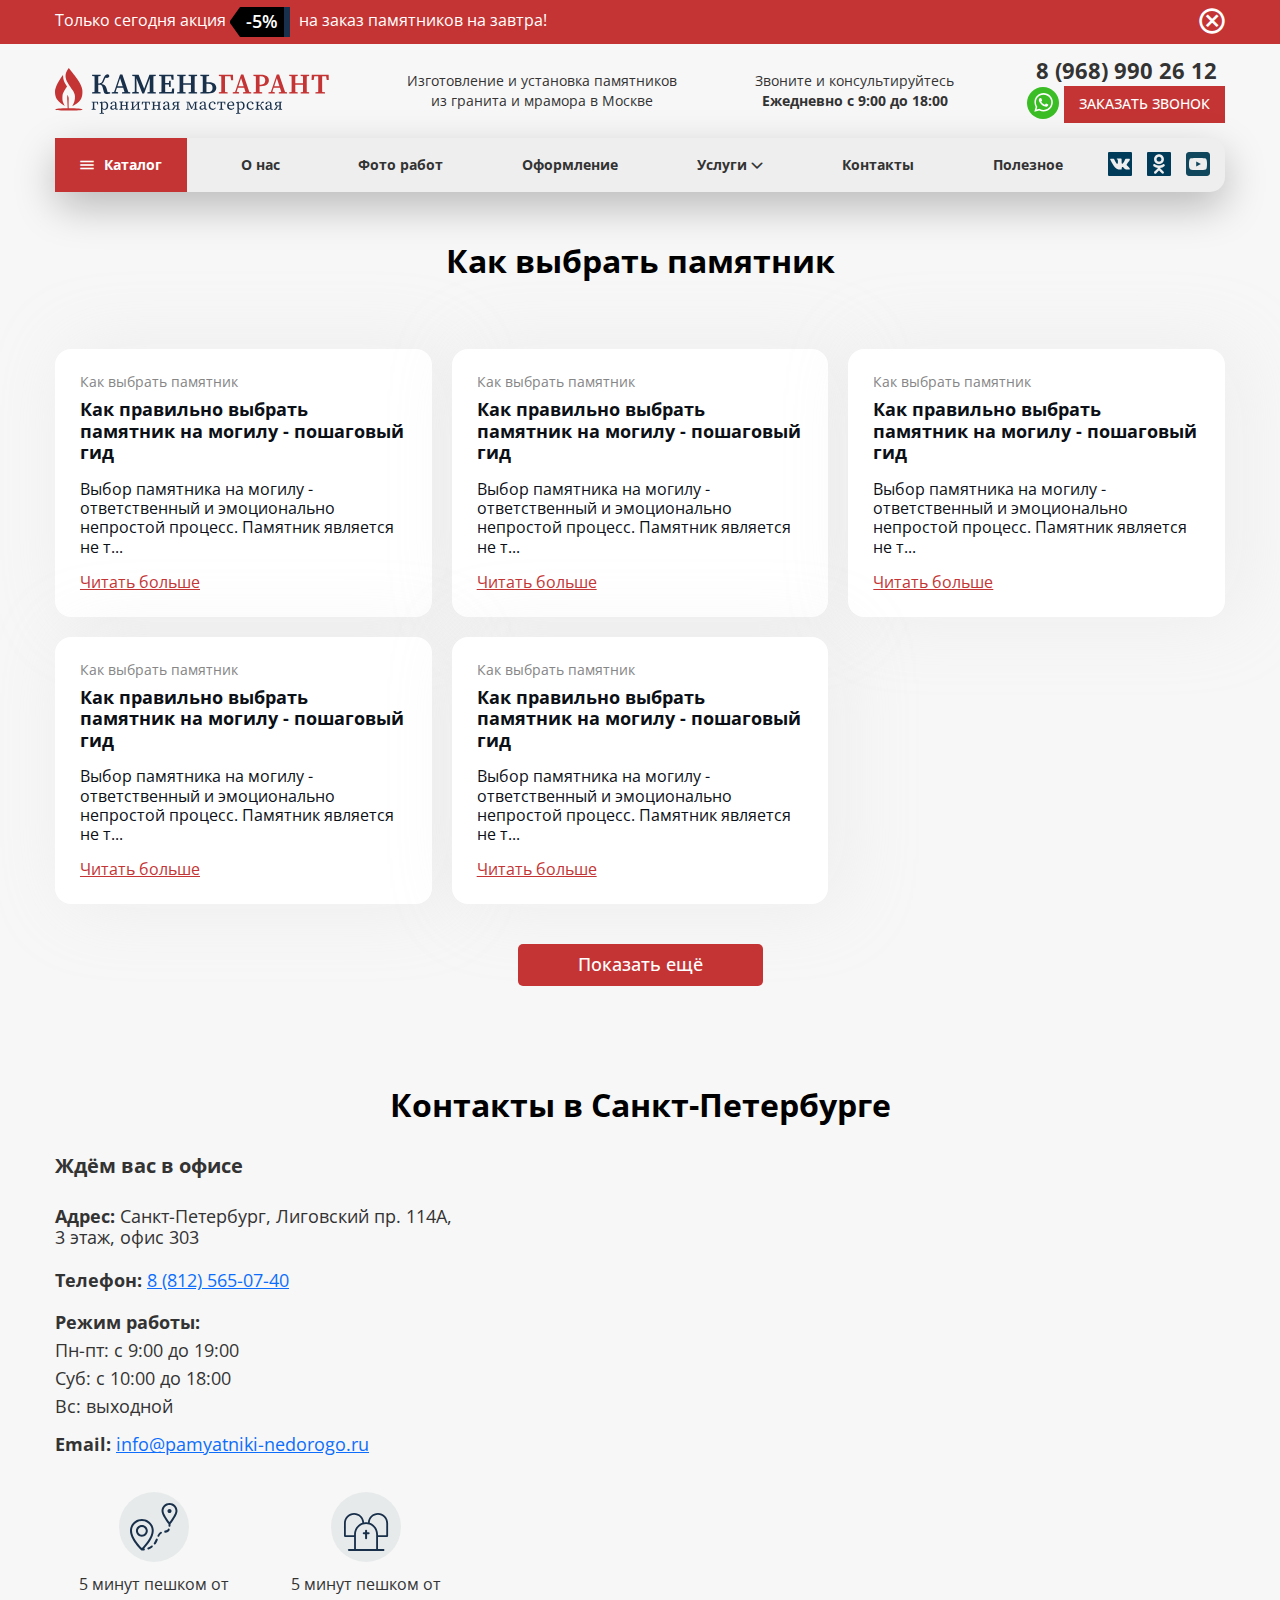
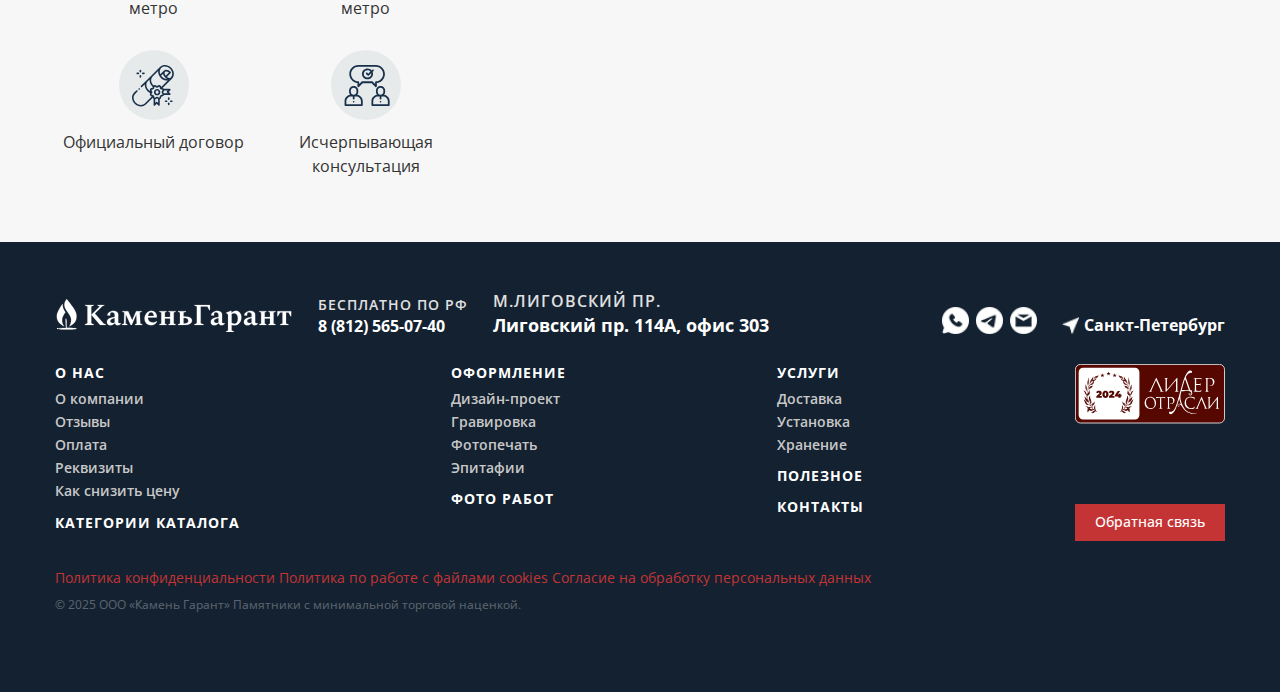
<file: useful.html>
<!DOCTYPE html>
<html lang="ru">
	<head>
		<meta charset="UTF-8">
		<meta name="viewport" content="width=device-width, initial-scale=1.0">
		<link rel="shortcut icon" href="./assets/img/favicon.ico">
		<title>useful</title>
		<script type="module" crossorigin="" src="./js/app.min.js?v=1760810703944"></script>
		<link rel="stylesheet" crossorigin="" href="./css/app.min.css?v=1760810703944">
		<link rel="stylesheet" crossorigin="" href="./css/useful.min.css?v=1760810703944">
		<link rel="stylesheet" crossorigin="" href="./css/contact.min.css?v=1760810703944">
	</head>
	<body>
		<div class="wrapper">
			<header data-fls-header="" class="header">
				<div class="header__action action-header">
					<div class="action-header__container">
						<div class="action-header__text">
							Только сегодня акция
							<div class="action-header__num">
								<span>-5%</span>
							</div>
							на заказ памятников на завтра!
						</div>
						<button class="action-header__button action-header__button--icon-x-circle"></button>
					</div>
				</div>
				<div class="header__container">
					<!-- <include src="@components/layout/menu/menu.html" locals='{"active":"Home"}'></include> -->
					<div class="header__top">
						<a href="index.html" class="header__logo">
							<img src="./assets/img/header/logo.svg" alt="logo">
						</a>
						<p data-fls-dynamic=".menu__body, 991.98" class="header__text">Изготовление и установка памятников из гранита и мрамора в Москве</p>
						<div data-fls-dynamic=".menu__body, 768" class="header__clock">
							<p>Звоните и консультируйтесь</p>
							<b>Ежедневно с 9:00 до 18:00</b>
						</div>
						<div data-fls-dynamic=".menu__body, 500" class="header__info">
							<a class="header__phone" href="tel:89689902612">8 (968) 990 26 12</a>
							<div class="header__info-bootom">
								<a href="https://wa.me/79690191474" class="header__icon">
									<svg width="32" height="32" viewbox="0 0 32 32" fill="none" xmlns="http://www.w3.org/2000/svg">
										<rect width="32" height="32" rx="16" fill="#3BBE25"></rect>
										<path d="M23.1676 8.80764C21.4523 7.04187 19.0811 6.08331 16.6595 6.08331C11.5136 6.08331 7.37662 10.2707 7.42707 15.3662C7.42707 16.9806 7.88113 18.5446 8.63788 19.9572L7.32617 24.75L12.2199 23.4887C13.582 24.2455 15.0955 24.5986 16.6091 24.5986C21.7045 24.5986 25.8415 20.4112 25.8415 15.3157C25.8415 12.8437 24.8829 10.523 23.1676 8.80764ZM16.6595 23.0347C15.2973 23.0347 13.9352 22.6815 12.7748 21.9752L12.4721 21.8239L9.54599 22.5806L10.3027 19.7049L10.1009 19.4022C7.88113 15.8202 8.94059 11.0779 12.573 8.85809C16.2055 6.63827 20.8973 7.69773 23.1172 11.3302C25.337 14.9626 24.2775 19.6545 20.6451 21.8743C19.4847 22.6311 18.0721 23.0347 16.6595 23.0347ZM21.0991 17.4347L20.5442 17.1824C20.5442 17.1824 19.737 16.8293 19.2325 16.577C19.182 16.577 19.1316 16.5266 19.0811 16.5266C18.9298 16.5266 18.8289 16.577 18.728 16.6275C18.728 16.6275 18.6775 16.6779 17.9712 17.4851C17.9208 17.586 17.8199 17.6365 17.719 17.6365H17.6685C17.6181 17.6365 17.5172 17.586 17.4667 17.5356L17.2145 17.4347C16.6595 17.1824 16.155 16.8797 15.7514 16.4761C15.6505 16.3752 15.4991 16.2743 15.3982 16.1734C15.0451 15.8202 14.6919 15.4166 14.4397 14.9626L14.3892 14.8617C14.3388 14.8112 14.3388 14.7608 14.2883 14.6599C14.2883 14.559 14.2883 14.4581 14.3388 14.4076C14.3388 14.4076 14.5406 14.1554 14.6919 14.004C14.7928 13.9031 14.8433 13.7518 14.9442 13.6509C15.0451 13.4995 15.0955 13.2977 15.0451 13.1464C14.9946 12.8941 14.3892 11.532 14.2379 11.2293C14.137 11.0779 14.0361 11.0275 13.8847 10.977H13.7334C13.6325 10.977 13.4811 10.977 13.3298 10.977C13.2289 10.977 13.128 11.0275 13.0271 11.0275L12.9766 11.0779C12.8757 11.1284 12.7748 11.2293 12.6739 11.2797C12.573 11.3806 12.5226 11.4815 12.4217 11.5824C12.0685 12.0365 11.8667 12.5914 11.8667 13.1464C11.8667 13.55 11.9676 13.9536 12.119 14.3067L12.1694 14.4581C12.6235 15.4166 13.2289 16.2743 14.0361 17.0311L14.2379 17.2329C14.3892 17.3842 14.5406 17.4851 14.6415 17.6365C15.7009 18.5446 16.9118 19.2004 18.2739 19.5536C18.4253 19.604 18.6271 19.604 18.7784 19.6545C18.9298 19.6545 19.1316 19.6545 19.2829 19.6545C19.5352 19.6545 19.8379 19.5536 20.0397 19.4527C20.191 19.3518 20.2919 19.3518 20.3928 19.2509L20.4937 19.15C20.5946 19.0491 20.6955 18.9986 20.7964 18.8977C20.8973 18.7968 20.9982 18.6959 21.0487 18.595C21.1496 18.3932 21.2 18.141 21.2505 17.8887C21.2505 17.7878 21.2505 17.6365 21.2505 17.5356C21.2505 17.5356 21.2 17.4851 21.0991 17.4347Z" fill="white"></path>
									</svg>
								</a>
								<a data-fls-button="" data-fls-popup-link="popup" class="header__button button" href="#">ЗАКАЗАТЬ ЗВОНОК</a>
							</div>
						</div>
						<button type="button" data-fls-menu="" class="icon-menu">
							<span></span>
						</button>
					</div>
					<div class="header__menu menu">
						<nav class="menu__body">
							<ul class="menu__list">
								<div style="background-color: white" class="menu__header">
									<span style="color: black">Меню</span>
								</div>
								<li class="menu__item menu__item--catalog">
									<button href="" class="menu__link menu__link--catalog menu__link--icon-burger-menu">Каталог</button>
									<div class="submenu-catalog">
										<div class="menu__header">
											<button class="submenu-catalog__close submenu-catalog__close--icon-arrow-left"></button>
											<span>Каталог</span>
										</div>
										<!--
<div class="submenu-catalog__item">
</div>
-->
										<div class="submenu-catalog__item">
											<a href="#" class="submenu-catalog__title">БЮДЖЕТНЫЕ ПАМЯТНИКИ:</a>
											<div class="submenu-catalog__column">
												<h3 class="submenu-catalog__title">ГРАНИТНЫЕ ПАМЯТНИКИ:</h3>
												<ul class="submenu-catalog__list">
													<div class="menu__header-sub menu__header">
														<button class="submenu-catalog__list-close submenu-catalog__list-close--icon-arrow-left"></button>
														<span>ГРАНИТНЫЕ ПАМЯТНИКИ:</span>
													</div>
													<li>
														<a href="#">Вертикальные</a>
													</li>
													<li>
														<a href="#">Эконом</a>
													</li>
													<li>
														<a href="#">Классические</a>
													</li>
													<li>
														<a href="#">Фигурные</a>
													</li>
													<li>
														<a href="#">Резные</a>
													</li>
													<li>
														<a href="#">Мусульманские</a>
													</li>
													<li>
														<a href="#">Православные</a>
													</li>
													<li>
														<a href="#">Военным</a>
													</li>
													<li>
														<a href="#">С ангелом</a>
													</li>
													<li>
														<a href="#">С деревом</a>
													</li>
													<li>
														<a href="#">С крестом</a>
													</li>
													<li>
														<a href="#">С обколом, скалы</a>
													</li>
													<li>
														<a href="#">С плащаницей</a>
													</li>
													<li>
														<a href="#">С птицами</a>
													</li>
													<li>
														<a href="#">С сердцем</a>
													</li>
													<li>
														<a href="#">С цветами</a>
													</li>
													<li>
														<a href="#">Со свечой</a>
													</li>
													<li>
														<a href="#">Мужские</a>
													</li>
													<li>
														<a href="#">Женские</a>
													</li>
													<li>
														<a href="#">Детские</a>
													</li>
													<li>
														<a href="#">Элитные</a>
													</li>
													<li>
														<a href="#">Эксклюзивные</a>
													</li>
													<li>
														<a href="#">Из цветного гранита</a>
													</li>
													<li>
														<a href="#">Двойные гранитные</a>
													</li>
												</ul>
											</div>
										</div>
										<div class="submenu-catalog__item">
											<div class="submenu-catalog__column">
												<h3 class="submenu-catalog__title">МРАМОРНЫЕ ПАМЯТНИКИ:</h3>
												<ul class="submenu-catalog__list">
													<div class="menu__header-sub menu__header">
														<button class="submenu-catalog__list-close submenu-catalog__list-close--icon-arrow-left"></button>
														<span>МРАМОРНЫЕ ПАМЯТНИКИ:</span>
													</div>
													<li>
														<a href="#">Вертикальные</a>
													</li>
													<li>
														<a href="#">Фигурные</a>
													</li>
													<li>
														<a href="#">Резные</a>
													</li>
													<li>
														<a href="#">С крестом</a>
													</li>
													<li>
														<a href="#">Двойные мраморные -класса</a>
													</li>
												</ul>
											</div>
											<div class="submenu-catalog__column">
												<h3 class="submenu-catalog__title">МЕМОРИАЛЬНЫЕ КОМПЛЕКСЫ:</h3>
												<ul class="submenu-catalog__list">
													<div class="menu__header-sub menu__header">
														<button class="submenu-catalog__list-close submenu-catalog__list-close--icon-arrow-left"></button>
														<span>МЕМОРИАЛЬНЫЕ КОМПЛЕКСЫ:</span>
													</div>
													<li>
														<a href="#">Одинарные</a>
													</li>
													<li>
														<a href="#">Двойные</a>
													</li>
													<li>
														<a href="#">Площадки</a>
													</li>
													<li>
														<a href="#">Цоколи</a>
													</li>
												</ul>
											</div>
											<div class="submenu-catalog__column">
												<h3 class="submenu-catalog__title">МЕМОРИАЛЬНЫЕ КОМПЛЕКСЫ:</h3>
												<ul class="submenu-catalog__list">
													<div class="menu__header-sub menu__header">
														<button class="submenu-catalog__list-close submenu-catalog__list-close--icon-arrow-left"></button>
														<span>МЕМОРИАЛЬНЫЕ КОМПЛЕКСЫ:</span>
													</div>
													<li>
														<a href="#">Одинарные</a>
													</li>
													<li>
														<a href="#">Двойные</a>
													</li>
													<li>
														<a href="#">Площадки</a>
													</li>
													<li>
														<a href="#">Цоколи</a>
													</li>
												</ul>
											</div>
										</div>
										<!--
<div class="submenu-catalog__item">
<div class="submenu-catalog__column">
<h3 class="submenu-catalog__title">
МЕМОРИАЛЬНЫЕ КОМПЛЕКСЫ:
</h3>
<ul class="submenu-catalog__list">
<div class="menu__header-sub menu__header">
<button
class="submenu-catalog__list-close submenu-catalog__list-close--icon-arrow-left"
></button>
<span>МЕМОРИАЛЬНЫЕ КОМПЛЕКСЫ:</span>
</div>
<li><a href="#"> Одинарные </a></li>
<li><a href="#"> Двойные </a></li>
<li><a href="#"> Площадки </a></li>
<li><a href="#"> Цоколи </a></li>
</ul>
</div>
</div>
<div class="submenu-catalog__item">
<div class="submenu-catalog__column">
<h3 class="submenu-catalog__title">БЛАГОУСТРОЙСТВО:</h3>
<ul class="submenu-catalog__list">
<div class="menu__header-sub menu__header">
<button
class="submenu-catalog__list-close submenu-catalog__list-close--icon-arrow-left"
></button>
<span>БЛАГОУСТРОЙСТВО:</span>
</div>
<li><a href="#"> Благоустройство могил </a></li>
<li><a href="#"> Реставрация </a></li>
<li><a href="#"> Озеленение и уход </a></li>
</ul>
</div>
</div>
-->
										<div class="submenu-catalog__item">
											<div class="submenu-catalog__column">
												<h3 class="submenu-catalog__title">ДОПОЛНИТЕЛЬНО:</h3>
												<ul class="submenu-catalog__list">
													<div class="menu__header-sub menu__header">
														<button class="submenu-catalog__list-close submenu-catalog__list-close--icon-arrow-left"></button>
														<span>ДОПОЛНИТЕЛЬНО:</span>
													</div>
													<li>
														<a href="#">Вазы из камня</a>
													</li>
													<li>
														<a href="#">Лампадки из камня</a>
													</li>
													<li>
														<a href="#">Скульптуры из искусственного мрамора</a>
													</li>
													<li>
														<a href="#">Художественное оформление гранитного памятника</a>
													</li>
													<li>
														<a href="#">Плитка для облицовки памятников</a>
													</li>
													<li>
														<a href="#">Фото на металлокерамике</a>
													</li>
													<li>
														<a href="#">Металлические оградки, столы, скамейки</a>
													</li>
													<li>
														<a href="#">Кованые изделия</a>
													</li>
												</ul>
											</div>
										</div>
									</div>
								</li>
								<li class="menu__item">
									<a href="about-us.html" class="menu__link">О нас</a>
								</li>
								<li class="menu__item">
									<a href="" class="menu__link">Фото работ</a>
								</li>
								<li class="menu__item">
									<a href="" class="menu__link">Оформление</a>
								</li>
								<li class="menu__item">
									<a class="menu__link menu__link--submenu menu__link--icon-chevron-down">Услуги</a>
									<ul class="submenu">
										<div class="submenu__header menu__header">
											<button class="submenu-close close --icon-arrow-left"></button>
											<span>Услуги</span>
										</div>
										<li>
											<a href="#">Доставка и оплата</a>
										</li>
										<li>
											<a href="#">Рассрочка</a>
										</li>
										<li>
											<a href="#">Блог</a>
										</li>
										<li>
											<a href="#">Публичная оферта</a>
										</li>
										<li>
											<a href="#">Вакансии</a>
										</li>
										<li>
											<a href="#">Приют</a>
										</li>
									</ul>
								</li>
								<li class="menu__item">
									<a href="" class="menu__link">Контакты</a>
								</li>
								<li class="menu__item">
									<a href="useful.html" class="menu__link">Полезное</a>
								</li>
							</ul>
							<div class="menu__social">
								<a class="menu__social-link" target="_blank" href="https://vk.com/granit_pamyati_moscow">
									<svg version="1.1" id="Capa_1" xmlns="http://www.w3.org/2000/svg" xmlns:xlink="http://www.w3.org/1999/xlink" x="0px" y="0px" width="94px" height="94px" viewbox="0 0 94 94" style="enable-background: new 0 0 94 94" xml:space="preserve">
										<g>
											<path d="M89,0H5C2.238,0,0,2.239,0,5v84c0,2.761,2.238,5,5,5h84c2.762,0,5-2.239,5-5V5C94,2.239,91.762,0,89,0z M74.869,52.943
												c2.562,2.5,5.271,4.854,7.572,7.617c1.018,1.22,1.978,2.48,2.709,3.899c1.041,2.024,0.101,4.247-1.713,4.366l-11.256-0.003
												c-2.906,0.239-5.22-0.931-7.172-2.918c-1.555-1.585-3.001-3.277-4.5-4.914c-0.611-0.673-1.259-1.306-2.025-1.806
												c-1.534-0.996-2.867-0.692-3.748,0.909c-0.896,1.63-1.103,3.438-1.185,5.255c-0.125,2.655-0.925,3.348-3.588,3.471
												c-5.69,0.268-11.091-0.596-16.108-3.463c-4.429-2.53-7.854-6.104-10.838-10.146c-5.816-7.883-10.27-16.536-14.27-25.437
												c-0.901-2.005-0.242-3.078,1.967-3.119c3.676-0.073,7.351-0.063,11.022-0.004c1.496,0.023,2.485,0.879,3.058,2.289
												c1.985,4.885,4.421,9.533,7.471,13.843c0.813,1.147,1.643,2.292,2.823,3.103c1.304,0.896,2.298,0.601,2.913-0.854
												c0.393-0.928,0.563-1.914,0.647-2.906c0.292-3.396,0.327-6.792-0.177-10.175c-0.315-2.116-1.507-3.483-3.617-3.883
												c-1.074-0.204-0.917-0.602-0.395-1.215c0.906-1.062,1.76-1.718,3.456-1.718l12.721-0.002c2.006,0.392,2.452,1.292,2.725,3.311
												l0.012,14.133c-0.021,0.782,0.391,3.098,1.795,3.61c1.123,0.371,1.868-0.53,2.54-1.244c3.048-3.235,5.22-7.056,7.167-11.009
												c0.857-1.743,1.6-3.549,2.32-5.356c0.533-1.337,1.367-1.995,2.875-1.971l12.246,0.013c0.36,0,0.729,0.004,1.086,0.063
												c2.062,0.355,2.627,1.243,1.99,3.257c-1.004,3.163-2.959,5.799-4.871,8.441c-2.043,2.825-4.224,5.557-6.252,8.396
												C72.411,49.38,72.561,50.688,74.869,52.943z"></path>
										</g>
									</svg>
								</a>
								<a class="menu__social-link" target="_blank" href="https://ok.ru/group/68925214883894">
									<svg version="1.1" id="Capa_1" xmlns="http://www.w3.org/2000/svg" xmlns:xlink="http://www.w3.org/1999/xlink" x="0px" y="0px" width="94px" height="94px" viewbox="0 0 94 94" style="enable-background: new 0 0 94 94" xml:space="preserve">
										<g>
											<path d="M47.051,37.59c5.247-0.017,9.426-4.23,9.407-9.489c-0.021-5.259-4.207-9.448-9.456-9.452
	 c-5.293-0.005-9.52,4.259-9.479,9.566C37.562,33.454,41.788,37.612,47.051,37.59z"></path>
											<path d="M89,0H5C2.239,0,0,2.238,0,5v84c0,2.762,2.239,5,5,5h84c2.762,0,5-2.238,5-5V5C94,2.238,91.762,0,89,0z M47.08,8.766
	 c10.699,0.027,19.289,8.781,19.236,19.602c-0.057,10.57-8.787,19.138-19.469,19.102c-10.576-0.036-19.248-8.803-19.188-19.396
	 C27.722,17.365,36.4,8.734,47.08,8.766z M68.753,55.072c-2.366,2.431-5.214,4.187-8.378,5.416
	 c-2.991,1.156-6.268,1.742-9.512,2.13c0.49,0.534,0.721,0.793,1.025,1.102c4.404,4.425,8.826,8.832,13.215,13.27
	 c1.494,1.511,1.81,3.386,0.985,5.145c-0.901,1.925-2.916,3.188-4.894,3.052c-1.252-0.088-2.228-0.711-3.094-1.582
	 c-3.324-3.345-6.711-6.627-9.965-10.031c-0.947-0.992-1.403-0.807-2.241,0.056c-3.343,3.442-6.738,6.831-10.155,10.2
	 c-1.535,1.514-3.36,1.785-5.143,0.922c-1.892-0.917-3.094-2.848-3.001-4.791c0.064-1.312,0.71-2.314,1.611-3.214
	 c4.356-4.351,8.702-8.713,13.05-13.072c0.289-0.288,0.557-0.597,0.976-1.045c-5.929-0.619-11.275-2.077-15.85-5.657
	 c-0.567-0.445-1.154-0.875-1.674-1.373c-2.002-1.924-2.203-4.125-0.618-6.396c1.354-1.942,3.632-2.464,5.997-1.349
	 c0.459,0.215,0.895,0.486,1.313,0.775c8.528,5.86,20.245,6.023,28.806,0.266c0.847-0.647,1.754-1.183,2.806-1.449
	 c2.045-0.525,3.947,0.224,5.045,2.012C70.314,51.496,70.297,53.488,68.753,55.072z"></path>
										</g>
									</svg>
								</a>
								<a class="menu__social-link" target="_blank" href="https://www.youtube.com/channel/UCKMQpnUz3HvDMh0g83Hf1Ug">
									<svg width="24" height="24" viewbox="0 0 24 24" fill="none" xmlns="http://www.w3.org/2000/svg">
										<path fill-rule="evenodd" clip-rule="evenodd" d="M3 0C1.34326 0 0 1.34314 0 3V21C0 22.6569 1.34326 24 3 24H21C22.6567 24 24 22.6569 24 21V3C24 1.34314 22.6567 0 21 0H3ZM20.6292 7.87762C20.4216 7.14355 19.8137 6.5647 19.0427 6.36707C17.6343 6 12 6 12 6C12 6 6.36572 6 4.95728 6.35297C4.20093 6.5506 3.57837 7.14355 3.37061 7.87762C3 9.21881 3 12 3 12C3 12 3 14.7953 3.37061 16.1224C3.57837 16.8564 4.18604 17.4353 4.95728 17.6329C6.38062 18 12 18 12 18C12 18 17.6343 18 19.0427 17.647C19.8137 17.4494 20.4216 16.8706 20.6292 16.1365C21 14.7953 21 12.0141 21 12.0141C21 12.0141 21.0146 9.21881 20.6292 7.87762ZM10.2061 14.5693L14.8914 11.9999L10.2061 9.43054V14.5693Z" fill="#11475C"></path>
									</svg>
								</a>
							</div>
							<!--
<button type="button" data-fls-menu class="icon-menu">
<span></span>
</button>
-->
						</nav>
					</div>
				</div>
			</header>
			<div data-fls-popup="popup" aria-hidden="true" class="popup">
				<div data-fls-popup-wrapper="" class="popup__wrapper">
					<div data-fls-popup-body="" class="popup__body">
						<button data-fls-popup-close="" type="button" class="popup__close">
							<svg width="23" height="23" viewbox="0 0 23 23" fill="none" xmlns="http://www.w3.org/2000/svg">
								<path opacity="0.850056" d="M1.73333 1.48883L21.5469 21.0288" stroke="#979797" stroke-linecap="square"></path>
								<path opacity="0.850056" d="M21.2667 1.48883L1.45309 21.0288" stroke="#979797" stroke-linecap="square"></path>
							</svg>
						</button>
						<div data-fls-popup-content="" class="popup__items">
							<div class="popup__content">
								<div class="popup__phone">
									<span>Позвоните</span>
									<a href="tel:88125650740">8 (812) 565-07-40</a>
								</div>
								<p class="popup__text">или оставьте номер телефона,
и мы перезвоним вам сами</p>
								<form class="popup__form" data-fls-form="ajax" data-fls-form-popup="popup-message" method="POST" action="">
									<input required type="text" name="name" data-fls-form-errtext="Заполните поле" placeholder="Ваше имя" class="popup__input input">
									<input required data-fls-input="" data-fls-input-mask="+375(99) 999-99-99" autocomplete="off" type="text" name="phone" data-fls-form-errtext="Заполните поле" placeholder="+375(29) 306-39-80" class="popup__input input">
									<label data-fls-checkbox="" class="checkbox">
										<input data-error="Ошибка" class="checkbox__input" type="checkbox" value="1" name="check">
										<span class="checkbox__text">
											Я выражаю
											<a href="#">
												согласие  на обработку
												<a href="#">персональных данных</a>
												и принимаю условия
												<a href="#">Публичной оферты</a>
											</a>
										</span>
									</label>
									<button type="submit" class="popup__button button">Отправить</button>
									<p class="popup__bottom-text">*менеджер перезвонит в рабочее время</p>
								</form>
							</div>
							<div class="popup__image">
								<img alt="Image" src="./assets/img/popup/01.jpg">
							</div>
						</div>
					</div>
				</div>
			</div>
			<div data-fls-popup="popup-message" aria-hidden="true" class="popup">
				<div data-fls-popup-wrapper="" class="popup__wrapper">
					<div data-fls-popup-body="" class="popup__body">
						<button data-fls-popup-close="" type="button" class="popup__close">
							<svg width="23" height="23" viewbox="0 0 23 23" fill="none" xmlns="http://www.w3.org/2000/svg">
								<path opacity="0.850056" d="M1.73333 1.48883L21.5469 21.0288" stroke="#979797" stroke-linecap="square"></path>
								<path opacity="0.850056" d="M21.2667 1.48883L1.45309 21.0288" stroke="#979797" stroke-linecap="square"></path>
							</svg>
						</button>
						<div data-fls-popup-content="" class="popup__body">
							<h2 class="popup__title">Спасибо ваше сообщение успешно отправлено!</h2>
						</div>
					</div>
				</div>
			</div>
			<div data-fls-popup="popup-slider" aria-hidden="true" class="popup">
				<div data-fls-popup-wrapper="" class="popup__wrapper">
					<div data-fls-popup-body="" class="popup__body">
						<button data-fls-popup-close="" type="button" class="popup__close">
							<svg width="23" height="23" viewbox="0 0 23 23" fill="none" xmlns="http://www.w3.org/2000/svg">
								<path opacity="0.850056" d="M1.73333 1.48883L21.5469 21.0288" stroke="#979797" stroke-linecap="square"></path>
								<path opacity="0.850056" d="M21.2667 1.48883L1.45309 21.0288" stroke="#979797" stroke-linecap="square"></path>
							</svg>
						</button>
						<div data-fls-popup-content="" class="popup__body">
							<div class="about__slider-body">
								<!-- <h2 class="about__title title">Наши мастера</h2> -->
								<div class="about__slider-container">
									<!-- Оболонка слайдера -->
									<div data-fls-slider="" class="about__slider swiper">
										<!-- Частина слайдера, що рухається -->
										<div class="about__wrapper swiper-wrapper">
											<!-- Слайд -->
											<div class="about__slide swiper-slide">
												<div class="about__slide-picture">
													<img class="about__slide-img" alt="#" src="./assets/img/popup-slider/01.webp">
												</div>
												<div class="about__slide-item">
													<p class="about__slide-name">Горизонтальный памятник Г-2</p>
													<p class="about__slide-price">
														Цена:
														<span>1330</span>
														byn
													</p>
												</div>
											</div>
											<div class="about__slide swiper-slide">
												<div class="about__slide-picture">
													<img class="about__slide-img" alt="#" src="./assets/img/popup-slider/02.webp">
												</div>
												<div class="about__slide-item">
													<p class="about__slide-name">Горизонтальный памятник Г-2</p>
													<p class="about__slide-price">
														Цена:
														<span>1330</span>
														byn
													</p>
												</div>
											</div>
											<div class="about__slide swiper-slide">
												<div class="about__slide-picture">
													<img class="about__slide-img" alt="#" src="./assets/img/popup-slider/01.webp">
												</div>
												<div class="about__slide-item">
													<p class="about__slide-name">Горизонтальный памятник Г-2</p>
													<p class="about__slide-price">
														Цена:
														<span>1330</span>
														byn
													</p>
												</div>
											</div>
											<div class="about__slide swiper-slide">
												<div class="about__slide-picture">
													<img class="about__slide-img" alt="#" src="./assets/img/popup-slider/02.webp">
												</div>
												<div class="about__slide-item">
													<p class="about__slide-name">Горизонтальный памятник Г-2</p>
													<p class="about__slide-price">
														Цена:
														<span>1330</span>
														byn
													</p>
												</div>
											</div>
										</div>
										<!--
<div class="about__navigacon">
<button type="button" class="about__navigacon-prev "><svg xmlns="http://www.w3.org/2000/svg"
width="40" height="40" viewBox="0 0 40 40" fill="none">
<circle cx="20" cy="20" r="19.5" fill="white" stroke="#969696"></circle>
<path d="M24 30L16 19.801L24 9.9943" stroke="#969696" stroke-width="2"></path>
</svg></button>
<button type="button" class="about__navigacon-next "><svg xmlns="http://www.w3.org/2000/svg"
width="40" height="40" viewBox="0 0 40 40" fill="none">
<circle cx="20" cy="20" r="19.5" fill="white" stroke="#969696"></circle>
<path d="M16 10L24 20.199L16 30.0057" stroke="#969696" stroke-width="2"></path>
</svg></button>
</div>
-->
									</div>
									<div class="about-thumb__body">
										<h3 class="about-thumb__title">Размер</h3>
										<div class="about-thumb__subtitle">Высота,ширина толщина и памятники в см</div>
										<div class="about-thumb__slider swiper">
											<div class="about-thumb__wrapper swiper-wrapper">
												<div class="about-thumb__slide swiper-slide">
													<img class="about-thumb__slide-img" alt="#" src="./assets/img/popup-slider/small/01.webp">
												</div>
												<div class="about-thumb__slide swiper-slide">
													<img class="about-thumb__slide-img" alt="#" src="./assets/img/popup-slider/small/01.webp">
												</div>
												<div class="about-thumb__slide swiper-slide">
													<img class="about-thumb__slide-img" alt="#" src="./assets/img/popup-slider/small/01.webp">
												</div>
												<div class="about-thumb__slide swiper-slide">
													<img class="about-thumb__slide-img" alt="#" src="./assets/img/popup-slider/small/01.webp">
												</div>
											</div>
											<button type="button" class="swiper-button-prev"></button>
											<button type="button" class="swiper-button-next"></button>
										</div>
										<div class="about-thumb__info">
											<table class="monument-table">
												<tr class="monument-table__header">
													<th colspan="2">ХАРАКТЕРИСТИКИ</th>
												</tr>
												<tr>
													<td>Материал:</td>
													<td>Казельский гранит</td>
												</tr>
												<tr>
													<td>Стелла:</td>
													<td>100х60х5 см</td>
												</tr>
												<tr>
													<td>Подставка:</td>
													<td>605х20х15 см</td>
												</tr>
												<tr>
													<td>Цветник:</td>
													<td>100х60х8х5 см</td>
												</tr>
												<tr>
													<td>Вес:</td>
													<td>175 кг</td>
												</tr>
												<tr>
													<td>Доставка:</td>
													<td>Бесплатная по Могилеву</td>
												</tr>
												<tr class="monument-table__header">
													<th colspan="2">ХУДОЖЕСТВЕННОЕ ОФОРМЛЕНИЕ</th>
												</tr>
												<tr>
													<td>Гранировка 1 портрета A-4:</td>
													<td class="monument-table__price">90 руб</td>
												</tr>
												<tr>
													<td>Текст стандартный на 1 чел.:</td>
													<td class="monument-table__price">70 руб</td>
												</tr>
												<tr>
													<td>Текст глубокий на 1 чел. (Золото, серебро, бронза):</td>
													<td class="monument-table__price">180 руб</td>
												</tr>
											</table>
										</div>
										<a href="#" class="about-thumb__button button">Оставить заявку</a>
									</div>
								</div>
							</div>
						</div>
					</div>
				</div>
			</div>
			<main class="page page--useful">
				<section class="articles">
					<div class="articles__container">
						<h1 class="title title--left title--black title--not-margin">Как выбрать памятник</h1>
						<div class="articles__items">
							<aticle class="articles__acticle">
								<div class="articles__item" href="#">
									<div class="articles__top">Как выбрать памятник</div>
									<h2 class="articles__title">Как правильно выбрать памятник на могилу - пошаговый гид</h2>
									<p class="articles__text">
										Выбор памятника на могилу - ответственный и эмоционально непростой
              процесс. Памятник является не т...
									</p>
									<a class="articles__link" href="#">Читать больше</a>
								</div>
							</aticle>
							<aticle class="articles__acticle">
								<div class="articles__item" href="#">
									<div class="articles__top">Как выбрать памятник</div>
									<h2 class="articles__title">Как правильно выбрать памятник на могилу - пошаговый гид</h2>
									<p class="articles__text">
										Выбор памятника на могилу - ответственный и эмоционально непростой
              процесс. Памятник является не т...
									</p>
									<a class="articles__link" href="#">Читать больше</a>
								</div>
							</aticle>
							<aticle class="articles__acticle">
								<div class="articles__item" href="#">
									<div class="articles__top">Как выбрать памятник</div>
									<h2 class="articles__title">Как правильно выбрать памятник на могилу - пошаговый гид</h2>
									<p class="articles__text">
										Выбор памятника на могилу - ответственный и эмоционально непростой
              процесс. Памятник является не т...
									</p>
									<a class="articles__link" href="#">Читать больше</a>
								</div>
							</aticle>
							<aticle class="articles__acticle">
								<div class="articles__item" href="#">
									<div class="articles__top">Как выбрать памятник</div>
									<h2 class="articles__title">Как правильно выбрать памятник на могилу - пошаговый гид</h2>
									<p class="articles__text">
										Выбор памятника на могилу - ответственный и эмоционально непростой
              процесс. Памятник является не т...
									</p>
									<a class="articles__link" href="#">Читать больше</a>
								</div>
							</aticle>
							<aticle class="articles__acticle">
								<div class="articles__item" href="#">
									<div class="articles__top">Как выбрать памятник</div>
									<h2 class="articles__title">Как правильно выбрать памятник на могилу - пошаговый гид</h2>
									<p class="articles__text">
										Выбор памятника на могилу - ответственный и эмоционально непростой
              процесс. Памятник является не т...
									</p>
									<a class="articles__link" href="#">Читать больше</a>
								</div>
							</aticle>
						</div>
						<a class="articles__button button" href="#">Показать ещё</a>
					</div>
				</section>
				<div data-fls-contact="" class="contact">
					<div class="contact__container">
						<h2 class="contact__title title title--black">Контакты в Санкт-Петербурге</h2>
						<div class="contact__body">
							<div class="contact__content">
								<div class="contact__item">
									<div class="contact__item-title">Ждём вас в офисе</div>
									<div class="contact__address">
										<span>Адрес:</span>
										Санкт-Петербург, Лиговский пр. 114A, 3 этаж,
            офис 303
									</div>
									<div class="contact__phone">
										<span>Телефон:</span>
										<a href="tel:88125650740">8 (812) 565-07-40</a>
									</div>
									<div class="contact__clock">
										<span>Режим работы:</span>
										<p>Пн-пт: с 9:00 до 19:00</p>
										<p>Суб: с 10:00 до 18:00</p>
										<p>Вс: выходной</p>
									</div>
									<div class="contact__mail">
										<span>Email:</span>
										<a href="mailto:info@pamyatniki-nedorogo.ru">info@pamyatniki-nedorogo.ru</a>
									</div>
								</div>
								<div class="contact__info">
									<div class="contact__block">
										<img class="contact__info-icon" src="./assets/img/contact/01.svg" alt="Image">
										<p class="contact__info-text">5 минут пешком от метро</p>
									</div>
									<div class="contact__block">
										<img class="contact__info-icon" src="./assets/img/contact/02.svg" alt="Image">
										<p class="contact__info-text">5 минут пешком от метро</p>
									</div>
									<div class="contact__block">
										<img class="contact__info-icon" src="./assets/img/contact/03.svg" alt="Image">
										<p class="contact__info-text">Официальный договор</p>
									</div>
									<div class="contact__block">
										<img class="contact__info-icon" src="./assets/img/contact/04.svg" alt="Image">
										<p class="contact__info-text">Исчерпывающая консультация</p>
									</div>
								</div>
							</div>
							<div class="contact__map">
								<iframe src="https://yandex.ru/map-widget/v1/?um=constructor%3A3b1f82549db84fe6b029b4f10d0aceba1af0650f8eacc25240c88f8902133e4d&amp;source=constructor" frameborder="0"></iframe>
							</div>
						</div>
					</div>
				</div>
			</main>
			<footer data-fls-footer="" class="footer">
				<div class="footer__container">
					<div class="footer__top top-footer">
						<div class="top-footer__item">
							<a class="top-footer__logo" href="#">
								<svg id="Слой_1" data-name="Слой 1" xmlns="http://www.w3.org/2000/svg" viewbox="0 0 1332.77 187.66">
									<defs>
										<style></style>
									</defs>
									<g>
										<g>
											<path class="cls-1" d="M333.46,204.15c9,13.67,25.93,24.06,33.35,27.5-2.89-4.53-8.44-14.84-9.92-21.17-1.41-6.17-1-17.42-.47-22.11s2-9.84,6.72-18.43a136.72,136.72,0,0,1,11.71-18c-7.65-10.39-11.48-18.67-13.51-25.23-1.8-5.86-2.73-17.42-2.73-23-1.33,2-6.49,9.61-16.25,24.76s-14.53,30.31-15.78,36C325.18,172,324.47,190.41,333.46,204.15Z" transform="translate(-325.74 -76.29)"></path>
											<path class="cls-1" d="M431.17,203.68c-8.28,13.67-27.18,24.92-35.62,28.83,4.69-6.1,8.28-16.09,9.45-20.23a74.07,74.07,0,0,0,2.27-20.7c-.39-9-5.86-19.37-8.59-23.44-2.42-3.43-8.91-12.88-15.78-23s-11.33-19.8-12.58-25.14c-1.79-7.65-2.26-18.67,1.33-26.56A86.94,86.94,0,0,1,382,76.29c9.61,12.73,28.36,35.62,37.81,49.52,6.56,9.76,15.78,26.4,17.1,38.27C438,172.13,439.45,190,431.17,203.68Z" transform="translate(-325.74 -76.29)"></path>
											<path class="cls-1" d="M382.51,240.47h-.78c-.39-10.31-.55-22.88-.08-38.27a22,22,0,0,0-1.48-9l-2.27-5.47c-1.95-4.69-2.81,9.22-2,20,.39,5.39.78,18,1.64,32.8-28.51.24-50.77,2.19-50.77,4.61,0,2.58,25,4.69,55.77,4.69s55.77-2.11,55.77-4.69S413.28,240.47,382.51,240.47Z" transform="translate(-325.74 -76.29)"></path>
										</g>
										<g>
											<path class="cls-1" d="M485.5,224.05v-2.77l14.5-7.11V119.63l-14.54-7.1v-2.77h50.73v2.77l-14.54,7.1v94.54l14.54,7.11v2.77Zm36.36-58,47.79-47.45-12.81-6.06v-2.77H596v2.77l-11.43,4.67-42.26,41L593,216.43l11.6,4.85v2.77H571.7Z" transform="translate(-325.74 -76.29)"></path>
											<path class="cls-1" d="M630.44,225.78a20.86,20.86,0,0,1-14.12-5q-5.8-5-5.62-14.2a20.42,20.42,0,0,1,6.06-14.81q5.88-5.81,21.82-9.61l16.27-4V166.73a13.74,13.74,0,0,0-4.33-10.48,14.62,14.62,0,0,0-10.39-4.07q-6.06,0-8.48,2.86c-1.62,1.9-2.43,4.65-2.43,8.22V170l-.86.69H618a5.05,5.05,0,0,1-3.64-1c-.69-.69-1-2.08-1-4.15q0-8.14,10.39-14.38a59.28,59.28,0,0,1,11-5.45,33.24,33.24,0,0,1,11.51-2,46.82,46.82,0,0,1,14.2,2.08A23,23,0,0,1,671,152.35q4,4.52,4,12.13v47.27q2.43,2.77,8.83,2.77h5.72l.52.52v1.73A19.66,19.66,0,0,1,683.6,223a20.22,20.22,0,0,1-11.08,2.77q-6.59,0-10.65-3a16.4,16.4,0,0,1-5.8-8.23h-1.22a38.47,38.47,0,0,1-10.73,8A29.44,29.44,0,0,1,630.44,225.78Zm-.7-23.55q0,5.53,3.21,8.22c2.13,1.79,5.11,2.69,8.92,2.69a28,28,0,0,0,6.32-.7,39.25,39.25,0,0,0,6.66-2.25V184.74q-10.74,2.07-16.1,4.59T631.56,195A14.19,14.19,0,0,0,629.74,202.23Z" transform="translate(-325.74 -76.29)"></path>
											<path class="cls-1" d="M709.57,153.74l-11.25-5.54v-2.77h33.42L753.9,195.3h1.22l21.81-49.87h31.52v2.77l-11.26,5.54,3.29,62,11.26,5.55v2.77H770.53v-2.77l9.87-5.55L777.8,164l-26,60.09h-5.89L718.4,163.78,717,215.73l9.87,5.55v2.77h-30.3v-2.77l11.25-5.55Z" transform="translate(-325.74 -76.29)"></path>
											<path class="cls-1" d="M862.13,225.78q-17.32,0-27.45-10.22t-10.13-27.19a47.22,47.22,0,0,1,5.54-23.2,42.53,42.53,0,0,1,14.64-15.76,37.19,37.19,0,0,1,20.17-5.71q13.86,0,21.65,9.52t8,26.84l-.69.87H844a35.87,35.87,0,0,0,2.77,14.28,22.37,22.37,0,0,0,9,10.39q6.24,3.9,16.45,3.9a42.35,42.35,0,0,0,10.39-1.39,49.69,49.69,0,0,0,11.61-4.67h.51v2.42A36.16,36.16,0,0,1,882,220.06,34.77,34.77,0,0,1,862.13,225.78Zm-.69-74.29A14,14,0,0,0,850,157.2q-4.51,5.72-5.72,15.93H877.7q-1.55-11.94-5.71-16.79a13.32,13.32,0,0,0-10.55-4.85Z" transform="translate(-325.74 -76.29)"></path>
											<path class="cls-1" d="M920,153.74l-11.26-5.54v-2.77H949.4v2.77l-9.35,5.54V179.2h30.31V153.74L961,148.2v-2.77h40.69v2.77l-11.26,5.54v62l11.26,5.55v2.77H961v-2.77l9.35-5.55V187.51h-30.3v28.22l9.35,5.55v2.77H908.71v-2.77L920,215.73Z" transform="translate(-325.74 -76.29)"></path>
											<path class="cls-1" d="M1051.92,175.56q15.58,0,24.93,3.2t13.51,8.49a18,18,0,0,1,4.16,11.34q0,25.46-43.47,25.46h-36.19v-2.77l11.26-5.55v-62l-11.26-5.54v-2.77h45.37v2.77l-14,5.54v21.82Zm2.25,8.14h-8v32.38h7.45q10,0,14.89-4.16t4.85-11.6q0-7.62-4.76-12.12T1054.17,183.7Z" transform="translate(-325.74 -76.29)"></path>
											<path class="cls-1" d="M1107.5,224.05v-2.77l14.55-7.11V119.63l-14.55-7.1v-2.77h88.84v30h-2.78l-11.94-20.43h-37.93v94.89l17,7.11v2.77Z" transform="translate(-325.74 -76.29)"></path>
											<path class="cls-1" d="M1220.92,225.78a20.81,20.81,0,0,1-14.11-5q-5.8-5-5.63-14.2a20.47,20.47,0,0,1,6.07-14.81q5.88-5.81,21.81-9.61l16.28-4V166.73a13.74,13.74,0,0,0-4.33-10.48,14.62,14.62,0,0,0-10.39-4.07q-6.06,0-8.48,2.86c-1.62,1.9-2.43,4.65-2.43,8.22V170l-.86.69h-10.39a5.05,5.05,0,0,1-3.64-1c-.69-.69-1-2.08-1-4.15q0-8.14,10.39-14.38a58.66,58.66,0,0,1,11-5.45,33.24,33.24,0,0,1,11.51-2,46.82,46.82,0,0,1,14.2,2.08,22.9,22.9,0,0,1,10.56,6.57q4,4.51,4,12.13v47.27c1.61,1.85,4.56,2.77,8.83,2.77H1280l.52.52v1.73a19.48,19.48,0,0,1-6.4,6.24,20.23,20.23,0,0,1-11.09,2.77q-6.57,0-10.65-3a16.52,16.52,0,0,1-5.8-8.23h-1.21a38.32,38.32,0,0,1-10.74,8A29.42,29.42,0,0,1,1220.92,225.78Zm-.69-23.55q0,5.53,3.21,8.22t8.91,2.69a28,28,0,0,0,6.32-.7,39.06,39.06,0,0,0,6.67-2.25V184.74q-10.74,2.07-16.1,4.59t-7.19,5.62a14.15,14.15,0,0,0-1.82,7.28Z" transform="translate(-325.74 -76.29)"></path>
											<path class="cls-1" d="M1288.29,263.87V261.1l11.25-5.54V164.13l-10.73-8.49v-1.73l27.36-10.21h1.73l1.38,10.56h1a46.9,46.9,0,0,1,12.47-8,33.66,33.66,0,0,1,13-2.51,25.51,25.51,0,0,1,14.8,4.59,31.81,31.81,0,0,1,10.65,13q4,8.4,4,20,0,14-5.46,24a38.37,38.37,0,0,1-34.37,20.52,63.85,63.85,0,0,1-15.76-1.73v31.51l13,5.54V264ZM1333.48,157q-6.59,0-13.85,4.16v49.52q6.75,6.4,17.14,6.41a15.88,15.88,0,0,0,9-2.77q4.15-2.77,6.84-9.44t2.68-18.27q0-15.24-6.58-22.42T1333.48,157Z" transform="translate(-325.74 -76.29)"></path>
											<path class="cls-1" d="M1409.15,225.78a20.81,20.81,0,0,1-14.11-5q-5.8-5-5.63-14.2a20.51,20.51,0,0,1,6.06-14.81q5.9-5.81,21.82-9.61l16.28-4V166.73a13.78,13.78,0,0,0-4.33-10.48,14.66,14.66,0,0,0-10.39-4.07q-6.06,0-8.49,2.86c-1.61,1.9-2.42,4.65-2.42,8.22V170l-.87.69h-10.39a5,5,0,0,1-3.63-1c-.7-.69-1-2.08-1-4.15q0-8.14,10.39-14.38a59.28,59.28,0,0,1,11-5.45,33.26,33.26,0,0,1,11.52-2,46.82,46.82,0,0,1,14.2,2.08,22.9,22.9,0,0,1,10.56,6.57q4,4.51,4,12.13v47.27c1.62,1.85,4.56,2.77,8.84,2.77h5.71l.52.52v1.73a19.41,19.41,0,0,1-6.41,6.24,20.22,20.22,0,0,1-11.08,2.77q-6.58,0-10.65-3a16.46,16.46,0,0,1-5.8-8.23h-1.21a38.66,38.66,0,0,1-10.74,8A29.43,29.43,0,0,1,1409.15,225.78Zm-.69-23.55q0,5.53,3.2,8.22c2.13,1.79,5.11,2.69,8.92,2.69a28,28,0,0,0,6.32-.7,39.06,39.06,0,0,0,6.67-2.25V184.74q-10.74,2.07-16.11,4.59t-7.18,5.62a14.15,14.15,0,0,0-1.82,7.28Z" transform="translate(-325.74 -76.29)"></path>
											<path class="cls-1" d="M1487.77,153.74l-11.26-5.54v-2.77h40.7v2.77l-9.35,5.54V179.2h30.3V153.74l-9.35-5.54v-2.77h40.69v2.77l-11.25,5.54v62l11.25,5.55v2.77h-40.69v-2.77l9.35-5.55V187.51h-30.3v28.22l9.35,5.55v2.77h-40.7v-2.77l11.26-5.55Z" transform="translate(-325.74 -76.29)"></path>
											<path class="cls-1" d="M1580.06,175V145.43h78.45V175h-3.12l-12-21.3h-14.2v62l14,5.55V224h-48v-2.77l14-5.55v-62H1595L1583,175Z" transform="translate(-325.74 -76.29)"></path>
										</g>
									</g>
								</svg>
							</a>
							<div class="top-footer__phone-body">
								<p>Бесплатно по РФ</p>
								<a href="tel:">8 (812) 565-07-40</a>
							</div>
							<div class="top-footer__address-body">
								<div class="top-footer__address-metro">м.Лиговский пр.</div>
								<div class="top-footer__address-street">Лиговский пр. 114A, офис 303</div>
							</div>
						</div>
						<div class="top-footer__item">
							<div class="top-footer__social">
								<a class="top-footer__social-link" href="#">
									<img alt="Image" src="./assets/img/footer/wa.webp">
								</a>
								<a class="top-footer__social-link" href="#">
									<img alt="Image" src="./assets/img/footer/tg.webp">
								</a>
								<a class="top-footer__social-link" href="#">
									<img alt="Image" src="./assets/img/footer/email.webp">
								</a>
							</div>
							<div class="top-footer__city">
								<div class="top-footer__city-icon">
									<img alt="Image" src="./assets/img/footer/geo.webp">
								</div>
								<div class="top-footer__city-name">Санкт-Петербург</div>
							</div>
						</div>
					</div>
					<div class="footer__main main-footer">
						<div class="main-footer__item">
							<nav class="main-footer__menu">
								<h3 class="main-footer__title">О нас</h3>
								<ul class="main-footer__list">
									<li>
										<a class="main-footer__link" href="#">О компании</a>
									</li>
									<li>
										<a class="main-footer__link" href="#">Отзывы</a>
									</li>
									<li>
										<a class="main-footer__link" href="#">Оплата</a>
									</li>
									<li>
										<a class="main-footer__link" href="#">Реквизиты</a>
									</li>
									<li>
										<a class="main-footer__link" href="#">Как снизить цену</a>
									</li>
								</ul>
							</nav>
							<a href="#" class="main-footer__bottom-link">Категории каталога</a>
						</div>
						<div class="main-footer__item">
							<nav class="main-footer__menu">
								<h3 class="main-footer__title">Оформление</h3>
								<ul class="main-footer__list">
									<li>
										<a class="main-footer__link" href="#">Дизайн-проект</a>
									</li>
									<li>
										<a class="main-footer__link" href="#">Гравировка</a>
									</li>
									<li>
										<a class="main-footer__link" href="#">Фотопечать</a>
									</li>
									<li>
										<a class="main-footer__link" href="#">Эпитафии</a>
									</li>
								</ul>
							</nav>
							<a href="#" class="main-footer__bottom-link">Фото работ</a>
						</div>
						<div class="main-footer__item">
							<nav class="main-footer__menu">
								<h3 class="main-footer__title">Услуги</h3>
								<ul class="main-footer__list">
									<li>
										<a class="main-footer__link" href="#">Доставка</a>
									</li>
									<li>
										<a class="main-footer__link" href="#">Установка</a>
									</li>
									<li>
										<a class="main-footer__link" href="#">Хранение</a>
									</li>
								</ul>
							</nav>
							<a href="#" class="main-footer__bottom-link">Полезное</a>
							<a href="#" class="main-footer__bottom-link">Контакты</a>
						</div>
						<div class="main-footer__item main-footer__item--info">
							<a href="" class="">
								<svg version="1.1" id="Слой_1" xmlns="http://www.w3.org/2000/svg" xmlns:xlink="http://www.w3.org/1999/xlink" x="0px" y="0px" viewbox="0 0 562.2 222.7" style="enable-background: new 0 0 562.2 222.7" xml:space="preserve">
									<style type="text/css">
										.st0 {
                fill: #550700;
                stroke: #ffffff;
                stroke-width: 3;
                stroke-miterlimit: 10;
              }
              .st1 {
                fill: #ffffff;
              }
              .st2 {
                fill-rule: evenodd;
                clip-rule: evenodd;
                fill: #ffffff;
              }
              .st3 {
                fill-rule: evenodd;
                clip-rule: evenodd;
                fill: #550700;
              }
              .st4 {
                fill: #550700;
              }
									</style>
									<g>
										<path class="st0" d="M20.5,1.5h521.1c10.5,0,19,8.5,19,19v181.6c0,10.5-8.5,19.1-19,19.1H20.5c-10.5,0-19-8.5-19-19.1V20.5
		C1.5,10,10,1.5,20.5,1.5z"></path>
										<path class="st1" d="M30.5,14.4h194.2c9.3,0,16.8,7.5,16.8,16.8v160.2c0,9.3-7.5,16.8-16.8,16.8H30.5c-9.3,0-16.8-7.5-16.8-16.8
		V31.2C13.7,21.9,21.2,14.4,30.5,14.4z"></path>
										<path class="st2" d="M276.9,104.1c1.9,0,3.7-0.4,5.6-0.4s3.7,0.1,5.5,0.1c0.4,0,0.8,0,0.8-0.4s-1.2-0.5-1.6-0.7
		c-0.6-0.4-1-1.1-0.9-1.9c0.1-1.3,0.4-2.6,0.9-3.8l14.3-31.8c1.6-3.6,2-4,2.3-4s0.7,0.7,2.2,4.1l11.9,27c1,2.2,3,7.8,3,9.1
		c0,0.7-0.3,1.4-0.9,1.8c-0.1,0.1-1.2,0.4-1.2,0.7s0.2,0.3,0.4,0.3c1.9,0,3.9-0.4,6-0.4c2.7,0,5,0.3,7.7,0.3c0.2,0,0.6-0.1,0.6-0.4
		s-0.2-0.2-0.4-0.2c-2.1,0-4.2-0.9-5.6-2.6c-0.8-1.3-1.4-2.7-2-4.1l-19-42c-1-2.3-1.3-3.3-1.7-3.3s-0.6,0.5-1.9,3.3l-19.2,41.2
		c-0.9,2-2.6,5.4-4.6,6.7c-0.8,0.5-1.8,0.8-2.7,0.8c-0.2,0-0.7,0-0.7,0.3S276.6,104.1,276.9,104.1L276.9,104.1z M376.1,64
		c0.8-0.7,1.6-2.1,2.4-2.1c0.3,0,0.3,1.4,0.3,2.2v31c0,2-0.4,6-2.3,7.3c-0.6,0.4-1.3,0.7-2,0.8c-0.2,0-1.2,0.1-1.2,0.4
		s1.1,0.4,1.5,0.4c2,0,4.5-0.4,6.6-0.4s4.2,0.2,6.2,0.2c0.8,0,1.2-0.1,1.2-0.4c0-0.5-2-0.4-3.1-0.9c-1.8-0.9-1.9-6.1-1.9-7.9V64.5
		c0-0.2,0.1-9.4,0.1-10.1c0-1.3-0.2-2.5-0.7-2.5c-0.8,0-2,1.2-3,2.4L346,94.5c-0.1,0.2-0.9,0.9-1.2,0.9s-0.4-1-0.4-1.9V59.1
		c0-3.3,0.4-5.3,3.3-5.9c0.1-0.1,1.1-0.1,1.1-0.5s-0.7-0.4-1-0.4c-1.9,0-3.9,0.4-5.9,0.4s-3.8-0.3-5.7-0.3c-0.4,0-1,0-1,0.3
		c0,0.4,1.7,0.5,2.9,1.8c0.8,0.9,1.2,2,1.2,3.2c0.1,2.2,0.1,4.9,0.1,5.7v39.3c0,1.6,0.2,2.5,0.6,2.5c0.9,0,3.4-3,4.1-3.6L376.1,64
		L376.1,64z M444.3,103.9c2.9,0,5.7-0.2,8.6-0.2c5.3,0,12.1,0.2,17.5,0.2c0.7,0.1,1.4-0.1,2-0.5c0.7-0.7,2.3-5,2.3-5.9
		c0-0.2-0.1-0.3-0.3-0.3c-0.4,0-0.6,0.7-0.9,1.1c-1.8,2.3-7.8,2.6-10.6,2.6c-2,0-6.1-0.1-7.7-1.4c-0.8-0.7-1.2-1.8-1.1-2.8v-17
		c0-0.9,0.1-1.3,1.2-1.3h10.1c1.3,0,3.1,0,3.9,1c0.3,0.4,0.6,0.8,0.8,1.2c0.1,0.3,0.1,1.4,0.5,1.4s0.3-0.6,0.3-0.7
		c0-1.8-0.1-3.4-0.1-5.2c0-1.1,0.2-2.2,0.2-3.3c0-0.2,0-1.4-0.4-1.4s-0.5,1.2-0.6,1.5c-0.2,0.6-0.5,1-1,1.4
		c-0.9,0.7-3.4,0.8-4.5,0.8h-8.9c-1.3,0-1.3-0.4-1.3-1.4V56.6c0-1.4,0.4-1.4,1.7-1.4h9.5c1.5,0,3,0.1,4.5,0.4c2,0.5,2.4,0.7,3.2,2.1
		c0.2,0.2,0.3,0.5,0.6,0.5s0.3-0.2,0.3-0.4c0-1.2-0.2-2.5-0.2-3.8c0-0.4,0.1-0.8,0.1-1.2s-0.1-0.5-0.3-0.5c-1.3,0-2.7,0.1-4,0.1
		c-6.1,0-12.3,0.4-18.4,0.4c-2.3,0-4.5-0.4-6.7-0.4c-0.2,0-0.8,0.1-0.8,0.4s0.5,0.3,0.7,0.3c3.5,0,4.8,2,4.8,5.2V83
		c0,3.1-0.2,16.1-1,18.2c-0.7,1.6-2.4,1.8-3.8,1.9c-0.7,0.1-1.3,0.1-1.3,0.4S443.7,103.9,444.3,103.9L444.3,103.9z M487.4,104.1
		c2,0,4.9-0.4,6.9-0.4c2.6,0,4.3,0.5,6.9,0.5c0.6,0,2.2,0,2.2-0.4s-0.5-0.4-0.8-0.4c-1.7,0.1-3.4-0.5-4.6-1.7
		c-1-1.1-1.2-12.6-1.2-14.6V63.5c0-4.3,0.2-6.6,0.6-7.8c0.3-0.9,0.8-1,2.9-1h1.1c2.6-0.1,5.2,0.3,7.7,1c6.2,2.3,7.9,8,7.9,13.7
		c0.1,2-0.2,4-0.9,5.9c-1.6,3.8-5.3,6.2-9.4,6.3c-1.2,0-2.4-0.4-3.7-0.4c-0.2,0-0.2,0.1-0.2,0.2c0,0.7,4.4,1,5.1,1
		c9.7,0,14.9-8,14.9-16.3c0-5.9-3.8-10.5-9.6-12.5c-2.5-0.8-5.2-1.2-7.8-1.1c-2.2,0-4.4,0-6.6,0.1c-2,0.1-3.9,0.3-5.9,0.3
		c-1.7,0-3.5-0.3-5.2-0.3c-0.3,0-0.5,0-0.5,0.4s1.7,0.4,2.4,0.7c2.1,1,2.4,3.3,2.4,5.3v34.3c0,2,0,6.8-1.2,8.4
		c-0.7,0.9-1.7,1.5-2.8,1.6c-0.3,0.1-1.3,0.2-1.3,0.5S486.9,104.1,487.4,104.1L487.4,104.1z M289.9,124.2c-2.7-0.8-5.5-1.2-8.4-1.1
		c-9.4,0-17.3,6.6-19.8,16.4c-0.5,2.2-0.7,4.4-0.7,6.7c0,13.4,9,22.3,22.3,22.3c12.5,0,20.6-9.3,20.6-23.6
		C303.9,135.5,298.3,127.2,289.9,124.2L289.9,124.2z M337.7,123.8c0.3,0,0.6,0.2,0.6,0.5c0,0,0,0.1,0,0.1c0,0.7-0.1,1.4-0.4,2
		c-0.1,0.3-0.1,0.5-0.2,0.8c-0.1,0.5-0.2,1-0.2,1.6c0,0.8-0.3,0.9-0.5,0.9s-0.5-0.3-0.5-0.5c-0.1-0.1-0.1-0.2-0.2-0.4
		c-0.7-0.6-1.5-0.9-2.4-1c-1.7-0.3-3.3-0.4-5-0.3h-5c-0.4,0-0.6,0-0.6,3.1v26c0,1.8,0,7.3,0.9,8.6c0.5,0.7,1.3,1.3,2.2,1.4h0.6h0.7
		c0.4,0,0.7,0.2,0.8,0.6c0,0.5-0.5,0.6-2,0.6c-0.9,0-1.8-0.1-2.6-0.1c-1.9-0.1-3.8-0.1-5.8,0c-1,0.1-2.1,0.1-3.2,0.1
		c-0.6,0-0.7-0.4-0.7-0.5c0-0.5,0.8-0.6,1.4-0.7h0.2c1.5-0.2,2.2-0.3,2.5-1.3c0.2-0.6,0.5-2.6,0.5-8.9v-27.7c0-1-0.2-1.2-0.9-1.2
		h-10.8c-2.1,0-2.4,0.8-2.5,1.3c-0.1,0.2-0.2,0.6-0.5,0.6s-0.6-0.4-0.6-0.9c0.1-0.8,0.3-1.5,0.6-2.2c0.2-0.5,0.3-0.9,0.4-1.2
		c0,0,0-0.1,0-0.2c0.1-0.6,0.2-1.5,0.8-1.5c0.4,0,0.7,0.1,1.1,0.3c0.2,0.1,0.4,0.1,0.6,0.2c1.7,0.3,3.4,0.4,5.1,0.4h19.5
		c1.1,0,2.2-0.1,3.2-0.1S336.5,123.8,337.7,123.8L337.7,123.8z M355.9,167.9c1,0,2-0.1,2-0.7c0-0.4-0.5-0.6-0.9-0.6
		c-1.2,0-2.5-0.4-3.4-1.3c-0.6-0.7-0.9-8.3-0.9-12.1v-19.9c-0.1-2.2,0.1-4.3,0.5-6.4c0.2-0.5,0.3-0.6,2-0.6h0.9c2-0.1,4,0.2,5.9,0.8
		c4,1.6,6,5.4,6,11.2c0.1,1.6-0.2,3.3-0.7,4.8c-1.1,2.9-3.9,4.9-7,5.1c-0.5,0-0.9-0.1-1.4-0.2c-0.5-0.1-1-0.2-1.5-0.2
		c-0.3,0-0.5,0.2-0.5,0.5c0,0,0,0,0,0.1c0,1.1,4.3,1.2,4.3,1.2c7.8,0,11.9-7,11.9-14c0-4.9-3.1-9.3-7.7-10.8c-2-0.7-4.1-1-6.2-0.9
		c-1.7,0-3.4,0-5.1,0.1c-0.6,0-1.2,0.1-1.8,0.1c-1.6,0.1-3.1,0.1-4.7,0c-0.7-0.1-1.4-0.1-2-0.1c-0.2,0-0.8,0-0.8,0.6
		c0,0.4,0.5,0.5,1.2,0.7c0.3,0.1,0.6,0.1,0.9,0.2c1.5,0.8,1.6,2.5,1.6,4.2v28.9c0,1.6,0,5.6-0.9,6.9c-0.5,0.7-1.2,1.1-2,1.2h-0.2
		c-0.5,0.1-1.1,0.2-1.1,0.7s0.7,0.6,1.2,0.6c0.8,0,1.8-0.1,2.7-0.2s1.9-0.1,2.7-0.1c0.9,0,1.8,0.1,2.6,0.2
		C354.1,167.8,355,167.9,355.9,167.9L355.9,167.9z M412.6,136.5c-1.1,2.8-1.6,5.8-1.6,8.9c0,14.5,8.6,23.1,23.1,23.1
		c4.3,0.1,8.5-0.5,12.6-1.9c0.8-0.3,0.9-0.5,1.1-1.4c0.1-0.4,0.2-1,0.3-1.5c0.3-1.1,0.4-2.3,0.5-3.4c0-0.7-0.2-1.1-0.6-1.1
		s-0.7,0.6-1,1.6v0.1c-0.5,1-1.3,1.8-2.2,2.4c-2.6,1.8-5.7,2.7-8.9,2.7c-12.8,0-19.7-11.5-19.7-22.4c0-8.8,3.9-18.1,14.9-18.1
		c4.5,0,10.5,0.7,14,3.7c0.6,0.6,1.1,1.3,1.5,2c0.1,0.3,0.3,0.6,0.4,0.9c0.2,0.5,0.4,1.1,0.9,1.1c0.4,0,0.6-0.4,0.6-1.2
		c0-0.6,0-1.2-0.1-1.8s-0.1-1.2-0.1-1.8c0-0.4,0-0.8,0.1-1.2c0.1-0.4,0.1-0.9,0.1-1.3c0-0.2,0-1-0.5-1c-0.2,0-0.3,0.1-0.5,0.2
		c-0.1,0.1-0.1,0.1-0.2,0.1c-1.1-0.2-2.3-0.4-3.4-0.7c-0.8-0.2-1.4-0.4-1.9-0.5c-3.2-0.7-6.4-1-9.7-0.9
		C422.7,123.1,415.8,127.7,412.6,136.5L412.6,136.5z M496.7,166.6c-1.6,0-3.1-0.7-4.1-2c-0.5-0.8-0.9-1.7-1.2-2.6l-15.2-36.1
		c-0.2-0.5-0.4-0.9-0.5-1.2c-0.5-1.3-0.7-1.7-1.1-1.7s-0.7,0.4-1.8,3l-14.9,34.6c-0.6,1.3-1.9,4.4-3.5,5.5c-0.6,0.4-1.3,0.6-2,0.6
		c-0.8,0-0.9,0.4-0.9,0.6c0,0.6,1,0.6,1.4,0.6c0.7,0,1.5-0.1,2.2-0.2c1.4-0.1,2.8-0.2,4.3-0.1c0.7,0,1.4,0.1,2.1,0.1
		c0.3,0,0.9,0,0.9-0.6c0-0.4-0.5-0.6-1-0.7l-0.4-0.1c-0.4-0.3-0.6-0.8-0.6-1.3c0.1-1.1,0.3-2.1,0.7-3.1l11.3-26.7
		c0.8-2,1.3-3,1.4-3.2c0.6,1,1,2,1.4,3l9.4,22.9c1,2.4,1.8,4.9,2.3,7.5c0,0.5-0.2,0.9-0.6,1.2l-0.3,0.1c-0.5,0.2-0.8,0.3-0.8,0.7
		c0,0.3,0.3,0.6,0.6,0.6c0,0,0,0,0.1,0c0.8,0,1.5-0.1,2.2-0.1c1.8-0.1,3.6-0.1,5.4,0c1,0.1,2,0.1,3,0.1c0.5,0,0.8-0.3,0.8-0.6
		C497.4,167,497.3,166.6,496.7,166.6L496.7,166.6z M538.6,166.3c-0.4,0-0.9-0.1-1.3-0.3c-0.4-0.2-1.3-1.2-1.3-6.3v-25.5
		c0,0,0-0.8,0-1.9c0-2.4,0-6.2,0-6.6c0-1.7-0.3-2.5-0.9-2.5c-0.2,0-0.9,0-2.6,2.2l-26.7,34c-0.3,0.3-0.5,0.4-0.5,0.5
		c-0.1-0.4-0.1-0.8-0.1-1.2v-29c0-2.9,0.3-4.2,2.3-4.6h0.2c0.3-0.1,0.9-0.2,0.9-0.7c0-0.6-0.8-0.6-1.1-0.6c-0.8,0-1.5,0.1-2.3,0.2
		c-1.5,0.2-3,0.2-4.5,0c-0.8-0.1-1.5-0.1-2.3-0.2c-0.4,0-1.1,0-1.1,0.6c0,0.4,0.4,0.5,0.8,0.7c0.6,0.2,1.1,0.5,1.6,1
		c0.6,0.7,0.8,1.6,0.8,2.5c0.1,1.3,0.1,2.9,0.1,4.8v33c0,1.2,0.1,2.4,0.8,2.4s1.6-1.1,2.8-2.5c0.3-0.3,0.5-0.6,0.6-0.7l24.9-31.5
		c0.2-0.2,0.4-0.5,0.6-0.7c0.2-0.3,0.5-0.6,0.8-0.9c0,0.5,0.1,1,0.1,1.4v26c0,1.7-0.3,4.9-1.6,5.9c-0.4,0.3-0.8,0.6-1.3,0.7
		c0,0-1.3,0-1.3,0.7s1,0.7,1.5,0.7c0.8,0,1.7-0.1,2.6-0.2s1.8-0.1,2.5-0.1s1.6,0.1,2.4,0.1s1.7,0.1,2.4,0.1c0.5,0,1.3,0,1.3-0.6
		S539.3,166.5,538.6,166.3L538.6,166.3z M454.3,183.4c1.3-0.6,1.7-0.6,1.8,0s-1.1,1.4-1.4,1.6c-0.6,0.4-1.2,0.7-1.9,1
		c-1.6,0.7-3.3,1.2-5.1,1.5c-8.2,1.3-16.3-1.6-23.6-5.3c-1.9-1-3.8-2.1-5.6-3.3c-7.4-4.9-12.1-11.7-17-18.8c-0.5-0.7-1-1.4-1.5-2.1
		s-0.9-1.3-1.3-1.8c-0.5-0.7-1.1-1.4-1.8-2.1c-0.7-0.7-1.4-1.2-2.2-1.7c-0.7-0.5-1.4-0.8-2.2-1c-0.7-0.2-1.5-0.3-2.3-0.2
		c-0.8,0.1-1.5,0.3-2.1,0.7c-0.7,0.4-1.3,1-1.7,1.7c-0.3,0.5-0.4,1-0.4,1.6c0,0.6,0.2,1.1,0.5,1.6c0.3,0.4,0.7,0.7,1.1,0.9
		c0.5,0.1,1.1,0,1.4-0.4c-0.2-0.2-0.2-0.6-0.2-0.9c0.1-0.3,0.2-0.5,0.4-0.6c0.2-0.2,0.5-0.3,0.7-0.3c0.3,0,0.6,0,0.8,0.2
		c0.3,0.2,0.6,0.6,0.7,1c0.1,0.6,0,1.1-0.4,1.6c-0.3,0.6-0.8,1-1.4,1.3c-0.5,0.2-1.1,0.2-1.6,0.1c-0.6-0.1-1.1-0.4-1.5-0.8
		c-0.5-0.4-0.9-0.9-1.2-1.4c-0.4-0.7-0.6-1.6-0.6-2.4c0-0.8,0.2-1.6,0.5-2.3c1-2.4,3.2-4,5.8-4.2c0.9-0.1,1.8,0.1,2.6,0.4l1.2,0.5
		c0.4,0.2,0.8,0.3,1.1,0.6c0.5,0.3,0.9,0.7,1.3,1.1c-3.1-7-5.1-14.5-6-22.1c-0.7,2.4-1.4,4.8-2.2,7.2c-3.3,10.6-6.5,21.2-11.1,31.4
		c-8.9,19.1-17.4,22-22,19.9c-2.9-1.4-4.2-4.7-3.1-7.1c0.3-0.6,0.8-1,1.5-1.1c1.5-0.3,3.2,0.1,4.8-0.1c1.7-0.3,3.3-0.8,4.8-1.6
		c6-3.4,9.9-9.8,12.6-15.9c1.4-3.1,2.6-6.3,3.7-9.6c1-3,2-6,2.9-9c6.8-22.2,12.3-44.8,19.1-66.9c0.7-2.4,4.1-13.1,4.1-13.1
		c1.4-4.2,2.8-8.3,4.5-12.3c0.6-1.4,1-2.9,1.7-4.3c1.7-3.4,3.4-6.7,5.3-10c1.5-2.5,3.2-4.9,5.2-7.1c1.4-1.5,3.1-2.8,4.9-3.8
		c1.3-0.7,2.7-1.1,4.1-1.2c1.1-0.1,2.3,0.1,3.4,0.5c2.9,1.4,4.2,4.7,3.1,7.1c-0.3,0.6-0.8,1-1.5,1.1c-1.5,0.3-3.2-0.2-4.8,0.1
		c-1.7,0.3-3.3,0.8-4.8,1.6c-5.6,3.1-9.4,9-12.1,14.7l17,49c2.4-0.1,4-0.5,4.9-1.2c0,0,2.1,9.4,2.4,12.2c0.4,4.4-2.7,8.7-8.5,8.2
		c-2.6-0.2-4.7-2-5.1-4.6c-0.3-2.2,1.2-4.2,3.4-4.5c0.1,0,0.2,0,0.2,0c3.4-0.2,3.8,2.7,3.2,3.7c-0.3,0.6-1,1-1.7,0.7s-1-1-0.7-1.7
		c0.1-0.3,0.4-0.6,0.7-0.7l0.1-0.1c0.4-0.2-0.1-0.8-0.7-0.9l0,0c-1.4-0.2-2.6,0.8-2.8,2.2c0,0.2,0,0.5,0,0.7
		c0.2,2.4,3.8,4.5,6.9,2.2c4.3-3.2,1.3-9.8-2.9-12c-3.5-1.8-19.5-1.3-23.3-1.1c-3.1,0.2-7.5,0.4-9.5,0.6c-0.4,1.4-0.8,2.8-1.2,4.2
		c-1.5,6-2.6,10.8-2.6,17.4c0.1,7,1.4,14,3.7,20.6c2.6,7.2,6,14,10.2,20.3c5.5,8.8,14,15.3,24,18.2c2.6,0.8,5.2,1.5,7.9,2.1
		C445.4,185.8,450.1,185.3,454.3,183.4L454.3,183.4z M408.1,69c-2.9,9.3-5.4,18.7-7.9,28.1c6.2,0.2,19.9,0.8,26.8,1
		c-0.1-0.3-0.2-0.6-0.3-1l-13.2-38.4c-0.5-1.5-0.8-2.1-1.2-2.1c0,0-0.1,0-0.1,0.1c-0.4,1.1-0.8,2.2-1.2,3.3C410,63,409,66,408.1,69
		L408.1,69z M283.9,166L283.9,166c-11.5,0-17.6-11.4-17.6-22.2c0-8.8,4-18.2,15.3-18.2c12,0,17.4,12.4,17.4,24
		C299,159.7,293.2,166,283.9,166L283.9,166z"></path>
										<g>
											<g>
												<path class="st3" d="M52.5,81.2c1.3-1.6,2.7-3.1,4.3-4.3c3-2.2,7.6-4.7,9.6-8.1c0.8-1.4,1.4-2.9,1.9-4.5l-1,0.2
				c-0.9,0.2-1.8,0.3-2.7,0.6c-1.2,0.3-2.4,0.8-3.5,1.5c-1,1.4-2.1,2.9-3.2,4.6C56,74.4,54.1,77.7,52.5,81.2L52.5,81.2z M47,128.9
				c-0.9-1-1.8-0.8-3.1-3.8c-1.1-2.5-1.1-5.3-0.1-7.8c-1.1-0.5-2-1.1-2.9-1.9c-2.7-2.4-3.5-6.9-4.9-10.4c-1.1-2.4-2.8-4.4-5-5.8
				c2,0.3,3.9,0.9,5.7,1.8c3.6,1.7,4.2,4.9,5.3,8c0.8,2.2,1.7,4.4,2.8,6.5l0.3-0.5c-0.1-3.1-0.1-6.1,0.2-9.2c-0.3-2.1-1.1-4.1-2.1-6
				c-0.9-1.6-2.5-3.4-3.3-5.7c-0.8-3.2-1-6.5-0.5-9.7c0.5-2.7-0.1-4-0.1-5.5s0.1-2,0-3.4c1.4,2.2,2.5,4.6,3.5,7.1
				c3,8.4,1.8,13.5,2,16.2c0.1,1.6,0.3,3.2,0.8,4.7c0.4-3.9,1.2-7.7,2.3-11.5c0.3-0.9,0.5-1.8,0.8-2.7c0.2-3.1,0.1-6.2-0.5-9.3
				c-0.5-3-2.6-7.3-1-14.7s5-11.9,5.3-15.3c0,0,0.7,1.8-0.2,5.3c-0.9,2.8-1.1,5.8-0.7,8.7c0.9,5.4,0,10.9-2.5,15.7
				c0,0,0.7,3.6,0.9,6.4c1.4-3.7,3.1-7.3,5-10.7c0.6-2.6-0.3-7,3-12.9c2.3-4.1,7.5-9.6,8.6-11.8c0.8-1.7,1.3-3.7,1.2-5.6
				c0.9,2.9,1,5.9,0.2,8.8c-1,2.9-2.4,5.7-4,8.4c1.3-1.6,2.5-2.9,3.6-4c1.2-1.3,2.2-2.3,3-3c1.7-3.2,3-8.3,7.2-9.6
				c0.4-0.1,0.8-0.3,1.2-0.4c1.1-0.3,2-0.5,2.9-0.6s1.7-0.3,2.5-0.5c1.3-0.3,2.5-1,3.4-2c0,0,0,6.5-5.8,9.2
				c-5.2,2.5-8.2,2.7-11.1,4.2c-0.7,0.7-1.7,1.8-3,3.1l-1.7,1.9c1.2-0.7,2.4-1.3,3.7-1.8c3.3-1.3,6.5-1.7,8.6-2.9
				c0.6-0.4,1.3-0.7,2-0.9c0.3-0.1,0.6-0.1,0.9-0.1c-2.3,0.9-3,5.6-8.1,7.9c-0.9,0.4-1.8,0.7-2.7,1c0,3.9,1,7.9-2.5,11.4
				c-1.4,1.5-3.3,2.6-5.3,3.1c-1,0.3-2.1,0.5-3.1,0.6c-1,0.2-1.8,0.3-2.6,0.5l-0.4,0.2c-2.2,0.8-4,2.3-5.2,4.3
				c-1.1,2.7-2.1,5.6-2.9,8.4c-0.5,1.8-1,3.7-1.3,5.7c1-1.8,2.2-3.2,2.9-4.6c1-1.5,1.7-5.7,4.3-8.3c1.1-1,2.4-1.7,3.8-2.1
				c1.9-0.5,3.8-0.6,5.2-0.9l0.4-0.1c1.4-0.4,2.6-1,3.8-1.8c-1.9,1.6-3,5.6-5.9,8.4s-6.4,3.6-9.5,5.1c-2.7,1.3-4.4,4.6-5.6,7.6
				c-0.6,4-0.8,8.1-0.7,12.2c2.5-3.9,5-7.4,5.8-10.2c0.8-2.9,0.3-6.3,3.4-8.4c-1.1,1.6-1.5,3.5-1.3,5.4c0.4,3.3,3.1,8.3,0.8,12.6
				c-2.1,3.9-6,5.2-8.2,7.3c0.6,4.3,1.5,8.5,2.7,12.6c0.7,2.2,1.3,4.3,2,6.4s1.5,4.1,2.3,6.1s1.7,3.8,2.6,5.6
				c0.9,1.6,1.7,3.1,2.6,4.6c-0.2-3.6-0.9-7.2-1.9-10.6c-1.1-3.8-4.6-10.4-4.9-16.2c-0.3-6.9,5.3-11,5.3-11c-0.7,2.3-0.9,4.6-0.7,7
				c0.3,3.8,5,12.9,5,17.3s-1.8,4.2-2.1,7.8c-0.2,2.3-0.2,4.5,0,6.8c1.5,2.3,3.1,4.6,4.8,6.7c-0.5-4.3-2.1-5.9-2-9.9
				c0.1-4.3,1.8-4.5,5.3-6.4s4.9-2.7,5.2-7.2c0,0,2.7,6.4-1,11.1s-4.9,3.7-6.3,6c-1.7,2.8,0.5,7.5,1.6,9.5c1.4,1.5,3,2.9,4.6,4.2
				c0.5,0.4,1,0.8,1.5,1.2c-1.5-2.7-2.6-7.4-1.4-10.6c1.6-4.4,3.1-3.9,2.9-8.6c1.1,2.3,1.5,5,1.2,7.5c-0.8,5,0.9,9.2,1.9,11.8
				c0.4,1.1,0.7,2.1,0.8,3.3c1.1,0.6,2.2,1,3.4,1.3c0.4,0.1,0.7,0.6,0.6,1c0,0.3-0.3,0.6-0.6,0.7c-0.1,0-0.2,0-0.3,0l0,0
				c-1.1-0.3-2.1-0.7-3.1-1.2l-0.2,0.1c-3.4,0.9-4.5,3.8-8,5.8c-0.8,0.5-1.8,0.8-2.7,1c-2.8,0.8-5.5,0.1-8.2-1.2
				c0.6-0.1,1.2-0.2,1.8-0.4c1.1-0.3,2.2-0.7,3.1-1.3c2.2-1.4,2.6-4,7.4-5.5l0.4-0.1c0.9-0.3,1.9-0.4,2.9-0.3
				c-1.2-0.7-2.3-1.5-3.4-2.4c-1.2-0.1-2.5,0-3.7,0.4c-0.9,0.2-1.8,0.6-2.8,0.9c-1,0.3-2,0.7-3.2,1c-0.4,0.1-0.9,0.2-1.4,0.3
				c-2.7,0.6-4.9-1-6.8-3.2c-0.3,1.2-0.7,2.4-1.3,3.5c-1.4,2.7-3.9,4.7-6.8,5.6c-0.1,0-0.2,0-0.3,0.1c0,0,1.5-1.4,1.6-7.6
				c0.1-3.7,0-6.8,1.2-9c-2.9-3.2-6.3-4.3-9.1-4c0.7-0.5,1.6-0.9,2.4-1.1c2.4-0.6,4.9-0.4,7.1,0.6c1,0.4,1.8,1,2.5,1.7
				c0.6-0.3,1.2-0.5,1.8-0.7l0.2-0.1c4.5-1.2,7,1.7,9.5,2.3c-1.6-2.1-3.2-4.4-4.5-6.7c-0.1-0.1-0.1-0.2-0.2-0.3
				c-6-2.9-9.9-0.7-15.3-4.5c-3.3-2.4-5.5-8-7.1-13.3s-3.3-6.6-3.3-6.6s2.3-0.2,7,5.4s5.8,10.9,13,15.1c2.5,1.5,4.1,2.3,5.1,2.8
				c-0.7-1.3-1.4-2.6-2.1-3.9c-0.9-1.9-1.8-3.8-2.7-5.8l-0.6-1.5c-2.5-2.4-5.4-1.7-8.8-4.8c-3.5-3.3-4.4-6.2-5.6-11.1
				c-1.2-4.8-2-7.5-2-7.5c1.8,2.4,3.9,4.7,6.2,6.7c2.8,2.1,5.2,4.7,7.1,7.6c-0.2-0.7-0.4-1.4-0.6-2.1c-1.2-3.9-2-7.9-2.5-12
				c-1.5,2.2-0.3,5.2,1.2,6.6L47,128.9L47,128.9z M44,122.1C44,122.2,44,122.2,44,122.1L44,122.1C44,122.2,44,122.2,44,122.1
				c0.1-0.9,0.4-1.7,0.8-2.5c1-1.6,2.2-3.1,3.6-4.4c1.4-1.4,2.5-3,3.5-4.7c0.4-0.9,0.6-1.8,0.7-2.7c-0.2,0.9-0.5,1.8-1,2.6
				c-1,1.7-2.1,3.2-3.5,4.5c-1.5,1.3-2.7,2.9-3.6,4.6C44.1,120.3,43.9,121.2,44,122.1L44,122.1z M62.4,64.9c0.4-0.6,0.9-1.1,1.3-1.6
				h0c1.2-0.6,2.4-1.1,3.7-1.4l0.6-0.2c0.4-0.1,0.8-0.2,1.1-0.3c1.1-0.3,2.1-0.6,3.2-1c0.6-0.3,1.3-0.6,1.9-0.9
				c-0.6,0.4-1.2,0.7-1.8,1c-1.4,0.6-2.8,1.2-4.3,1.6c-1.5,0.4-2.9,1-4.2,1.8C63.4,64.1,62.9,64.5,62.4,64.9L62.4,64.9z M76.7,176.1
				l-0.3-0.2c-0.3,0-0.5,0.1-0.8,0.1l-0.2,0.1c-0.7,0.2-1.3,0.5-1.9,0.8c-0.7,0.5-1.3,1-2,1.5c-1.1,1-2.3,1.9-3.6,2.7
				c-0.5,0.4-1.1,0.7-1.8,0.9c0.1,0,0.3-0.1,0.4-0.1c0.5-0.1,1-0.3,1.4-0.6c1.3-0.8,2.5-1.6,3.7-2.6c1.1-1,2.4-1.8,3.8-2.4
				c0.3-0.1,0.6-0.2,0.9-0.3L76.7,176.1L76.7,176.1z M69.1,170.6c-1.7-1.5-3.3-3.1-4.7-4.9c-0.4-0.5-0.8-1-1.3-1.5
				c-1.8-0.5-3.7-0.6-5.5-0.2c-1.1,0.3-2.1,0.9-2.8,1.9l0,0l0.3,0.2c3.2,2.5,4.9,2.8,8.7,3.1C65.6,169.3,67.4,169.8,69.1,170.6
				L69.1,170.6z M75.4,173.5l0.6,0.4c-0.1-0.4-0.2-0.8-0.3-1.1c-0.5-1.3-1.3-2.9-1.8-4.6c-0.3-0.8-0.5-1.7-0.6-2.6
				c-0.1-0.8-0.1-1.6-0.1-2.3c0-0.8,0.2-1.5,0.4-2.3c-0.3,0.7-0.5,1.5-0.7,2.2c-0.2,1.7,0,3.5,0.5,5.1c0.5,1.6,1.1,3.2,1.8,4.7
				C75.2,173.1,75.3,173.3,75.4,173.5z M50.6,140.9v-0.1c-0.4-0.6-0.8-1.1-1.3-1.5c-1.2-1-2.4-1.9-3.7-2.8c-1.2-0.9-2.3-2.1-3.2-3.3
				c-0.5-0.6-0.9-1.2-1.2-1.9c0.3,0.7,0.6,1.4,1,2c0.9,1.4,1.9,2.6,3.2,3.6c1.3,1.1,2.7,2,3.7,2.7C49.9,140.3,50.5,140.7,50.6,140.9
				L50.6,140.9z M57.7,70.2L57.7,70.2l0.7-2.2c0.5-1.6,1-3.2,1.7-4.7c0.7-1.5,1.5-2.9,2.5-4.2c0.8-1,1.4-1.7,1.4-1.7
				s-0.6,0.7-1.3,1.7c-0.9,1.3-1.7,2.7-2.3,4.2c-0.6,1.6-1.1,3.1-1.5,4.8c-0.1,0.2-0.1,0.4-0.2,0.6L57.7,70.2L57.7,70.2z
				 M54.1,162.2c-1.5,0.4-2.7,1.4-3.4,2.7c-1,2.1-0.8,4.5-1,6.1c-0.1,0.9-0.3,1.8-0.6,2.6c0.5-0.8,0.8-1.7,0.9-2.6
				c0.3-1.6,0.2-4,1.2-5.8c0.5-0.8,1.1-1.6,1.9-2.1c0.4-0.3,0.9-0.5,1.4-0.6c0.3-0.1,0.6-0.1,0.9-0.2c1.4-0.1,2.3-0.2,2.3-0.2
				l-0.6-0.1c-0.6-0.1-1.1-0.2-1.7-0.1C54.9,162.1,54.6,162.1,54.1,162.2L54.1,162.2z M71.5,146.5c-0.3,0.7-0.8,1.2-1.3,1.7
				c-1.2,1-2.5,1.8-3.8,2.5c-0.7,0.5-1.4,1.1-1.9,1.8c-0.4,0.7-0.7,1.5-0.7,2.3c-0.1,0.6-0.1,1.1,0,1.7c0,0.4,0,0.7,0,0.7
				s0.1-1,0.3-2.3c0.3-1.6,1.2-3,2.5-3.8c1.4-0.7,2.6-1.6,3.8-2.6C70.8,147.9,71.2,147.3,71.5,146.5z M50.5,153.3L50.5,153.3
				l-1.8-0.9c-1.3-0.7-2.6-1.5-3.7-2.5c-1.2-1-2.3-2.2-3.1-3.4c-0.4-0.6-0.9-1.2-1.2-1.9c0.3,0.7,0.6,1.4,1,2
				c0.8,1.4,1.9,2.6,3.1,3.7c1.1,1,2.4,1.9,3.9,2.4c0.5,0.2,0.9,0.3,1.4,0.4L50.5,153.3L50.5,153.3z M54.7,129.1
				c0,0.9,0.1,1.9,0.2,2.8c0.5,2,1.1,3.9,1.8,5.8c0.6,2.1,1.1,4.2,1.4,5.8s0.4,2.7,0.4,2.7c0.1-0.9,0.1-1.9,0-2.8
				c-0.2-2-0.7-4-1.4-5.9c-0.8-1.8-1.4-3.7-2-5.6C55,131,54.8,130.1,54.7,129.1L54.7,129.1z M43.2,115.5L43.2,115.5
				c0,0-0.4-0.7-1-1.5s-1.3-2.2-1.9-3.5s-1.2-2.7-1.6-3.8L38,105l0,0c0.5,2,1.2,3.9,2,5.7c0.5,1.3,1.2,2.5,2,3.6
				C42.3,114.7,42.7,115.2,43.2,115.5L43.2,115.5z M43.9,99.7L43.9,99.7c0,0-0.3-1-0.6-2.4s-0.5-3.4-0.8-5.4s-0.5-4-0.8-5.4
				S41,84.2,41,84.1l0,0c0.2,0.8,0.3,1.6,0.4,2.4C41.7,88,41.8,90,42,92c0.1,1.8,0.4,3.7,0.9,5.5c0.1,0.6,0.4,1.1,0.6,1.7L43.9,99.7
				L43.9,99.7z M62,84.3c-2.2,0.6-4.3,1.7-6.1,3.2c-1.3,1.2-2.4,2.6-3.4,4c-0.5,0.6-1,1.2-1.5,1.8c0.7-0.4,1.3-0.9,1.8-1.5
				c1.1-1.3,2.2-2.6,3.5-3.7c1.2-1.1,2.6-2,4.1-2.7c1.2-0.6,2-1,2-1C62.2,84.3,62.1,84.3,62,84.3L62,84.3z M49.6,63
				c-0.2,0.8-0.3,1.5-0.4,2.3c-0.1,1.4-0.1,3.3-0.1,5.1c0.1,1.7,0.1,3.4-0.1,5.1c-0.1,0.8-0.2,1.5-0.4,2.3c0.3-0.7,0.6-1.4,0.7-2.2
				c0.2-1.7,0.3-3.4,0.3-5.2c-0.1-1.9-0.2-3.7-0.2-5.1C49.5,64.6,49.5,63.8,49.6,63z M77.6,49.1c-1.6,0.5-3,1.4-4.1,2.6
				c-0.4,0.4-0.8,0.9-1.1,1.5L72,53.8c0,0,0.7-0.8,1.7-1.8c1.3-1.1,2.8-2,4.4-2.5c1.7-0.4,3.3-1.1,4.8-2c0.7-0.5,1.3-1,1.8-1.7
				c-0.6,0.5-1.2,1-1.9,1.4c-1.2,0.7-2.5,1.2-3.8,1.5L78,49L77.6,49.1L77.6,49.1z M68.2,171.6L68.2,171.6c-0.7-0.2-1.4-0.3-2.1-0.2
				c-1.5,0.1-3.1,0.2-4.6,0.5c-1.5,0.3-3,0.1-4.4-0.5c-0.6-0.3-1.2-0.7-1.6-1.2l0,0l0.3,0.4c0.4,0.4,0.8,0.7,1.2,1
				c1.4,0.7,3,1,4.5,0.7c1.7-0.1,3.3-0.4,4.5-0.6S68.1,171.6,68.2,171.6L68.2,171.6z M55.5,170.2l-0.1-0.1L55.5,170.2z M68.7,69.4
				c-0.2,1-0.5,1.9-1,2.8c-0.9,1.9-2.4,3.5-4.3,4.5c-0.4,0.2-0.9,0.3-1.3,0.4c-0.7,0.2-1.3,0.3-2,0.5s-1.2,0.3-1.8,0.4l-0.6,0.2
				c-0.9,0.2-1.7,0.6-2.4,1.1c0.7-0.6,1.5-1,2.3-1.3c1.5-0.6,3.6-1.1,5.5-1.9c1.8-0.8,3.4-2.2,4.4-3.9
				C68.1,71.2,68.5,70.3,68.7,69.4z"></path>
												<path class="st3" d="M198.9,81.2c-1.3-1.6-2.7-3.1-4.3-4.3c-3-2.2-7.6-4.7-9.6-8.1c-0.8-1.4-1.4-2.9-1.9-4.5l1,0.2
				c0.9,0.2,1.8,0.3,2.7,0.6c1.2,0.3,2.4,0.8,3.5,1.5c1,1.4,2.1,2.9,3.1,4.6C195.5,74.4,197.3,77.7,198.9,81.2L198.9,81.2z
				 M204.4,128.9c0.9-1,1.8-0.8,3.1-3.8c1.1-2.5,1.1-5.3,0.1-7.8c1.1-0.5,2-1.1,2.9-1.9c2.7-2.4,3.5-6.9,4.9-10.4
				c1.1-2.4,2.9-4.4,5.1-5.8c-2,0.3-3.9,0.9-5.7,1.8c-3.6,1.7-4.2,4.9-5.3,8c-0.8,2.2-1.7,4.4-2.8,6.5c-0.1-0.2-0.2-0.3-0.3-0.5
				c0.1-3.1,0.1-6.1-0.2-9.2c0.3-2.1,1.1-4.1,2.1-6c0.9-1.6,2.6-3.4,3.3-5.7c0.8-3.2,1-6.5,0.5-9.7c-0.5-2.7,0.1-4,0.1-5.5
				s-0.1-2,0.1-3.4c-1.4,2.2-2.6,4.6-3.5,7.1c-3.1,8.4-1.9,13.5-2.1,16.2c-0.1,1.6-0.3,3.2-0.7,4.7c-0.4-3.9-1.2-7.7-2.3-11.5
				c-0.3-0.9-0.6-1.8-0.9-2.7c-0.2-3.1-0.1-6.2,0.5-9.3c0.5-3,2.6-7.3,1-14.7s-5-11.9-5.3-15.3c0,0-0.7,1.8,0.2,5.3s1.2,5.3,0.7,8.7
				c-0.9,5.4,0,10.9,2.6,15.7c0,0-0.7,3.6-0.9,6.4c-1.4-3.7-3.1-7.3-5-10.7c-0.6-2.6,0.4-7-3-12.9c-2.3-4.1-7.5-9.6-8.6-11.8
				c-0.8-1.7-1.3-3.7-1.3-5.6c-0.9,2.9-0.9,5.9-0.1,8.8c1,2.9,2.4,5.7,4,8.4c-1.3-1.6-2.5-2.9-3.6-4c-1.2-1.3-2.2-2.3-2.9-3
				c-1.7-3.2-3.1-8.3-7.2-9.6c-0.4-0.1-0.8-0.3-1.2-0.4c-1.1-0.3-2-0.5-2.9-0.6s-1.7-0.3-2.5-0.5c-1.3-0.3-2.5-1-3.4-2
				c0,0,0,6.5,5.8,9.2c5.2,2.5,8.2,2.7,11.1,4.3c0.7,0.7,1.7,1.8,3,3.1c0.5,0.6,1.1,1.2,1.7,1.9c-1.2-0.7-2.4-1.3-3.7-1.8
				c-3.4-1.3-6.5-1.7-8.6-2.9c-0.6-0.4-1.3-0.7-2-0.9c-0.3-0.1-0.6-0.1-0.9-0.1c2.3,0.9,3,5.6,8.1,7.9c0.9,0.4,1.8,0.7,2.7,1
				c0,3.9-1,7.9,2.5,11.4c1.4,1.5,3.3,2.6,5.3,3.1c1,0.3,2.1,0.5,3.1,0.6c1,0.2,1.9,0.3,2.6,0.5l0.4,0.1c2.2,0.8,4,2.3,5.2,4.3
				c1.1,2.7,2.1,5.6,2.9,8.4c0.5,1.8,1,3.7,1.4,5.7c-1-1.8-2.1-3.2-2.9-4.6c-0.9-1.5-1.7-5.7-4.3-8.3c-1.1-1-2.4-1.7-3.8-2.1
				c-1.9-0.5-3.8-0.6-5.1-0.9l-0.4-0.1c-1.4-0.4-2.6-1-3.8-1.8c2,1.6,3.1,5.6,5.9,8.4s6.4,3.6,9.5,5.1c2.7,1.3,4.4,4.6,5.6,7.6
				c0.6,4,0.8,8.1,0.7,12.2c-2.5-3.9-5-7.4-5.8-10.2c-0.8-2.9-0.3-6.3-3.4-8.4c1.1,1.6,1.5,3.5,1.3,5.4c-0.4,3.3-3.1,8.3-0.8,12.6
				c2.1,3.9,6,5.2,8.2,7.3c-0.6,4.3-1.5,8.5-2.7,12.6c-0.7,2.2-1.3,4.3-2,6.4s-1.5,4.1-2.4,6.1s-1.7,3.8-2.6,5.6
				c-0.9,1.6-1.7,3.1-2.6,4.6c0.2-3.6,0.9-7.2,1.9-10.6c1.1-3.8,4.6-10.4,4.9-16.2c0.3-6.9-5.4-11-5.4-11c0.7,2.3,0.9,4.6,0.7,7
				c-0.4,3.8-4.9,12.9-5,17.3s1.8,4.2,2.1,7.8c0.2,2.3,0.2,4.5,0,6.8c-1.5,2.3-3.1,4.6-4.8,6.7c0.5-4.3,2.1-5.9,2-9.9
				c-0.1-4.3-1.8-4.5-5.3-6.4s-4.9-2.7-5.1-7.2c0,0-2.7,6.4,1,11.1s4.9,3.7,6.3,6c1.7,2.8-0.5,7.5-1.6,9.5c-1.4,1.5-3,2.9-4.6,4.2
				c-0.5,0.4-1,0.8-1.5,1.2c1.5-2.7,2.6-7.4,1.4-10.6c-1.6-4.4-3.1-3.9-2.9-8.6c-1.1,2.3-1.5,5-1.2,7.5c0.8,5-0.9,9.2-1.9,11.8
				c-0.4,1.1-0.7,2.2-0.8,3.3c-1.1,0.6-2.2,1-3.4,1.3c-0.4,0.1-0.7,0.6-0.6,1c0,0.3,0.3,0.6,0.6,0.7c0.1,0,0.2,0,0.3,0l0,0
				c1.1-0.3,2.1-0.7,3.1-1.2l0.2,0.1c3.4,0.9,4.5,3.8,8,5.8c0.8,0.5,1.7,0.8,2.6,1.1c2.9,0.8,5.5,0.1,8.2-1.2
				c-0.6-0.1-1.2-0.2-1.8-0.4c-1.1-0.3-2.2-0.7-3.1-1.3c-2.2-1.4-2.6-4-7.4-5.5l-0.4-0.1c-0.9-0.3-1.9-0.4-2.9-0.3
				c1.2-0.7,2.3-1.5,3.4-2.4c1.2-0.1,2.5,0,3.7,0.4c0.9,0.2,1.8,0.6,2.8,0.9s2,0.7,3.2,1c0.4,0.1,0.9,0.2,1.4,0.3
				c2.7,0.6,4.9-1,6.8-3.2c0.3,1.2,0.7,2.4,1.3,3.5c1.4,2.7,3.9,4.7,6.8,5.6c0.1,0,0.2,0,0.3,0.1c0,0-1.5-1.4-1.6-7.6
				c-0.1-3.7,0-6.8-1.2-9c2.9-3.2,6.3-4.3,9.1-4c-0.7-0.5-1.5-0.9-2.4-1.1c-2.4-0.6-4.9-0.4-7.1,0.6c-1,0.4-1.8,1-2.5,1.7
				c-0.6-0.3-1.2-0.5-1.8-0.7l-0.2-0.1c-4.6-1.2-7,1.7-9.5,2.3c1.6-2.1,3.2-4.4,4.6-6.7c0.1-0.1,0.1-0.2,0.2-0.3
				c6-2.9,9.9-0.7,15.3-4.5c3.3-2.4,5.6-8,7.1-13.3s3.3-6.6,3.3-6.6s-2.3-0.2-7,5.4s-5.8,10.8-13.1,15.1c-2.5,1.5-4.1,2.3-5.1,2.8
				c0.7-1.3,1.4-2.6,2.1-3.9c0.9-1.9,1.7-3.8,2.6-5.8c0.2-0.5,0.4-1,0.6-1.5c2.5-2.4,5.4-1.7,8.8-4.8c3.5-3.3,4.4-6.2,5.6-11.1
				c1.2-4.8,2-7.5,2-7.5c-1.8,2.4-3.9,4.7-6.2,6.7c-2.8,2.1-5.2,4.7-7.1,7.6c0.2-0.7,0.4-1.4,0.6-2.1c1.2-3.9,2-7.9,2.6-12
				c1.5,2.2,0.3,5.2-1.1,6.6L204.4,128.9L204.4,128.9z M207.4,122.1C207.4,122.2,207.4,122.2,207.4,122.1L207.4,122.1L207.4,122.1
				c-0.1-0.9-0.4-1.7-0.8-2.5c-1-1.6-2.2-3.1-3.6-4.4c-1.4-1.4-2.5-3-3.4-4.7c-0.4-0.9-0.6-1.8-0.7-2.7c0.2,0.9,0.5,1.8,1,2.6
				c1,1.7,2.1,3.2,3.5,4.5c1.5,1.3,2.7,2.9,3.6,4.6C207.3,120.3,207.5,121.2,207.4,122.1L207.4,122.1z M189,64.9
				c-0.4-0.6-0.9-1.1-1.3-1.6h-0.1c-1.2-0.6-2.4-1.1-3.7-1.4l-0.6-0.2c-0.4-0.1-0.8-0.2-1.1-0.3c-1.1-0.3-2.1-0.6-3.2-1
				c-0.6-0.3-1.3-0.6-1.9-0.9c0.6,0.4,1.2,0.7,1.9,1c1.4,0.6,2.8,1.2,4.3,1.6c1.5,0.4,2.9,0.9,4.2,1.7C188,64.1,188.6,64.5,189,64.9
				L189,64.9z M174.7,176.1l0.3-0.2c0.3,0,0.5,0.1,0.8,0.1l0.2,0.1c0.7,0.2,1.3,0.5,1.9,0.8c0.7,0.5,1.3,1,1.9,1.5
				c1.1,1,2.3,1.9,3.6,2.7c0.5,0.4,1.1,0.7,1.8,0.9c-0.1,0-0.3-0.1-0.4-0.1c-0.5-0.1-1-0.3-1.5-0.6c-1.3-0.8-2.5-1.6-3.7-2.6
				c-1.1-1-2.4-1.8-3.7-2.4c-0.3-0.1-0.6-0.2-0.9-0.3L174.7,176.1L174.7,176.1z M182.3,170.6c1.7-1.5,3.3-3.1,4.7-4.9
				c0.4-0.5,0.8-1,1.2-1.5c1.8-0.5,3.7-0.6,5.6-0.2c1.1,0.3,2.1,0.9,2.8,1.9l0,0l-0.3,0.2c-3.1,2.5-4.9,2.8-8.7,3.1
				C185.8,169.3,184,169.8,182.3,170.6L182.3,170.6z M176,173.5l-0.6,0.4c0.1-0.4,0.2-0.8,0.4-1.1c0.5-1.3,1.3-2.9,1.8-4.6
				c0.3-0.8,0.5-1.7,0.6-2.6c0.1-0.8,0.1-1.6,0.1-2.3c0-0.8-0.2-1.5-0.4-2.3c0.3,0.7,0.5,1.5,0.6,2.2c0.2,1.7,0,3.5-0.5,5.1
				c-0.5,1.6-1.1,3.2-1.8,4.7L176,173.5z M200.8,140.9c0,0,0-0.1,0-0.1c0.4-0.6,0.8-1.1,1.3-1.5c1.2-1,2.4-1.9,3.7-2.8
				c1.2-0.9,2.3-2.1,3.2-3.3c0.5-0.6,0.8-1.2,1.2-1.9c-0.3,0.7-0.6,1.4-1,2c-0.9,1.4-1.9,2.6-3.1,3.6c-1.3,1.1-2.7,2-3.7,2.7
				C201.5,140.3,200.9,140.7,200.8,140.9L200.8,140.9z M193.7,70.2L193.7,70.2c0,0-0.3-0.9-0.7-2.2c-0.5-1.6-1-3.2-1.6-4.7
				c-0.7-1.5-1.5-2.9-2.5-4.2c-0.8-1-1.4-1.7-1.4-1.7s0.6,0.7,1.3,1.7c0.9,1.3,1.7,2.7,2.3,4.2c0.6,1.6,1.1,3.1,1.5,4.8
				c0.1,0.2,0.1,0.4,0.2,0.6C193,69.3,193.3,69.8,193.7,70.2L193.7,70.2z M197.3,162.2c1.5,0.4,2.7,1.4,3.4,2.7
				c1,2.1,0.8,4.5,1.1,6.1c0.1,0.9,0.3,1.8,0.6,2.6c-0.5-0.8-0.8-1.7-0.9-2.6c-0.3-1.6-0.2-4-1.2-5.8c-0.5-0.8-1.1-1.6-1.9-2.1
				c-0.4-0.3-0.9-0.5-1.4-0.6c-0.3-0.1-0.6-0.1-0.9-0.2c-1.4-0.1-2.4-0.2-2.4-0.2l0.6-0.1c0.6-0.1,1.1-0.2,1.7-0.1
				C196.5,162.1,196.9,162.1,197.3,162.2L197.3,162.2z M179.9,146.5c0.3,0.7,0.8,1.2,1.4,1.7c1.2,1,2.5,1.8,3.8,2.5
				c0.7,0.5,1.4,1.1,1.9,1.8c0.4,0.7,0.7,1.5,0.7,2.3c0.1,0.6,0.1,1.1,0,1.7c0,0.4,0,0.7,0,0.7s-0.1-1-0.3-2.3
				c-0.3-1.6-1.2-3-2.5-3.8c-1.4-0.8-2.6-1.6-3.8-2.7C180.6,147.9,180.2,147.2,179.9,146.5L179.9,146.5z M200.9,153.2L200.9,153.2
				l1.8-0.9c1.3-0.7,2.6-1.5,3.7-2.5c1.2-1,2.3-2.2,3.1-3.5c0.4-0.6,0.8-1.2,1.2-1.9c-0.3,0.7-0.6,1.4-1,2c-0.8,1.4-1.9,2.6-3.1,3.7
				c-1.1,1-2.5,1.9-3.9,2.4c-0.5,0.2-0.9,0.3-1.4,0.4L200.9,153.2L200.9,153.2z M196.7,129.1c0,0.9-0.1,1.9-0.2,2.8
				c-0.5,2-1.1,3.9-1.8,5.8c-0.6,2.1-1.1,4.2-1.4,5.8s-0.4,2.7-0.4,2.7c-0.1-0.9-0.1-1.9,0-2.8c0.2-2,0.7-4,1.4-5.9
				c0.8-1.8,1.4-3.7,2-5.6C196.4,131,196.6,130.1,196.7,129.1L196.7,129.1z M208.2,115.5L208.2,115.5c0,0,0.4-0.7,1-1.5
				s1.3-2.2,1.9-3.5s1.2-2.7,1.6-3.8l0.7-1.7l0,0c-0.5,2-1.2,3.9-2,5.7c-0.5,1.3-1.2,2.5-2,3.6C209.1,114.7,208.7,115.2,208.2,115.5
				L208.2,115.5z M207.5,99.7L207.5,99.7c0,0,0.3-1,0.6-2.4s0.5-3.4,0.8-5.4s0.5-4,0.8-5.4c0.2-0.8,0.4-1.6,0.6-2.4l0,0
				c-0.2,0.8-0.3,1.6-0.4,2.4c-0.2,1.5-0.4,3.5-0.6,5.5c-0.1,1.8-0.4,3.7-0.9,5.5c-0.1,0.6-0.4,1.1-0.6,1.7L207.5,99.7L207.5,99.7z
				 M189.4,84.3c2.2,0.6,4.3,1.7,6.1,3.2c1.3,1.2,2.4,2.6,3.4,4c0.5,0.6,1,1.2,1.6,1.7c-0.7-0.4-1.3-0.9-1.8-1.5
				c-1.1-1.3-2.2-2.6-3.5-3.7c-1.2-1.1-2.6-2-4.1-2.7c-1.2-0.6-2-1-2-1L189.4,84.3L189.4,84.3z M201.8,63c0.2,0.8,0.4,1.5,0.4,2.3
				c0.1,1.4,0.1,3.3,0.1,5.1c-0.1,1.7-0.1,3.4,0.1,5.1c0.1,0.8,0.2,1.5,0.4,2.3c-0.3-0.7-0.6-1.4-0.7-2.2c-0.2-1.7-0.3-3.4-0.3-5.2
				c0.1-1.9,0.2-3.7,0.2-5.1C201.9,64.6,201.9,63.8,201.8,63z M173.8,49.1c1.6,0.5,3,1.4,4.1,2.6c0.4,0.4,0.8,0.9,1.1,1.5l0.4,0.6
				c0,0-0.7-0.8-1.7-1.8c-1.3-1.1-2.8-2-4.4-2.5c-1.7-0.4-3.3-1.1-4.8-2c-0.7-0.5-1.3-1-1.8-1.7c0.6,0.5,1.2,1,1.9,1.4
				c1.2,0.7,2.5,1.2,3.9,1.5l1,0.3l0.4,0.1L173.8,49.1z M183.1,171.6L183.1,171.6c0.7-0.2,1.4-0.3,2.1-0.2c1.5,0.1,3.1,0.2,4.6,0.5
				c1.5,0.3,3,0.1,4.4-0.5c0.6-0.3,1.2-0.7,1.6-1.2l0,0l-0.3,0.4c-0.4,0.4-0.8,0.7-1.2,1c-1.4,0.7-3,1-4.6,0.7
				c-1.7-0.1-3.3-0.4-4.6-0.6S183.2,171.6,183.1,171.6L183.1,171.6z M195.9,170.2l0.1-0.1L195.9,170.2z M182.7,69.4
				c0.2,1,0.5,1.9,1,2.8c0.9,1.9,2.4,3.5,4.3,4.5c0.4,0.2,0.9,0.3,1.3,0.4c0.7,0.2,1.3,0.3,2,0.5s1.2,0.3,1.8,0.4l0.6,0.2
				c0.9,0.2,1.7,0.6,2.4,1.1c-0.7-0.6-1.5-1-2.4-1.3c-1.5-0.6-3.6-1.1-5.5-1.9c-1.8-0.8-3.4-2.2-4.4-3.9
				C183.3,71.2,182.9,70.3,182.7,69.4z"></path>
											</g>
											<g>
												<polygon class="st3" points="125.7,28.4 127.6,34.1 133.6,34.1 128.7,37.6 130.6,43.4 125.7,39.8 120.8,43.4 122.7,37.6
				117.8,34.1 123.8,34.1"></polygon>
												<polygon class="st3" points="102.8,34.4 104.6,40.2 110.7,40.1 105.8,43.7 107.7,49.4 102.8,45.9 97.9,49.4 99.8,43.7 94.9,40.1
				100.9,40.2"></polygon>
												<polygon class="st3" points="148.6,34.4 150.5,40.2 156.5,40.1 151.6,43.7 153.5,49.4 148.6,45.9 143.7,49.4 145.6,43.7
				140.7,40.1 146.8,40.2"></polygon>
											</g>
										</g>
										<g>
											<path class="st4" d="M95.7,116.5c1-0.9,2-1.9,2.8-3.1c0.6-0.8,1-1.7,1.3-2.6c0.2-0.8,0.3-1.7,0.3-2.5c0-1.5-0.4-3-1.3-4.2
			c-0.9-1.2-2.2-2.2-3.7-2.8c-1.7-0.7-3.5-1-5.4-1c-2.4-0.1-4.8,0.5-6.9,1.6c-1.8,1-3.2,2.5-4.2,4.3l6.5,3.3
			c0.7-1.5,2.2-2.4,3.8-2.4c0.7,0,1.3,0.1,1.9,0.5c0.4,0.4,0.6,0.9,0.6,1.5c0,0.3-0.1,0.6-0.2,0.9c-0.1,0.4-0.3,0.8-0.6,1.1
			c-0.4,0.5-0.8,1-1.3,1.5l-9.3,8.6v5.3h20.6v-6.7h-8.6L95.7,116.5z"></path>
											<path class="st4" d="M120.1,101.9c-3.7-2.1-8.3-2.1-12,0c-1.8,1.1-3.2,2.7-4.1,4.6c-2,4.6-2,9.9,0,14.5c0.9,1.9,2.3,3.5,4.1,4.6
			c3.7,2.1,8.3,2.1,12,0c1.8-1.1,3.2-2.7,4.1-4.6c2-4.6,2-9.9,0-14.5C123.3,104.6,121.8,103,120.1,101.9z M116.6,117.6
			c-0.1,0.7-0.5,1.4-1,2c-0.9,0.8-2.1,0.8-3,0c-0.5-0.6-0.9-1.3-1-2c-0.5-2.6-0.5-5.2,0-7.8c0.1-0.7,0.5-1.4,1-2
			c0.8-0.8,2.2-0.8,3,0c0.5,0.6,0.9,1.3,1,2C117.1,112.4,117.1,115.1,116.6,117.6z"></path>
											<polygon class="st4" points="174.5,115.5 171.1,115.5 171.1,111.6 163,111.6 163,115.5 159.5,115.5 169.1,100.9 160.3,100.9
			149.4,116.7 149.4,122.2 162.7,122.2 162.7,126.6 171.1,126.6 171.1,122.2 174.5,122.2"></polygon>
											<path class="st4" d="M142.9,116.5c1.1-0.9,2-1.9,2.8-3.1c0.6-0.8,1-1.7,1.3-2.6c0.2-0.8,0.3-1.7,0.3-2.5c0-1.5-0.4-3-1.3-4.2
			c-0.9-1.2-2.2-2.2-3.7-2.8c-1.7-0.7-3.5-1-5.4-1c-2.4-0.1-4.8,0.5-6.9,1.6c-1.8,1-3.2,2.5-4.2,4.3l6.5,3.3
			c0.7-1.5,2.2-2.4,3.8-2.4c0.7,0,1.3,0.1,1.9,0.5c0.4,0.4,0.6,0.9,0.6,1.5c0,0.3-0.1,0.6-0.1,0.9c-0.1,0.4-0.3,0.8-0.6,1.1
			c-0.4,0.5-0.8,1-1.3,1.5l-9.3,8.6v5.3h20.5v-6.7h-8.6L142.9,116.5z"></path>
										</g>
									</g>
								</svg>
							</a>
							<a href="#">
								<iframe src="https://yandex.ru/sprav/widget/rating-badge/188450197245?type=rating" width="150" height="50" frameborder="0"></iframe>
							</a>
							<a class="main-footer__button button" href="#">Обратная связь</a>
						</div>
					</div>
					<div class="footer__bottom bottom-footer">
						<p class="bottom-footer__politicy">
							Политика конфиденциальности Политика по работе с файлами cookies
        Согласие на обработку персональных данных
						</p>
						<p class="bottom-footer__text">© 2025 ООО «Камень Гарант» Памятники с минимальной торговой наценкой.</p>
					</div>
				</div>
			</footer>
		</div>
	</body>
</html>
</file>
<file: css/app.min.css>
@import url("https://fonts.googleapis.com/css2?family=Source%20Serif%204:ital,wght@0,300;0,400;0,500;0,600;0,700;0,800;0,900;1,400&display=swap");@import url("https://fonts.googleapis.com/css2?family=Open%20Sans:ital,wght@0,300;0,400;0,500;0,600;0,700;0,800;1,400&display=swap");*{border:0;margin:0;padding:0}*,:after,:before{box-sizing:border-box}:after,:before{display:inline-block}body,html{height:100%}body{line-height:1;scrollbar-gutter:stable;-ms-text-size-adjust:100%;-moz-text-size-adjust:100%;-webkit-text-size-adjust:100%;-webkit-font-smoothing:antialiased;-moz-osx-font-smoothing:grayscale}button,input,textarea{background-color:transparent;color:inherit;font-family:inherit;font-size:inherit;line-height:inherit}input,textarea{width:100%}label{display:inline-block}button,option,select{cursor:pointer}a{color:inherit;display:inline-block;text-decoration:none}ul li{list-style:none}img{height:auto;max-width:100%;vertical-align:middle}h1,h2,h3,h4,h5,h6{font-size:inherit;font-weight:inherit}@font-face{font-display:swap;font-family:iconfont;src:url(../assets/fonts/iconfont.woff2?7ea3939abe0ed5aa12f33a1624abbdb6) format("woff2")}[class*="--icon-"]:before{font-family:iconfont}[class*="--icon-x-circle"]:before{content:"\f101"}[class*="--icon-viber-chat-app"]:before{content:"\f102"}[class*="--icon-play"]:before{content:"\f103"}[class*="--icon-phone"]:before{content:"\f104"}[class*="--icon-phone-circle-fill"]:before{content:"\f105"}[class*="--icon-instagram"]:before{content:"\f106"}[class*="--icon-cube"]:before{content:"\f107"}[class*="--icon-cross-mark"]:before{content:"\f108"}[class*="--icon-clock"]:before{content:"\f109"}[class*="--icon-chevron-down"]:before{content:"\f10a"}[class*="--icon-burger-menu"]:before{content:"\f10b"}[class*="--icon-arrow-up-min"]:before{content:"\f10c"}[class*="--icon-arrow-up-circle"]:before{content:"\f10d"}[class*="--icon-arrow-top"]:before{content:"\f10e"}[class*="--icon-arrow-right-2"]:before{content:"\f10f"}[class*="--icon-arrow-left"]:before{content:"\f110"}:root{--red-color:#c43434;--main-color:#333}body{background:#f7f7f7;color:#333;font-family:Open Sans,sans-serif;font-size:1rem;min-width:20rem}[data-fls-scrolllock] body{overflow:hidden;overscroll-behavior:none;touch-action:none}.wrapper{display:flex;flex-direction:column;min-height:100%;overflow:clip}.wrapper>main{flex:1 1 auto}.wrapper>*{min-width:0}[class*=__container]{margin:0 auto;max-width:75rem;padding-left:.9375rem;padding-right:.9375rem}.swiper-initialized{touch-action:pan-y}.swiper-vertical .swiper-wrapper{flex-direction:column}.swiper-initialized .swiper-slide{flex-shrink:0}.swiper-android .swiper-slide,.swiper-android .swiper-wrapper{transform:translateZ(0)}.swiper-button-lock{display:none!important}@font-face{font-family:swiper-icons;font-style:normal;font-weight:400;src:url("data:application/font-woff;charset=utf-8;base64, [base64]//wADZ2x5ZgAAAywAAADMAAAD2MHtryVoZWFkAAABbAAAADAAAAA2E2+eoWhoZWEAAAGcAAAAHwAAACQC9gDzaG10eAAAAigAAAAZAAAArgJkABFsb2NhAAAC0AAAAFoAAABaFQAUGG1heHAAAAG8AAAAHwAAACAAcABAbmFtZQAAA/gAAAE5AAACXvFdBwlwb3N0AAAFNAAAAGIAAACE5s74hXjaY2BkYGAAYpf5Hu/j+W2+MnAzMYDAzaX6QjD6/4//Bxj5GA8AuRwMYGkAPywL13jaY2BkYGA88P8Agx4j+/8fQDYfA1AEBWgDAIB2BOoAeNpjYGRgYNBh4GdgYgABEMnIABJzYNADCQAACWgAsQB42mNgYfzCOIGBlYGB0YcxjYGBwR1Kf2WQZGhhYGBiYGVmgAFGBiQQkOaawtDAoMBQxXjg/wEGPcYDDA4wNUA2CCgwsAAAO4EL6gAAeNpj2M0gyAACqxgGNWBkZ2D4/wMA+xkDdgAAAHjaY2BgYGaAYBkGRgYQiAHyGMF8FgYHIM3DwMHABGQrMOgyWDLEM1T9/w8UBfEMgLzE////P/5//f/V/xv+r4eaAAeMbAxwIUYmIMHEgKYAYjUcsDAwsLKxc3BycfPw8jEQA/[base64]/uznmfPFBNODM2K7MTQ45YEAZqGP81AmGGcF3iPqOop0r1SPTaTbVkfUe4HXj97wYE+yNwWYxwWu4v1ugWHgo3S1XdZEVqWM7ET0cfnLGxWfkgR42o2PvWrDMBSFj/IHLaF0zKjRgdiVMwScNRAoWUoH78Y2icB/yIY09An6AH2Bdu/UB+yxopYshQiEvnvu0dURgDt8QeC8PDw7Fpji3fEA4z/PEJ6YOB5hKh4dj3EvXhxPqH/SKUY3rJ7srZ4FZnh1PMAtPhwP6fl2PMJMPDgeQ4rY8YT6Gzao0eAEA409DuggmTnFnOcSCiEiLMgxCiTI6Cq5DZUd3Qmp10vO0LaLTd2cjN4fOumlc7lUYbSQcZFkutRG7g6JKZKy0RmdLY680CDnEJ+UMkpFFe1RN7nxdVpXrC4aTtnaurOnYercZg2YVmLN/d/gczfEimrE/fs/bOuq29Zmn8tloORaXgZgGa78yO9/cnXm2BpaGvq25Dv9S4E9+5SIc9PqupJKhYFSSl47+Qcr1mYNAAAAeNptw0cKwkAAAMDZJA8Q7OUJvkLsPfZ6zFVERPy8qHh2YER+3i/BP83vIBLLySsoKimrqKqpa2hp6+jq6RsYGhmbmJqZSy0sraxtbO3sHRydnEMU4uR6yx7JJXveP7WrDycAAAAAAAH//wACeNpjYGRgYOABYhkgZgJCZgZNBkYGLQZtIJsFLMYAAAw3ALgAeNolizEKgDAQBCchRbC2sFER0YD6qVQiBCv/H9ezGI6Z5XBAw8CBK/m5iQQVauVbXLnOrMZv2oLdKFa8Pjuru2hJzGabmOSLzNMzvutpB3N42mNgZGBg4GKQYzBhYMxJLMlj4GBgAYow/P/PAJJhLM6sSoWKfWCAAwDAjgbRAAB42mNgYGBkAIIbCZo5IPrmUn0hGA0AO8EFTQAA")}:root{--swiper-theme-color:#007aff}:host{display:block;margin-left:auto;margin-right:auto;position:relative;z-index:1}.swiper{display:block;list-style:none;margin-left:auto;margin-right:auto;overflow:hidden;padding:0;position:relative;z-index:1}.swiper-vertical>.swiper-wrapper{flex-direction:column}.swiper-wrapper{box-sizing:content-box;display:flex;height:100%;position:relative;transition-property:transform;transition-timing-function:var(--swiper-wrapper-transition-timing-function,initial);width:100%;z-index:1}.swiper-android .swiper-slide,.swiper-ios .swiper-slide,.swiper-wrapper{transform:translateZ(0)}.swiper-horizontal{touch-action:pan-y}.swiper-vertical{touch-action:pan-x}.swiper-slide{display:block;flex-shrink:0;height:100%;position:relative;transition-property:transform;width:100%}.swiper-slide-invisible-blank{visibility:hidden}.swiper-autoheight,.swiper-autoheight .swiper-slide{height:auto}.swiper-autoheight .swiper-wrapper{align-items:flex-start;transition-property:transform,height}.swiper-backface-hidden .swiper-slide{-webkit-backface-visibility:hidden;backface-visibility:hidden;transform:translateZ(0)}.swiper-3d.swiper-css-mode .swiper-wrapper{perspective:75rem}.swiper-3d .swiper-wrapper{transform-style:preserve-3d}.swiper-3d{perspective:75rem}.swiper-3d .swiper-cube-shadow,.swiper-3d .swiper-slide{transform-style:preserve-3d}.swiper-css-mode>.swiper-wrapper{overflow:auto;scrollbar-width:none;-ms-overflow-style:none}.swiper-css-mode>.swiper-wrapper::-webkit-scrollbar{display:none}.swiper-css-mode>.swiper-wrapper>.swiper-slide{scroll-snap-align:start start}.swiper-css-mode.swiper-horizontal>.swiper-wrapper{scroll-snap-type:x mandatory}.swiper-css-mode.swiper-vertical>.swiper-wrapper{scroll-snap-type:y mandatory}.swiper-css-mode.swiper-free-mode>.swiper-wrapper{scroll-snap-type:none}.swiper-css-mode.swiper-free-mode>.swiper-wrapper>.swiper-slide{scroll-snap-align:none}.swiper-css-mode.swiper-centered>.swiper-wrapper:before{content:"";flex-shrink:0;order:9999}.swiper-css-mode.swiper-centered>.swiper-wrapper>.swiper-slide{scroll-snap-align:center center;scroll-snap-stop:always}.swiper-css-mode.swiper-centered.swiper-horizontal>.swiper-wrapper>.swiper-slide:first-child{margin-inline-start:var(--swiper-centered-offset-before)}.swiper-css-mode.swiper-centered.swiper-horizontal>.swiper-wrapper:before{height:100%;min-height:.0625rem;width:var(--swiper-centered-offset-after)}.swiper-css-mode.swiper-centered.swiper-vertical>.swiper-wrapper>.swiper-slide:first-child{margin-block-start:var(--swiper-centered-offset-before)}.swiper-css-mode.swiper-centered.swiper-vertical>.swiper-wrapper:before{height:var(--swiper-centered-offset-after);min-width:.0625rem;width:100%}.swiper-3d .swiper-slide-shadow,.swiper-3d .swiper-slide-shadow-bottom,.swiper-3d .swiper-slide-shadow-left,.swiper-3d .swiper-slide-shadow-right,.swiper-3d .swiper-slide-shadow-top{height:100%;left:0;pointer-events:none;position:absolute;top:0;width:100%;z-index:10}.swiper-3d .swiper-slide-shadow{background:rgba(0,0,0,.15)}.swiper-3d .swiper-slide-shadow-left{background-image:linear-gradient(270deg,rgba(0,0,0,.5),transparent)}.swiper-3d .swiper-slide-shadow-right{background-image:linear-gradient(90deg,rgba(0,0,0,.5),transparent)}.swiper-3d .swiper-slide-shadow-top{background-image:linear-gradient(0deg,rgba(0,0,0,.5),transparent)}.swiper-3d .swiper-slide-shadow-bottom{background-image:linear-gradient(180deg,rgba(0,0,0,.5),transparent)}.swiper-lazy-preloader{border:.25rem solid var(--swiper-preloader-color,var(--swiper-theme-color));border-radius:50%;border-top:.25rem solid transparent;box-sizing:border-box;height:2.625rem;left:50%;margin-left:-1.3125rem;margin-top:-1.3125rem;position:absolute;top:50%;transform-origin:50%;width:2.625rem;z-index:10}.swiper-watch-progress .swiper-slide-visible .swiper-lazy-preloader,.swiper:not(.swiper-watch-progress) .swiper-lazy-preloader{animation:swiper-preloader-spin 1s linear infinite}.swiper-lazy-preloader-white{--swiper-preloader-color:#fff}.swiper-lazy-preloader-black{--swiper-preloader-color:#000}@keyframes swiper-preloader-spin{0%{transform:rotate(0deg)}to{transform:rotate(1turn)}}.swiper-virtual .swiper-slide{-webkit-backface-visibility:hidden;transform:translateZ(0)}.swiper-virtual.swiper-css-mode .swiper-wrapper:after{content:"";left:0;pointer-events:none;position:absolute;top:0}.swiper-virtual.swiper-css-mode.swiper-horizontal .swiper-wrapper:after{height:.0625rem;width:var(--swiper-virtual-size)}.swiper-virtual.swiper-css-mode.swiper-vertical .swiper-wrapper:after{height:var(--swiper-virtual-size);width:.0625rem}:root{--swiper-navigation-size:2.75rem}.swiper-button-next,.swiper-button-prev{align-items:center;color:var(--swiper-navigation-color,var(--swiper-theme-color));cursor:pointer;display:flex;height:var(--swiper-navigation-size);justify-content:center;margin-top:calc(0rem - var(--swiper-navigation-size)/2);position:absolute;top:var(--swiper-navigation-top-offset,50%);width:calc(var(--swiper-navigation-size)/44*27);z-index:10}.swiper-button-next.swiper-button-disabled,.swiper-button-prev.swiper-button-disabled{cursor:auto;opacity:.35;pointer-events:none}.swiper-button-next.swiper-button-hidden,.swiper-button-prev.swiper-button-hidden{cursor:auto;opacity:0;pointer-events:none}.swiper-navigation-disabled .swiper-button-next,.swiper-navigation-disabled .swiper-button-prev{display:none!important}.swiper-button-next svg,.swiper-button-prev svg{height:100%;object-fit:contain;transform-origin:center;width:100%}.swiper-rtl .swiper-button-next svg,.swiper-rtl .swiper-button-prev svg{transform:rotate(180deg)}.swiper-button-prev,.swiper-rtl .swiper-button-next{left:var(--swiper-navigation-sides-offset,.625rem);right:auto}.swiper-button-lock{display:none}.swiper-button-next:after,.swiper-button-prev:after{font-family:swiper-icons;font-size:var(--swiper-navigation-size);font-variant:normal;letter-spacing:0;line-height:1;text-transform:none!important}.swiper-button-prev:after,.swiper-rtl .swiper-button-next:after{content:"prev"}.swiper-button-next,.swiper-rtl .swiper-button-prev{left:auto;right:var(--swiper-navigation-sides-offset,.625rem)}.swiper-button-next:after,.swiper-rtl .swiper-button-prev:after{content:"next"}.swiper-pagination{position:absolute;text-align:center;transform:translateZ(0);transition:opacity .3s;z-index:10}.swiper-pagination.swiper-pagination-hidden{opacity:0}.swiper-pagination-disabled>.swiper-pagination,.swiper-pagination.swiper-pagination-disabled{display:none!important}.swiper-horizontal>.swiper-pagination-bullets,.swiper-pagination-bullets.swiper-pagination-horizontal,.swiper-pagination-custom,.swiper-pagination-fraction{bottom:var(--swiper-pagination-bottom,.5rem);left:0;top:var(--swiper-pagination-top,auto);width:100%}.swiper-pagination-bullets-dynamic{font-size:0;overflow:hidden}.swiper-pagination-bullets-dynamic .swiper-pagination-bullet{position:relative;transform:scale(.33)}.swiper-pagination-bullets-dynamic .swiper-pagination-bullet-active,.swiper-pagination-bullets-dynamic .swiper-pagination-bullet-active-main{transform:scale(1)}.swiper-pagination-bullets-dynamic .swiper-pagination-bullet-active-prev{transform:scale(.66)}.swiper-pagination-bullets-dynamic .swiper-pagination-bullet-active-prev-prev{transform:scale(.33)}.swiper-pagination-bullets-dynamic .swiper-pagination-bullet-active-next{transform:scale(.66)}.swiper-pagination-bullets-dynamic .swiper-pagination-bullet-active-next-next{transform:scale(.33)}.swiper-pagination-bullet{background:var(--swiper-pagination-bullet-inactive-color,#000);border-radius:var(--swiper-pagination-bullet-border-radius,50%);display:inline-block;height:var(--swiper-pagination-bullet-height,var(--swiper-pagination-bullet-size,.5rem));opacity:var(--swiper-pagination-bullet-inactive-opacity,.2);width:var(--swiper-pagination-bullet-width,var(--swiper-pagination-bullet-size,.5rem))}button.swiper-pagination-bullet{-webkit-appearance:none;appearance:none;border:none;box-shadow:none;margin:0;padding:0}.swiper-pagination-clickable .swiper-pagination-bullet{cursor:pointer}.swiper-pagination-bullet:only-child{display:none!important}.swiper-pagination-bullet-active{background:var(--swiper-pagination-color,var(--swiper-theme-color));opacity:var(--swiper-pagination-bullet-opacity,1)}.swiper-pagination-vertical.swiper-pagination-bullets,.swiper-vertical>.swiper-pagination-bullets{left:var(--swiper-pagination-left,auto);right:var(--swiper-pagination-right,.5rem);top:50%;transform:translate3d(0,-50%,0)}.swiper-pagination-vertical.swiper-pagination-bullets .swiper-pagination-bullet,.swiper-vertical>.swiper-pagination-bullets .swiper-pagination-bullet{display:block;margin:var(--swiper-pagination-bullet-vertical-gap,.375rem) 0}.swiper-pagination-vertical.swiper-pagination-bullets.swiper-pagination-bullets-dynamic,.swiper-vertical>.swiper-pagination-bullets.swiper-pagination-bullets-dynamic{top:50%;transform:translateY(-50%);width:.5rem}.swiper-pagination-vertical.swiper-pagination-bullets.swiper-pagination-bullets-dynamic .swiper-pagination-bullet,.swiper-vertical>.swiper-pagination-bullets.swiper-pagination-bullets-dynamic .swiper-pagination-bullet{display:inline-block;transition:transform .2s,top .2s}.swiper-horizontal>.swiper-pagination-bullets .swiper-pagination-bullet,.swiper-pagination-horizontal.swiper-pagination-bullets .swiper-pagination-bullet{margin:0 var(--swiper-pagination-bullet-horizontal-gap,.25rem)}.swiper-horizontal>.swiper-pagination-bullets.swiper-pagination-bullets-dynamic,.swiper-pagination-horizontal.swiper-pagination-bullets.swiper-pagination-bullets-dynamic{left:50%;transform:translateX(-50%);white-space:nowrap}.swiper-horizontal>.swiper-pagination-bullets.swiper-pagination-bullets-dynamic .swiper-pagination-bullet,.swiper-pagination-horizontal.swiper-pagination-bullets.swiper-pagination-bullets-dynamic .swiper-pagination-bullet{transition:transform .2s,left .2s}.swiper-horizontal.swiper-rtl>.swiper-pagination-bullets-dynamic .swiper-pagination-bullet{transition:transform .2s,right .2s}.swiper-pagination-fraction{color:var(--swiper-pagination-fraction-color,inherit)}.swiper-pagination-progressbar{background:var(--swiper-pagination-progressbar-bg-color,rgba(0,0,0,.25));position:absolute}.swiper-pagination-progressbar .swiper-pagination-progressbar-fill{background:var(--swiper-pagination-color,var(--swiper-theme-color));height:100%;left:0;position:absolute;top:0;transform:scale(0);transform-origin:left top;width:100%}.swiper-rtl .swiper-pagination-progressbar .swiper-pagination-progressbar-fill{transform-origin:right top}.swiper-horizontal>.swiper-pagination-progressbar,.swiper-pagination-progressbar.swiper-pagination-horizontal,.swiper-pagination-progressbar.swiper-pagination-vertical.swiper-pagination-progressbar-opposite,.swiper-vertical>.swiper-pagination-progressbar.swiper-pagination-progressbar-opposite{height:var(--swiper-pagination-progressbar-size,.25rem);left:0;top:0;width:100%}.swiper-horizontal>.swiper-pagination-progressbar.swiper-pagination-progressbar-opposite,.swiper-pagination-progressbar.swiper-pagination-horizontal.swiper-pagination-progressbar-opposite,.swiper-pagination-progressbar.swiper-pagination-vertical,.swiper-vertical>.swiper-pagination-progressbar{height:100%;left:0;top:0;width:var(--swiper-pagination-progressbar-size,.25rem)}.swiper-pagination-lock{display:none}.swiper-scrollbar{background:var(--swiper-scrollbar-bg-color,rgba(0,0,0,.1));border-radius:var(--swiper-scrollbar-border-radius,.625rem);position:relative;touch-action:none}.swiper-scrollbar-disabled>.swiper-scrollbar,.swiper-scrollbar.swiper-scrollbar-disabled{display:none!important}.swiper-horizontal>.swiper-scrollbar,.swiper-scrollbar.swiper-scrollbar-horizontal{bottom:var(--swiper-scrollbar-bottom,.25rem);height:var(--swiper-scrollbar-size,.25rem);left:var(--swiper-scrollbar-sides-offset,1%);position:absolute;top:var(--swiper-scrollbar-top,auto);width:calc(100% - var(--swiper-scrollbar-sides-offset, 1%)*2);z-index:50}.swiper-scrollbar.swiper-scrollbar-vertical,.swiper-vertical>.swiper-scrollbar{height:calc(100% - var(--swiper-scrollbar-sides-offset, 1%)*2);left:var(--swiper-scrollbar-left,auto);position:absolute;right:var(--swiper-scrollbar-right,.25rem);top:var(--swiper-scrollbar-sides-offset,1%);width:var(--swiper-scrollbar-size,.25rem);z-index:50}.swiper-scrollbar-drag{background:var(--swiper-scrollbar-drag-bg-color,rgba(0,0,0,.5));border-radius:var(--swiper-scrollbar-border-radius,.625rem);height:100%;left:0;position:relative;top:0;width:100%}.swiper-scrollbar-cursor-drag{cursor:move}.swiper-scrollbar-lock{display:none}.swiper-zoom-container{align-items:center;display:flex;height:100%;justify-content:center;text-align:center;width:100%}.swiper-zoom-container>canvas,.swiper-zoom-container>img,.swiper-zoom-container>svg{max-height:100%;max-width:100%;object-fit:contain}.swiper-slide-zoomed{cursor:move;touch-action:none}.swiper .swiper-notification{left:0;opacity:0;pointer-events:none;position:absolute;top:0;z-index:-1000}.swiper-free-mode>.swiper-wrapper{margin:0 auto;transition-timing-function:ease-out}.swiper-grid>.swiper-wrapper{flex-wrap:wrap}.swiper-grid-column>.swiper-wrapper{flex-direction:column;flex-wrap:wrap}.swiper-fade.swiper-free-mode .swiper-slide{transition-timing-function:ease-out}.swiper-fade .swiper-slide{pointer-events:none;transition-property:opacity}.swiper-fade .swiper-slide .swiper-slide{pointer-events:none}.swiper-fade .swiper-slide-active,.swiper-fade .swiper-slide-active .swiper-slide-active{pointer-events:auto}.swiper.swiper-cube{overflow:visible}.swiper-cube .swiper-slide{-webkit-backface-visibility:hidden;backface-visibility:hidden;height:100%;pointer-events:none;transform-origin:0 0;visibility:hidden;width:100%;z-index:1}.swiper-cube .swiper-slide .swiper-slide{pointer-events:none}.swiper-cube.swiper-rtl .swiper-slide{transform-origin:100% 0}.swiper-cube .swiper-slide-active,.swiper-cube .swiper-slide-active .swiper-slide-active{pointer-events:auto}.swiper-cube .swiper-slide-active,.swiper-cube .swiper-slide-next,.swiper-cube .swiper-slide-prev{pointer-events:auto;visibility:visible}.swiper-cube .swiper-cube-shadow{bottom:0;height:100%;left:0;opacity:.6;position:absolute;width:100%;z-index:0}.swiper-cube .swiper-cube-shadow:before{background:#000;bottom:0;content:"";filter:blur(3.125rem);left:0;position:absolute;right:0;top:0}.swiper-cube .swiper-slide-next+.swiper-slide{pointer-events:auto;visibility:visible}.swiper-cube .swiper-slide-shadow-cube.swiper-slide-shadow-bottom,.swiper-cube .swiper-slide-shadow-cube.swiper-slide-shadow-left,.swiper-cube .swiper-slide-shadow-cube.swiper-slide-shadow-right,.swiper-cube .swiper-slide-shadow-cube.swiper-slide-shadow-top{-webkit-backface-visibility:hidden;backface-visibility:hidden;z-index:0}.swiper.swiper-flip{overflow:visible}.swiper-flip .swiper-slide{-webkit-backface-visibility:hidden;backface-visibility:hidden;pointer-events:none;z-index:1}.swiper-flip .swiper-slide .swiper-slide{pointer-events:none}.swiper-flip .swiper-slide-active,.swiper-flip .swiper-slide-active .swiper-slide-active{pointer-events:auto}.swiper-flip .swiper-slide-shadow-flip.swiper-slide-shadow-bottom,.swiper-flip .swiper-slide-shadow-flip.swiper-slide-shadow-left,.swiper-flip .swiper-slide-shadow-flip.swiper-slide-shadow-right,.swiper-flip .swiper-slide-shadow-flip.swiper-slide-shadow-top{-webkit-backface-visibility:hidden;backface-visibility:hidden;z-index:0}.swiper-creative .swiper-slide{-webkit-backface-visibility:hidden;backface-visibility:hidden;overflow:hidden;transition-property:transform,opacity,height}.swiper.swiper-cards{overflow:visible}.swiper-cards .swiper-slide{-webkit-backface-visibility:hidden;backface-visibility:hidden;overflow:hidden;transform-origin:center bottom}.menu{background-color:#eee;border-radius:.9375rem;box-shadow:0 .9375rem 2.5rem 0 rgba(0,0,0,.25)}.menu__body{padding-right:.9375rem}.menu__body,.menu__list{align-items:center;display:flex;justify-content:space-between}.menu__list{flex:1 1 auto;flex-wrap:wrap;gap:0}.menu__item{font-size:.875rem;font-weight:700}.menu__link{cursor:pointer;padding-bottom:1.25rem;padding-top:1.25rem;transition:all .3s ease 0s}.menu__link--catalog{align-items:center;background-color:var(--red-color);color:#fff;display:flex;font-weight:700;gap:.625rem}.menu__link--submenu{align-items:center;display:flex;flex-direction:row-reverse;gap:.1875rem}.menu__social{align-items:center;display:flex;justify-content:space-between}.menu__social-link svg{fill:#003c5a;transition:opacity .3s ease 0s}.menu__social-link img,.menu__social-link svg{height:1.5rem;width:1.5rem}.submenu-catalog{z-index:6}.submenu-catalog__column,.submenu-catalog__item{display:flex;flex-direction:column;gap:.625rem}.submenu-catalog__list{display:flex;flex-direction:column}.submenu-catalog__list li{font-size:1rem;font-weight:400;line-height:1.2;transition:color .3s ease 0s}.submenu-catalog__title{border-bottom:.0625rem solid var(--red-color);font-size:1rem;font-weight:600}.submenu li{transition:color .3s ease 0s}.menu__header{align-items:center;background-color:var(--red-color);color:#fff;display:flex;font-size:1.125rem;font-weight:600;justify-content:center;left:0;padding:.9375rem;position:sticky;top:0;width:100%;z-index:10}.menu__header button{font-size:1.5rem;left:0;padding:.625rem .9375rem;position:absolute}.icon-menu{display:none}.submenu li{font-weight:400;position:relative}.submenu .submenu{left:100%;position:absolute;top:0;transition:all .3s ease 0s}.submenu .submenu__link{align-items:center;background-color:#fff;color:var(--main-color);cursor:pointer;display:flex;flex-direction:row-reverse;font-size:1rem;gap:.125rem;justify-content:flex-end;padding:.625rem .9375rem;transition:all .3s ease 0s}.menu li:hover>.submenu{opacity:1;transform:rotateX(0deg);transform-origin:0 0;visibility:visible}.header__container{display:flex;flex-direction:column;gap:.9375rem;padding:.9375rem .9375rem 0}.header__top{align-items:center;display:flex;flex-wrap:wrap;justify-content:space-between;row-gap:1.25rem}.header__logo img{height:2.875rem}.header__text{flex:0 1 17.5rem}.header__clock,.header__text{font-size:.875rem;line-height:142.857143%;text-align:center}.header__clock,.header__info{display:flex;flex-direction:column}.header__info{align-items:center;gap:.3125rem}.header__phone{font-weight:700}.header__info-bootom{align-items:center;display:flex;gap:.3125rem}.header__icon svg{transition:opacity .3s ease 0s}.header__icon img,.header__icon svg{height:2rem;width:2rem}.action-header{background-color:var(--red-color);color:#fff;overflow:hidden;transform-origin:top center;transition:height .4s ease,opacity .3s ease,transform .4s ease,padding .3s ease,margin .3s ease}.action-header.header-close{border:none;height:0!important;margin:0;opacity:0;padding:0;pointer-events:none;transform:scaleY(0)}.action-header__container{align-items:center;display:flex;gap:.4375rem;justify-content:space-between;padding:.4375rem .9375rem}.action-header__text{line-height:1.1}.action-header__text p{font-weight:600;line-height:1.1}.action-header__num{align-items:center;background:#000;border-right:.375rem solid #18304b;box-sizing:border-box;color:#fff;display:inline-flex;font-weight:600;margin:0 .3125rem 0 .625rem;overflow:visible;padding:.3125rem .1875rem;position:relative;vertical-align:middle}.action-header__num:before{border-color:transparent #000 transparent transparent;border-style:solid;border-width:.90625rem .625rem .90625rem 0;content:"";left:-.625rem;min-height:100%;position:absolute;top:0;width:0}.action-header__num span{align-items:center;display:flex;height:100%;justify-content:center;padding:0 .1875rem}.action-header__button:before{font-weight:600;line-height:1.1}.footer{background:#132130;color:#fff}.footer__container{display:flex;flex-direction:column}.footer__top{align-items:flex-end}.footer__main,.footer__top{display:flex;flex-wrap:wrap;gap:.9375rem;justify-content:space-between}.footer__bottom{display:flex;flex-direction:column;gap:.3125rem}.top-footer__item{align-items:flex-end;display:flex;justify-content:space-between}.top-footer__logo svg{fill:#fff;stroke:#fff}.top-footer__phone-body{display:flex;flex-direction:column;gap:.3125rem}.top-footer__phone-body p{color:#e0e0e0;font-size:.875rem;font-weight:600;letter-spacing:.0625rem;line-height:1.2;text-transform:uppercase}.top-footer__phone-body a{font-weight:700}.top-footer__address-body{display:flex;flex-direction:column;gap:.3125rem}.top-footer__address-metro{color:#e0e0e0;font-weight:600;letter-spacing:.0625rem;line-height:1.2;text-transform:uppercase}.top-footer__address-street{font-weight:700}.top-footer__social{align-items:center;display:flex;gap:.4375rem}.top-footer__social-link img{height:1.6875rem;transition:opacity .3s ease 0s;width:1.6875rem}.top-footer__city{align-items:center;display:flex;gap:.3125rem}.top-footer__city-icon img{height:1.0625rem;width:1.0625rem}.top-footer__city-name{font-weight:700}.main-footer__item{display:flex;flex-direction:column}.main-footer__item--info{gap:.3125rem}.main-footer__menu{display:flex;flex-direction:column;gap:.4375rem}.main-footer__title{color:#fff;font-size:.875rem;font-weight:700;letter-spacing:.0625rem;line-height:1.3em;text-transform:uppercase}.main-footer__list{display:flex;flex-direction:column;gap:.3125rem}.main-footer__list li{color:#c8c8c8;font-size:.875rem;font-weight:600;line-height:1.3em}.main-footer__bottom-link,.main-footer__link{transition:color .3s ease 0s}.main-footer__bottom-link{color:#fff;font-size:.875rem;font-weight:700;letter-spacing:.0625rem;line-height:1.3em;text-transform:uppercase}.main-footer__item--info a{transition:all .3s ease 0s}.bottom-footer__politicy{color:#c43434}.bottom-footer__text{color:#fff;font-size:.75rem;line-height:1.2em;opacity:.3;padding:.5rem 0 1.875rem}input[type=email],input[type=tel],input[type=text],textarea{-webkit-appearance:none;-moz-appearance:none;appearance:none}.input{border:.0625rem solid #868686;border-radius:.375rem;caret-color:inherit;display:block;padding:.75rem 1rem;width:100%}.input.--form-focus{border:.0625rem solid #000}.input.--form-error{border:.0625rem solid red;color:red}.input[placeholder]:not([data-fls-placeholder-nohiden])::placeholder{transition:opacity .3s}.input[placeholder]:not([data-fls-placeholder-nohiden]):focus::placeholder{opacity:0}textarea.input{padding:0;resize:vertical}[data-fls-form-error]{color:red}.checkbox{display:inline-block;position:relative}.checkbox:not(:last-child){margin-bottom:.3125rem}.checkbox__input{height:0;opacity:0;position:absolute;width:0}.checkbox__input:focus-visible+.checkbox__text{outline:.0625rem solid #000}.checkbox__input:checked+.checkbox__text:after{opacity:1}.checkbox__input:checked+.checkbox__text:before{border:.0625rem solid #c43434}.checkbox__text{align-items:center;color:#000;cursor:pointer;font-size:.875rem;gap:.625rem;line-height:1.2;position:relative}.checkbox__text a{color:var(--red-color);text-decoration:underline}.checkbox__text:before{align-self:flex-start;border:.0625rem solid #000;border-radius:.1875rem;content:"";flex:0 0 1rem;height:1rem;width:1rem}.checkbox__text:after{background:transparent;border:.125rem solid #c43434;border-right:none;border-top:none;content:"";height:.3125rem;left:.1875rem;opacity:0;position:absolute;top:.25rem;transform:scale(0);transform:rotate(-45deg);transition:all .3s ease 0s;width:.625rem}.button{align-items:center;background-color:var(--red-color);border-radius:0;color:#fff;cursor:pointer;display:inline-flex;font-size:.875rem;font-weight:500;justify-content:center;line-height:1.2;padding:.625rem .9375rem;text-align:center;transition:all .3s ease 0s}.button--big{padding:1.25rem 1.5625rem}.button--black{background-color:transparent;border:.125rem solid #1b314a;border-radius:.25rem;color:#1b314a;padding:.9375rem 1.5625rem;transition:all .3s ease 0s}.button--fw{width:100%}body:after{background-color:rgba(0,0,0,.5);content:"";height:100%;left:0;opacity:0;pointer-events:none;position:fixed;top:0;transition:opacity .8s ease 0s;width:100%;z-index:149}[data-fls-popup-open] body:after{opacity:1}[data-fls-popup]{bottom:0;left:0;padding:1.875rem .625rem;pointer-events:none;position:fixed;right:0;top:0;transition:visibility .8s ease 0s;visibility:hidden}[data-fls-popup][data-fls-popup-active]{overflow:auto;pointer-events:auto;visibility:visible;z-index:150}[data-fls-popup-active] [data-fls-popup-body]{transform:scale(1);visibility:visible}[data-fls-popup-wrapper]{align-items:center;display:flex;flex:1 1 auto;flex-direction:column;justify-content:center;min-height:100%;width:100%}[data-fls-popup-body]{background:#fff;border-radius:1rem;box-shadow:0 0 4.625rem #353f52;max-width:56.25rem;transform:scale(0);transition:transform .3s ease 0s,visibility .3s ease 0s;visibility:hidden;width:100%}[data-fls-popup-youtube-place] iframe{aspect-ratio:16/9;width:100%}.popup__items{align-items:center;display:flex;gap:1.25rem}.popup__close{display:flex;justify-content:flex-end;justify-self:flex-end;outline:none}.popup__content{display:flex;flex:0 1 49%;flex-direction:column;gap:.625rem}.popup__phone{border-bottom:.0625rem solid #e7eaeb;font-weight:600;line-height:1.2;padding-bottom:.625rem}.popup__form{display:flex;flex:0 1 50%;flex-direction:column;gap:.625rem}.popup__button{border-radius:.3125rem;font-weight:500}.popup__bottom-text{color:#868686;font-size:.875rem;font-weight:400}.popup__image{flex:0 1 46%}.popup__image img{aspect-ratio:300/400;object-fit:contain}.about__slider,.popup__image img{height:100%;width:100%}.about__slider-container{display:grid;gap:.9375rem;grid-template-columns:49% 49%;justify-content:space-between}.about__slide,.about__wrapper{position:relative}.about__slide-picture{border-radius:.625rem}.about__slide-picture img{aspect-ratio:3/5;border-radius:.625rem;height:100%;object-fit:contain;width:100%}.about__slide-item{align-items:center;display:flex;flex-direction:column;gap:.625rem}.about__slide-name{font-weight:600}.about__slide-name,.about__slide-price{color:var(--main-color);line-height:1.1}.about__slide-price{font-weight:500}.about__slide-price span{color:var(--red-color)}.about__navigacon{bottom:0;display:flex;gap:.625rem;justify-content:flex-end;position:absolute;right:0;z-index:100}.about__navigacon .swiper-button-disabled{opacity:.5}.about-thumb__slider{height:100%;width:100%}.about-thumb__body{display:flex;flex-direction:column;gap:.625rem}.about-thumb__slide{cursor:pointer}.about-thumb__title{font-weight:600}.about-thumb__subtitle,.about-thumb__title{color:var(--main-color);line-height:1.1}.about-thumb__slide-img{aspect-ratio:100/100;border-radius:.625rem;height:100%;object-fit:contain;width:100%}.about-thumb__button{border-radius:.375rem;font-weight:600;padding:1.25rem 2.5rem}.about-thumb__slider .swiper-button-next:after,.about-thumb__slider .swiper-button-prev:after{color:var(--red-color)}.monument-table{border-collapse:collapse;font-family:Arial,sans-serif;margin:1.25rem 0;width:100%}.monument-table td,.monument-table th{border-bottom:.0625rem solid #ddd;padding:.75rem .9375rem;text-align:left}.monument-table th{background-color:#f2f2f2;font-weight:700}.monument-table tr:hover{background-color:#f5f5f5}.monument-table__header{background-color:#e0e0e0;border-left:.125rem solid var(--red-color);font-weight:700;text-transform:uppercase}.monument-table .sub-item{padding-left:1.875rem}.monument-table__price{color:#2c3e50;font-weight:700;text-align:right}@media (max-width:68.75em){.menu__link{padding-left:.625rem;padding-right:.625rem}}@media (max-width:61.99875em) and (max-width:29.99875em){[data-fls-menu-open] .icon-menu{position:absolute;right:.9375rem;top:.9375rem}}@media (max-width:61.99875em) and (any-hover:none){.icon-menu{cursor:default}}@media (max-width:61.99875em){.menu__body{background-color:#fff;display:flex;flex-direction:column;height:100svh;left:-100%;overflow:auto;padding-right:0;position:fixed;top:0;transition:left .3s;width:50%;z-index:4}.menu__body:has(.submenu-catalog.active){z-index:6}.menu__body:has(.submenu.active){z-index:6}[data-fls-menu-open] .menu__body,[data-fls-menu-open] .menu__body:before{left:0}.menu__list{display:flex;flex-direction:column;width:100%}.menu__item{border-bottom:.0625rem solid var(--red-color);display:flex;width:100%}.menu__link--catalog{width:100%}.menu__link--submenu{justify-content:flex-end;justify-items:flex-end;justify-self:flex-end}.submenu-catalog{background-color:#fff;display:flex;flex-direction:column;gap:.625rem;height:100%;left:-100%;overflow:auto;position:fixed;top:0;transition:all .3s ease 0s;width:50%;z-index:999}.submenu-catalog.active{left:0}.submenu-catalog__list{background-color:#fff;display:flex;flex-direction:column;height:100%;left:-100%;overflow:auto;position:fixed;top:0;transition:all .3s ease 0s;width:50%;z-index:999}.submenu-catalog__list li{border-bottom:.0625rem solid var(--red-color);margin-left:1.25rem;margin-right:1.25rem;padding-bottom:.625rem;padding-top:.625rem}.submenu-catalog__list.active{left:0}.submenu-catalog__title{border-bottom:.0625rem solid var(--red-color);margin-left:1.25rem;margin-right:1.25rem;padding-bottom:.625rem;padding-top:.625rem}.submenu{background-color:#fff;display:flex;flex-direction:column;height:100%;left:-100%;overflow:auto;padding:0;position:fixed;top:0;transition:all .3s ease 0s;width:50%;z-index:999}.submenu li{border-bottom:.0625rem solid var(--red-color);margin-left:1.25rem;padding-bottom:.625rem;padding-top:.625rem}.submenu.active{left:0}.icon-menu{display:block;height:1.125rem;position:relative;width:1.875rem;z-index:5}.icon-menu span,.icon-menu:after,.icon-menu:before{background-color:#000;content:"";height:.125rem;position:absolute;right:0;transition:all .3s ease 0s;width:100%}.icon-menu:before{top:0}.icon-menu:after{bottom:0}.icon-menu span{top:calc(50% - .0625rem)}[data-fls-menu-open] .icon-menu span{width:0}[data-fls-menu-open] .icon-menu:before{top:calc(50% - .0625rem);transform:rotate(-45deg)}[data-fls-menu-open] .icon-menu:after{bottom:calc(50% - .0625rem);transform:rotate(45deg)}}@media (max-width:47.99875em){.submenu,.submenu-catalog,.submenu-catalog__list{width:100%}.footer__top{align-items:center;flex-direction:column}.footer__bottom,.footer__main,.top-footer__item{align-items:center;flex-direction:column;text-align:center}.popup__items{flex-direction:column}.popup__image{display:none}.about__slider-container{display:flex;flex-direction:column}.about__slide-picture img{aspect-ratio:1/1}.about__navigacon{position:static}}@media (max-width:29.99875em){.menu__body,.menu__body:before{width:100%}.button--big,.button--black{padding:.625rem .9375rem}}@media (max-width:20em){.menu__body,.menu__social{gap:.3125rem}.submenu-catalog__list{gap:.4375rem}.submenu-catalog__title{padding-bottom:.3125rem}.header__top{gap:.3125rem}.header__logo img{width:12.5rem}.header__phone{font-size:1rem}.action-header__text p{font-size:.875rem}.action-header__num{font-size:1rem}.action-header__button:before{font-size:1.375rem}.footer{padding-bottom:1.25rem;padding-top:1.25rem}.footer__container,.top-footer__item{gap:.9375rem}.top-footer__logo img{height:1.5625rem;width:12.5rem}.top-footer__logo svg{height:1.875rem;width:12.5rem}.top-footer__address-metro,.top-footer__phone-body a{font-size:.875rem}.top-footer__address-street{font-size:1rem}.top-footer__city-name{font-size:.875rem}.main-footer__item{gap:.4375rem}.bottom-footer__politicy{font-size:.75rem}.button--big{font-size:.875rem}[data-fls-popup-body]{padding:.9375rem}.popup__close{padding-bottom:.625rem}.popup__phone{font-size:1.25rem}.popup__button,.popup__text{font-size:.875rem}.about__title{font-size:1.25rem}.about__slide-item{padding-top:.9375rem}.about__slide-name{font-size:1.125rem}.about__slide-price{font-size:1rem}.about-thumb__title{font-size:1.125rem}.about-thumb__button,.about-thumb__subtitle{font-size:.875rem}.about-thumb__slider .swiper-button-next:after,.about-thumb__slider .swiper-button-prev:after{font-size:1.875rem}.monument-table td,.monument-table th{font-size:.875rem}}@media (min-width:0em){.menu__link{padding-left:1.5625rem;padding-right:1.5625rem}}@media (min-width:20em) and (max-width:75em){.menu__body{gap:clamp(.3125rem,-.02840909090625rem + 1.7045454545vw,1.25rem)}.menu__social{gap:clamp(.3125rem,.085227272725rem + 1.1363636364vw,.9375rem)}.submenu-catalog__list{gap:clamp(.4375rem,.36931818181875rem + .3409090909vw,.625rem)}.submenu-catalog__title{padding-bottom:clamp(.3125rem,.1988636363625rem + .5681818182vw,.625rem)}.header__top{gap:clamp(.3125rem,.1988636363625rem + .5681818182vw,.625rem)}.header__logo img{width:clamp(12.5rem,10.81818181818125rem + 8.4090909091vw,17.125rem)}.header__phone{font-size:clamp(1rem,.8636363636375rem + .6818181818vw,1.375rem)}.action-header__text p{font-size:clamp(.875rem,.82954545454375rem + .2272727273vw,1rem)}.action-header__num{font-size:clamp(1rem,.95454545454375rem + .2272727273vw,1.125rem)}.action-header__button:before{font-size:clamp(1.375rem,1.28409090909375rem + .4545454545vw,1.625rem)}.footer{padding-bottom:clamp(1.25rem,.56818181818125rem + 3.4090909091vw,3.125rem);padding-top:clamp(1.25rem,.56818181818125rem + 3.4090909091vw,3.125rem)}.footer__container{gap:clamp(.9375rem,.59659090909375rem + 1.7045454545vw,1.875rem)}.top-footer__item{gap:clamp(.9375rem,.710227272725rem + 1.1363636364vw,1.5625rem)}.top-footer__logo img{height:clamp(1.5625rem,1.38068181818125rem + .9090909091vw,2.0625rem)}.top-footer__logo img,.top-footer__logo svg{width:clamp(12.5rem,11.6363636363625rem + 4.3181818182vw,14.875rem)}.top-footer__logo svg{height:clamp(1.875rem,1.80681818181875rem + .3409090909vw,2.0625rem)}.top-footer__address-metro,.top-footer__phone-body a{font-size:clamp(.875rem,.82954545454375rem + .2272727273vw,1rem)}.top-footer__address-street{font-size:clamp(1rem,.95454545454375rem + .2272727273vw,1.125rem)}.top-footer__city-name{font-size:clamp(.875rem,.82954545454375rem + .2272727273vw,1rem)}.main-footer__item{gap:clamp(.4375rem,.3011363636375rem + .6818181818vw,.8125rem)}.bottom-footer__politicy{font-size:clamp(.75rem,.70454545454375rem + .2272727273vw,.875rem)}.button--big{font-size:clamp(.875rem,.82954545454375rem + .2272727273vw,1rem)}[data-fls-popup-body]{padding:clamp(.9375rem,.36931818181875rem + 2.8409090909vw,2.5rem)}.popup__close{padding-bottom:clamp(.625rem,.397727272725rem + 1.1363636364vw,1.25rem)}.popup__phone{font-size:clamp(1.25rem,1.1136363636375rem + .6818181818vw,1.625rem)}.popup__button,.popup__text{font-size:clamp(.875rem,.78409090909375rem + .4545454545vw,1.125rem)}.about__title{font-size:clamp(1.25rem,.79545454545625rem + 2.2727272727vw,2.5rem)}.about__slide-item{padding-top:clamp(.9375rem,.59659090909375rem + 1.7045454545vw,1.875rem)}.about__slide-name{font-size:clamp(1.125rem,.9886363636375rem + .6818181818vw,1.5rem)}.about__slide-price{font-size:clamp(1rem,.90909090909375rem + .4545454545vw,1.25rem)}.about-thumb__title{font-size:clamp(1.125rem,.9886363636375rem + .6818181818vw,1.5rem)}.about-thumb__button,.about-thumb__subtitle{font-size:clamp(.875rem,.78409090909375rem + .4545454545vw,1.125rem)}.about-thumb__slider .swiper-button-next:after,.about-thumb__slider .swiper-button-prev:after{font-size:clamp(1.875rem,1.7386363636375rem + .6818181818vw,2.25rem)}.monument-table td,.monument-table th{font-size:clamp(.875rem,.82954545454375rem + .2272727273vw,1rem)}}@media (min-width:61.99875em){.submenu-catalog{background-color:#fff;box-shadow:0 .25rem .625rem .0625rem rgba(0,0,0,.2);color:#000;display:grid;gap:1.5625rem;grid-auto-flow:dense;grid-template-columns:repeat(auto-fit,minmax(15.625rem,1fr));left:50%;margin:0 auto;max-width:73.125rem;opacity:0;padding:1.25rem;pointer-events:none;position:absolute;transform:translate(-50%);transform-origin:top center;transition:all .3s ease 0s;width:100%}.menu ul li:hover .submenu-catalog{opacity:1;pointer-events:all;transform:translateX(-50%) rotateX(0)}.menu__header{display:none}.menu ul li:hover .submenu,.submenu{display:flex}.submenu{background-color:#fff;border:.0625rem solid var(--main-color);flex-direction:column;gap:.625rem;opacity:0;padding:1.25rem;position:absolute;transform:rotateX(-90deg);transform-origin:0 0;transition:all .3s ease 0s;visibility:hidden;z-index:5}}@media (min-width:68.75em) and (max-width:0em){.menu__link{padding-left:clamp(.625rem,1.5625rem + -1.3636363636vw,1.5625rem);padding-right:clamp(.625rem,1.5625rem + -1.3636363636vw,1.5625rem)}}@media (min-width:75em){.menu__body{gap:1.25rem}.menu__social{gap:.9375rem}.submenu-catalog__list{gap:.625rem}.submenu-catalog__title{padding-bottom:.625rem}.header__top{gap:.625rem}.header__logo img{width:17.125rem}.header__phone{font-size:1.375rem}.action-header__text p{font-size:1rem}.action-header__num{font-size:1.125rem}.action-header__button:before{font-size:1.625rem}.footer{padding-bottom:3.125rem;padding-top:3.125rem}.footer__container{gap:1.875rem}.top-footer__item{gap:1.5625rem}.top-footer__logo img{height:2.0625rem;width:14.875rem}.top-footer__logo svg{height:2.0625rem;width:14.875rem}.top-footer__address-metro,.top-footer__phone-body a{font-size:1rem}.top-footer__address-street{font-size:1.125rem}.top-footer__city-name{font-size:1rem}.main-footer__item{gap:.8125rem}.bottom-footer__politicy{font-size:.875rem}.button--big{font-size:1rem}[data-fls-popup-body]{padding:2.5rem}.popup__close{padding-bottom:1.25rem}.popup__phone{font-size:1.625rem}.popup__button,.popup__text{font-size:1.125rem}.about__title{font-size:2.5rem}.about__slide-item{padding-top:1.875rem}.about__slide-name{font-size:1.5rem}.about__slide-price{font-size:1.25rem}.about-thumb__title{font-size:1.5rem}.about-thumb__button,.about-thumb__subtitle{font-size:1.125rem}.about-thumb__slider .swiper-button-next:after,.about-thumb__slider .swiper-button-prev:after{font-size:2.25rem}.monument-table td,.monument-table th{font-size:1rem}}@media (any-hover:hover){.menu__link:hover{color:var(--red-color)}.menu__link--catalog:hover{color:#fff}.menu__social-link svg:hover{opacity:.7}.submenu li:hover,.submenu-catalog__list li:hover{color:var(--red-color)}.header__phone:hover{text-decoration:underline}.header__icon svg:hover{opacity:.7}.top-footer__phone-body a:hover{text-decoration:underline}.top-footer__social-link img:hover{opacity:.7}.main-footer__link:hover{color:var(--red-color);text-decoration:underline}.main-footer__bottom-link:hover{color:var(--red-color)}.main-footer__item--info a:hover{opacity:.7}.checkbox__text a:hover{text-decoration:none}.button:hover{background-color:#5a1313}.button--black:hover{background-color:#1b314a;color:#fff}}
</file>
<file: css/gallery.min.css>
@font-face{font-display:block;font-family:lg;font-style:normal;font-weight:400;src:url(../assets/fonts/lg.woff2?io9a6k) format("woff2")}.lg-icon{font-family:lg!important;font-style:normal;font-variant:normal;font-weight:400;line-height:1;text-transform:none;-webkit-font-smoothing:antialiased;-moz-osx-font-smoothing:grayscale}.lg-container{font-family:system-ui,-apple-system,Segoe UI,Roboto,Helvetica Neue,Arial,Noto Sans,Liberation Sans,sans-serif,Apple Color Emoji,Segoe UI Emoji,Segoe UI Symbol,Noto Color Emoji}.lg-next,.lg-prev{background-color:rgba(0,0,0,.45);border:none;border-radius:.125rem;color:#999;cursor:pointer;display:block;font-size:1.375rem;margin-top:-.625rem;outline:none;padding:.5rem .625rem .5625rem;position:absolute;top:50%;z-index:1084}.lg-next.disabled,.lg-prev.disabled{cursor:default;opacity:0!important}.lg-next:hover:not(.disabled),.lg-prev:hover:not(.disabled){color:#fff}.lg-single-item .lg-next,.lg-single-item .lg-prev{display:none}.lg-next{right:1.25rem}.lg-next:before{content:"\e095"}.lg-prev{left:1.25rem}.lg-prev:after{content:"\e094"}@-webkit-keyframes lg-right-end{0%{left:0}50%{left:-1.875rem}to{left:0}}@-moz-keyframes lg-right-end{0%{left:0}50%{left:-1.875rem}to{left:0}}@-ms-keyframes lg-right-end{0%{left:0}50%{left:-1.875rem}to{left:0}}@keyframes lg-right-end{0%{left:0}50%{left:-1.875rem}to{left:0}}@-webkit-keyframes lg-left-end{0%{left:0}50%{left:1.875rem}to{left:0}}@-moz-keyframes lg-left-end{0%{left:0}50%{left:1.875rem}to{left:0}}@-ms-keyframes lg-left-end{0%{left:0}50%{left:1.875rem}to{left:0}}@keyframes lg-left-end{0%{left:0}50%{left:1.875rem}to{left:0}}.lg-outer.lg-right-end .lg-object{-webkit-animation:lg-right-end .3s;-o-animation:lg-right-end .3s;animation:lg-right-end .3s;position:relative}.lg-outer.lg-left-end .lg-object{-webkit-animation:lg-left-end .3s;-o-animation:lg-left-end .3s;animation:lg-left-end .3s;position:relative}.lg-toolbar{left:0;position:absolute;top:0;width:100%;z-index:1082}.lg-media-overlap .lg-toolbar{background-image:linear-gradient(0deg,transparent,rgba(0,0,0,.4))}.lg-toolbar .lg-icon{background:none;border:none;box-shadow:none;color:#999;cursor:pointer;float:right;font-size:1.5rem;height:2.9375rem;line-height:1.6875rem;outline:medium none;padding:.625rem 0;text-align:center;text-decoration:none!important;-webkit-transition:color .2s linear;-o-transition:color .2s linear;transition:color .2s linear;width:3.125rem;will-change:color}.lg-toolbar .lg-icon.lg-icon-18{font-size:1.125rem}.lg-toolbar .lg-icon:hover{color:#fff}.lg-toolbar .lg-close:after{content:"\e070"}.lg-toolbar .lg-maximize{font-size:1.375rem}.lg-toolbar .lg-maximize:after{content:"\e90a"}.lg-toolbar .lg-download:after{content:"\e0f2"}.lg-sub-html{color:#eee;font-size:1rem;opacity:0;padding:.625rem 2.5rem;text-align:center;-webkit-transition:opacity .2s ease-out 0s;-o-transition:opacity .2s ease-out 0s;transition:opacity .2s ease-out 0s;z-index:1080}.lg-sub-html h4{font-size:.8125rem;font-weight:700;margin:0}.lg-sub-html p{font-size:.75rem;margin:.3125rem 0 0}.lg-sub-html a{color:inherit}.lg-sub-html a:hover{text-decoration:underline}.lg-media-overlap .lg-sub-html{background-image:linear-gradient(180deg,transparent,rgba(0,0,0,.6))}.lg-item .lg-sub-html{bottom:0;left:0;position:absolute;right:0}.lg-error-msg{color:#999;font-size:.875rem}.lg-counter{color:#999;display:inline-block;font-size:1rem;height:2.9375rem;padding-left:1.25rem;padding-top:.75rem;vertical-align:middle}.lg-closing .lg-next,.lg-closing .lg-prev,.lg-closing .lg-sub-html,.lg-closing .lg-toolbar{opacity:0;-webkit-transition:-webkit-transform .08 cubic-bezier(0,0,.25,1) 0s,opacity .08 cubic-bezier(0,0,.25,1) 0s,color .08 linear;-moz-transition:-moz-transform .08 cubic-bezier(0,0,.25,1) 0s,opacity .08 cubic-bezier(0,0,.25,1) 0s,color .08 linear;-o-transition:-o-transform .08 cubic-bezier(0,0,.25,1) 0s,opacity .08 cubic-bezier(0,0,.25,1) 0s,color .08 linear;transition:transform .08 cubic-bezier(0,0,.25,1) 0s,opacity .08 cubic-bezier(0,0,.25,1) 0s,color .08 linear}body:not(.lg-from-hash) .lg-outer.lg-start-zoom .lg-item:not(.lg-zoomable) .lg-img-wrap,body:not(.lg-from-hash) .lg-outer.lg-start-zoom .lg-item:not(.lg-zoomable) .lg-media-cont,body:not(.lg-from-hash) .lg-outer.lg-start-zoom .lg-item:not(.lg-zoomable) .lg-video-cont{opacity:0;-moz-transform:scale3d(.5,.5,.5);-o-transform:scale3d(.5,.5,.5);-ms-transform:scale3d(.5,.5,.5);-webkit-transform:scale3d(.5,.5,.5);transform:scale3d(.5,.5,.5);-webkit-transition:-webkit-transform .25s cubic-bezier(0,0,.25,1) 0s,opacity .25s cubic-bezier(0,0,.25,1)!important;-moz-transition:-moz-transform .25s cubic-bezier(0,0,.25,1) 0s,opacity .25s cubic-bezier(0,0,.25,1)!important;-o-transition:-o-transform .25s cubic-bezier(0,0,.25,1) 0s,opacity .25s cubic-bezier(0,0,.25,1)!important;transition:transform .25s cubic-bezier(0,0,.25,1) 0s,opacity .25s cubic-bezier(0,0,.25,1)!important;will-change:transform,opacity}body:not(.lg-from-hash) .lg-outer.lg-start-zoom .lg-item:not(.lg-zoomable).lg-complete .lg-img-wrap,body:not(.lg-from-hash) .lg-outer.lg-start-zoom .lg-item:not(.lg-zoomable).lg-complete .lg-media-cont,body:not(.lg-from-hash) .lg-outer.lg-start-zoom .lg-item:not(.lg-zoomable).lg-complete .lg-video-cont{opacity:1;-moz-transform:scaleX(1);-o-transform:scaleX(1);-ms-transform:scaleX(1);-webkit-transform:scaleX(1);transform:scaleX(1)}.lg-icon:focus-visible{border-radius:.1875rem;color:#fff;outline:.0625rem dashed hsla(0,0%,100%,.6)}.lg-toolbar .lg-icon:focus-visible{border-radius:.5rem;outline-offset:-.3125rem}.lg-group:after{clear:both;content:"";display:table}.lg-container{outline:none}.lg-on{scroll-behavior:unset}.lg-overlay-open{overflow:hidden}.lg-hide-sub-html .lg-sub-html,.lg-next,.lg-pager-outer,.lg-prev,.lg-toolbar{opacity:0;-webkit-transition:-webkit-transform .25s cubic-bezier(0,0,.25,1) 0s,opacity .25s cubic-bezier(0,0,.25,1) 0s;-moz-transition:-moz-transform .25s cubic-bezier(0,0,.25,1) 0s,opacity .25s cubic-bezier(0,0,.25,1) 0s;-o-transition:-o-transform .25s cubic-bezier(0,0,.25,1) 0s,opacity .25s cubic-bezier(0,0,.25,1) 0s;transition:transform .25s cubic-bezier(0,0,.25,1) 0s,opacity .25s cubic-bezier(0,0,.25,1) 0s;will-change:transform,opacity}.lg-show-in .lg-next,.lg-show-in .lg-pager-outer,.lg-show-in .lg-prev,.lg-show-in .lg-toolbar,.lg-show-in.lg-hide-sub-html .lg-sub-html{opacity:1}.lg-show-in .lg-hide-items .lg-prev{opacity:0;-webkit-transform:translate3d(-.625rem,0,0);transform:translate3d(-.625rem,0,0)}.lg-show-in .lg-hide-items .lg-next{opacity:0;-webkit-transform:translate3d(.625rem,0,0);transform:translate3d(.625rem,0,0)}.lg-show-in .lg-hide-items .lg-toolbar{opacity:0;-webkit-transform:translate3d(0,-.625rem,0);transform:translate3d(0,-.625rem,0)}.lg-show-in .lg-hide-items.lg-hide-sub-html .lg-sub-html{opacity:0;-webkit-transform:translate3d(0,1.25rem,0);transform:translate3d(0,1.25rem,0)}.lg-outer{height:100%;left:0;opacity:.001;outline:none;overflow:hidden;position:fixed;text-align:left;top:0;-webkit-transition:opacity .15s ease 0s;-o-transition:opacity .15s ease 0s;transition:opacity .15s ease 0s;width:100%;will-change:auto;z-index:1050}.lg-outer *{-webkit-box-sizing:border-box;-moz-box-sizing:border-box;box-sizing:border-box}.lg-outer.lg-visible,.lg-outer.lg-zoom-from-image{opacity:1}.lg-outer.lg-css3 .lg-item:not(.lg-start-end-progress).lg-current,.lg-outer.lg-css3 .lg-item:not(.lg-start-end-progress).lg-next-slide,.lg-outer.lg-css3 .lg-item:not(.lg-start-end-progress).lg-prev-slide{-webkit-transition-duration:inherit!important;transition-duration:inherit!important;-webkit-transition-timing-function:inherit!important;transition-timing-function:inherit!important}.lg-outer.lg-css3.lg-dragging .lg-item.lg-current,.lg-outer.lg-css3.lg-dragging .lg-item.lg-next-slide,.lg-outer.lg-css3.lg-dragging .lg-item.lg-prev-slide{opacity:1;-webkit-transition-duration:0s!important;transition-duration:0s!important}.lg-outer.lg-grab img.lg-object{cursor:-webkit-grab;cursor:-moz-grab;cursor:-o-grab;cursor:-ms-grab;cursor:grab}.lg-outer.lg-grabbing img.lg-object{cursor:move;cursor:-webkit-grabbing;cursor:-moz-grabbing;cursor:-o-grabbing;cursor:-ms-grabbing;cursor:grabbing}.lg-outer .lg-content{bottom:0;left:0;position:absolute;right:0;top:0}.lg-outer .lg-inner{bottom:0;left:0;position:absolute;top:0;-webkit-transition:opacity 0s;-o-transition:opacity 0s;transition:opacity 0s;white-space:nowrap;width:100%}.lg-outer .lg-item{display:none!important}.lg-outer .lg-item:not(.lg-start-end-progress){background:url("[data-uri]") no-repeat scroll 50% transparent}.lg-outer.lg-css .lg-current,.lg-outer.lg-css3 .lg-current,.lg-outer.lg-css3 .lg-next-slide,.lg-outer.lg-css3 .lg-prev-slide{display:inline-block!important}.lg-outer .lg-img-wrap,.lg-outer .lg-item{display:inline-block;height:100%;position:absolute;text-align:center;width:100%}.lg-outer .lg-img-wrap:before,.lg-outer .lg-item:before{content:"";display:inline-block;height:100%;vertical-align:middle}.lg-outer .lg-img-wrap{bottom:0;font-size:0;left:0;position:absolute;right:0;top:0;white-space:nowrap}.lg-outer .lg-item.lg-complete{background-image:none}.lg-outer .lg-item.lg-current{z-index:1060}.lg-outer .lg-object{display:inline-block;height:auto;max-height:100%;max-width:100%;position:relative;vertical-align:middle;width:auto}.lg-outer .lg-empty-html .lg-sub-html,.lg-outer .lg-empty-html.lg-sub-html{display:none}.lg-outer.lg-hide-download .lg-download{opacity:.75;pointer-events:none}.lg-outer .lg-first-slide .lg-dummy-img{left:50%;position:absolute;top:50%}.lg-outer.lg-components-open:not(.lg-zoomed) .lg-components{opacity:1;-webkit-transform:translateZ(0);transform:translateZ(0)}.lg-outer.lg-components-open:not(.lg-zoomed) .lg-sub-html{opacity:1;transition:opacity .2s ease-out .15s}.lg-outer .lg-media-cont{display:inline-block;position:relative;text-align:center;vertical-align:middle}.lg-outer .lg-media-cont .lg-object{height:100%!important;width:100%!important}.lg-outer .lg-has-iframe .lg-media-cont{-webkit-overflow-scrolling:touch;overflow:auto}.lg-backdrop{background-color:#000;bottom:0;left:0;opacity:0;position:fixed;right:0;top:0;-webkit-transition:opacity 333ms ease-in 0s;-o-transition:opacity 333ms ease-in 0s;transition:opacity 333ms ease-in 0s;will-change:auto;z-index:1040}.lg-backdrop.in{opacity:1}.lg-css3.lg-no-trans .lg-current,.lg-css3.lg-no-trans .lg-next-slide,.lg-css3.lg-no-trans .lg-prev-slide{-webkit-transition:none 0s ease 0s!important;-moz-transition:none 0s ease 0s!important;-o-transition:none 0s ease 0s!important;transition:none 0s ease 0s!important}.lg-css3.lg-use-css3 .lg-item{-webkit-backface-visibility:hidden;-moz-backface-visibility:hidden;backface-visibility:hidden}.lg-css3.lg-fade .lg-item{opacity:0}.lg-css3.lg-fade .lg-item.lg-current{opacity:1}.lg-css3.lg-fade .lg-item.lg-current,.lg-css3.lg-fade .lg-item.lg-next-slide,.lg-css3.lg-fade .lg-item.lg-prev-slide{-webkit-transition:opacity .1s ease 0s;-moz-transition:opacity .1s ease 0s;-o-transition:opacity .1s ease 0s;transition:opacity .1s ease 0s}.lg-css3.lg-use-css3 .lg-item.lg-start-progress{-webkit-transition:-webkit-transform 1s cubic-bezier(.175,.885,.32,1.275) 0s;-moz-transition:-moz-transform 1s cubic-bezier(.175,.885,.32,1.275) 0s;-o-transition:-o-transform 1s cubic-bezier(.175,.885,.32,1.275) 0s;transition:transform 1s cubic-bezier(.175,.885,.32,1.275) 0s}.lg-css3.lg-use-css3 .lg-item.lg-start-end-progress{-webkit-transition:-webkit-transform 1s cubic-bezier(0,0,.25,1) 0s;-moz-transition:-moz-transform 1s cubic-bezier(0,0,.25,1) 0s;-o-transition:-o-transform 1s cubic-bezier(0,0,.25,1) 0s;transition:transform 1s cubic-bezier(0,0,.25,1) 0s}.lg-css3.lg-slide.lg-use-css3 .lg-item{opacity:0}.lg-css3.lg-slide.lg-use-css3 .lg-item.lg-prev-slide{-webkit-transform:translate3d(-100%,0,0);transform:translate3d(-100%,0,0)}.lg-css3.lg-slide.lg-use-css3 .lg-item.lg-next-slide{-webkit-transform:translate3d(100%,0,0);transform:translate3d(100%,0,0)}.lg-css3.lg-slide.lg-use-css3 .lg-item.lg-current{opacity:1;-webkit-transform:translateZ(0);transform:translateZ(0)}.lg-css3.lg-slide.lg-use-css3 .lg-item.lg-current,.lg-css3.lg-slide.lg-use-css3 .lg-item.lg-next-slide,.lg-css3.lg-slide.lg-use-css3 .lg-item.lg-prev-slide{-webkit-transition:-webkit-transform 1s cubic-bezier(0,0,.25,1) 0s,opacity .1s ease 0s;-moz-transition:-moz-transform 1s cubic-bezier(0,0,.25,1) 0s,opacity .1s ease 0s;-o-transition:-o-transform 1s cubic-bezier(0,0,.25,1) 0s,opacity .1s ease 0s;transition:transform 1s cubic-bezier(0,0,.25,1) 0s,opacity .1s ease 0s}.lg-container{display:none}.lg-container.lg-show{display:block}.lg-container.lg-dragging-vertical .lg-backdrop,.lg-container.lg-dragging-vertical .lg-css3 .lg-item.lg-current{-webkit-transition-duration:0s!important;transition-duration:0s!important}.lg-container.lg-dragging-vertical .lg-css3 .lg-item.lg-current{opacity:1}.lg-inline .lg-backdrop,.lg-inline .lg-outer{position:absolute}.lg-inline .lg-backdrop{z-index:1}.lg-inline .lg-outer{z-index:2}.lg-inline .lg-maximize:after{content:"\e909"}.lg-components{bottom:0;left:0;position:absolute;right:0;-webkit-transform:translate3d(0,100%,0);transform:translate3d(0,100%,0);-webkit-transition:-webkit-transform .35s ease-out 0s;-moz-transition:-moz-transform .35s ease-out 0s;-o-transition:-o-transform .35s ease-out 0s;transition:transform .35s ease-out 0s;will-change:transform;z-index:1080}.lg-outer .lg-thumb-outer{background-color:#0d0a0a;float:left;max-height:21.875rem;overflow:hidden;width:100%}.lg-outer .lg-thumb-outer.lg-grab .lg-thumb-item{cursor:-webkit-grab;cursor:-moz-grab;cursor:-o-grab;cursor:-ms-grab;cursor:grab}.lg-outer .lg-thumb-outer.lg-grabbing .lg-thumb-item{cursor:move;cursor:-webkit-grabbing;cursor:-moz-grabbing;cursor:-o-grabbing;cursor:-ms-grabbing;cursor:grabbing}.lg-outer .lg-thumb-outer.lg-dragging .lg-thumb,.lg-outer .lg-thumb-outer.lg-rebuilding-thumbnails .lg-thumb{-webkit-transition-duration:0s!important;transition-duration:0s!important}.lg-outer .lg-thumb-outer.lg-thumb-align-middle{text-align:center}.lg-outer .lg-thumb-outer.lg-thumb-align-left{text-align:left}.lg-outer .lg-thumb-outer.lg-thumb-align-right{text-align:right}.lg-outer.lg-single-item .lg-thumb-outer{display:none}.lg-outer .lg-thumb{display:inline-block;height:100%;margin-bottom:-.3125rem;padding:.3125rem 0;vertical-align:middle}.lg-outer .lg-thumb-item{border-radius:.125rem;cursor:pointer;float:left;height:100%;margin-bottom:.3125rem;overflow:hidden;will-change:border-color}.lg-outer .lg-thumb-item.active,.lg-outer .lg-thumb-item:hover{border-color:#a90707}.lg-outer .lg-thumb-item img{display:block;height:100%;object-fit:cover;width:100%}.lg-outer.lg-can-toggle .lg-item{padding-bottom:0}.lg-outer .lg-toggle-thumb:after{content:"\e1ff"}.lg-outer.lg-animate-thumb .lg-thumb{-webkit-transition-timing-function:cubic-bezier(.215,.61,.355,1);transition-timing-function:cubic-bezier(.215,.61,.355,1)}.lg-outer.lg-css3.lg-zoom-dragging .lg-item.lg-complete.lg-zoomable .lg-image,.lg-outer.lg-css3.lg-zoom-dragging .lg-item.lg-complete.lg-zoomable .lg-img-wrap{-webkit-transition-duration:0s!important;transition-duration:0s!important}.lg-outer.lg-use-transition-for-zoom .lg-item.lg-complete.lg-zoomable .lg-img-wrap{-webkit-transition:-webkit-transform .5s cubic-bezier(.12,.415,.01,1.19) 0s;-moz-transition:-moz-transform .5s cubic-bezier(.12,.415,.01,1.19) 0s;-o-transition:-o-transform .5s cubic-bezier(.12,.415,.01,1.19) 0s;transition:transform .5s cubic-bezier(.12,.415,.01,1.19) 0s;will-change:transform}.lg-outer.lg-use-transition-for-zoom.lg-zoom-drag-transition .lg-item.lg-complete.lg-zoomable .lg-img-wrap{-webkit-transition:-webkit-transform .8s cubic-bezier(0,0,.25,1) 0s;-moz-transition:-moz-transform .8s cubic-bezier(0,0,.25,1) 0s;-o-transition:-o-transform .8s cubic-bezier(0,0,.25,1) 0s;transition:transform .8s cubic-bezier(0,0,.25,1) 0s;will-change:transform}.lg-outer .lg-item.lg-complete.lg-zoomable .lg-img-wrap{-webkit-backface-visibility:hidden;-moz-backface-visibility:hidden;backface-visibility:hidden;-webkit-transform:translateZ(0);transform:translateZ(0)}.lg-outer .lg-item.lg-complete.lg-zoomable .lg-dummy-img,.lg-outer .lg-item.lg-complete.lg-zoomable .lg-image{-webkit-backface-visibility:hidden;-moz-backface-visibility:hidden;backface-visibility:hidden;-webkit-transform:scaleX(1);transform:scaleX(1);-webkit-transition:-webkit-transform .5s cubic-bezier(.12,.415,.01,1.19) 0s,opacity .15s!important;-moz-transition:-moz-transform .5s cubic-bezier(.12,.415,.01,1.19) 0s,opacity .15s!important;-o-transition:-o-transform .5s cubic-bezier(.12,.415,.01,1.19) 0s,opacity .15s!important;transition:transform .5s cubic-bezier(.12,.415,.01,1.19) 0s,opacity .15s!important}.lg-outer .lg-item.lg-complete.lg-zoomable .lg-dummy-img.no-transition,.lg-outer .lg-item.lg-complete.lg-zoomable .lg-image.no-transition{transition:none!important}.lg-outer .lg-item.lg-complete.lg-zoomable .lg-dummy-img.reset-transition,.lg-outer .lg-item.lg-complete.lg-zoomable .lg-image.reset-transition{left:50%!important;max-height:none!important;max-width:none!important;top:50%!important;transform:scaleX(1) translate3d(-50%,-50%,0)!important}.lg-outer .lg-item.lg-complete.lg-zoomable .lg-dummy-img.reset-transition-x,.lg-outer .lg-item.lg-complete.lg-zoomable .lg-image.reset-transition-x{left:50%!important;max-height:none!important;max-width:none!important;top:0!important;transform:scaleX(1) translate3d(-50%,0,0)!important}.lg-outer .lg-item.lg-complete.lg-zoomable .lg-dummy-img.reset-transition-y,.lg-outer .lg-item.lg-complete.lg-zoomable .lg-image.reset-transition-y{left:0!important;max-height:none!important;max-width:none!important;top:50%!important;transform:scaleX(1) translate3d(0,-50%,0)!important}.lg-icon.lg-zoom-in:after{content:"\e311"}.lg-actual-size .lg-icon.lg-zoom-in{opacity:1;pointer-events:auto}.lg-icon.lg-actual-size{font-size:1.25rem}.lg-icon.lg-actual-size:after{content:"\e033"}.lg-icon.lg-zoom-out{opacity:.5;pointer-events:none}.lg-icon.lg-zoom-out:after{content:"\e312"}.lg-zoomed .lg-icon.lg-zoom-out{opacity:1;pointer-events:auto}.lg-outer.lg-first-slide-loading .lg-actual-size,.lg-outer.lg-first-slide-loading .lg-zoom-in,.lg-outer.lg-first-slide-loading .lg-zoom-out,.lg-outer[data-lg-slide-type=iframe] .lg-actual-size,.lg-outer[data-lg-slide-type=iframe] .lg-zoom-in,.lg-outer[data-lg-slide-type=iframe] .lg-zoom-out,.lg-outer[data-lg-slide-type=video] .lg-actual-size,.lg-outer[data-lg-slide-type=video] .lg-zoom-in,.lg-outer[data-lg-slide-type=video] .lg-zoom-out{opacity:.75;pointer-events:none}@media (min-width:48rem){.lg-outer .lg-thumb{padding:.625rem 0}.lg-outer .lg-thumb-item{border:.125rem solid #fff;border-radius:.25rem;-webkit-transition:border-color .25s ease;-o-transition:border-color .25s ease;transition:border-color .25s ease}}
</file>
<file: css/index.min.css>
.tools{display:flex;flex-direction:column;position:fixed;right:3%;top:50%;z-index:100}.tools__item{align-items:center;background-color:var(--red-color);border-radius:50%;display:flex;justify-content:center;position:relative;transition:all .3s ease 0s}.tools__item:after{border:.0625rem solid var(--bg-yellow);border-radius:50%}.tools__item:after,.tools__item:before{animation:animPulse 2s linear infinite;content:"";height:100%;left:0;position:absolute;top:0;width:100%}.tools__item:before{border:.0625rem solid #fff;border-radius:50%}.tools__item p{color:#fff}@keyframes animPulse{0%{-webkit-transform:scale(1);transform:scale(1)}10%{opacity:.9}to{opacity:0;-webkit-transform:scale(1.7);transform:scale(1.7)}}.headerblock:not(:last-child){margin-bottom:1.25rem}.headerblock--white{color:#fff}.headerblock--center{text-align:center}.headerblock__title{font-weight:700;line-height:1.2}.headerblock__title:not(:last-child){margin-bottom:.875rem}.headerblock__title--center{text-align:center}.headerblock__text{font-weight:600;line-height:1.4}.nav{bottom:5%;opacity:0;position:fixed;right:3%;transition:opacity .3s ease,visibility .3s ease;visibility:hidden;z-index:100}.nav__button:before{color:var(--red-color);transition:all .3s ease 0s;z-index:2}.nav.active{opacity:1;visibility:visible}.hero__slide{position:relative}.hero__image{height:100%;left:0;object-fit:cover;position:absolute;top:0;width:100%;z-index:-1}.hero__container{display:flex;flex-direction:column}.hero__title{color:#fff;font-weight:700;line-height:112.5%;max-width:37.5rem}.hero__text{color:#e0e0e0;font-weight:600;line-height:120%;max-width:31.25rem}.hero__button{align-self:flex-start}.hero__navigacion{align-content:center;align-items:center;align-self:center;display:flex;flex-direction:column;justify-content:center;justify-self:center;margin:0 auto;max-width:87.5rem;min-height:100%;position:absolute;top:0;width:100%}.hero__slider .swiper-pagination-bullet{background-color:#fff;height:.625rem;width:.625rem}.hero__slider .swiper-pagination-bullet-active{background-color:#fff}.hero__slider .swiper-pagination{background-color:rgba(0,0,0,.302);border-radius:.9375rem;bottom:10%;display:flex;justify-content:center;justify-items:center;justify-self:center;left:auto;margin:0 auto;padding:.625rem;width:auto}.swiper-button-prev{align-items:center;background-color:#fff;border-radius:50%;display:flex;height:3.125rem;justify-content:center;width:3.125rem}.swiper-button-prev:after{color:#000;font-size:1rem}.swiper-button-next{align-items:center;background-color:#fff;border-radius:50%;display:flex;height:3.125rem;justify-content:center;width:3.125rem}.swiper-button-next:after{color:#000;font-size:1rem}.advantages{margin-top:-1.875rem;position:relative;z-index:2}.advantages__items{border-radius:.625rem;display:grid;filter:drop-shadow(0 .625rem .3125rem rgba(0,0,0,.02));grid-template-columns:repeat(auto-fill,minmax(12.5rem,auto))}.advantages__item{align-items:center;display:flex;gap:.625rem;justify-content:center}.advantages__icon img{height:1.5625rem;width:1.5625rem}.advantages__block-text{color:#4b4b4b;font-size:.875rem;line-height:1.39}.advantages__title{color:#333;font-weight:700}.navigation__container{display:flex;gap:.625rem;justify-content:space-between;overflow-y:auto;scroll-snap-type:x mandatory;-webkit-overflow-scrolling:touch}.navigation__container::-webkit-scrollbar-track{background:#f1f1f1;border-radius:.625rem}.navigation__container::-webkit-scrollbar-thumb{background:#c1c1c1;border-radius:.625rem}.navigation__container::-webkit-scrollbar-thumb:hover{background:#a8a8a8}.navigation__item{align-items:center;display:flex;flex:0 0 8.4375rem;flex-direction:column;gap:.625rem;scroll-snap-align:start}.navigation__image{position:relative}.navigation__image img{aspect-ratio:100/100;height:100%;object-fit:contain;width:100%}.navigation__flame{align-items:center;background-color:#fff;border:.125rem solid #eaeaeb;border-radius:50%;display:flex;height:1.875rem;justify-content:center;overflow:hidden;position:absolute;right:.3125rem;top:-.1875rem;width:1.875rem}.navigation__flame svg{height:1.125rem;width:.8125rem}.navigation__title{color:#0b0f16;font-size:.875rem;font-weight:700;line-height:1.2;text-align:center}.works__header{display:flex;flex-direction:column}.works__title{color:#333;font-weight:700}.works__title span{color:var(--red-color)}.works__header-block{align-items:center;display:flex;justify-content:space-between}.works__header-text{font-weight:600}.works__header-button{text-wrap:nowrap}.works__slider-container{position:relative}.works__slide{display:flex;flex-direction:column}.works__picture{aspect-ratio:300/400;background-color:#eaeaeb;border-radius:.6875rem;overflow:hidden;position:relative}.works__img{aspect-ratio:300/400;border-radius:.625rem;height:100%;object-fit:cover;transition:all .3s ease 0s;width:100%}.works__clock{align-items:center;background-color:#fff;border-radius:1.875rem;color:#4b4b4b;display:flex;font-size:.75rem;font-weight:700;gap:.3125rem;justify-content:center;padding:.5rem .625rem;position:absolute;right:.75rem;top:.75rem;z-index:2}.works__clock svg{height:.875rem;width:.875rem}.works__hot{align-items:center;background-image:linear-gradient(90deg,#e6b2ad,#e6e8c2);border-radius:.625rem;bottom:.5rem;color:#48554f;display:flex;font-size:.75rem;font-weight:700;gap:.3125rem;justify-content:space-between;left:.75rem;padding:.0625rem .5rem .0625rem .1875rem;position:absolute;white-space:nowrap;z-index:2}.works__hot svg{height:1.375rem;width:.9375rem}.works__item{display:flex;flex-direction:column;gap:.625rem}.works__price-current{color:var(--red-color);display:inline-block;font-size:1.125rem;font-weight:700;line-height:1}.works__price-old{color:#868686;font-size:.8125rem;font-weight:600;line-height:1.5;margin-left:.0625rem;text-decoration:line-through;text-decoration-color:#c13137}.works__credit{align-items:center;display:flex;gap:.3125rem}.works__credit-icon img{height:.9375rem;width:.9375rem}.works__credit-price{color:#333;font-size:.875rem;font-weight:600;line-height:1.5}.works__name-body{color:#4b4b4b;font-size:.875rem;line-height:1.5}.works__name-title{font-weight:700}.works__name-text{margin-left:.25rem;position:relative}.works__name-text:before{background-color:#868686;border-radius:100%;content:" ";display:inline-block;height:.25rem;margin-right:.375rem;overflow:hidden;vertical-align:middle;width:.25rem}.works__slider-container .swiper-button-next{left:auto;right:-2.3%}.works__slider-container .swiper-button-prev{left:-2.3%}.swiper .swiper-scrollbar{bottom:auto;top:0}.cost__container{display:grid;gap:.625rem;grid-template-columns:45% 54%;justify-content:space-between}.cost__content{display:flex;flex-direction:column}.cost__items{display:flex;flex-wrap:wrap;justify-content:space-between}.cost__item{display:flex;flex:0 0 12.5rem;flex-direction:column;gap:.625rem}.cost__img{aspect-ratio:70/70;height:100%;max-width:4.375rem;object-fit:contain;width:100%}.cost__item-title{font-weight:700}.cost__text{font-size:.875rem;font-weight:600;line-height:1.5}.cost__image-bg{aspect-ratio:817/1026;height:100%;object-fit:cover;width:100%}.stages{background-color:#4b4b4b;padding:3.75rem 0 2.375rem}.stages__items{display:grid;grid-template-columns:24% 24% 24% 24%;grid-template-rows:auto auto 1fr;margin-top:5rem;overflow-x:auto}.stages__col1{grid-column:1/2}.stages__col2{grid-column:2/3}.stages__col3{grid-column:3/4}.stages__col4{grid-column:4/5;padding-left:.9375rem}.stages__row1{grid-row:1/2}.stages__row2{grid-row:2/3}.stages__row3{grid-row:3/4}.stages__line{background-image:url(../assets/img/step/stage-line.webp);background-position:0;background-repeat:no-repeat;background-size:100%;grid-column:1/4;height:.0625rem;position:relative}.stages__dot{position:relative;top:-.3125rem}.stages__dot span{border-radius:50%;display:block;height:.625rem;width:.625rem}.stages__check span{background-image:url(../assets/img/step/check.webp);background-position:0;background-repeat:no-repeat;background-size:1.1875rem;display:block;height:.875rem;width:1.1875rem}.stages__dot1{background-color:#faac3e}.stages__dot2{background-color:#c8bc5e}.stages__dot3{background-color:#89cf87}.stages__numbers{align-items:flex-end;display:flex}.stages__number{color:#fff;font-weight:700;line-height:1em}.stages__icon{margin-left:.6875rem}.stages__text{color:#fff;font-size:.875rem;font-weight:600;line-height:1.7;max-width:80%}.stages__text-title{color:#fff;font-weight:700}.ready__items{column-gap:1.875rem;grid-template-columns:repeat(auto-fill,minmax(25rem,1fr));row-gap:3.75rem}.ready__item,.ready__items{display:grid;justify-content:space-between}.ready__item{align-items:center;background-color:#eaeaeb;border-radius:.625rem;grid-template-columns:50% 30%;position:relative}.ready__clock{align-items:center;background-color:#dae4e2;border-radius:1.875rem;color:#2e633b;display:flex;font-weight:700;gap:.3125rem;height:1.5625rem;justify-content:center;left:2.5rem;padding:0 .625rem;position:absolute;top:-.75rem;white-space:nowrap;z-index:5}.ready__clock-icon svg{height:.875rem;width:.875rem}.ready__content{display:flex;flex-direction:column;padding-bottom:1.875rem}.ready__top{color:#333;display:flex;flex-wrap:wrap;font-weight:700;gap:.3125rem}.ready__number,.ready__top{align-items:center;position:relative}.ready__number{background-color:#dfdfe1;border-radius:.25rem .25rem .25rem .25rem;color:#7d7d7d;display:inline-flex;font-size:.75rem;font-weight:400;font-weight:600;height:1.25rem;line-height:1em;padding:0 .25rem;top:.0625rem;white-space:nowrap}.ready__text{color:#4b4b4b;font-weight:600;line-height:156.25%}.ready__price{align-self:flex-start;padding:.625rem .9375rem}.ready__image img{aspect-ratio:126/229;height:100%;object-fit:contain;object-position:bottom;width:100%}.modern__slide{align-items:center;border-radius:.625rem;display:flex;flex-direction:column;justify-content:flex-end;min-height:100%;overflow:hidden;padding:2.0625rem 1.875rem 3.125rem;position:relative}.modern__image{flex-grow:1}.modern__image img{aspect-ratio:180/205;height:100%;max-width:11.25rem;object-fit:contain;width:100%}.modern__background{height:100%;left:0;object-fit:cover;position:absolute;top:0;width:100%;z-index:-1}.modern__item{display:flex;flex-direction:column;justify-content:flex-end;justify-items:flex-end;justify-self:flex-end}.modern__item-title{color:#fff;font-weight:700}.modern__list{color:#fff;display:flex;flex-direction:column;font-size:.875rem;font-weight:600;gap:.3125rem}.modern__list li{display:flex;line-height:1.5;margin-left:-.0625rem}.modern__list li:before{background-image:url(../assets/img/modern/bullet.svg);background-size:.6875rem .6875rem;content:" ";flex-shrink:0;height:.6875rem;margin-right:.25rem;margin-top:.375rem;position:relative;width:.6875rem}.modern__price{color:#fff;font-size:.875rem;font-weight:600}.modern__image-bg{border-radius:.625rem;height:100%;left:0;object-fit:cover;position:absolute;top:0;width:100%;z-index:-1}.landscaping__items{display:grid;grid-template-columns:repeat(auto-fill,minmax(28.125rem,auto))}.landscaping__item{background-color:#e9e9eb;border-radius:.625rem;display:grid;gap:.9375rem;grid-template-columns:50% 45%;justify-content:space-between}.landscaping__content{display:flex;flex-direction:column;padding:1.875rem 0 1.875rem 1.875rem}.landscaping__name{color:#333;font-weight:700}.landscaping__text{color:#4b4b4b;font-weight:600;line-height:1.4}.landscaping__text:not(:last-child){margin-bottom:.3125rem}.landscaping__price{align-items:center;align-self:flex-start;background-color:#fff;border-radius:.25rem;color:#4b4b4b;display:inline-flex;font-weight:700;justify-content:center;line-height:171.428571%;padding:.625rem 1.25rem}.landscaping__image{padding-bottom:100%;position:relative}.landscaping__image img{height:100%;left:0;object-fit:contain;object-position:bottom;position:absolute;top:0;width:100%}.office__body{display:grid;gap:.9375rem;grid-template-columns:48% 48%;justify-content:space-between}.office__content{display:flex;flex-direction:column}.office__items{display:grid;gap:.9375rem;grid-template-columns:48% 48%;justify-content:space-between}.office__item{display:flex;display:grid;flex-direction:column}.office__phone p{color:#4b4b4b;font-size:.75rem;font-weight:600;letter-spacing:.08125rem;margin-bottom:.3125rem;text-transform:uppercase}.office__phone a{font-weight:700;line-height:120%;margin-bottom:.75rem}.office__clock{line-height:150%}.office__social,.office__social-link{align-items:center;display:flex}.office__social-link{align-content:center;border:.0625rem solid #1b314a;justify-content:center;padding:.625rem 1.25rem;transition:opacity .3s ease 0s}.office__social-link img,.office__social-link svg{height:1.5625rem;width:1.5625rem}.office__metro{color:#4b4b4b;font-size:.75rem;font-weight:600;letter-spacing:.08125rem;margin-bottom:.3125rem;text-transform:uppercase}.office__metro img,.office__metro svg{height:.6875rem;width:.5625rem}.office__address{font-weight:700;line-height:120%;margin-bottom:.75rem}.office__button{align-items:center;display:flex;gap:.3125rem}.office__button img{height:1.125rem;width:1.125rem}.office__image img{aspect-ratio:630/200}.office__image img,.office__map iframe{border-radius:.625rem;height:100%;object-fit:cover;width:100%}.office__map iframe{aspect-ratio:500/300;left:0;top:0}.grave__container{background-color:#fff;border-radius:.6875rem;box-shadow:0 .125rem .5rem rgba(0,0,0,.1);display:flex;flex-direction:column}.grave__title{color:#18304b;font-weight:700;line-height:118.75%;text-align:center}.grave__text{display:flex;flex-direction:column;font-weight:600;line-height:1.2}.title{color:#18304b;font-weight:700;line-height:118.75%;text-align:center}.title--left{text-align:left}.title:not(:last-child){margin-bottom:1.875rem}.proposal{padding-bottom:.625rem;padding-top:.625rem}.proposal__container{background-color:#fff;border-radius:.6875rem;box-shadow:0 .125rem .5rem rgba(0,0,0,.1)}.proposal__action{background-color:#c43535;border-radius:.6875rem;color:#fff;display:flex;flex-direction:column}.proposal__action:not(:last-child){margin-bottom:1.875rem}.proposal__action-title{font-weight:700;line-height:1.2}.proposal__action-text{display:flex;flex-direction:column}.proposal__action-text,.proposal__text{font-weight:600;line-height:1.3}.materials{padding-bottom:.625rem;padding-top:.625rem}.materials__container{background-color:#fff;border-radius:.6875rem;box-shadow:0 .125rem .5rem rgba(0,0,0,.1);display:flex;flex-direction:column}.materials__items{display:grid;grid-template-columns:repeat(auto-fill,minmax(21.875rem,auto));margin-bottom:.625rem}.materials__item{background-color:#f7f7f7;border-radius:.6875rem;display:flex;flex-direction:column}.materials__item:nth-child(2n){background-color:#eaeaeb}.materials__name{color:#c43535;font-weight:700}.materials__text{font-size:1rem;font-weight:600;line-height:1.2}.materials__img{aspect-ratio:300/100;height:100%;object-fit:cover;width:100%}.bottom-materials{background-color:#18304b;border-radius:.6875rem;color:#fff}.bottom-materials__title{color:#f7f7f7;font-weight:700;line-height:1.2}.bottom-materials__title:not(:last-child){margin-bottom:.9375rem}.bottom-materials__items{display:flex;flex-wrap:wrap;gap:.625rem}.bottom-materials__item{background-color:hsla(0,0%,100%,.1);border-radius:.6875rem;font-size:.875rem;font-weight:600;padding:.5rem .9375rem;transition:background-color .3s ease 0s}.type{padding-bottom:.625rem;padding-top:.625rem}.type__container{background-color:#fff;border-radius:.6875rem;box-shadow:0 .125rem .5rem rgba(0,0,0,.1);display:flex;flex-direction:column}.type__text{font-weight:600;line-height:1.3}.type__text a{color:var(--red-color);text-decoration:underline}.type__list{display:flex;flex-direction:column;font-weight:600;gap:.625rem;padding-left:1.25rem}.type__list li{list-style-type:disc}.type__list li a{color:var(--red-color);text-decoration:underline}.type__bottom{background-color:#eaeaeb;border-radius:.6875rem;font-weight:600;line-height:1.3}.type__bottom a{color:var(--red-color);text-decoration:underline}.passes{padding-bottom:.625rem;padding-top:.625rem}.passes__container{background-color:#fff;border-radius:.6875rem;box-shadow:0 .125rem .5rem rgba(0,0,0,.1);display:flex;flex-direction:column}.passes__items{display:grid;grid-template-columns:repeat(auto-fill,minmax(21.875rem,auto));margin-bottom:.625rem}.passes__item{align-items:center;background-color:#f7f7f7;border-radius:.6875rem;display:flex;flex:1 1 23%;padding:1.25rem}.passes__item:nth-child(2n){background-color:#eaeaeb}.passes__number{align-items:center;background-color:#c43535;border-radius:50%;color:#fff;display:flex;flex-shrink:0;font-weight:700;height:1.875rem;justify-content:center;width:1.875rem}.passes__text{font-size:1rem;font-weight:600;line-height:1.3}.price{padding-bottom:.625rem;padding-top:.625rem}.price__container{background-color:#fff;border-radius:.6875rem;box-shadow:0 .125rem .5rem rgba(0,0,0,.1)}.price__text{font-weight:600;line-height:1.2}.price__text:not(:last-child){margin-bottom:.9375rem}.price__items{display:grid;grid-template-columns:repeat(auto-fill,minmax(15.625rem,auto));margin-bottom:.625rem}.price__items:not(:last-child){margin-bottom:1.5625rem}.price__item{background-color:#f7f7f7;border-radius:.6875rem;display:flex;flex:1 1 23%;flex-direction:column}.price__item:nth-child(odd){background-color:#eaeaeb}.price__item-title{color:var(--red-color);font-weight:700;line-height:1.2}.price__item-number{color:#18304b;font-weight:700;line-height:1.2}.price__item-text{font-size:.875rem;font-weight:600;line-height:1.2}.price__bottom{background-color:#18304b;border-radius:.6875rem;color:#fff;font-weight:600;line-height:1.2}.buy{padding-bottom:.625rem;padding-top:.625rem}.buy__items{display:grid;grid-template-columns:repeat(auto-fill,minmax(21.875rem,auto));margin-bottom:.625rem}.buy__item{align-items:center;background-color:var(--red-color);border-radius:.6875rem;color:#fff;display:flex;flex:1 1 23%;padding:1.25rem}.buy__item:nth-child(2n){background-color:var(--red-color);background-color:#18304b}@media (max-width:75em){.stages__items{grid-template-columns:repeat(4,20rem);margin-top:1.75rem}}@media (max-width:61.99875em){.advantages__items{grid-template-columns:repeat(auto-fill,minmax(12.5rem,auto))}.cost__container{display:flex;flex-direction:column}.cost__items{overflow-y:auto;scroll-snap-type:x mandatory;-webkit-overflow-scrolling:touch;flex-wrap:nowrap}.cost__items::-webkit-scrollbar-track{background:#f1f1f1;border-radius:.625rem}.cost__items::-webkit-scrollbar-thumb{background:#c1c1c1;border-radius:.625rem}.cost__items::-webkit-scrollbar-thumb:hover{background:#a8a8a8}.materials__items,.passes__items{grid-template-columns:repeat(auto-fill,minmax(18.75rem,auto))}.price__items{grid-template-columns:repeat(auto-fill,minmax(12.5rem,auto))}.buy__items{grid-template-columns:repeat(auto-fill,minmax(18.75rem,auto))}}@media (max-width:47.99875em){.works__header-block{align-items:flex-start;flex-direction:column}.modern__slide{padding:.9375rem}.office__body{grid-template-columns:1fr}.materials__items,.passes__items{grid-template-columns:repeat(auto-fill,minmax(15.625rem,auto))}.price__items{grid-template-columns:repeat(auto-fill,minmax(9.375rem,auto))}.buy__items{grid-template-columns:repeat(auto-fill,minmax(15.625rem,auto))}}@media (max-width:29.99875em){.headerblock:not(:last-child){margin-bottom:.9375rem}.nav{bottom:10%}.swiper-button-next,.swiper-button-prev{display:none}.advantages__items{display:flex;overflow-x:auto}.advantages__item{background-color:#eee8e8;border-radius:.5rem;flex:0 0 12.5rem;padding:.75rem 2rem .75rem .875rem}.navigation__item{flex:0 0 6.25rem}.navigation__image img{aspect-ratio:90/70}.works__slider-container .swiper-button-next,.works__slider-container .swiper-button-prev{display:none}.cost__item{flex:0 0 11.25rem}.cost__img{max-width:3.75rem}.stages__items{grid-template-columns:repeat(4,18.75rem);margin-top:1.75rem}.ready__items{grid-template-columns:repeat(auto-fill,minmax(15.625rem,1fr));row-gap:1.25rem}.ready__item{grid-template-columns:55% 40%}.landscaping__items{display:flex;overflow-y:auto;scroll-snap-type:x mandatory;-webkit-overflow-scrolling:touch}.landscaping__item{align-items:center;flex:0 0 18.75rem}.landscaping__content{padding:.9375rem 0 .9375rem .9375rem}.landscaping__price{padding:.4375rem .625rem}.landscaping__image{padding-bottom:100%}.office__items{grid-template-columns:1fr}.proposal__action:not(:last-child),.title:not(:last-child){margin-bottom:.9375rem}.price__text:not(:last-child){margin-bottom:.625rem}.price__items:not(:last-child){margin-bottom:.9375rem}}@media (max-width:20em){.tools{gap:.625rem}.tools__item{height:2.5rem;width:2.5rem}.tools__item p{font-size:1rem}.headerblock__title{font-size:1.25rem}.headerblock__text{font-size:.875rem}.nav__button:before{font-size:1.625rem}.hero__container{gap:.9375rem;padding-bottom:6.5625rem;padding-top:2.1875rem}.hero__title{font-size:1.5rem}.hero__text{font-size:1rem}.advantages{padding-bottom:.9375rem}.advantages__items{gap:.625rem}.navigation{padding-bottom:.9375rem}.navigation,.works{padding-top:.9375rem}.works{padding-bottom:.9375rem}.works__header{gap:.4375rem}.works__header:not(:last-child){margin-bottom:.625rem}.works__title{font-size:1.25rem}.works__header-block{gap:.625rem}.works__header-text{font-size:.875rem}.works__wrapper{padding-top:.9375rem}.works__slide{gap:.625rem}.cost{padding-bottom:.9375rem;padding-top:.9375rem}.cost__content,.cost__items{gap:.9375rem}.cost__item-title{font-size:1rem}.stages__row2{margin-top:.625rem}.stages__check{margin-top:.5rem}.stages__number{font-size:1.625rem}.stages__icon img{height:1.5625rem;width:1.5625rem}.stages__text{margin-top:.5rem}.stages__text-title{font-size:1rem}.ready{padding-bottom:.9375rem;padding-top:.9375rem}.ready__items{margin-top:1.5625rem}.ready__item{gap:.625rem;padding-left:.625rem;padding-right:.625rem}.ready__clock{font-size:.875rem}.ready__content{gap:.4375rem;padding-top:1.25rem}.ready__top{font-size:1rem}.ready__text{font-size:.875rem}.modern{padding-bottom:.9375rem}.modern,.modern__wrapper{padding-top:.9375rem}.modern__slide{gap:.9375rem}.modern__item{gap:.625rem}.modern__item-title{font-size:1rem}.landscaping{padding-bottom:.9375rem;padding-top:.9375rem}.landscaping__items{gap:.9375rem}.landscaping__content{gap:.625rem}.landscaping__name{font-size:.875rem}.landscaping__price,.landscaping__text{font-size:.75rem}.office{padding-bottom:.9375rem;padding-top:.9375rem}.office__content,.office__item{gap:.9375rem}.office__phone a{font-size:1rem}.office__clock{font-size:.875rem}.office__address{font-size:1rem}.grave{padding-bottom:.9375rem;padding-top:.9375rem}.grave__container{padding:.9375rem;gapp:.9375rem}.grave__title{font-size:1.25rem}.grave__text{font-size:.875rem;gap:.625rem}.title{font-size:1.25rem}.proposal__action,.proposal__container{padding:.9375rem}.proposal__action{gap:.4375rem}.proposal__action-title{font-size:1rem}.proposal__action-text{font-size:.875rem;gap:.4375rem}.proposal__text{font-size:.875rem}.materials__container{gap:.625rem;padding:.9375rem}.materials__items{gap:.9375rem}.materials__item{gap:.625rem;padding:.625rem}.materials__name{font-size:1rem}.bottom-materials{padding:.9375rem}.bottom-materials__title{font-size:1rem}.type__container{gap:.9375rem;padding:.9375rem}.type__list,.type__text{font-size:.875rem}.type__bottom{font-size:.875rem;padding:.625rem}.passes__container{padding:.9375rem}.passes__items{gap:.9375rem}.passes__item{gap:.375rem}.price__container{padding:.9375rem}.price__text{font-size:.875rem}.price__items{gap:.9375rem}.price__item{gap:.375rem;padding:.625rem}.price__item-title{font-size:1rem}.price__item-number{font-size:1.125rem}.price__bottom{font-size:.875rem;padding:.625rem}.buy__items{gap:.9375rem}.buy__item{gap:.375rem}}@media (min-width:20em) and (max-width:75em){.tools{gap:clamp(.625rem,.5113636363625rem + .5681818182vw,.9375rem)}.tools__item{height:clamp(2.5rem,2.3863636363625rem + .5681818182vw,2.8125rem);width:clamp(2.5rem,2.3863636363625rem + .5681818182vw,2.8125rem)}.tools__item p{font-size:clamp(1rem,.772727272725rem + 1.1363636364vw,1.625rem)}.headerblock__title{font-size:clamp(1.25rem,.977272727275rem + 1.3636363636vw,2rem)}.headerblock__text{font-size:clamp(.875rem,.82954545454375rem + .2272727273vw,1rem)}.nav__button:before{font-size:clamp(1.625rem,1.397727272725rem + 1.1363636364vw,2.25rem)}.hero__container{gap:clamp(.9375rem,.48295454545625rem + 2.2727272727vw,2.1875rem);padding-bottom:clamp(6.5625rem,5.539772727275rem + 5.1136363636vw,9.375rem);padding-top:clamp(2.1875rem,1.61931818181875rem + 2.8409090909vw,3.75rem)}.hero__title{font-size:clamp(1.5rem,.95454545454375rem + 2.7272727273vw,3rem)}.hero__text{font-size:clamp(1rem,.90909090909375rem + .4545454545vw,1.25rem)}.advantages{padding-bottom:clamp(.9375rem,.14204545454375rem + 3.9772727273vw,3.125rem)}.advantages__items{gap:clamp(.625rem,.5113636363625rem + .5681818182vw,.9375rem)}.navigation{padding-bottom:clamp(.9375rem,.14204545454375rem + 3.9772727273vw,3.125rem)}.navigation,.works{padding-top:clamp(.9375rem,.14204545454375rem + 3.9772727273vw,3.125rem)}.works{padding-bottom:clamp(.9375rem,.14204545454375rem + 3.9772727273vw,3.125rem)}.works__header{gap:clamp(.4375rem,.25568181818125rem + .9090909091vw,.9375rem)}.works__header:not(:last-child){margin-bottom:clamp(.625rem,.5113636363625rem + .5681818182vw,.9375rem)}.works__title{font-size:clamp(1.25rem,.977272727275rem + 1.3636363636vw,2rem)}.works__header-block{gap:clamp(.625rem,.5113636363625rem + .5681818182vw,.9375rem)}.works__header-text{font-size:clamp(.875rem,.82954545454375rem + .2272727273vw,1rem)}.works__wrapper{padding-top:clamp(.9375rem,.8238636363625rem + .5681818182vw,1.25rem)}.works__slide{gap:clamp(.625rem,.397727272725rem + 1.1363636364vw,1.25rem)}.cost{padding-bottom:clamp(.9375rem,.14204545454375rem + 3.9772727273vw,3.125rem);padding-top:clamp(.9375rem,.14204545454375rem + 3.9772727273vw,3.125rem)}.cost__content,.cost__items{gap:clamp(.9375rem,.59659090909375rem + 1.7045454545vw,1.875rem)}.cost__item-title{font-size:clamp(1rem,.95454545454375rem + .2272727273vw,1.125rem)}.stages__row2{margin-top:clamp(.625rem,.2613636363625rem + 1.8181818182vw,1.625rem)}.stages__check{margin-top:clamp(.5rem,.31818181818125rem + .9090909091vw,1rem)}.stages__number{font-size:clamp(1.625rem,1.4886363636375rem + .6818181818vw,2rem)}.stages__icon img{height:clamp(1.5625rem,1.49431818181875rem + .3409090909vw,1.75rem);width:clamp(1.5625rem,1.49431818181875rem + .3409090909vw,1.75rem)}.stages__text{margin-top:clamp(.5rem,.31818181818125rem + .9090909091vw,1rem)}.stages__text-title{font-size:clamp(1rem,.81818181818125rem + .9090909091vw,1.5rem)}.ready{padding-bottom:clamp(.9375rem,.14204545454375rem + 3.9772727273vw,3.125rem);padding-top:clamp(.9375rem,.14204545454375rem + 3.9772727273vw,3.125rem)}.ready__items{margin-top:clamp(1.5625rem,.88068181818125rem + 3.4090909091vw,3.4375rem)}.ready__item{gap:clamp(.625rem,.5113636363625rem + .5681818182vw,.9375rem);padding-left:clamp(.625rem,-.28409090909375rem + 4.5454545455vw,3.125rem);padding-right:clamp(.625rem,-.28409090909375rem + 4.5454545455vw,3.125rem)}.ready__clock{font-size:clamp(.875rem,.82954545454375rem + .2272727273vw,1rem)}.ready__content{gap:clamp(.4375rem,.25568181818125rem + .9090909091vw,.9375rem);padding-top:clamp(1.25rem,1.022727272725rem + 1.1363636364vw,1.875rem)}.ready__top{font-size:clamp(1rem,.95454545454375rem + .2272727273vw,1.125rem)}.ready__text{font-size:clamp(.875rem,.82954545454375rem + .2272727273vw,1rem)}.modern{padding-bottom:clamp(.9375rem,.14204545454375rem + 3.9772727273vw,3.125rem);padding-top:clamp(.9375rem,.14204545454375rem + 3.9772727273vw,3.125rem)}.modern__wrapper{padding-top:clamp(.9375rem,.59659090909375rem + 1.7045454545vw,1.875rem)}.modern__slide{gap:clamp(.9375rem,.59659090909375rem + 1.7045454545vw,1.875rem)}.modern__item{gap:clamp(.625rem,.397727272725rem + 1.1363636364vw,1.25rem)}.modern__item-title{font-size:clamp(1rem,.95454545454375rem + .2272727273vw,1.125rem)}.landscaping{padding-bottom:clamp(.9375rem,.14204545454375rem + 3.9772727273vw,3.125rem);padding-top:clamp(.9375rem,.14204545454375rem + 3.9772727273vw,3.125rem)}.landscaping__items{gap:clamp(.9375rem,.59659090909375rem + 1.7045454545vw,1.875rem)}.landscaping__content{gap:clamp(.625rem,.5113636363625rem + .5681818182vw,.9375rem)}.landscaping__name{font-size:clamp(.875rem,.78409090909375rem + .4545454545vw,1.125rem)}.landscaping__price,.landscaping__text{font-size:clamp(.75rem,.70454545454375rem + .2272727273vw,.875rem)}.office{padding-bottom:clamp(.9375rem,.14204545454375rem + 3.9772727273vw,3.125rem);padding-top:clamp(.9375rem,.14204545454375rem + 3.9772727273vw,3.125rem)}.office__content,.office__item{gap:clamp(.9375rem,.59659090909375rem + 1.7045454545vw,1.875rem)}.office__phone a{font-size:clamp(1rem,.90909090909375rem + .4545454545vw,1.25rem)}.office__clock{font-size:clamp(.875rem,.82954545454375rem + .2272727273vw,1rem)}.office__address{font-size:clamp(1rem,.90909090909375rem + .4545454545vw,1.25rem)}.grave{padding-bottom:clamp(.9375rem,.59659090909375rem + 1.7045454545vw,1.875rem);padding-top:clamp(.9375rem,.14204545454375rem + 3.9772727273vw,3.125rem)}.grave__container{padding:clamp(.9375rem,.59659090909375rem + 1.7045454545vw,1.875rem);gapp:clamp(.9375rem,.59659090909375rem + 1.7045454545vw,1.875rem)}.grave__title{font-size:clamp(1.25rem,.977272727275rem + 1.3636363636vw,2rem)}.grave__text{font-size:clamp(.875rem,.82954545454375rem + .2272727273vw,1rem);gap:clamp(.625rem,.397727272725rem + 1.1363636364vw,1.25rem)}.title{font-size:clamp(1.25rem,.977272727275rem + 1.3636363636vw,2rem)}.proposal__container{padding:clamp(.9375rem,.59659090909375rem + 1.7045454545vw,1.875rem)}.proposal__action{gap:clamp(.4375rem,.36931818181875rem + .3409090909vw,.625rem);padding:clamp(.9375rem,.710227272725rem + 1.1363636364vw,1.5625rem)}.proposal__action-title{font-size:clamp(1rem,.90909090909375rem + .4545454545vw,1.25rem)}.proposal__action-text{gap:clamp(.4375rem,.36931818181875rem + .3409090909vw,.625rem)}.proposal__action-text,.proposal__text{font-size:clamp(.875rem,.82954545454375rem + .2272727273vw,1rem)}.materials__container{gap:clamp(.625rem,.5113636363625rem + .5681818182vw,.9375rem);padding:clamp(.9375rem,.59659090909375rem + 1.7045454545vw,1.875rem)}.materials__items{gap:clamp(.9375rem,.59659090909375rem + 1.7045454545vw,1.875rem)}.materials__item{gap:clamp(.625rem,.5113636363625rem + .5681818182vw,.9375rem);padding:clamp(.625rem,.397727272725rem + 1.1363636364vw,1.25rem)}.materials__name{font-size:clamp(1rem,.95454545454375rem + .2272727273vw,1.125rem)}.bottom-materials{padding:clamp(.9375rem,.710227272725rem + 1.1363636364vw,1.5625rem)}.bottom-materials__title{font-size:clamp(1rem,.90909090909375rem + .4545454545vw,1.25rem)}.type__container{gap:clamp(.9375rem,.8238636363625rem + .5681818182vw,1.25rem);padding:clamp(.9375rem,.59659090909375rem + 1.7045454545vw,1.875rem)}.type__list,.type__text{font-size:clamp(.875rem,.82954545454375rem + .2272727273vw,1rem)}.type__bottom{font-size:clamp(.875rem,.82954545454375rem + .2272727273vw,1rem);padding:clamp(.625rem,.397727272725rem + 1.1363636364vw,1.25rem)}.passes__container{padding:clamp(.9375rem,.59659090909375rem + 1.7045454545vw,1.875rem)}.passes__items{gap:clamp(.9375rem,.59659090909375rem + 1.7045454545vw,1.875rem)}.passes__item{gap:clamp(.375rem,.28409090909375rem + .4545454545vw,.625rem)}.price__container{padding:clamp(.9375rem,.59659090909375rem + 1.7045454545vw,1.875rem)}.price__text{font-size:clamp(.875rem,.82954545454375rem + .2272727273vw,1rem)}.price__items{gap:clamp(.9375rem,.59659090909375rem + 1.7045454545vw,1.875rem)}.price__item{gap:clamp(.375rem,.28409090909375rem + .4545454545vw,.625rem);padding:clamp(.625rem,.397727272725rem + 1.1363636364vw,1.25rem)}.price__item-title{font-size:clamp(1rem,.95454545454375rem + .2272727273vw,1.125rem)}.price__item-number{font-size:clamp(1.125rem,.9886363636375rem + .6818181818vw,1.5rem)}.price__bottom{font-size:clamp(.875rem,.82954545454375rem + .2272727273vw,1rem);padding:clamp(.625rem,.397727272725rem + 1.1363636364vw,1.25rem)}.buy__items{gap:clamp(.9375rem,.59659090909375rem + 1.7045454545vw,1.875rem)}.buy__item{gap:clamp(.375rem,.28409090909375rem + .4545454545vw,.625rem)}}@media (min-width:29.99875em){.advantages__items{background-color:#fff;padding:1.25rem 1.1875rem}.ready__image{margin-top:-1.75rem}}@media (min-width:75em){.tools{gap:.9375rem}.tools__item{height:2.8125rem;width:2.8125rem}.tools__item p{font-size:1.625rem}.headerblock__title{font-size:2rem}.headerblock__text{font-size:1rem}.nav__button:before{font-size:2.25rem}.hero__container{gap:2.1875rem;padding-bottom:9.375rem;padding-top:3.75rem}.hero__title{font-size:3rem}.hero__text{font-size:1.25rem}.advantages{padding-bottom:3.125rem}.advantages__items{gap:.9375rem}.navigation{padding-bottom:3.125rem}.navigation,.works{padding-top:3.125rem}.works{padding-bottom:3.125rem}.works__header{gap:.9375rem}.works__header:not(:last-child){margin-bottom:.9375rem}.works__title{font-size:2rem}.works__header-block{gap:.9375rem}.works__header-text{font-size:1rem}.works__wrapper{padding-top:1.25rem}.works__slide{gap:1.25rem}.cost{padding-bottom:3.125rem;padding-top:3.125rem}.cost__content,.cost__items{gap:1.875rem}.cost__item-title{font-size:1.125rem}.stages__row2{margin-top:1.625rem}.stages__check{margin-top:1rem}.stages__number{font-size:2rem}.stages__icon img{height:1.75rem;width:1.75rem}.stages__text{margin-top:1rem}.stages__text-title{font-size:1.5rem}.ready{padding-bottom:3.125rem;padding-top:3.125rem}.ready__items{margin-top:3.4375rem}.ready__item{gap:.9375rem;padding-left:3.125rem;padding-right:3.125rem}.ready__clock{font-size:1rem}.ready__content{gap:.9375rem;padding-top:1.875rem}.ready__top{font-size:1.125rem}.ready__text{font-size:1rem}.modern{padding-bottom:3.125rem;padding-top:3.125rem}.modern__wrapper{padding-top:1.875rem}.modern__slide{gap:1.875rem}.modern__item{gap:1.25rem}.modern__item-title{font-size:1.125rem}.landscaping{padding-bottom:3.125rem;padding-top:3.125rem}.landscaping__items{gap:1.875rem}.landscaping__content{gap:.9375rem}.landscaping__name{font-size:1.125rem}.landscaping__price,.landscaping__text{font-size:.875rem}.office{padding-bottom:3.125rem;padding-top:3.125rem}.office__content,.office__item{gap:1.875rem}.office__phone a{font-size:1.25rem}.office__clock{font-size:1rem}.office__address{font-size:1.25rem}.grave{padding-bottom:1.875rem;padding-top:3.125rem}.grave__container{padding:1.875rem;gapp:1.875rem}.grave__title{font-size:2rem}.grave__text{font-size:1rem;gap:1.25rem}.title{font-size:2rem}.proposal__container{padding:1.875rem}.proposal__action{gap:.625rem;padding:1.5625rem}.proposal__action-title{font-size:1.25rem}.proposal__action-text{font-size:1rem;gap:.625rem}.proposal__text{font-size:1rem}.materials__container{gap:.9375rem;padding:1.875rem}.materials__items{gap:1.875rem}.materials__item{gap:.9375rem;padding:1.25rem}.materials__name{font-size:1.125rem}.bottom-materials{padding:1.5625rem}.bottom-materials__title{font-size:1.25rem}.type__container{gap:1.25rem;padding:1.875rem}.type__list,.type__text{font-size:1rem}.type__bottom{font-size:1rem;padding:1.25rem}.passes__container{padding:1.875rem}.passes__items{gap:1.875rem}.passes__item{gap:.625rem}.price__container{padding:1.875rem}.price__text{font-size:1rem}.price__items{gap:1.875rem}.price__item{gap:.625rem;padding:1.25rem}.price__item-title{font-size:1.125rem}.price__item-number{font-size:1.5rem}.price__bottom{font-size:1rem;padding:1.25rem}.buy__items{display:flex;flex-wrap:wrap;gap:1.875rem;gap:1.25rem}.buy__item{gap:.625rem}}@media (any-hover:hover){.tools__item:hover{background:#743030}.nav__button:hover:before{color:#743030}.works__img:hover{transform:scale(1.02)}.office__phone a:hover{text-decoration:underline}.office__social-link:hover{opacity:.7}.bottom-materials__item:hover{background-color:var(--red-color)}.type__bottom a:hover,.type__list li a:hover,.type__text a:hover{text-decoration:none}}
</file>
<file: css/about-us.min.css>
.title-main{color:#333;font-weight:700;margin:0 auto;max-width:75rem;padding:0 .9375rem}.title-main span{color:var(--red-color)}.block-text__container{background:#fff;border-radius:1rem;box-shadow:.8125rem 0 4.625rem hsla(0,0%,83%,.25);display:flex;flex-direction:column}.block-text__container p{line-height:1.2}.block-text__container strong{font-weight:bolder}.block-text__list{display:flex;flex-direction:column;gap:.3125rem;padding-left:1.25rem}.block-text__list li{line-height:1.2;list-style-type:disc}.block-text__list li strong{font-weight:bolder}.block-text__slider{height:100%;width:100%}.block-text__slide{overflow:hidden}.block-text__slide img{aspect-ratio:261/210;border-radius:.375rem;height:100%;object-fit:cover;transition:all .3s ease 0s;width:100%}.block-text__slider .swiper-button-prev{align-items:center;background-color:var(--red-color);border-radius:50%;display:flex;height:1.875rem;justify-content:center;width:1.875rem}.block-text__slider .swiper-button-prev:after{color:#fff;font-size:.75rem}.block-text__slider .swiper-button-next{align-items:center;background-color:var(--red-color);border-radius:50%;display:flex;height:1.875rem;justify-content:center;width:1.875rem}.block-text__slider .swiper-button-next:after{color:#fff;font-size:.75rem}.block-text__slider .swiper-pagination-bullet{background-color:#fff;height:.625rem;width:.625rem}.block-text__slider .swiper-pagination-bullet-active{background-color:#fff}.title{color:#18304b;font-weight:700;line-height:118.75%;text-align:center}.title--left{text-align:left}.title--black{color:#000}.title:not(:last-child){margin-bottom:1.875rem}.principles__container{background:#fff;border-radius:1rem;box-shadow:.8125rem 0 4.625rem hsla(0,0%,83%,.25);display:flex;flex-direction:column}.principles__text{line-height:1.2}.principles__text strong{font-weight:700}.principles__content{display:flex;flex-direction:column;line-height:1.2}.principles__item{display:flex;flex-direction:column;gap:.3125rem}.principles__item-title{font-weight:700}.principles__item-list{display:flex;flex-direction:column;gap:.3125rem;padding-left:1.25rem}.principles__item-list li{line-height:1.2;list-style-type:disc}.principles__item-list li strong{font-weight:bolder}.boss__container{background:#fff;border-radius:1rem;box-shadow:.8125rem 0 4.625rem hsla(0,0%,83%,.25);display:grid;grid-template-columns:30% auto;justify-content:center}.boss__image img{aspect-ratio:350/385;border-radius:.5rem;height:100%;object-fit:cover;width:100%}.boss__content{display:flex;flex-direction:column}.boss__text{font-weight:bolder;line-height:1.2}.boss__list{display:flex;flex-direction:column;line-height:1.2}.boss__list li{position:relative}.boss__list li:before{background-image:url(../assets/img/boss/check.svg);background-size:.875rem .625rem;content:" ";display:inline-block;flex-shrink:0;height:.625rem;margin-right:.625rem;width:.875rem}.boss__list:not(:last-child){margin-bottom:.625rem}.boss__button{align-self:flex-start;font-weight:500}@media (max-width:47.99875em){.boss__container{grid-template-columns:auto}}@media (max-width:29.99875em){.block-text__slider .swiper-button-next,.block-text__slider .swiper-button-prev{display:none}.title:not(:last-child){margin-bottom:.9375rem}}@media (max-width:20em){.title-main{font-size:1.25rem;padding-top:1.875rem}.block-text{padding-bottom:.9375rem;padding-top:.9375rem}.block-text__container{gap:.625rem;padding:.9375rem}.block-text__container p,.block-text__list li{font-size:1rem}.title{font-size:1.25rem}.principles{padding-bottom:.9375rem;padding-top:.9375rem}.principles__container{gap:.625rem;padding:.9375rem}.principles__text{font-size:.875rem}.principles__text strong{font-size:1rem}.principles__content{font-size:.875rem;gap:.625rem}.principles__item-list li,.principles__item-title{font-size:1rem}.boss{padding-bottom:.9375rem;padding-top:.9375rem}.boss__container{gap:.9375rem;padding:.9375rem}.boss__content{gap:.625rem}.boss__list,.boss__text{font-size:1rem}.boss__list{gap:.625rem}.boss__button{font-size:.875rem;padding-left:1.25rem;padding-right:1.25rem}}@media (min-width:20em) and (max-width:75em){.title-main{font-size:clamp(1.25rem,.977272727275rem + 1.3636363636vw,2rem);padding-top:clamp(1.875rem,1.42045454545625rem + 2.2727272727vw,3.125rem)}.block-text{padding-bottom:clamp(.9375rem,.59659090909375rem + 1.7045454545vw,1.875rem);padding-top:clamp(.9375rem,.59659090909375rem + 1.7045454545vw,1.875rem)}.block-text__container{gap:clamp(.625rem,.4886363636375rem + .6818181818vw,1rem);padding:clamp(.9375rem,-.085227272725rem + 5.1136363636vw,3.75rem)}.block-text__container p,.block-text__list li{font-size:clamp(1rem,.95454545454375rem + .2272727273vw,1.125rem)}.title{font-size:clamp(1.25rem,.977272727275rem + 1.3636363636vw,2rem)}.principles{padding-bottom:clamp(.9375rem,.59659090909375rem + 1.7045454545vw,1.875rem);padding-top:clamp(.9375rem,.59659090909375rem + 1.7045454545vw,1.875rem)}.principles__container{gap:clamp(.625rem,.4886363636375rem + .6818181818vw,1rem);padding:clamp(.9375rem,-.085227272725rem + 5.1136363636vw,3.75rem)}.principles__text{font-size:clamp(.875rem,.78409090909375rem + .4545454545vw,1.125rem)}.principles__text strong{font-size:clamp(1rem,.90909090909375rem + .4545454545vw,1.25rem)}.principles__content{font-size:clamp(.875rem,.78409090909375rem + .4545454545vw,1.125rem);gap:clamp(.625rem,.397727272725rem + 1.1363636364vw,1.25rem)}.principles__item-title{font-size:clamp(1rem,.90909090909375rem + .4545454545vw,1.25rem)}.principles__item-list li{font-size:clamp(1rem,.95454545454375rem + .2272727273vw,1.125rem)}.boss{padding-bottom:clamp(.9375rem,.59659090909375rem + 1.7045454545vw,1.875rem);padding-top:clamp(.9375rem,.59659090909375rem + 1.7045454545vw,1.875rem)}.boss__container{gap:clamp(.9375rem,.14204545454375rem + 3.9772727273vw,3.125rem);padding:clamp(.9375rem,-.085227272725rem + 5.1136363636vw,3.75rem)}.boss__content{gap:clamp(.625rem,.4886363636375rem + .6818181818vw,1rem)}.boss__list,.boss__text{font-size:clamp(1rem,.95454545454375rem + .2272727273vw,1.125rem)}.boss__list{gap:clamp(.625rem,.4886363636375rem + .6818181818vw,1rem)}.boss__button{font-size:clamp(.875rem,.78409090909375rem + .4545454545vw,1.125rem);padding-left:clamp(1.25rem,.1136363636375rem + 5.6818181818vw,4.375rem);padding-right:clamp(1.25rem,.1136363636375rem + 5.6818181818vw,4.375rem)}}@media (min-width:29.99875em){.block-text__slider .swiper-pagination{display:none}}@media (min-width:75em){.title-main{font-size:2rem;padding-top:3.125rem}.block-text{padding-bottom:1.875rem;padding-top:1.875rem}.block-text__container{gap:1rem;padding:3.75rem}.block-text__container p,.block-text__list li{font-size:1.125rem}.title{font-size:2rem}.principles{padding-bottom:1.875rem;padding-top:1.875rem}.principles__container{gap:1rem;padding:3.75rem}.principles__text{font-size:1.125rem}.principles__text strong{font-size:1.25rem}.principles__content{font-size:1.125rem;gap:1.25rem}.principles__item-title{font-size:1.25rem}.principles__item-list li{font-size:1.125rem}.boss{padding-bottom:1.875rem;padding-top:1.875rem}.boss__container{gap:3.125rem;padding:3.75rem}.boss__content{gap:1rem}.boss__list,.boss__text{font-size:1.125rem}.boss__list{gap:1rem}.boss__button{font-size:1.125rem;padding-left:4.375rem;padding-right:4.375rem}}@media (any-hover:hover){.block-text__slide img:hover{scale:1.05}}
</file>
<file: css/contact.min.css>
.contact__body{display:grid;gap:.9375rem;grid-template-columns:35% 60%;justify-content:space-between}.contact__content,.contact__item{display:grid;grid-template-columns:auto}.contact__item{line-height:1.2}.contact__item span{font-weight:700}.contact__item a{color:#0d6efd;text-decoration:underline}.contact__item-title{font-weight:700;line-height:1.2;margin-bottom:.4375rem}.contact__clock{display:grid;gap:.3125rem;grid-template-columns:auto}.contact__info{display:flex;flex-wrap:wrap;gap:.9375rem}.contact__block{align-items:center;display:flex;flex:1 1 45%;flex-direction:column;gap:.625rem}.contact__info-text{line-height:150%;text-align:center}.contact__map iframe{aspect-ratio:750/680;border-radius:.625rem;height:100%;left:0;object-fit:cover;top:0;width:100%}.title{color:#18304b;font-weight:700;line-height:118.75%;text-align:center}.title:not(:last-child){margin-bottom:1.875rem}.title--black{color:#000}@media (max-width:47.99875em){.contact__body{align-items:center;grid-template-columns:auto;text-align:center}}@media (max-width:29.99875em){.title:not(:last-child){margin-bottom:.9375rem}}@media (max-width:20em){.contact{padding-bottom:.9375rem;padding-top:.9375rem}.contact__content{gap:.9375rem}.contact__item{font-size:.875rem;gap:.625rem}.contact__item-title{font-size:1rem}.contact__info-icon{height:3.125rem;width:3.125rem}.contact__info-text{font-size:.875rem}.title{font-size:1.25rem}}@media (min-width:20em) and (max-width:75em){.contact{padding-bottom:clamp(.9375rem,.14204545454375rem + 3.9772727273vw,3.125rem);padding-top:clamp(.9375rem,.14204545454375rem + 3.9772727273vw,3.125rem)}.contact__content{gap:clamp(.9375rem,.59659090909375rem + 1.7045454545vw,1.875rem)}.contact__item{font-size:clamp(.875rem,.78409090909375rem + .4545454545vw,1.125rem);gap:clamp(.625rem,.5113636363625rem + .5681818182vw,.9375rem)}.contact__item-title{font-size:clamp(1rem,.90909090909375rem + .4545454545vw,1.25rem)}.contact__info-icon{height:clamp(3.125rem,2.67045454545625rem + 2.2727272727vw,4.375rem);width:clamp(3.125rem,2.67045454545625rem + 2.2727272727vw,4.375rem)}.contact__info-text{font-size:clamp(.875rem,.82954545454375rem + .2272727273vw,1rem)}.title{font-size:clamp(1.25rem,.977272727275rem + 1.3636363636vw,2rem)}}@media (min-width:75em){.contact{padding-bottom:3.125rem;padding-top:3.125rem}.contact__content{gap:1.875rem}.contact__item{font-size:1.125rem;gap:.9375rem}.contact__item-title{font-size:1.25rem}.contact__info-icon{height:4.375rem;width:4.375rem}.contact__info-text{font-size:1rem}.title{font-size:2rem}}@media (any-hover:hover){.contact__item a:hover{text-decoration:none}}
</file>
<file: css/foto.min.css>
.masonry__item{border-radius:.625rem;margin:0 .625rem 1.25rem;transition:all .3s ease 0s;width:calc(25% - 2.5rem)}[data-fls-masonry] .masonry__item{float:left}.filter-masonry{display:flex;flex-wrap:wrap;gap:.9375rem;justify-content:flex-start;margin-bottom:1.875rem}.filter-masonry__link{align-items:center;border:.0625rem solid #1b314a;border-radius:1.25rem;color:#0b0f16;cursor:pointer;display:flex;flex-wrap:wrap;font-weight:600;height:100%;justify-content:center;padding:.625rem 1.25rem}.filter-masonry__link.--active,.filter-masonry__link:hover{background-color:#1b314a;color:#fff}.foto__subtitle{font-weight:500;letter-spacing:.04em;line-height:1.4}.foto__subtitle:not(:last-child){margin-bottom:.9375rem}.foto__body{display:grid;grid-template-columns:repeat(auto-fit,minmax(21.25rem,1fr))}.foto__body:not(:last-child){margin-bottom:.25rem}.foto__items{display:flex;flex-direction:column}.foto__images{display:flex;flex-wrap:wrap;gap:.625rem}.foto__image{border-radius:.9375rem;flex:0 1 22.5%;overflow:hidden;transition:all .3s ease 0s}.foto__image:first-child{flex:1 1 100%}.foto__image:first-child img{aspect-ratio:351/281}.foto__image img,.foto__image:first-child img{border-radius:.9375rem;height:100%;object-fit:cover;width:100%}.foto__image img{aspect-ratio:81/68;transition:transform .3s ease 0s}.foto__item{display:flex;flex-direction:column}.foto__button{display:flex;margin:0 auto;max-width:10rem}@media (max-width:75em){.masonry__item{width:calc(33.333% - 2.5rem)}}@media (max-width:61.99875em){.masonry__item{width:calc(50% - 2.5rem)}}@media (max-width:29.99875em){.masonry__item{width:calc(100% - 2.5rem)}}@media (max-width:20em){.filter-masonry__link{font-size:.875rem}.foto{padding-bottom:1.875rem;padding-top:1.875rem}.foto__subtitle{font-size:1rem}.foto__body{gap:.9375rem}.foto__item,.foto__items{gap:.625rem}}@media (max-width:479.98){.foto__subtitle:not(:last-child){margin-bottom:.9375rem}.foto__body:not(:last-child){margin-bottom:1.5625rem}.foto__body{grid-template-columns:repeat(auto-fit,minmax(18.75rem,1fr))}}@media (min-width:20em) and (max-width:75em){.filter-masonry__link{font-size:clamp(.875rem,.82954545454375rem + .2272727273vw,1rem)}.foto{padding-bottom:clamp(1.875rem,1.42045454545625rem + 2.2727272727vw,3.125rem);padding-top:clamp(1.875rem,1.42045454545625rem + 2.2727272727vw,3.125rem)}.foto__subtitle{font-size:clamp(1rem,.8636363636375rem + .6818181818vw,1.375rem)}.foto__body{gap:clamp(.9375rem,.59659090909375rem + 1.7045454545vw,1.875rem)}.foto__item,.foto__items{gap:clamp(.625rem,.397727272725rem + 1.1363636364vw,1.25rem)}}@media (min-width:75em){.filter-masonry__link{font-size:1rem}.foto{padding-bottom:3.125rem;padding-top:3.125rem}.foto__subtitle{font-size:1.375rem}.foto__body{gap:1.875rem}.foto__item,.foto__items{gap:1.25rem}}@media (any-hover:hover){.foto__image:hover img{transform:scale(1.05)}}
</file>
<file: css/family.min.css>
.title-main{color:#333;font-weight:700;margin:0 auto;max-width:75rem;padding:0 .9375rem}.title-main span{color:var(--red-color)}.navigation__container{display:flex;gap:.625rem;justify-content:space-between;overflow-y:auto;scroll-snap-type:x mandatory;-webkit-overflow-scrolling:touch}.navigation__container::-webkit-scrollbar-track{background:#f1f1f1;border-radius:.625rem}.navigation__container::-webkit-scrollbar-thumb{background:#c1c1c1;border-radius:.625rem}.navigation__container::-webkit-scrollbar-thumb:hover{background:#a8a8a8}.navigation__item{align-items:center;display:flex;flex:0 0 8.4375rem;flex-direction:column;gap:.625rem;scroll-snap-align:start}.navigation__image{position:relative;transition:all .3s ease 0s}.active .navigation__image img{border:.0625rem solid var(--red-color);border-radius:50%;transition:all .3s ease 0s}.navigation__image img{aspect-ratio:100/100;height:100%;object-fit:contain;width:100%}.navigation__flame{align-items:center;background-color:#fff;border:.125rem solid #eaeaeb;border-radius:50%;display:flex;height:1.875rem;justify-content:center;overflow:hidden;position:absolute;right:.3125rem;top:-.1875rem;width:1.875rem}.navigation__flame svg{height:1.125rem;width:.8125rem}.navigation__title{color:#0b0f16;font-size:.875rem;font-weight:700;line-height:1.2;text-align:center}.catalog__header{display:flex;flex-direction:column}.catalog__header-block{align-items:center;display:flex;justify-content:space-between}.catalog__header-text{font-weight:600}.catalog__header-button{text-wrap:nowrap}.catalog__slider-container{position:relative}.catalog__slide{display:flex;flex-direction:column}.catalog__picture{aspect-ratio:300/400;background-color:#eaeaeb;border-radius:.6875rem;overflow:hidden;position:relative}.catalog__img{aspect-ratio:300/400;border-radius:.625rem;height:100%;object-fit:cover;transition:all .3s ease 0s;width:100%}.catalog__clock{align-items:center;background-color:#fff;border-radius:1.875rem;color:#4b4b4b;display:flex;font-size:.75rem;font-weight:700;gap:.3125rem;justify-content:center;padding:.5rem .625rem;position:absolute;right:.75rem;top:.75rem;z-index:2}.catalog__clock svg{height:.875rem;width:.875rem}.catalog__hot{align-items:center;background-image:linear-gradient(90deg,#e6b2ad,#e6e8c2);border-radius:.625rem;bottom:.5rem;color:#48554f;display:flex;font-size:.75rem;font-weight:700;gap:.3125rem;justify-content:space-between;left:.75rem;padding:.0625rem .5rem .0625rem .1875rem;position:absolute;white-space:nowrap;z-index:2}.catalog__hot svg{height:1.375rem;width:.9375rem}.catalog__item{display:flex;flex-direction:column;gap:.625rem}.catalog__price-current{color:var(--red-color);display:inline-block;font-size:1.125rem;font-weight:700;line-height:1}.catalog__price-old{color:#868686;font-size:.8125rem;font-weight:600;line-height:1.5;margin-left:.0625rem;text-decoration:line-through;text-decoration-color:#c13137}.catalog__credit{align-items:center;display:flex;gap:.3125rem}.catalog__credit-icon img{height:.9375rem;width:.9375rem}.catalog__credit-price{color:#333;font-size:.875rem;font-weight:600;line-height:1.5}.catalog__name-body{color:#4b4b4b;font-size:.875rem;line-height:1.5}.catalog__name-title{font-weight:700}.catalog__name-text{margin-left:.25rem;position:relative}.catalog__name-text:before{background-color:#868686;border-radius:100%;content:" ";display:inline-block;height:.25rem;margin-right:.375rem;overflow:hidden;vertical-align:middle;width:.25rem}@media (max-width:47.99875em){.catalog__header-block{align-items:flex-start;flex-direction:column}}@media (max-width:29.99875em){.navigation__item{flex:0 0 6.25rem}.navigation__image img{aspect-ratio:90/70}}@media (max-width:20em){.title-main{font-size:1.25rem;padding-top:1.875rem}.navigation{padding-top:.9375rem}.catalog,.navigation{padding-bottom:.9375rem}.catalog__header{gap:.4375rem}.catalog__header:not(:last-child){margin-bottom:.625rem}.catalog__header-block{gap:.625rem}.catalog__header-text{font-size:.875rem}.catalog__wrapper{padding-top:.9375rem}.catalog__slide{gap:.625rem}}@media (min-width:20em) and (max-width:75em){.title-main{font-size:clamp(1.25rem,.977272727275rem + 1.3636363636vw,2rem);padding-top:clamp(1.875rem,1.42045454545625rem + 2.2727272727vw,3.125rem)}.navigation{padding-top:clamp(.9375rem,.14204545454375rem + 3.9772727273vw,3.125rem)}.catalog,.navigation{padding-bottom:clamp(.9375rem,.14204545454375rem + 3.9772727273vw,3.125rem)}.catalog__header{gap:clamp(.4375rem,.25568181818125rem + .9090909091vw,.9375rem)}.catalog__header:not(:last-child){margin-bottom:clamp(.625rem,.5113636363625rem + .5681818182vw,.9375rem)}.catalog__header-block{gap:clamp(.625rem,.5113636363625rem + .5681818182vw,.9375rem)}.catalog__header-text{font-size:clamp(.875rem,.82954545454375rem + .2272727273vw,1rem)}.catalog__wrapper{padding-top:clamp(.9375rem,.8238636363625rem + .5681818182vw,1.25rem)}.catalog__slide{gap:clamp(.625rem,.397727272725rem + 1.1363636364vw,1.25rem)}}@media (min-width:75em){.title-main{font-size:2rem}.navigation,.title-main{padding-top:3.125rem}.catalog,.navigation{padding-bottom:3.125rem}.catalog__header{gap:.9375rem}.catalog__header:not(:last-child){margin-bottom:.9375rem}.catalog__header-block{gap:.9375rem}.catalog__header-text{font-size:1rem}.catalog__wrapper{padding-top:1.25rem}.catalog__slide{gap:1.25rem}}@media (any-hover:hover){.catalog__img:hover{transform:scale(1.03)}}
</file>
<file: css/useful.min.css>
.title-main{color:#333;font-weight:700;margin:0 auto;max-width:75rem;padding:0 .9375rem;text-align:left}.title-main--left{align-self:flex-start;text-align:left}.title-main span{color:var(--red-color)}.title{color:#18304b;font-weight:700;line-height:118.75%;text-align:center}.title:not(:last-child){margin-bottom:1.875rem}.title--black{color:#000}.title--left{text-align:left}.title--not-margin:not(:last-child){margin-bottom:0}.articles__container{display:flex;flex-direction:column}.articles__items{display:grid;grid-template-columns:repeat(auto-fill,minmax(18.75rem,auto))}.articles__item{background:#fff;border-radius:1rem;box-shadow:.8125rem 0 4.625rem hsla(0,0%,83%,.25);cursor:pointer;display:flex;flex-direction:column;line-height:1.2;min-height:100%;transition:box-shadow .3s ease 0s}.articles__top{color:#868686;font-size:.875rem}.articles__top:not(:last-child){margin-bottom:.5rem}.articles__title{color:#0b0f16;font-weight:700}.articles__title:not(:last-child){margin-bottom:1rem}.articles__text{color:#0b0f16;flex-grow:1}.articles__text:not(:last-child){margin-bottom:1rem}.articles__link{color:#c43434;text-decoration:underline;transition:all .3s ease 0s}.articles__button{align-self:center;border-radius:.3125rem;font-weight:500}@media (max-width:29.99875em){.title:not(:last-child){margin-bottom:.9375rem}.articles__text,.articles__title{margin-bottom:.5rem}}@media (max-width:20em){.title-main{padding-top:1.875rem}.title,.title-main{font-size:1.25rem}.articles{padding-bottom:.9375rem;padding-top:.9375rem}.articles__container,.articles__items{gap:.9375rem}.articles__item{padding:.9375rem}.articles__title{font-size:1rem}.articles__link,.articles__text{font-size:.875rem}.articles__button{font-size:.875rem;padding-left:1.25rem;padding-right:1.25rem}}@media (min-width:20em) and (max-width:75em){.title-main{padding-top:clamp(1.875rem,1.42045454545625rem + 2.2727272727vw,3.125rem)}.title,.title-main{font-size:clamp(1.25rem,.977272727275rem + 1.3636363636vw,2rem)}.articles{padding-bottom:clamp(.9375rem,.14204545454375rem + 3.9772727273vw,3.125rem);padding-top:clamp(.9375rem,.14204545454375rem + 3.9772727273vw,3.125rem)}.articles__container{gap:clamp(.9375rem,.36931818181875rem + 2.8409090909vw,2.5rem)}.articles__items{gap:clamp(.9375rem,.8238636363625rem + .5681818182vw,1.25rem)}.articles__item{padding:clamp(.9375rem,.710227272725rem + 1.1363636364vw,1.5625rem)}.articles__title{font-size:clamp(1rem,.95454545454375rem + .2272727273vw,1.125rem)}.articles__link,.articles__text{font-size:clamp(.875rem,.82954545454375rem + .2272727273vw,1rem)}.articles__button{font-size:clamp(.875rem,.78409090909375rem + .4545454545vw,1.125rem);padding-left:clamp(1.25rem,.34090909090625rem + 4.5454545455vw,3.75rem);padding-right:clamp(1.25rem,.34090909090625rem + 4.5454545455vw,3.75rem)}}@media (min-width:75em){.title-main{padding-top:3.125rem}.title,.title-main{font-size:2rem}.articles{padding-bottom:3.125rem;padding-top:3.125rem}.articles__container{gap:2.5rem}.articles__items{gap:1.25rem}.articles__item{padding:1.5625rem}.articles__title{font-size:1.125rem}.articles__link,.articles__text{font-size:1rem}.articles__button{font-size:1.125rem;padding-left:3.75rem;padding-right:3.75rem}}@media (any-hover:hover){.articles__item:hover{box-shadow:.8125rem 0 4.625rem #d4d4d4}.articles__link:hover{color:#5f0808;text-decoration:none}}
</file>
